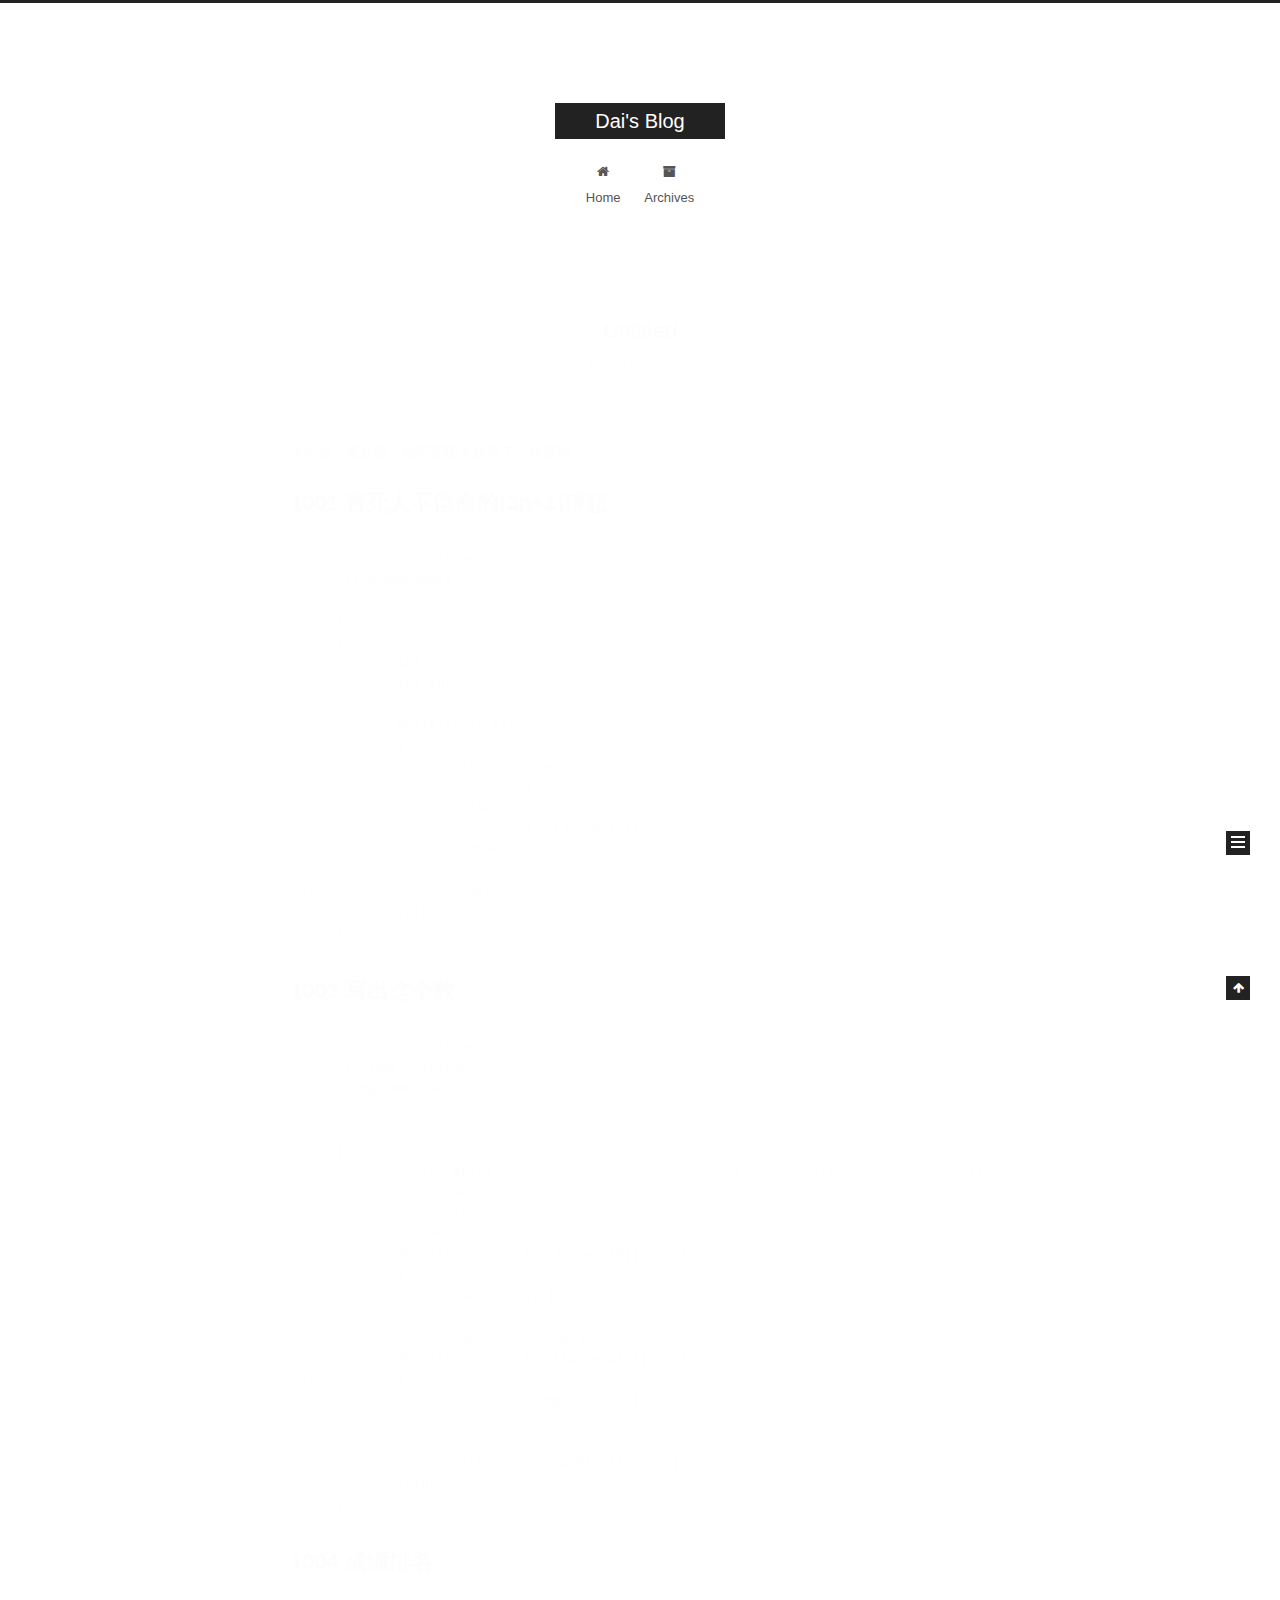
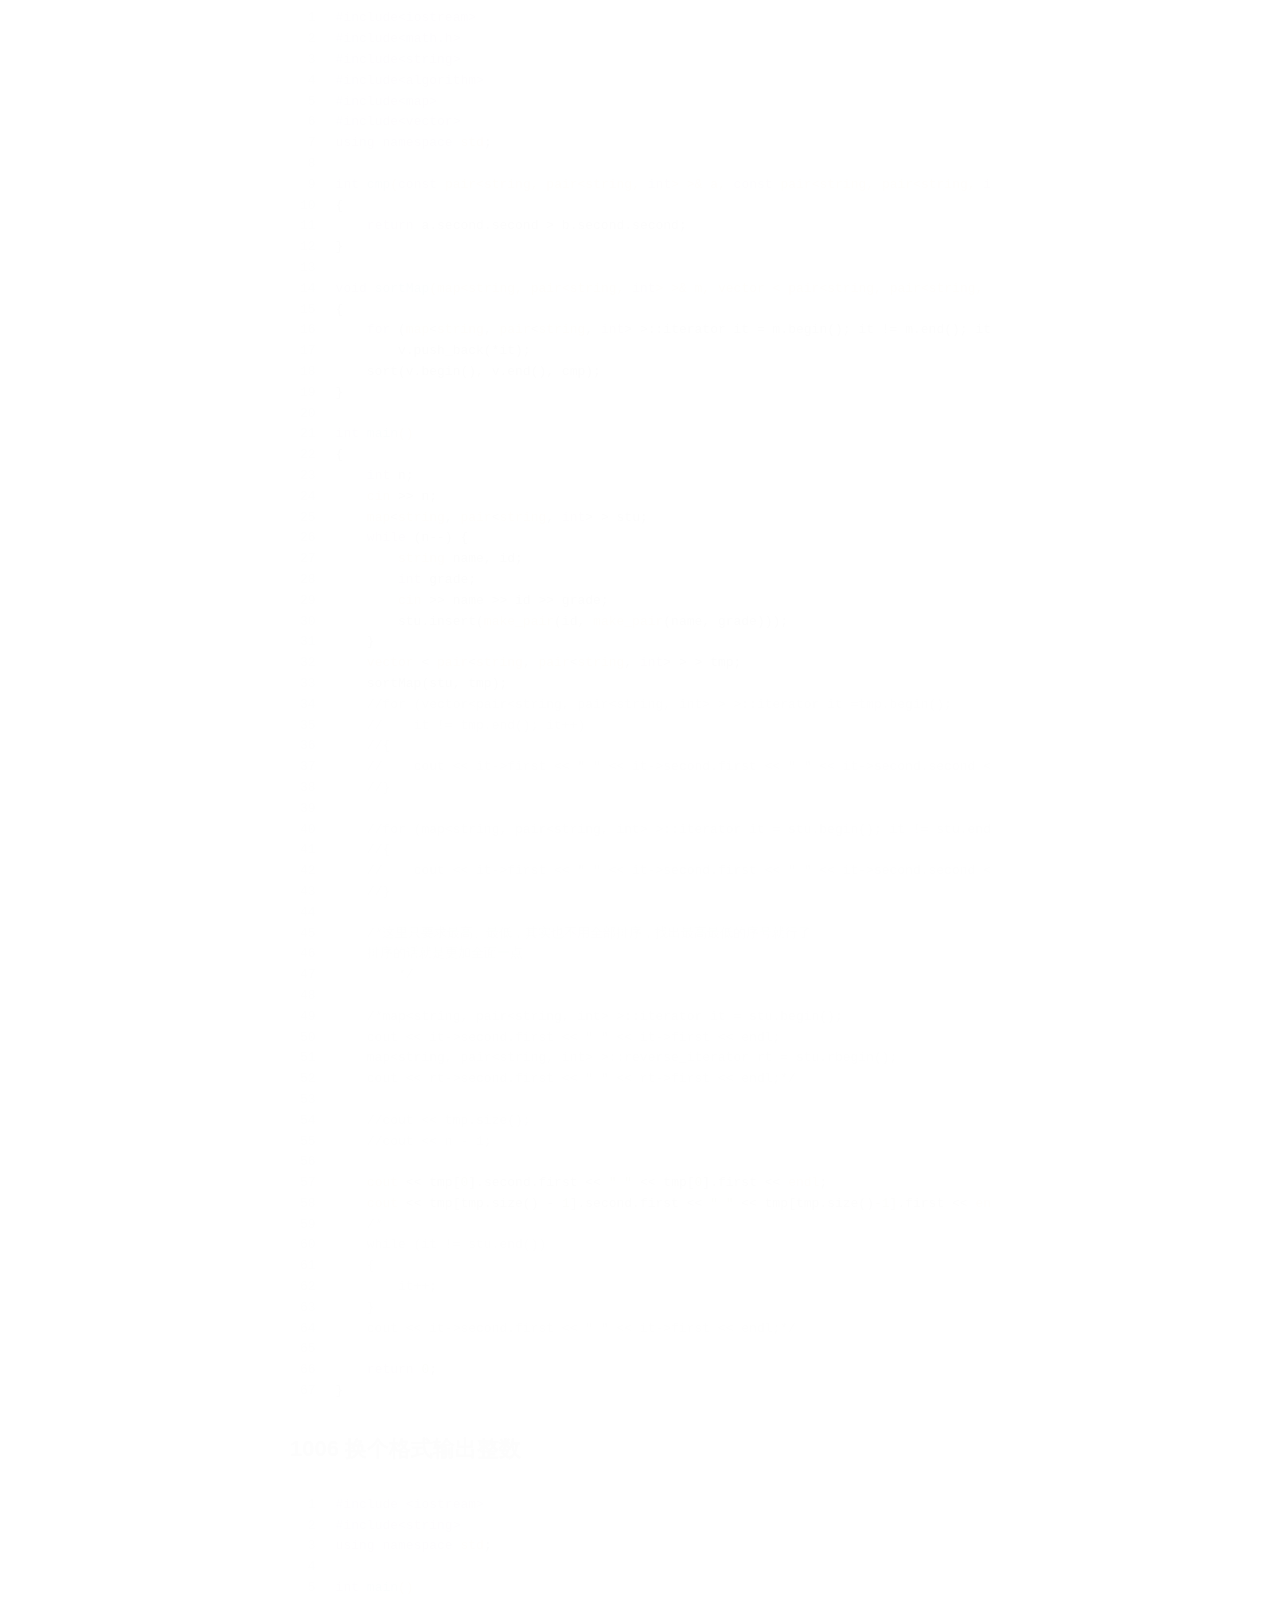
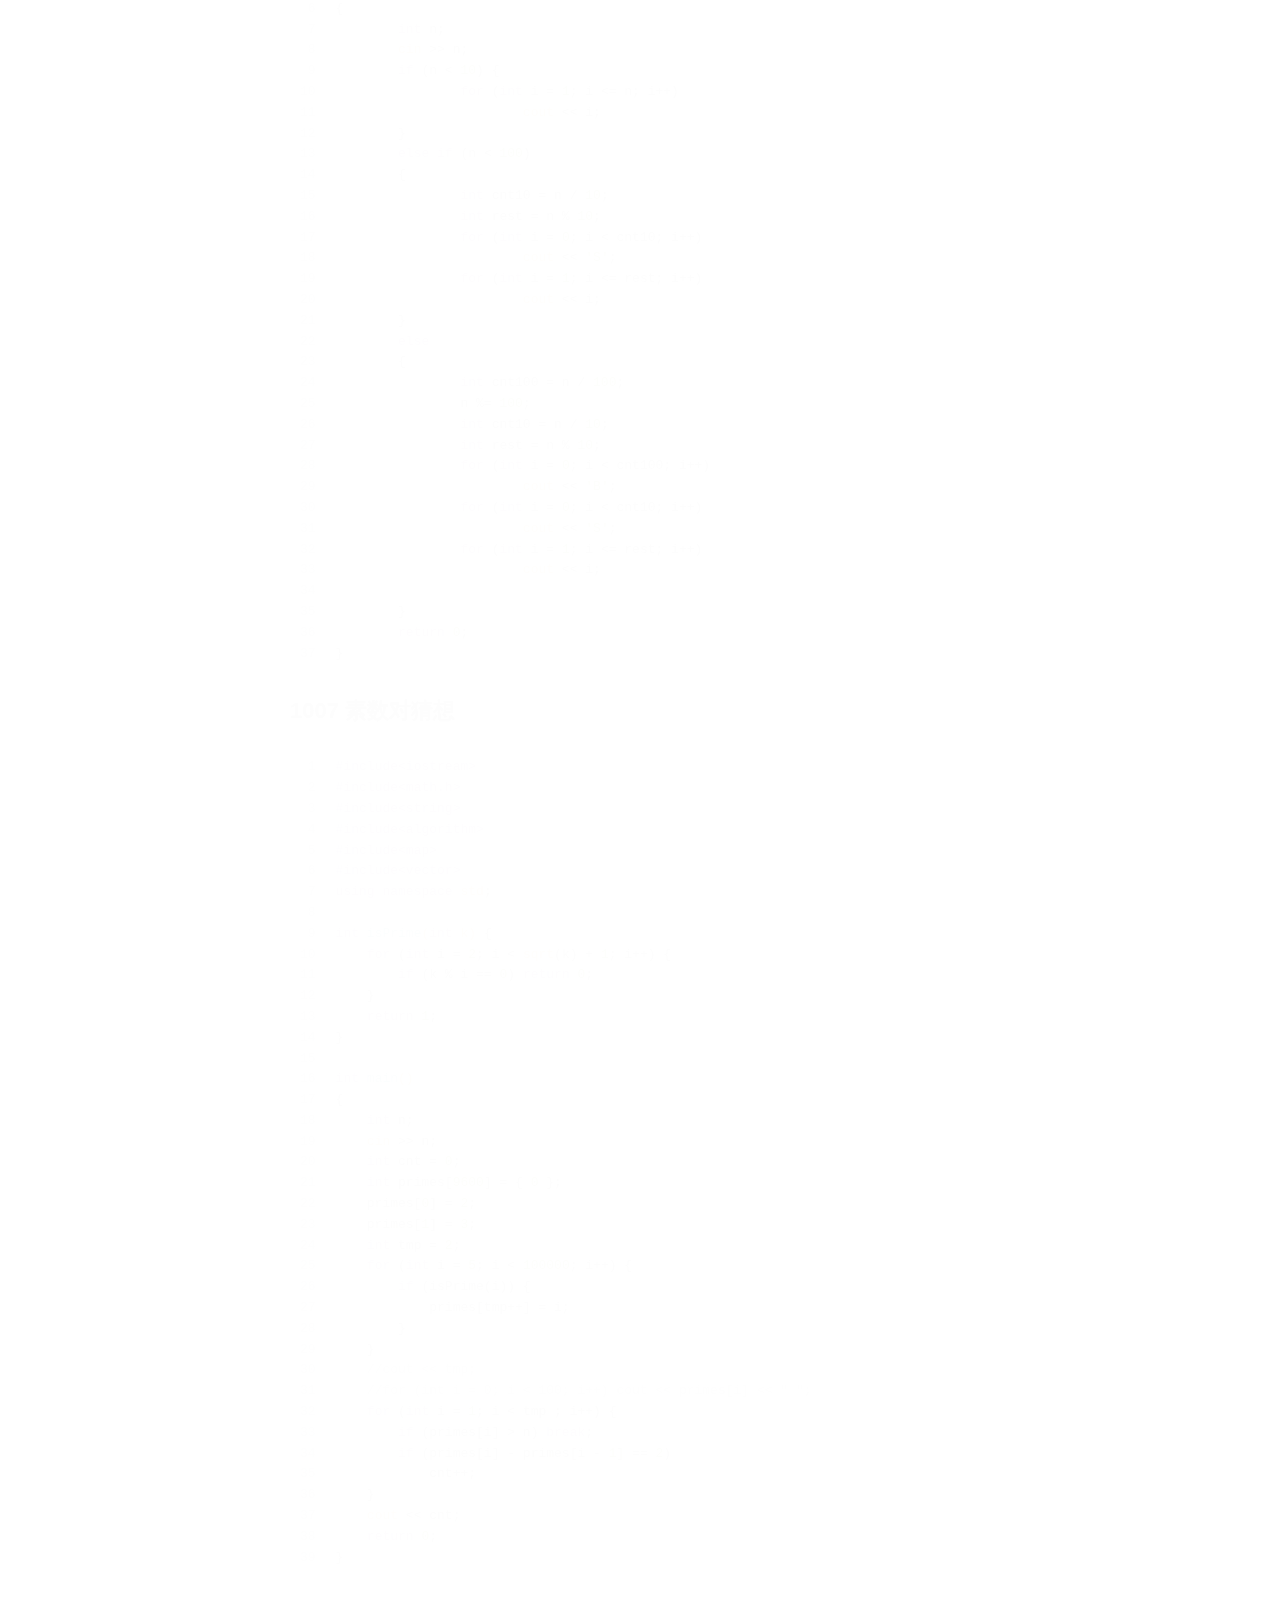
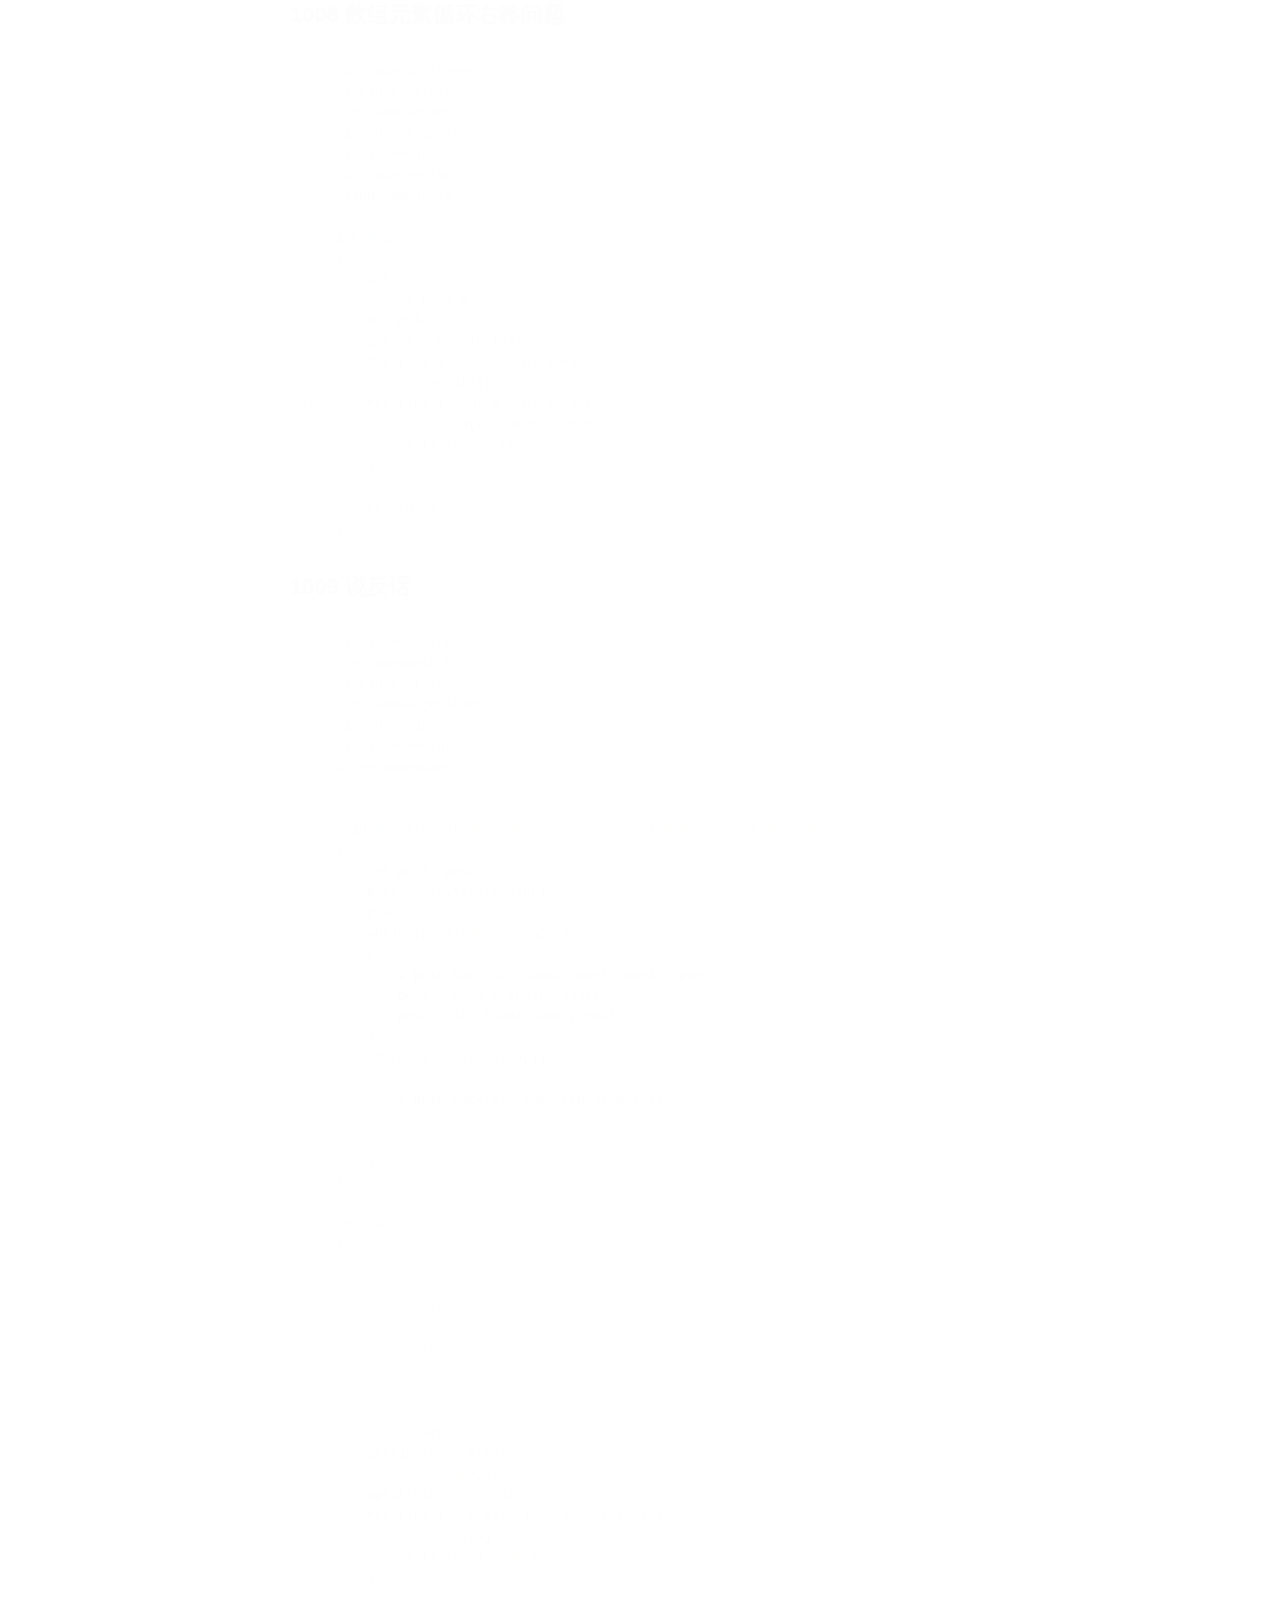
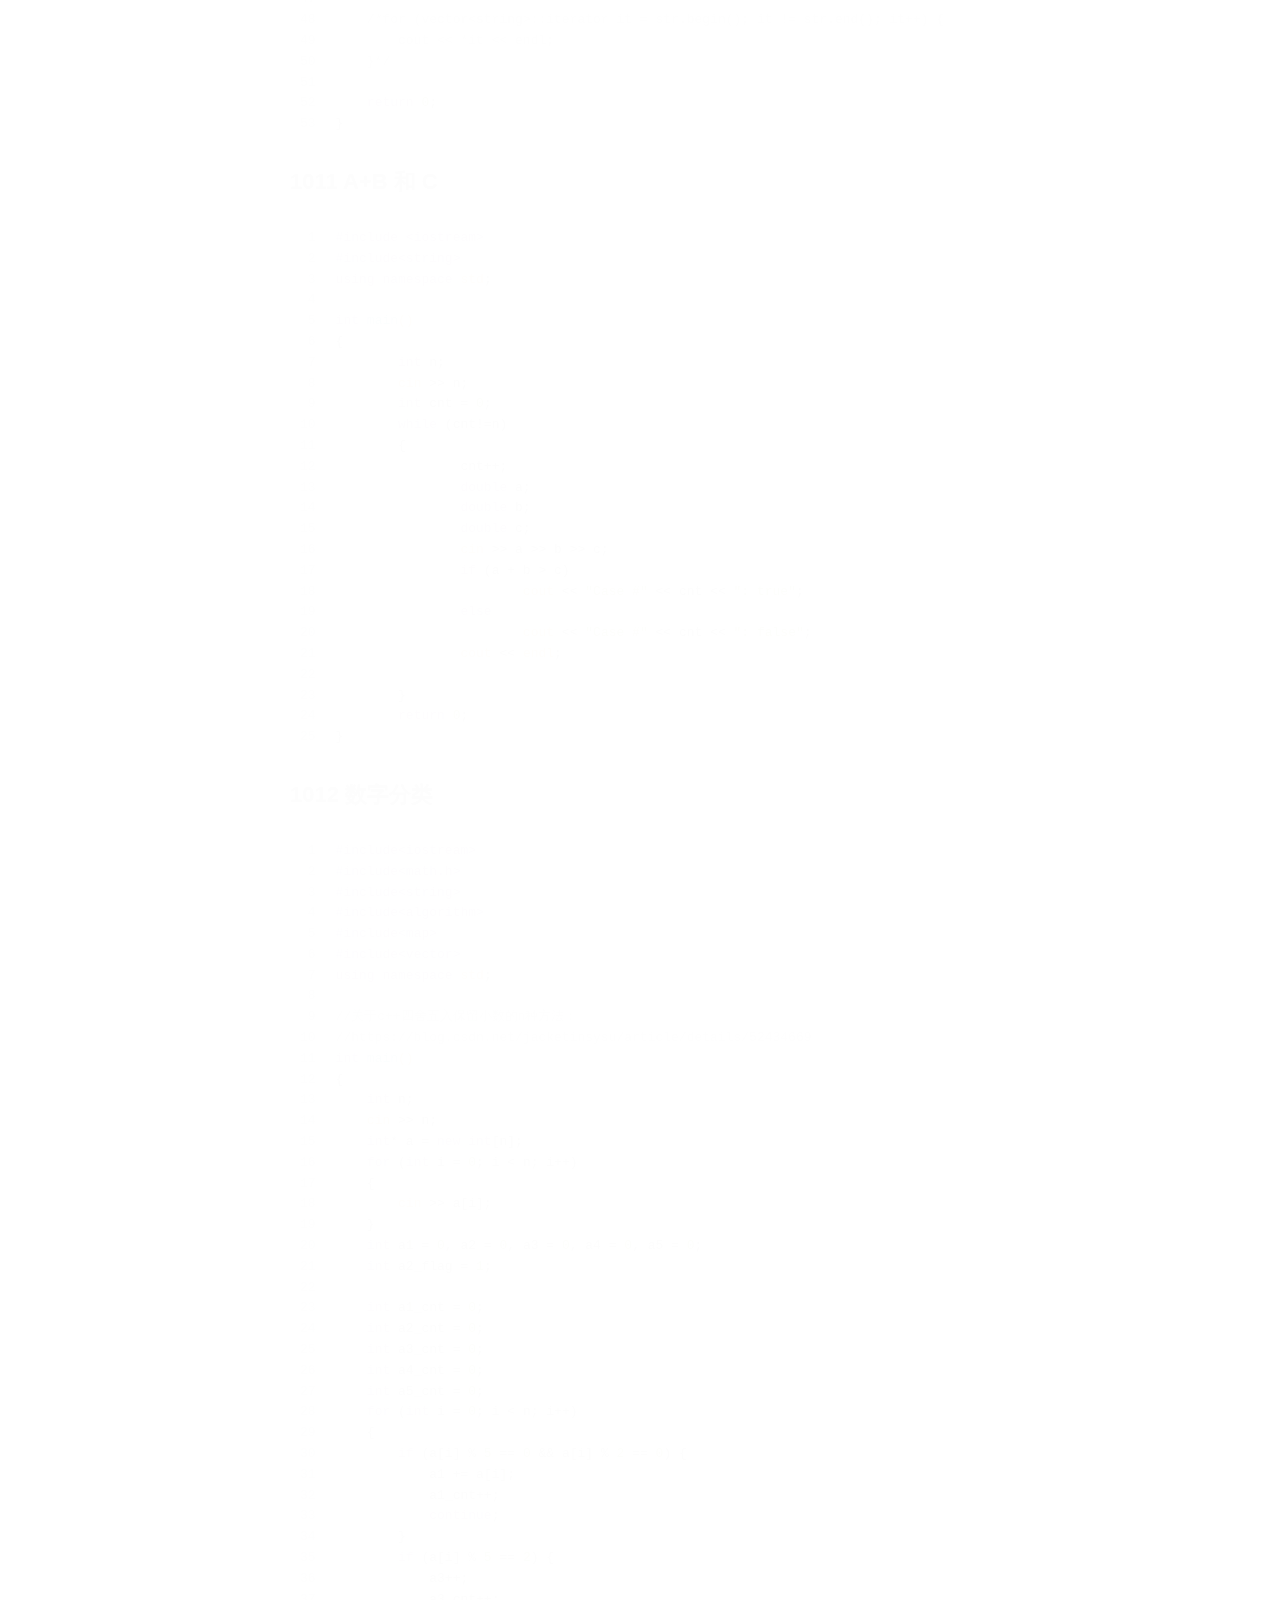
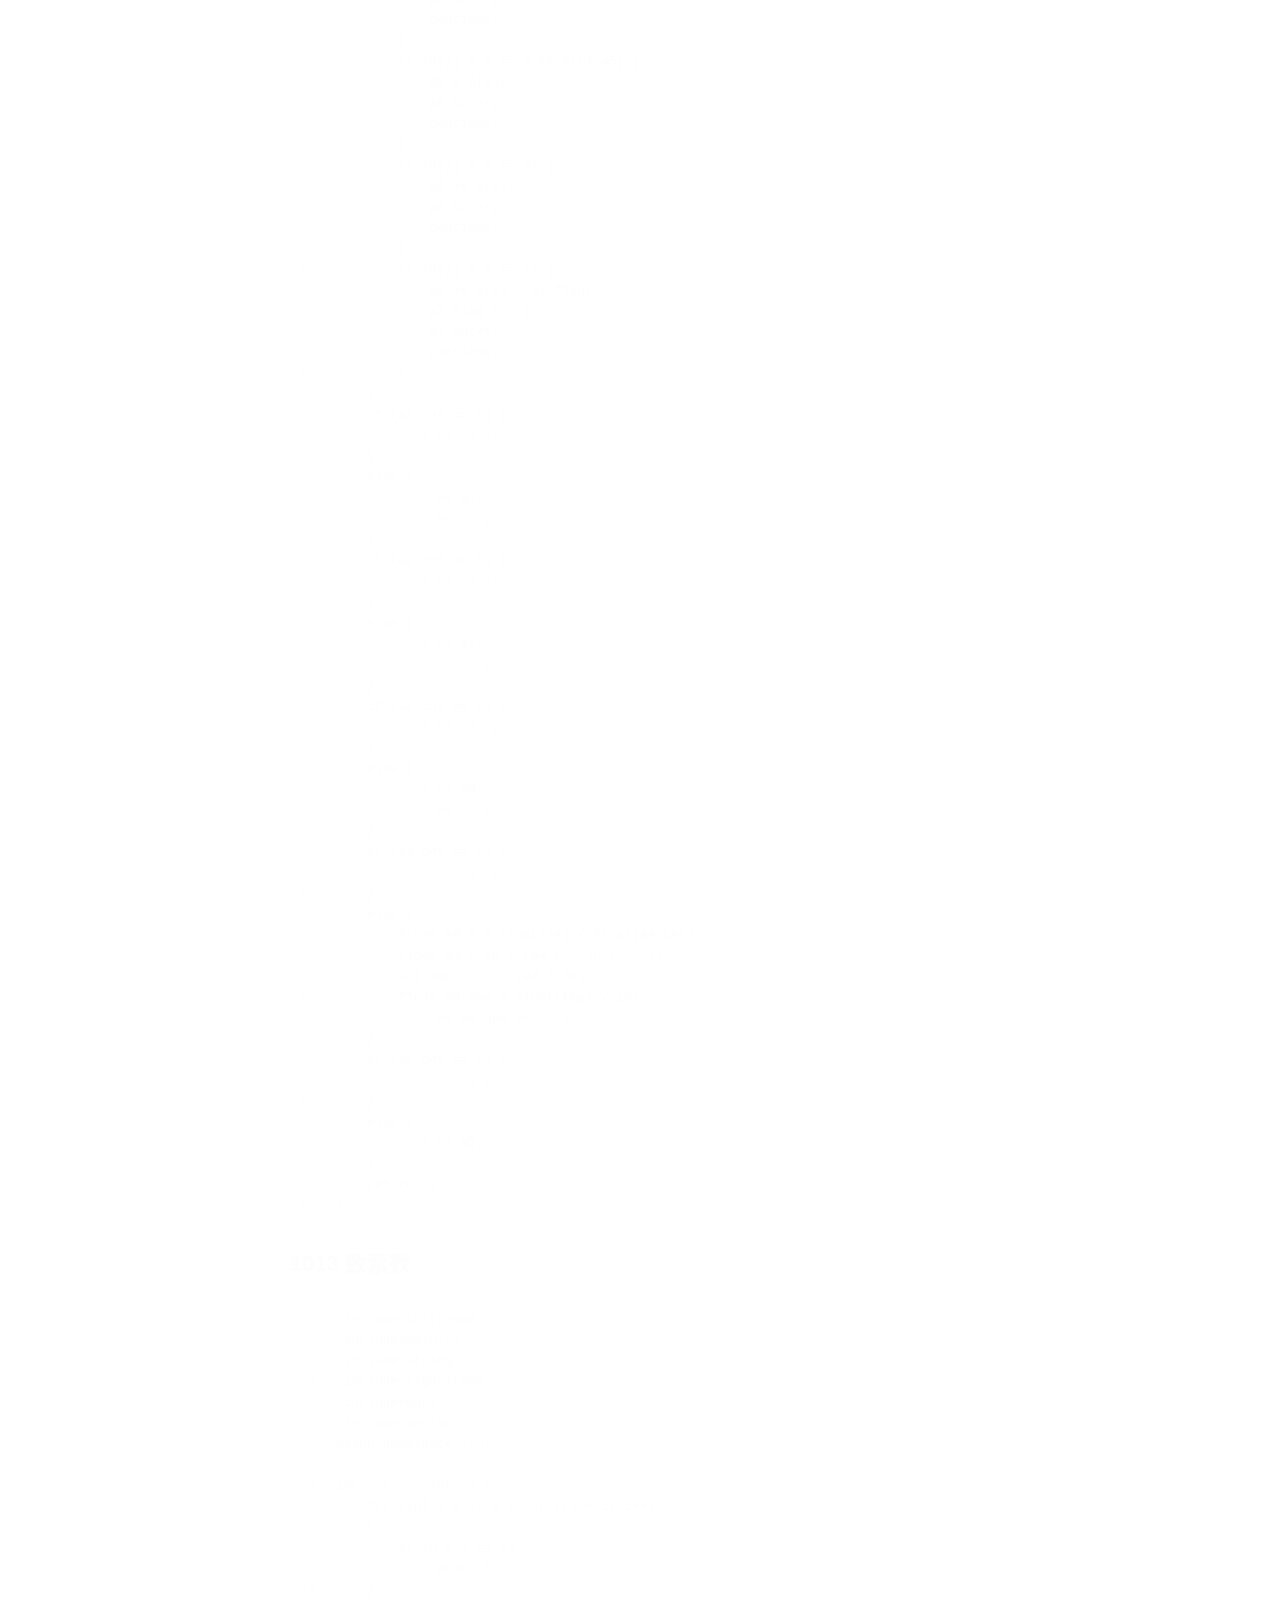
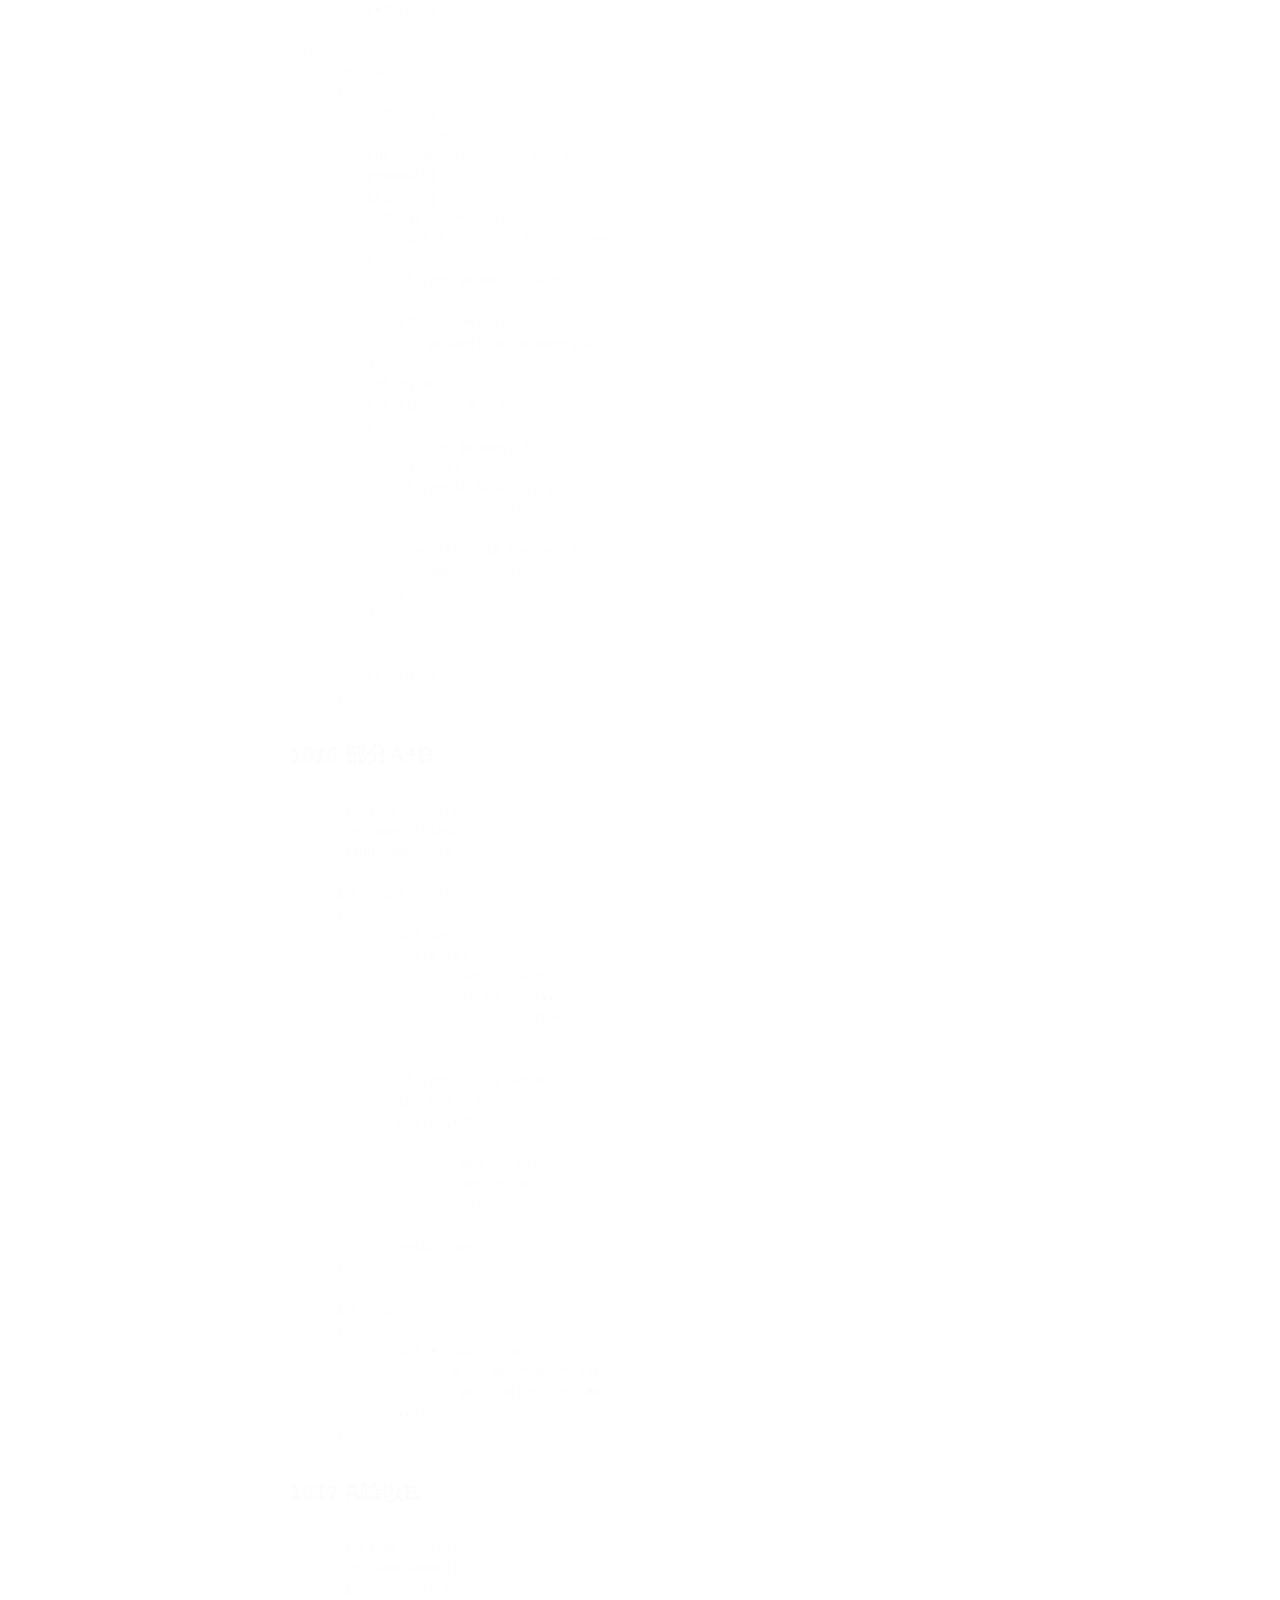
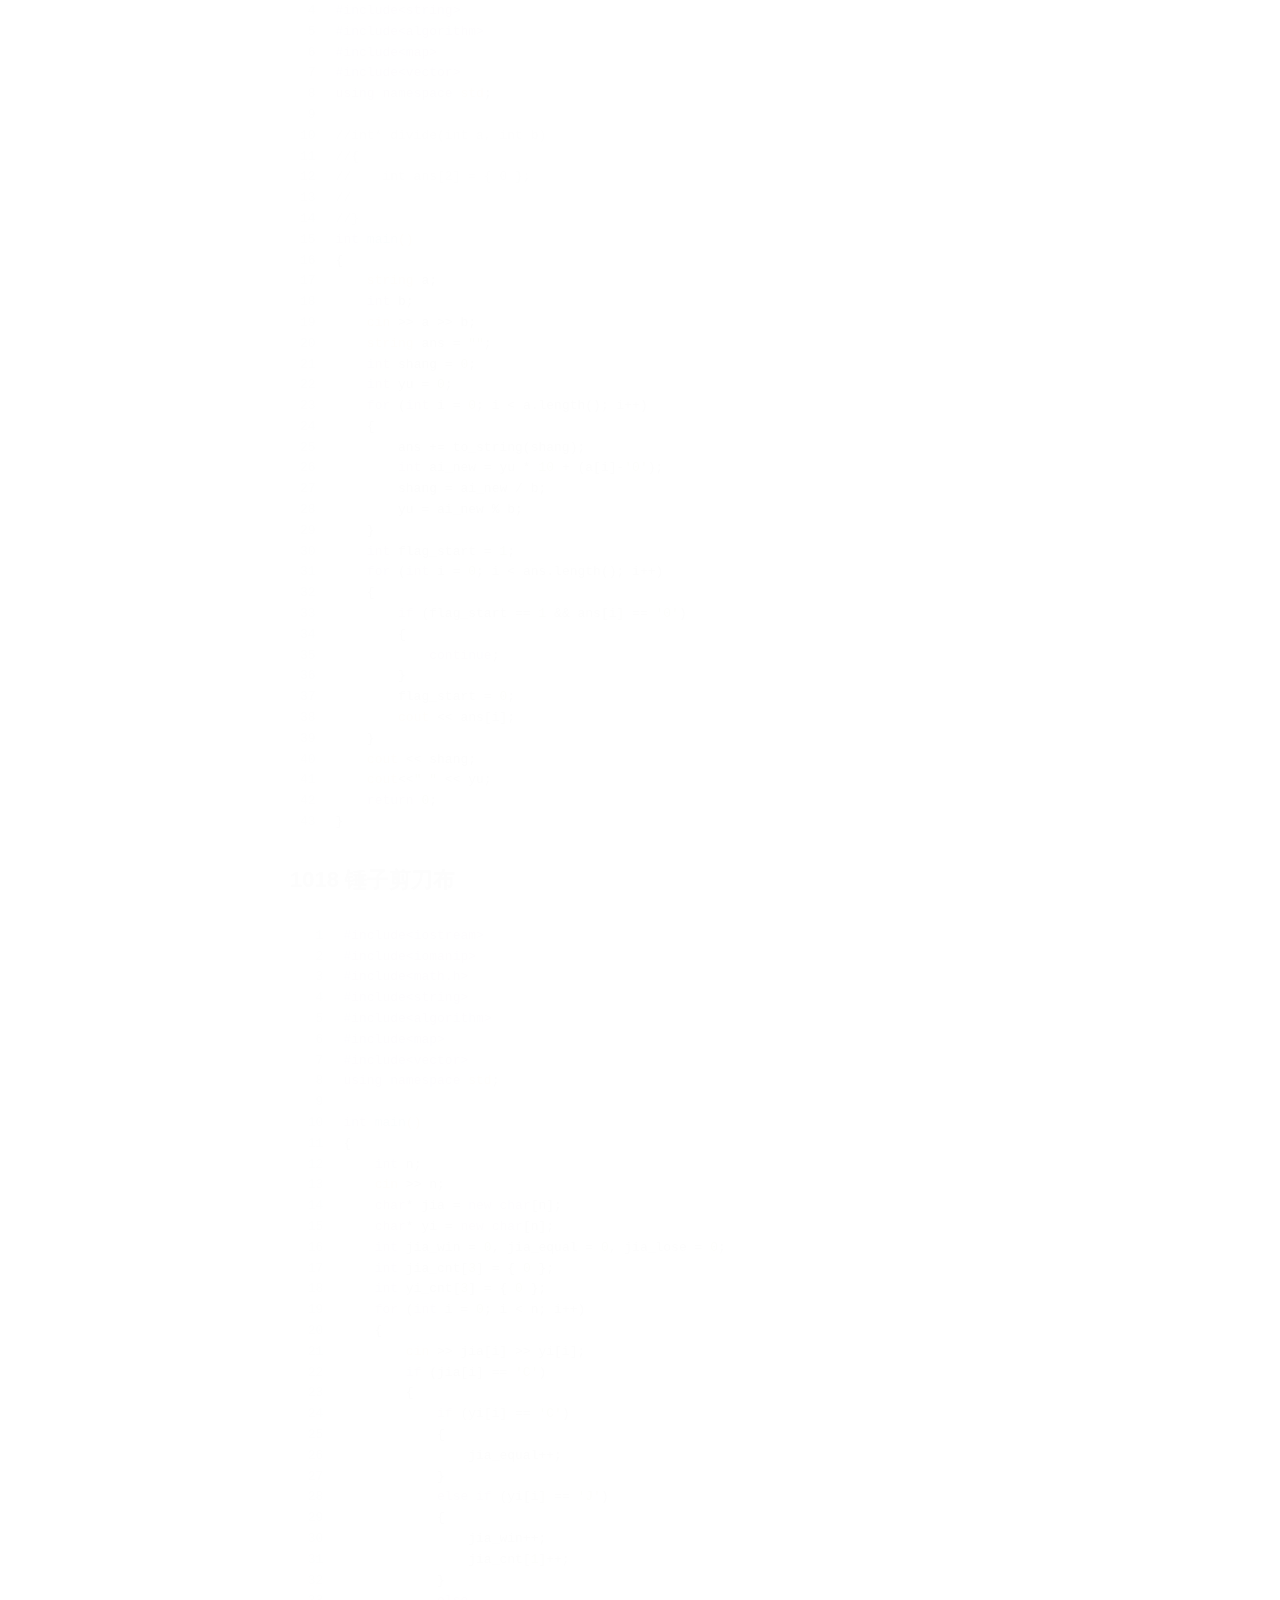
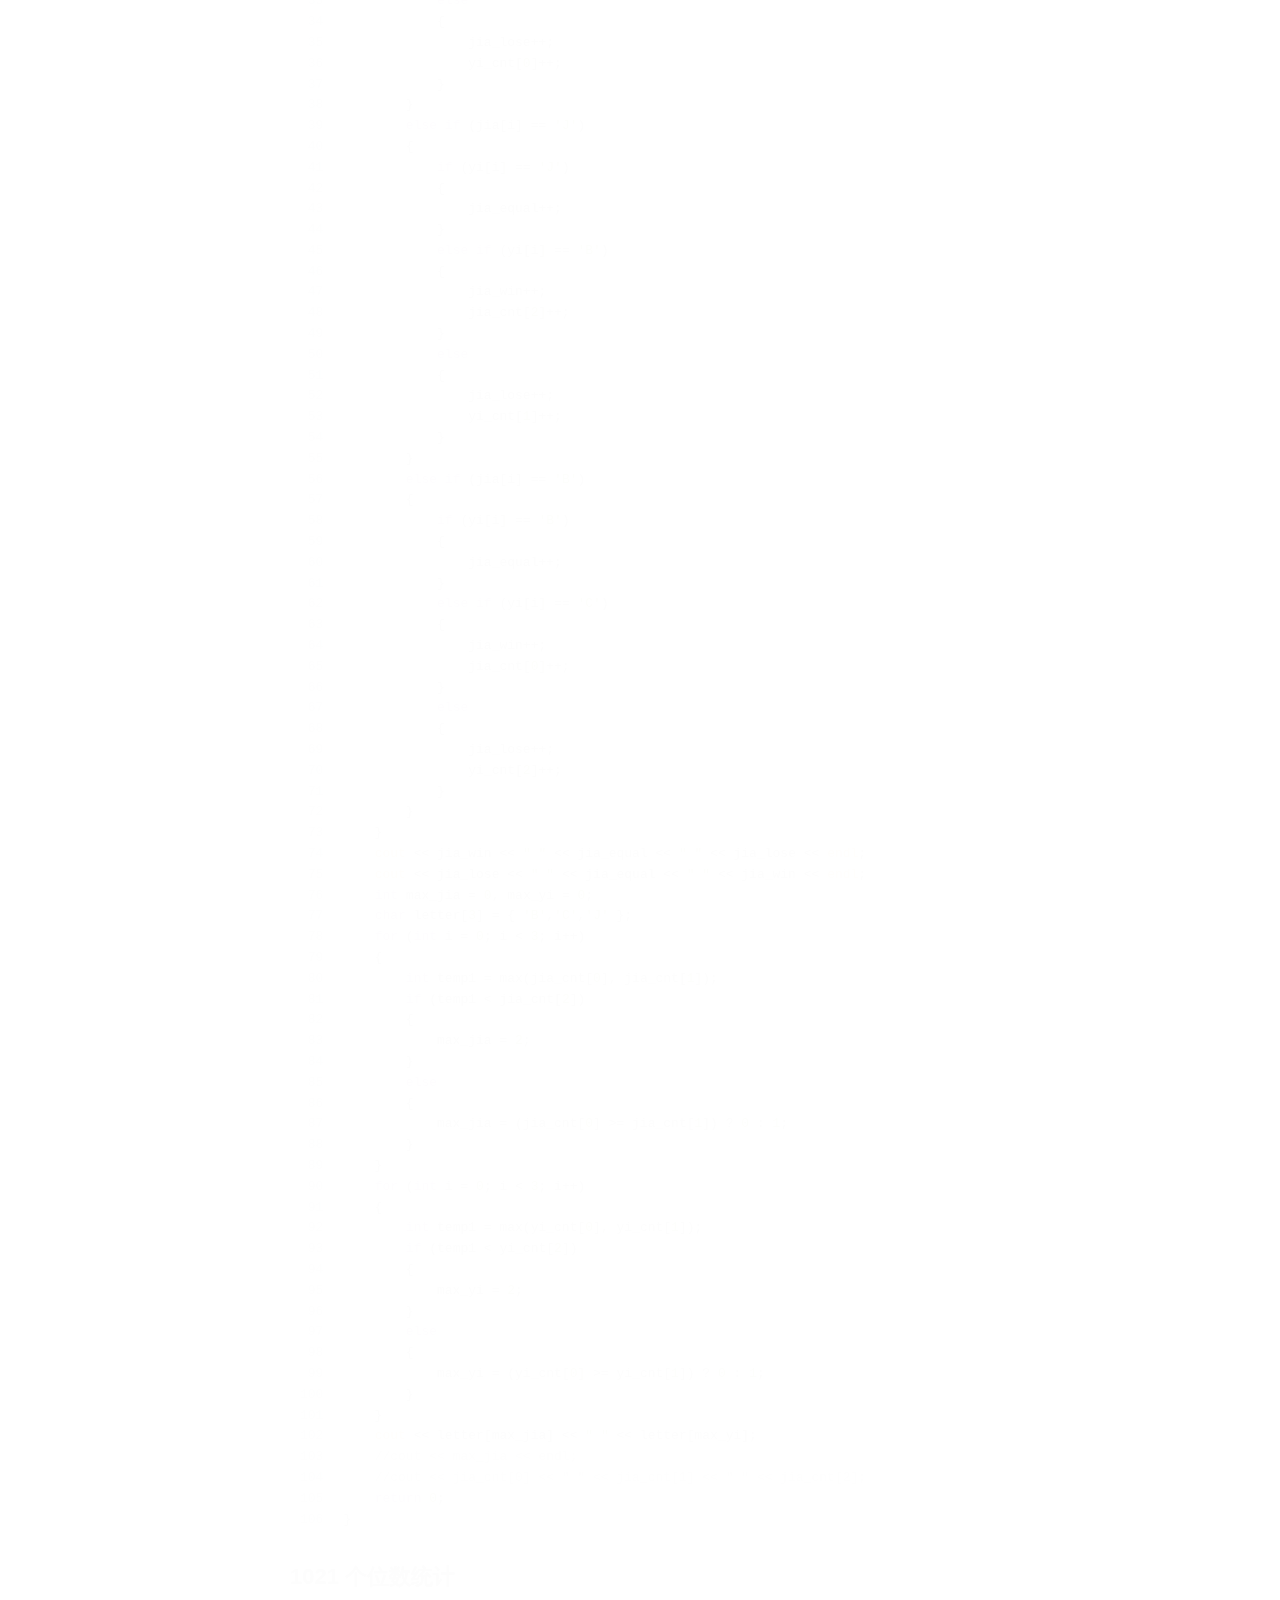
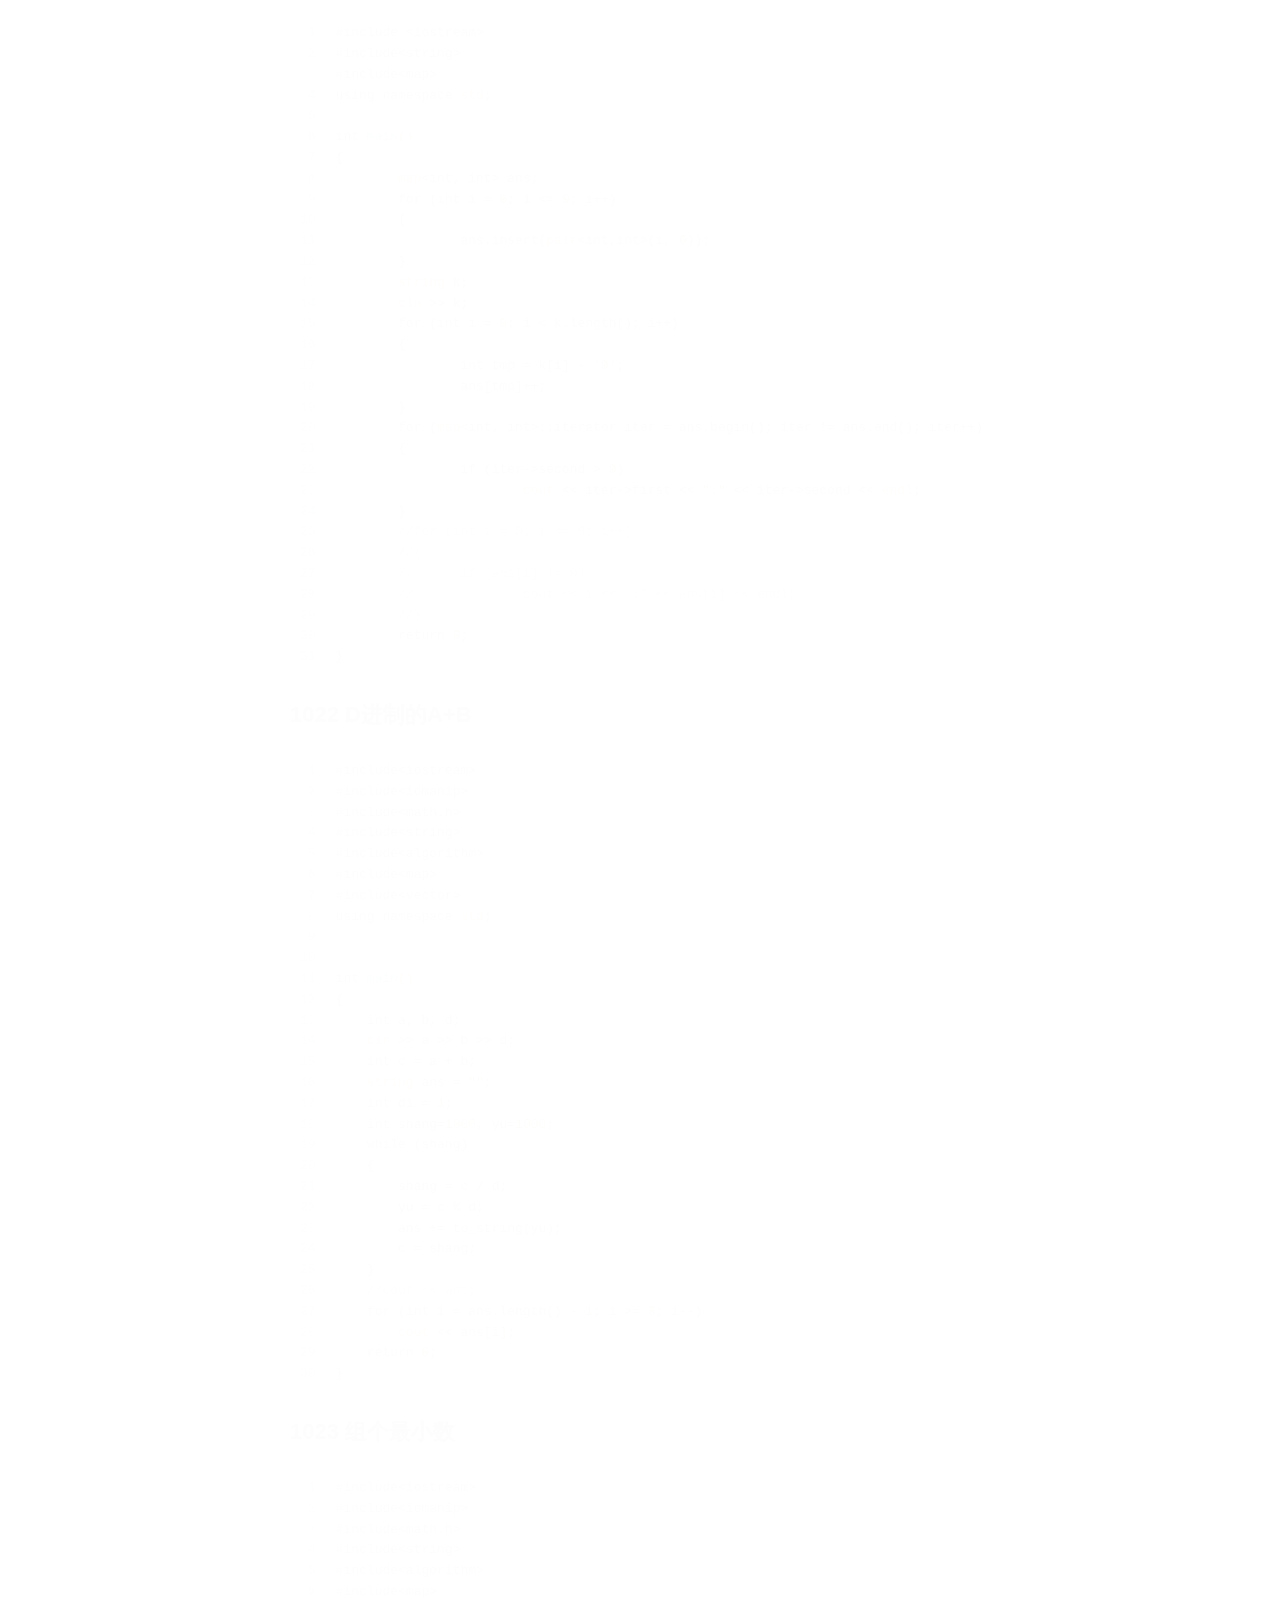
<file: index.html>
<!DOCTYPE html>



  


<html class="theme-next muse use-motion" lang="en">
<head>
  <meta charset="UTF-8"/>
<meta http-equiv="X-UA-Compatible" content="IE=edge" />
<meta name="viewport" content="width=device-width, initial-scale=1, maximum-scale=1"/>
<meta name="theme-color" content="#222">









<meta http-equiv="Cache-Control" content="no-transform" />
<meta http-equiv="Cache-Control" content="no-siteapp" />
















  
  
  <link href="/lib/fancybox/source/jquery.fancybox.css?v=2.1.5" rel="stylesheet" type="text/css" />







<link href="/lib/font-awesome/css/font-awesome.min.css?v=4.6.2" rel="stylesheet" type="text/css" />

<link href="/css/main.css?v=5.1.4" rel="stylesheet" type="text/css" />


  <link rel="apple-touch-icon" sizes="180x180" href="/images/apple-touch-icon-next.png?v=5.1.4">


  <link rel="icon" type="image/png" sizes="32x32" href="/images/favicon-32x32-next.png?v=5.1.4">


  <link rel="icon" type="image/png" sizes="16x16" href="/images/favicon-16x16-next.png?v=5.1.4">


  <link rel="mask-icon" href="/images/logo.svg?v=5.1.4" color="#222">





  <meta name="keywords" content="Hexo, NexT" />










<meta property="og:type" content="website">
<meta property="og:title" content="Dai&#39;s Blog">
<meta property="og:url" content="http://example.com/index.html">
<meta property="og:site_name" content="Dai&#39;s Blog">
<meta property="og:locale" content="en_US">
<meta property="article:author" content="DaiPei">
<meta name="twitter:card" content="summary">



<script type="text/javascript" id="hexo.configurations">
  var NexT = window.NexT || {};
  var CONFIG = {
    root: '',
    scheme: 'Muse',
    version: '5.1.4',
    sidebar: {"position":"left","display":"post","offset":12,"b2t":false,"scrollpercent":false,"onmobile":false},
    fancybox: true,
    tabs: true,
    motion: {"enable":true,"async":false,"transition":{"post_block":"fadeIn","post_header":"slideDownIn","post_body":"slideDownIn","coll_header":"slideLeftIn","sidebar":"slideUpIn"}},
    duoshuo: {
      userId: '0',
      author: 'Author'
    },
    algolia: {
      applicationID: '',
      apiKey: '',
      indexName: '',
      hits: {"per_page":10},
      labels: {"input_placeholder":"Search for Posts","hits_empty":"We didn't find any results for the search: ${query}","hits_stats":"${hits} results found in ${time} ms"}
    }
  };
</script>



  <link rel="canonical" href="http://example.com/"/>





  <title>Dai's Blog</title>
  








<meta name="generator" content="Hexo 5.2.0"></head>

<body itemscope itemtype="http://schema.org/WebPage" lang="en">

  
  
    
  

  <div class="container sidebar-position-left 
  page-home">
    <div class="headband"></div>

    <header id="header" class="header" itemscope itemtype="http://schema.org/WPHeader">
      <div class="header-inner"><div class="site-brand-wrapper">
  <div class="site-meta ">
    

    <div class="custom-logo-site-title">
      <a href="/"  class="brand" rel="start">
        <span class="logo-line-before"><i></i></span>
        <span class="site-title">Dai's Blog</span>
        <span class="logo-line-after"><i></i></span>
      </a>
    </div>
      
        <p class="site-subtitle"></p>
      
  </div>

  <div class="site-nav-toggle">
    <button>
      <span class="btn-bar"></span>
      <span class="btn-bar"></span>
      <span class="btn-bar"></span>
    </button>
  </div>
</div>

<nav class="site-nav">
  

  
    <ul id="menu" class="menu">
      
        
        <li class="menu-item menu-item-home">
          <a href="/%20" rel="section">
            
              <i class="menu-item-icon fa fa-fw fa-home"></i> <br />
            
            Home
          </a>
        </li>
      
        
        <li class="menu-item menu-item-archives">
          <a href="/archives/%20" rel="section">
            
              <i class="menu-item-icon fa fa-fw fa-archive"></i> <br />
            
            Archives
          </a>
        </li>
      

      
    </ul>
  

  
</nav>



 </div>
    </header>

    <main id="main" class="main">
      <div class="main-inner">
        <div class="content-wrap">
          <div id="content" class="content">
            
  <section id="posts" class="posts-expand">
    
      

  

  
  
  

  <article class="post post-type-normal" itemscope itemtype="http://schema.org/Article">
  
  
  
  <div class="post-block">
    <link itemprop="mainEntityOfPage" href="http://example.com/2020/10/27/%E3%80%90PAT%E4%B9%99%E7%BA%A7%E3%80%91%E5%88%B7%E9%A2%98%E8%AE%B0%E5%BD%95%EF%BC%88C++%EF%BC%89/">

    <span hidden itemprop="author" itemscope itemtype="http://schema.org/Person">
      <meta itemprop="name" content="">
      <meta itemprop="description" content="">
      <meta itemprop="image" content="/images/avatar.gif">
    </span>

    <span hidden itemprop="publisher" itemscope itemtype="http://schema.org/Organization">
      <meta itemprop="name" content="Dai's Blog">
    </span>

    
      <header class="post-header">

        
        
          <h1 class="post-title" itemprop="name headline">
                
                <a class="post-title-link" href="/2020/10/27/%E3%80%90PAT%E4%B9%99%E7%BA%A7%E3%80%91%E5%88%B7%E9%A2%98%E8%AE%B0%E5%BD%95%EF%BC%88C++%EF%BC%89/" itemprop="url">Untitled</a></h1>
        

        <div class="post-meta">
          <span class="post-time">
            
              <span class="post-meta-item-icon">
                <i class="fa fa-calendar-o"></i>
              </span>
              
                <span class="post-meta-item-text">Posted on</span>
              
              <time title="Post created" itemprop="dateCreated datePublished" datetime="2020-10-27T21:22:01+08:00">
                2020-10-27
              </time>
            

            

            
          </span>

          

          
            
          

          
          

          

          

          

        </div>
      </header>
    

    
    
    
    <div class="post-body" itemprop="articleBody">

      
      

      
        
          
            <p>水平差，更新慢，指不定哪天就停了，希望别</p>
<h1 id="1001-害死人不偿命的-3n-1-猜想"><a href="#1001-害死人不偿命的-3n-1-猜想" class="headerlink" title="1001 害死人不偿命的(3n+1)猜想"></a>1001 害死人不偿命的(3n+1)猜想</h1><figure class="highlight c"><table><tr><td class="gutter"><pre><span class="line">1</span><br><span class="line">2</span><br><span class="line">3</span><br><span class="line">4</span><br><span class="line">5</span><br><span class="line">6</span><br><span class="line">7</span><br><span class="line">8</span><br><span class="line">9</span><br><span class="line">10</span><br><span class="line">11</span><br><span class="line">12</span><br><span class="line">13</span><br><span class="line">14</span><br><span class="line">15</span><br><span class="line">16</span><br><span class="line">17</span><br><span class="line">18</span><br><span class="line">19</span><br></pre></td><td class="code"><pre><span class="line"><span class="meta">#<span class="meta-keyword">include</span> <span class="meta-string">&lt;iostream&gt;</span></span></span><br><span class="line"><span class="keyword">using</span> <span class="keyword">namespace</span> <span class="built_in">std</span>;</span><br><span class="line"></span><br><span class="line"><span class="function"><span class="keyword">int</span> <span class="title">main</span><span class="params">()</span></span></span><br><span class="line"><span class="function"></span>&#123;</span><br><span class="line">	<span class="keyword">int</span> n;</span><br><span class="line">	<span class="keyword">int</span> cnt = <span class="number">0</span>;</span><br><span class="line">	<span class="built_in">cin</span> &gt;&gt; n;</span><br><span class="line">	<span class="keyword">while</span> (n != <span class="number">1</span>)</span><br><span class="line">	&#123;</span><br><span class="line">		<span class="keyword">if</span> (n % <span class="number">2</span> == <span class="number">0</span>)</span><br><span class="line">			n /= <span class="number">2</span>;</span><br><span class="line">		<span class="keyword">else</span></span><br><span class="line">			n = (<span class="number">3</span> * n + <span class="number">1</span>) / <span class="number">2</span>;</span><br><span class="line">		cnt++;</span><br><span class="line">	&#125;</span><br><span class="line">	<span class="built_in">cout</span> &lt;&lt; cnt;</span><br><span class="line">	<span class="keyword">return</span> <span class="number">0</span>;</span><br><span class="line">&#125;</span><br></pre></td></tr></table></figure>
<h1 id="1002-写出这个数"><a href="#1002-写出这个数" class="headerlink" title="1002 写出这个数"></a>1002 写出这个数</h1><figure class="highlight c"><table><tr><td class="gutter"><pre><span class="line">1</span><br><span class="line">2</span><br><span class="line">3</span><br><span class="line">4</span><br><span class="line">5</span><br><span class="line">6</span><br><span class="line">7</span><br><span class="line">8</span><br><span class="line">9</span><br><span class="line">10</span><br><span class="line">11</span><br><span class="line">12</span><br><span class="line">13</span><br><span class="line">14</span><br><span class="line">15</span><br><span class="line">16</span><br><span class="line">17</span><br><span class="line">18</span><br><span class="line">19</span><br><span class="line">20</span><br><span class="line">21</span><br><span class="line">22</span><br><span class="line">23</span><br></pre></td><td class="code"><pre><span class="line"><span class="meta">#<span class="meta-keyword">include</span> <span class="meta-string">&lt;iostream&gt;</span></span></span><br><span class="line"><span class="meta">#<span class="meta-keyword">include</span> <span class="meta-string">&lt;string&gt;</span></span></span><br><span class="line"><span class="keyword">using</span> <span class="keyword">namespace</span> <span class="built_in">std</span>;</span><br><span class="line"></span><br><span class="line"><span class="function"><span class="keyword">int</span> <span class="title">main</span><span class="params">()</span></span></span><br><span class="line"><span class="function"></span>&#123;</span><br><span class="line">	<span class="built_in">string</span> a[<span class="number">10</span>] = &#123; <span class="string">&quot;ling&quot;</span>,<span class="string">&quot;yi&quot;</span>,<span class="string">&quot;er&quot;</span>,<span class="string">&quot;san&quot;</span> ,<span class="string">&quot;si&quot;</span> ,<span class="string">&quot;wu&quot;</span> ,<span class="string">&quot;liu&quot;</span> ,<span class="string">&quot;qi&quot;</span> ,<span class="string">&quot;ba&quot;</span> ,<span class="string">&quot;jiu&quot;</span> &#125;;</span><br><span class="line">	<span class="built_in">string</span> in;</span><br><span class="line">	<span class="built_in">cin</span> &gt;&gt; in;</span><br><span class="line">	<span class="keyword">int</span> ans = <span class="number">0</span>;</span><br><span class="line">	<span class="keyword">for</span> (<span class="keyword">int</span> i = <span class="number">0</span>; i &lt; in.length(); i++)</span><br><span class="line">	&#123;</span><br><span class="line">		ans += in[i] - <span class="string">&#x27;0&#x27;</span>;</span><br><span class="line">	&#125;</span><br><span class="line">	<span class="built_in">string</span> tmp = to_string(ans);</span><br><span class="line">	<span class="keyword">for</span> (<span class="keyword">int</span> i = <span class="number">0</span>; i &lt; tmp.length()<span class="number">-1</span>; i++)</span><br><span class="line">	&#123;</span><br><span class="line">		<span class="built_in">cout</span> &lt;&lt; a[tmp[i] - <span class="string">&#x27;0&#x27;</span>] &lt;&lt; <span class="string">&quot; &quot;</span>;</span><br><span class="line">	&#125;</span><br><span class="line"></span><br><span class="line">	<span class="built_in">cout</span> &lt;&lt; a[tmp[tmp.length()<span class="number">-1</span>] - <span class="string">&#x27;0&#x27;</span>];</span><br><span class="line">	<span class="keyword">return</span> <span class="number">0</span>;</span><br><span class="line">&#125;</span><br></pre></td></tr></table></figure>
<h1 id="1004-成绩排名"><a href="#1004-成绩排名" class="headerlink" title="1004 成绩排名"></a>1004 成绩排名</h1><figure class="highlight c"><table><tr><td class="gutter"><pre><span class="line">1</span><br><span class="line">2</span><br><span class="line">3</span><br><span class="line">4</span><br><span class="line">5</span><br><span class="line">6</span><br><span class="line">7</span><br><span class="line">8</span><br><span class="line">9</span><br><span class="line">10</span><br><span class="line">11</span><br><span class="line">12</span><br><span class="line">13</span><br><span class="line">14</span><br><span class="line">15</span><br><span class="line">16</span><br><span class="line">17</span><br><span class="line">18</span><br><span class="line">19</span><br><span class="line">20</span><br><span class="line">21</span><br><span class="line">22</span><br><span class="line">23</span><br><span class="line">24</span><br><span class="line">25</span><br><span class="line">26</span><br><span class="line">27</span><br><span class="line">28</span><br><span class="line">29</span><br><span class="line">30</span><br><span class="line">31</span><br><span class="line">32</span><br><span class="line">33</span><br><span class="line">34</span><br><span class="line">35</span><br><span class="line">36</span><br><span class="line">37</span><br><span class="line">38</span><br><span class="line">39</span><br><span class="line">40</span><br><span class="line">41</span><br><span class="line">42</span><br><span class="line">43</span><br><span class="line">44</span><br><span class="line">45</span><br><span class="line">46</span><br><span class="line">47</span><br><span class="line">48</span><br><span class="line">49</span><br><span class="line">50</span><br><span class="line">51</span><br><span class="line">52</span><br><span class="line">53</span><br><span class="line">54</span><br><span class="line">55</span><br><span class="line">56</span><br><span class="line">57</span><br><span class="line">58</span><br><span class="line">59</span><br><span class="line">60</span><br><span class="line">61</span><br><span class="line">62</span><br><span class="line">63</span><br><span class="line">64</span><br><span class="line">65</span><br><span class="line">66</span><br><span class="line">67</span><br></pre></td><td class="code"><pre><span class="line"><span class="meta">#<span class="meta-keyword">include</span><span class="meta-string">&lt;iostream&gt;</span></span></span><br><span class="line"><span class="meta">#<span class="meta-keyword">include</span><span class="meta-string">&lt;math.h&gt;</span></span></span><br><span class="line"><span class="meta">#<span class="meta-keyword">include</span><span class="meta-string">&lt;string&gt;</span></span></span><br><span class="line"><span class="meta">#<span class="meta-keyword">include</span><span class="meta-string">&lt;algorithm&gt;</span></span></span><br><span class="line"><span class="meta">#<span class="meta-keyword">include</span><span class="meta-string">&lt;map&gt;</span></span></span><br><span class="line"><span class="meta">#<span class="meta-keyword">include</span><span class="meta-string">&lt;vector&gt;</span></span></span><br><span class="line"><span class="keyword">using</span> <span class="keyword">namespace</span> <span class="built_in">std</span>;</span><br><span class="line"></span><br><span class="line"><span class="function"><span class="keyword">int</span> <span class="title">cmp</span><span class="params">(<span class="keyword">const</span> <span class="built_in">pair</span>&lt;<span class="built_in">string</span>, <span class="built_in">pair</span>&lt;<span class="built_in">string</span>, <span class="keyword">int</span>&gt; &gt;&amp; a, <span class="keyword">const</span> <span class="built_in">pair</span>&lt;<span class="built_in">string</span>, <span class="built_in">pair</span>&lt;<span class="built_in">string</span>, <span class="keyword">int</span>&gt; &gt;&amp; b)</span></span></span><br><span class="line"><span class="function"></span>&#123;</span><br><span class="line">    <span class="keyword">return</span> a.second.second &gt; b.second.second;</span><br><span class="line">&#125;</span><br><span class="line"></span><br><span class="line"><span class="function"><span class="keyword">void</span> <span class="title">sortMap</span><span class="params">(<span class="built_in">map</span>&lt;<span class="built_in">string</span>, <span class="built_in">pair</span>&lt;<span class="built_in">string</span>, <span class="keyword">int</span>&gt; &gt;&amp; m, <span class="built_in">vector</span> &lt; <span class="built_in">pair</span>&lt;<span class="built_in">string</span>, <span class="built_in">pair</span>&lt;<span class="built_in">string</span>, <span class="keyword">int</span>&gt; &gt; &gt; &amp;v)</span></span></span><br><span class="line"><span class="function"></span>&#123;</span><br><span class="line">    <span class="keyword">for</span> (<span class="built_in">map</span>&lt;<span class="built_in">string</span>, <span class="built_in">pair</span>&lt;<span class="built_in">string</span>, <span class="keyword">int</span>&gt; &gt;::iterator it = m.begin(); it != m.end(); it++)</span><br><span class="line">        v.push_back(*it);</span><br><span class="line">    sort(v.begin(), v.end(), cmp);</span><br><span class="line">&#125;</span><br><span class="line"></span><br><span class="line"><span class="function"><span class="keyword">int</span> <span class="title">main</span><span class="params">()</span></span></span><br><span class="line"><span class="function"></span>&#123;</span><br><span class="line">    <span class="keyword">int</span> n;</span><br><span class="line">    <span class="built_in">cin</span> &gt;&gt; n;</span><br><span class="line">    <span class="built_in">map</span>&lt;<span class="built_in">string</span>, <span class="built_in">pair</span>&lt;<span class="built_in">string</span>, <span class="keyword">int</span>&gt; &gt; stu;</span><br><span class="line">    <span class="keyword">while</span> (n--) &#123;</span><br><span class="line">        <span class="built_in">string</span> name, id;</span><br><span class="line">        <span class="keyword">int</span> grade;</span><br><span class="line">        <span class="built_in">cin</span> &gt;&gt; name &gt;&gt; id &gt;&gt; grade;</span><br><span class="line">        stu.insert(<span class="built_in">make_pair</span>(id, <span class="built_in">make_pair</span>(name, grade)));</span><br><span class="line">    &#125;</span><br><span class="line">    <span class="built_in">vector</span> &lt; <span class="built_in">pair</span>&lt;<span class="built_in">string</span>, <span class="built_in">pair</span>&lt;<span class="built_in">string</span>, <span class="keyword">int</span>&gt; &gt; &gt; tmp;</span><br><span class="line">    sortMap(stu, tmp);</span><br><span class="line">    <span class="comment">//for (vector&lt;pair&lt;string, pair&lt;string, int&gt; &gt; &gt;::iterator it =tmp.begin();</span></span><br><span class="line">    <span class="comment">//    it != tmp.end(); it++)</span></span><br><span class="line">    <span class="comment">//&#123;</span></span><br><span class="line">    <span class="comment">//    cout &lt;&lt; it-&gt;first &lt;&lt; &quot; &quot; &lt;&lt; it-&gt;second.first &lt;&lt; &quot; &quot; &lt;&lt; it-&gt;second.second &lt;&lt; endl;</span></span><br><span class="line">    <span class="comment">//&#125;</span></span><br><span class="line"></span><br><span class="line">    <span class="comment">//for (map&lt;string, pair&lt;string, int&gt; &gt;::iterator it = stu.begin(); it != stu.end(); it++)</span></span><br><span class="line">    <span class="comment">//&#123;</span></span><br><span class="line">    <span class="comment">//    cout &lt;&lt; it-&gt;first &lt;&lt; &quot; &quot; &lt;&lt; it-&gt;second.first &lt;&lt; &quot; &quot; &lt;&lt; it-&gt;second.second &lt;&lt; endl;</span></span><br><span class="line">    <span class="comment">//&#125;</span></span><br><span class="line"></span><br><span class="line">    <span class="comment">/*这里只要求最高、最低，其实也不用全部排序，找出最高最低的序号就行了</span></span><br><span class="line"><span class="comment">    排序的话就是更加全面一点</span></span><br><span class="line"><span class="comment">	*/</span></span><br><span class="line"></span><br><span class="line">    <span class="comment">/*map&lt;string, pair&lt;string, int&gt; &gt;::iterator it = stu.begin();</span></span><br><span class="line"><span class="comment">    cout &lt;&lt; it-&gt;second.first &lt;&lt; &quot; &quot; &lt;&lt; it-&gt;first &lt;&lt; endl;</span></span><br><span class="line"><span class="comment">    map&lt;string, pair&lt;string, int&gt; &gt;::reverse_iterator rt = stu.rbegin();</span></span><br><span class="line"><span class="comment">    cout &lt;&lt; rt-&gt;second.first &lt;&lt; &quot; &quot; &lt;&lt; rt-&gt;first &lt;&lt; endl;*/</span></span><br><span class="line"></span><br><span class="line">    <span class="comment">//cout &lt;&lt; tmp.size();</span></span><br><span class="line">    <span class="comment">//cout &lt;&lt; n - 1;</span></span><br><span class="line"></span><br><span class="line">    <span class="built_in">cout</span> &lt;&lt; tmp[<span class="number">0</span>].second.first &lt;&lt; <span class="string">&quot; &quot;</span> &lt;&lt; tmp[<span class="number">0</span>].first &lt;&lt; <span class="built_in">endl</span>;</span><br><span class="line">    <span class="built_in">cout</span> &lt;&lt; tmp[tmp.size() - <span class="number">1</span>].second.first &lt;&lt; <span class="string">&quot; &quot;</span> &lt;&lt; tmp[tmp.size()<span class="number">-1</span>].first &lt;&lt; <span class="built_in">endl</span>;</span><br><span class="line">    <span class="comment">/*</span></span><br><span class="line"><span class="comment">    while (it != stu.end())</span></span><br><span class="line"><span class="comment">    &#123;</span></span><br><span class="line"><span class="comment">        it++;</span></span><br><span class="line"><span class="comment">    &#125;</span></span><br><span class="line"><span class="comment">    cout &lt;&lt; it-&gt;second.first &lt;&lt; &quot; &quot; &lt;&lt; it-&gt;first &lt;&lt; endl;*/</span></span><br><span class="line"></span><br><span class="line">    <span class="keyword">return</span> <span class="number">0</span>;</span><br><span class="line">&#125;</span><br></pre></td></tr></table></figure>
<h1 id="1006-换个格式输出整数"><a href="#1006-换个格式输出整数" class="headerlink" title="1006 换个格式输出整数"></a>1006 换个格式输出整数</h1><figure class="highlight c"><table><tr><td class="gutter"><pre><span class="line">1</span><br><span class="line">2</span><br><span class="line">3</span><br><span class="line">4</span><br><span class="line">5</span><br><span class="line">6</span><br><span class="line">7</span><br><span class="line">8</span><br><span class="line">9</span><br><span class="line">10</span><br><span class="line">11</span><br><span class="line">12</span><br><span class="line">13</span><br><span class="line">14</span><br><span class="line">15</span><br><span class="line">16</span><br><span class="line">17</span><br><span class="line">18</span><br><span class="line">19</span><br><span class="line">20</span><br><span class="line">21</span><br><span class="line">22</span><br><span class="line">23</span><br><span class="line">24</span><br><span class="line">25</span><br><span class="line">26</span><br><span class="line">27</span><br><span class="line">28</span><br><span class="line">29</span><br><span class="line">30</span><br><span class="line">31</span><br><span class="line">32</span><br><span class="line">33</span><br><span class="line">34</span><br><span class="line">35</span><br><span class="line">36</span><br><span class="line">37</span><br></pre></td><td class="code"><pre><span class="line"><span class="meta">#<span class="meta-keyword">include</span> <span class="meta-string">&lt;iostream&gt;</span></span></span><br><span class="line"><span class="meta">#<span class="meta-keyword">include</span><span class="meta-string">&lt;string&gt;</span></span></span><br><span class="line"><span class="keyword">using</span> <span class="keyword">namespace</span> <span class="built_in">std</span>;</span><br><span class="line"></span><br><span class="line"><span class="function"><span class="keyword">int</span> <span class="title">main</span><span class="params">()</span></span></span><br><span class="line"><span class="function"></span>&#123;</span><br><span class="line">	<span class="keyword">int</span> n;</span><br><span class="line">	<span class="built_in">cin</span> &gt;&gt; n;</span><br><span class="line">	<span class="keyword">if</span> (n &lt; <span class="number">10</span>) &#123;</span><br><span class="line">		<span class="keyword">for</span> (<span class="keyword">int</span> i = <span class="number">1</span>; i &lt;= n; i++)</span><br><span class="line">			<span class="built_in">cout</span> &lt;&lt; i;</span><br><span class="line">	&#125;</span><br><span class="line">	<span class="keyword">else</span> <span class="keyword">if</span> (n &lt; <span class="number">100</span>)</span><br><span class="line">	&#123;</span><br><span class="line">		<span class="keyword">int</span> cnt10 = n / <span class="number">10</span>;</span><br><span class="line">		<span class="keyword">int</span> rest = n % <span class="number">10</span>;</span><br><span class="line">		<span class="keyword">for</span> (<span class="keyword">int</span> i = <span class="number">0</span>; i &lt; cnt10; i++)</span><br><span class="line">			<span class="built_in">cout</span> &lt;&lt; <span class="string">&#x27;S&#x27;</span>;</span><br><span class="line">		<span class="keyword">for</span> (<span class="keyword">int</span> i = <span class="number">1</span>; i &lt;= rest; i++)</span><br><span class="line">			<span class="built_in">cout</span> &lt;&lt; i;</span><br><span class="line">	&#125;</span><br><span class="line">	<span class="keyword">else</span></span><br><span class="line">	&#123;</span><br><span class="line">		<span class="keyword">int</span> cnt100 = n / <span class="number">100</span>;</span><br><span class="line">		n %= <span class="number">100</span>;</span><br><span class="line">		<span class="keyword">int</span> cnt10 = n / <span class="number">10</span>;</span><br><span class="line">		<span class="keyword">int</span> rest = n % <span class="number">10</span>;</span><br><span class="line">		<span class="keyword">for</span> (<span class="keyword">int</span> i = <span class="number">0</span>; i &lt; cnt100; i++)</span><br><span class="line">			<span class="built_in">cout</span> &lt;&lt; <span class="string">&#x27;B&#x27;</span>;</span><br><span class="line">		<span class="keyword">for</span> (<span class="keyword">int</span> i = <span class="number">0</span>; i &lt; cnt10; i++)</span><br><span class="line">			<span class="built_in">cout</span> &lt;&lt; <span class="string">&#x27;S&#x27;</span>;</span><br><span class="line">		<span class="keyword">for</span> (<span class="keyword">int</span> i = <span class="number">1</span>; i &lt;= rest; i++)</span><br><span class="line">			<span class="built_in">cout</span> &lt;&lt; i;</span><br><span class="line"></span><br><span class="line">	&#125;</span><br><span class="line">	<span class="keyword">return</span> <span class="number">0</span>;</span><br><span class="line">&#125;</span><br></pre></td></tr></table></figure>
<h1 id="1007-素数对猜想"><a href="#1007-素数对猜想" class="headerlink" title="1007 素数对猜想"></a>1007 素数对猜想</h1><figure class="highlight c"><table><tr><td class="gutter"><pre><span class="line">1</span><br><span class="line">2</span><br><span class="line">3</span><br><span class="line">4</span><br><span class="line">5</span><br><span class="line">6</span><br><span class="line">7</span><br><span class="line">8</span><br><span class="line">9</span><br><span class="line">10</span><br><span class="line">11</span><br><span class="line">12</span><br><span class="line">13</span><br><span class="line">14</span><br><span class="line">15</span><br><span class="line">16</span><br><span class="line">17</span><br><span class="line">18</span><br><span class="line">19</span><br><span class="line">20</span><br><span class="line">21</span><br><span class="line">22</span><br><span class="line">23</span><br><span class="line">24</span><br><span class="line">25</span><br><span class="line">26</span><br><span class="line">27</span><br><span class="line">28</span><br><span class="line">29</span><br><span class="line">30</span><br><span class="line">31</span><br><span class="line">32</span><br><span class="line">33</span><br><span class="line">34</span><br><span class="line">35</span><br><span class="line">36</span><br><span class="line">37</span><br><span class="line">38</span><br><span class="line">39</span><br></pre></td><td class="code"><pre><span class="line"><span class="meta">#<span class="meta-keyword">include</span><span class="meta-string">&lt;iostream&gt;</span></span></span><br><span class="line"><span class="meta">#<span class="meta-keyword">include</span><span class="meta-string">&lt;math.h&gt;</span></span></span><br><span class="line"><span class="meta">#<span class="meta-keyword">include</span><span class="meta-string">&lt;string&gt;</span></span></span><br><span class="line"><span class="meta">#<span class="meta-keyword">include</span><span class="meta-string">&lt;algorithm&gt;</span></span></span><br><span class="line"><span class="meta">#<span class="meta-keyword">include</span><span class="meta-string">&lt;map&gt;</span></span></span><br><span class="line"><span class="meta">#<span class="meta-keyword">include</span><span class="meta-string">&lt;vector&gt;</span></span></span><br><span class="line"><span class="keyword">using</span> <span class="keyword">namespace</span> <span class="built_in">std</span>;</span><br><span class="line"></span><br><span class="line"><span class="function"><span class="keyword">int</span> <span class="title">isPrime</span><span class="params">(<span class="keyword">int</span> k)</span> </span>&#123;</span><br><span class="line">    <span class="keyword">for</span> (<span class="keyword">int</span> i = <span class="number">2</span>; i &lt; <span class="built_in">sqrt</span>(k) + <span class="number">1</span>; i++) &#123;</span><br><span class="line">        <span class="keyword">if</span> (k % i == <span class="number">0</span>) <span class="keyword">return</span> <span class="number">0</span>;</span><br><span class="line">    &#125;</span><br><span class="line">    <span class="keyword">return</span> <span class="number">1</span>;</span><br><span class="line">&#125;</span><br><span class="line"></span><br><span class="line"><span class="function"><span class="keyword">int</span> <span class="title">main</span><span class="params">()</span></span></span><br><span class="line"><span class="function"></span>&#123;</span><br><span class="line">    <span class="keyword">int</span> n;</span><br><span class="line">    <span class="built_in">cin</span> &gt;&gt; n;</span><br><span class="line">    <span class="keyword">int</span> cnt = <span class="number">0</span>;</span><br><span class="line">    <span class="keyword">int</span> primes[<span class="number">9600</span>] = &#123; <span class="number">0</span> &#125;;</span><br><span class="line">    primes[<span class="number">0</span>] = <span class="number">2</span>;</span><br><span class="line">    primes[<span class="number">1</span>] = <span class="number">3</span>;</span><br><span class="line">    <span class="keyword">int</span> tmp = <span class="number">2</span>;</span><br><span class="line">    <span class="keyword">for</span> (<span class="keyword">int</span> i = <span class="number">5</span>; i &lt; <span class="number">100000</span>; i++) &#123;</span><br><span class="line">        <span class="keyword">if</span> (isPrime(i)) &#123;</span><br><span class="line">            primes[tmp++] = i;</span><br><span class="line">        &#125;</span><br><span class="line">    &#125;</span><br><span class="line">    <span class="comment">//cout &lt;&lt; tmp;</span></span><br><span class="line">    <span class="comment">//for (int i = 0; i &lt; 100; i++) cout &lt;&lt; primes[i] &lt;&lt; &quot; &quot;;</span></span><br><span class="line">    <span class="keyword">for</span> (<span class="keyword">int</span> i = <span class="number">1</span>; i &lt; tmp ; i++) &#123;</span><br><span class="line">        <span class="keyword">if</span> (primes[i] &gt; n) <span class="keyword">break</span>;</span><br><span class="line">        <span class="keyword">if</span> (primes[i] - primes[i - <span class="number">1</span>] == <span class="number">2</span>)</span><br><span class="line">            cnt++;</span><br><span class="line">    &#125;</span><br><span class="line">    <span class="built_in">cout</span> &lt;&lt; cnt;</span><br><span class="line">    <span class="keyword">return</span> <span class="number">0</span>;</span><br><span class="line">&#125;</span><br></pre></td></tr></table></figure>
<h1 id="1008-数组元素循环右移问题"><a href="#1008-数组元素循环右移问题" class="headerlink" title="1008 数组元素循环右移问题"></a>1008 数组元素循环右移问题</h1><figure class="highlight c"><table><tr><td class="gutter"><pre><span class="line">1</span><br><span class="line">2</span><br><span class="line">3</span><br><span class="line">4</span><br><span class="line">5</span><br><span class="line">6</span><br><span class="line">7</span><br><span class="line">8</span><br><span class="line">9</span><br><span class="line">10</span><br><span class="line">11</span><br><span class="line">12</span><br><span class="line">13</span><br><span class="line">14</span><br><span class="line">15</span><br><span class="line">16</span><br><span class="line">17</span><br><span class="line">18</span><br><span class="line">19</span><br><span class="line">20</span><br><span class="line">21</span><br><span class="line">22</span><br><span class="line">23</span><br></pre></td><td class="code"><pre><span class="line"><span class="meta">#<span class="meta-keyword">include</span><span class="meta-string">&lt;iostream&gt;</span></span></span><br><span class="line"><span class="meta">#<span class="meta-keyword">include</span><span class="meta-string">&lt;math.h&gt;</span></span></span><br><span class="line"><span class="meta">#<span class="meta-keyword">include</span><span class="meta-string">&lt;string&gt;</span></span></span><br><span class="line"><span class="meta">#<span class="meta-keyword">include</span><span class="meta-string">&lt;algorithm&gt;</span></span></span><br><span class="line"><span class="meta">#<span class="meta-keyword">include</span><span class="meta-string">&lt;map&gt;</span></span></span><br><span class="line"><span class="meta">#<span class="meta-keyword">include</span><span class="meta-string">&lt;vector&gt;</span></span></span><br><span class="line"><span class="keyword">using</span> <span class="keyword">namespace</span> <span class="built_in">std</span>;</span><br><span class="line"></span><br><span class="line"><span class="function"><span class="keyword">int</span> <span class="title">main</span><span class="params">()</span></span></span><br><span class="line"><span class="function"></span>&#123;</span><br><span class="line">    <span class="keyword">int</span> n, m;</span><br><span class="line">    <span class="built_in">cin</span> &gt;&gt; n &gt;&gt; m;</span><br><span class="line">    m = m % n;</span><br><span class="line">    <span class="keyword">int</span>* a = <span class="keyword">new</span> <span class="keyword">int</span>[n];</span><br><span class="line">    <span class="keyword">for</span> (<span class="keyword">int</span> i = <span class="number">0</span>; i &lt; n; i++)</span><br><span class="line">        <span class="built_in">cin</span> &gt;&gt; a[i];</span><br><span class="line">    <span class="keyword">for</span> (<span class="keyword">int</span> i = <span class="number">0</span>; i &lt; n; i++) &#123;</span><br><span class="line">        <span class="built_in">cout</span> &lt;&lt; a[(n - m + i) % n];</span><br><span class="line">        <span class="keyword">if</span> (i != n - <span class="number">1</span>) <span class="built_in">cout</span> &lt;&lt; <span class="string">&quot; &quot;</span>;</span><br><span class="line">    &#125;</span><br><span class="line"></span><br><span class="line">    <span class="keyword">return</span> <span class="number">0</span>;</span><br><span class="line">&#125;</span><br></pre></td></tr></table></figure>
<h1 id="1009-说反话"><a href="#1009-说反话" class="headerlink" title="1009 说反话"></a>1009 说反话</h1><figure class="highlight c"><table><tr><td class="gutter"><pre><span class="line">1</span><br><span class="line">2</span><br><span class="line">3</span><br><span class="line">4</span><br><span class="line">5</span><br><span class="line">6</span><br><span class="line">7</span><br><span class="line">8</span><br><span class="line">9</span><br><span class="line">10</span><br><span class="line">11</span><br><span class="line">12</span><br><span class="line">13</span><br><span class="line">14</span><br><span class="line">15</span><br><span class="line">16</span><br><span class="line">17</span><br><span class="line">18</span><br><span class="line">19</span><br><span class="line">20</span><br><span class="line">21</span><br><span class="line">22</span><br><span class="line">23</span><br><span class="line">24</span><br><span class="line">25</span><br><span class="line">26</span><br><span class="line">27</span><br><span class="line">28</span><br><span class="line">29</span><br><span class="line">30</span><br><span class="line">31</span><br><span class="line">32</span><br><span class="line">33</span><br><span class="line">34</span><br><span class="line">35</span><br><span class="line">36</span><br><span class="line">37</span><br><span class="line">38</span><br><span class="line">39</span><br><span class="line">40</span><br><span class="line">41</span><br><span class="line">42</span><br><span class="line">43</span><br><span class="line">44</span><br><span class="line">45</span><br><span class="line">46</span><br><span class="line">47</span><br><span class="line">48</span><br><span class="line">49</span><br><span class="line">50</span><br><span class="line">51</span><br><span class="line">52</span><br><span class="line">53</span><br></pre></td><td class="code"><pre><span class="line"><span class="meta">#<span class="meta-keyword">include</span><span class="meta-string">&lt;iostream&gt;</span></span></span><br><span class="line"><span class="meta">#<span class="meta-keyword">include</span><span class="meta-string">&lt;math.h&gt;</span></span></span><br><span class="line"><span class="meta">#<span class="meta-keyword">include</span><span class="meta-string">&lt;string&gt;</span></span></span><br><span class="line"><span class="meta">#<span class="meta-keyword">include</span><span class="meta-string">&lt;algorithm&gt;</span></span></span><br><span class="line"><span class="meta">#<span class="meta-keyword">include</span><span class="meta-string">&lt;map&gt;</span></span></span><br><span class="line"><span class="meta">#<span class="meta-keyword">include</span><span class="meta-string">&lt;vector&gt;</span></span></span><br><span class="line"><span class="keyword">using</span> <span class="keyword">namespace</span> <span class="built_in">std</span>;</span><br><span class="line"></span><br><span class="line"><span class="comment">//高效的string分割函数</span></span><br><span class="line"><span class="function"><span class="keyword">void</span> <span class="title">split</span><span class="params">(<span class="keyword">const</span> <span class="built_in">string</span>&amp; str, <span class="built_in">vector</span>&lt;<span class="built_in">string</span>&gt;&amp; v, <span class="keyword">const</span> <span class="built_in">string</span>&amp; substr)</span></span></span><br><span class="line"><span class="function"></span>&#123;</span><br><span class="line">    <span class="keyword">int</span> pos1, pos2;</span><br><span class="line">    pos2 = str.find(substr);</span><br><span class="line">    pos1 = <span class="number">0</span>;</span><br><span class="line">    <span class="keyword">while</span> (pos2!=<span class="built_in">string</span>::npos) </span><br><span class="line">    &#123;</span><br><span class="line">        v.push_back(str.substr(pos1, pos2 - pos1));<span class="comment">//substr函数的两个参数分别是，起始位置+长度</span></span><br><span class="line">        pos1 = pos2 + substr.size();</span><br><span class="line">        pos2 = str.find( substr,pos1);</span><br><span class="line">    &#125;</span><br><span class="line">    <span class="keyword">if</span> (pos1 != str.size())</span><br><span class="line">    &#123;</span><br><span class="line">        v.push_back(str.substr(pos1,pos2))  ;</span><br><span class="line">        <span class="comment">//比如是空格分割，如果string str最后没有空格</span></span><br><span class="line">        <span class="comment">//那么前面的while循环结束后，还有一个pos1后面的子字符串需要压栈</span></span><br><span class="line">    &#125;</span><br><span class="line">&#125;</span><br><span class="line"></span><br><span class="line"><span class="function"><span class="keyword">int</span> <span class="title">main</span><span class="params">()</span></span></span><br><span class="line"><span class="function"></span>&#123;</span><br><span class="line">    <span class="comment">//string s;</span></span><br><span class="line">    <span class="comment">//cin &gt;&gt; s;</span></span><br><span class="line">    <span class="comment">//while (s[0] !=&#x27;\n&#x27; ) &#123;</span></span><br><span class="line">    <span class="comment">//    //cout &lt;&lt; int(s[0]) &lt;&lt; endl;</span></span><br><span class="line">    <span class="comment">//    str.push_back(s);</span></span><br><span class="line">    <span class="comment">//    cin &gt;&gt; s;</span></span><br><span class="line">    <span class="comment">//&#125;</span></span><br><span class="line"></span><br><span class="line">    <span class="built_in">string</span> str;</span><br><span class="line">    getline(<span class="built_in">cin</span>, str);</span><br><span class="line">    <span class="built_in">vector</span>&lt;<span class="built_in">string</span>&gt; v;</span><br><span class="line">    split(str, v, <span class="string">&quot; &quot;</span>);</span><br><span class="line">    <span class="keyword">for</span> (<span class="keyword">int</span> i = v.size()<span class="number">-1</span>; i &gt;=<span class="number">0</span>; i--) &#123;</span><br><span class="line">        <span class="built_in">cout</span> &lt;&lt; v[i] ;</span><br><span class="line">        <span class="keyword">if</span> (i != <span class="number">0</span>) <span class="built_in">cout</span> &lt;&lt; <span class="string">&quot; &quot;</span>;</span><br><span class="line">    &#125;</span><br><span class="line"></span><br><span class="line">    <span class="comment">/*for (vector&lt;string&gt;::iterator it = str.begin(); it != str.end(); it++) &#123;</span></span><br><span class="line"><span class="comment">        cout &lt;&lt; *it &lt;&lt; endl;</span></span><br><span class="line"><span class="comment">    &#125;*/</span></span><br><span class="line"></span><br><span class="line">    <span class="keyword">return</span> <span class="number">0</span>;</span><br><span class="line">&#125;</span><br></pre></td></tr></table></figure>
<h1 id="1011-A-B-和-C"><a href="#1011-A-B-和-C" class="headerlink" title="1011 A+B 和 C"></a>1011 A+B 和 C</h1><figure class="highlight c"><table><tr><td class="gutter"><pre><span class="line">1</span><br><span class="line">2</span><br><span class="line">3</span><br><span class="line">4</span><br><span class="line">5</span><br><span class="line">6</span><br><span class="line">7</span><br><span class="line">8</span><br><span class="line">9</span><br><span class="line">10</span><br><span class="line">11</span><br><span class="line">12</span><br><span class="line">13</span><br><span class="line">14</span><br><span class="line">15</span><br><span class="line">16</span><br><span class="line">17</span><br><span class="line">18</span><br><span class="line">19</span><br><span class="line">20</span><br><span class="line">21</span><br><span class="line">22</span><br><span class="line">23</span><br><span class="line">24</span><br><span class="line">25</span><br></pre></td><td class="code"><pre><span class="line"><span class="meta">#<span class="meta-keyword">include</span> <span class="meta-string">&lt;iostream&gt;</span></span></span><br><span class="line"><span class="meta">#<span class="meta-keyword">include</span><span class="meta-string">&lt;string&gt;</span></span></span><br><span class="line"><span class="keyword">using</span> <span class="keyword">namespace</span> <span class="built_in">std</span>;</span><br><span class="line"></span><br><span class="line"><span class="function"><span class="keyword">int</span> <span class="title">main</span><span class="params">()</span></span></span><br><span class="line"><span class="function"></span>&#123;</span><br><span class="line">	<span class="keyword">int</span> n;</span><br><span class="line">	<span class="built_in">cin</span> &gt;&gt; n;</span><br><span class="line">	<span class="keyword">int</span> cnt = <span class="number">0</span>;</span><br><span class="line">	<span class="keyword">while</span> (cnt!=n)</span><br><span class="line">	&#123;</span><br><span class="line">		cnt++;</span><br><span class="line">		<span class="keyword">double</span> a;</span><br><span class="line">		<span class="keyword">double</span> b;</span><br><span class="line">		<span class="keyword">double</span> c;</span><br><span class="line">		<span class="built_in">cin</span> &gt;&gt; a &gt;&gt; b &gt;&gt; c;</span><br><span class="line">		<span class="keyword">if</span> (a + b &gt; c)</span><br><span class="line">			<span class="built_in">cout</span> &lt;&lt; <span class="string">&quot;Case #&quot;</span> &lt;&lt; cnt &lt;&lt; <span class="string">&quot;: true&quot;</span>;</span><br><span class="line">		<span class="keyword">else</span></span><br><span class="line">			<span class="built_in">cout</span> &lt;&lt; <span class="string">&quot;Case #&quot;</span> &lt;&lt; cnt &lt;&lt; <span class="string">&quot;: false&quot;</span>;</span><br><span class="line">		<span class="built_in">cout</span> &lt;&lt; <span class="built_in">endl</span>;</span><br><span class="line">		</span><br><span class="line">	&#125;</span><br><span class="line">	<span class="keyword">return</span> <span class="number">0</span>;</span><br><span class="line">&#125;</span><br></pre></td></tr></table></figure>
<h1 id="1012-数字分类"><a href="#1012-数字分类" class="headerlink" title="1012 数字分类"></a>1012 数字分类</h1><figure class="highlight c"><table><tr><td class="gutter"><pre><span class="line">1</span><br><span class="line">2</span><br><span class="line">3</span><br><span class="line">4</span><br><span class="line">5</span><br><span class="line">6</span><br><span class="line">7</span><br><span class="line">8</span><br><span class="line">9</span><br><span class="line">10</span><br><span class="line">11</span><br><span class="line">12</span><br><span class="line">13</span><br><span class="line">14</span><br><span class="line">15</span><br><span class="line">16</span><br><span class="line">17</span><br><span class="line">18</span><br><span class="line">19</span><br><span class="line">20</span><br><span class="line">21</span><br><span class="line">22</span><br><span class="line">23</span><br><span class="line">24</span><br><span class="line">25</span><br><span class="line">26</span><br><span class="line">27</span><br><span class="line">28</span><br><span class="line">29</span><br><span class="line">30</span><br><span class="line">31</span><br><span class="line">32</span><br><span class="line">33</span><br><span class="line">34</span><br><span class="line">35</span><br><span class="line">36</span><br><span class="line">37</span><br><span class="line">38</span><br><span class="line">39</span><br><span class="line">40</span><br><span class="line">41</span><br><span class="line">42</span><br><span class="line">43</span><br><span class="line">44</span><br><span class="line">45</span><br><span class="line">46</span><br><span class="line">47</span><br><span class="line">48</span><br><span class="line">49</span><br><span class="line">50</span><br><span class="line">51</span><br><span class="line">52</span><br><span class="line">53</span><br><span class="line">54</span><br><span class="line">55</span><br><span class="line">56</span><br><span class="line">57</span><br><span class="line">58</span><br><span class="line">59</span><br><span class="line">60</span><br><span class="line">61</span><br><span class="line">62</span><br><span class="line">63</span><br><span class="line">64</span><br><span class="line">65</span><br><span class="line">66</span><br><span class="line">67</span><br><span class="line">68</span><br><span class="line">69</span><br><span class="line">70</span><br><span class="line">71</span><br><span class="line">72</span><br><span class="line">73</span><br><span class="line">74</span><br><span class="line">75</span><br><span class="line">76</span><br><span class="line">77</span><br><span class="line">78</span><br><span class="line">79</span><br><span class="line">80</span><br><span class="line">81</span><br><span class="line">82</span><br><span class="line">83</span><br><span class="line">84</span><br><span class="line">85</span><br><span class="line">86</span><br><span class="line">87</span><br><span class="line">88</span><br><span class="line">89</span><br><span class="line">90</span><br><span class="line">91</span><br><span class="line">92</span><br><span class="line">93</span><br><span class="line">94</span><br><span class="line">95</span><br></pre></td><td class="code"><pre><span class="line"><span class="meta">#<span class="meta-keyword">include</span><span class="meta-string">&lt;iostream&gt;</span></span></span><br><span class="line"><span class="meta">#<span class="meta-keyword">include</span><span class="meta-string">&lt;math.h&gt;</span></span></span><br><span class="line"><span class="meta">#<span class="meta-keyword">include</span><span class="meta-string">&lt;string&gt;</span></span></span><br><span class="line"><span class="meta">#<span class="meta-keyword">include</span><span class="meta-string">&lt;algorithm&gt;</span></span></span><br><span class="line"><span class="meta">#<span class="meta-keyword">include</span><span class="meta-string">&lt;map&gt;</span></span></span><br><span class="line"><span class="meta">#<span class="meta-keyword">include</span><span class="meta-string">&lt;vector&gt;</span></span></span><br><span class="line"><span class="keyword">using</span> <span class="keyword">namespace</span> <span class="built_in">std</span>;</span><br><span class="line"></span><br><span class="line"><span class="comment">//关于c++四舍五入保留小数的n种方法：</span></span><br><span class="line"><span class="comment">//https://blog.csdn.net/jacketinsysu/article/details/52434669</span></span><br><span class="line"><span class="function"><span class="keyword">int</span> <span class="title">main</span><span class="params">()</span></span></span><br><span class="line"><span class="function"></span>&#123;</span><br><span class="line">    <span class="keyword">int</span> n;</span><br><span class="line">    <span class="built_in">cin</span> &gt;&gt; n;</span><br><span class="line">    <span class="keyword">int</span>* a = <span class="keyword">new</span> <span class="keyword">int</span>[n];</span><br><span class="line">    <span class="keyword">for</span> (<span class="keyword">int</span> i = <span class="number">0</span>; i &lt; n; i++)</span><br><span class="line">    &#123;</span><br><span class="line">        <span class="built_in">cin</span> &gt;&gt; a[i];</span><br><span class="line">    &#125;</span><br><span class="line">    <span class="keyword">int</span> a1 = <span class="number">0</span>, a2 = <span class="number">0</span>, a3 = <span class="number">0</span>, a4 = <span class="number">0</span>, a5 = <span class="number">0</span>;</span><br><span class="line">    <span class="keyword">int</span> a2_flag = <span class="number">1</span>;</span><br><span class="line"></span><br><span class="line">    <span class="keyword">int</span> a1_cnt = <span class="number">0</span>;</span><br><span class="line">    <span class="keyword">int</span> a2_cnt = <span class="number">0</span>;</span><br><span class="line">    <span class="keyword">int</span> a3_cnt = <span class="number">0</span>;</span><br><span class="line">    <span class="keyword">int</span> a4_cnt = <span class="number">0</span>;</span><br><span class="line">    <span class="keyword">int</span> a5_cnt = <span class="number">0</span>;</span><br><span class="line">    <span class="keyword">for</span> (<span class="keyword">int</span> i = <span class="number">0</span>; i &lt; n; i++)</span><br><span class="line">    &#123;</span><br><span class="line">        <span class="keyword">if</span> (a[i] % <span class="number">5</span> == <span class="number">0</span> &amp;&amp; a[i] % <span class="number">2</span> == <span class="number">0</span>) &#123;</span><br><span class="line">            a1 += a[i];</span><br><span class="line">            a1_cnt++;</span><br><span class="line">            <span class="keyword">continue</span>;</span><br><span class="line">        &#125;</span><br><span class="line">        <span class="keyword">if</span> (a[i] % <span class="number">5</span> == <span class="number">2</span>) &#123;</span><br><span class="line">            a3++;</span><br><span class="line">            a3_cnt++;</span><br><span class="line">            <span class="keyword">continue</span>;</span><br><span class="line">        &#125;</span><br><span class="line">        <span class="keyword">if</span> (a[i] % <span class="number">5</span> == <span class="number">4</span> &amp;&amp; a[i]&gt;a5) &#123;</span><br><span class="line">            a5 = a[i];</span><br><span class="line">            a5_cnt++;</span><br><span class="line">            <span class="keyword">continue</span>;</span><br><span class="line">        &#125;</span><br><span class="line">        <span class="keyword">if</span> (a[i] % <span class="number">5</span> == <span class="number">3</span>) &#123;</span><br><span class="line">            a4 += a[i];</span><br><span class="line">            a4_cnt++;</span><br><span class="line">            <span class="keyword">continue</span>;</span><br><span class="line">        &#125;</span><br><span class="line">        <span class="keyword">if</span> (a[i] % <span class="number">5</span> == <span class="number">1</span>) &#123;</span><br><span class="line">            a2 += a[i] * a2_flag;</span><br><span class="line">            a2_flag *= <span class="number">-1</span>;</span><br><span class="line">            a2_cnt++;</span><br><span class="line">            <span class="keyword">continue</span>;</span><br><span class="line">        &#125;</span><br><span class="line">    &#125;</span><br><span class="line">    <span class="keyword">if</span> (a1_cnt == <span class="number">0</span>) &#123;</span><br><span class="line">        <span class="built_in">cout</span> &lt;&lt; <span class="string">&quot;N &quot;</span>;</span><br><span class="line">    &#125;</span><br><span class="line">    <span class="keyword">else</span> &#123;</span><br><span class="line">        <span class="built_in">cout</span> &lt;&lt; a1;</span><br><span class="line">        <span class="built_in">cout</span> &lt;&lt; <span class="string">&quot; &quot;</span>;</span><br><span class="line">    &#125;</span><br><span class="line">    <span class="keyword">if</span> (a2_cnt == <span class="number">0</span>) &#123;</span><br><span class="line">        <span class="built_in">cout</span> &lt;&lt; <span class="string">&quot;N &quot;</span>;</span><br><span class="line">    &#125;</span><br><span class="line">    <span class="keyword">else</span> &#123;</span><br><span class="line">        <span class="built_in">cout</span> &lt;&lt; a2;</span><br><span class="line">        <span class="built_in">cout</span> &lt;&lt; <span class="string">&quot; &quot;</span>;</span><br><span class="line">    &#125;</span><br><span class="line">    <span class="keyword">if</span> (a3_cnt == <span class="number">0</span>) &#123;</span><br><span class="line">        <span class="built_in">cout</span> &lt;&lt; <span class="string">&quot;N &quot;</span>;</span><br><span class="line">    &#125;</span><br><span class="line">    <span class="keyword">else</span> &#123;</span><br><span class="line">        <span class="built_in">cout</span> &lt;&lt; a3;</span><br><span class="line">        <span class="built_in">cout</span> &lt;&lt; <span class="string">&quot; &quot;</span>;</span><br><span class="line">    &#125;</span><br><span class="line">    <span class="keyword">if</span> (a4_cnt == <span class="number">0</span>) &#123;</span><br><span class="line">        <span class="built_in">cout</span> &lt;&lt; <span class="string">&quot;N &quot;</span>;</span><br><span class="line">    &#125;</span><br><span class="line">    <span class="keyword">else</span> &#123;</span><br><span class="line">        <span class="keyword">float</span> a4_f = <span class="keyword">float</span>(a4) / <span class="keyword">float</span>(a4_cnt);</span><br><span class="line">        <span class="keyword">float</span> a4_f_10 = (a4_f * <span class="number">10</span> + <span class="number">0.5</span>);</span><br><span class="line">        <span class="keyword">int</span> tmp = <span class="built_in">floor</span>(a4_f_10);</span><br><span class="line">        <span class="keyword">float</span> a4_new = <span class="keyword">float</span>(tmp) / <span class="number">10</span>;</span><br><span class="line">        <span class="built_in">cout</span> &lt;&lt; a4_new &lt;&lt; <span class="string">&quot; &quot;</span>;</span><br><span class="line">    &#125;</span><br><span class="line">    <span class="keyword">if</span> (a5_cnt == <span class="number">0</span>) &#123;</span><br><span class="line">        <span class="built_in">cout</span> &lt;&lt; <span class="string">&quot;N&quot;</span>;</span><br><span class="line">    &#125;</span><br><span class="line">    <span class="keyword">else</span> &#123;</span><br><span class="line">        <span class="built_in">cout</span> &lt;&lt; a5;</span><br><span class="line">    &#125;</span><br><span class="line">    <span class="keyword">return</span> <span class="number">0</span>;</span><br><span class="line">&#125;</span><br></pre></td></tr></table></figure>
<h1 id="1013-数素数"><a href="#1013-数素数" class="headerlink" title="1013 数素数"></a>1013 数素数</h1><figure class="highlight c"><table><tr><td class="gutter"><pre><span class="line">1</span><br><span class="line">2</span><br><span class="line">3</span><br><span class="line">4</span><br><span class="line">5</span><br><span class="line">6</span><br><span class="line">7</span><br><span class="line">8</span><br><span class="line">9</span><br><span class="line">10</span><br><span class="line">11</span><br><span class="line">12</span><br><span class="line">13</span><br><span class="line">14</span><br><span class="line">15</span><br><span class="line">16</span><br><span class="line">17</span><br><span class="line">18</span><br><span class="line">19</span><br><span class="line">20</span><br><span class="line">21</span><br><span class="line">22</span><br><span class="line">23</span><br><span class="line">24</span><br><span class="line">25</span><br><span class="line">26</span><br><span class="line">27</span><br><span class="line">28</span><br><span class="line">29</span><br><span class="line">30</span><br><span class="line">31</span><br><span class="line">32</span><br><span class="line">33</span><br><span class="line">34</span><br><span class="line">35</span><br><span class="line">36</span><br><span class="line">37</span><br><span class="line">38</span><br><span class="line">39</span><br><span class="line">40</span><br><span class="line">41</span><br><span class="line">42</span><br><span class="line">43</span><br><span class="line">44</span><br><span class="line">45</span><br><span class="line">46</span><br><span class="line">47</span><br><span class="line">48</span><br></pre></td><td class="code"><pre><span class="line"><span class="meta">#<span class="meta-keyword">include</span><span class="meta-string">&lt;iostream&gt;</span></span></span><br><span class="line"><span class="meta">#<span class="meta-keyword">include</span><span class="meta-string">&lt;math.h&gt;</span></span></span><br><span class="line"><span class="meta">#<span class="meta-keyword">include</span><span class="meta-string">&lt;string&gt;</span></span></span><br><span class="line"><span class="meta">#<span class="meta-keyword">include</span><span class="meta-string">&lt;algorithm&gt;</span></span></span><br><span class="line"><span class="meta">#<span class="meta-keyword">include</span><span class="meta-string">&lt;map&gt;</span></span></span><br><span class="line"><span class="meta">#<span class="meta-keyword">include</span><span class="meta-string">&lt;vector&gt;</span></span></span><br><span class="line"><span class="keyword">using</span> <span class="keyword">namespace</span> <span class="built_in">std</span>;</span><br><span class="line"></span><br><span class="line"><span class="function"><span class="keyword">int</span> <span class="title">isPrime</span><span class="params">(<span class="keyword">int</span> n)</span> </span>&#123;</span><br><span class="line">    <span class="keyword">for</span> (<span class="keyword">int</span> i = <span class="number">2</span>; i &lt; <span class="built_in">sqrt</span>(n) + <span class="number">1</span>; i++)</span><br><span class="line">    &#123;</span><br><span class="line">        <span class="keyword">if</span> (n % i == <span class="number">0</span>)</span><br><span class="line">            <span class="keyword">return</span> <span class="number">0</span>;</span><br><span class="line">    &#125;</span><br><span class="line">    <span class="keyword">return</span> <span class="number">1</span>;</span><br><span class="line">&#125;</span><br><span class="line"></span><br><span class="line"><span class="function"><span class="keyword">int</span> <span class="title">main</span><span class="params">()</span></span></span><br><span class="line"><span class="function"></span>&#123;</span><br><span class="line">    <span class="keyword">int</span> m, n;</span><br><span class="line">    <span class="built_in">cin</span> &gt;&gt; m &gt;&gt; n;</span><br><span class="line">    <span class="keyword">int</span> primes[<span class="number">120000</span>] = &#123; <span class="number">0</span> &#125;;</span><br><span class="line">    primes[<span class="number">0</span>] = <span class="number">2</span>;</span><br><span class="line">    primes[<span class="number">1</span>] = <span class="number">3</span>;</span><br><span class="line">    <span class="keyword">int</span> cnt_prime = <span class="number">2</span>;</span><br><span class="line">    <span class="keyword">for</span> (<span class="keyword">int</span> i = <span class="number">5</span>; i &lt; <span class="number">120000</span>; i++)</span><br><span class="line">    &#123;</span><br><span class="line">        <span class="keyword">if</span> (cnt_prime &gt; <span class="number">10000</span>)</span><br><span class="line">            <span class="keyword">break</span>;</span><br><span class="line">        <span class="keyword">if</span>(isPrime(i))</span><br><span class="line">            primes[cnt_prime++] = i;</span><br><span class="line">    &#125;</span><br><span class="line">    <span class="keyword">int</span> cnt10 = <span class="number">0</span>;</span><br><span class="line">    <span class="keyword">for</span> (<span class="keyword">int</span> i = m - <span class="number">1</span>; i &lt; n; i++)</span><br><span class="line">    &#123;</span><br><span class="line">        <span class="built_in">cout</span> &lt;&lt; primes[i];</span><br><span class="line">        cnt10++;</span><br><span class="line">        <span class="keyword">if</span> (cnt10 %<span class="number">10</span>== <span class="number">0</span>) &#123;</span><br><span class="line">            <span class="built_in">cout</span> &lt;&lt; <span class="built_in">endl</span>;</span><br><span class="line">        &#125;</span><br><span class="line">        <span class="keyword">else</span> <span class="keyword">if</span>(cnt10 !=n-m+<span class="number">1</span> )&#123;</span><br><span class="line">            <span class="built_in">cout</span> &lt;&lt; <span class="string">&quot; &quot;</span>;</span><br><span class="line">        &#125;</span><br><span class="line">    &#125;</span><br><span class="line">    <span class="comment">//for (int i = 0; i &lt; 100; i++)</span></span><br><span class="line">        <span class="comment">//cout &lt;&lt; primes[i] &lt;&lt; &quot; &quot;;</span></span><br><span class="line">    <span class="keyword">return</span> <span class="number">0</span>;</span><br><span class="line">&#125;</span><br></pre></td></tr></table></figure>
<h1 id="1016-部分A-B"><a href="#1016-部分A-B" class="headerlink" title="1016 部分A+B"></a>1016 部分A+B</h1><figure class="highlight c"><table><tr><td class="gutter"><pre><span class="line">1</span><br><span class="line">2</span><br><span class="line">3</span><br><span class="line">4</span><br><span class="line">5</span><br><span class="line">6</span><br><span class="line">7</span><br><span class="line">8</span><br><span class="line">9</span><br><span class="line">10</span><br><span class="line">11</span><br><span class="line">12</span><br><span class="line">13</span><br><span class="line">14</span><br><span class="line">15</span><br><span class="line">16</span><br><span class="line">17</span><br><span class="line">18</span><br><span class="line">19</span><br><span class="line">20</span><br><span class="line">21</span><br><span class="line">22</span><br><span class="line">23</span><br><span class="line">24</span><br><span class="line">25</span><br><span class="line">26</span><br><span class="line">27</span><br><span class="line">28</span><br><span class="line">29</span><br><span class="line">30</span><br><span class="line">31</span><br></pre></td><td class="code"><pre><span class="line"><span class="meta">#<span class="meta-keyword">include</span> <span class="meta-string">&lt;iostream&gt;</span></span></span><br><span class="line"><span class="meta">#<span class="meta-keyword">include</span><span class="meta-string">&lt;string&gt;</span></span></span><br><span class="line"><span class="keyword">using</span> <span class="keyword">namespace</span> <span class="built_in">std</span>;</span><br><span class="line"></span><br><span class="line"><span class="function"><span class="keyword">int</span> <span class="title">p</span><span class="params">(<span class="keyword">int</span> a, <span class="keyword">int</span> da)</span></span></span><br><span class="line"><span class="function"></span>&#123;</span><br><span class="line">	<span class="keyword">int</span> cnt = <span class="number">0</span>;</span><br><span class="line">	<span class="keyword">while</span> (a) &#123;</span><br><span class="line">		<span class="keyword">int</span> x = a % <span class="number">10</span>;</span><br><span class="line">		<span class="keyword">if</span> (x == da)</span><br><span class="line">			cnt++;</span><br><span class="line">		a /= <span class="number">10</span>;</span><br><span class="line">	&#125;</span><br><span class="line">	<span class="keyword">if</span> (cnt == <span class="number">0</span>) <span class="keyword">return</span> <span class="number">0</span>;</span><br><span class="line">	<span class="keyword">int</span> ans = <span class="number">0</span>;</span><br><span class="line">	<span class="keyword">while</span> (cnt)</span><br><span class="line">	&#123;</span><br><span class="line">		ans *= <span class="number">10</span>;</span><br><span class="line">		ans += da;</span><br><span class="line">		cnt--;</span><br><span class="line">	&#125;</span><br><span class="line">	<span class="keyword">return</span> ans;</span><br><span class="line">&#125;</span><br><span class="line"></span><br><span class="line"><span class="function"><span class="keyword">int</span> <span class="title">main</span><span class="params">()</span></span></span><br><span class="line"><span class="function"></span>&#123;</span><br><span class="line">	<span class="keyword">int</span> a, da, b, db;</span><br><span class="line">	<span class="built_in">cin</span> &gt;&gt; a &gt;&gt; da &gt;&gt; b &gt;&gt; db;</span><br><span class="line">	<span class="built_in">cout</span> &lt;&lt; p(a, da) + p(b, db);</span><br><span class="line">	<span class="keyword">return</span> <span class="number">0</span>;</span><br><span class="line">&#125;</span><br></pre></td></tr></table></figure>
<h1 id="1017-A除以B"><a href="#1017-A除以B" class="headerlink" title="1017 A除以B"></a>1017 A除以B</h1><figure class="highlight c"><table><tr><td class="gutter"><pre><span class="line">1</span><br><span class="line">2</span><br><span class="line">3</span><br><span class="line">4</span><br><span class="line">5</span><br><span class="line">6</span><br><span class="line">7</span><br><span class="line">8</span><br><span class="line">9</span><br><span class="line">10</span><br><span class="line">11</span><br><span class="line">12</span><br><span class="line">13</span><br><span class="line">14</span><br><span class="line">15</span><br><span class="line">16</span><br><span class="line">17</span><br><span class="line">18</span><br><span class="line">19</span><br><span class="line">20</span><br><span class="line">21</span><br><span class="line">22</span><br><span class="line">23</span><br><span class="line">24</span><br><span class="line">25</span><br><span class="line">26</span><br><span class="line">27</span><br><span class="line">28</span><br><span class="line">29</span><br><span class="line">30</span><br><span class="line">31</span><br><span class="line">32</span><br><span class="line">33</span><br><span class="line">34</span><br><span class="line">35</span><br><span class="line">36</span><br><span class="line">37</span><br><span class="line">38</span><br><span class="line">39</span><br><span class="line">40</span><br><span class="line">41</span><br><span class="line">42</span><br><span class="line">43</span><br></pre></td><td class="code"><pre><span class="line"><span class="meta">#<span class="meta-keyword">include</span><span class="meta-string">&lt;iostream&gt;</span></span></span><br><span class="line"><span class="meta">#<span class="meta-keyword">include</span><span class="meta-string">&lt;iomanip&gt;</span></span></span><br><span class="line"><span class="meta">#<span class="meta-keyword">include</span><span class="meta-string">&lt;math.h&gt;</span></span></span><br><span class="line"><span class="meta">#<span class="meta-keyword">include</span><span class="meta-string">&lt;string&gt;</span></span></span><br><span class="line"><span class="meta">#<span class="meta-keyword">include</span><span class="meta-string">&lt;algorithm&gt;</span></span></span><br><span class="line"><span class="meta">#<span class="meta-keyword">include</span><span class="meta-string">&lt;map&gt;</span></span></span><br><span class="line"><span class="meta">#<span class="meta-keyword">include</span><span class="meta-string">&lt;vector&gt;</span></span></span><br><span class="line"><span class="keyword">using</span> <span class="keyword">namespace</span> <span class="built_in">std</span>;</span><br><span class="line"></span><br><span class="line"><span class="comment">//int* divide(int a, int b)</span></span><br><span class="line"><span class="comment">//&#123;</span></span><br><span class="line"><span class="comment">//    int ans[2] = &#123; 0 &#125;;</span></span><br><span class="line"><span class="comment">//</span></span><br><span class="line"><span class="comment">//&#125;</span></span><br><span class="line"><span class="function"><span class="keyword">int</span> <span class="title">main</span><span class="params">()</span></span></span><br><span class="line"><span class="function"></span>&#123;</span><br><span class="line">    <span class="built_in">string</span> a;</span><br><span class="line">    <span class="keyword">int</span> b;</span><br><span class="line">    <span class="built_in">cin</span> &gt;&gt; a &gt;&gt; b;</span><br><span class="line">    <span class="built_in">string</span> ans = <span class="string">&quot;&quot;</span>;</span><br><span class="line">    <span class="keyword">int</span> shang = <span class="number">0</span>;</span><br><span class="line">    <span class="keyword">int</span> yu = <span class="number">0</span>;</span><br><span class="line">    <span class="keyword">for</span> (<span class="keyword">int</span> i = <span class="number">0</span>; i &lt; a.length(); i++)</span><br><span class="line">    &#123;</span><br><span class="line">        ans += to_string(shang);</span><br><span class="line">        <span class="keyword">int</span> ai_new = yu * <span class="number">10</span> + (a[i]-<span class="string">&#x27;0&#x27;</span>);</span><br><span class="line">        shang = ai_new / b;</span><br><span class="line">        yu = ai_new % b;</span><br><span class="line">    &#125;</span><br><span class="line">    <span class="keyword">int</span> flag_start = <span class="number">1</span>;</span><br><span class="line">    <span class="keyword">for</span> (<span class="keyword">int</span> i = <span class="number">0</span>; i &lt; ans.length(); i++)</span><br><span class="line">    &#123;</span><br><span class="line">        <span class="keyword">if</span> (flag_start == <span class="number">1</span> &amp;&amp; ans[i] == <span class="string">&#x27;0&#x27;</span>)</span><br><span class="line">        &#123;</span><br><span class="line">            <span class="keyword">continue</span>;</span><br><span class="line">        &#125;</span><br><span class="line">        flag_start = <span class="number">0</span>;</span><br><span class="line">        <span class="built_in">cout</span> &lt;&lt; ans[i];</span><br><span class="line">    &#125;</span><br><span class="line">    <span class="built_in">cout</span> &lt;&lt; shang;</span><br><span class="line">    <span class="built_in">cout</span>&lt;&lt;<span class="string">&quot; &quot;</span> &lt;&lt; yu;</span><br><span class="line">    <span class="keyword">return</span> <span class="number">0</span>;</span><br><span class="line">&#125;</span><br></pre></td></tr></table></figure>
<h1 id="1018-锤子剪刀布"><a href="#1018-锤子剪刀布" class="headerlink" title="1018 锤子剪刀布"></a>1018 锤子剪刀布</h1><figure class="highlight c"><table><tr><td class="gutter"><pre><span class="line">1</span><br><span class="line">2</span><br><span class="line">3</span><br><span class="line">4</span><br><span class="line">5</span><br><span class="line">6</span><br><span class="line">7</span><br><span class="line">8</span><br><span class="line">9</span><br><span class="line">10</span><br><span class="line">11</span><br><span class="line">12</span><br><span class="line">13</span><br><span class="line">14</span><br><span class="line">15</span><br><span class="line">16</span><br><span class="line">17</span><br><span class="line">18</span><br><span class="line">19</span><br><span class="line">20</span><br><span class="line">21</span><br><span class="line">22</span><br><span class="line">23</span><br><span class="line">24</span><br><span class="line">25</span><br><span class="line">26</span><br><span class="line">27</span><br><span class="line">28</span><br><span class="line">29</span><br><span class="line">30</span><br><span class="line">31</span><br><span class="line">32</span><br><span class="line">33</span><br><span class="line">34</span><br><span class="line">35</span><br><span class="line">36</span><br><span class="line">37</span><br><span class="line">38</span><br><span class="line">39</span><br><span class="line">40</span><br><span class="line">41</span><br><span class="line">42</span><br><span class="line">43</span><br><span class="line">44</span><br><span class="line">45</span><br><span class="line">46</span><br><span class="line">47</span><br><span class="line">48</span><br><span class="line">49</span><br><span class="line">50</span><br><span class="line">51</span><br><span class="line">52</span><br><span class="line">53</span><br><span class="line">54</span><br><span class="line">55</span><br><span class="line">56</span><br><span class="line">57</span><br><span class="line">58</span><br><span class="line">59</span><br><span class="line">60</span><br><span class="line">61</span><br><span class="line">62</span><br><span class="line">63</span><br><span class="line">64</span><br><span class="line">65</span><br><span class="line">66</span><br><span class="line">67</span><br><span class="line">68</span><br><span class="line">69</span><br><span class="line">70</span><br><span class="line">71</span><br><span class="line">72</span><br><span class="line">73</span><br><span class="line">74</span><br><span class="line">75</span><br><span class="line">76</span><br><span class="line">77</span><br><span class="line">78</span><br><span class="line">79</span><br><span class="line">80</span><br><span class="line">81</span><br><span class="line">82</span><br><span class="line">83</span><br><span class="line">84</span><br><span class="line">85</span><br><span class="line">86</span><br><span class="line">87</span><br><span class="line">88</span><br><span class="line">89</span><br><span class="line">90</span><br><span class="line">91</span><br><span class="line">92</span><br><span class="line">93</span><br><span class="line">94</span><br><span class="line">95</span><br><span class="line">96</span><br><span class="line">97</span><br><span class="line">98</span><br><span class="line">99</span><br><span class="line">100</span><br><span class="line">101</span><br><span class="line">102</span><br><span class="line">103</span><br><span class="line">104</span><br><span class="line">105</span><br><span class="line">106</span><br></pre></td><td class="code"><pre><span class="line"><span class="meta">#<span class="meta-keyword">include</span><span class="meta-string">&lt;iostream&gt;</span></span></span><br><span class="line"><span class="meta">#<span class="meta-keyword">include</span><span class="meta-string">&lt;iomanip&gt;</span></span></span><br><span class="line"><span class="meta">#<span class="meta-keyword">include</span><span class="meta-string">&lt;math.h&gt;</span></span></span><br><span class="line"><span class="meta">#<span class="meta-keyword">include</span><span class="meta-string">&lt;string&gt;</span></span></span><br><span class="line"><span class="meta">#<span class="meta-keyword">include</span><span class="meta-string">&lt;algorithm&gt;</span></span></span><br><span class="line"><span class="meta">#<span class="meta-keyword">include</span><span class="meta-string">&lt;map&gt;</span></span></span><br><span class="line"><span class="meta">#<span class="meta-keyword">include</span><span class="meta-string">&lt;vector&gt;</span></span></span><br><span class="line"><span class="keyword">using</span> <span class="keyword">namespace</span> <span class="built_in">std</span>;</span><br><span class="line"></span><br><span class="line"><span class="function"><span class="keyword">int</span> <span class="title">main</span><span class="params">()</span></span></span><br><span class="line"><span class="function"></span>&#123;</span><br><span class="line">    <span class="keyword">int</span> n;</span><br><span class="line">    <span class="built_in">cin</span> &gt;&gt; n;</span><br><span class="line">    <span class="keyword">char</span>* jia = <span class="keyword">new</span> <span class="keyword">char</span>[n];</span><br><span class="line">    <span class="keyword">char</span>* yi = <span class="keyword">new</span> <span class="keyword">char</span>[n];</span><br><span class="line">    <span class="keyword">int</span> jia_win = <span class="number">0</span>, jia_equal = <span class="number">0</span>, jia_lose = <span class="number">0</span>;</span><br><span class="line">    <span class="keyword">int</span> jia_cnt[<span class="number">3</span>] = &#123; <span class="number">0</span> &#125;;</span><br><span class="line">    <span class="keyword">int</span> yi_cnt[<span class="number">3</span>] = &#123; <span class="number">0</span> &#125;;</span><br><span class="line">    <span class="keyword">for</span> (<span class="keyword">int</span> i = <span class="number">0</span>; i &lt; n; i++)</span><br><span class="line">    &#123;</span><br><span class="line">        <span class="built_in">cin</span> &gt;&gt; jia[i] &gt;&gt; yi[i];</span><br><span class="line">        <span class="keyword">if</span> (jia[i] == <span class="string">&#x27;C&#x27;</span>)</span><br><span class="line">        &#123;</span><br><span class="line">            <span class="keyword">if</span> (yi[i] == <span class="string">&#x27;C&#x27;</span>)</span><br><span class="line">            &#123;</span><br><span class="line">                jia_equal++;</span><br><span class="line">            &#125;</span><br><span class="line">            <span class="keyword">else</span> <span class="keyword">if</span> (yi[i] == <span class="string">&#x27;J&#x27;</span>)</span><br><span class="line">            &#123;</span><br><span class="line">                jia_win++;</span><br><span class="line">                jia_cnt[<span class="number">1</span>]++;</span><br><span class="line">            &#125;</span><br><span class="line">            <span class="keyword">else</span></span><br><span class="line">            &#123;</span><br><span class="line">                jia_lose++;</span><br><span class="line">                yi_cnt[<span class="number">0</span>]++;</span><br><span class="line">            &#125;</span><br><span class="line">        &#125;</span><br><span class="line">        <span class="keyword">else</span> <span class="keyword">if</span> (jia[i] == <span class="string">&#x27;J&#x27;</span>)</span><br><span class="line">        &#123;</span><br><span class="line">            <span class="keyword">if</span> (yi[i] == <span class="string">&#x27;J&#x27;</span>)</span><br><span class="line">            &#123;</span><br><span class="line">                jia_equal++;</span><br><span class="line">            &#125;</span><br><span class="line">            <span class="keyword">else</span> <span class="keyword">if</span> (yi[i] == <span class="string">&#x27;B&#x27;</span>)</span><br><span class="line">            &#123;</span><br><span class="line">                jia_win++;</span><br><span class="line">                jia_cnt[<span class="number">2</span>]++;</span><br><span class="line">            &#125;</span><br><span class="line">            <span class="keyword">else</span></span><br><span class="line">            &#123;</span><br><span class="line">                jia_lose++;</span><br><span class="line">                yi_cnt[<span class="number">1</span>]++;</span><br><span class="line">            &#125;</span><br><span class="line">        &#125;</span><br><span class="line">        <span class="keyword">else</span> <span class="keyword">if</span> (jia[i] == <span class="string">&#x27;B&#x27;</span>)</span><br><span class="line">        &#123;</span><br><span class="line">            <span class="keyword">if</span> (yi[i] == <span class="string">&#x27;B&#x27;</span>)</span><br><span class="line">            &#123;</span><br><span class="line">                jia_equal++;</span><br><span class="line">            &#125;</span><br><span class="line">            <span class="keyword">else</span> <span class="keyword">if</span> (yi[i] == <span class="string">&#x27;C&#x27;</span>)</span><br><span class="line">            &#123;</span><br><span class="line">                jia_win++;</span><br><span class="line">                jia_cnt[<span class="number">0</span>]++;</span><br><span class="line">            &#125;</span><br><span class="line">            <span class="keyword">else</span></span><br><span class="line">            &#123;</span><br><span class="line">                jia_lose++;</span><br><span class="line">                yi_cnt[<span class="number">2</span>]++;</span><br><span class="line">            &#125;</span><br><span class="line">        &#125;</span><br><span class="line">    &#125;</span><br><span class="line">    <span class="built_in">cout</span> &lt;&lt; jia_win &lt;&lt; <span class="string">&quot; &quot;</span> &lt;&lt; jia_equal &lt;&lt; <span class="string">&quot; &quot;</span> &lt;&lt; jia_lose &lt;&lt; <span class="built_in">endl</span>;</span><br><span class="line">    <span class="built_in">cout</span> &lt;&lt; jia_lose &lt;&lt; <span class="string">&quot; &quot;</span> &lt;&lt; jia_equal &lt;&lt; <span class="string">&quot; &quot;</span> &lt;&lt; jia_win &lt;&lt; <span class="built_in">endl</span>;</span><br><span class="line">    <span class="keyword">int</span> max_jia = <span class="number">0</span>, max_yi = <span class="number">0</span>;</span><br><span class="line">    <span class="keyword">char</span> letter[<span class="number">3</span>] = &#123; <span class="string">&#x27;B&#x27;</span>,<span class="string">&#x27;C&#x27;</span>,<span class="string">&#x27;J&#x27;</span> &#125;;</span><br><span class="line">    <span class="keyword">for</span> (<span class="keyword">int</span> i = <span class="number">0</span>; i &lt; <span class="number">3</span>; i++)</span><br><span class="line">    &#123;</span><br><span class="line">        <span class="keyword">int</span> temp1 = max(jia_cnt[<span class="number">0</span>], jia_cnt[<span class="number">1</span>]);</span><br><span class="line">        <span class="keyword">if</span> (temp1 &lt; jia_cnt[<span class="number">2</span>])</span><br><span class="line">        &#123;</span><br><span class="line">            max_jia = <span class="number">2</span>;</span><br><span class="line">        &#125;</span><br><span class="line">        <span class="keyword">else</span></span><br><span class="line">        &#123;</span><br><span class="line">            max_jia = (jia_cnt[<span class="number">0</span>] &gt;= jia_cnt[<span class="number">1</span>]) ? <span class="number">0</span> : <span class="number">1</span>;</span><br><span class="line">        &#125;</span><br><span class="line">    &#125;</span><br><span class="line">    <span class="keyword">for</span> (<span class="keyword">int</span> i = <span class="number">0</span>; i &lt; <span class="number">3</span>; i++)</span><br><span class="line">    &#123;</span><br><span class="line">        <span class="keyword">int</span> temp1 = max(yi_cnt[<span class="number">0</span>], yi_cnt[<span class="number">1</span>]);</span><br><span class="line">        <span class="keyword">if</span> (temp1 &lt; yi_cnt[<span class="number">2</span>])</span><br><span class="line">        &#123;</span><br><span class="line">            max_yi = <span class="number">2</span>;</span><br><span class="line">        &#125;</span><br><span class="line">        <span class="keyword">else</span></span><br><span class="line">        &#123;</span><br><span class="line">            max_yi = (yi_cnt[<span class="number">0</span>] &gt;= yi_cnt[<span class="number">1</span>]) ? <span class="number">0</span> : <span class="number">1</span>;</span><br><span class="line">        &#125;</span><br><span class="line">    &#125;</span><br><span class="line">    <span class="built_in">cout</span> &lt;&lt; letter[max_jia] &lt;&lt; <span class="string">&quot; &quot;</span> &lt;&lt; letter[max_yi];</span><br><span class="line">    <span class="comment">//cout &lt;&lt; max_jia &lt;&lt; endl;</span></span><br><span class="line">    <span class="comment">//cout &lt;&lt; jia_cnt[0] &lt;&lt; &quot; &quot; &lt;&lt; jia_cnt[1] &lt;&lt; &quot; &quot; &lt;&lt; jia_cnt[2];</span></span><br><span class="line">    <span class="keyword">return</span> <span class="number">0</span>;</span><br><span class="line">&#125;</span><br></pre></td></tr></table></figure>
<h1 id="1021-个位数统计"><a href="#1021-个位数统计" class="headerlink" title="1021 个位数统计"></a>1021 个位数统计</h1><figure class="highlight c"><table><tr><td class="gutter"><pre><span class="line">1</span><br><span class="line">2</span><br><span class="line">3</span><br><span class="line">4</span><br><span class="line">5</span><br><span class="line">6</span><br><span class="line">7</span><br><span class="line">8</span><br><span class="line">9</span><br><span class="line">10</span><br><span class="line">11</span><br><span class="line">12</span><br><span class="line">13</span><br><span class="line">14</span><br><span class="line">15</span><br><span class="line">16</span><br><span class="line">17</span><br><span class="line">18</span><br><span class="line">19</span><br><span class="line">20</span><br><span class="line">21</span><br><span class="line">22</span><br><span class="line">23</span><br><span class="line">24</span><br><span class="line">25</span><br><span class="line">26</span><br><span class="line">27</span><br><span class="line">28</span><br><span class="line">29</span><br><span class="line">30</span><br><span class="line">31</span><br></pre></td><td class="code"><pre><span class="line"><span class="meta">#<span class="meta-keyword">include</span> <span class="meta-string">&lt;iostream&gt;</span></span></span><br><span class="line"><span class="meta">#<span class="meta-keyword">include</span><span class="meta-string">&lt;string&gt;</span></span></span><br><span class="line"><span class="meta">#<span class="meta-keyword">include</span><span class="meta-string">&lt;map&gt;</span></span></span><br><span class="line"><span class="keyword">using</span> <span class="keyword">namespace</span> <span class="built_in">std</span>;</span><br><span class="line"></span><br><span class="line"><span class="function"><span class="keyword">int</span> <span class="title">main</span><span class="params">()</span></span></span><br><span class="line"><span class="function"></span>&#123;</span><br><span class="line">	<span class="built_in">map</span>&lt;<span class="keyword">int</span>, <span class="keyword">int</span>&gt; ans;</span><br><span class="line">	<span class="keyword">for</span> (<span class="keyword">int</span> i = <span class="number">0</span>; i &lt;= <span class="number">9</span>; i++)</span><br><span class="line">	&#123;</span><br><span class="line">		ans.insert(<span class="built_in">pair</span>&lt;<span class="keyword">int</span>,<span class="keyword">int</span>&gt;(i, <span class="number">0</span>));</span><br><span class="line">	&#125;</span><br><span class="line">	<span class="built_in">string</span> k;</span><br><span class="line">	<span class="built_in">cin</span> &gt;&gt; k;</span><br><span class="line">	<span class="keyword">for</span> (<span class="keyword">int</span> i = <span class="number">0</span>; i &lt; k.length(); i++)</span><br><span class="line">	&#123;</span><br><span class="line">		<span class="keyword">int</span> tmp = k[i] - <span class="string">&#x27;0&#x27;</span>;</span><br><span class="line">		ans[tmp]++;</span><br><span class="line">	&#125;</span><br><span class="line">	<span class="keyword">for</span> (<span class="built_in">map</span>&lt;<span class="keyword">int</span>, <span class="keyword">int</span>&gt;::iterator iter = ans.begin(); iter != ans.end(); iter++)</span><br><span class="line">	&#123;</span><br><span class="line">		<span class="keyword">if</span> (iter-&gt;second &gt; <span class="number">0</span>)</span><br><span class="line">			<span class="built_in">cout</span> &lt;&lt; iter-&gt;first &lt;&lt; <span class="string">&quot;:&quot;</span> &lt;&lt; iter-&gt;second &lt;&lt; <span class="built_in">endl</span>;</span><br><span class="line">	&#125;</span><br><span class="line">	<span class="comment">//for (int i = 0; i &lt;= 9; i++)</span></span><br><span class="line">	<span class="comment">//&#123;</span></span><br><span class="line">	<span class="comment">//	if (ans[i] != 0)</span></span><br><span class="line">	<span class="comment">//		cout &lt;&lt; i &lt;&lt; &quot;:&quot; &lt;&lt; ans[i] &lt;&lt; endl;</span></span><br><span class="line">	<span class="comment">//&#125;</span></span><br><span class="line">	<span class="keyword">return</span> <span class="number">0</span>;</span><br><span class="line">&#125;</span><br></pre></td></tr></table></figure>
<h1 id="1022-D进制的A-B"><a href="#1022-D进制的A-B" class="headerlink" title="1022 D进制的A+B"></a>1022 D进制的A+B</h1><figure class="highlight c"><table><tr><td class="gutter"><pre><span class="line">1</span><br><span class="line">2</span><br><span class="line">3</span><br><span class="line">4</span><br><span class="line">5</span><br><span class="line">6</span><br><span class="line">7</span><br><span class="line">8</span><br><span class="line">9</span><br><span class="line">10</span><br><span class="line">11</span><br><span class="line">12</span><br><span class="line">13</span><br><span class="line">14</span><br><span class="line">15</span><br><span class="line">16</span><br><span class="line">17</span><br><span class="line">18</span><br><span class="line">19</span><br><span class="line">20</span><br><span class="line">21</span><br><span class="line">22</span><br><span class="line">23</span><br><span class="line">24</span><br><span class="line">25</span><br><span class="line">26</span><br><span class="line">27</span><br><span class="line">28</span><br><span class="line">29</span><br><span class="line">30</span><br></pre></td><td class="code"><pre><span class="line"><span class="meta">#<span class="meta-keyword">include</span><span class="meta-string">&lt;iostream&gt;</span></span></span><br><span class="line"><span class="meta">#<span class="meta-keyword">include</span><span class="meta-string">&lt;iomanip&gt;</span></span></span><br><span class="line"><span class="meta">#<span class="meta-keyword">include</span><span class="meta-string">&lt;math.h&gt;</span></span></span><br><span class="line"><span class="meta">#<span class="meta-keyword">include</span><span class="meta-string">&lt;string&gt;</span></span></span><br><span class="line"><span class="meta">#<span class="meta-keyword">include</span><span class="meta-string">&lt;algorithm&gt;</span></span></span><br><span class="line"><span class="meta">#<span class="meta-keyword">include</span><span class="meta-string">&lt;map&gt;</span></span></span><br><span class="line"><span class="meta">#<span class="meta-keyword">include</span><span class="meta-string">&lt;vector&gt;</span></span></span><br><span class="line"><span class="keyword">using</span> <span class="keyword">namespace</span> <span class="built_in">std</span>;</span><br><span class="line"></span><br><span class="line"></span><br><span class="line"><span class="function"><span class="keyword">int</span> <span class="title">main</span><span class="params">()</span></span></span><br><span class="line"><span class="function"></span>&#123;</span><br><span class="line">    <span class="keyword">int</span> a, b, d;</span><br><span class="line">    <span class="built_in">cin</span> &gt;&gt; a &gt;&gt; b &gt;&gt; d;</span><br><span class="line">    <span class="keyword">int</span> c = a + b;</span><br><span class="line">    <span class="built_in">string</span> ans = <span class="string">&quot;&quot;</span>;</span><br><span class="line">    <span class="keyword">int</span> di = <span class="number">1</span>;</span><br><span class="line">    <span class="keyword">int</span> shang=<span class="number">1000</span>, yu=<span class="number">1000</span>;</span><br><span class="line">    <span class="keyword">while</span> (shang)</span><br><span class="line">    &#123;</span><br><span class="line">        shang = c / d;</span><br><span class="line">        yu = c % d;</span><br><span class="line">        ans += to_string(yu);</span><br><span class="line">        c = shang;</span><br><span class="line">    &#125;</span><br><span class="line">    <span class="comment">//cout &lt;&lt; ans;</span></span><br><span class="line">    <span class="keyword">for</span> (<span class="keyword">int</span> i = ans.length() - <span class="number">1</span>; i &gt;= <span class="number">0</span>; i--)</span><br><span class="line">        <span class="built_in">cout</span> &lt;&lt; ans[i];</span><br><span class="line">    <span class="keyword">return</span> <span class="number">0</span>;</span><br><span class="line">&#125;</span><br></pre></td></tr></table></figure>
<h1 id="1023-组个最小数"><a href="#1023-组个最小数" class="headerlink" title="1023 组个最小数"></a>1023 组个最小数</h1><figure class="highlight c"><table><tr><td class="gutter"><pre><span class="line">1</span><br><span class="line">2</span><br><span class="line">3</span><br><span class="line">4</span><br><span class="line">5</span><br><span class="line">6</span><br><span class="line">7</span><br><span class="line">8</span><br><span class="line">9</span><br><span class="line">10</span><br><span class="line">11</span><br><span class="line">12</span><br><span class="line">13</span><br><span class="line">14</span><br><span class="line">15</span><br><span class="line">16</span><br><span class="line">17</span><br><span class="line">18</span><br><span class="line">19</span><br><span class="line">20</span><br><span class="line">21</span><br><span class="line">22</span><br><span class="line">23</span><br><span class="line">24</span><br><span class="line">25</span><br><span class="line">26</span><br><span class="line">27</span><br><span class="line">28</span><br><span class="line">29</span><br><span class="line">30</span><br><span class="line">31</span><br><span class="line">32</span><br><span class="line">33</span><br><span class="line">34</span><br><span class="line">35</span><br><span class="line">36</span><br><span class="line">37</span><br><span class="line">38</span><br><span class="line">39</span><br><span class="line">40</span><br><span class="line">41</span><br><span class="line">42</span><br><span class="line">43</span><br><span class="line">44</span><br><span class="line">45</span><br><span class="line">46</span><br><span class="line">47</span><br><span class="line">48</span><br><span class="line">49</span><br><span class="line">50</span><br><span class="line">51</span><br><span class="line">52</span><br><span class="line">53</span><br></pre></td><td class="code"><pre><span class="line"><span class="meta">#<span class="meta-keyword">include</span><span class="meta-string">&lt;iostream&gt;</span></span></span><br><span class="line"><span class="meta">#<span class="meta-keyword">include</span><span class="meta-string">&lt;iomanip&gt;</span></span></span><br><span class="line"><span class="meta">#<span class="meta-keyword">include</span><span class="meta-string">&lt;math.h&gt;</span></span></span><br><span class="line"><span class="meta">#<span class="meta-keyword">include</span><span class="meta-string">&lt;string&gt;</span></span></span><br><span class="line"><span class="meta">#<span class="meta-keyword">include</span><span class="meta-string">&lt;algorithm&gt;</span></span></span><br><span class="line"><span class="meta">#<span class="meta-keyword">include</span><span class="meta-string">&lt;map&gt;</span></span></span><br><span class="line"><span class="meta">#<span class="meta-keyword">include</span><span class="meta-string">&lt;vector&gt;</span></span></span><br><span class="line"><span class="keyword">using</span> <span class="keyword">namespace</span> <span class="built_in">std</span>;</span><br><span class="line"></span><br><span class="line"><span class="function"><span class="keyword">bool</span> <span class="title">cmp</span><span class="params">(<span class="keyword">int</span>&amp; a, <span class="keyword">int</span>&amp; b)</span></span></span><br><span class="line"><span class="function"></span>&#123;</span><br><span class="line">    <span class="keyword">return</span> a &lt; b;</span><br><span class="line">&#125;</span><br><span class="line"></span><br><span class="line"><span class="function"><span class="keyword">int</span> <span class="title">main</span><span class="params">()</span></span></span><br><span class="line"><span class="function"></span>&#123;</span><br><span class="line">    <span class="built_in">vector</span>&lt;<span class="keyword">int</span>&gt; v;</span><br><span class="line">    <span class="keyword">int</span> cnt[<span class="number">10</span>] = &#123; <span class="number">0</span> &#125;;</span><br><span class="line">    <span class="keyword">for</span> (<span class="keyword">int</span> i = <span class="number">0</span>; i &lt; <span class="number">10</span>; i++)</span><br><span class="line">    &#123;</span><br><span class="line">        <span class="built_in">cin</span> &gt;&gt; cnt[i];</span><br><span class="line">    &#125;</span><br><span class="line">    <span class="keyword">for</span> (<span class="keyword">int</span> i = <span class="number">0</span>; i &lt; <span class="number">10</span>; i++)</span><br><span class="line">    &#123;</span><br><span class="line">        <span class="keyword">for</span> (<span class="keyword">int</span> j = <span class="number">0</span>; j &lt; cnt[i]; j++)</span><br><span class="line">        &#123;</span><br><span class="line">            v.push_back(i);</span><br><span class="line">        &#125;</span><br><span class="line">    &#125;</span><br><span class="line">    sort(v.begin(), v.end(), cmp);</span><br><span class="line">    <span class="comment">//for (int i = 0; i &lt; 10; i++)</span></span><br><span class="line">    <span class="comment">//&#123;</span></span><br><span class="line">    <span class="comment">//    cout &lt;&lt; v[i] &lt;&lt; &quot; &quot;;</span></span><br><span class="line">    <span class="comment">//&#125;</span></span><br><span class="line">    <span class="keyword">int</span> flag = <span class="number">1</span>;</span><br><span class="line">    <span class="keyword">for</span> (<span class="keyword">int</span> i = <span class="number">0</span>; i &lt; v.size(); i++)</span><br><span class="line">    &#123;</span><br><span class="line">        <span class="keyword">if</span> (flag == <span class="number">1</span> &amp;&amp; v[i] == <span class="number">0</span>)</span><br><span class="line">        &#123;</span><br><span class="line">            <span class="keyword">continue</span>;</span><br><span class="line">        &#125;</span><br><span class="line">        <span class="keyword">if</span> (flag == <span class="number">1</span> &amp;&amp; v[i] != <span class="number">0</span>)</span><br><span class="line">        &#123;</span><br><span class="line">            swap(v[i], v[<span class="number">0</span>]);</span><br><span class="line">            flag = <span class="number">0</span>;</span><br><span class="line">        &#125;</span><br><span class="line">    &#125;</span><br><span class="line">    <span class="keyword">for</span> (<span class="keyword">int</span> i = <span class="number">0</span>; i &lt; v.size(); i++)</span><br><span class="line">        &#123;</span><br><span class="line">        <span class="built_in">cout</span> &lt;&lt; v[i];</span><br><span class="line">        &#125;</span><br><span class="line">    <span class="keyword">return</span> <span class="number">0</span>;</span><br><span class="line">&#125;</span><br></pre></td></tr></table></figure>
<h1 id="1026-程序运行时间"><a href="#1026-程序运行时间" class="headerlink" title="1026 程序运行时间"></a>1026 程序运行时间</h1><figure class="highlight c"><table><tr><td class="gutter"><pre><span class="line">1</span><br><span class="line">2</span><br><span class="line">3</span><br><span class="line">4</span><br><span class="line">5</span><br><span class="line">6</span><br><span class="line">7</span><br><span class="line">8</span><br><span class="line">9</span><br><span class="line">10</span><br><span class="line">11</span><br><span class="line">12</span><br><span class="line">13</span><br><span class="line">14</span><br><span class="line">15</span><br><span class="line">16</span><br><span class="line">17</span><br><span class="line">18</span><br><span class="line">19</span><br><span class="line">20</span><br><span class="line">21</span><br><span class="line">22</span><br><span class="line">23</span><br><span class="line">24</span><br><span class="line">25</span><br><span class="line">26</span><br><span class="line">27</span><br><span class="line">28</span><br><span class="line">29</span><br><span class="line">30</span><br><span class="line">31</span><br><span class="line">32</span><br><span class="line">33</span><br><span class="line">34</span><br><span class="line">35</span><br><span class="line">36</span><br><span class="line">37</span><br><span class="line">38</span><br><span class="line">39</span><br><span class="line">40</span><br><span class="line">41</span><br><span class="line">42</span><br><span class="line">43</span><br><span class="line">44</span><br><span class="line">45</span><br><span class="line">46</span><br><span class="line">47</span><br><span class="line">48</span><br><span class="line">49</span><br><span class="line">50</span><br><span class="line">51</span><br><span class="line">52</span><br><span class="line">53</span><br><span class="line">54</span><br><span class="line">55</span><br></pre></td><td class="code"><pre><span class="line"><span class="meta">#<span class="meta-keyword">include</span><span class="meta-string">&lt;iostream&gt;</span></span></span><br><span class="line"><span class="meta">#<span class="meta-keyword">include</span><span class="meta-string">&lt;string&gt;</span></span></span><br><span class="line"><span class="meta">#<span class="meta-keyword">include</span><span class="meta-string">&lt;map&gt;</span></span></span><br><span class="line"><span class="meta">#<span class="meta-keyword">include</span><span class="meta-string">&lt;iomanip&gt;</span></span></span><br><span class="line"><span class="meta">#<span class="meta-keyword">include</span><span class="meta-string">&lt;math.h&gt;</span></span></span><br><span class="line"><span class="keyword">using</span> <span class="keyword">namespace</span> <span class="built_in">std</span>;</span><br><span class="line"></span><br><span class="line"><span class="function"><span class="keyword">int</span> <span class="title">main</span><span class="params">()</span></span></span><br><span class="line"><span class="function"></span>&#123;</span><br><span class="line">	<span class="keyword">double</span> s, e;</span><br><span class="line">	<span class="built_in">cin</span> &gt;&gt; s &gt;&gt; e;</span><br><span class="line">	<span class="keyword">double</span> tmp = e - s;</span><br><span class="line">	<span class="keyword">int</span> h = tmp / <span class="number">360000</span>;</span><br><span class="line">	tmp -= h * <span class="number">360000</span>;</span><br><span class="line">	<span class="keyword">int</span> m = tmp / <span class="number">6000</span>;</span><br><span class="line">	<span class="keyword">double</span> second = tmp - m * <span class="number">6000</span>;</span><br><span class="line">	<span class="keyword">int</span> ss = round(second / <span class="number">100</span>);</span><br><span class="line">	<span class="built_in">printf</span>(<span class="string">&quot;%02d:%02d:%02d&quot;</span>, h, m, ss);</span><br><span class="line">	<span class="comment">//if (h == 0)</span></span><br><span class="line">	<span class="comment">//&#123;</span></span><br><span class="line">	<span class="comment">//	if (m == 0) &#123;</span></span><br><span class="line">	<span class="comment">//		cout &lt;&lt; setw(2) &lt;&lt; second;</span></span><br><span class="line">	<span class="comment">//	&#125;</span></span><br><span class="line">	<span class="comment">//	else</span></span><br><span class="line">	<span class="comment">//	&#123;</span></span><br><span class="line">	<span class="comment">//		cout &lt;&lt; setw(2) &lt;&lt; m &lt;&lt; &quot;:&quot; &lt;&lt; setw(2) &lt;&lt; second;</span></span><br><span class="line">	<span class="comment">//	&#125;</span></span><br><span class="line">	<span class="comment">//&#125;</span></span><br><span class="line">	<span class="comment">//else</span></span><br><span class="line">	<span class="comment">//&#123;</span></span><br><span class="line">	<span class="comment">//	cout &lt;&lt; setw(2) &lt;&lt; h &lt;&lt; &quot;:&quot; &lt;&lt; setw(2) &lt;&lt; m &lt;&lt; &quot;:&quot; &lt;&lt; setw(2) &lt;&lt; second;</span></span><br><span class="line">	<span class="comment">//&#125;</span></span><br><span class="line">	<span class="comment">/*</span></span><br><span class="line"><span class="comment">	https://blog.csdn.net/aouixh/article/details/53483556?depth_1-utm_source=distribute.pc_relevant.none-task&amp;utm_source=distribute.pc_relevant.none-task</span></span><br><span class="line"><span class="comment">	ceil()、floor()、round()</span></span><br><span class="line"><span class="comment">	double floor(double x);</span></span><br><span class="line"><span class="comment"></span></span><br><span class="line"><span class="comment">double ceil(double x);</span></span><br><span class="line"><span class="comment"></span></span><br><span class="line"><span class="comment">使用floor函数。floor(x)返回的是小于或等于x的最大整数。</span></span><br><span class="line"><span class="comment">如：     floor(10.5) == 10    floor(-10.5) == -11</span></span><br><span class="line"><span class="comment"></span></span><br><span class="line"><span class="comment"></span></span><br><span class="line"><span class="comment">使用ceil函数。ceil(x)返回的是大于x的最小整数。</span></span><br><span class="line"><span class="comment">如：     ceil(10.5) == 11    ceil(-10.5) ==-10</span></span><br><span class="line"><span class="comment"></span></span><br><span class="line"><span class="comment"></span></span><br><span class="line"><span class="comment">floor()是向负无穷大舍入，floor(-10.5) == -11；</span></span><br><span class="line"><span class="comment">ceil()是向正无穷大舍入，ceil(-10.5) == -10</span></span><br><span class="line"><span class="comment">round()函数是四舍五入，除了直接用round函数外，还可以用floor实现四舍五入：</span></span><br><span class="line"><span class="comment">    int time=floor((C2-C1)/CLK_TCK+0.5);//floor实现四舍五入 </span></span><br><span class="line"><span class="comment">*/</span></span><br><span class="line"></span><br><span class="line">	<span class="keyword">return</span> <span class="number">0</span>;</span><br><span class="line">&#125;</span><br></pre></td></tr></table></figure>
<h1 id="1028-人口普查"><a href="#1028-人口普查" class="headerlink" title="1028 人口普查"></a>1028 人口普查</h1><figure class="highlight c"><table><tr><td class="gutter"><pre><span class="line">1</span><br><span class="line">2</span><br><span class="line">3</span><br><span class="line">4</span><br><span class="line">5</span><br><span class="line">6</span><br><span class="line">7</span><br><span class="line">8</span><br><span class="line">9</span><br><span class="line">10</span><br><span class="line">11</span><br><span class="line">12</span><br><span class="line">13</span><br><span class="line">14</span><br><span class="line">15</span><br><span class="line">16</span><br><span class="line">17</span><br><span class="line">18</span><br><span class="line">19</span><br><span class="line">20</span><br><span class="line">21</span><br><span class="line">22</span><br><span class="line">23</span><br><span class="line">24</span><br><span class="line">25</span><br><span class="line">26</span><br><span class="line">27</span><br><span class="line">28</span><br><span class="line">29</span><br><span class="line">30</span><br><span class="line">31</span><br><span class="line">32</span><br><span class="line">33</span><br><span class="line">34</span><br><span class="line">35</span><br><span class="line">36</span><br><span class="line">37</span><br><span class="line">38</span><br><span class="line">39</span><br><span class="line">40</span><br><span class="line">41</span><br><span class="line">42</span><br><span class="line">43</span><br><span class="line">44</span><br><span class="line">45</span><br><span class="line">46</span><br><span class="line">47</span><br><span class="line">48</span><br><span class="line">49</span><br><span class="line">50</span><br><span class="line">51</span><br><span class="line">52</span><br><span class="line">53</span><br><span class="line">54</span><br><span class="line">55</span><br><span class="line">56</span><br><span class="line">57</span><br><span class="line">58</span><br><span class="line">59</span><br><span class="line">60</span><br><span class="line">61</span><br><span class="line">62</span><br><span class="line">63</span><br><span class="line">64</span><br><span class="line">65</span><br><span class="line">66</span><br><span class="line">67</span><br><span class="line">68</span><br><span class="line">69</span><br><span class="line">70</span><br><span class="line">71</span><br><span class="line">72</span><br><span class="line">73</span><br><span class="line">74</span><br><span class="line">75</span><br><span class="line">76</span><br><span class="line">77</span><br><span class="line">78</span><br><span class="line">79</span><br><span class="line">80</span><br></pre></td><td class="code"><pre><span class="line"><span class="meta">#<span class="meta-keyword">include</span><span class="meta-string">&lt;iostream&gt;</span></span></span><br><span class="line"><span class="meta">#<span class="meta-keyword">include</span><span class="meta-string">&lt;iomanip&gt;</span></span></span><br><span class="line"><span class="meta">#<span class="meta-keyword">include</span><span class="meta-string">&lt;math.h&gt;</span></span></span><br><span class="line"><span class="meta">#<span class="meta-keyword">include</span><span class="meta-string">&lt;string&gt;</span></span></span><br><span class="line"><span class="meta">#<span class="meta-keyword">include</span><span class="meta-string">&lt;algorithm&gt;</span></span></span><br><span class="line"><span class="meta">#<span class="meta-keyword">include</span><span class="meta-string">&lt;map&gt;</span></span></span><br><span class="line"><span class="meta">#<span class="meta-keyword">include</span><span class="meta-string">&lt;vector&gt;</span></span></span><br><span class="line"><span class="keyword">using</span> <span class="keyword">namespace</span> <span class="built_in">std</span>;</span><br><span class="line"></span><br><span class="line"><span class="class"><span class="keyword">struct</span> <span class="title">person</span> &#123;</span></span><br><span class="line">	<span class="built_in">string</span> name;</span><br><span class="line">	<span class="keyword">int</span> year;</span><br><span class="line">	<span class="keyword">int</span> mon;</span><br><span class="line">	<span class="keyword">int</span> day;</span><br><span class="line">&#125;;</span><br><span class="line"></span><br><span class="line"><span class="function"><span class="keyword">int</span> <span class="title">cmp</span><span class="params">(person&amp; a, person&amp; b)</span></span></span><br><span class="line"><span class="function"></span>&#123;</span><br><span class="line">	<span class="keyword">if</span> (a.year != b.year)</span><br><span class="line">	&#123;</span><br><span class="line">		<span class="keyword">return</span> a.year &gt; b.year;</span><br><span class="line">	&#125;</span><br><span class="line">	<span class="keyword">else</span></span><br><span class="line">	&#123;</span><br><span class="line">		<span class="keyword">if</span> (a.mon != b.mon)</span><br><span class="line">		&#123;</span><br><span class="line">			<span class="keyword">return</span> a.mon &gt; b.mon;</span><br><span class="line">		&#125;</span><br><span class="line">		<span class="keyword">else</span> &#123;</span><br><span class="line">			<span class="keyword">return</span> a.day &gt; b.day;</span><br><span class="line">		&#125;</span><br><span class="line">	&#125;</span><br><span class="line">&#125;</span><br><span class="line"></span><br><span class="line"><span class="function"><span class="keyword">int</span> <span class="title">main</span><span class="params">()</span></span></span><br><span class="line"><span class="function"></span>&#123;</span><br><span class="line">	<span class="keyword">int</span> n;</span><br><span class="line">	<span class="built_in">cin</span> &gt;&gt; n;</span><br><span class="line">	<span class="function"><span class="built_in">vector</span>&lt;person&gt; <span class="title">people</span><span class="params">(n)</span></span>;</span><br><span class="line">	<span class="keyword">int</span> cnt = <span class="number">0</span>;</span><br><span class="line">	<span class="keyword">for</span> (<span class="keyword">int</span> i = <span class="number">0</span>; i &lt; n; i++)</span><br><span class="line">	&#123;</span><br><span class="line">		<span class="built_in">cin</span> &gt;&gt; people[i].name;</span><br><span class="line">		<span class="built_in">string</span> temp;</span><br><span class="line">		<span class="built_in">cin</span> &gt;&gt; temp;</span><br><span class="line">		<span class="built_in">string</span> year = temp.substr(<span class="number">0</span>, <span class="number">4</span>);</span><br><span class="line">		<span class="built_in">string</span> mon = temp.substr(<span class="number">5</span>, <span class="number">2</span>);</span><br><span class="line">		<span class="built_in">string</span> day = temp.substr(<span class="number">8</span>, <span class="number">2</span>);</span><br><span class="line">		<span class="keyword">const</span> <span class="keyword">char</span>* ch = year.c_str();</span><br><span class="line">		<span class="keyword">int</span> y = atoi(ch);</span><br><span class="line">		ch = mon.c_str();</span><br><span class="line">		<span class="keyword">int</span> m = atoi(ch);</span><br><span class="line">		ch = day.c_str();</span><br><span class="line">		<span class="keyword">int</span> d = atoi(ch);</span><br><span class="line">		<span class="keyword">if</span> (y &gt; <span class="number">2014</span>) <span class="keyword">continue</span>;</span><br><span class="line">		<span class="keyword">if</span> (y == <span class="number">2014</span> &amp;&amp; m &gt; <span class="number">9</span>) <span class="keyword">continue</span>;</span><br><span class="line">		<span class="keyword">if</span> (y == <span class="number">2014</span> &amp;&amp; m == <span class="number">9</span> &amp;&amp; d &gt; <span class="number">6</span>) <span class="keyword">continue</span>;</span><br><span class="line"></span><br><span class="line">		<span class="keyword">if</span> (y &lt; <span class="number">1814</span>) <span class="keyword">continue</span>;</span><br><span class="line">		<span class="keyword">if</span> (y == <span class="number">1814</span> &amp;&amp; m &lt; <span class="number">9</span>) <span class="keyword">continue</span>;</span><br><span class="line">		<span class="keyword">if</span> (y == <span class="number">1814</span> &amp;&amp; m == <span class="number">9</span> &amp;&amp; d &lt; <span class="number">6</span>) <span class="keyword">continue</span>;</span><br><span class="line"></span><br><span class="line"></span><br><span class="line">		people[i].year = y;</span><br><span class="line">		people[i].mon = m;</span><br><span class="line">		people[i].day = d;</span><br><span class="line">		cnt++;</span><br><span class="line"></span><br><span class="line">		<span class="comment">//cout &lt;&lt; people[i].name &lt;&lt; &quot; &quot; &lt;&lt; people[i].year &lt;&lt; &quot; &quot; &lt;&lt; people[i].mon &lt;&lt; &quot; &quot; &lt;&lt; people[i].day &lt;&lt; endl;</span></span><br><span class="line">	&#125;</span><br><span class="line"></span><br><span class="line">	sort(people.begin(), people.end(), cmp);</span><br><span class="line">	<span class="built_in">cout</span> &lt;&lt; cnt;</span><br><span class="line">	<span class="comment">//for (int i = 0; i &lt; cnt; i++)</span></span><br><span class="line">	<span class="comment">//&#123;</span></span><br><span class="line">	<span class="comment">//	cout &lt;&lt; people[i].name &lt;&lt; &quot; &quot; &lt;&lt; people[i].year &lt;&lt; &quot; &quot; &lt;&lt; people[i].mon &lt;&lt; &quot; &quot; &lt;&lt; people[i].day &lt;&lt; endl;</span></span><br><span class="line">	<span class="comment">//&#125;</span></span><br><span class="line">	<span class="keyword">if</span>(cnt&gt;=<span class="number">1</span>) <span class="built_in">cout</span> &lt;&lt;<span class="string">&quot; &quot;</span>&lt;&lt; people[cnt - <span class="number">1</span>].name &lt;&lt; <span class="string">&quot; &quot;</span> &lt;&lt; people[<span class="number">0</span>].name;</span><br><span class="line">	<span class="keyword">return</span> <span class="number">0</span>;</span><br><span class="line">&#125;</span><br></pre></td></tr></table></figure>
<h1 id="1031-查验身份证"><a href="#1031-查验身份证" class="headerlink" title="1031 查验身份证"></a>1031 查验身份证</h1><figure class="highlight c"><table><tr><td class="gutter"><pre><span class="line">1</span><br><span class="line">2</span><br><span class="line">3</span><br><span class="line">4</span><br><span class="line">5</span><br><span class="line">6</span><br><span class="line">7</span><br><span class="line">8</span><br><span class="line">9</span><br><span class="line">10</span><br><span class="line">11</span><br><span class="line">12</span><br><span class="line">13</span><br><span class="line">14</span><br><span class="line">15</span><br><span class="line">16</span><br><span class="line">17</span><br><span class="line">18</span><br><span class="line">19</span><br><span class="line">20</span><br><span class="line">21</span><br><span class="line">22</span><br><span class="line">23</span><br><span class="line">24</span><br><span class="line">25</span><br><span class="line">26</span><br><span class="line">27</span><br><span class="line">28</span><br><span class="line">29</span><br><span class="line">30</span><br><span class="line">31</span><br><span class="line">32</span><br><span class="line">33</span><br><span class="line">34</span><br><span class="line">35</span><br><span class="line">36</span><br><span class="line">37</span><br><span class="line">38</span><br><span class="line">39</span><br><span class="line">40</span><br><span class="line">41</span><br><span class="line">42</span><br><span class="line">43</span><br><span class="line">44</span><br><span class="line">45</span><br><span class="line">46</span><br><span class="line">47</span><br><span class="line">48</span><br><span class="line">49</span><br><span class="line">50</span><br></pre></td><td class="code"><pre><span class="line"><span class="meta">#<span class="meta-keyword">include</span> <span class="meta-string">&lt;iostream&gt;</span></span></span><br><span class="line"><span class="meta">#<span class="meta-keyword">include</span><span class="meta-string">&lt;string&gt;</span></span></span><br><span class="line"><span class="meta">#<span class="meta-keyword">include</span><span class="meta-string">&lt;map&gt;</span></span></span><br><span class="line"><span class="meta">#<span class="meta-keyword">include</span><span class="meta-string">&lt;iomanip&gt;</span></span></span><br><span class="line"><span class="meta">#<span class="meta-keyword">include</span><span class="meta-string">&lt;math.h&gt;</span></span></span><br><span class="line"><span class="keyword">using</span> <span class="keyword">namespace</span> <span class="built_in">std</span>;</span><br><span class="line"></span><br><span class="line"><span class="keyword">char</span> m[<span class="number">11</span>] = &#123; <span class="string">&#x27;1&#x27;</span>,<span class="string">&#x27;0&#x27;</span>,<span class="string">&#x27;X&#x27;</span>, <span class="string">&#x27;9&#x27;</span>, <span class="string">&#x27;8&#x27;</span>,<span class="string">&#x27;7&#x27;</span>, <span class="string">&#x27;6&#x27;</span>, <span class="string">&#x27;5&#x27;</span>,<span class="string">&#x27;4&#x27;</span>, <span class="string">&#x27;3&#x27;</span>,<span class="string">&#x27;2&#x27;</span> &#125;;</span><br><span class="line"><span class="keyword">int</span> weight[<span class="number">17</span>] = &#123; <span class="number">7</span>,<span class="number">9</span>,<span class="number">10</span>,<span class="number">5</span>,<span class="number">8</span>,<span class="number">4</span>,<span class="number">2</span>,<span class="number">1</span>,<span class="number">6</span>,<span class="number">3</span>,<span class="number">7</span>,<span class="number">9</span>,<span class="number">10</span>,<span class="number">5</span>,<span class="number">8</span>,<span class="number">4</span>,<span class="number">2</span> &#125;;</span><br><span class="line"><span class="function"><span class="keyword">int</span> <span class="title">main</span><span class="params">()</span></span></span><br><span class="line"><span class="function"></span>&#123;</span><br><span class="line">	<span class="keyword">int</span> n;</span><br><span class="line">	<span class="built_in">cin</span> &gt;&gt; n;</span><br><span class="line">	<span class="keyword">int</span> all_pass = <span class="number">1</span>;</span><br><span class="line">	<span class="keyword">while</span> (n) &#123;</span><br><span class="line">		n--;</span><br><span class="line">		<span class="built_in">string</span> id;</span><br><span class="line">		<span class="built_in">cin</span> &gt;&gt; id;</span><br><span class="line">		<span class="keyword">int</span> sum = <span class="number">0</span>;</span><br><span class="line">		<span class="keyword">int</span> flag = <span class="number">0</span>;</span><br><span class="line">		<span class="keyword">for</span> (<span class="keyword">int</span> i = <span class="number">0</span>; i &lt; id.length()<span class="number">-1</span>; i++)</span><br><span class="line">		&#123;</span><br><span class="line">			<span class="keyword">if</span> (id[i] - <span class="string">&#x27;0&#x27;</span>&lt;<span class="number">0</span> || id[i] - <span class="string">&#x27;0&#x27;</span> &gt;<span class="number">9</span>)</span><br><span class="line">			&#123;</span><br><span class="line">				<span class="built_in">cout</span> &lt;&lt; id &lt;&lt; <span class="built_in">endl</span>;<span class="comment">//最后一行的换行符要不要考虑</span></span><br><span class="line">				flag = <span class="number">1</span>;</span><br><span class="line">				all_pass = <span class="number">0</span>;</span><br><span class="line">				<span class="keyword">break</span>;</span><br><span class="line">			&#125;</span><br><span class="line">			sum += (id[i] - <span class="string">&#x27;0&#x27;</span>) * weight[i];</span><br><span class="line">		&#125;</span><br><span class="line">		<span class="keyword">if</span> (flag != <span class="number">1</span>) &#123;</span><br><span class="line">			<span class="keyword">int</span> z = sum % <span class="number">11</span>;</span><br><span class="line">			<span class="keyword">char</span> check = m[z];</span><br><span class="line">			<span class="keyword">if</span> (check != id[<span class="number">17</span>])</span><br><span class="line">			&#123;</span><br><span class="line">				<span class="built_in">cout</span> &lt;&lt; id &lt;&lt; <span class="built_in">endl</span>;</span><br><span class="line">				all_pass = <span class="number">0</span>;</span><br><span class="line">			&#125;</span><br><span class="line">		&#125;</span><br><span class="line">		</span><br><span class="line">	&#125;</span><br><span class="line">	<span class="keyword">if</span> (all_pass == <span class="number">1</span>)</span><br><span class="line">		<span class="built_in">cout</span> &lt;&lt; <span class="string">&quot;All passed&quot;</span>;</span><br><span class="line">	<span class="keyword">return</span> <span class="number">0</span>;</span><br><span class="line">&#125;</span><br><span class="line"></span><br><span class="line"><span class="comment">/*</span></span><br><span class="line"><span class="comment">记住ASCII码中常用的部分，比如，0是从48开始的，A是从65开始，a是从97开始</span></span><br><span class="line"><span class="comment">*/</span></span><br></pre></td></tr></table></figure>
<h1 id="1032-挖掘机技术哪家强"><a href="#1032-挖掘机技术哪家强" class="headerlink" title="1032 挖掘机技术哪家强"></a>1032 挖掘机技术哪家强</h1><figure class="highlight c"><table><tr><td class="gutter"><pre><span class="line">1</span><br><span class="line">2</span><br><span class="line">3</span><br><span class="line">4</span><br><span class="line">5</span><br><span class="line">6</span><br><span class="line">7</span><br><span class="line">8</span><br><span class="line">9</span><br><span class="line">10</span><br><span class="line">11</span><br><span class="line">12</span><br><span class="line">13</span><br><span class="line">14</span><br><span class="line">15</span><br><span class="line">16</span><br><span class="line">17</span><br><span class="line">18</span><br><span class="line">19</span><br><span class="line">20</span><br><span class="line">21</span><br><span class="line">22</span><br><span class="line">23</span><br><span class="line">24</span><br><span class="line">25</span><br><span class="line">26</span><br><span class="line">27</span><br><span class="line">28</span><br><span class="line">29</span><br><span class="line">30</span><br><span class="line">31</span><br><span class="line">32</span><br><span class="line">33</span><br><span class="line">34</span><br><span class="line">35</span><br><span class="line">36</span><br><span class="line">37</span><br><span class="line">38</span><br><span class="line">39</span><br><span class="line">40</span><br><span class="line">41</span><br><span class="line">42</span><br><span class="line">43</span><br><span class="line">44</span><br><span class="line">45</span><br><span class="line">46</span><br><span class="line">47</span><br></pre></td><td class="code"><pre><span class="line"><span class="meta">#<span class="meta-keyword">include</span><span class="meta-string">&lt;iostream&gt;</span></span></span><br><span class="line"><span class="meta">#<span class="meta-keyword">include</span><span class="meta-string">&lt;iomanip&gt;</span></span></span><br><span class="line"><span class="meta">#<span class="meta-keyword">include</span><span class="meta-string">&lt;math.h&gt;</span></span></span><br><span class="line"><span class="meta">#<span class="meta-keyword">include</span><span class="meta-string">&lt;string&gt;</span></span></span><br><span class="line"><span class="meta">#<span class="meta-keyword">include</span><span class="meta-string">&lt;algorithm&gt;</span></span></span><br><span class="line"><span class="meta">#<span class="meta-keyword">include</span><span class="meta-string">&lt;map&gt;</span></span></span><br><span class="line"><span class="meta">#<span class="meta-keyword">include</span><span class="meta-string">&lt;vector&gt;</span></span></span><br><span class="line"><span class="keyword">using</span> <span class="keyword">namespace</span> <span class="built_in">std</span>;</span><br><span class="line"></span><br><span class="line"><span class="function"><span class="keyword">int</span> <span class="title">cmp</span><span class="params">(<span class="built_in">pair</span>&lt;<span class="keyword">int</span>, <span class="keyword">int</span>&gt;&amp; a, <span class="built_in">pair</span>&lt;<span class="keyword">int</span>, <span class="keyword">int</span>&gt;&amp; b)</span></span></span><br><span class="line"><span class="function"></span>&#123;</span><br><span class="line">	<span class="keyword">return</span> a.second &gt; b.second;</span><br><span class="line">&#125;</span><br><span class="line"></span><br><span class="line"><span class="function"><span class="keyword">void</span> <span class="title">sortMap</span><span class="params">(<span class="built_in">map</span>&lt;<span class="keyword">int</span>, <span class="keyword">int</span>&gt;&amp; m, <span class="built_in">vector</span>&lt;<span class="built_in">pair</span>&lt;<span class="keyword">int</span>, <span class="keyword">int</span>&gt; &gt;&amp; v)</span></span></span><br><span class="line"><span class="function"></span>&#123;</span><br><span class="line">	<span class="built_in">map</span>&lt;<span class="keyword">int</span>, <span class="keyword">int</span>&gt;::iterator it;</span><br><span class="line">	<span class="keyword">for</span> (it = m.begin(); it != m.end(); it++)</span><br><span class="line">	&#123;</span><br><span class="line">		v.push_back(*it);</span><br><span class="line">	&#125;</span><br><span class="line">	sort(v.begin(), v.end(), cmp);</span><br><span class="line">&#125;</span><br><span class="line"><span class="function"><span class="keyword">int</span> <span class="title">main</span><span class="params">()</span></span></span><br><span class="line"><span class="function"></span>&#123;</span><br><span class="line">	<span class="keyword">int</span> n;</span><br><span class="line">	<span class="built_in">cin</span> &gt;&gt; n;</span><br><span class="line">	<span class="built_in">map</span>&lt;<span class="keyword">int</span>, <span class="keyword">int</span>&gt; school;</span><br><span class="line">	<span class="keyword">for</span> (<span class="keyword">int</span> i = <span class="number">0</span>; i &lt; n; i++)</span><br><span class="line">	&#123;</span><br><span class="line">		<span class="keyword">int</span> id, score;</span><br><span class="line">		<span class="built_in">cin</span> &gt;&gt; id &gt;&gt; score;</span><br><span class="line">		<span class="keyword">if</span> (school.find(id) != school.end())</span><br><span class="line">		&#123;</span><br><span class="line">			school.find(id)-&gt;second += score;</span><br><span class="line">		&#125;</span><br><span class="line">		<span class="keyword">else</span></span><br><span class="line">		&#123;</span><br><span class="line">			school.insert(<span class="built_in">make_pair</span>(id, score));</span><br><span class="line">		&#125;</span><br><span class="line">	&#125;</span><br><span class="line">	<span class="built_in">vector</span>&lt;<span class="built_in">pair</span>&lt;<span class="keyword">int</span>, <span class="keyword">int</span>&gt; &gt; v;</span><br><span class="line">	sortMap(school, v);</span><br><span class="line">	<span class="comment">//cout &lt;&lt; school.size();</span></span><br><span class="line">	<span class="built_in">cout</span> &lt;&lt; v[<span class="number">0</span>].first &lt;&lt; <span class="string">&quot; &quot;</span> &lt;&lt; v[<span class="number">0</span>].second;</span><br><span class="line">	<span class="keyword">return</span> <span class="number">0</span>;</span><br><span class="line">&#125;</span><br></pre></td></tr></table></figure>
<h1 id="1036-跟奥巴马一起编程"><a href="#1036-跟奥巴马一起编程" class="headerlink" title="1036 跟奥巴马一起编程"></a>1036 跟奥巴马一起编程</h1><figure class="highlight c"><table><tr><td class="gutter"><pre><span class="line">1</span><br><span class="line">2</span><br><span class="line">3</span><br><span class="line">4</span><br><span class="line">5</span><br><span class="line">6</span><br><span class="line">7</span><br><span class="line">8</span><br><span class="line">9</span><br><span class="line">10</span><br><span class="line">11</span><br><span class="line">12</span><br><span class="line">13</span><br><span class="line">14</span><br><span class="line">15</span><br><span class="line">16</span><br><span class="line">17</span><br><span class="line">18</span><br><span class="line">19</span><br><span class="line">20</span><br><span class="line">21</span><br><span class="line">22</span><br><span class="line">23</span><br><span class="line">24</span><br><span class="line">25</span><br><span class="line">26</span><br><span class="line">27</span><br><span class="line">28</span><br></pre></td><td class="code"><pre><span class="line"><span class="meta">#<span class="meta-keyword">include</span> <span class="meta-string">&lt;iostream&gt;</span></span></span><br><span class="line"><span class="meta">#<span class="meta-keyword">include</span><span class="meta-string">&lt;string&gt;</span></span></span><br><span class="line"><span class="meta">#<span class="meta-keyword">include</span><span class="meta-string">&lt;map&gt;</span></span></span><br><span class="line"><span class="meta">#<span class="meta-keyword">include</span><span class="meta-string">&lt;iomanip&gt;</span></span></span><br><span class="line"><span class="meta">#<span class="meta-keyword">include</span><span class="meta-string">&lt;math.h&gt;</span></span></span><br><span class="line"><span class="keyword">using</span> <span class="keyword">namespace</span> <span class="built_in">std</span>;</span><br><span class="line"></span><br><span class="line"><span class="function"><span class="keyword">int</span> <span class="title">main</span><span class="params">()</span></span></span><br><span class="line"><span class="function"></span>&#123;</span><br><span class="line">	<span class="keyword">int</span> n;</span><br><span class="line">	<span class="built_in">cin</span> &gt;&gt; n;</span><br><span class="line">	<span class="keyword">char</span> ch;</span><br><span class="line">	<span class="built_in">cin</span> &gt;&gt; ch;</span><br><span class="line">	<span class="keyword">for</span> (<span class="keyword">int</span> i = <span class="number">0</span>; i &lt; n; i++)</span><br><span class="line">		<span class="built_in">cout</span> &lt;&lt; ch;</span><br><span class="line">	<span class="built_in">cout</span> &lt;&lt; <span class="built_in">endl</span>;</span><br><span class="line">	<span class="keyword">for</span> (<span class="keyword">int</span> row = <span class="number">0</span>; row &lt; (round(<span class="keyword">double</span>(n)/<span class="number">2</span>)) - <span class="number">2</span>; row++)</span><br><span class="line">	&#123;</span><br><span class="line">		<span class="built_in">cout</span> &lt;&lt; ch;</span><br><span class="line">		<span class="keyword">for</span> (<span class="keyword">int</span> i = <span class="number">0</span>; i &lt; n - <span class="number">2</span>; i++)</span><br><span class="line">			<span class="built_in">cout</span> &lt;&lt; <span class="string">&quot; &quot;</span>;</span><br><span class="line">		<span class="built_in">cout</span> &lt;&lt; ch &lt;&lt; <span class="built_in">endl</span>;</span><br><span class="line">	&#125;</span><br><span class="line">	<span class="keyword">for</span> (<span class="keyword">int</span> i = <span class="number">0</span>; i &lt; n; i++)</span><br><span class="line">		<span class="built_in">cout</span> &lt;&lt; ch;</span><br><span class="line">	<span class="built_in">cout</span> &lt;&lt; <span class="built_in">endl</span>;</span><br><span class="line">	<span class="keyword">return</span> <span class="number">0</span>;</span><br><span class="line">&#125;</span><br></pre></td></tr></table></figure>
<h1 id="1037-在霍格沃茨找零钱"><a href="#1037-在霍格沃茨找零钱" class="headerlink" title="1037 在霍格沃茨找零钱"></a>1037 在霍格沃茨找零钱</h1><figure class="highlight c"><table><tr><td class="gutter"><pre><span class="line">1</span><br><span class="line">2</span><br><span class="line">3</span><br><span class="line">4</span><br><span class="line">5</span><br><span class="line">6</span><br><span class="line">7</span><br><span class="line">8</span><br><span class="line">9</span><br><span class="line">10</span><br><span class="line">11</span><br><span class="line">12</span><br><span class="line">13</span><br><span class="line">14</span><br><span class="line">15</span><br><span class="line">16</span><br><span class="line">17</span><br><span class="line">18</span><br><span class="line">19</span><br><span class="line">20</span><br><span class="line">21</span><br><span class="line">22</span><br><span class="line">23</span><br><span class="line">24</span><br><span class="line">25</span><br><span class="line">26</span><br><span class="line">27</span><br><span class="line">28</span><br><span class="line">29</span><br><span class="line">30</span><br><span class="line">31</span><br><span class="line">32</span><br><span class="line">33</span><br><span class="line">34</span><br><span class="line">35</span><br><span class="line">36</span><br><span class="line">37</span><br><span class="line">38</span><br><span class="line">39</span><br><span class="line">40</span><br><span class="line">41</span><br><span class="line">42</span><br><span class="line">43</span><br><span class="line">44</span><br><span class="line">45</span><br><span class="line">46</span><br><span class="line">47</span><br><span class="line">48</span><br><span class="line">49</span><br><span class="line">50</span><br><span class="line">51</span><br><span class="line">52</span><br><span class="line">53</span><br><span class="line">54</span><br><span class="line">55</span><br><span class="line">56</span><br><span class="line">57</span><br><span class="line">58</span><br><span class="line">59</span><br><span class="line">60</span><br><span class="line">61</span><br><span class="line">62</span><br><span class="line">63</span><br><span class="line">64</span><br></pre></td><td class="code"><pre><span class="line"><span class="meta">#<span class="meta-keyword">include</span><span class="meta-string">&lt;iostream&gt;</span></span></span><br><span class="line"><span class="meta">#<span class="meta-keyword">include</span><span class="meta-string">&lt;iomanip&gt;</span></span></span><br><span class="line"><span class="meta">#<span class="meta-keyword">include</span><span class="meta-string">&lt;math.h&gt;</span></span></span><br><span class="line"><span class="meta">#<span class="meta-keyword">include</span><span class="meta-string">&lt;string&gt;</span></span></span><br><span class="line"><span class="meta">#<span class="meta-keyword">include</span><span class="meta-string">&lt;algorithm&gt;</span></span></span><br><span class="line"><span class="meta">#<span class="meta-keyword">include</span><span class="meta-string">&lt;map&gt;</span></span></span><br><span class="line"><span class="meta">#<span class="meta-keyword">include</span><span class="meta-string">&lt;vector&gt;</span></span></span><br><span class="line"><span class="keyword">using</span> <span class="keyword">namespace</span> <span class="built_in">std</span>;</span><br><span class="line"></span><br><span class="line"><span class="function"><span class="keyword">void</span> <span class="title">split</span><span class="params">(<span class="built_in">string</span> a, <span class="built_in">vector</span>&lt;<span class="built_in">string</span>&gt; &amp;v,<span class="keyword">char</span> c)</span></span></span><br><span class="line"><span class="function"></span>&#123;</span><br><span class="line">	<span class="keyword">int</span> pos1 = <span class="number">0</span>, pos2 = <span class="number">0</span>;</span><br><span class="line">	pos2 = a.find(c, <span class="number">0</span>);</span><br><span class="line">	<span class="keyword">while</span> (pos2!=<span class="built_in">string</span>::npos)</span><br><span class="line">	&#123;</span><br><span class="line">		v.push_back(a.substr(pos1, pos2 - pos1));</span><br><span class="line">		pos1 = pos2 + <span class="number">1</span>;</span><br><span class="line">		pos2 = a.find(c, pos1);</span><br><span class="line">	&#125;</span><br><span class="line">	<span class="keyword">if</span> (pos1 != a.size())</span><br><span class="line">	&#123;</span><br><span class="line">		v.push_back(a.substr(pos1, a.size() - pos1));</span><br><span class="line">	&#125;</span><br><span class="line"></span><br><span class="line">&#125;</span><br><span class="line"></span><br><span class="line"><span class="function"><span class="keyword">int</span> <span class="title">main</span><span class="params">()</span></span></span><br><span class="line"><span class="function"></span>&#123;</span><br><span class="line">	<span class="built_in">string</span> a, b;</span><br><span class="line">	<span class="built_in">cin</span> &gt;&gt; a &gt;&gt; b;</span><br><span class="line">	<span class="built_in">vector</span>&lt;<span class="built_in">string</span>&gt; va;</span><br><span class="line">	<span class="built_in">vector</span>&lt;<span class="built_in">string</span>&gt; vb;</span><br><span class="line">	split(a, va, <span class="string">&#x27;.&#x27;</span>);</span><br><span class="line">	split(b, vb, <span class="string">&#x27;.&#x27;</span>);</span><br><span class="line">	<span class="comment">//for (int i = 0; i &lt; v.size(); i++)</span></span><br><span class="line">	<span class="comment">//&#123;</span></span><br><span class="line">	<span class="comment">//	cout &lt;&lt; v[i] &lt;&lt; &quot; &quot;;</span></span><br><span class="line">	<span class="comment">//&#125;</span></span><br><span class="line">	<span class="keyword">int</span> aint = atoi(va[<span class="number">0</span>].c_str()) * <span class="number">17</span> * <span class="number">29</span> + atoi(va[<span class="number">1</span>].c_str()) * <span class="number">29</span> + atoi(va[<span class="number">2</span>].c_str());</span><br><span class="line">	<span class="keyword">int</span> bint = atoi(vb[<span class="number">0</span>].c_str()) * <span class="number">17</span> * <span class="number">29</span> + atoi(vb[<span class="number">1</span>].c_str()) * <span class="number">29</span> + atoi(vb[<span class="number">2</span>].c_str());</span><br><span class="line">	<span class="keyword">int</span> flag = <span class="number">1</span>;</span><br><span class="line">	<span class="keyword">if</span> (aint &lt; bint)</span><br><span class="line">	&#123;</span><br><span class="line">		flag = <span class="number">-1</span>;</span><br><span class="line">	&#125;</span><br><span class="line">	<span class="keyword">if</span> (aint == bint)</span><br><span class="line">	&#123;</span><br><span class="line">		<span class="built_in">cout</span> &lt;&lt; <span class="string">&quot;0.0.0&quot;</span>;</span><br><span class="line">	&#125;</span><br><span class="line">	<span class="keyword">else</span></span><br><span class="line">	&#123;</span><br><span class="line">		<span class="keyword">int</span> cha = <span class="built_in">abs</span>(aint - bint);</span><br><span class="line">		<span class="keyword">int</span> g, s, k;</span><br><span class="line">		g = cha / (<span class="number">17</span> * <span class="number">29</span>);</span><br><span class="line">		s = (cha - g * <span class="number">17</span> * <span class="number">29</span>) / <span class="number">29</span>;</span><br><span class="line">		k = cha - g * <span class="number">17</span> * <span class="number">29</span> - s * <span class="number">29</span>;</span><br><span class="line">		<span class="keyword">if</span> (flag == <span class="number">1</span>)</span><br><span class="line">		&#123;</span><br><span class="line">			<span class="built_in">cout</span> &lt;&lt; <span class="string">&quot;-&quot;</span>;</span><br><span class="line">		&#125;</span><br><span class="line">		<span class="built_in">cout</span> &lt;&lt; g &lt;&lt; <span class="string">&quot;.&quot;</span> &lt;&lt; s &lt;&lt; <span class="string">&quot;.&quot;</span> &lt;&lt; k;</span><br><span class="line">	&#125;</span><br><span class="line">	<span class="keyword">return</span> <span class="number">0</span>;</span><br><span class="line">&#125;</span><br></pre></td></tr></table></figure>
<h1 id="1039-到底买不买"><a href="#1039-到底买不买" class="headerlink" title="1039 到底买不买"></a>1039 到底买不买</h1><figure class="highlight c"><table><tr><td class="gutter"><pre><span class="line">1</span><br><span class="line">2</span><br><span class="line">3</span><br><span class="line">4</span><br><span class="line">5</span><br><span class="line">6</span><br><span class="line">7</span><br><span class="line">8</span><br><span class="line">9</span><br><span class="line">10</span><br><span class="line">11</span><br><span class="line">12</span><br><span class="line">13</span><br><span class="line">14</span><br><span class="line">15</span><br><span class="line">16</span><br><span class="line">17</span><br><span class="line">18</span><br><span class="line">19</span><br><span class="line">20</span><br><span class="line">21</span><br><span class="line">22</span><br><span class="line">23</span><br><span class="line">24</span><br><span class="line">25</span><br><span class="line">26</span><br><span class="line">27</span><br><span class="line">28</span><br><span class="line">29</span><br><span class="line">30</span><br><span class="line">31</span><br><span class="line">32</span><br><span class="line">33</span><br><span class="line">34</span><br><span class="line">35</span><br><span class="line">36</span><br><span class="line">37</span><br><span class="line">38</span><br><span class="line">39</span><br><span class="line">40</span><br><span class="line">41</span><br><span class="line">42</span><br><span class="line">43</span><br><span class="line">44</span><br><span class="line">45</span><br><span class="line">46</span><br><span class="line">47</span><br><span class="line">48</span><br><span class="line">49</span><br><span class="line">50</span><br><span class="line">51</span><br><span class="line">52</span><br><span class="line">53</span><br><span class="line">54</span><br><span class="line">55</span><br><span class="line">56</span><br><span class="line">57</span><br><span class="line">58</span><br><span class="line">59</span><br><span class="line">60</span><br><span class="line">61</span><br><span class="line">62</span><br><span class="line">63</span><br><span class="line">64</span><br><span class="line">65</span><br><span class="line">66</span><br><span class="line">67</span><br><span class="line">68</span><br><span class="line">69</span><br><span class="line">70</span><br><span class="line">71</span><br><span class="line">72</span><br><span class="line">73</span><br><span class="line">74</span><br><span class="line">75</span><br><span class="line">76</span><br><span class="line">77</span><br><span class="line">78</span><br><span class="line">79</span><br><span class="line">80</span><br><span class="line">81</span><br><span class="line">82</span><br><span class="line">83</span><br><span class="line">84</span><br><span class="line">85</span><br><span class="line">86</span><br><span class="line">87</span><br><span class="line">88</span><br><span class="line">89</span><br><span class="line">90</span><br><span class="line">91</span><br><span class="line">92</span><br><span class="line">93</span><br><span class="line">94</span><br></pre></td><td class="code"><pre><span class="line"><span class="meta">#<span class="meta-keyword">include</span><span class="meta-string">&lt;iostream&gt;</span></span></span><br><span class="line"><span class="meta">#<span class="meta-keyword">include</span><span class="meta-string">&lt;iomanip&gt;</span></span></span><br><span class="line"><span class="meta">#<span class="meta-keyword">include</span><span class="meta-string">&lt;math.h&gt;</span></span></span><br><span class="line"><span class="meta">#<span class="meta-keyword">include</span><span class="meta-string">&lt;string&gt;</span></span></span><br><span class="line"><span class="meta">#<span class="meta-keyword">include</span><span class="meta-string">&lt;algorithm&gt;</span></span></span><br><span class="line"><span class="meta">#<span class="meta-keyword">include</span><span class="meta-string">&lt;map&gt;</span></span></span><br><span class="line"><span class="meta">#<span class="meta-keyword">include</span><span class="meta-string">&lt;vector&gt;</span></span></span><br><span class="line"><span class="keyword">using</span> <span class="keyword">namespace</span> <span class="built_in">std</span>;</span><br><span class="line"></span><br><span class="line"><span class="function"><span class="keyword">void</span> <span class="title">split</span><span class="params">(<span class="built_in">string</span> a, <span class="built_in">vector</span>&lt;<span class="built_in">string</span>&gt;&amp; v, <span class="keyword">char</span> c)</span></span></span><br><span class="line"><span class="function"></span>&#123;</span><br><span class="line">	<span class="keyword">int</span> pos1 = <span class="number">0</span>, pos2 = <span class="number">0</span>;</span><br><span class="line">	pos2 = a.find(c, <span class="number">0</span>);</span><br><span class="line">	<span class="keyword">while</span> (pos2 != <span class="built_in">string</span>::npos)</span><br><span class="line">	&#123;</span><br><span class="line">		v.push_back(a.substr(pos1, pos2 - pos1));</span><br><span class="line">		pos1 = pos2 + <span class="number">1</span>;</span><br><span class="line">		pos2 = a.find(c, pos1);</span><br><span class="line">	&#125;</span><br><span class="line">	<span class="keyword">if</span> (pos1 != a.size())</span><br><span class="line">	&#123;</span><br><span class="line">		v.push_back(a.substr(pos1, a.size() - pos1));</span><br><span class="line">	&#125;</span><br><span class="line"></span><br><span class="line">&#125;</span><br><span class="line"></span><br><span class="line"><span class="function"><span class="keyword">int</span> <span class="title">main</span><span class="params">()</span></span></span><br><span class="line"><span class="function"></span>&#123;</span><br><span class="line">	<span class="built_in">map</span>&lt;<span class="keyword">char</span>, <span class="keyword">int</span>&gt; tanzhu;</span><br><span class="line">	<span class="built_in">map</span>&lt;<span class="keyword">char</span>, <span class="keyword">int</span>&gt; xiaohong;</span><br><span class="line">	<span class="built_in">string</span> t, x;</span><br><span class="line">	<span class="built_in">cin</span> &gt;&gt; t &gt;&gt; x;</span><br><span class="line">	<span class="keyword">int</span> cnttan = <span class="number">0</span>, cnthong = <span class="number">0</span>;</span><br><span class="line">	<span class="keyword">for</span> (<span class="keyword">int</span> i = <span class="number">0</span>; i &lt; t.size(); i++)</span><br><span class="line">	&#123;</span><br><span class="line">		<span class="keyword">if</span> (tanzhu.find(t[i]) == tanzhu.end())</span><br><span class="line">		&#123;</span><br><span class="line">			tanzhu.insert(<span class="built_in">make_pair</span>(t[i], <span class="number">1</span>));</span><br><span class="line">		&#125;</span><br><span class="line">		<span class="keyword">else</span></span><br><span class="line">		&#123;</span><br><span class="line">			tanzhu.find(t[i])-&gt;second++;</span><br><span class="line">		&#125;</span><br><span class="line"></span><br><span class="line">	&#125;</span><br><span class="line">	<span class="keyword">for</span> (<span class="keyword">int</span> i = <span class="number">0</span>; i &lt; x.size(); i++)</span><br><span class="line">	&#123;</span><br><span class="line">		<span class="keyword">if</span> (xiaohong.find(x[i]) == xiaohong.end())</span><br><span class="line">		&#123;</span><br><span class="line">			xiaohong.insert(<span class="built_in">make_pair</span>(x[i], <span class="number">1</span>));</span><br><span class="line">		&#125;</span><br><span class="line">		<span class="keyword">else</span></span><br><span class="line">		&#123;</span><br><span class="line">			xiaohong.find(x[i])-&gt;second++;</span><br><span class="line">		&#125;</span><br><span class="line">	&#125;</span><br><span class="line">	<span class="keyword">int</span> duo = <span class="number">0</span>, shao = <span class="number">0</span>;</span><br><span class="line">	<span class="keyword">int</span> flag = <span class="number">0</span>;<span class="comment">//代表小红所需的珠子小于等于摊主提供的珠子</span></span><br><span class="line">	<span class="keyword">for</span> (<span class="built_in">map</span>&lt;<span class="keyword">char</span>, <span class="keyword">int</span>&gt;::iterator it = xiaohong.begin(); it != xiaohong.end(); it++)</span><br><span class="line">	&#123;</span><br><span class="line">		<span class="keyword">if</span> (tanzhu.find(it-&gt;first) == tanzhu.end())</span><br><span class="line">		&#123;</span><br><span class="line">			flag = <span class="number">1</span>;</span><br><span class="line">			shao += it-&gt;second;</span><br><span class="line">			<span class="keyword">continue</span>;</span><br><span class="line">		&#125;</span><br><span class="line">		<span class="keyword">else</span></span><br><span class="line">		&#123;</span><br><span class="line">			<span class="keyword">if</span> (tanzhu.find(it-&gt;first)-&gt;second &lt; it-&gt;second)</span><br><span class="line">			&#123;</span><br><span class="line">				flag = <span class="number">1</span>;</span><br><span class="line">				shao += it-&gt;second - tanzhu.find(it-&gt;first)-&gt;second;</span><br><span class="line">				<span class="keyword">continue</span>;</span><br><span class="line">			&#125;</span><br><span class="line">		&#125;</span><br><span class="line">	&#125;</span><br><span class="line">	<span class="keyword">for</span> (<span class="built_in">map</span>&lt;<span class="keyword">char</span>, <span class="keyword">int</span>&gt;::iterator it = xiaohong.begin(); it != xiaohong.end(); it++)</span><br><span class="line">	&#123;</span><br><span class="line">		cnthong += it-&gt;second;</span><br><span class="line">	&#125;</span><br><span class="line">	<span class="keyword">for</span> (<span class="built_in">map</span>&lt;<span class="keyword">char</span>, <span class="keyword">int</span>&gt;::iterator it = tanzhu.begin(); it != tanzhu.end(); it++)</span><br><span class="line">	&#123;</span><br><span class="line">		cnttan += it-&gt;second;</span><br><span class="line">	&#125;</span><br><span class="line">	<span class="keyword">if</span> (flag == <span class="number">1</span>)</span><br><span class="line">	&#123;</span><br><span class="line">		<span class="built_in">cout</span> &lt;&lt; <span class="string">&quot;No &quot;</span> &lt;&lt; shao;</span><br><span class="line">	&#125;</span><br><span class="line">	<span class="keyword">else</span></span><br><span class="line">	&#123;</span><br><span class="line">		<span class="built_in">cout</span> &lt;&lt; <span class="string">&quot;Yes &quot;</span> &lt;&lt; cnttan - cnthong;</span><br><span class="line">	&#125;</span><br><span class="line">	<span class="keyword">return</span> <span class="number">0</span>;</span><br><span class="line">&#125;</span><br></pre></td></tr></table></figure>
<h1 id="1041-考试座位号"><a href="#1041-考试座位号" class="headerlink" title="1041 考试座位号"></a>1041 考试座位号</h1><figure class="highlight c"><table><tr><td class="gutter"><pre><span class="line">1</span><br><span class="line">2</span><br><span class="line">3</span><br><span class="line">4</span><br><span class="line">5</span><br><span class="line">6</span><br><span class="line">7</span><br><span class="line">8</span><br><span class="line">9</span><br><span class="line">10</span><br><span class="line">11</span><br><span class="line">12</span><br><span class="line">13</span><br><span class="line">14</span><br><span class="line">15</span><br><span class="line">16</span><br><span class="line">17</span><br><span class="line">18</span><br><span class="line">19</span><br><span class="line">20</span><br><span class="line">21</span><br><span class="line">22</span><br><span class="line">23</span><br><span class="line">24</span><br><span class="line">25</span><br><span class="line">26</span><br><span class="line">27</span><br><span class="line">28</span><br><span class="line">29</span><br><span class="line">30</span><br><span class="line">31</span><br><span class="line">32</span><br><span class="line">33</span><br><span class="line">34</span><br></pre></td><td class="code"><pre><span class="line"><span class="meta">#<span class="meta-keyword">include</span> <span class="meta-string">&lt;iostream&gt;</span></span></span><br><span class="line"><span class="meta">#<span class="meta-keyword">include</span><span class="meta-string">&lt;string&gt;</span></span></span><br><span class="line"><span class="meta">#<span class="meta-keyword">include</span><span class="meta-string">&lt;map&gt;</span></span></span><br><span class="line"><span class="meta">#<span class="meta-keyword">include</span><span class="meta-string">&lt;iomanip&gt;</span></span></span><br><span class="line"><span class="meta">#<span class="meta-keyword">include</span><span class="meta-string">&lt;math.h&gt;</span></span></span><br><span class="line"><span class="keyword">using</span> <span class="keyword">namespace</span> <span class="built_in">std</span>;</span><br><span class="line"></span><br><span class="line"><span class="function"><span class="keyword">int</span> <span class="title">main</span><span class="params">()</span></span></span><br><span class="line"><span class="function"></span>&#123;</span><br><span class="line">	<span class="keyword">int</span> n;</span><br><span class="line">	<span class="built_in">cin</span> &gt;&gt; n;</span><br><span class="line">	<span class="built_in">map</span>&lt;<span class="keyword">int</span>, <span class="built_in">pair</span>&lt;<span class="keyword">int</span>, <span class="built_in">string</span>&gt; &gt; stu;</span><br><span class="line">	<span class="keyword">while</span> (n--)</span><br><span class="line">	&#123;</span><br><span class="line">		<span class="built_in">string</span> id;</span><br><span class="line">		<span class="keyword">int</span> test, exam;</span><br><span class="line">		<span class="built_in">cin</span> &gt;&gt; id &gt;&gt; test &gt;&gt; exam;</span><br><span class="line">		<span class="built_in">pair</span>&lt;<span class="keyword">int</span>, <span class="built_in">string</span>&gt; tmp = <span class="built_in">make_pair</span>(exam, id);</span><br><span class="line">		stu.insert(<span class="built_in">map</span>&lt;<span class="keyword">int</span>, <span class="built_in">pair</span>&lt;<span class="keyword">int</span>, <span class="built_in">string</span>&gt;&gt;::value_type(test, tmp));</span><br><span class="line">		<span class="comment">//pair&lt;int, pair&lt;int, int&gt; &gt; t;</span></span><br><span class="line">		<span class="comment">//map的用法：https://www.cnblogs.com/fnlingnzb-learner/p/5833051.html</span></span><br><span class="line">	&#125;</span><br><span class="line">	<span class="keyword">int</span> m;</span><br><span class="line">	<span class="built_in">cin</span> &gt;&gt; m;</span><br><span class="line">	<span class="keyword">while</span> (m--)</span><br><span class="line">	&#123;</span><br><span class="line">		<span class="keyword">int</span> test;</span><br><span class="line">		<span class="built_in">cin</span> &gt;&gt; test;</span><br><span class="line">		<span class="built_in">map</span>&lt;<span class="keyword">int</span>,<span class="built_in">pair</span>&lt;<span class="keyword">int</span>,<span class="built_in">string</span>&gt; &gt;::iterator it = stu.find(test);</span><br><span class="line">		<span class="built_in">pair</span>&lt;<span class="keyword">int</span>, <span class="built_in">string</span>&gt; tmp = it-&gt;second;</span><br><span class="line">		<span class="built_in">cout</span> &lt;&lt; tmp.second &lt;&lt; <span class="string">&quot; &quot;</span> &lt;&lt; tmp.first &lt;&lt; <span class="built_in">endl</span>;</span><br><span class="line">	&#125;</span><br><span class="line">	<span class="keyword">return</span> <span class="number">0</span>;</span><br><span class="line">&#125;</span><br></pre></td></tr></table></figure>
<h1 id="1042-字符统计"><a href="#1042-字符统计" class="headerlink" title="1042 字符统计"></a>1042 字符统计</h1><figure class="highlight c"><table><tr><td class="gutter"><pre><span class="line">1</span><br><span class="line">2</span><br><span class="line">3</span><br><span class="line">4</span><br><span class="line">5</span><br><span class="line">6</span><br><span class="line">7</span><br><span class="line">8</span><br><span class="line">9</span><br><span class="line">10</span><br><span class="line">11</span><br><span class="line">12</span><br><span class="line">13</span><br><span class="line">14</span><br><span class="line">15</span><br><span class="line">16</span><br><span class="line">17</span><br><span class="line">18</span><br><span class="line">19</span><br><span class="line">20</span><br><span class="line">21</span><br><span class="line">22</span><br><span class="line">23</span><br><span class="line">24</span><br><span class="line">25</span><br><span class="line">26</span><br><span class="line">27</span><br><span class="line">28</span><br><span class="line">29</span><br><span class="line">30</span><br><span class="line">31</span><br><span class="line">32</span><br><span class="line">33</span><br><span class="line">34</span><br><span class="line">35</span><br><span class="line">36</span><br><span class="line">37</span><br><span class="line">38</span><br><span class="line">39</span><br><span class="line">40</span><br><span class="line">41</span><br><span class="line">42</span><br><span class="line">43</span><br><span class="line">44</span><br><span class="line">45</span><br><span class="line">46</span><br><span class="line">47</span><br><span class="line">48</span><br><span class="line">49</span><br><span class="line">50</span><br><span class="line">51</span><br><span class="line">52</span><br><span class="line">53</span><br><span class="line">54</span><br><span class="line">55</span><br><span class="line">56</span><br><span class="line">57</span><br><span class="line">58</span><br><span class="line">59</span><br><span class="line">60</span><br><span class="line">61</span><br><span class="line">62</span><br><span class="line">63</span><br><span class="line">64</span><br><span class="line">65</span><br><span class="line">66</span><br><span class="line">67</span><br><span class="line">68</span><br><span class="line">69</span><br><span class="line">70</span><br><span class="line">71</span><br><span class="line">72</span><br><span class="line">73</span><br><span class="line">74</span><br></pre></td><td class="code"><pre><span class="line"><span class="meta">#<span class="meta-keyword">include</span><span class="meta-string">&lt;iostream&gt;</span></span></span><br><span class="line"><span class="meta">#<span class="meta-keyword">include</span><span class="meta-string">&lt;iomanip&gt;</span></span></span><br><span class="line"><span class="meta">#<span class="meta-keyword">include</span><span class="meta-string">&lt;math.h&gt;</span></span></span><br><span class="line"><span class="meta">#<span class="meta-keyword">include</span><span class="meta-string">&lt;string&gt;</span></span></span><br><span class="line"><span class="meta">#<span class="meta-keyword">include</span><span class="meta-string">&lt;algorithm&gt;</span></span></span><br><span class="line"><span class="meta">#<span class="meta-keyword">include</span><span class="meta-string">&lt;map&gt;</span></span></span><br><span class="line"><span class="meta">#<span class="meta-keyword">include</span><span class="meta-string">&lt;vector&gt;</span></span></span><br><span class="line"><span class="keyword">using</span> <span class="keyword">namespace</span> <span class="built_in">std</span>;</span><br><span class="line"></span><br><span class="line"><span class="comment">//https://www.cnblogs.com/balingybj/p/4678850.html </span></span><br><span class="line"><span class="comment">//string中，使用algorithm中的transform函数进行大小写转换，toupper，tolower</span></span><br><span class="line"></span><br><span class="line"><span class="function"><span class="keyword">void</span> <span class="title">split</span><span class="params">(<span class="built_in">string</span> a, <span class="built_in">vector</span>&lt;<span class="built_in">string</span>&gt;&amp; v, <span class="keyword">char</span> c)</span></span></span><br><span class="line"><span class="function"></span>&#123;</span><br><span class="line">	<span class="keyword">int</span> pos1 = <span class="number">0</span>, pos2 = <span class="number">0</span>;</span><br><span class="line">	pos2 = a.find(c, <span class="number">0</span>);</span><br><span class="line">	<span class="keyword">while</span> (pos2 != <span class="built_in">string</span>::npos)</span><br><span class="line">	&#123;</span><br><span class="line">		v.push_back(a.substr(pos1, pos2 - pos1));</span><br><span class="line">		pos1 = pos2 + <span class="number">1</span>;</span><br><span class="line">		pos2 = a.find(c, pos1);</span><br><span class="line">	&#125;</span><br><span class="line">	<span class="keyword">if</span> (pos1 != a.size())</span><br><span class="line">	&#123;</span><br><span class="line">		v.push_back(a.substr(pos1, a.size() - pos1));</span><br><span class="line">	&#125;</span><br><span class="line"></span><br><span class="line">&#125;</span><br><span class="line"></span><br><span class="line"><span class="function"><span class="keyword">int</span> <span class="title">main</span><span class="params">()</span></span></span><br><span class="line"><span class="function"></span>&#123;</span><br><span class="line">	<span class="built_in">string</span> line;</span><br><span class="line">	getline(<span class="built_in">cin</span>, line);</span><br><span class="line">	<span class="built_in">map</span>&lt;<span class="keyword">char</span>, <span class="keyword">int</span>&gt; str;</span><br><span class="line">	<span class="keyword">for</span> (<span class="keyword">int</span> i = <span class="number">0</span>; i &lt; line.size(); i++)</span><br><span class="line">	&#123;</span><br><span class="line">		<span class="keyword">if</span> (line[i] &gt;= <span class="string">&#x27;a&#x27;</span> &amp;&amp; line[i] &lt;= <span class="string">&#x27;z&#x27;</span>)</span><br><span class="line">		&#123;</span><br><span class="line">			<span class="keyword">if</span> (str.find(line[i]) == str.end())</span><br><span class="line">			&#123;</span><br><span class="line">				str.insert(<span class="built_in">make_pair</span>(line[i], <span class="number">1</span>));</span><br><span class="line">			&#125;</span><br><span class="line">			<span class="keyword">else</span></span><br><span class="line">			&#123;</span><br><span class="line">				str.find(line[i])-&gt;second++;</span><br><span class="line">			&#125;</span><br><span class="line">		&#125;</span><br><span class="line">		<span class="keyword">if</span> (line[i] &gt;= <span class="string">&#x27;A&#x27;</span> &amp;&amp; line[i] &lt;= <span class="string">&#x27;Z&#x27;</span>)</span><br><span class="line">		&#123;</span><br><span class="line">			<span class="keyword">char</span> temp = <span class="string">&#x27;a&#x27;</span> + (line[i] - <span class="string">&#x27;A&#x27;</span>);</span><br><span class="line">			<span class="keyword">if</span> (str.find(temp) == str.end())</span><br><span class="line">			&#123;</span><br><span class="line">				str.insert(<span class="built_in">make_pair</span>(temp, <span class="number">1</span>));</span><br><span class="line">			&#125;</span><br><span class="line">			<span class="keyword">else</span></span><br><span class="line">			&#123;</span><br><span class="line">				str.find(temp)-&gt;second++;</span><br><span class="line">			&#125;</span><br><span class="line">		&#125;</span><br><span class="line">	&#125;</span><br><span class="line">	<span class="keyword">int</span> maxl = <span class="number">0</span>;</span><br><span class="line">	<span class="keyword">char</span> ch;</span><br><span class="line">	<span class="keyword">for</span> (<span class="built_in">map</span>&lt;<span class="keyword">char</span>, <span class="keyword">int</span>&gt;::reverse_iterator rit = str.rbegin(); rit != str.rend(); rit++)</span><br><span class="line">	&#123;</span><br><span class="line">		<span class="comment">//cout &lt;&lt; it-&gt;first &lt;&lt; &quot; &quot; &lt;&lt; it-&gt;second &lt;&lt; endl;</span></span><br><span class="line">		<span class="keyword">if</span> (rit-&gt;second &gt;= maxl)</span><br><span class="line">		&#123;</span><br><span class="line">			ch = rit-&gt;first;</span><br><span class="line">			maxl = rit-&gt;second;</span><br><span class="line">		&#125;</span><br><span class="line">	&#125;</span><br><span class="line">	<span class="built_in">cout</span> &lt;&lt; ch &lt;&lt; <span class="string">&quot; &quot;</span> &lt;&lt; maxl;</span><br><span class="line">	<span class="keyword">return</span> <span class="number">0</span>;</span><br><span class="line">&#125;</span><br></pre></td></tr></table></figure>
<h1 id="1043-输出PATest"><a href="#1043-输出PATest" class="headerlink" title="1043 输出PATest"></a>1043 输出PATest</h1><figure class="highlight c"><table><tr><td class="gutter"><pre><span class="line">1</span><br><span class="line">2</span><br><span class="line">3</span><br><span class="line">4</span><br><span class="line">5</span><br><span class="line">6</span><br><span class="line">7</span><br><span class="line">8</span><br><span class="line">9</span><br><span class="line">10</span><br><span class="line">11</span><br><span class="line">12</span><br><span class="line">13</span><br><span class="line">14</span><br><span class="line">15</span><br><span class="line">16</span><br><span class="line">17</span><br><span class="line">18</span><br><span class="line">19</span><br><span class="line">20</span><br><span class="line">21</span><br><span class="line">22</span><br><span class="line">23</span><br><span class="line">24</span><br><span class="line">25</span><br><span class="line">26</span><br><span class="line">27</span><br><span class="line">28</span><br><span class="line">29</span><br><span class="line">30</span><br><span class="line">31</span><br><span class="line">32</span><br><span class="line">33</span><br><span class="line">34</span><br><span class="line">35</span><br><span class="line">36</span><br><span class="line">37</span><br><span class="line">38</span><br><span class="line">39</span><br><span class="line">40</span><br><span class="line">41</span><br><span class="line">42</span><br><span class="line">43</span><br><span class="line">44</span><br><span class="line">45</span><br><span class="line">46</span><br><span class="line">47</span><br><span class="line">48</span><br><span class="line">49</span><br><span class="line">50</span><br><span class="line">51</span><br><span class="line">52</span><br><span class="line">53</span><br><span class="line">54</span><br><span class="line">55</span><br><span class="line">56</span><br><span class="line">57</span><br><span class="line">58</span><br><span class="line">59</span><br><span class="line">60</span><br><span class="line">61</span><br><span class="line">62</span><br><span class="line">63</span><br></pre></td><td class="code"><pre><span class="line"><span class="meta">#<span class="meta-keyword">include</span><span class="meta-string">&lt;iostream&gt;</span></span></span><br><span class="line"><span class="meta">#<span class="meta-keyword">include</span><span class="meta-string">&lt;iomanip&gt;</span></span></span><br><span class="line"><span class="meta">#<span class="meta-keyword">include</span><span class="meta-string">&lt;math.h&gt;</span></span></span><br><span class="line"><span class="meta">#<span class="meta-keyword">include</span><span class="meta-string">&lt;string&gt;</span></span></span><br><span class="line"><span class="meta">#<span class="meta-keyword">include</span><span class="meta-string">&lt;algorithm&gt;</span></span></span><br><span class="line"><span class="meta">#<span class="meta-keyword">include</span><span class="meta-string">&lt;map&gt;</span></span></span><br><span class="line"><span class="meta">#<span class="meta-keyword">include</span><span class="meta-string">&lt;vector&gt;</span></span></span><br><span class="line"><span class="keyword">using</span> <span class="keyword">namespace</span> <span class="built_in">std</span>;</span><br><span class="line"></span><br><span class="line"><span class="comment">//https://www.cnblogs.com/balingybj/p/4678850.html </span></span><br><span class="line"><span class="comment">//string中，使用algorithm中的transform函数进行大小写转换，toupper，tolower</span></span><br><span class="line"></span><br><span class="line"><span class="function"><span class="keyword">void</span> <span class="title">split</span><span class="params">(<span class="built_in">string</span> a, <span class="built_in">vector</span>&lt;<span class="built_in">string</span>&gt;&amp; v, <span class="keyword">char</span> c)</span></span></span><br><span class="line"><span class="function"></span>&#123;</span><br><span class="line">	<span class="keyword">int</span> pos1 = <span class="number">0</span>, pos2 = <span class="number">0</span>;</span><br><span class="line">	pos2 = a.find(c, <span class="number">0</span>);</span><br><span class="line">	<span class="keyword">while</span> (pos2 != <span class="built_in">string</span>::npos)</span><br><span class="line">	&#123;</span><br><span class="line">		v.push_back(a.substr(pos1, pos2 - pos1));</span><br><span class="line">		pos1 = pos2 + <span class="number">1</span>;</span><br><span class="line">		pos2 = a.find(c, pos1);</span><br><span class="line">	&#125;</span><br><span class="line">	<span class="keyword">if</span> (pos1 != a.size())</span><br><span class="line">	&#123;</span><br><span class="line">		v.push_back(a.substr(pos1, a.size() - pos1));</span><br><span class="line">	&#125;</span><br><span class="line"></span><br><span class="line">&#125;</span><br><span class="line"></span><br><span class="line"><span class="function"><span class="keyword">int</span> <span class="title">main</span><span class="params">()</span></span></span><br><span class="line"><span class="function"></span>&#123;</span><br><span class="line">	<span class="function"><span class="built_in">vector</span>&lt;<span class="keyword">char</span>&gt; <span class="title">a</span><span class="params">(<span class="number">6</span>,<span class="number">0</span>)</span></span>;<span class="comment">//顺序0-5，分别是P A T e s t</span></span><br><span class="line"></span><br><span class="line">	<span class="built_in">string</span> str;<span class="comment">//所有输入是字符串的题目，都需要考虑字符串中包不包括空格，如果包括的话就需要用getline而不是cin</span></span><br><span class="line">	<span class="built_in">cin</span>&gt;&gt;str;</span><br><span class="line">    <span class="keyword">int</span> sum=<span class="number">0</span>;</span><br><span class="line">    <span class="keyword">char</span> letter[<span class="number">6</span>]=&#123;<span class="string">&#x27;P&#x27;</span>,<span class="string">&#x27;A&#x27;</span>,<span class="string">&#x27;T&#x27;</span>,<span class="string">&#x27;e&#x27;</span>,<span class="string">&#x27;s&#x27;</span>,<span class="string">&#x27;t&#x27;</span>&#125;;</span><br><span class="line">	<span class="keyword">for</span> (<span class="keyword">int</span> i = <span class="number">0</span>; i &lt; str.size(); i++)</span><br><span class="line">	&#123;</span><br><span class="line">        <span class="keyword">for</span>(<span class="keyword">int</span> j=<span class="number">0</span>;j&lt;<span class="number">6</span>;j++)</span><br><span class="line">        &#123;</span><br><span class="line">            <span class="keyword">if</span>(str[i]==letter[j])</span><br><span class="line">            &#123;</span><br><span class="line">                a[j]++;</span><br><span class="line">                sum++;</span><br><span class="line">                <span class="keyword">continue</span>;</span><br><span class="line">            &#125;</span><br><span class="line">        &#125;</span><br><span class="line">	&#125;</span><br><span class="line">	<span class="keyword">while</span> (sum)</span><br><span class="line">	&#123;</span><br><span class="line">        <span class="keyword">for</span>(<span class="keyword">int</span> i=<span class="number">0</span>;i&lt;<span class="number">6</span>;i++)</span><br><span class="line">        &#123;</span><br><span class="line">            <span class="keyword">if</span>(a[i])<span class="comment">//这里如果写a[i]&gt;0，最后一个用例点死活过不去，写成a[i]就可以了……为什么呢？？？？</span></span><br><span class="line">            &#123;</span><br><span class="line">                <span class="built_in">cout</span>&lt;&lt;letter[i];</span><br><span class="line">                a[i]--;</span><br><span class="line">                sum--;</span><br><span class="line">            &#125;</span><br><span class="line">        &#125;</span><br><span class="line">	&#125;</span><br><span class="line">	<span class="keyword">return</span> <span class="number">0</span>;</span><br><span class="line">&#125;</span><br></pre></td></tr></table></figure>
<h1 id="1046-划拳"><a href="#1046-划拳" class="headerlink" title="1046 划拳"></a>1046 划拳</h1><figure class="highlight c"><table><tr><td class="gutter"><pre><span class="line">1</span><br><span class="line">2</span><br><span class="line">3</span><br><span class="line">4</span><br><span class="line">5</span><br><span class="line">6</span><br><span class="line">7</span><br><span class="line">8</span><br><span class="line">9</span><br><span class="line">10</span><br><span class="line">11</span><br><span class="line">12</span><br><span class="line">13</span><br><span class="line">14</span><br><span class="line">15</span><br><span class="line">16</span><br><span class="line">17</span><br><span class="line">18</span><br><span class="line">19</span><br><span class="line">20</span><br><span class="line">21</span><br><span class="line">22</span><br><span class="line">23</span><br><span class="line">24</span><br></pre></td><td class="code"><pre><span class="line"><span class="meta">#<span class="meta-keyword">include</span> <span class="meta-string">&lt;iostream&gt;</span></span></span><br><span class="line"><span class="meta">#<span class="meta-keyword">include</span><span class="meta-string">&lt;string&gt;</span></span></span><br><span class="line"><span class="meta">#<span class="meta-keyword">include</span><span class="meta-string">&lt;map&gt;</span></span></span><br><span class="line"><span class="meta">#<span class="meta-keyword">include</span><span class="meta-string">&lt;iomanip&gt;</span></span></span><br><span class="line"><span class="meta">#<span class="meta-keyword">include</span><span class="meta-string">&lt;math.h&gt;</span></span></span><br><span class="line"><span class="keyword">using</span> <span class="keyword">namespace</span> <span class="built_in">std</span>;</span><br><span class="line"></span><br><span class="line"><span class="function"><span class="keyword">int</span> <span class="title">main</span><span class="params">()</span></span></span><br><span class="line"><span class="function"></span>&#123;</span><br><span class="line">	<span class="keyword">int</span> n;</span><br><span class="line">	<span class="built_in">cin</span> &gt;&gt; n;</span><br><span class="line">	<span class="keyword">int</span> cnta = <span class="number">0</span>, cntb = <span class="number">0</span>;</span><br><span class="line">	<span class="keyword">while</span> (n--) &#123;</span><br><span class="line">		<span class="keyword">int</span> a1, a2, b1, b2;</span><br><span class="line">		<span class="built_in">cin</span> &gt;&gt; a1 &gt;&gt; a2 &gt;&gt; b1 &gt;&gt; b2;</span><br><span class="line">		<span class="keyword">int</span> flaga = <span class="number">0</span>, flagb = <span class="number">0</span>;</span><br><span class="line">		<span class="keyword">if</span> (a1 + b1 == a2) flaga = <span class="number">1</span>;</span><br><span class="line">		<span class="keyword">if</span> (a1 + b1 == b2) flagb = <span class="number">1</span>;</span><br><span class="line">		<span class="keyword">if</span> (flaga == <span class="number">0</span> &amp;&amp; flagb == <span class="number">1</span>) cnta++;</span><br><span class="line">		<span class="keyword">if</span> (flaga == <span class="number">1</span> &amp;&amp; flagb == <span class="number">0</span>) cntb++;</span><br><span class="line">	&#125;</span><br><span class="line">	<span class="built_in">cout</span> &lt;&lt; cnta &lt;&lt; <span class="string">&quot; &quot;</span> &lt;&lt; cntb;</span><br><span class="line">	<span class="keyword">return</span> <span class="number">0</span>;</span><br><span class="line">&#125;</span><br></pre></td></tr></table></figure>
<h1 id="1047-编程团体赛"><a href="#1047-编程团体赛" class="headerlink" title="1047 编程团体赛"></a>1047 编程团体赛</h1><figure class="highlight c"><table><tr><td class="gutter"><pre><span class="line">1</span><br><span class="line">2</span><br><span class="line">3</span><br><span class="line">4</span><br><span class="line">5</span><br><span class="line">6</span><br><span class="line">7</span><br><span class="line">8</span><br><span class="line">9</span><br><span class="line">10</span><br><span class="line">11</span><br><span class="line">12</span><br><span class="line">13</span><br><span class="line">14</span><br><span class="line">15</span><br><span class="line">16</span><br><span class="line">17</span><br><span class="line">18</span><br><span class="line">19</span><br><span class="line">20</span><br><span class="line">21</span><br><span class="line">22</span><br><span class="line">23</span><br><span class="line">24</span><br><span class="line">25</span><br><span class="line">26</span><br><span class="line">27</span><br><span class="line">28</span><br><span class="line">29</span><br><span class="line">30</span><br><span class="line">31</span><br><span class="line">32</span><br><span class="line">33</span><br><span class="line">34</span><br><span class="line">35</span><br><span class="line">36</span><br><span class="line">37</span><br><span class="line">38</span><br><span class="line">39</span><br><span class="line">40</span><br><span class="line">41</span><br><span class="line">42</span><br><span class="line">43</span><br><span class="line">44</span><br><span class="line">45</span><br><span class="line">46</span><br><span class="line">47</span><br><span class="line">48</span><br><span class="line">49</span><br><span class="line">50</span><br><span class="line">51</span><br><span class="line">52</span><br><span class="line">53</span><br><span class="line">54</span><br><span class="line">55</span><br><span class="line">56</span><br><span class="line">57</span><br><span class="line">58</span><br><span class="line">59</span><br><span class="line">60</span><br><span class="line">61</span><br><span class="line">62</span><br><span class="line">63</span><br></pre></td><td class="code"><pre><span class="line"><span class="meta">#<span class="meta-keyword">include</span><span class="meta-string">&lt;iostream&gt;</span></span></span><br><span class="line"><span class="meta">#<span class="meta-keyword">include</span><span class="meta-string">&lt;iomanip&gt;</span></span></span><br><span class="line"><span class="meta">#<span class="meta-keyword">include</span><span class="meta-string">&lt;math.h&gt;</span></span></span><br><span class="line"><span class="meta">#<span class="meta-keyword">include</span><span class="meta-string">&lt;string&gt;</span></span></span><br><span class="line"><span class="meta">#<span class="meta-keyword">include</span><span class="meta-string">&lt;algorithm&gt;</span></span></span><br><span class="line"><span class="meta">#<span class="meta-keyword">include</span><span class="meta-string">&lt;map&gt;</span></span></span><br><span class="line"><span class="meta">#<span class="meta-keyword">include</span><span class="meta-string">&lt;vector&gt;</span></span></span><br><span class="line"><span class="keyword">using</span> <span class="keyword">namespace</span> <span class="built_in">std</span>;</span><br><span class="line"></span><br><span class="line"><span class="comment">//https://www.cnblogs.com/balingybj/p/4678850.html </span></span><br><span class="line"><span class="comment">//string中，使用algorithm中的transform函数进行大小写转换，toupper，tolower</span></span><br><span class="line"></span><br><span class="line"><span class="function"><span class="keyword">void</span> <span class="title">split</span><span class="params">(<span class="built_in">string</span> a, <span class="built_in">vector</span>&lt;<span class="built_in">string</span>&gt;&amp; v, <span class="keyword">char</span> c)</span></span></span><br><span class="line"><span class="function"></span>&#123;</span><br><span class="line">	<span class="keyword">int</span> pos1 = <span class="number">0</span>, pos2 = <span class="number">0</span>;</span><br><span class="line">	pos2 = a.find(c, <span class="number">0</span>);</span><br><span class="line">	<span class="keyword">while</span> (pos2 != <span class="built_in">string</span>::npos)</span><br><span class="line">	&#123;</span><br><span class="line">		v.push_back(a.substr(pos1, pos2 - pos1));</span><br><span class="line">		pos1 = pos2 + <span class="number">1</span>;</span><br><span class="line">		pos2 = a.find(c, pos1);</span><br><span class="line">	&#125;</span><br><span class="line">	<span class="keyword">if</span> (pos1 != a.size())</span><br><span class="line">	&#123;</span><br><span class="line">		v.push_back(a.substr(pos1, a.size() - pos1));</span><br><span class="line">	&#125;</span><br><span class="line"></span><br><span class="line">&#125;</span><br><span class="line"></span><br><span class="line"><span class="function"><span class="keyword">int</span> <span class="title">main</span><span class="params">()</span></span></span><br><span class="line"><span class="function"></span>&#123;</span><br><span class="line">	<span class="keyword">int</span> n;</span><br><span class="line">	<span class="built_in">cin</span> &gt;&gt; n;</span><br><span class="line">	<span class="built_in">map</span>&lt;<span class="keyword">int</span>, <span class="keyword">int</span>&gt; team;</span><br><span class="line">	<span class="keyword">while</span> (n--)</span><br><span class="line">	&#123;</span><br><span class="line">		<span class="built_in">string</span> a;</span><br><span class="line">		<span class="keyword">int</span> b;</span><br><span class="line">		<span class="built_in">cin</span> &gt;&gt; a &gt;&gt; b;</span><br><span class="line">		<span class="keyword">int</span> pos = a.find(<span class="string">&quot;-&quot;</span>);</span><br><span class="line">		<span class="keyword">int</span> tid = atoi(a.substr(<span class="number">0</span>, pos).c_str());</span><br><span class="line">		<span class="keyword">int</span> pid = atoi(a.substr(pos+<span class="number">1</span>, a.size()-pos<span class="number">-1</span>).c_str());</span><br><span class="line">		<span class="keyword">if</span> (team.find(tid) == team.end())</span><br><span class="line">		&#123;</span><br><span class="line">			team.insert(<span class="built_in">make_pair</span>(tid, b));</span><br><span class="line">		&#125;</span><br><span class="line">		<span class="keyword">else</span></span><br><span class="line">		&#123;</span><br><span class="line">			team.find(tid)-&gt;second += b;</span><br><span class="line">		&#125;</span><br><span class="line">	&#125;</span><br><span class="line">	<span class="keyword">int</span> maxg=<span class="number">0</span>, tid=<span class="number">0</span>;</span><br><span class="line">	<span class="keyword">for</span> (<span class="built_in">map</span>&lt;<span class="keyword">int</span>, <span class="keyword">int</span>&gt;::iterator it = team.begin(); it != team.end(); it++)</span><br><span class="line">	&#123;</span><br><span class="line">		<span class="keyword">if</span> (it-&gt;second &gt; maxg)</span><br><span class="line">		&#123;</span><br><span class="line">			maxg = it-&gt;second;</span><br><span class="line">			tid = it-&gt;first;</span><br><span class="line">		&#125;</span><br><span class="line">	&#125;</span><br><span class="line">	<span class="built_in">cout</span> &lt;&lt; tid &lt;&lt; <span class="string">&quot; &quot;</span> &lt;&lt; maxg;</span><br><span class="line">	<span class="keyword">return</span> <span class="number">0</span>;</span><br><span class="line">&#125;</span><br></pre></td></tr></table></figure>
<h1 id="1056-组合数的和"><a href="#1056-组合数的和" class="headerlink" title="1056 组合数的和"></a>1056 组合数的和</h1><figure class="highlight c"><table><tr><td class="gutter"><pre><span class="line">1</span><br><span class="line">2</span><br><span class="line">3</span><br><span class="line">4</span><br><span class="line">5</span><br><span class="line">6</span><br><span class="line">7</span><br><span class="line">8</span><br><span class="line">9</span><br><span class="line">10</span><br><span class="line">11</span><br><span class="line">12</span><br><span class="line">13</span><br><span class="line">14</span><br><span class="line">15</span><br><span class="line">16</span><br><span class="line">17</span><br><span class="line">18</span><br><span class="line">19</span><br><span class="line">20</span><br><span class="line">21</span><br><span class="line">22</span><br><span class="line">23</span><br><span class="line">24</span><br><span class="line">25</span><br></pre></td><td class="code"><pre><span class="line"><span class="meta">#<span class="meta-keyword">include</span> <span class="meta-string">&lt;iostream&gt;</span></span></span><br><span class="line"><span class="meta">#<span class="meta-keyword">include</span><span class="meta-string">&lt;string&gt;</span></span></span><br><span class="line"><span class="meta">#<span class="meta-keyword">include</span><span class="meta-string">&lt;map&gt;</span></span></span><br><span class="line"><span class="meta">#<span class="meta-keyword">include</span><span class="meta-string">&lt;iomanip&gt;</span></span></span><br><span class="line"><span class="meta">#<span class="meta-keyword">include</span><span class="meta-string">&lt;math.h&gt;</span></span></span><br><span class="line"><span class="keyword">using</span> <span class="keyword">namespace</span> <span class="built_in">std</span>;</span><br><span class="line"></span><br><span class="line"><span class="function"><span class="keyword">int</span> <span class="title">main</span><span class="params">()</span></span></span><br><span class="line"><span class="function"></span>&#123;</span><br><span class="line">	<span class="keyword">int</span> n;</span><br><span class="line">	<span class="built_in">cin</span> &gt;&gt; n;</span><br><span class="line">	<span class="keyword">int</span>* a = <span class="keyword">new</span> <span class="keyword">int</span>[n];</span><br><span class="line">	<span class="keyword">for</span> (<span class="keyword">int</span> i = <span class="number">0</span>; i &lt; n; i++) <span class="built_in">cin</span> &gt;&gt; a[i];</span><br><span class="line">	<span class="keyword">int</span> sum = <span class="number">0</span>;</span><br><span class="line">	<span class="keyword">for</span> (<span class="keyword">int</span> i = <span class="number">0</span>; i &lt; n; i++)</span><br><span class="line">	&#123;</span><br><span class="line">		<span class="keyword">for</span> (<span class="keyword">int</span> j = <span class="number">0</span>; j &lt; n; j++)</span><br><span class="line">		&#123;</span><br><span class="line">			<span class="keyword">if</span> (j == i) <span class="keyword">continue</span>;</span><br><span class="line">			sum += <span class="number">10</span> * a[i] + a[j];</span><br><span class="line">		&#125;</span><br><span class="line">	&#125;</span><br><span class="line">	<span class="built_in">cout</span> &lt;&lt; sum;</span><br><span class="line">	<span class="keyword">return</span> <span class="number">0</span>;</span><br><span class="line">&#125;</span><br></pre></td></tr></table></figure>
<h1 id="1057-数零壹"><a href="#1057-数零壹" class="headerlink" title="1057 数零壹"></a>1057 数零壹</h1><figure class="highlight c"><table><tr><td class="gutter"><pre><span class="line">1</span><br><span class="line">2</span><br><span class="line">3</span><br><span class="line">4</span><br><span class="line">5</span><br><span class="line">6</span><br><span class="line">7</span><br><span class="line">8</span><br><span class="line">9</span><br><span class="line">10</span><br><span class="line">11</span><br><span class="line">12</span><br><span class="line">13</span><br><span class="line">14</span><br><span class="line">15</span><br><span class="line">16</span><br><span class="line">17</span><br><span class="line">18</span><br><span class="line">19</span><br><span class="line">20</span><br><span class="line">21</span><br><span class="line">22</span><br><span class="line">23</span><br><span class="line">24</span><br><span class="line">25</span><br><span class="line">26</span><br><span class="line">27</span><br><span class="line">28</span><br><span class="line">29</span><br><span class="line">30</span><br><span class="line">31</span><br><span class="line">32</span><br><span class="line">33</span><br><span class="line">34</span><br><span class="line">35</span><br><span class="line">36</span><br><span class="line">37</span><br><span class="line">38</span><br><span class="line">39</span><br><span class="line">40</span><br><span class="line">41</span><br><span class="line">42</span><br><span class="line">43</span><br><span class="line">44</span><br><span class="line">45</span><br><span class="line">46</span><br><span class="line">47</span><br><span class="line">48</span><br><span class="line">49</span><br><span class="line">50</span><br><span class="line">51</span><br><span class="line">52</span><br><span class="line">53</span><br><span class="line">54</span><br><span class="line">55</span><br><span class="line">56</span><br><span class="line">57</span><br><span class="line">58</span><br><span class="line">59</span><br><span class="line">60</span><br><span class="line">61</span><br><span class="line">62</span><br></pre></td><td class="code"><pre><span class="line"><span class="meta">#<span class="meta-keyword">include</span><span class="meta-string">&lt;iostream&gt;</span></span></span><br><span class="line"><span class="meta">#<span class="meta-keyword">include</span><span class="meta-string">&lt;iomanip&gt;</span></span></span><br><span class="line"><span class="meta">#<span class="meta-keyword">include</span><span class="meta-string">&lt;math.h&gt;</span></span></span><br><span class="line"><span class="meta">#<span class="meta-keyword">include</span><span class="meta-string">&lt;string&gt;</span></span></span><br><span class="line"><span class="meta">#<span class="meta-keyword">include</span><span class="meta-string">&lt;algorithm&gt;</span></span></span><br><span class="line"><span class="meta">#<span class="meta-keyword">include</span><span class="meta-string">&lt;map&gt;</span></span></span><br><span class="line"><span class="meta">#<span class="meta-keyword">include</span><span class="meta-string">&lt;vector&gt;</span></span></span><br><span class="line"><span class="keyword">using</span> <span class="keyword">namespace</span> <span class="built_in">std</span>;</span><br><span class="line"></span><br><span class="line"><span class="comment">//https://www.cnblogs.com/balingybj/p/4678850.html </span></span><br><span class="line"><span class="comment">//string中，使用algorithm中的transform函数进行大小写转换，toupper，tolower</span></span><br><span class="line"></span><br><span class="line"><span class="function"><span class="keyword">void</span> <span class="title">split</span><span class="params">(<span class="built_in">string</span> a, <span class="built_in">vector</span>&lt;<span class="built_in">string</span>&gt;&amp; v, <span class="keyword">char</span> c)</span></span></span><br><span class="line"><span class="function"></span>&#123;</span><br><span class="line">	<span class="keyword">int</span> pos1 = <span class="number">0</span>, pos2 = <span class="number">0</span>;</span><br><span class="line">	pos2 = a.find(c, <span class="number">0</span>);</span><br><span class="line">	<span class="keyword">while</span> (pos2 != <span class="built_in">string</span>::npos)</span><br><span class="line">	&#123;</span><br><span class="line">		v.push_back(a.substr(pos1, pos2 - pos1));</span><br><span class="line">		pos1 = pos2 + <span class="number">1</span>;</span><br><span class="line">		pos2 = a.find(c, pos1);</span><br><span class="line">	&#125;</span><br><span class="line">	<span class="keyword">if</span> (pos1 != a.size())</span><br><span class="line">	&#123;</span><br><span class="line">		v.push_back(a.substr(pos1, a.size() - pos1));</span><br><span class="line">	&#125;</span><br><span class="line"></span><br><span class="line">&#125;</span><br><span class="line"></span><br><span class="line"><span class="function"><span class="keyword">int</span> <span class="title">main</span><span class="params">()</span></span></span><br><span class="line"><span class="function"></span>&#123;</span><br><span class="line">	<span class="built_in">string</span> str;</span><br><span class="line">	getline(<span class="built_in">cin</span>, str);</span><br><span class="line">	<span class="keyword">int</span> sum = <span class="number">0</span>;</span><br><span class="line">	<span class="keyword">for</span> (<span class="keyword">int</span> i = <span class="number">0</span>; i &lt; str.size(); i++)</span><br><span class="line">	&#123;</span><br><span class="line">		<span class="keyword">if</span> (str[i] &gt;= <span class="string">&#x27;a&#x27;</span> &amp;&amp; str[i] &lt;= <span class="string">&#x27;z&#x27;</span>)</span><br><span class="line">		&#123;</span><br><span class="line">			sum += str[i] - <span class="string">&#x27;a&#x27;</span>;</span><br><span class="line">			sum += <span class="number">1</span>;</span><br><span class="line">			<span class="comment">//cout &lt;&lt; str[i] - &#x27;a&#x27; &lt;&lt; endl;</span></span><br><span class="line">		&#125;</span><br><span class="line">		<span class="keyword">else</span> <span class="keyword">if</span> (str[i] &gt;= <span class="string">&#x27;A&#x27;</span> &amp;&amp; str[i] &lt;= <span class="string">&#x27;Z&#x27;</span>)</span><br><span class="line">		&#123;</span><br><span class="line">			sum += str[i] - <span class="string">&#x27;A&#x27;</span>;</span><br><span class="line">			sum += <span class="number">1</span>;</span><br><span class="line">			<span class="comment">//cout &lt;&lt; str[i] - &#x27;A&#x27; &lt;&lt; endl;</span></span><br><span class="line">		&#125;</span><br><span class="line">	&#125;</span><br><span class="line">	<span class="keyword">int</span> cnt0 = <span class="number">0</span>, cnt1 = <span class="number">0</span>;</span><br><span class="line">	<span class="comment">//cout &lt;&lt; sum &lt;&lt; endl;</span></span><br><span class="line">	<span class="keyword">while</span> (sum)</span><br><span class="line">	&#123;</span><br><span class="line">		<span class="keyword">int</span> yu = sum % <span class="number">2</span>;</span><br><span class="line">		<span class="comment">//cout &lt;&lt; yu;</span></span><br><span class="line">		sum /= <span class="number">2</span>;</span><br><span class="line">		<span class="keyword">if</span> (yu == <span class="number">0</span>) cnt0++;</span><br><span class="line">		<span class="keyword">else</span> cnt1++;</span><br><span class="line">	&#125;</span><br><span class="line">	<span class="built_in">cout</span> &lt;&lt; cnt0 &lt;&lt; <span class="string">&quot; &quot;</span> &lt;&lt; cnt1;</span><br><span class="line">	<span class="keyword">return</span> <span class="number">0</span>;</span><br><span class="line">&#125;</span><br></pre></td></tr></table></figure>
<h1 id="1061-判断题"><a href="#1061-判断题" class="headerlink" title="1061 判断题"></a>1061 判断题</h1><figure class="highlight c"><table><tr><td class="gutter"><pre><span class="line">1</span><br><span class="line">2</span><br><span class="line">3</span><br><span class="line">4</span><br><span class="line">5</span><br><span class="line">6</span><br><span class="line">7</span><br><span class="line">8</span><br><span class="line">9</span><br><span class="line">10</span><br><span class="line">11</span><br><span class="line">12</span><br><span class="line">13</span><br><span class="line">14</span><br><span class="line">15</span><br><span class="line">16</span><br><span class="line">17</span><br><span class="line">18</span><br><span class="line">19</span><br><span class="line">20</span><br><span class="line">21</span><br><span class="line">22</span><br><span class="line">23</span><br><span class="line">24</span><br><span class="line">25</span><br><span class="line">26</span><br><span class="line">27</span><br><span class="line">28</span><br><span class="line">29</span><br><span class="line">30</span><br><span class="line">31</span><br><span class="line">32</span><br><span class="line">33</span><br><span class="line">34</span><br></pre></td><td class="code"><pre><span class="line"><span class="meta">#<span class="meta-keyword">include</span> <span class="meta-string">&lt;iostream&gt;</span></span></span><br><span class="line"><span class="meta">#<span class="meta-keyword">include</span><span class="meta-string">&lt;string&gt;</span></span></span><br><span class="line"><span class="meta">#<span class="meta-keyword">include</span><span class="meta-string">&lt;map&gt;</span></span></span><br><span class="line"><span class="meta">#<span class="meta-keyword">include</span><span class="meta-string">&lt;iomanip&gt;</span></span></span><br><span class="line"><span class="meta">#<span class="meta-keyword">include</span><span class="meta-string">&lt;math.h&gt;</span></span></span><br><span class="line"><span class="keyword">using</span> <span class="keyword">namespace</span> <span class="built_in">std</span>;</span><br><span class="line"></span><br><span class="line"><span class="function"><span class="keyword">int</span> <span class="title">main</span><span class="params">()</span></span></span><br><span class="line"><span class="function"></span>&#123;</span><br><span class="line">	<span class="keyword">int</span> n, m;</span><br><span class="line">	<span class="built_in">cin</span> &gt;&gt; n &gt;&gt; m;</span><br><span class="line">	<span class="keyword">int</span> *weight = <span class="keyword">new</span> <span class="keyword">int</span>[m];</span><br><span class="line">	<span class="keyword">for</span> (<span class="keyword">int</span> i = <span class="number">0</span>; i &lt; m; i++)</span><br><span class="line">		<span class="built_in">cin</span> &gt;&gt; weight[i];</span><br><span class="line">	<span class="keyword">int</span>* ans = <span class="keyword">new</span> <span class="keyword">int</span>[m];</span><br><span class="line">	<span class="keyword">for</span> (<span class="keyword">int</span> i = <span class="number">0</span>; i &lt; m; i++)</span><br><span class="line">		<span class="built_in">cin</span> &gt;&gt; ans[i];</span><br><span class="line">	<span class="keyword">int</span>* stu = <span class="keyword">new</span> <span class="keyword">int</span>[m];</span><br><span class="line">	<span class="keyword">while</span> (n--) &#123;</span><br><span class="line">		<span class="keyword">int</span> score = <span class="number">0</span>;</span><br><span class="line">		<span class="keyword">for</span> (<span class="keyword">int</span> i = <span class="number">0</span>; i &lt; m; i++)</span><br><span class="line">		&#123;</span><br><span class="line">			<span class="built_in">cin</span> &gt;&gt; stu[i];</span><br><span class="line">			<span class="keyword">if</span> (stu[i] == ans[i])</span><br><span class="line">				score += weight[i];</span><br><span class="line">		&#125;</span><br><span class="line">		<span class="built_in">cout</span> &lt;&lt; score &lt;&lt; <span class="built_in">endl</span>;</span><br><span class="line"></span><br><span class="line">	&#125;</span><br><span class="line">	<span class="keyword">delete</span> weight;</span><br><span class="line">	<span class="keyword">delete</span> ans;</span><br><span class="line">	<span class="keyword">delete</span> stu;</span><br><span class="line">	<span class="keyword">return</span> <span class="number">0</span>;</span><br><span class="line">&#125;</span><br></pre></td></tr></table></figure>
<h1 id="1063-计算谱半径"><a href="#1063-计算谱半径" class="headerlink" title="1063 计算谱半径"></a>1063 计算谱半径</h1><figure class="highlight c"><table><tr><td class="gutter"><pre><span class="line">1</span><br><span class="line">2</span><br><span class="line">3</span><br><span class="line">4</span><br><span class="line">5</span><br><span class="line">6</span><br><span class="line">7</span><br><span class="line">8</span><br><span class="line">9</span><br><span class="line">10</span><br><span class="line">11</span><br><span class="line">12</span><br><span class="line">13</span><br><span class="line">14</span><br><span class="line">15</span><br><span class="line">16</span><br><span class="line">17</span><br><span class="line">18</span><br><span class="line">19</span><br><span class="line">20</span><br><span class="line">21</span><br><span class="line">22</span><br><span class="line">23</span><br><span class="line">24</span><br><span class="line">25</span><br><span class="line">26</span><br><span class="line">27</span><br><span class="line">28</span><br><span class="line">29</span><br><span class="line">30</span><br><span class="line">31</span><br><span class="line">32</span><br><span class="line">33</span><br><span class="line">34</span><br><span class="line">35</span><br></pre></td><td class="code"><pre><span class="line"><span class="meta">#<span class="meta-keyword">include</span><span class="meta-string">&lt;iostream&gt;</span></span></span><br><span class="line"><span class="meta">#<span class="meta-keyword">include</span><span class="meta-string">&lt;iomanip&gt;</span></span></span><br><span class="line"><span class="meta">#<span class="meta-keyword">include</span><span class="meta-string">&lt;math.h&gt;</span></span></span><br><span class="line"><span class="meta">#<span class="meta-keyword">include</span><span class="meta-string">&lt;string&gt;</span></span></span><br><span class="line"><span class="meta">#<span class="meta-keyword">include</span><span class="meta-string">&lt;algorithm&gt;</span></span></span><br><span class="line"><span class="meta">#<span class="meta-keyword">include</span><span class="meta-string">&lt;map&gt;</span></span></span><br><span class="line"><span class="meta">#<span class="meta-keyword">include</span><span class="meta-string">&lt;vector&gt;</span></span></span><br><span class="line"><span class="keyword">using</span> <span class="keyword">namespace</span> <span class="built_in">std</span>;</span><br><span class="line"></span><br><span class="line"><span class="comment">//https://www.cnblogs.com/balingybj/p/4678850.html </span></span><br><span class="line"><span class="comment">//string中，使用algorithm中的transform函数进行大小写转换，toupper，tolower</span></span><br><span class="line"></span><br><span class="line"><span class="function"><span class="keyword">int</span> <span class="title">main</span><span class="params">()</span></span></span><br><span class="line"><span class="function"></span>&#123;</span><br><span class="line">	<span class="keyword">int</span> n;</span><br><span class="line">	<span class="built_in">cin</span> &gt;&gt; n;</span><br><span class="line">	<span class="keyword">float</span> ans = <span class="number">-1.0</span>;</span><br><span class="line">	<span class="keyword">while</span> (n--)</span><br><span class="line">	&#123;</span><br><span class="line">		<span class="keyword">float</span> a, b;</span><br><span class="line">		<span class="built_in">cin</span> &gt;&gt; a &gt;&gt; b;</span><br><span class="line">		<span class="keyword">float</span> t = <span class="built_in">sqrt</span>(a * a + b * b);</span><br><span class="line">		t = t * <span class="number">100</span> + <span class="number">0.5</span>; <span class="comment">//4.1234567 * 100 = 412.34567   //+0.5 412.84567 //int()413 </span></span><br><span class="line">		<span class="keyword">int</span> x = t;<span class="comment">//round(t);</span></span><br><span class="line">		<span class="keyword">float</span> tt = (x * <span class="number">1.0</span>) / <span class="number">100</span>;</span><br><span class="line">		<span class="keyword">if</span> (tt &gt;= ans)</span><br><span class="line">		&#123;</span><br><span class="line">			ans = tt;</span><br><span class="line">		&#125;</span><br><span class="line">	&#125;</span><br><span class="line">	<span class="comment">//cout &lt;&lt; ans &lt;&lt; endl;</span></span><br><span class="line">	<span class="built_in">printf</span>(<span class="string">&quot;%0.2f&quot;</span>, ans); <span class="comment">//需要考虑当ans的精度不足2位时，还是按照保留两位精度输出</span></span><br><span class="line"></span><br><span class="line">	<span class="keyword">return</span> <span class="number">0</span>;</span><br><span class="line">&#125;</span><br></pre></td></tr></table></figure>
<h1 id="1064-朋友数"><a href="#1064-朋友数" class="headerlink" title="1064 朋友数"></a>1064 朋友数</h1><figure class="highlight c"><table><tr><td class="gutter"><pre><span class="line">1</span><br><span class="line">2</span><br><span class="line">3</span><br><span class="line">4</span><br><span class="line">5</span><br><span class="line">6</span><br><span class="line">7</span><br><span class="line">8</span><br><span class="line">9</span><br><span class="line">10</span><br><span class="line">11</span><br><span class="line">12</span><br><span class="line">13</span><br><span class="line">14</span><br><span class="line">15</span><br><span class="line">16</span><br><span class="line">17</span><br><span class="line">18</span><br><span class="line">19</span><br><span class="line">20</span><br><span class="line">21</span><br><span class="line">22</span><br><span class="line">23</span><br><span class="line">24</span><br><span class="line">25</span><br><span class="line">26</span><br><span class="line">27</span><br><span class="line">28</span><br><span class="line">29</span><br><span class="line">30</span><br><span class="line">31</span><br><span class="line">32</span><br><span class="line">33</span><br><span class="line">34</span><br><span class="line">35</span><br><span class="line">36</span><br><span class="line">37</span><br><span class="line">38</span><br><span class="line">39</span><br><span class="line">40</span><br><span class="line">41</span><br><span class="line">42</span><br><span class="line">43</span><br><span class="line">44</span><br><span class="line">45</span><br><span class="line">46</span><br><span class="line">47</span><br><span class="line">48</span><br><span class="line">49</span><br><span class="line">50</span><br><span class="line">51</span><br><span class="line">52</span><br><span class="line">53</span><br><span class="line">54</span><br><span class="line">55</span><br><span class="line">56</span><br><span class="line">57</span><br><span class="line">58</span><br><span class="line">59</span><br><span class="line">60</span><br><span class="line">61</span><br><span class="line">62</span><br><span class="line">63</span><br><span class="line">64</span><br><span class="line">65</span><br><span class="line">66</span><br><span class="line">67</span><br><span class="line">68</span><br><span class="line">69</span><br><span class="line">70</span><br></pre></td><td class="code"><pre><span class="line"><span class="meta">#<span class="meta-keyword">include</span><span class="meta-string">&lt;iostream&gt;</span></span></span><br><span class="line"><span class="meta">#<span class="meta-keyword">include</span><span class="meta-string">&lt;iomanip&gt;</span></span></span><br><span class="line"><span class="meta">#<span class="meta-keyword">include</span><span class="meta-string">&lt;math.h&gt;</span></span></span><br><span class="line"><span class="meta">#<span class="meta-keyword">include</span><span class="meta-string">&lt;string&gt;</span></span></span><br><span class="line"><span class="meta">#<span class="meta-keyword">include</span><span class="meta-string">&lt;algorithm&gt;</span></span></span><br><span class="line"><span class="meta">#<span class="meta-keyword">include</span><span class="meta-string">&lt;map&gt;</span></span></span><br><span class="line"><span class="meta">#<span class="meta-keyword">include</span><span class="meta-string">&lt;vector&gt;</span></span></span><br><span class="line"><span class="keyword">using</span> <span class="keyword">namespace</span> <span class="built_in">std</span>;</span><br><span class="line"></span><br><span class="line"><span class="comment">//https://www.cnblogs.com/balingybj/p/4678850.html </span></span><br><span class="line"><span class="comment">//string中，使用algorithm中的transform函数进行大小写转换，toupper，tolower</span></span><br><span class="line"></span><br><span class="line"><span class="function"><span class="keyword">void</span> <span class="title">split</span><span class="params">(<span class="built_in">string</span> a, <span class="built_in">vector</span>&lt;<span class="built_in">string</span>&gt;&amp; v, <span class="keyword">char</span> c)</span></span></span><br><span class="line"><span class="function"></span>&#123;</span><br><span class="line">	<span class="keyword">int</span> pos1 = <span class="number">0</span>, pos2 = <span class="number">0</span>;</span><br><span class="line">	pos2 = a.find(c, <span class="number">0</span>);</span><br><span class="line">	<span class="keyword">while</span> (pos2 != <span class="built_in">string</span>::npos)</span><br><span class="line">	&#123;</span><br><span class="line">		v.push_back(a.substr(pos1, pos2 - pos1));</span><br><span class="line">		pos1 = pos2 + <span class="number">1</span>;</span><br><span class="line">		pos2 = a.find(c, pos1);</span><br><span class="line">	&#125;</span><br><span class="line">	<span class="keyword">if</span> (pos1 != a.size())</span><br><span class="line">	&#123;</span><br><span class="line">		v.push_back(a.substr(pos1, a.size() - pos1));</span><br><span class="line">	&#125;</span><br><span class="line"></span><br><span class="line">&#125;</span><br><span class="line"></span><br><span class="line"><span class="function"><span class="keyword">int</span> <span class="title">main</span><span class="params">()</span></span></span><br><span class="line"><span class="function"></span>&#123;</span><br><span class="line">	<span class="keyword">int</span> n;</span><br><span class="line">	<span class="built_in">cin</span> &gt;&gt; n;</span><br><span class="line">	<span class="built_in">vector</span>&lt;<span class="keyword">int</span>&gt; ans;</span><br><span class="line">	<span class="keyword">while</span> (n--)</span><br><span class="line">	&#123;</span><br><span class="line">		<span class="built_in">string</span> t;</span><br><span class="line">		<span class="built_in">cin</span> &gt;&gt; t;</span><br><span class="line">		<span class="keyword">int</span> sum = <span class="number">0</span>;</span><br><span class="line">		<span class="keyword">for</span> (<span class="keyword">int</span> i = <span class="number">0</span>; i &lt; t.size(); i++)</span><br><span class="line">		&#123;</span><br><span class="line">			sum += t[i] - <span class="string">&#x27;0&#x27;</span>;</span><br><span class="line">		&#125;</span><br><span class="line">		<span class="keyword">if</span> (ans.empty())</span><br><span class="line">		&#123;</span><br><span class="line">			ans.push_back(sum);</span><br><span class="line">		&#125;</span><br><span class="line">		<span class="keyword">else</span> &#123;</span><br><span class="line">			<span class="keyword">int</span> flag = <span class="number">0</span>;</span><br><span class="line">			<span class="keyword">for</span> (<span class="keyword">int</span> i = <span class="number">0</span>; i &lt; ans.size(); i++)</span><br><span class="line">			&#123;</span><br><span class="line">				<span class="keyword">if</span> (ans[i] == sum)</span><br><span class="line">				&#123;</span><br><span class="line">					flag = <span class="number">1</span>;</span><br><span class="line">					<span class="keyword">break</span>;</span><br><span class="line">				&#125;</span><br><span class="line">			&#125;</span><br><span class="line">			<span class="keyword">if</span> (flag == <span class="number">0</span>)</span><br><span class="line">			&#123;</span><br><span class="line">				ans.push_back(sum);</span><br><span class="line">			&#125;</span><br><span class="line">		&#125;</span><br><span class="line">	&#125;</span><br><span class="line">	<span class="built_in">cout</span> &lt;&lt; ans.size() &lt;&lt; <span class="built_in">endl</span>;</span><br><span class="line">	sort(ans.begin(), ans.end());</span><br><span class="line">	<span class="keyword">for</span> (<span class="keyword">int</span> i = <span class="number">0</span>; i &lt; ans.size()<span class="number">-1</span>; i++)</span><br><span class="line">		<span class="built_in">cout</span> &lt;&lt; ans[i] &lt;&lt; <span class="string">&quot; &quot;</span>;</span><br><span class="line">    <span class="built_in">cout</span>&lt;&lt;ans[ans.size()<span class="number">-1</span>];</span><br><span class="line">	<span class="keyword">return</span> <span class="number">0</span>;</span><br><span class="line">&#125;</span><br></pre></td></tr></table></figure>
<h1 id="1066-图像过滤"><a href="#1066-图像过滤" class="headerlink" title="1066 图像过滤"></a>1066 图像过滤</h1><figure class="highlight c"><table><tr><td class="gutter"><pre><span class="line">1</span><br><span class="line">2</span><br><span class="line">3</span><br><span class="line">4</span><br><span class="line">5</span><br><span class="line">6</span><br><span class="line">7</span><br><span class="line">8</span><br><span class="line">9</span><br><span class="line">10</span><br><span class="line">11</span><br><span class="line">12</span><br><span class="line">13</span><br><span class="line">14</span><br><span class="line">15</span><br><span class="line">16</span><br><span class="line">17</span><br><span class="line">18</span><br><span class="line">19</span><br><span class="line">20</span><br><span class="line">21</span><br><span class="line">22</span><br><span class="line">23</span><br><span class="line">24</span><br><span class="line">25</span><br><span class="line">26</span><br><span class="line">27</span><br><span class="line">28</span><br><span class="line">29</span><br><span class="line">30</span><br><span class="line">31</span><br><span class="line">32</span><br><span class="line">33</span><br><span class="line">34</span><br><span class="line">35</span><br><span class="line">36</span><br></pre></td><td class="code"><pre><span class="line"><span class="meta">#<span class="meta-keyword">include</span> <span class="meta-string">&lt;iostream&gt;</span></span></span><br><span class="line"><span class="meta">#<span class="meta-keyword">include</span><span class="meta-string">&lt;string&gt;</span></span></span><br><span class="line"><span class="meta">#<span class="meta-keyword">include</span><span class="meta-string">&lt;map&gt;</span></span></span><br><span class="line"><span class="meta">#<span class="meta-keyword">include</span><span class="meta-string">&lt;iomanip&gt;</span></span></span><br><span class="line"><span class="meta">#<span class="meta-keyword">include</span><span class="meta-string">&lt;math.h&gt;</span></span></span><br><span class="line"><span class="meta">#<span class="meta-keyword">include</span><span class="meta-string">&lt;vector&gt;</span></span></span><br><span class="line"><span class="keyword">using</span> <span class="keyword">namespace</span> <span class="built_in">std</span>;</span><br><span class="line"></span><br><span class="line"><span class="function"><span class="keyword">int</span> <span class="title">main</span><span class="params">()</span></span></span><br><span class="line"><span class="function"></span>&#123;</span><br><span class="line">	<span class="keyword">int</span> n, m, pa, pb, grey;</span><br><span class="line">	<span class="built_in">cin</span> &gt;&gt; n &gt;&gt; m &gt;&gt; pa &gt;&gt; pb &gt;&gt; grey;</span><br><span class="line">	<span class="built_in">vector</span>&lt;<span class="built_in">vector</span>&lt;<span class="keyword">int</span>&gt; &gt; <span class="built_in">map</span>;</span><br><span class="line">	<span class="built_in">map</span>.resize(n);</span><br><span class="line">	<span class="keyword">for</span> (<span class="keyword">int</span> i = <span class="number">0</span>; i &lt; n; i++)</span><br><span class="line">		<span class="built_in">map</span>[i].resize(m);</span><br><span class="line">	<span class="keyword">for</span> (<span class="keyword">int</span> i = <span class="number">0</span>; i &lt; n; i++)</span><br><span class="line">	&#123;</span><br><span class="line">		<span class="keyword">for</span> (<span class="keyword">int</span> j = <span class="number">0</span>; j &lt; m; j++)</span><br><span class="line">		&#123;</span><br><span class="line">			<span class="built_in">cin</span> &gt;&gt; <span class="built_in">map</span>[i][j];</span><br><span class="line">			<span class="keyword">if</span> (<span class="built_in">map</span>[i][j] &gt;= pa &amp;&amp; <span class="built_in">map</span>[i][j] &lt;= pb)</span><br><span class="line">				<span class="built_in">map</span>[i][j] = grey;</span><br><span class="line">		&#125;</span><br><span class="line">	&#125;</span><br><span class="line">	<span class="keyword">for</span> (<span class="keyword">int</span> i = <span class="number">0</span>; i &lt; n; i++)</span><br><span class="line">	&#123;</span><br><span class="line">		<span class="keyword">for</span> (<span class="keyword">int</span> j = <span class="number">0</span>; j &lt; m; j++) &#123;</span><br><span class="line">			<span class="keyword">if</span> (j &lt; m - <span class="number">1</span>) <span class="built_in">printf</span>(<span class="string">&quot;%03d &quot;</span>, <span class="built_in">map</span>[i][j]);</span><br><span class="line">			<span class="keyword">else</span> <span class="built_in">printf</span>(<span class="string">&quot;%03d&quot;</span>, <span class="built_in">map</span>[i][j]);</span><br><span class="line">		&#125;</span><br><span class="line">		<span class="keyword">if</span>(i&lt;n<span class="number">-1</span>) <span class="built_in">cout</span> &lt;&lt; <span class="built_in">endl</span>;</span><br><span class="line">	&#125;</span><br><span class="line">	</span><br><span class="line">	<span class="keyword">return</span> <span class="number">0</span>;</span><br><span class="line">&#125;</span><br></pre></td></tr></table></figure>
<h1 id="1067-试密码"><a href="#1067-试密码" class="headerlink" title="1067 试密码"></a>1067 试密码</h1><figure class="highlight c"><table><tr><td class="gutter"><pre><span class="line">1</span><br><span class="line">2</span><br><span class="line">3</span><br><span class="line">4</span><br><span class="line">5</span><br><span class="line">6</span><br><span class="line">7</span><br><span class="line">8</span><br><span class="line">9</span><br><span class="line">10</span><br><span class="line">11</span><br><span class="line">12</span><br><span class="line">13</span><br><span class="line">14</span><br><span class="line">15</span><br><span class="line">16</span><br><span class="line">17</span><br><span class="line">18</span><br><span class="line">19</span><br><span class="line">20</span><br><span class="line">21</span><br><span class="line">22</span><br><span class="line">23</span><br><span class="line">24</span><br><span class="line">25</span><br><span class="line">26</span><br><span class="line">27</span><br><span class="line">28</span><br><span class="line">29</span><br><span class="line">30</span><br><span class="line">31</span><br><span class="line">32</span><br><span class="line">33</span><br><span class="line">34</span><br><span class="line">35</span><br><span class="line">36</span><br><span class="line">37</span><br><span class="line">38</span><br><span class="line">39</span><br><span class="line">40</span><br><span class="line">41</span><br><span class="line">42</span><br><span class="line">43</span><br><span class="line">44</span><br></pre></td><td class="code"><pre><span class="line"><span class="meta">#<span class="meta-keyword">include</span><span class="meta-string">&lt;iostream&gt;</span></span></span><br><span class="line"><span class="meta">#<span class="meta-keyword">include</span><span class="meta-string">&lt;iomanip&gt;</span></span></span><br><span class="line"><span class="meta">#<span class="meta-keyword">include</span><span class="meta-string">&lt;math.h&gt;</span></span></span><br><span class="line"><span class="meta">#<span class="meta-keyword">include</span><span class="meta-string">&lt;string&gt;</span></span></span><br><span class="line"><span class="meta">#<span class="meta-keyword">include</span><span class="meta-string">&lt;algorithm&gt;</span></span></span><br><span class="line"><span class="meta">#<span class="meta-keyword">include</span><span class="meta-string">&lt;map&gt;</span></span></span><br><span class="line"><span class="meta">#<span class="meta-keyword">include</span><span class="meta-string">&lt;vector&gt;</span></span></span><br><span class="line"><span class="keyword">using</span> <span class="keyword">namespace</span> <span class="built_in">std</span>;</span><br><span class="line"><span class="function"><span class="keyword">int</span> <span class="title">main</span><span class="params">()</span></span></span><br><span class="line"><span class="function"></span>&#123;</span><br><span class="line">	<span class="built_in">string</span> ans;</span><br><span class="line">	<span class="keyword">int</span> n;</span><br><span class="line">	<span class="built_in">cin</span> &gt;&gt; ans &gt;&gt; n;</span><br><span class="line">	getchar();<span class="comment">//吃掉回车</span></span><br><span class="line">	<span class="built_in">string</span> input;</span><br><span class="line">	getline(<span class="built_in">cin</span>, input);</span><br><span class="line">	<span class="keyword">int</span> cnt = <span class="number">0</span>;</span><br><span class="line">	<span class="keyword">int</span> nn = n;</span><br><span class="line">	<span class="keyword">while</span> (nn--)</span><br><span class="line">	&#123;</span><br><span class="line">		<span class="keyword">if</span> (input == <span class="string">&quot;#&quot;</span>)</span><br><span class="line">		&#123;</span><br><span class="line">			<span class="keyword">return</span> <span class="number">0</span>;</span><br><span class="line">		&#125;</span><br><span class="line">		<span class="keyword">if</span> (input == ans)</span><br><span class="line">		&#123;</span><br><span class="line">			<span class="built_in">cout</span> &lt;&lt; <span class="string">&quot;Welcome in&quot;</span>;</span><br><span class="line">			<span class="keyword">return</span> <span class="number">0</span>;</span><br><span class="line">		&#125;</span><br><span class="line">		<span class="keyword">else</span></span><br><span class="line">		&#123;</span><br><span class="line">			<span class="built_in">cout</span> &lt;&lt; <span class="string">&quot;Wrong password: &quot;</span> &lt;&lt; input &lt;&lt; <span class="built_in">endl</span>;</span><br><span class="line">			cnt++;</span><br><span class="line">			<span class="keyword">if</span> (cnt &gt;= n)</span><br><span class="line">			&#123;</span><br><span class="line">				<span class="built_in">cout</span> &lt;&lt; <span class="string">&quot;Account locked&quot;</span> &lt;&lt; <span class="built_in">endl</span>;</span><br><span class="line">				<span class="keyword">return</span> <span class="number">0</span>;</span><br><span class="line">			&#125;</span><br><span class="line">			getline(<span class="built_in">cin</span>, input);</span><br><span class="line">		&#125;</span><br><span class="line">	&#125;</span><br><span class="line">	<span class="built_in">cout</span> &lt;&lt; <span class="string">&quot;Account locked&quot;</span> &lt;&lt; <span class="built_in">endl</span>;</span><br><span class="line">	<span class="keyword">return</span> <span class="number">0</span>;</span><br><span class="line">&#125;</span><br></pre></td></tr></table></figure>
<h1 id="1069-微博转发抽奖"><a href="#1069-微博转发抽奖" class="headerlink" title="1069 微博转发抽奖"></a>1069 微博转发抽奖</h1><figure class="highlight c"><table><tr><td class="gutter"><pre><span class="line">1</span><br><span class="line">2</span><br><span class="line">3</span><br><span class="line">4</span><br><span class="line">5</span><br><span class="line">6</span><br><span class="line">7</span><br><span class="line">8</span><br><span class="line">9</span><br><span class="line">10</span><br><span class="line">11</span><br><span class="line">12</span><br><span class="line">13</span><br><span class="line">14</span><br><span class="line">15</span><br><span class="line">16</span><br><span class="line">17</span><br><span class="line">18</span><br><span class="line">19</span><br><span class="line">20</span><br><span class="line">21</span><br><span class="line">22</span><br><span class="line">23</span><br><span class="line">24</span><br><span class="line">25</span><br><span class="line">26</span><br><span class="line">27</span><br><span class="line">28</span><br><span class="line">29</span><br><span class="line">30</span><br><span class="line">31</span><br><span class="line">32</span><br><span class="line">33</span><br><span class="line">34</span><br><span class="line">35</span><br><span class="line">36</span><br><span class="line">37</span><br><span class="line">38</span><br><span class="line">39</span><br><span class="line">40</span><br><span class="line">41</span><br><span class="line">42</span><br><span class="line">43</span><br><span class="line">44</span><br><span class="line">45</span><br><span class="line">46</span><br><span class="line">47</span><br><span class="line">48</span><br><span class="line">49</span><br><span class="line">50</span><br><span class="line">51</span><br><span class="line">52</span><br><span class="line">53</span><br><span class="line">54</span><br><span class="line">55</span><br><span class="line">56</span><br><span class="line">57</span><br><span class="line">58</span><br><span class="line">59</span><br><span class="line">60</span><br><span class="line">61</span><br><span class="line">62</span><br><span class="line">63</span><br><span class="line">64</span><br><span class="line">65</span><br><span class="line">66</span><br><span class="line">67</span><br><span class="line">68</span><br><span class="line">69</span><br><span class="line">70</span><br><span class="line">71</span><br><span class="line">72</span><br><span class="line">73</span><br><span class="line">74</span><br><span class="line">75</span><br><span class="line">76</span><br><span class="line">77</span><br><span class="line">78</span><br><span class="line">79</span><br><span class="line">80</span><br><span class="line">81</span><br><span class="line">82</span><br><span class="line">83</span><br><span class="line">84</span><br><span class="line">85</span><br><span class="line">86</span><br><span class="line">87</span><br><span class="line">88</span><br><span class="line">89</span><br><span class="line">90</span><br></pre></td><td class="code"><pre><span class="line"><span class="meta">#<span class="meta-keyword">include</span><span class="meta-string">&lt;iostream&gt;</span></span></span><br><span class="line"><span class="meta">#<span class="meta-keyword">include</span><span class="meta-string">&lt;iomanip&gt;</span></span></span><br><span class="line"><span class="meta">#<span class="meta-keyword">include</span><span class="meta-string">&lt;math.h&gt;</span></span></span><br><span class="line"><span class="meta">#<span class="meta-keyword">include</span><span class="meta-string">&lt;string&gt;</span></span></span><br><span class="line"><span class="meta">#<span class="meta-keyword">include</span><span class="meta-string">&lt;algorithm&gt;</span></span></span><br><span class="line"><span class="meta">#<span class="meta-keyword">include</span><span class="meta-string">&lt;map&gt;</span></span></span><br><span class="line"><span class="meta">#<span class="meta-keyword">include</span><span class="meta-string">&lt;vector&gt;</span></span></span><br><span class="line"><span class="keyword">using</span> <span class="keyword">namespace</span> <span class="built_in">std</span>;</span><br><span class="line"></span><br><span class="line"><span class="class"><span class="keyword">struct</span> <span class="title">person</span></span></span><br><span class="line"><span class="class">&#123;</span></span><br><span class="line">	<span class="built_in">string</span> name;</span><br><span class="line">	<span class="keyword">int</span> flag = <span class="number">0</span>;<span class="comment">//代表没有中过奖，如果中过了，修改为1</span></span><br><span class="line">	person(<span class="built_in">string</span> nname, <span class="keyword">int</span> nflag)</span><br><span class="line">	&#123;</span><br><span class="line">		name = nname;</span><br><span class="line">		flag = nflag;</span><br><span class="line">	&#125;</span><br><span class="line">&#125;;</span><br><span class="line"></span><br><span class="line"><span class="function"><span class="keyword">void</span> <span class="title">split</span><span class="params">(<span class="built_in">string</span> a, <span class="built_in">vector</span>&lt;<span class="built_in">string</span>&gt;&amp; v, <span class="keyword">char</span> c)</span></span></span><br><span class="line"><span class="function"></span>&#123;</span><br><span class="line">	<span class="keyword">int</span> pos1 = <span class="number">0</span>, pos2 = <span class="number">0</span>;</span><br><span class="line">	pos2 = a.find(c, <span class="number">0</span>);</span><br><span class="line">	<span class="keyword">while</span> (pos2 != <span class="built_in">string</span>::npos)</span><br><span class="line">	&#123;</span><br><span class="line">		v.push_back(a.substr(pos1, pos2 - pos1));</span><br><span class="line">		pos1 = pos2 + <span class="number">1</span>;</span><br><span class="line">		pos2 = a.find(c, pos1);</span><br><span class="line">	&#125;</span><br><span class="line">	<span class="keyword">if</span> (pos1 != a.size())</span><br><span class="line">	&#123;</span><br><span class="line">		v.push_back(a.substr(pos1, a.size() - pos1));</span><br><span class="line">	&#125;</span><br><span class="line"></span><br><span class="line">&#125;</span><br><span class="line"></span><br><span class="line"><span class="function"><span class="keyword">int</span> <span class="title">main</span><span class="params">()</span></span></span><br><span class="line"><span class="function"></span>&#123;</span><br><span class="line">	<span class="keyword">int</span> m, n, s;</span><br><span class="line">	<span class="built_in">cin</span> &gt;&gt; m &gt;&gt; n &gt;&gt; s;</span><br><span class="line">	<span class="built_in">vector</span>&lt;person&gt; v;</span><br><span class="line">	<span class="keyword">int</span> temp = m;</span><br><span class="line">	<span class="keyword">while</span> (temp--)</span><br><span class="line">	&#123;</span><br><span class="line">		<span class="built_in">string</span> t;</span><br><span class="line">		<span class="built_in">cin</span> &gt;&gt; t;</span><br><span class="line">		v.push_back(person(t, <span class="number">0</span>));</span><br><span class="line">	&#125;</span><br><span class="line">	<span class="keyword">if</span> (s &gt; m)</span><br><span class="line">	&#123;</span><br><span class="line">		<span class="built_in">cout</span> &lt;&lt; <span class="string">&quot;Keep going...&quot;</span>;</span><br><span class="line">	&#125;</span><br><span class="line">	<span class="keyword">else</span></span><br><span class="line">	&#123;</span><br><span class="line">		<span class="keyword">int</span> cnt = <span class="number">0</span>;</span><br><span class="line">		<span class="built_in">cout</span> &lt;&lt; v[s - <span class="number">1</span>].name &lt;&lt; <span class="built_in">endl</span>;</span><br><span class="line">		<span class="keyword">for</span> (<span class="keyword">int</span> j = <span class="number">0</span>; j &lt; v.size(); j++)</span><br><span class="line">		&#123;</span><br><span class="line">			<span class="keyword">if</span> (v[j].name == v[s<span class="number">-1</span>].name)</span><br><span class="line">			&#123;</span><br><span class="line">				v[j].flag = <span class="number">1</span>;</span><br><span class="line">			&#125;</span><br><span class="line">		&#125;</span><br><span class="line">		<span class="keyword">for</span> (<span class="keyword">int</span> i = s ; i &lt; m; i++)</span><br><span class="line">		&#123;</span><br><span class="line">			cnt++;</span><br><span class="line">			<span class="keyword">if</span> (cnt == n)</span><br><span class="line">			&#123;</span><br><span class="line">				<span class="keyword">if</span> (v[i].flag == <span class="number">0</span>)</span><br><span class="line">				&#123;</span><br><span class="line">					<span class="built_in">cout</span> &lt;&lt; v[i].name &lt;&lt; <span class="built_in">endl</span>;</span><br><span class="line">					<span class="keyword">for</span> (<span class="keyword">int</span> j = <span class="number">0</span>; j &lt; v.size(); j++)</span><br><span class="line">					&#123;</span><br><span class="line">						<span class="keyword">if</span> (v[j].name == v[i].name)</span><br><span class="line">						&#123;</span><br><span class="line">							v[j].flag = <span class="number">1</span>;</span><br><span class="line">						&#125;</span><br><span class="line">					&#125;</span><br><span class="line">					cnt = <span class="number">0</span>;</span><br><span class="line">				&#125;</span><br><span class="line">				<span class="keyword">else</span></span><br><span class="line">				&#123;</span><br><span class="line">					cnt -= <span class="number">1</span>;</span><br><span class="line">				&#125;</span><br><span class="line">			&#125;</span><br><span class="line">		&#125;</span><br><span class="line">	&#125;</span><br><span class="line">	<span class="keyword">return</span> <span class="number">0</span>;</span><br><span class="line">&#125;</span><br></pre></td></tr></table></figure>
<h1 id="1071-小赌怡情"><a href="#1071-小赌怡情" class="headerlink" title="1071 小赌怡情"></a>1071 小赌怡情</h1><figure class="highlight c"><table><tr><td class="gutter"><pre><span class="line">1</span><br><span class="line">2</span><br><span class="line">3</span><br><span class="line">4</span><br><span class="line">5</span><br><span class="line">6</span><br><span class="line">7</span><br><span class="line">8</span><br><span class="line">9</span><br><span class="line">10</span><br><span class="line">11</span><br><span class="line">12</span><br><span class="line">13</span><br><span class="line">14</span><br><span class="line">15</span><br><span class="line">16</span><br><span class="line">17</span><br><span class="line">18</span><br><span class="line">19</span><br><span class="line">20</span><br><span class="line">21</span><br><span class="line">22</span><br><span class="line">23</span><br><span class="line">24</span><br><span class="line">25</span><br><span class="line">26</span><br><span class="line">27</span><br><span class="line">28</span><br><span class="line">29</span><br><span class="line">30</span><br><span class="line">31</span><br><span class="line">32</span><br><span class="line">33</span><br><span class="line">34</span><br><span class="line">35</span><br><span class="line">36</span><br><span class="line">37</span><br><span class="line">38</span><br><span class="line">39</span><br><span class="line">40</span><br></pre></td><td class="code"><pre><span class="line"><span class="meta">#<span class="meta-keyword">include</span><span class="meta-string">&lt;iostream&gt;</span></span></span><br><span class="line"><span class="meta">#<span class="meta-keyword">include</span><span class="meta-string">&lt;math.h&gt;</span></span></span><br><span class="line"><span class="meta">#<span class="meta-keyword">include</span><span class="meta-string">&lt;string&gt;</span></span></span><br><span class="line"><span class="meta">#<span class="meta-keyword">include</span><span class="meta-string">&lt;algorithm&gt;</span></span></span><br><span class="line"><span class="meta">#<span class="meta-keyword">include</span><span class="meta-string">&lt;map&gt;</span></span></span><br><span class="line"><span class="meta">#<span class="meta-keyword">include</span><span class="meta-string">&lt;vector&gt;</span></span></span><br><span class="line"><span class="keyword">using</span> <span class="keyword">namespace</span> <span class="built_in">std</span>;</span><br><span class="line"></span><br><span class="line"><span class="function"><span class="keyword">int</span> <span class="title">main</span><span class="params">()</span></span></span><br><span class="line"><span class="function"></span>&#123;</span><br><span class="line">    <span class="keyword">int</span> total, time;</span><br><span class="line">    <span class="built_in">cin</span> &gt;&gt; total &gt;&gt; time;</span><br><span class="line">    <span class="keyword">while</span> (time--) &#123;</span><br><span class="line">        <span class="keyword">int</span> n1, n2, b, t;</span><br><span class="line">        <span class="built_in">cin</span> &gt;&gt; n1 &gt;&gt; b &gt;&gt; t &gt;&gt; n2;</span><br><span class="line">        <span class="keyword">int</span> ans = <span class="number">0</span>;</span><br><span class="line">        <span class="keyword">if</span> (n1 &lt; n2)</span><br><span class="line">            ans = <span class="number">1</span>;</span><br><span class="line">       </span><br><span class="line">        <span class="keyword">if</span> (t &gt; total) &#123;</span><br><span class="line">            <span class="built_in">cout</span> &lt;&lt; <span class="string">&quot;Not enough tokens.  Total = &quot;</span> &lt;&lt; total &lt;&lt; <span class="string">&quot;.&quot;</span> &lt;&lt; <span class="built_in">endl</span>;</span><br><span class="line">            <span class="keyword">continue</span>;</span><br><span class="line">        &#125;</span><br><span class="line">        <span class="keyword">if</span> (b == ans) &#123;</span><br><span class="line">            total += t;</span><br><span class="line">            <span class="built_in">cout</span> &lt;&lt; <span class="string">&quot;Win &quot;</span> &lt;&lt; t &lt;&lt; <span class="string">&quot;!  Total = &quot;</span> &lt;&lt; total &lt;&lt; <span class="string">&quot;.&quot;</span> &lt;&lt; <span class="built_in">endl</span>;</span><br><span class="line">        &#125;</span><br><span class="line">        <span class="keyword">else</span></span><br><span class="line">        &#123;</span><br><span class="line">            total -= t;</span><br><span class="line">            <span class="built_in">cout</span> &lt;&lt; <span class="string">&quot;Lose &quot;</span> &lt;&lt; t &lt;&lt; <span class="string">&quot;.  Total = &quot;</span> &lt;&lt; total &lt;&lt; <span class="string">&quot;.&quot;</span> &lt;&lt; <span class="built_in">endl</span>;</span><br><span class="line">        &#125; </span><br><span class="line">        <span class="keyword">if</span> (total &lt;= <span class="number">0</span>) &#123;</span><br><span class="line">            <span class="built_in">cout</span> &lt;&lt; <span class="string">&quot;Game Over.&quot;</span> &lt;&lt; <span class="built_in">endl</span>;</span><br><span class="line">            <span class="keyword">break</span>;</span><br><span class="line">        &#125;</span><br><span class="line">    &#125;</span><br><span class="line">    <span class="keyword">return</span> <span class="number">0</span>;</span><br><span class="line">&#125;</span><br><span class="line"><span class="comment">//我草泥马！！！！！！！！！！！！！居然是因为game over的o没有大写而wa了好多好多好多次，看了半个小时也没找到错误我艹</span></span><br></pre></td></tr></table></figure>
<h1 id="1076-Wifi密码"><a href="#1076-Wifi密码" class="headerlink" title="1076 Wifi密码"></a>1076 Wifi密码</h1><figure class="highlight c"><table><tr><td class="gutter"><pre><span class="line">1</span><br><span class="line">2</span><br><span class="line">3</span><br><span class="line">4</span><br><span class="line">5</span><br><span class="line">6</span><br><span class="line">7</span><br><span class="line">8</span><br><span class="line">9</span><br><span class="line">10</span><br><span class="line">11</span><br><span class="line">12</span><br><span class="line">13</span><br><span class="line">14</span><br><span class="line">15</span><br><span class="line">16</span><br><span class="line">17</span><br><span class="line">18</span><br><span class="line">19</span><br><span class="line">20</span><br><span class="line">21</span><br><span class="line">22</span><br><span class="line">23</span><br><span class="line">24</span><br><span class="line">25</span><br><span class="line">26</span><br><span class="line">27</span><br><span class="line">28</span><br><span class="line">29</span><br></pre></td><td class="code"><pre><span class="line"><span class="meta">#<span class="meta-keyword">include</span><span class="meta-string">&lt;iostream&gt;</span></span></span><br><span class="line"><span class="meta">#<span class="meta-keyword">include</span><span class="meta-string">&lt;math.h&gt;</span></span></span><br><span class="line"><span class="meta">#<span class="meta-keyword">include</span><span class="meta-string">&lt;string&gt;</span></span></span><br><span class="line"><span class="meta">#<span class="meta-keyword">include</span><span class="meta-string">&lt;algorithm&gt;</span></span></span><br><span class="line"><span class="meta">#<span class="meta-keyword">include</span><span class="meta-string">&lt;map&gt;</span></span></span><br><span class="line"><span class="meta">#<span class="meta-keyword">include</span><span class="meta-string">&lt;vector&gt;</span></span></span><br><span class="line"><span class="keyword">using</span> <span class="keyword">namespace</span> <span class="built_in">std</span>;</span><br><span class="line"></span><br><span class="line"><span class="function"><span class="keyword">int</span> <span class="title">main</span><span class="params">()</span></span></span><br><span class="line"><span class="function"></span>&#123;</span><br><span class="line">    <span class="keyword">int</span> n;</span><br><span class="line">    <span class="built_in">cin</span> &gt;&gt; n;</span><br><span class="line">    <span class="built_in">string</span> ans = <span class="string">&quot;&quot;</span>;</span><br><span class="line">    <span class="keyword">while</span> (n--) &#123;</span><br><span class="line">        <span class="keyword">char</span> x = <span class="string">&#x27;A&#x27;</span>;</span><br><span class="line">        <span class="built_in">string</span> t;</span><br><span class="line">        <span class="keyword">for</span> (<span class="keyword">int</span> i = <span class="number">0</span>; i &lt; <span class="number">4</span>; i++) &#123;</span><br><span class="line">            <span class="built_in">cin</span> &gt;&gt; t;</span><br><span class="line">            <span class="keyword">if</span> (t[<span class="number">2</span>] == <span class="string">&#x27;T&#x27;</span>) &#123;</span><br><span class="line">                x = t[<span class="number">0</span>];</span><br><span class="line">            &#125;</span><br><span class="line">        &#125;</span><br><span class="line">        ans += x;</span><br><span class="line">    &#125;</span><br><span class="line">    <span class="keyword">for</span> (<span class="keyword">int</span> i = <span class="number">0</span>; i &lt; ans.length(); i++) &#123;</span><br><span class="line">        <span class="built_in">cout</span> &lt;&lt; ans[i] - <span class="string">&#x27;A&#x27;</span> + <span class="number">1</span>;</span><br><span class="line">    &#125;</span><br><span class="line">    <span class="keyword">return</span> <span class="number">0</span>;</span><br><span class="line">&#125;</span><br></pre></td></tr></table></figure>
<h1 id="1081-检查密码"><a href="#1081-检查密码" class="headerlink" title="1081 检查密码"></a>1081 检查密码</h1><figure class="highlight c"><table><tr><td class="gutter"><pre><span class="line">1</span><br><span class="line">2</span><br><span class="line">3</span><br><span class="line">4</span><br><span class="line">5</span><br><span class="line">6</span><br><span class="line">7</span><br><span class="line">8</span><br><span class="line">9</span><br><span class="line">10</span><br><span class="line">11</span><br><span class="line">12</span><br><span class="line">13</span><br><span class="line">14</span><br><span class="line">15</span><br><span class="line">16</span><br><span class="line">17</span><br><span class="line">18</span><br><span class="line">19</span><br><span class="line">20</span><br><span class="line">21</span><br><span class="line">22</span><br><span class="line">23</span><br><span class="line">24</span><br><span class="line">25</span><br><span class="line">26</span><br><span class="line">27</span><br><span class="line">28</span><br><span class="line">29</span><br><span class="line">30</span><br><span class="line">31</span><br><span class="line">32</span><br><span class="line">33</span><br><span class="line">34</span><br><span class="line">35</span><br><span class="line">36</span><br><span class="line">37</span><br><span class="line">38</span><br><span class="line">39</span><br><span class="line">40</span><br><span class="line">41</span><br><span class="line">42</span><br><span class="line">43</span><br><span class="line">44</span><br><span class="line">45</span><br><span class="line">46</span><br><span class="line">47</span><br><span class="line">48</span><br><span class="line">49</span><br><span class="line">50</span><br><span class="line">51</span><br><span class="line">52</span><br><span class="line">53</span><br><span class="line">54</span><br><span class="line">55</span><br><span class="line">56</span><br><span class="line">57</span><br><span class="line">58</span><br><span class="line">59</span><br><span class="line">60</span><br><span class="line">61</span><br><span class="line">62</span><br><span class="line">63</span><br><span class="line">64</span><br><span class="line">65</span><br><span class="line">66</span><br><span class="line">67</span><br><span class="line">68</span><br><span class="line">69</span><br><span class="line">70</span><br></pre></td><td class="code"><pre><span class="line"><span class="meta">#<span class="meta-keyword">include</span><span class="meta-string">&lt;iostream&gt;</span></span></span><br><span class="line"><span class="meta">#<span class="meta-keyword">include</span><span class="meta-string">&lt;math.h&gt;</span></span></span><br><span class="line"><span class="meta">#<span class="meta-keyword">include</span><span class="meta-string">&lt;string&gt;</span></span></span><br><span class="line"><span class="meta">#<span class="meta-keyword">include</span><span class="meta-string">&lt;algorithm&gt;</span></span></span><br><span class="line"><span class="meta">#<span class="meta-keyword">include</span><span class="meta-string">&lt;map&gt;</span></span></span><br><span class="line"><span class="meta">#<span class="meta-keyword">include</span><span class="meta-string">&lt;vector&gt;</span></span></span><br><span class="line"><span class="keyword">using</span> <span class="keyword">namespace</span> <span class="built_in">std</span>;</span><br><span class="line"></span><br><span class="line"><span class="function"><span class="keyword">int</span> <span class="title">main</span><span class="params">()</span></span></span><br><span class="line"><span class="function"></span>&#123;</span><br><span class="line">    <span class="comment">//来自网上：可能的坑点，一行当中存在空格，不能用cin &gt;&gt; string的方式，用getline一次输入一行即可</span></span><br><span class="line">    <span class="comment">//exo me？？什么叫做一行当中存在空格？？？？？这不是用户密码吗？？？为什么输入的一行密码中会存在空格？啊？好的吧我明白了</span></span><br><span class="line">    <span class="keyword">int</span> n;</span><br><span class="line">    <span class="built_in">cin</span> &gt;&gt; n;</span><br><span class="line">    getchar();</span><br><span class="line">    getchar();</span><br><span class="line">    getchar();</span><br><span class="line">    getchar();</span><br><span class="line">    getchar();</span><br><span class="line">    <span class="built_in">string</span> pwd;</span><br><span class="line">    <span class="keyword">while</span> (n--) &#123;</span><br><span class="line">        getline(<span class="built_in">cin</span>, pwd);</span><br><span class="line">        <span class="comment">//cin &gt;&gt; pwd;</span></span><br><span class="line">        <span class="keyword">if</span> (pwd.length() &lt; <span class="number">6</span>) &#123;</span><br><span class="line">            <span class="built_in">cout</span> &lt;&lt; <span class="string">&quot;Your password is tai duan le.&quot;</span> &lt;&lt; <span class="built_in">endl</span>;</span><br><span class="line">            <span class="keyword">continue</span>;</span><br><span class="line">        &#125;</span><br><span class="line">        <span class="keyword">int</span> has_num = <span class="number">0</span>;</span><br><span class="line">        <span class="keyword">int</span> has_letter = <span class="number">0</span>;</span><br><span class="line">        <span class="keyword">int</span> has_dot = <span class="number">0</span>;</span><br><span class="line">        <span class="keyword">int</span> has_luan = <span class="number">0</span>;</span><br><span class="line">        <span class="keyword">for</span> (<span class="keyword">int</span> i = <span class="number">0</span>; i &lt; pwd.length(); i++) &#123;</span><br><span class="line">            <span class="keyword">if</span> (pwd[i] &gt;= <span class="string">&#x27;A&#x27;</span> &amp;&amp; pwd[i] &lt;= <span class="string">&#x27;Z&#x27;</span> || pwd[i] &gt;= <span class="string">&#x27;a&#x27;</span> &amp;&amp; pwd[i] &lt;= <span class="string">&#x27;z&#x27;</span>) &#123;</span><br><span class="line">                has_letter += <span class="number">1</span>;</span><br><span class="line">                <span class="keyword">continue</span>;</span><br><span class="line">            &#125;</span><br><span class="line">            <span class="keyword">if</span> (pwd[i] &gt;= <span class="string">&#x27;0&#x27;</span> &amp;&amp; pwd[i] &lt;= <span class="string">&#x27;9&#x27;</span>) &#123;</span><br><span class="line">                has_num += <span class="number">1</span>;</span><br><span class="line">                <span class="keyword">continue</span>;</span><br><span class="line">            &#125;</span><br><span class="line">            <span class="keyword">if</span> (pwd[i] == <span class="string">&#x27;.&#x27;</span>) &#123;</span><br><span class="line">                has_dot += <span class="number">1</span>;</span><br><span class="line">                <span class="keyword">continue</span>;</span><br><span class="line">            &#125;</span><br><span class="line">            has_luan += <span class="number">1</span>;</span><br><span class="line">            </span><br><span class="line">        &#125;</span><br><span class="line">        <span class="comment">//cout &lt;&lt; has_dot;</span></span><br><span class="line">        <span class="keyword">if</span> (has_luan &gt;<span class="number">0</span>) &#123;</span><br><span class="line">            <span class="built_in">cout</span> &lt;&lt; <span class="string">&quot;Your password is tai luan le.&quot;</span> &lt;&lt; <span class="built_in">endl</span>;</span><br><span class="line">            <span class="keyword">continue</span>;</span><br><span class="line">        &#125;</span><br><span class="line">        <span class="keyword">if</span> (has_letter &gt; <span class="number">0</span> &amp;&amp; has_num == <span class="number">0</span>) &#123;</span><br><span class="line">            <span class="built_in">cout</span> &lt;&lt; <span class="string">&quot;Your password needs shu zi.&quot;</span> &lt;&lt; <span class="built_in">endl</span>;</span><br><span class="line">            <span class="keyword">continue</span>;</span><br><span class="line">        &#125;</span><br><span class="line">		<span class="keyword">if</span> (has_letter == <span class="number">0</span> &amp;&amp; has_num &gt; <span class="number">0</span>) &#123;</span><br><span class="line">            <span class="built_in">cout</span> &lt;&lt; <span class="string">&quot;Your password needs zi mu.&quot;</span> &lt;&lt; <span class="built_in">endl</span>;</span><br><span class="line">            <span class="keyword">continue</span>;</span><br><span class="line">        &#125;</span><br><span class="line">        <span class="keyword">if</span> (has_letter == <span class="number">0</span> &amp;&amp; has_num == <span class="number">0</span> &amp;&amp;has_dot&gt;<span class="number">0</span>) &#123;</span><br><span class="line">            <span class="built_in">cout</span> &lt;&lt; <span class="string">&quot;Your password needs zi mu.&quot;</span> &lt;&lt; <span class="built_in">endl</span>;</span><br><span class="line">            <span class="built_in">cout</span> &lt;&lt; <span class="string">&quot;Your password needs shu zi.&quot;</span> &lt;&lt; <span class="built_in">endl</span>;</span><br><span class="line"></span><br><span class="line">            <span class="keyword">continue</span>;</span><br><span class="line">        &#125;</span><br><span class="line">        <span class="built_in">cout</span> &lt;&lt; <span class="string">&quot;Your password is wan mei.&quot;</span> &lt;&lt; <span class="built_in">endl</span>;</span><br><span class="line">    &#125;</span><br><span class="line">    <span class="keyword">return</span> <span class="number">0</span>;</span><br><span class="line">&#125;</span><br></pre></td></tr></table></figure>
<h1 id="1086-就不告诉你"><a href="#1086-就不告诉你" class="headerlink" title="1086 就不告诉你"></a>1086 就不告诉你</h1><figure class="highlight c"><table><tr><td class="gutter"><pre><span class="line">1</span><br><span class="line">2</span><br><span class="line">3</span><br><span class="line">4</span><br><span class="line">5</span><br><span class="line">6</span><br><span class="line">7</span><br><span class="line">8</span><br><span class="line">9</span><br><span class="line">10</span><br><span class="line">11</span><br><span class="line">12</span><br><span class="line">13</span><br><span class="line">14</span><br><span class="line">15</span><br><span class="line">16</span><br><span class="line">17</span><br><span class="line">18</span><br><span class="line">19</span><br><span class="line">20</span><br><span class="line">21</span><br><span class="line">22</span><br><span class="line">23</span><br><span class="line">24</span><br><span class="line">25</span><br><span class="line">26</span><br><span class="line">27</span><br><span class="line">28</span><br><span class="line">29</span><br><span class="line">30</span><br><span class="line">31</span><br></pre></td><td class="code"><pre><span class="line"><span class="meta">#<span class="meta-keyword">include</span><span class="meta-string">&lt;iostream&gt;</span></span></span><br><span class="line"><span class="meta">#<span class="meta-keyword">include</span><span class="meta-string">&lt;math.h&gt;</span></span></span><br><span class="line"><span class="meta">#<span class="meta-keyword">include</span><span class="meta-string">&lt;string&gt;</span></span></span><br><span class="line"><span class="meta">#<span class="meta-keyword">include</span><span class="meta-string">&lt;algorithm&gt;</span></span></span><br><span class="line"><span class="meta">#<span class="meta-keyword">include</span><span class="meta-string">&lt;map&gt;</span></span></span><br><span class="line"><span class="meta">#<span class="meta-keyword">include</span><span class="meta-string">&lt;vector&gt;</span></span></span><br><span class="line"><span class="keyword">using</span> <span class="keyword">namespace</span> <span class="built_in">std</span>;</span><br><span class="line"></span><br><span class="line"><span class="function"><span class="keyword">int</span> <span class="title">main</span><span class="params">()</span></span></span><br><span class="line"><span class="function"></span>&#123;</span><br><span class="line">    <span class="keyword">int</span> a, b;</span><br><span class="line">    <span class="built_in">cin</span> &gt;&gt; a &gt;&gt; b;</span><br><span class="line">    <span class="keyword">int</span> an = a * b;</span><br><span class="line">    <span class="built_in">string</span> ans = to_string(an);</span><br><span class="line">    <span class="keyword">int</span> len = ans.length();</span><br><span class="line">    <span class="comment">/*for (int i = 0; i &lt;len/2+1; i++) &#123;</span></span><br><span class="line"><span class="comment">        char tmp = ans[i];</span></span><br><span class="line"><span class="comment">        ans[i] = ans[len - i - 1];</span></span><br><span class="line"><span class="comment">        ans[len - i - 1] = tmp;</span></span><br><span class="line"><span class="comment">    &#125;*/</span></span><br><span class="line">    <span class="keyword">int</span> flag = <span class="number">1</span>;</span><br><span class="line">    <span class="keyword">for</span> (<span class="keyword">int</span> i = len - <span class="number">1</span>; i &gt;= <span class="number">0</span>; i--)</span><br><span class="line">    &#123;</span><br><span class="line">        <span class="keyword">if</span> (flag == <span class="number">1</span> &amp;&amp; ans[i] == <span class="string">&#x27;0&#x27;</span>) &#123;</span><br><span class="line">            <span class="keyword">continue</span>;</span><br><span class="line">        &#125;</span><br><span class="line">        flag = <span class="number">0</span>;</span><br><span class="line">        <span class="built_in">cout</span> &lt;&lt; ans[i];</span><br><span class="line">    &#125;</span><br><span class="line">    <span class="keyword">return</span> <span class="number">0</span>;</span><br><span class="line">&#125;</span><br></pre></td></tr></table></figure>
<h1 id="1088-三人行"><a href="#1088-三人行" class="headerlink" title="1088 三人行"></a>1088 三人行</h1><figure class="highlight c"><table><tr><td class="gutter"><pre><span class="line">1</span><br><span class="line">2</span><br><span class="line">3</span><br><span class="line">4</span><br><span class="line">5</span><br><span class="line">6</span><br><span class="line">7</span><br><span class="line">8</span><br><span class="line">9</span><br><span class="line">10</span><br><span class="line">11</span><br><span class="line">12</span><br><span class="line">13</span><br><span class="line">14</span><br><span class="line">15</span><br><span class="line">16</span><br><span class="line">17</span><br><span class="line">18</span><br><span class="line">19</span><br><span class="line">20</span><br><span class="line">21</span><br><span class="line">22</span><br><span class="line">23</span><br><span class="line">24</span><br><span class="line">25</span><br><span class="line">26</span><br><span class="line">27</span><br><span class="line">28</span><br><span class="line">29</span><br><span class="line">30</span><br><span class="line">31</span><br><span class="line">32</span><br><span class="line">33</span><br><span class="line">34</span><br><span class="line">35</span><br><span class="line">36</span><br><span class="line">37</span><br><span class="line">38</span><br><span class="line">39</span><br><span class="line">40</span><br><span class="line">41</span><br><span class="line">42</span><br><span class="line">43</span><br><span class="line">44</span><br><span class="line">45</span><br><span class="line">46</span><br><span class="line">47</span><br><span class="line">48</span><br><span class="line">49</span><br></pre></td><td class="code"><pre><span class="line">	<span class="meta">#<span class="meta-keyword">include</span><span class="meta-string">&lt;iostream&gt;</span></span></span><br><span class="line">	<span class="meta">#<span class="meta-keyword">include</span><span class="meta-string">&lt;iomanip&gt;</span></span></span><br><span class="line">	<span class="meta">#<span class="meta-keyword">include</span><span class="meta-string">&lt;math.h&gt;</span></span></span><br><span class="line">	<span class="meta">#<span class="meta-keyword">include</span><span class="meta-string">&lt;string&gt;</span></span></span><br><span class="line">	<span class="meta">#<span class="meta-keyword">include</span><span class="meta-string">&lt;algorithm&gt;</span></span></span><br><span class="line">	<span class="meta">#<span class="meta-keyword">include</span><span class="meta-string">&lt;map&gt;</span></span></span><br><span class="line">	<span class="meta">#<span class="meta-keyword">include</span><span class="meta-string">&lt;vector&gt;</span></span></span><br><span class="line">	<span class="keyword">using</span> <span class="keyword">namespace</span> <span class="built_in">std</span>;</span><br><span class="line"></span><br><span class="line"></span><br><span class="line"><span class="comment">//死活过不了第4个测试点，它应该是考虑了丙为double，因此要把相关的都改成double，比如丙是1.2，1.2*5=6，所以乙还是可以是正整数</span></span><br><span class="line">	<span class="function"><span class="built_in">string</span> <span class="title">check</span><span class="params">(<span class="keyword">double</span> me, <span class="keyword">double</span> a)</span></span></span><br><span class="line"><span class="function">	</span>&#123;</span><br><span class="line">		<span class="keyword">if</span> (me == a)</span><br><span class="line">			<span class="keyword">return</span> <span class="string">&quot;Ping&quot;</span>;</span><br><span class="line">		<span class="keyword">if</span> (me &gt; a)</span><br><span class="line">			<span class="keyword">return</span> <span class="string">&quot;Gai&quot;</span>;</span><br><span class="line">		<span class="keyword">return</span> <span class="string">&quot;Cong&quot;</span>;</span><br><span class="line">	&#125;</span><br><span class="line"></span><br><span class="line">	<span class="function"><span class="keyword">int</span> <span class="title">main</span><span class="params">()</span></span></span><br><span class="line"><span class="function">	</span>&#123;</span><br><span class="line">		<span class="keyword">int</span> me, x, y;</span><br><span class="line">		<span class="built_in">cin</span> &gt;&gt; me &gt;&gt; x &gt;&gt; y;</span><br><span class="line">		<span class="keyword">double</span> jia, yi, bing;</span><br><span class="line">		<span class="keyword">int</span> flag = <span class="number">0</span>;</span><br><span class="line">		<span class="keyword">for</span> (<span class="keyword">int</span> i = <span class="number">99</span>; i &gt;= <span class="number">10</span>; i--)</span><br><span class="line">		&#123;</span><br><span class="line">            <span class="keyword">int</span> t=i/<span class="number">10</span>+<span class="number">10</span>*(i%<span class="number">10</span>);</span><br><span class="line">            <span class="keyword">double</span> tt = <span class="built_in">abs</span>(t - i) * <span class="number">1.0</span> / x;</span><br><span class="line">			<span class="keyword">if</span> (tt == t * <span class="number">1.0</span> / y) &#123;</span><br><span class="line">				jia = i;</span><br><span class="line">				yi = t;</span><br><span class="line">				bing = tt;</span><br><span class="line">				flag = <span class="number">1</span>;</span><br><span class="line">				<span class="keyword">break</span>;</span><br><span class="line">			&#125;</span><br><span class="line">		&#125;</span><br><span class="line">		<span class="keyword">if</span> (flag == <span class="number">0</span>)</span><br><span class="line">		&#123;</span><br><span class="line">			<span class="built_in">cout</span> &lt;&lt; <span class="string">&quot;No Solution&quot;</span>;</span><br><span class="line">		&#125;</span><br><span class="line">		<span class="keyword">else</span></span><br><span class="line">		&#123;</span><br><span class="line">			<span class="built_in">cout</span> &lt;&lt; jia &lt;&lt; <span class="string">&quot; &quot;</span>;</span><br><span class="line">			<span class="built_in">cout</span> &lt;&lt; check(me, jia) &lt;&lt; <span class="string">&quot; &quot;</span> &lt;&lt; check(me, yi) &lt;&lt; <span class="string">&quot; &quot;</span> &lt;&lt; check(me, bing);</span><br><span class="line">		&#125;</span><br><span class="line">		<span class="keyword">return</span> <span class="number">0</span>;</span><br><span class="line">	&#125;</span><br></pre></td></tr></table></figure>
<h1 id="1091-N-自守数"><a href="#1091-N-自守数" class="headerlink" title="1091 N-自守数"></a>1091 N-自守数</h1><figure class="highlight c"><table><tr><td class="gutter"><pre><span class="line">1</span><br><span class="line">2</span><br><span class="line">3</span><br><span class="line">4</span><br><span class="line">5</span><br><span class="line">6</span><br><span class="line">7</span><br><span class="line">8</span><br><span class="line">9</span><br><span class="line">10</span><br><span class="line">11</span><br><span class="line">12</span><br><span class="line">13</span><br><span class="line">14</span><br><span class="line">15</span><br><span class="line">16</span><br><span class="line">17</span><br><span class="line">18</span><br><span class="line">19</span><br><span class="line">20</span><br><span class="line">21</span><br><span class="line">22</span><br><span class="line">23</span><br><span class="line">24</span><br><span class="line">25</span><br><span class="line">26</span><br><span class="line">27</span><br><span class="line">28</span><br><span class="line">29</span><br><span class="line">30</span><br><span class="line">31</span><br><span class="line">32</span><br><span class="line">33</span><br><span class="line">34</span><br><span class="line">35</span><br><span class="line">36</span><br><span class="line">37</span><br><span class="line">38</span><br><span class="line">39</span><br><span class="line">40</span><br><span class="line">41</span><br><span class="line">42</span><br><span class="line">43</span><br><span class="line">44</span><br><span class="line">45</span><br><span class="line">46</span><br><span class="line">47</span><br><span class="line">48</span><br><span class="line">49</span><br><span class="line">50</span><br><span class="line">51</span><br><span class="line">52</span><br><span class="line">53</span><br><span class="line">54</span><br><span class="line">55</span><br><span class="line">56</span><br></pre></td><td class="code"><pre><span class="line"><span class="meta">#<span class="meta-keyword">include</span><span class="meta-string">&lt;iostream&gt;</span></span></span><br><span class="line"><span class="meta">#<span class="meta-keyword">include</span><span class="meta-string">&lt;math.h&gt;</span></span></span><br><span class="line"><span class="meta">#<span class="meta-keyword">include</span><span class="meta-string">&lt;string&gt;</span></span></span><br><span class="line"><span class="meta">#<span class="meta-keyword">include</span><span class="meta-string">&lt;algorithm&gt;</span></span></span><br><span class="line"><span class="meta">#<span class="meta-keyword">include</span><span class="meta-string">&lt;map&gt;</span></span></span><br><span class="line"><span class="meta">#<span class="meta-keyword">include</span><span class="meta-string">&lt;vector&gt;</span></span></span><br><span class="line"><span class="keyword">using</span> <span class="keyword">namespace</span> <span class="built_in">std</span>;</span><br><span class="line"></span><br><span class="line"><span class="function"><span class="keyword">int</span> <span class="title">main</span><span class="params">()</span></span></span><br><span class="line"><span class="function"></span>&#123;</span><br><span class="line">    <span class="keyword">int</span> m;</span><br><span class="line">    <span class="built_in">cin</span> &gt;&gt; m;</span><br><span class="line">    <span class="keyword">while</span> (m--) &#123;</span><br><span class="line">        <span class="keyword">int</span> ans_n = <span class="number">0</span>;</span><br><span class="line">        <span class="keyword">int</span> k;</span><br><span class="line">        <span class="built_in">cin</span> &gt;&gt; k;</span><br><span class="line">        <span class="keyword">if</span> (k == <span class="number">0</span>) &#123;</span><br><span class="line">            <span class="built_in">cout</span> &lt;&lt; <span class="string">&quot;1 0&quot;</span> &lt;&lt; <span class="built_in">endl</span>;</span><br><span class="line">            <span class="keyword">continue</span>;</span><br><span class="line">        &#125;</span><br><span class="line">        </span><br><span class="line">        <span class="keyword">if</span> (k == <span class="number">1</span>) &#123;</span><br><span class="line">            <span class="built_in">cout</span> &lt;&lt; <span class="string">&quot;1 1&quot;</span> &lt;&lt; <span class="built_in">endl</span>;</span><br><span class="line">            <span class="keyword">continue</span>;</span><br><span class="line">        &#125;</span><br><span class="line">        <span class="keyword">int</span> kk = k * k;</span><br><span class="line">        <span class="built_in">string</span> strk = to_string(k);</span><br><span class="line">        <span class="keyword">int</span> len = strk.size();</span><br><span class="line">        <span class="keyword">for</span> (<span class="keyword">int</span> i = <span class="number">1</span>; i &lt;= <span class="number">9</span>; i++) &#123;</span><br><span class="line">            <span class="keyword">int</span> tmp = i * kk;</span><br><span class="line">            <span class="built_in">string</span> t = to_string(tmp);</span><br><span class="line">            <span class="keyword">int</span> cnt_k = len ;</span><br><span class="line">            <span class="keyword">int</span> flag = <span class="number">0</span>;</span><br><span class="line">            <span class="keyword">for</span> (<span class="keyword">int</span> j = t.length() - <span class="number">1</span>; j &gt;= t.length() - len; j--)</span><br><span class="line">            &#123;</span><br><span class="line">                cnt_k--;</span><br><span class="line">                <span class="keyword">if</span> (t[j] != strk[cnt_k])</span><br><span class="line">                &#123;</span><br><span class="line">                    flag = <span class="number">1</span>;</span><br><span class="line">                    <span class="keyword">break</span>;</span><br><span class="line">                &#125;</span><br><span class="line">            &#125;</span><br><span class="line">            <span class="keyword">if</span> (flag == <span class="number">0</span>) &#123;</span><br><span class="line">                ans_n = i;</span><br><span class="line">                <span class="built_in">cout</span> &lt;&lt; ans_n &lt;&lt; <span class="string">&quot; &quot;</span> &lt;&lt; tmp &lt;&lt; <span class="built_in">endl</span>;</span><br><span class="line">                <span class="keyword">break</span>;</span><br><span class="line">            &#125;</span><br><span class="line"></span><br><span class="line">        &#125;</span><br><span class="line"></span><br><span class="line">        <span class="keyword">if</span> (ans_n == <span class="number">0</span>) &#123;</span><br><span class="line">            <span class="built_in">cout</span> &lt;&lt; <span class="string">&quot;No&quot;</span> &lt;&lt; <span class="built_in">endl</span>;</span><br><span class="line">        &#125;</span><br><span class="line">    &#125;</span><br><span class="line">    <span class="keyword">return</span> <span class="number">0</span>;</span><br><span class="line">&#125;</span><br></pre></td></tr></table></figure>
<h1 id="1092-最好吃的月饼"><a href="#1092-最好吃的月饼" class="headerlink" title="1092 最好吃的月饼"></a>1092 最好吃的月饼</h1><figure class="highlight c"><table><tr><td class="gutter"><pre><span class="line">1</span><br><span class="line">2</span><br><span class="line">3</span><br><span class="line">4</span><br><span class="line">5</span><br><span class="line">6</span><br><span class="line">7</span><br><span class="line">8</span><br><span class="line">9</span><br><span class="line">10</span><br><span class="line">11</span><br><span class="line">12</span><br><span class="line">13</span><br><span class="line">14</span><br><span class="line">15</span><br><span class="line">16</span><br><span class="line">17</span><br><span class="line">18</span><br><span class="line">19</span><br><span class="line">20</span><br><span class="line">21</span><br><span class="line">22</span><br><span class="line">23</span><br><span class="line">24</span><br><span class="line">25</span><br><span class="line">26</span><br><span class="line">27</span><br><span class="line">28</span><br><span class="line">29</span><br><span class="line">30</span><br><span class="line">31</span><br><span class="line">32</span><br><span class="line">33</span><br><span class="line">34</span><br><span class="line">35</span><br><span class="line">36</span><br><span class="line">37</span><br><span class="line">38</span><br><span class="line">39</span><br><span class="line">40</span><br><span class="line">41</span><br><span class="line">42</span><br><span class="line">43</span><br><span class="line">44</span><br><span class="line">45</span><br><span class="line">46</span><br><span class="line">47</span><br><span class="line">48</span><br><span class="line">49</span><br><span class="line">50</span><br><span class="line">51</span><br><span class="line">52</span><br><span class="line">53</span><br><span class="line">54</span><br><span class="line">55</span><br><span class="line">56</span><br><span class="line">57</span><br><span class="line">58</span><br><span class="line">59</span><br><span class="line">60</span><br><span class="line">61</span><br><span class="line">62</span><br><span class="line">63</span><br><span class="line">64</span><br><span class="line">65</span><br><span class="line">66</span><br><span class="line">67</span><br></pre></td><td class="code"><pre><span class="line"><span class="meta">#<span class="meta-keyword">include</span><span class="meta-string">&lt;iostream&gt;</span></span></span><br><span class="line"><span class="meta">#<span class="meta-keyword">include</span><span class="meta-string">&lt;iomanip&gt;</span></span></span><br><span class="line"><span class="meta">#<span class="meta-keyword">include</span><span class="meta-string">&lt;math.h&gt;</span></span></span><br><span class="line"><span class="meta">#<span class="meta-keyword">include</span><span class="meta-string">&lt;string&gt;</span></span></span><br><span class="line"><span class="meta">#<span class="meta-keyword">include</span><span class="meta-string">&lt;algorithm&gt;</span></span></span><br><span class="line"><span class="meta">#<span class="meta-keyword">include</span><span class="meta-string">&lt;map&gt;</span></span></span><br><span class="line"><span class="meta">#<span class="meta-keyword">include</span><span class="meta-string">&lt;vector&gt;</span></span></span><br><span class="line"><span class="keyword">using</span> <span class="keyword">namespace</span> <span class="built_in">std</span>;</span><br><span class="line"></span><br><span class="line"><span class="function"><span class="keyword">int</span> <span class="title">main</span><span class="params">()</span></span></span><br><span class="line"><span class="function"></span>&#123;</span><br><span class="line">	<span class="keyword">int</span> n, m;</span><br><span class="line">	<span class="built_in">cin</span> &gt;&gt; n &gt;&gt; m;</span><br><span class="line">	<span class="keyword">int</span> m1 = m;</span><br><span class="line">	<span class="built_in">map</span>&lt;<span class="keyword">int</span>, <span class="keyword">int</span>&gt; ans;</span><br><span class="line">	<span class="keyword">while</span> (m1--)</span><br><span class="line">	&#123;</span><br><span class="line">		<span class="keyword">for</span> (<span class="keyword">int</span> i = <span class="number">1</span>; i &lt;= n; i++)</span><br><span class="line">		&#123;</span><br><span class="line">			<span class="keyword">int</span> temp;</span><br><span class="line">			<span class="built_in">cin</span> &gt;&gt; temp;</span><br><span class="line">			<span class="keyword">if</span> (ans.find(i) != ans.end())</span><br><span class="line">			&#123;</span><br><span class="line">				ans.find(i)-&gt;second += temp;</span><br><span class="line">			&#125;</span><br><span class="line">			<span class="keyword">else</span></span><br><span class="line">			&#123;</span><br><span class="line">				ans.insert(<span class="built_in">make_pair</span>(i, temp));</span><br><span class="line">			&#125;</span><br><span class="line">		&#125;</span><br><span class="line">	&#125;</span><br><span class="line">	<span class="keyword">int</span> max = <span class="number">0</span>;</span><br><span class="line">	<span class="comment">//vector&lt;int&gt; pos;</span></span><br><span class="line">	<span class="keyword">for</span> (<span class="built_in">map</span>&lt;<span class="keyword">int</span>, <span class="keyword">int</span>&gt;::iterator it = ans.begin(); it != ans.end(); it++)</span><br><span class="line">	&#123;</span><br><span class="line">		<span class="keyword">if</span> (it-&gt;second &gt;= max)</span><br><span class="line">		&#123;</span><br><span class="line">			max = it-&gt;second;</span><br><span class="line">		&#125;</span><br><span class="line">		<span class="comment">//cout &lt;&lt; it-&gt;first &lt;&lt; &quot; &quot; &lt;&lt; it-&gt;second &lt;&lt; endl;</span></span><br><span class="line">	&#125;</span><br><span class="line">	<span class="keyword">int</span> cnt = <span class="number">0</span>;</span><br><span class="line">	<span class="keyword">for</span> (<span class="built_in">map</span>&lt;<span class="keyword">int</span>, <span class="keyword">int</span>&gt;::iterator it = ans.begin(); it != ans.end(); it++)</span><br><span class="line">	&#123;</span><br><span class="line">		<span class="keyword">if</span> (it-&gt;second == max)</span><br><span class="line">		&#123;</span><br><span class="line">			cnt++;</span><br><span class="line">		&#125;</span><br><span class="line">		<span class="comment">//cout &lt;&lt; it-&gt;first &lt;&lt; &quot; &quot; &lt;&lt; it-&gt;second &lt;&lt; endl;</span></span><br><span class="line">	&#125;</span><br><span class="line">	<span class="keyword">int</span> cnt1 = <span class="number">0</span>;</span><br><span class="line">	<span class="built_in">cout</span> &lt;&lt; max &lt;&lt; <span class="built_in">endl</span>;</span><br><span class="line">	<span class="keyword">for</span> (<span class="built_in">map</span>&lt;<span class="keyword">int</span>, <span class="keyword">int</span>&gt;::iterator it = ans.begin(); it != ans.end(); it++)</span><br><span class="line">	&#123;</span><br><span class="line">		<span class="keyword">if</span> (it-&gt;second == max)</span><br><span class="line">		&#123;</span><br><span class="line">			<span class="built_in">cout</span> &lt;&lt; it-&gt;first;</span><br><span class="line">			cnt1++;</span><br><span class="line">			<span class="keyword">if</span> (cnt1 != cnt)</span><br><span class="line">			&#123;</span><br><span class="line">				<span class="built_in">cout</span> &lt;&lt; <span class="string">&quot; &quot;</span>;</span><br><span class="line">			&#125;</span><br><span class="line">		&#125;</span><br><span class="line">		<span class="comment">//cout &lt;&lt; it-&gt;first &lt;&lt; &quot; &quot; &lt;&lt; it-&gt;second &lt;&lt; endl;</span></span><br><span class="line">	&#125;</span><br><span class="line">	<span class="keyword">return</span> <span class="number">0</span>;</span><br><span class="line">&#125;</span><br></pre></td></tr></table></figure>
<h1 id="1093-字符串A-B"><a href="#1093-字符串A-B" class="headerlink" title="1093 字符串A+B"></a>1093 字符串A+B</h1><figure class="highlight c"><table><tr><td class="gutter"><pre><span class="line">1</span><br><span class="line">2</span><br><span class="line">3</span><br><span class="line">4</span><br><span class="line">5</span><br><span class="line">6</span><br><span class="line">7</span><br><span class="line">8</span><br><span class="line">9</span><br><span class="line">10</span><br><span class="line">11</span><br><span class="line">12</span><br><span class="line">13</span><br><span class="line">14</span><br><span class="line">15</span><br><span class="line">16</span><br><span class="line">17</span><br><span class="line">18</span><br><span class="line">19</span><br><span class="line">20</span><br><span class="line">21</span><br><span class="line">22</span><br><span class="line">23</span><br><span class="line">24</span><br><span class="line">25</span><br><span class="line">26</span><br><span class="line">27</span><br><span class="line">28</span><br><span class="line">29</span><br><span class="line">30</span><br><span class="line">31</span><br><span class="line">32</span><br><span class="line">33</span><br><span class="line">34</span><br><span class="line">35</span><br><span class="line">36</span><br><span class="line">37</span><br><span class="line">38</span><br><span class="line">39</span><br><span class="line">40</span><br><span class="line">41</span><br><span class="line">42</span><br><span class="line">43</span><br><span class="line">44</span><br><span class="line">45</span><br><span class="line">46</span><br><span class="line">47</span><br><span class="line">48</span><br><span class="line">49</span><br><span class="line">50</span><br><span class="line">51</span><br><span class="line">52</span><br><span class="line">53</span><br><span class="line">54</span><br><span class="line">55</span><br><span class="line">56</span><br><span class="line">57</span><br><span class="line">58</span><br><span class="line">59</span><br><span class="line">60</span><br><span class="line">61</span><br><span class="line">62</span><br><span class="line">63</span><br><span class="line">64</span><br><span class="line">65</span><br><span class="line">66</span><br></pre></td><td class="code"><pre><span class="line"><span class="meta">#<span class="meta-keyword">include</span><span class="meta-string">&lt;iostream&gt;</span></span></span><br><span class="line"><span class="meta">#<span class="meta-keyword">include</span><span class="meta-string">&lt;iomanip&gt;</span></span></span><br><span class="line"><span class="meta">#<span class="meta-keyword">include</span><span class="meta-string">&lt;math.h&gt;</span></span></span><br><span class="line"><span class="meta">#<span class="meta-keyword">include</span><span class="meta-string">&lt;string&gt;</span></span></span><br><span class="line"><span class="meta">#<span class="meta-keyword">include</span><span class="meta-string">&lt;algorithm&gt;</span></span></span><br><span class="line"><span class="meta">#<span class="meta-keyword">include</span><span class="meta-string">&lt;map&gt;</span></span></span><br><span class="line"><span class="meta">#<span class="meta-keyword">include</span><span class="meta-string">&lt;vector&gt;</span></span></span><br><span class="line"><span class="keyword">using</span> <span class="keyword">namespace</span> <span class="built_in">std</span>;</span><br><span class="line"></span><br><span class="line"><span class="function"><span class="keyword">int</span> <span class="title">cmp</span><span class="params">(<span class="built_in">pair</span>&lt;<span class="keyword">char</span>, <span class="keyword">int</span>&gt;&amp; a, <span class="built_in">pair</span>&lt;<span class="keyword">char</span>, <span class="keyword">int</span>&gt;&amp; b)</span></span></span><br><span class="line"><span class="function"></span>&#123;</span><br><span class="line">	<span class="keyword">return</span> a.second &lt; b.second;</span><br><span class="line">&#125;</span><br><span class="line"><span class="function"><span class="keyword">void</span> <span class="title">sortMap</span><span class="params">(<span class="built_in">vector</span>&lt;<span class="built_in">pair</span>&lt;<span class="keyword">char</span>, <span class="keyword">int</span>&gt; &gt;&amp; v, <span class="built_in">map</span>&lt;<span class="keyword">char</span>, <span class="keyword">int</span>&gt;&amp; m)</span></span></span><br><span class="line"><span class="function"></span>&#123;</span><br><span class="line">	<span class="keyword">for</span> (<span class="built_in">map</span>&lt;<span class="keyword">char</span>, <span class="keyword">int</span>&gt;::iterator it = m.begin(); it != m.end(); it++)</span><br><span class="line">	&#123;</span><br><span class="line">		v.push_back(*it);</span><br><span class="line">	&#125;</span><br><span class="line">	sort(v.begin(), v.end(), cmp);</span><br><span class="line">&#125;</span><br><span class="line"></span><br><span class="line"><span class="function"><span class="keyword">int</span> <span class="title">main</span><span class="params">()</span></span></span><br><span class="line"><span class="function"></span>&#123;</span><br><span class="line">	<span class="built_in">string</span> line1, line2;</span><br><span class="line">	<span class="built_in">map</span>&lt;<span class="keyword">int</span>, <span class="keyword">int</span>&gt; m1;</span><br><span class="line">	<span class="built_in">map</span>&lt;<span class="keyword">int</span>, <span class="keyword">int</span>&gt; m2;</span><br><span class="line">	getline(<span class="built_in">cin</span>, line1);</span><br><span class="line">	getline(<span class="built_in">cin</span>, line2);</span><br><span class="line">	<span class="built_in">map</span>&lt;<span class="keyword">char</span>, <span class="keyword">int</span>&gt; ans;</span><br><span class="line">	<span class="keyword">int</span> cnt = <span class="number">0</span>;</span><br><span class="line">	<span class="keyword">for</span> (<span class="keyword">int</span> i = <span class="number">0</span>; i &lt; line1.size(); i++)</span><br><span class="line">	&#123;</span><br><span class="line">		<span class="comment">//int temp = int(line1[i]);</span></span><br><span class="line">		<span class="keyword">if</span> (ans.find(line1[i]) == ans.end())</span><br><span class="line">		&#123;</span><br><span class="line">			<span class="comment">//cout &lt;&lt; line1[i] &lt;&lt; &quot; &quot;;</span></span><br><span class="line">			ans.insert(<span class="built_in">make_pair</span>(line1[i], cnt));</span><br><span class="line">			cnt++;</span><br><span class="line">		&#125;</span><br><span class="line">	&#125;</span><br><span class="line">	<span class="comment">//cout &lt;&lt; endl;</span></span><br><span class="line">	<span class="keyword">for</span> (<span class="keyword">int</span> i = <span class="number">0</span>; i &lt; line2.size(); i++)</span><br><span class="line">	&#123;</span><br><span class="line">		<span class="comment">//int temp = int(line2[i]);</span></span><br><span class="line">		<span class="keyword">if</span> (ans.find(line2[i]) == ans.end())</span><br><span class="line">		&#123;</span><br><span class="line">			<span class="comment">//cout &lt;&lt; line2[i] &lt;&lt; &quot; &quot;;</span></span><br><span class="line">			ans.insert(<span class="built_in">make_pair</span>(line2[i], cnt));</span><br><span class="line">			cnt++;</span><br><span class="line">		&#125;</span><br><span class="line">	&#125;</span><br><span class="line">	<span class="comment">//cout &lt;&lt; endl;</span></span><br><span class="line"></span><br><span class="line">	<span class="built_in">vector</span>&lt;<span class="built_in">pair</span>&lt;<span class="keyword">char</span>, <span class="keyword">int</span>&gt; &gt; v;</span><br><span class="line">	sortMap(v, ans);</span><br><span class="line">	<span class="comment">//for (map&lt;char, int&gt;::iterator it = ans.begin(); it != ans.end(); it++)</span></span><br><span class="line">	<span class="comment">//&#123;</span></span><br><span class="line">	<span class="comment">//	cout &lt;&lt; it-&gt;first &lt;&lt; &quot; &quot; &lt;&lt; it-&gt;second;</span></span><br><span class="line">	<span class="comment">//&#125;</span></span><br><span class="line">	<span class="keyword">for</span> (<span class="keyword">int</span> i = <span class="number">0</span>; i &lt; v.size(); i++)</span><br><span class="line">	&#123;</span><br><span class="line">		<span class="built_in">cout</span> &lt;&lt; v[i].first;</span><br><span class="line">	&#125;</span><br><span class="line">	<span class="keyword">return</span> <span class="number">0</span>;</span><br><span class="line">&#125;</span><br></pre></td></tr></table></figure>
<h1 id="废话"><a href="#废话" class="headerlink" title="废话"></a>废话</h1><p>去年保研时，我因为机试太垃圾而失去了一个很好的机会，导致最后只能远走他乡去了别的学校。这件事给了我很大的打击，也让我真正认清了自己的基础有多糟糕。我本打算利用保研后的空闲时间好好刷题，但是显然我太不自律，所以那段时间还是在混吃等死。</p>
<p>毕设我做的也是一堆垃圾，这几天毕设快要答辩了，即将成为研究生的我也终于开始正视自己能力极差这个问题。所以我打算写个博客记录自己的刷题经历，预想的路线是pat乙——pat甲——leetcode（简单和中级）。希望能够好好补一下自己的基础，为两年半后的实习和校招做准备。</p>
<p>祝所有人都有个光明的前程。</p>

          
        
      
    </div>
    
    
    

    

    

    

    <footer class="post-footer">
      

      

      

      
      
        <div class="post-eof"></div>
      
    </footer>
  </div>
  
  
  
  </article>


    
  </section>

  


          </div>
          


          

        </div>
        
          
  
  <div class="sidebar-toggle">
    <div class="sidebar-toggle-line-wrap">
      <span class="sidebar-toggle-line sidebar-toggle-line-first"></span>
      <span class="sidebar-toggle-line sidebar-toggle-line-middle"></span>
      <span class="sidebar-toggle-line sidebar-toggle-line-last"></span>
    </div>
  </div>

  <aside id="sidebar" class="sidebar">
    
    <div class="sidebar-inner">

      

      

      <section class="site-overview-wrap sidebar-panel sidebar-panel-active">
        <div class="site-overview">
          <div class="site-author motion-element" itemprop="author" itemscope itemtype="http://schema.org/Person">
            
              <p class="site-author-name" itemprop="name"></p>
              <p class="site-description motion-element" itemprop="description"></p>
          </div>

          <nav class="site-state motion-element">

            
              <div class="site-state-item site-state-posts">
              
                <a href="/archives/%20%7C%7C%20archive">
              
                  <span class="site-state-item-count">1</span>
                  <span class="site-state-item-name">posts</span>
                </a>
              </div>
            

            

            

          </nav>

          

          

          
          

          
          

          

        </div>
      </section>

      

      

    </div>
  </aside>


        
      </div>
    </main>

    <footer id="footer" class="footer">
      <div class="footer-inner">
        <div class="copyright">&copy; <span itemprop="copyrightYear">2020</span>
  <span class="with-love">
    <i class="fa fa-user"></i>
  </span>
  <span class="author" itemprop="copyrightHolder">DaiPei</span>

  
</div>


  <div class="powered-by">Powered by <a class="theme-link" target="_blank" href="https://hexo.io">Hexo</a></div>



  <span class="post-meta-divider">|</span>



  <div class="theme-info">Theme &mdash; <a class="theme-link" target="_blank" href="https://github.com/iissnan/hexo-theme-next">NexT.Muse</a> v5.1.4</div>




        







        
      </div>
    </footer>

    
      <div class="back-to-top">
        <i class="fa fa-arrow-up"></i>
        
      </div>
    

    

  </div>

  

<script type="text/javascript">
  if (Object.prototype.toString.call(window.Promise) !== '[object Function]') {
    window.Promise = null;
  }
</script>









  












  
  
    <script type="text/javascript" src="/lib/jquery/index.js?v=2.1.3"></script>
  

  
  
    <script type="text/javascript" src="/lib/fastclick/lib/fastclick.min.js?v=1.0.6"></script>
  

  
  
    <script type="text/javascript" src="/lib/jquery_lazyload/jquery.lazyload.js?v=1.9.7"></script>
  

  
  
    <script type="text/javascript" src="/lib/velocity/velocity.min.js?v=1.2.1"></script>
  

  
  
    <script type="text/javascript" src="/lib/velocity/velocity.ui.min.js?v=1.2.1"></script>
  

  
  
    <script type="text/javascript" src="/lib/fancybox/source/jquery.fancybox.pack.js?v=2.1.5"></script>
  


  


  <script type="text/javascript" src="/js/src/utils.js?v=5.1.4"></script>

  <script type="text/javascript" src="/js/src/motion.js?v=5.1.4"></script>



  
  

  

  


  <script type="text/javascript" src="/js/src/bootstrap.js?v=5.1.4"></script>



  


  




	





  





  












  





  

  

  

  
  

  

  

  

</body>
</html>
</file>
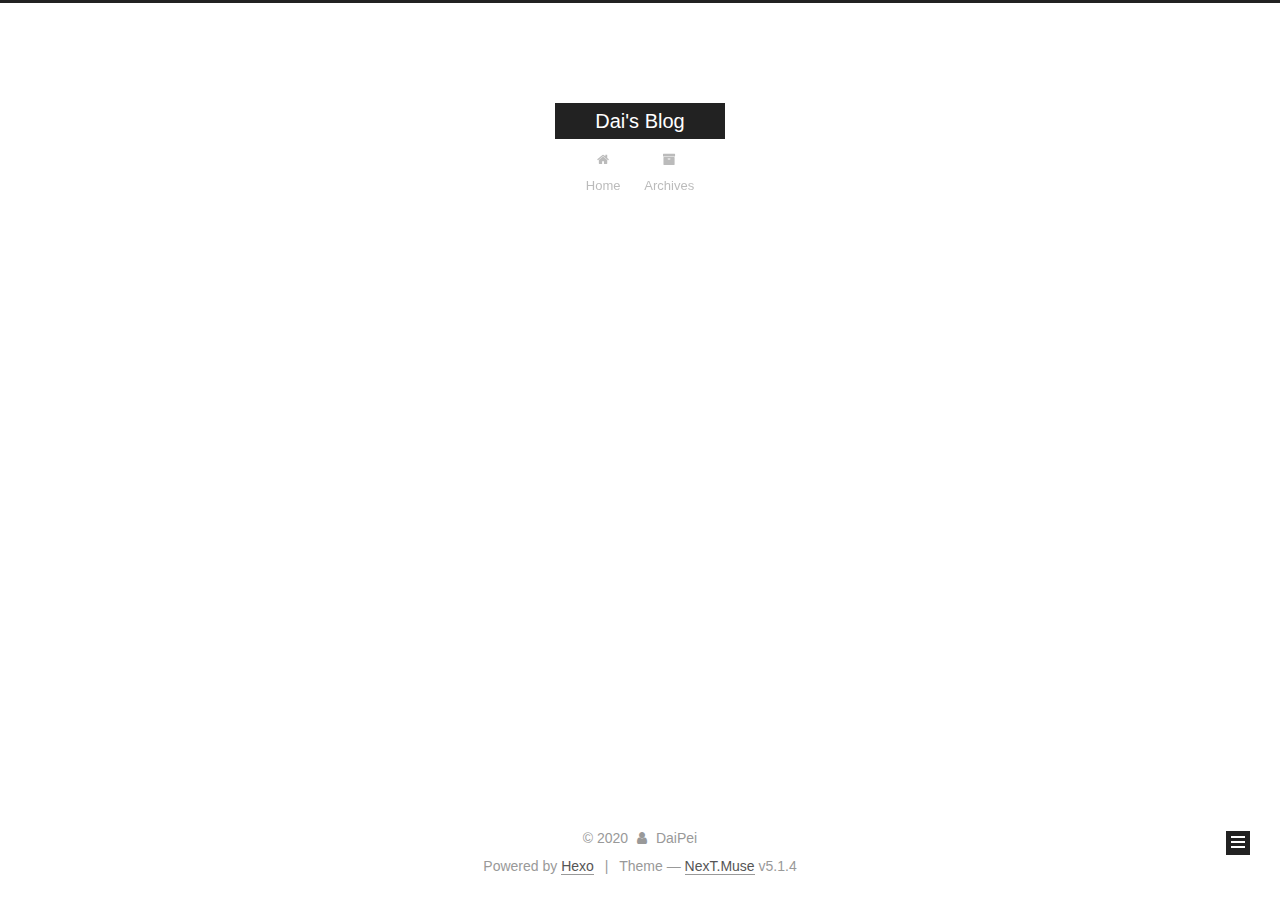
<file: archives/index.html>
<!DOCTYPE html>



  


<html class="theme-next muse use-motion" lang="en">
<head>
  <meta charset="UTF-8"/>
<meta http-equiv="X-UA-Compatible" content="IE=edge" />
<meta name="viewport" content="width=device-width, initial-scale=1, maximum-scale=1"/>
<meta name="theme-color" content="#222">









<meta http-equiv="Cache-Control" content="no-transform" />
<meta http-equiv="Cache-Control" content="no-siteapp" />
















  
  
  <link href="/lib/fancybox/source/jquery.fancybox.css?v=2.1.5" rel="stylesheet" type="text/css" />







<link href="/lib/font-awesome/css/font-awesome.min.css?v=4.6.2" rel="stylesheet" type="text/css" />

<link href="/css/main.css?v=5.1.4" rel="stylesheet" type="text/css" />


  <link rel="apple-touch-icon" sizes="180x180" href="/images/apple-touch-icon-next.png?v=5.1.4">


  <link rel="icon" type="image/png" sizes="32x32" href="/images/favicon-32x32-next.png?v=5.1.4">


  <link rel="icon" type="image/png" sizes="16x16" href="/images/favicon-16x16-next.png?v=5.1.4">


  <link rel="mask-icon" href="/images/logo.svg?v=5.1.4" color="#222">





  <meta name="keywords" content="Hexo, NexT" />










<meta property="og:type" content="website">
<meta property="og:title" content="Dai&#39;s Blog">
<meta property="og:url" content="http://example.com/archives/index.html">
<meta property="og:site_name" content="Dai&#39;s Blog">
<meta property="og:locale" content="en_US">
<meta property="article:author" content="DaiPei">
<meta name="twitter:card" content="summary">



<script type="text/javascript" id="hexo.configurations">
  var NexT = window.NexT || {};
  var CONFIG = {
    root: '',
    scheme: 'Muse',
    version: '5.1.4',
    sidebar: {"position":"left","display":"post","offset":12,"b2t":false,"scrollpercent":false,"onmobile":false},
    fancybox: true,
    tabs: true,
    motion: {"enable":true,"async":false,"transition":{"post_block":"fadeIn","post_header":"slideDownIn","post_body":"slideDownIn","coll_header":"slideLeftIn","sidebar":"slideUpIn"}},
    duoshuo: {
      userId: '0',
      author: 'Author'
    },
    algolia: {
      applicationID: '',
      apiKey: '',
      indexName: '',
      hits: {"per_page":10},
      labels: {"input_placeholder":"Search for Posts","hits_empty":"We didn't find any results for the search: ${query}","hits_stats":"${hits} results found in ${time} ms"}
    }
  };
</script>



  <link rel="canonical" href="http://example.com/archives/"/>





  <title>Archive | Dai's Blog</title>
  








<meta name="generator" content="Hexo 5.2.0"></head>

<body itemscope itemtype="http://schema.org/WebPage" lang="en">

  
  
    
  

  <div class="container sidebar-position-left page-archive">
    <div class="headband"></div>

    <header id="header" class="header" itemscope itemtype="http://schema.org/WPHeader">
      <div class="header-inner"><div class="site-brand-wrapper">
  <div class="site-meta ">
    

    <div class="custom-logo-site-title">
      <a href="/"  class="brand" rel="start">
        <span class="logo-line-before"><i></i></span>
        <span class="site-title">Dai's Blog</span>
        <span class="logo-line-after"><i></i></span>
      </a>
    </div>
      
        <p class="site-subtitle"></p>
      
  </div>

  <div class="site-nav-toggle">
    <button>
      <span class="btn-bar"></span>
      <span class="btn-bar"></span>
      <span class="btn-bar"></span>
    </button>
  </div>
</div>

<nav class="site-nav">
  

  
    <ul id="menu" class="menu">
      
        
        <li class="menu-item menu-item-home">
          <a href="/%20" rel="section">
            
              <i class="menu-item-icon fa fa-fw fa-home"></i> <br />
            
            Home
          </a>
        </li>
      
        
        <li class="menu-item menu-item-archives">
          <a href="/archives/%20" rel="section">
            
              <i class="menu-item-icon fa fa-fw fa-archive"></i> <br />
            
            Archives
          </a>
        </li>
      

      
    </ul>
  

  
</nav>



 </div>
    </header>

    <main id="main" class="main">
      <div class="main-inner">
        <div class="content-wrap">
          <div id="content" class="content">
            

  
  
  
  <div class="post-block archive">
    <div id="posts" class="posts-collapse">
      <span class="archive-move-on"></span>

      <span class="archive-page-counter">
        
        
        
          
        
        Um..! 1 post. Keep on posting.
      </span>

      

        
        
        

        
          
          <div class="collection-title">
            <h1 class="archive-year" id="archive-year-2020">2020</h1>
          </div>
        
        

        

  <article class="post post-type-normal" itemscope itemtype="http://schema.org/Article">
    <header class="post-header">

      <h2 class="post-title">
        
            <a class="post-title-link" href="/2020/10/27/%E3%80%90PAT%E4%B9%99%E7%BA%A7%E3%80%91%E5%88%B7%E9%A2%98%E8%AE%B0%E5%BD%95%EF%BC%88C++%EF%BC%89/" itemprop="url">
              
                <span itemprop="name">Untitled</span>
              
            </a>
        
      </h2>

      <div class="post-meta">
        <time class="post-time" itemprop="dateCreated"
              datetime="2020-10-27T21:22:01+08:00"
              content="2020-10-27" >
          10-27
        </time>
      </div>

    </header>
  </article>



      

    </div>
  </div>
  
  
  

  



          </div>
          


          

        </div>
        
          
  
  <div class="sidebar-toggle">
    <div class="sidebar-toggle-line-wrap">
      <span class="sidebar-toggle-line sidebar-toggle-line-first"></span>
      <span class="sidebar-toggle-line sidebar-toggle-line-middle"></span>
      <span class="sidebar-toggle-line sidebar-toggle-line-last"></span>
    </div>
  </div>

  <aside id="sidebar" class="sidebar">
    
    <div class="sidebar-inner">

      

      

      <section class="site-overview-wrap sidebar-panel sidebar-panel-active">
        <div class="site-overview">
          <div class="site-author motion-element" itemprop="author" itemscope itemtype="http://schema.org/Person">
            
              <p class="site-author-name" itemprop="name"></p>
              <p class="site-description motion-element" itemprop="description"></p>
          </div>

          <nav class="site-state motion-element">

            
              <div class="site-state-item site-state-posts">
              
                <a href="/archives/%20%7C%7C%20archive">
              
                  <span class="site-state-item-count">1</span>
                  <span class="site-state-item-name">posts</span>
                </a>
              </div>
            

            

            

          </nav>

          

          

          
          

          
          

          

        </div>
      </section>

      

      

    </div>
  </aside>


        
      </div>
    </main>

    <footer id="footer" class="footer">
      <div class="footer-inner">
        <div class="copyright">&copy; <span itemprop="copyrightYear">2020</span>
  <span class="with-love">
    <i class="fa fa-user"></i>
  </span>
  <span class="author" itemprop="copyrightHolder">DaiPei</span>

  
</div>


  <div class="powered-by">Powered by <a class="theme-link" target="_blank" href="https://hexo.io">Hexo</a></div>



  <span class="post-meta-divider">|</span>



  <div class="theme-info">Theme &mdash; <a class="theme-link" target="_blank" href="https://github.com/iissnan/hexo-theme-next">NexT.Muse</a> v5.1.4</div>




        







        
      </div>
    </footer>

    
      <div class="back-to-top">
        <i class="fa fa-arrow-up"></i>
        
      </div>
    

    

  </div>

  

<script type="text/javascript">
  if (Object.prototype.toString.call(window.Promise) !== '[object Function]') {
    window.Promise = null;
  }
</script>









  












  
  
    <script type="text/javascript" src="/lib/jquery/index.js?v=2.1.3"></script>
  

  
  
    <script type="text/javascript" src="/lib/fastclick/lib/fastclick.min.js?v=1.0.6"></script>
  

  
  
    <script type="text/javascript" src="/lib/jquery_lazyload/jquery.lazyload.js?v=1.9.7"></script>
  

  
  
    <script type="text/javascript" src="/lib/velocity/velocity.min.js?v=1.2.1"></script>
  

  
  
    <script type="text/javascript" src="/lib/velocity/velocity.ui.min.js?v=1.2.1"></script>
  

  
  
    <script type="text/javascript" src="/lib/fancybox/source/jquery.fancybox.pack.js?v=2.1.5"></script>
  


  


  <script type="text/javascript" src="/js/src/utils.js?v=5.1.4"></script>

  <script type="text/javascript" src="/js/src/motion.js?v=5.1.4"></script>



  
  

  

  


  <script type="text/javascript" src="/js/src/bootstrap.js?v=5.1.4"></script>



  


  




	





  





  












  





  

  

  

  
  

  

  

  

</body>
</html>
</file>
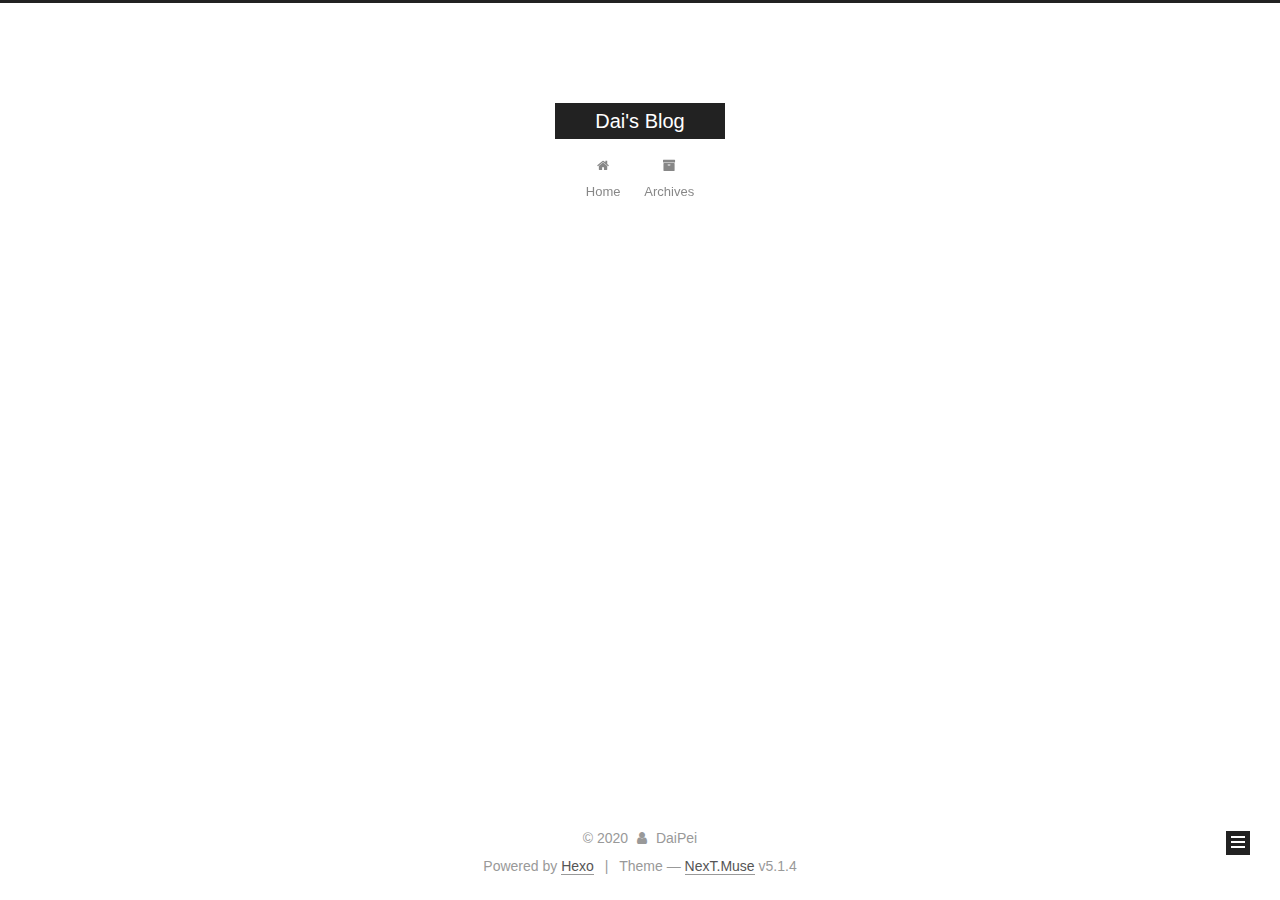
<file: archives/2020/index.html>
<!DOCTYPE html>



  


<html class="theme-next muse use-motion" lang="en">
<head>
  <meta charset="UTF-8"/>
<meta http-equiv="X-UA-Compatible" content="IE=edge" />
<meta name="viewport" content="width=device-width, initial-scale=1, maximum-scale=1"/>
<meta name="theme-color" content="#222">









<meta http-equiv="Cache-Control" content="no-transform" />
<meta http-equiv="Cache-Control" content="no-siteapp" />
















  
  
  <link href="/lib/fancybox/source/jquery.fancybox.css?v=2.1.5" rel="stylesheet" type="text/css" />







<link href="/lib/font-awesome/css/font-awesome.min.css?v=4.6.2" rel="stylesheet" type="text/css" />

<link href="/css/main.css?v=5.1.4" rel="stylesheet" type="text/css" />


  <link rel="apple-touch-icon" sizes="180x180" href="/images/apple-touch-icon-next.png?v=5.1.4">


  <link rel="icon" type="image/png" sizes="32x32" href="/images/favicon-32x32-next.png?v=5.1.4">


  <link rel="icon" type="image/png" sizes="16x16" href="/images/favicon-16x16-next.png?v=5.1.4">


  <link rel="mask-icon" href="/images/logo.svg?v=5.1.4" color="#222">





  <meta name="keywords" content="Hexo, NexT" />










<meta property="og:type" content="website">
<meta property="og:title" content="Dai&#39;s Blog">
<meta property="og:url" content="http://example.com/archives/2020/index.html">
<meta property="og:site_name" content="Dai&#39;s Blog">
<meta property="og:locale" content="en_US">
<meta property="article:author" content="DaiPei">
<meta name="twitter:card" content="summary">



<script type="text/javascript" id="hexo.configurations">
  var NexT = window.NexT || {};
  var CONFIG = {
    root: '',
    scheme: 'Muse',
    version: '5.1.4',
    sidebar: {"position":"left","display":"post","offset":12,"b2t":false,"scrollpercent":false,"onmobile":false},
    fancybox: true,
    tabs: true,
    motion: {"enable":true,"async":false,"transition":{"post_block":"fadeIn","post_header":"slideDownIn","post_body":"slideDownIn","coll_header":"slideLeftIn","sidebar":"slideUpIn"}},
    duoshuo: {
      userId: '0',
      author: 'Author'
    },
    algolia: {
      applicationID: '',
      apiKey: '',
      indexName: '',
      hits: {"per_page":10},
      labels: {"input_placeholder":"Search for Posts","hits_empty":"We didn't find any results for the search: ${query}","hits_stats":"${hits} results found in ${time} ms"}
    }
  };
</script>



  <link rel="canonical" href="http://example.com/archives/2020/"/>





  <title>Archive | Dai's Blog</title>
  








<meta name="generator" content="Hexo 5.2.0"></head>

<body itemscope itemtype="http://schema.org/WebPage" lang="en">

  
  
    
  

  <div class="container sidebar-position-left page-archive">
    <div class="headband"></div>

    <header id="header" class="header" itemscope itemtype="http://schema.org/WPHeader">
      <div class="header-inner"><div class="site-brand-wrapper">
  <div class="site-meta ">
    

    <div class="custom-logo-site-title">
      <a href="/"  class="brand" rel="start">
        <span class="logo-line-before"><i></i></span>
        <span class="site-title">Dai's Blog</span>
        <span class="logo-line-after"><i></i></span>
      </a>
    </div>
      
        <p class="site-subtitle"></p>
      
  </div>

  <div class="site-nav-toggle">
    <button>
      <span class="btn-bar"></span>
      <span class="btn-bar"></span>
      <span class="btn-bar"></span>
    </button>
  </div>
</div>

<nav class="site-nav">
  

  
    <ul id="menu" class="menu">
      
        
        <li class="menu-item menu-item-home">
          <a href="/%20" rel="section">
            
              <i class="menu-item-icon fa fa-fw fa-home"></i> <br />
            
            Home
          </a>
        </li>
      
        
        <li class="menu-item menu-item-archives">
          <a href="/archives/%20" rel="section">
            
              <i class="menu-item-icon fa fa-fw fa-archive"></i> <br />
            
            Archives
          </a>
        </li>
      

      
    </ul>
  

  
</nav>



 </div>
    </header>

    <main id="main" class="main">
      <div class="main-inner">
        <div class="content-wrap">
          <div id="content" class="content">
            

  
  
  
  <div class="post-block archive">
    <div id="posts" class="posts-collapse">
      <span class="archive-move-on"></span>

      <span class="archive-page-counter">
        
        
        
          
        
        Um..! 1 post. Keep on posting.
      </span>

      

        
        
        

        
          
          <div class="collection-title">
            <h1 class="archive-year" id="archive-year-2020">2020</h1>
          </div>
        
        

        

  <article class="post post-type-normal" itemscope itemtype="http://schema.org/Article">
    <header class="post-header">

      <h2 class="post-title">
        
            <a class="post-title-link" href="/2020/10/27/%E3%80%90PAT%E4%B9%99%E7%BA%A7%E3%80%91%E5%88%B7%E9%A2%98%E8%AE%B0%E5%BD%95%EF%BC%88C++%EF%BC%89/" itemprop="url">
              
                <span itemprop="name">Untitled</span>
              
            </a>
        
      </h2>

      <div class="post-meta">
        <time class="post-time" itemprop="dateCreated"
              datetime="2020-10-27T21:22:01+08:00"
              content="2020-10-27" >
          10-27
        </time>
      </div>

    </header>
  </article>



      

    </div>
  </div>
  
  
  

  



          </div>
          


          

        </div>
        
          
  
  <div class="sidebar-toggle">
    <div class="sidebar-toggle-line-wrap">
      <span class="sidebar-toggle-line sidebar-toggle-line-first"></span>
      <span class="sidebar-toggle-line sidebar-toggle-line-middle"></span>
      <span class="sidebar-toggle-line sidebar-toggle-line-last"></span>
    </div>
  </div>

  <aside id="sidebar" class="sidebar">
    
    <div class="sidebar-inner">

      

      

      <section class="site-overview-wrap sidebar-panel sidebar-panel-active">
        <div class="site-overview">
          <div class="site-author motion-element" itemprop="author" itemscope itemtype="http://schema.org/Person">
            
              <p class="site-author-name" itemprop="name"></p>
              <p class="site-description motion-element" itemprop="description"></p>
          </div>

          <nav class="site-state motion-element">

            
              <div class="site-state-item site-state-posts">
              
                <a href="/archives/%20%7C%7C%20archive">
              
                  <span class="site-state-item-count">1</span>
                  <span class="site-state-item-name">posts</span>
                </a>
              </div>
            

            

            

          </nav>

          

          

          
          

          
          

          

        </div>
      </section>

      

      

    </div>
  </aside>


        
      </div>
    </main>

    <footer id="footer" class="footer">
      <div class="footer-inner">
        <div class="copyright">&copy; <span itemprop="copyrightYear">2020</span>
  <span class="with-love">
    <i class="fa fa-user"></i>
  </span>
  <span class="author" itemprop="copyrightHolder">DaiPei</span>

  
</div>


  <div class="powered-by">Powered by <a class="theme-link" target="_blank" href="https://hexo.io">Hexo</a></div>



  <span class="post-meta-divider">|</span>



  <div class="theme-info">Theme &mdash; <a class="theme-link" target="_blank" href="https://github.com/iissnan/hexo-theme-next">NexT.Muse</a> v5.1.4</div>




        







        
      </div>
    </footer>

    
      <div class="back-to-top">
        <i class="fa fa-arrow-up"></i>
        
      </div>
    

    

  </div>

  

<script type="text/javascript">
  if (Object.prototype.toString.call(window.Promise) !== '[object Function]') {
    window.Promise = null;
  }
</script>









  












  
  
    <script type="text/javascript" src="/lib/jquery/index.js?v=2.1.3"></script>
  

  
  
    <script type="text/javascript" src="/lib/fastclick/lib/fastclick.min.js?v=1.0.6"></script>
  

  
  
    <script type="text/javascript" src="/lib/jquery_lazyload/jquery.lazyload.js?v=1.9.7"></script>
  

  
  
    <script type="text/javascript" src="/lib/velocity/velocity.min.js?v=1.2.1"></script>
  

  
  
    <script type="text/javascript" src="/lib/velocity/velocity.ui.min.js?v=1.2.1"></script>
  

  
  
    <script type="text/javascript" src="/lib/fancybox/source/jquery.fancybox.pack.js?v=2.1.5"></script>
  


  


  <script type="text/javascript" src="/js/src/utils.js?v=5.1.4"></script>

  <script type="text/javascript" src="/js/src/motion.js?v=5.1.4"></script>



  
  

  

  


  <script type="text/javascript" src="/js/src/bootstrap.js?v=5.1.4"></script>



  


  




	





  





  












  





  

  

  

  
  

  

  

  

</body>
</html>
</file>
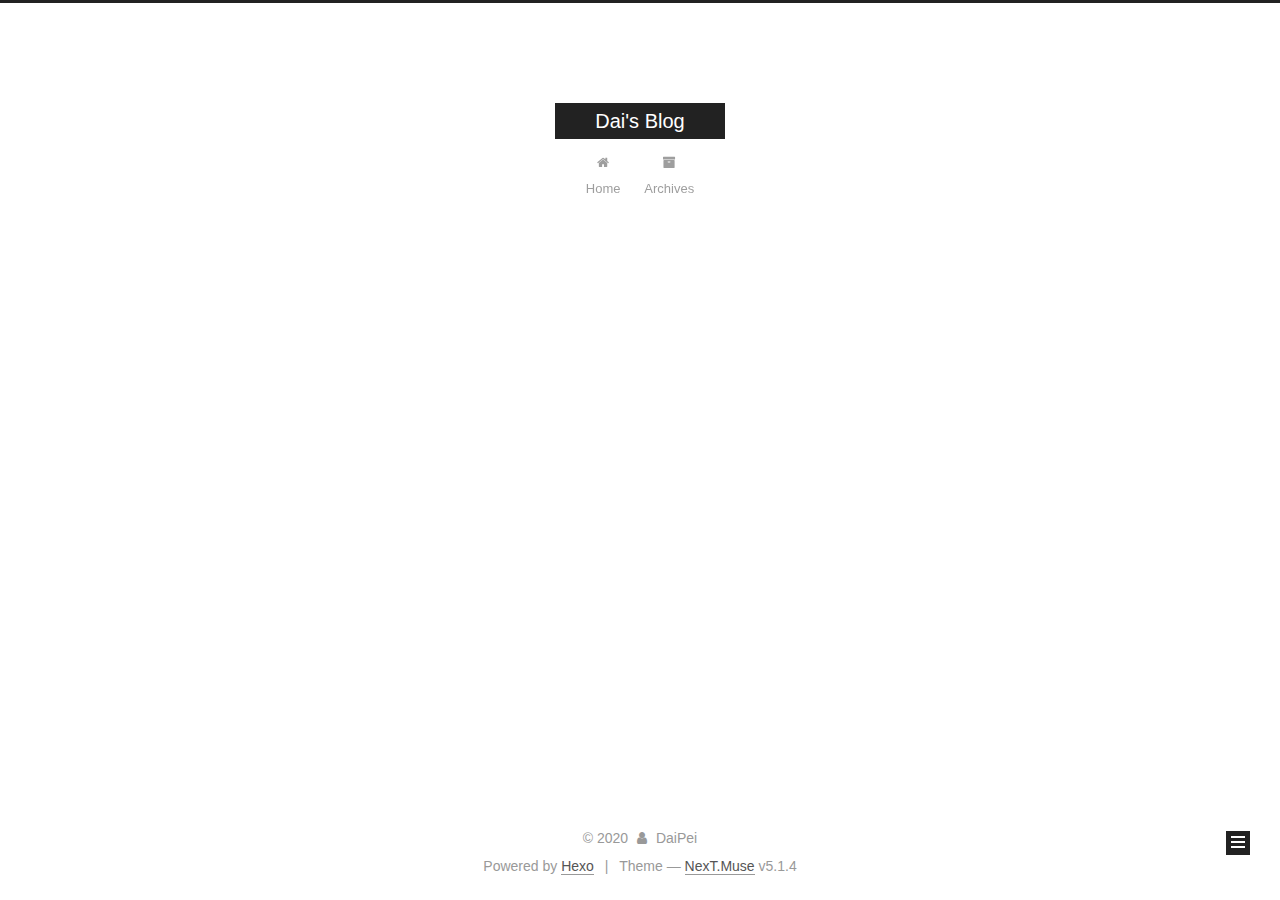
<file: archives/2020/10/index.html>
<!DOCTYPE html>



  


<html class="theme-next muse use-motion" lang="en">
<head>
  <meta charset="UTF-8"/>
<meta http-equiv="X-UA-Compatible" content="IE=edge" />
<meta name="viewport" content="width=device-width, initial-scale=1, maximum-scale=1"/>
<meta name="theme-color" content="#222">









<meta http-equiv="Cache-Control" content="no-transform" />
<meta http-equiv="Cache-Control" content="no-siteapp" />
















  
  
  <link href="/lib/fancybox/source/jquery.fancybox.css?v=2.1.5" rel="stylesheet" type="text/css" />







<link href="/lib/font-awesome/css/font-awesome.min.css?v=4.6.2" rel="stylesheet" type="text/css" />

<link href="/css/main.css?v=5.1.4" rel="stylesheet" type="text/css" />


  <link rel="apple-touch-icon" sizes="180x180" href="/images/apple-touch-icon-next.png?v=5.1.4">


  <link rel="icon" type="image/png" sizes="32x32" href="/images/favicon-32x32-next.png?v=5.1.4">


  <link rel="icon" type="image/png" sizes="16x16" href="/images/favicon-16x16-next.png?v=5.1.4">


  <link rel="mask-icon" href="/images/logo.svg?v=5.1.4" color="#222">





  <meta name="keywords" content="Hexo, NexT" />










<meta property="og:type" content="website">
<meta property="og:title" content="Dai&#39;s Blog">
<meta property="og:url" content="http://example.com/archives/2020/10/index.html">
<meta property="og:site_name" content="Dai&#39;s Blog">
<meta property="og:locale" content="en_US">
<meta property="article:author" content="DaiPei">
<meta name="twitter:card" content="summary">



<script type="text/javascript" id="hexo.configurations">
  var NexT = window.NexT || {};
  var CONFIG = {
    root: '',
    scheme: 'Muse',
    version: '5.1.4',
    sidebar: {"position":"left","display":"post","offset":12,"b2t":false,"scrollpercent":false,"onmobile":false},
    fancybox: true,
    tabs: true,
    motion: {"enable":true,"async":false,"transition":{"post_block":"fadeIn","post_header":"slideDownIn","post_body":"slideDownIn","coll_header":"slideLeftIn","sidebar":"slideUpIn"}},
    duoshuo: {
      userId: '0',
      author: 'Author'
    },
    algolia: {
      applicationID: '',
      apiKey: '',
      indexName: '',
      hits: {"per_page":10},
      labels: {"input_placeholder":"Search for Posts","hits_empty":"We didn't find any results for the search: ${query}","hits_stats":"${hits} results found in ${time} ms"}
    }
  };
</script>



  <link rel="canonical" href="http://example.com/archives/2020/10/"/>





  <title>Archive | Dai's Blog</title>
  








<meta name="generator" content="Hexo 5.2.0"></head>

<body itemscope itemtype="http://schema.org/WebPage" lang="en">

  
  
    
  

  <div class="container sidebar-position-left page-archive">
    <div class="headband"></div>

    <header id="header" class="header" itemscope itemtype="http://schema.org/WPHeader">
      <div class="header-inner"><div class="site-brand-wrapper">
  <div class="site-meta ">
    

    <div class="custom-logo-site-title">
      <a href="/"  class="brand" rel="start">
        <span class="logo-line-before"><i></i></span>
        <span class="site-title">Dai's Blog</span>
        <span class="logo-line-after"><i></i></span>
      </a>
    </div>
      
        <p class="site-subtitle"></p>
      
  </div>

  <div class="site-nav-toggle">
    <button>
      <span class="btn-bar"></span>
      <span class="btn-bar"></span>
      <span class="btn-bar"></span>
    </button>
  </div>
</div>

<nav class="site-nav">
  

  
    <ul id="menu" class="menu">
      
        
        <li class="menu-item menu-item-home">
          <a href="/%20" rel="section">
            
              <i class="menu-item-icon fa fa-fw fa-home"></i> <br />
            
            Home
          </a>
        </li>
      
        
        <li class="menu-item menu-item-archives">
          <a href="/archives/%20" rel="section">
            
              <i class="menu-item-icon fa fa-fw fa-archive"></i> <br />
            
            Archives
          </a>
        </li>
      

      
    </ul>
  

  
</nav>



 </div>
    </header>

    <main id="main" class="main">
      <div class="main-inner">
        <div class="content-wrap">
          <div id="content" class="content">
            

  
  
  
  <div class="post-block archive">
    <div id="posts" class="posts-collapse">
      <span class="archive-move-on"></span>

      <span class="archive-page-counter">
        
        
        
          
        
        Um..! 1 post. Keep on posting.
      </span>

      

        
        
        

        
          
          <div class="collection-title">
            <h1 class="archive-year" id="archive-year-2020">2020</h1>
          </div>
        
        

        

  <article class="post post-type-normal" itemscope itemtype="http://schema.org/Article">
    <header class="post-header">

      <h2 class="post-title">
        
            <a class="post-title-link" href="/2020/10/27/%E3%80%90PAT%E4%B9%99%E7%BA%A7%E3%80%91%E5%88%B7%E9%A2%98%E8%AE%B0%E5%BD%95%EF%BC%88C++%EF%BC%89/" itemprop="url">
              
                <span itemprop="name">Untitled</span>
              
            </a>
        
      </h2>

      <div class="post-meta">
        <time class="post-time" itemprop="dateCreated"
              datetime="2020-10-27T21:22:01+08:00"
              content="2020-10-27" >
          10-27
        </time>
      </div>

    </header>
  </article>



      

    </div>
  </div>
  
  
  

  



          </div>
          


          

        </div>
        
          
  
  <div class="sidebar-toggle">
    <div class="sidebar-toggle-line-wrap">
      <span class="sidebar-toggle-line sidebar-toggle-line-first"></span>
      <span class="sidebar-toggle-line sidebar-toggle-line-middle"></span>
      <span class="sidebar-toggle-line sidebar-toggle-line-last"></span>
    </div>
  </div>

  <aside id="sidebar" class="sidebar">
    
    <div class="sidebar-inner">

      

      

      <section class="site-overview-wrap sidebar-panel sidebar-panel-active">
        <div class="site-overview">
          <div class="site-author motion-element" itemprop="author" itemscope itemtype="http://schema.org/Person">
            
              <p class="site-author-name" itemprop="name"></p>
              <p class="site-description motion-element" itemprop="description"></p>
          </div>

          <nav class="site-state motion-element">

            
              <div class="site-state-item site-state-posts">
              
                <a href="/archives/%20%7C%7C%20archive">
              
                  <span class="site-state-item-count">1</span>
                  <span class="site-state-item-name">posts</span>
                </a>
              </div>
            

            

            

          </nav>

          

          

          
          

          
          

          

        </div>
      </section>

      

      

    </div>
  </aside>


        
      </div>
    </main>

    <footer id="footer" class="footer">
      <div class="footer-inner">
        <div class="copyright">&copy; <span itemprop="copyrightYear">2020</span>
  <span class="with-love">
    <i class="fa fa-user"></i>
  </span>
  <span class="author" itemprop="copyrightHolder">DaiPei</span>

  
</div>


  <div class="powered-by">Powered by <a class="theme-link" target="_blank" href="https://hexo.io">Hexo</a></div>



  <span class="post-meta-divider">|</span>



  <div class="theme-info">Theme &mdash; <a class="theme-link" target="_blank" href="https://github.com/iissnan/hexo-theme-next">NexT.Muse</a> v5.1.4</div>




        







        
      </div>
    </footer>

    
      <div class="back-to-top">
        <i class="fa fa-arrow-up"></i>
        
      </div>
    

    

  </div>

  

<script type="text/javascript">
  if (Object.prototype.toString.call(window.Promise) !== '[object Function]') {
    window.Promise = null;
  }
</script>









  












  
  
    <script type="text/javascript" src="/lib/jquery/index.js?v=2.1.3"></script>
  

  
  
    <script type="text/javascript" src="/lib/fastclick/lib/fastclick.min.js?v=1.0.6"></script>
  

  
  
    <script type="text/javascript" src="/lib/jquery_lazyload/jquery.lazyload.js?v=1.9.7"></script>
  

  
  
    <script type="text/javascript" src="/lib/velocity/velocity.min.js?v=1.2.1"></script>
  

  
  
    <script type="text/javascript" src="/lib/velocity/velocity.ui.min.js?v=1.2.1"></script>
  

  
  
    <script type="text/javascript" src="/lib/fancybox/source/jquery.fancybox.pack.js?v=2.1.5"></script>
  


  


  <script type="text/javascript" src="/js/src/utils.js?v=5.1.4"></script>

  <script type="text/javascript" src="/js/src/motion.js?v=5.1.4"></script>



  
  

  

  


  <script type="text/javascript" src="/js/src/bootstrap.js?v=5.1.4"></script>



  


  




	





  





  












  





  

  

  

  
  

  

  

  

</body>
</html>
</file>
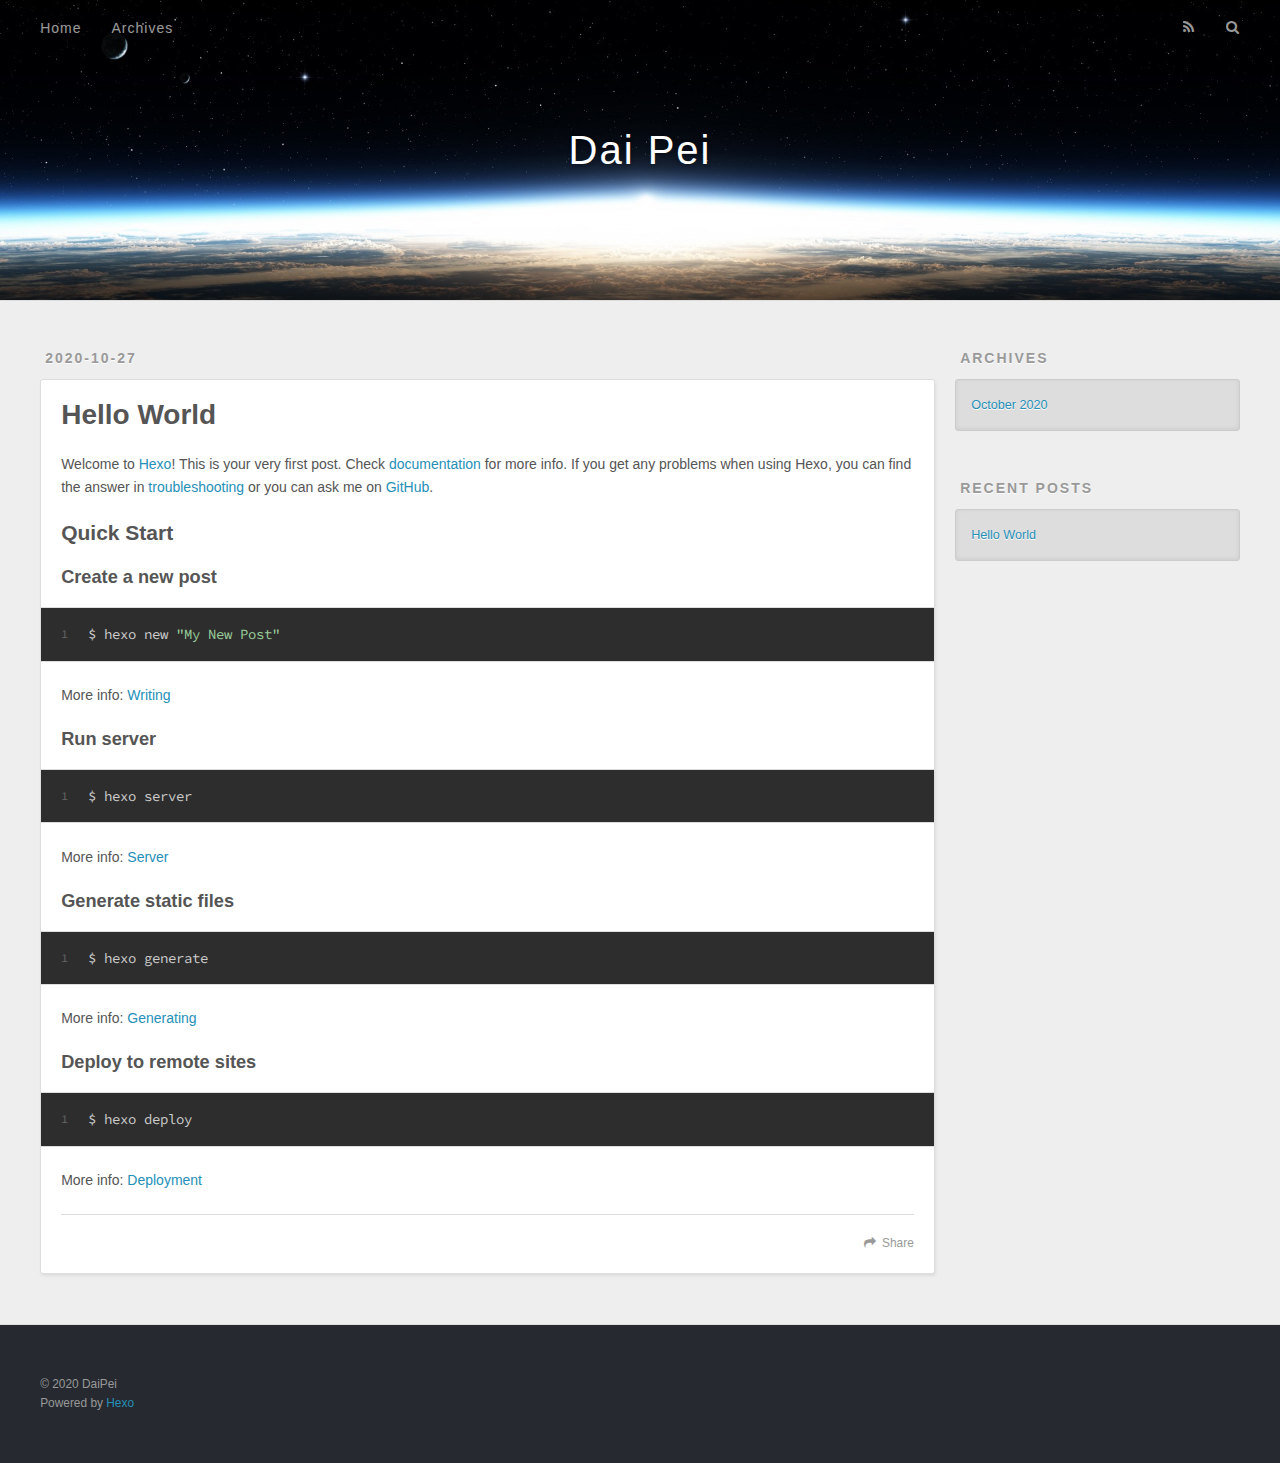
<file: 2020/10/27/hello-world/index.html>
<!DOCTYPE html>
<html>
<head>
  <meta charset="utf-8">
  

  
  <title>Hello World | Dai Pei</title>
  <meta name="viewport" content="width=device-width, initial-scale=1, maximum-scale=1">
  <meta name="description" content="Welcome to Hexo! This is your very first post. Check documentation for more info. If you get any problems when using Hexo, you can find the answer in troubleshooting or you can ask me on GitHub. Quick">
<meta property="og:type" content="article">
<meta property="og:title" content="Hello World">
<meta property="og:url" content="http://example.com/2020/10/27/hello-world/index.html">
<meta property="og:site_name" content="Dai Pei">
<meta property="og:description" content="Welcome to Hexo! This is your very first post. Check documentation for more info. If you get any problems when using Hexo, you can find the answer in troubleshooting or you can ask me on GitHub. Quick">
<meta property="og:locale" content="en_US">
<meta property="article:published_time" content="2020-10-27T13:22:01.357Z">
<meta property="article:modified_time" content="2020-10-27T13:22:01.357Z">
<meta property="article:author" content="DaiPei">
<meta name="twitter:card" content="summary">
  
    <link rel="alternate" href="/atom.xml" title="Dai Pei" type="application/atom+xml">
  
  
    <link rel="icon" href="/favicon.png">
  
  
    <link href="//fonts.googleapis.com/css?family=Source+Code+Pro" rel="stylesheet" type="text/css">
  
  
<link rel="stylesheet" href="/css/style.css">

<meta name="generator" content="Hexo 5.2.0"></head>

<body>
  <div id="container">
    <div id="wrap">
      <header id="header">
  <div id="banner"></div>
  <div id="header-outer" class="outer">
    <div id="header-title" class="inner">
      <h1 id="logo-wrap">
        <a href="/" id="logo">Dai Pei</a>
      </h1>
      
    </div>
    <div id="header-inner" class="inner">
      <nav id="main-nav">
        <a id="main-nav-toggle" class="nav-icon"></a>
        
          <a class="main-nav-link" href="/">Home</a>
        
          <a class="main-nav-link" href="/archives">Archives</a>
        
      </nav>
      <nav id="sub-nav">
        
          <a id="nav-rss-link" class="nav-icon" href="/atom.xml" title="RSS Feed"></a>
        
        <a id="nav-search-btn" class="nav-icon" title="Search"></a>
      </nav>
      <div id="search-form-wrap">
        <form action="//google.com/search" method="get" accept-charset="UTF-8" class="search-form"><input type="search" name="q" class="search-form-input" placeholder="Search"><button type="submit" class="search-form-submit">&#xF002;</button><input type="hidden" name="sitesearch" value="http://example.com"></form>
      </div>
    </div>
  </div>
</header>
      <div class="outer">
        <section id="main"><article id="post-hello-world" class="article article-type-post" itemscope itemprop="blogPost">
  <div class="article-meta">
    <a href="/2020/10/27/hello-world/" class="article-date">
  <time datetime="2020-10-27T13:22:01.357Z" itemprop="datePublished">2020-10-27</time>
</a>
    
  </div>
  <div class="article-inner">
    
    
      <header class="article-header">
        
  
    <h1 class="article-title" itemprop="name">
      Hello World
    </h1>
  

      </header>
    
    <div class="article-entry" itemprop="articleBody">
      
        <p>Welcome to <a target="_blank" rel="noopener" href="https://hexo.io/">Hexo</a>! This is your very first post. Check <a target="_blank" rel="noopener" href="https://hexo.io/docs/">documentation</a> for more info. If you get any problems when using Hexo, you can find the answer in <a target="_blank" rel="noopener" href="https://hexo.io/docs/troubleshooting.html">troubleshooting</a> or you can ask me on <a target="_blank" rel="noopener" href="https://github.com/hexojs/hexo/issues">GitHub</a>.</p>
<h2 id="Quick-Start"><a href="#Quick-Start" class="headerlink" title="Quick Start"></a>Quick Start</h2><h3 id="Create-a-new-post"><a href="#Create-a-new-post" class="headerlink" title="Create a new post"></a>Create a new post</h3><figure class="highlight bash"><table><tr><td class="gutter"><pre><span class="line">1</span><br></pre></td><td class="code"><pre><span class="line">$ hexo new <span class="string">&quot;My New Post&quot;</span></span><br></pre></td></tr></table></figure>

<p>More info: <a target="_blank" rel="noopener" href="https://hexo.io/docs/writing.html">Writing</a></p>
<h3 id="Run-server"><a href="#Run-server" class="headerlink" title="Run server"></a>Run server</h3><figure class="highlight bash"><table><tr><td class="gutter"><pre><span class="line">1</span><br></pre></td><td class="code"><pre><span class="line">$ hexo server</span><br></pre></td></tr></table></figure>

<p>More info: <a target="_blank" rel="noopener" href="https://hexo.io/docs/server.html">Server</a></p>
<h3 id="Generate-static-files"><a href="#Generate-static-files" class="headerlink" title="Generate static files"></a>Generate static files</h3><figure class="highlight bash"><table><tr><td class="gutter"><pre><span class="line">1</span><br></pre></td><td class="code"><pre><span class="line">$ hexo generate</span><br></pre></td></tr></table></figure>

<p>More info: <a target="_blank" rel="noopener" href="https://hexo.io/docs/generating.html">Generating</a></p>
<h3 id="Deploy-to-remote-sites"><a href="#Deploy-to-remote-sites" class="headerlink" title="Deploy to remote sites"></a>Deploy to remote sites</h3><figure class="highlight bash"><table><tr><td class="gutter"><pre><span class="line">1</span><br></pre></td><td class="code"><pre><span class="line">$ hexo deploy</span><br></pre></td></tr></table></figure>

<p>More info: <a target="_blank" rel="noopener" href="https://hexo.io/docs/one-command-deployment.html">Deployment</a></p>

      
    </div>
    <footer class="article-footer">
      <a data-url="http://example.com/2020/10/27/hello-world/" data-id="ckgs344w1000038u1gc2ocup3" class="article-share-link">Share</a>
      
      
    </footer>
  </div>
  
    
  
</article>

</section>
        
          <aside id="sidebar">
  
    

  
    

  
    
  
    
  <div class="widget-wrap">
    <h3 class="widget-title">Archives</h3>
    <div class="widget">
      <ul class="archive-list"><li class="archive-list-item"><a class="archive-list-link" href="/archives/2020/10/">October 2020</a></li></ul>
    </div>
  </div>


  
    
  <div class="widget-wrap">
    <h3 class="widget-title">Recent Posts</h3>
    <div class="widget">
      <ul>
        
          <li>
            <a href="/2020/10/27/hello-world/">Hello World</a>
          </li>
        
      </ul>
    </div>
  </div>

  
</aside>
        
      </div>
      <footer id="footer">
  
  <div class="outer">
    <div id="footer-info" class="inner">
      &copy; 2020 DaiPei<br>
      Powered by <a href="http://hexo.io/" target="_blank">Hexo</a>
    </div>
  </div>
</footer>
    </div>
    <nav id="mobile-nav">
  
    <a href="/" class="mobile-nav-link">Home</a>
  
    <a href="/archives" class="mobile-nav-link">Archives</a>
  
</nav>
    

<script src="//ajax.googleapis.com/ajax/libs/jquery/2.0.3/jquery.min.js"></script>


  
<link rel="stylesheet" href="/fancybox/jquery.fancybox.css">

  
<script src="/fancybox/jquery.fancybox.pack.js"></script>




<script src="/js/script.js"></script>




  </div>
</body>
</html>
</file>
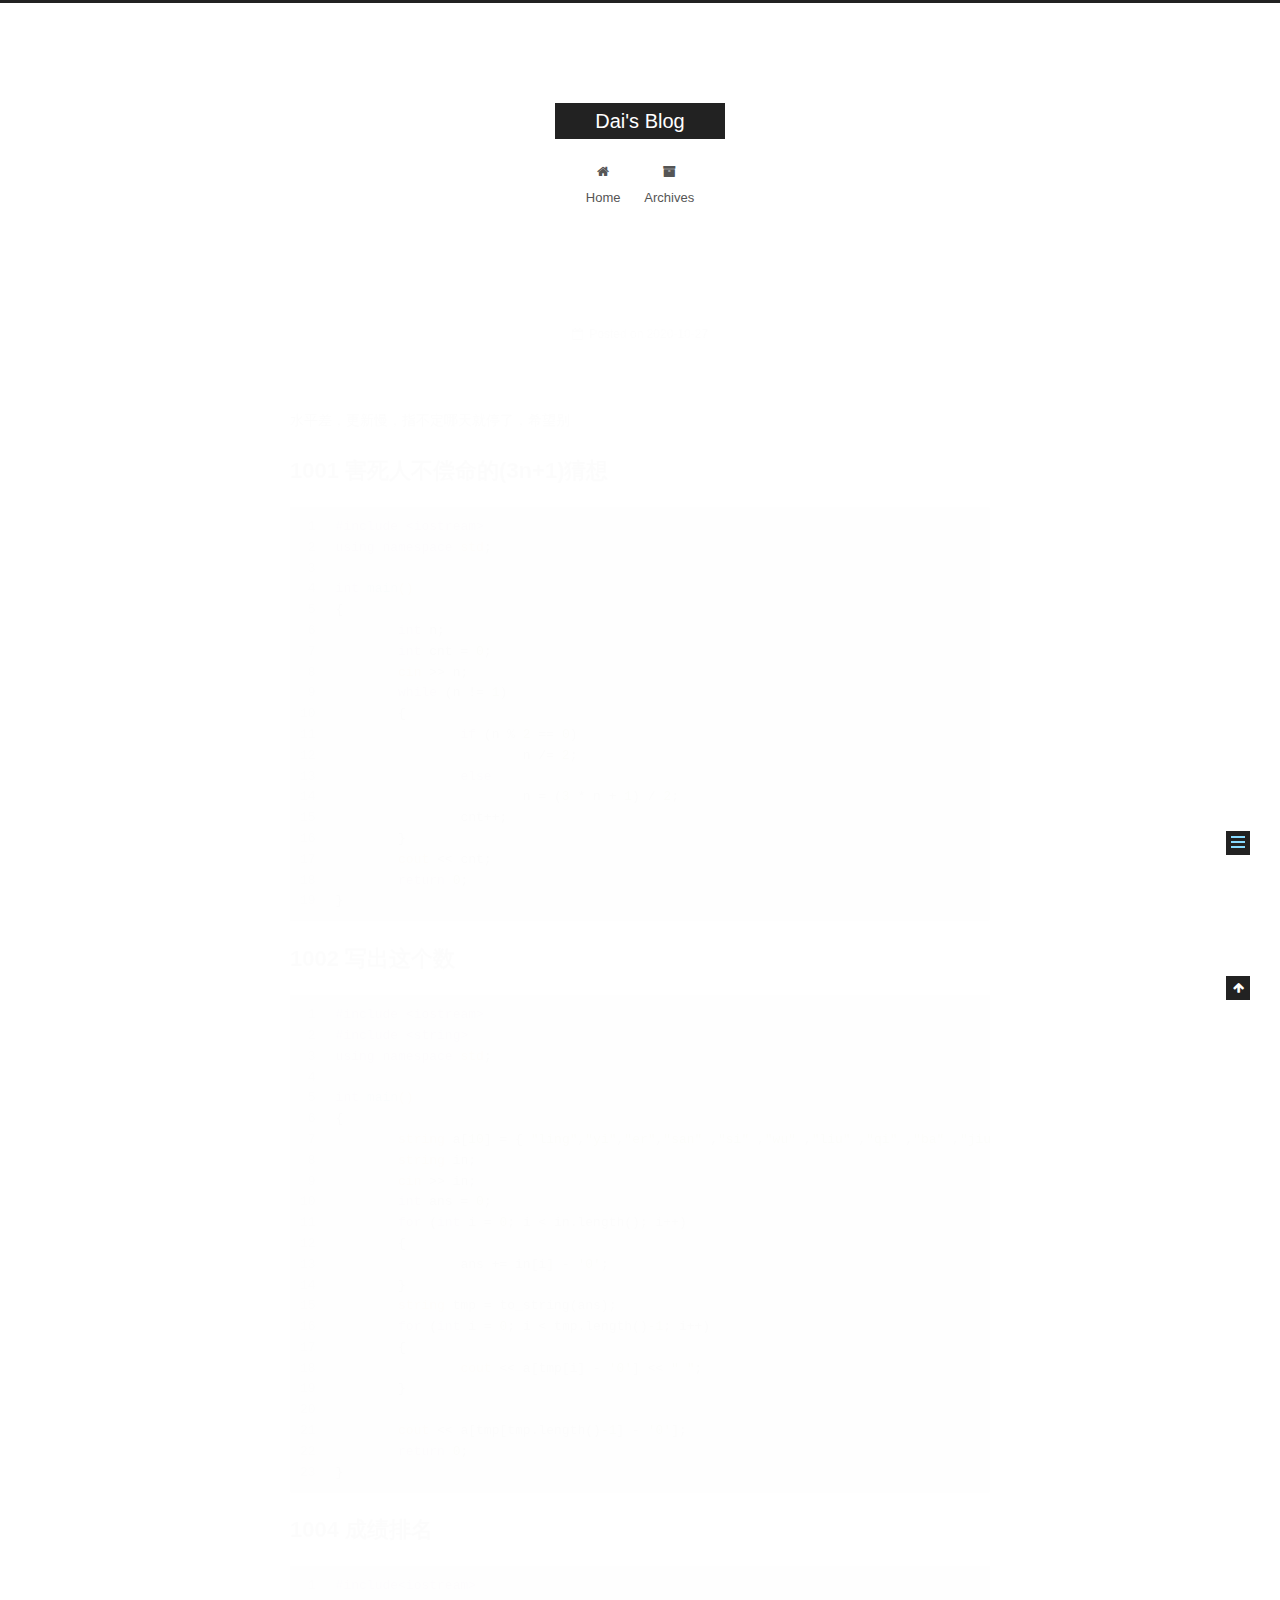
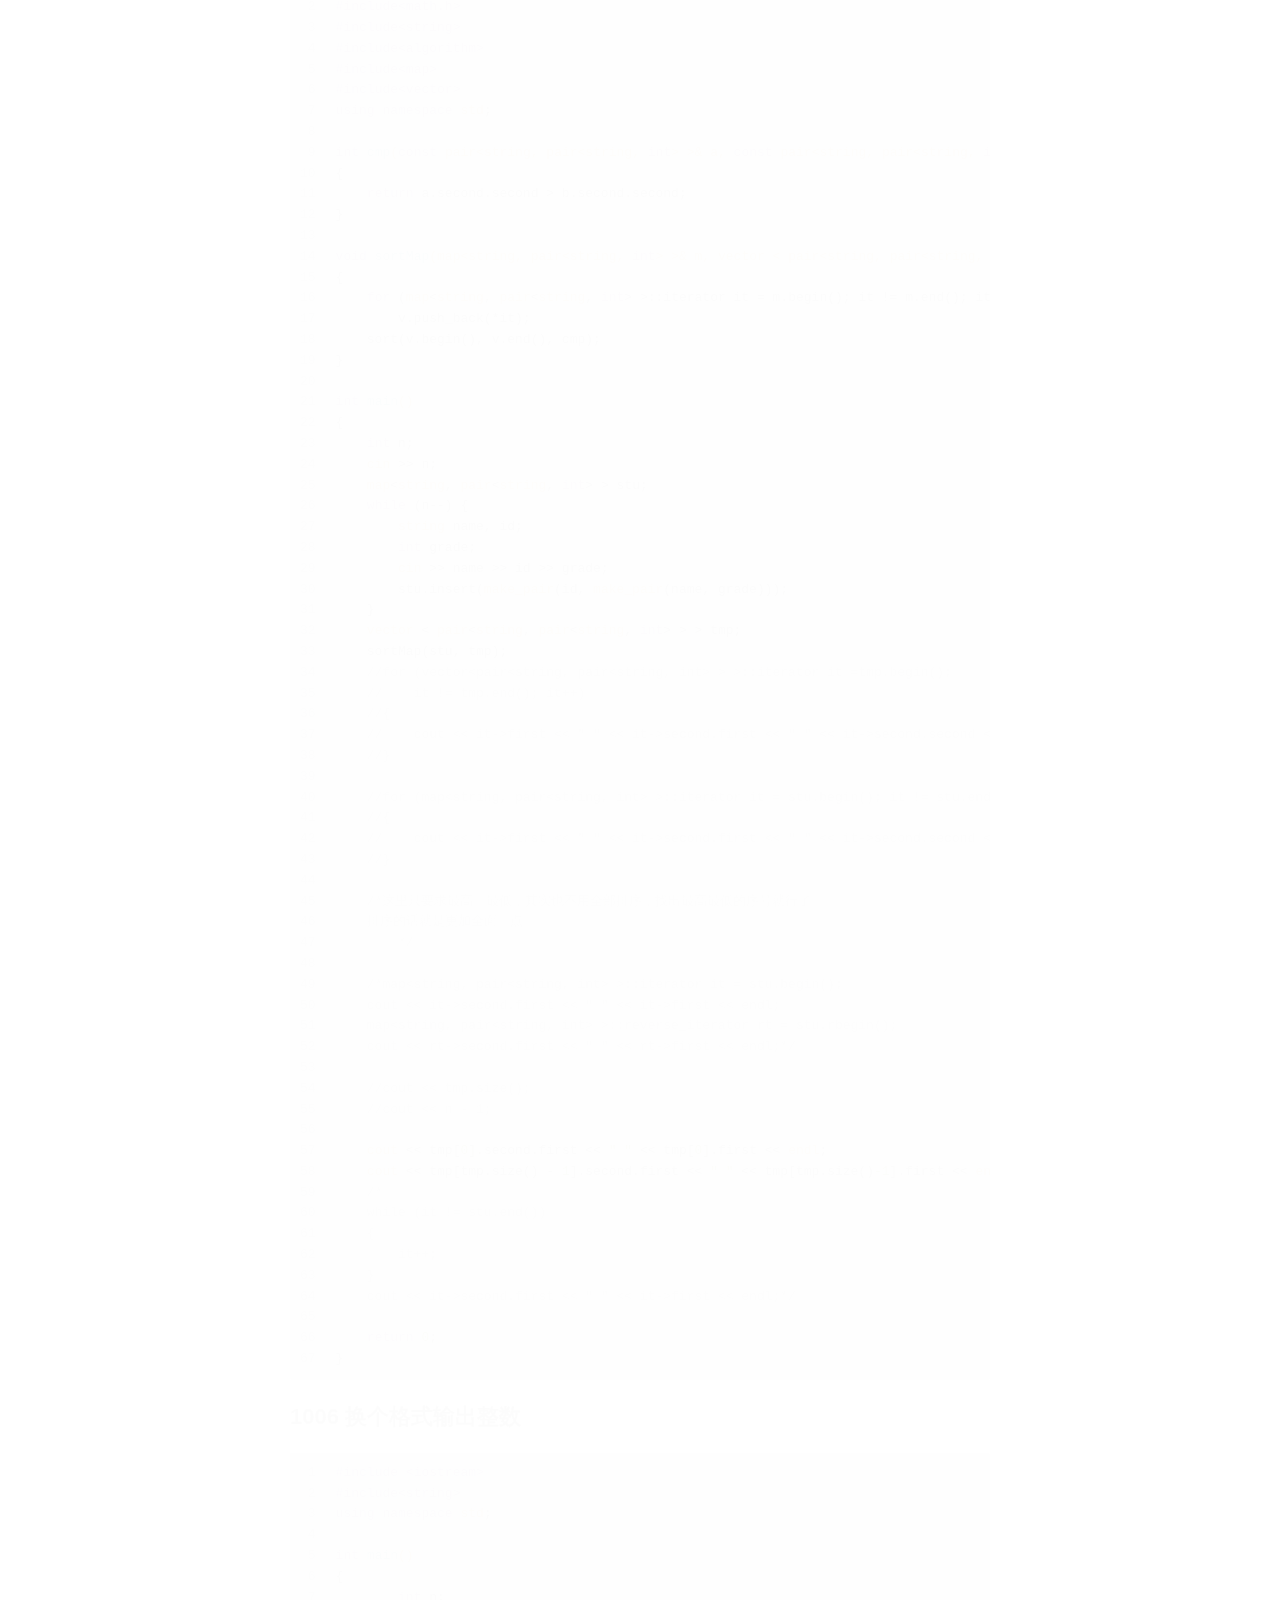
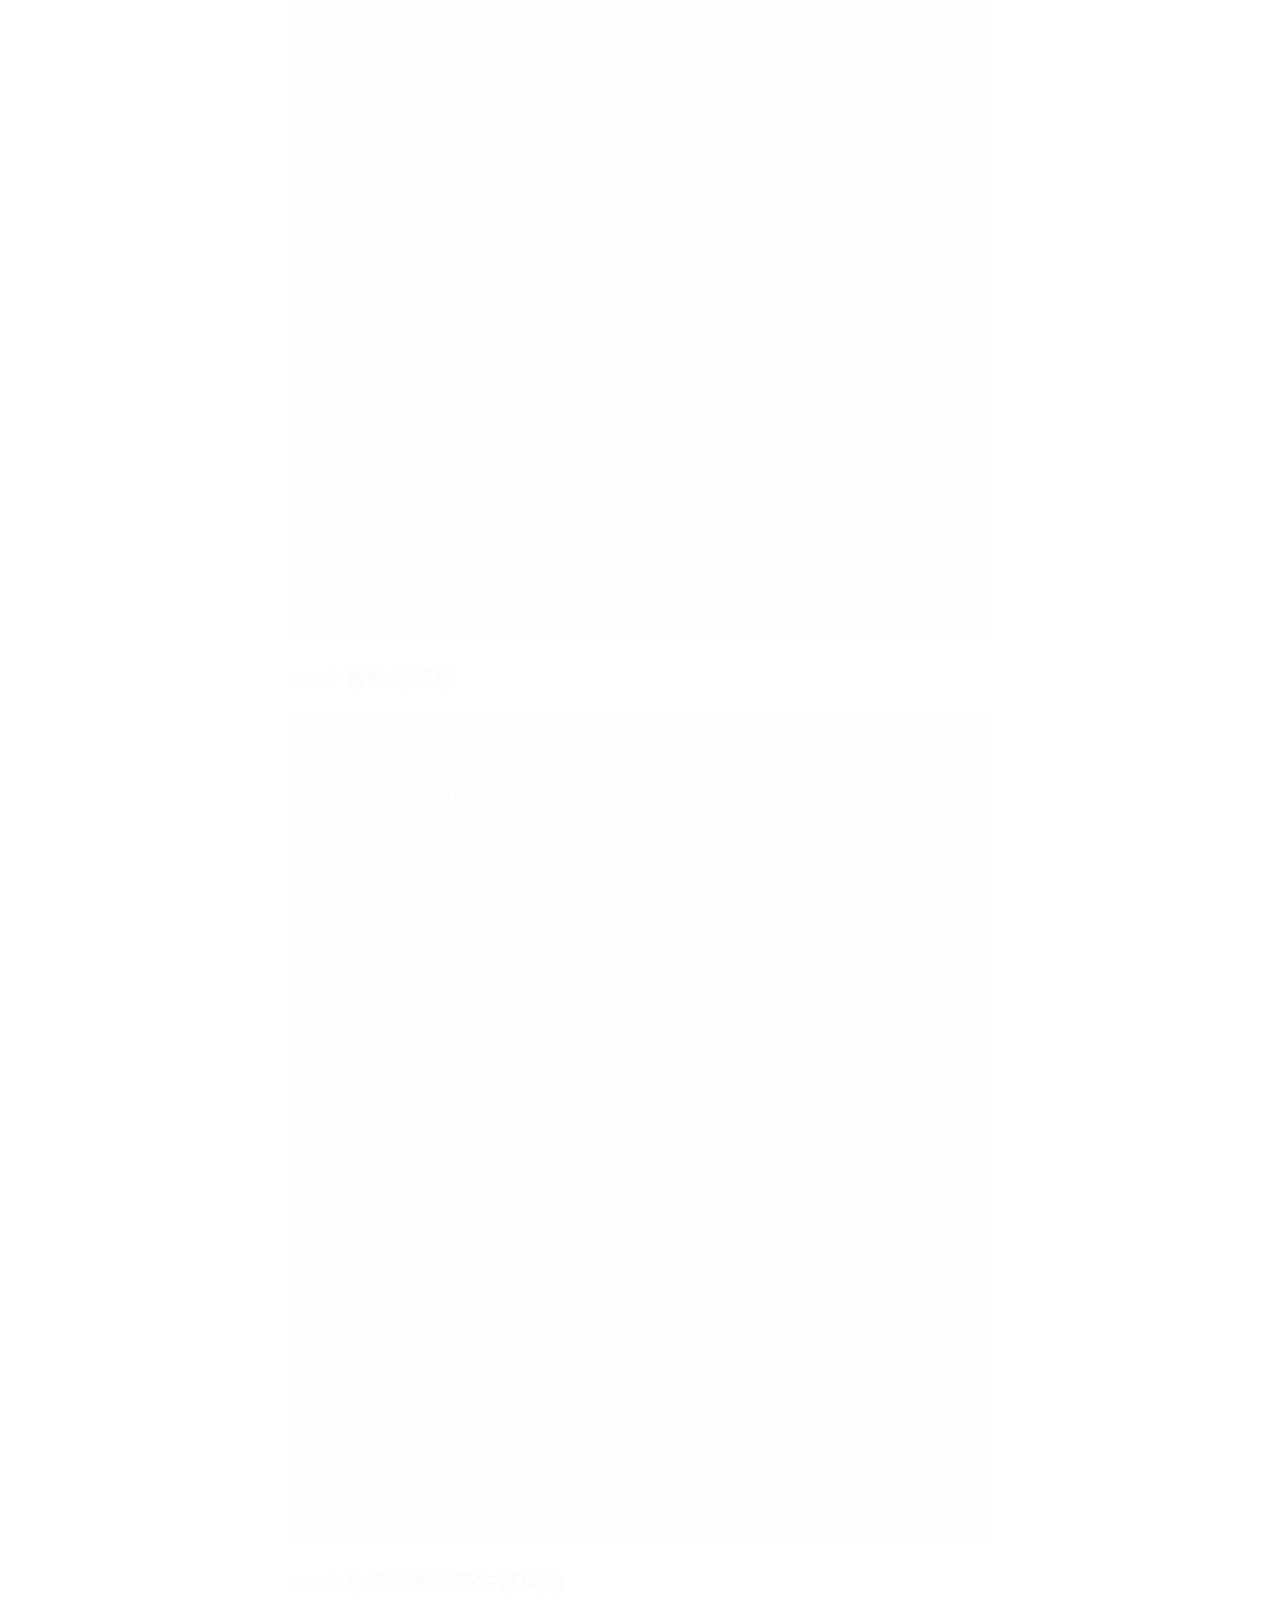
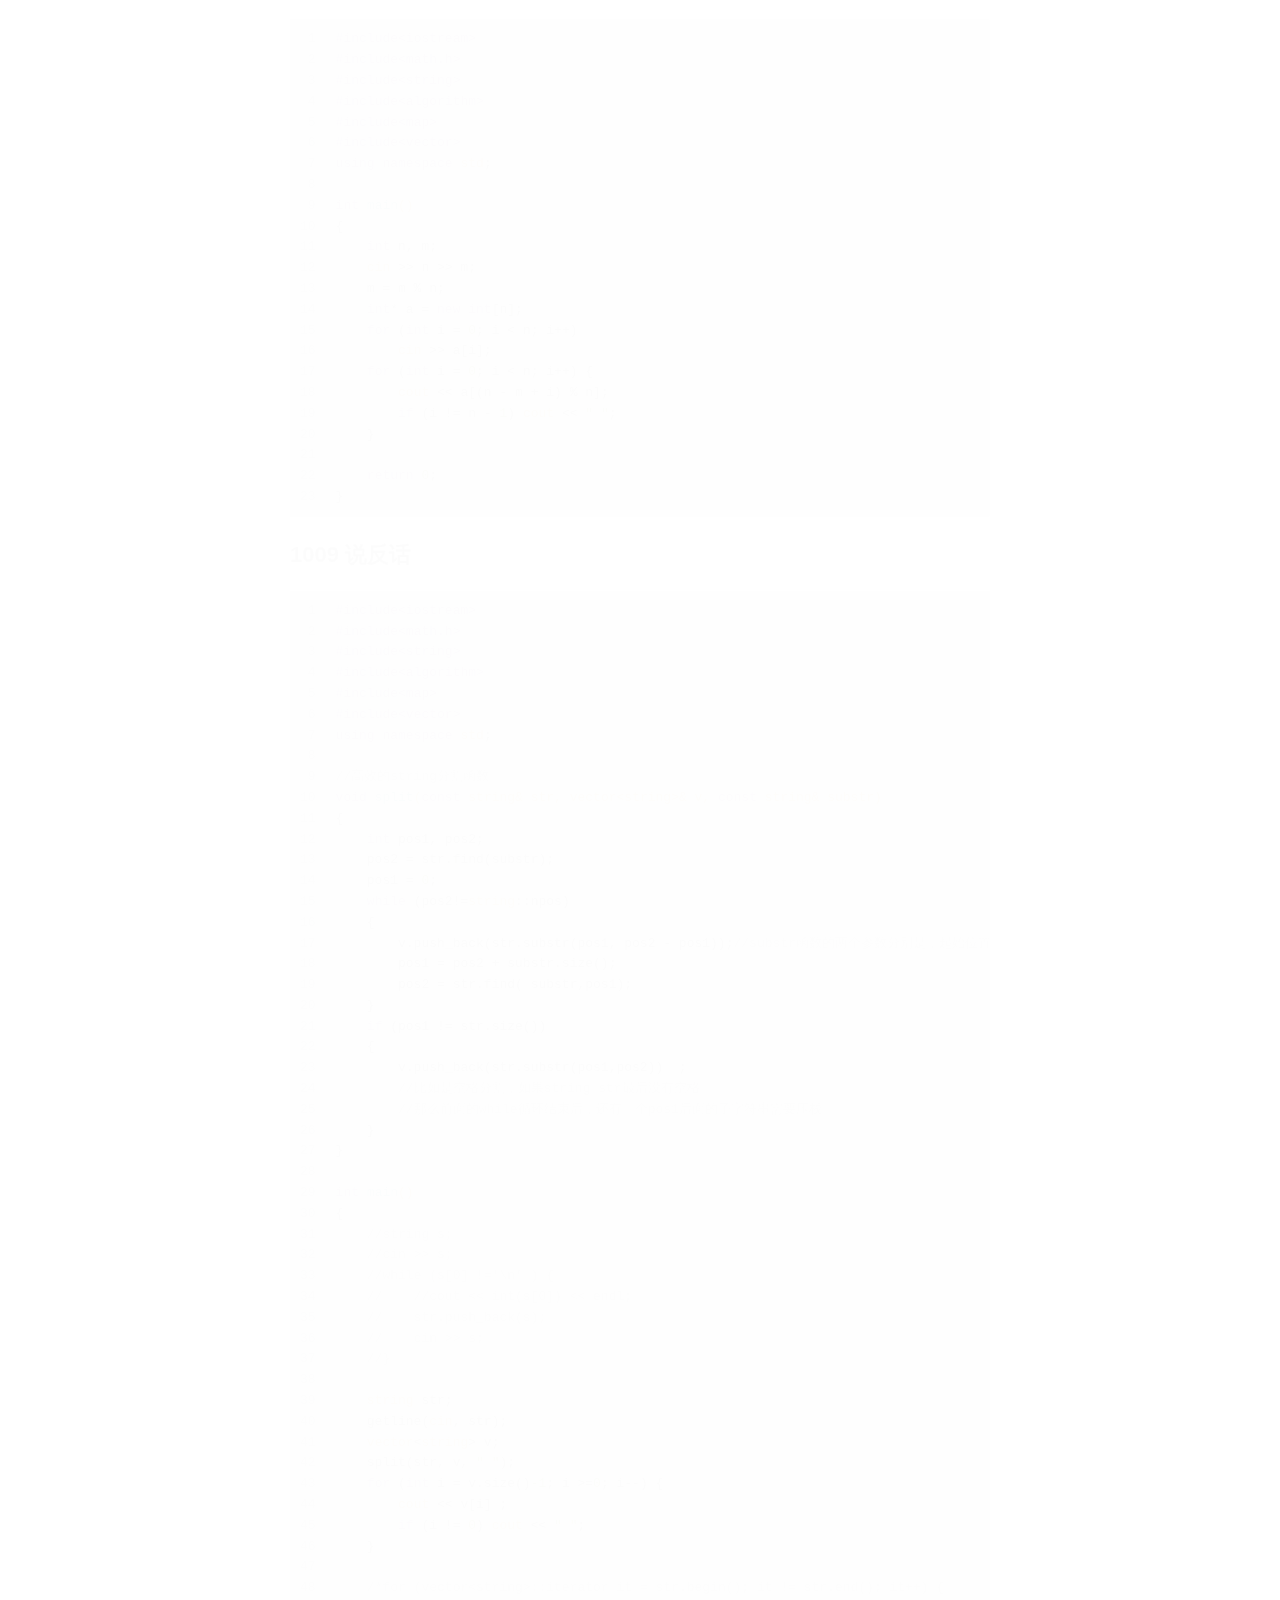
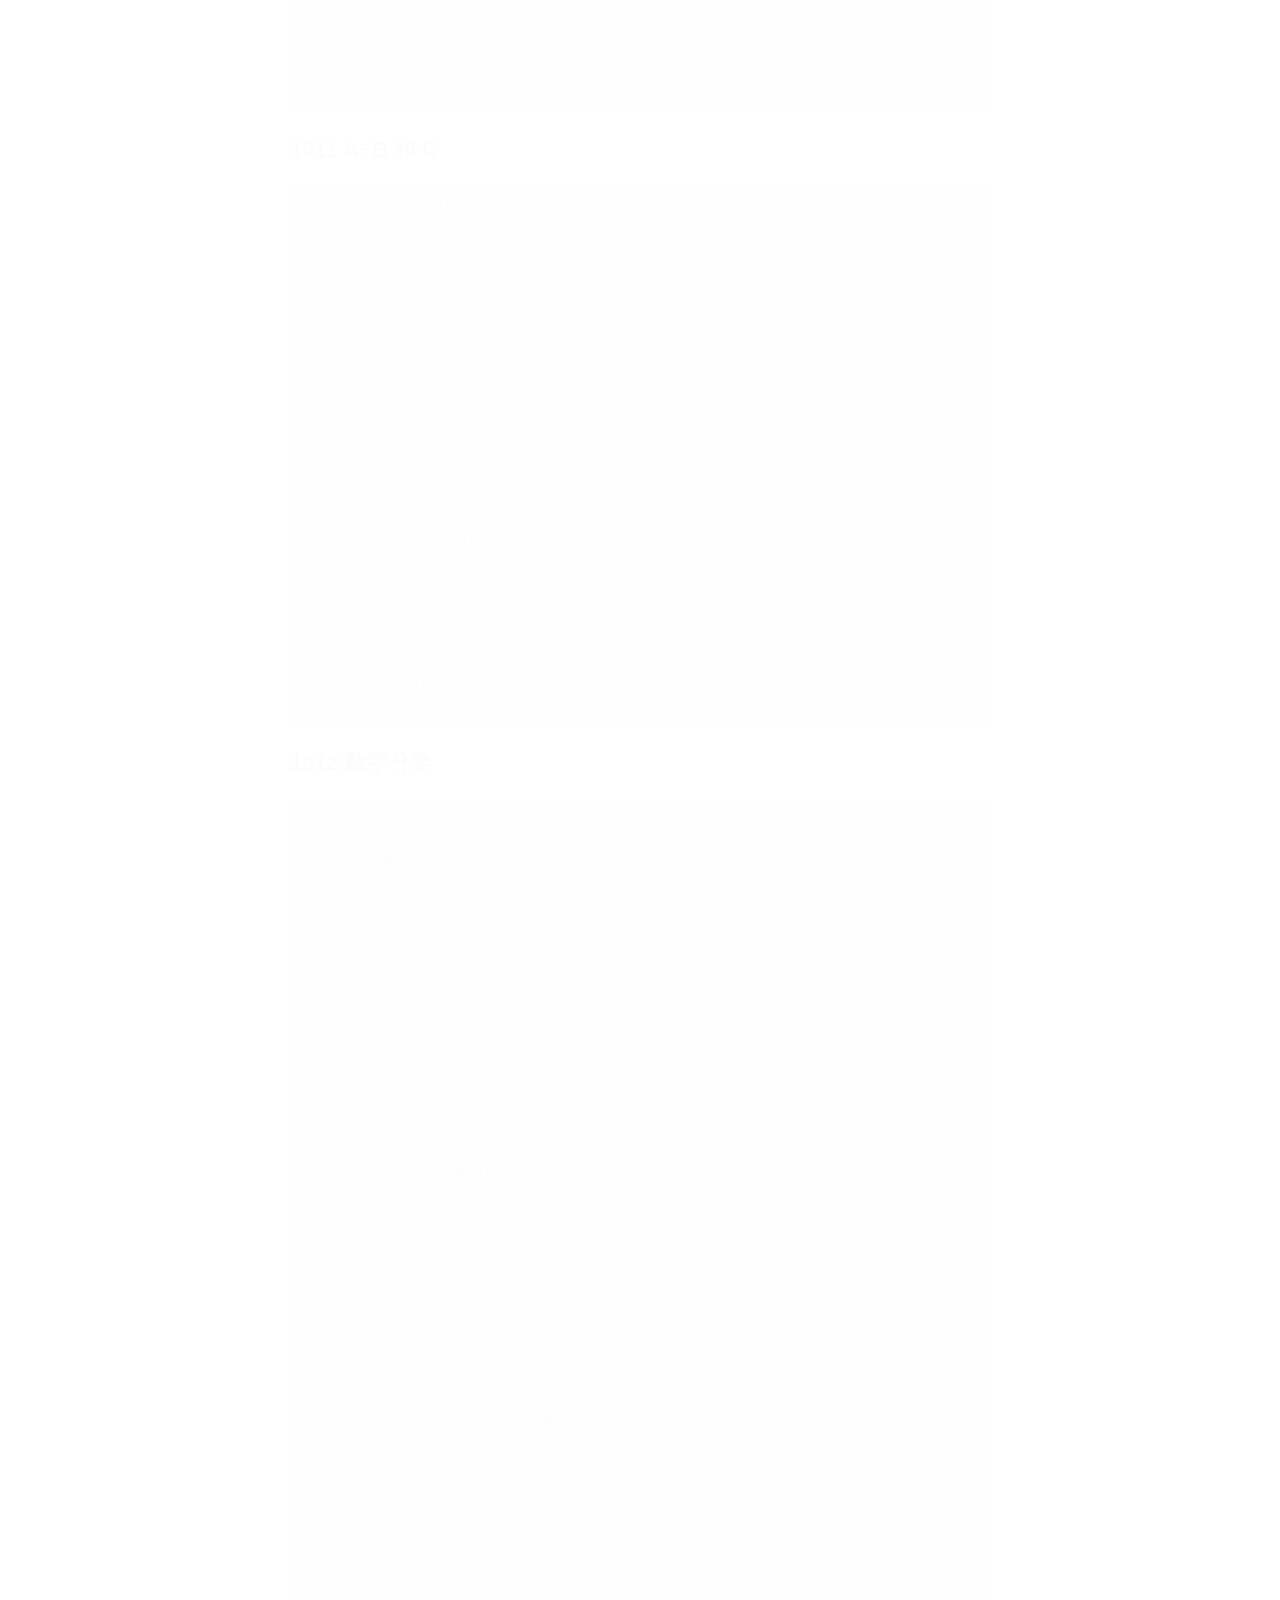
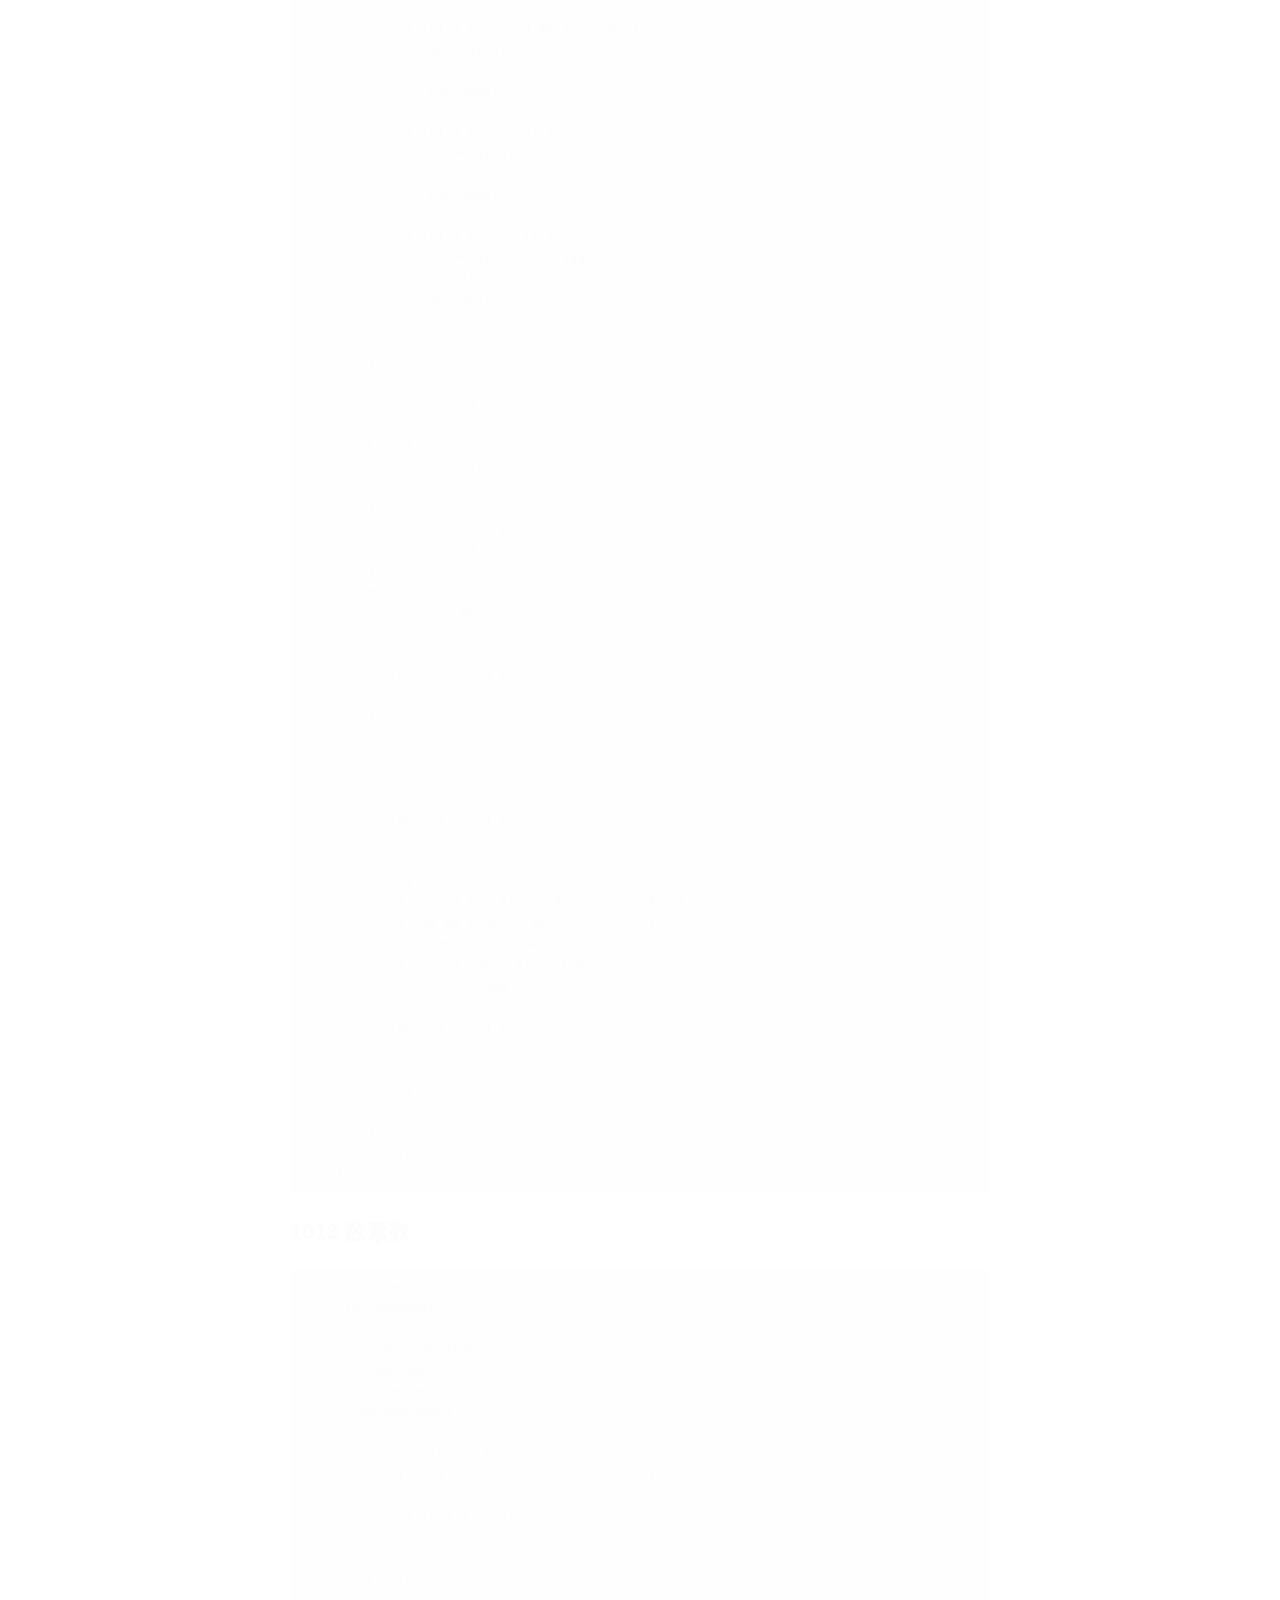
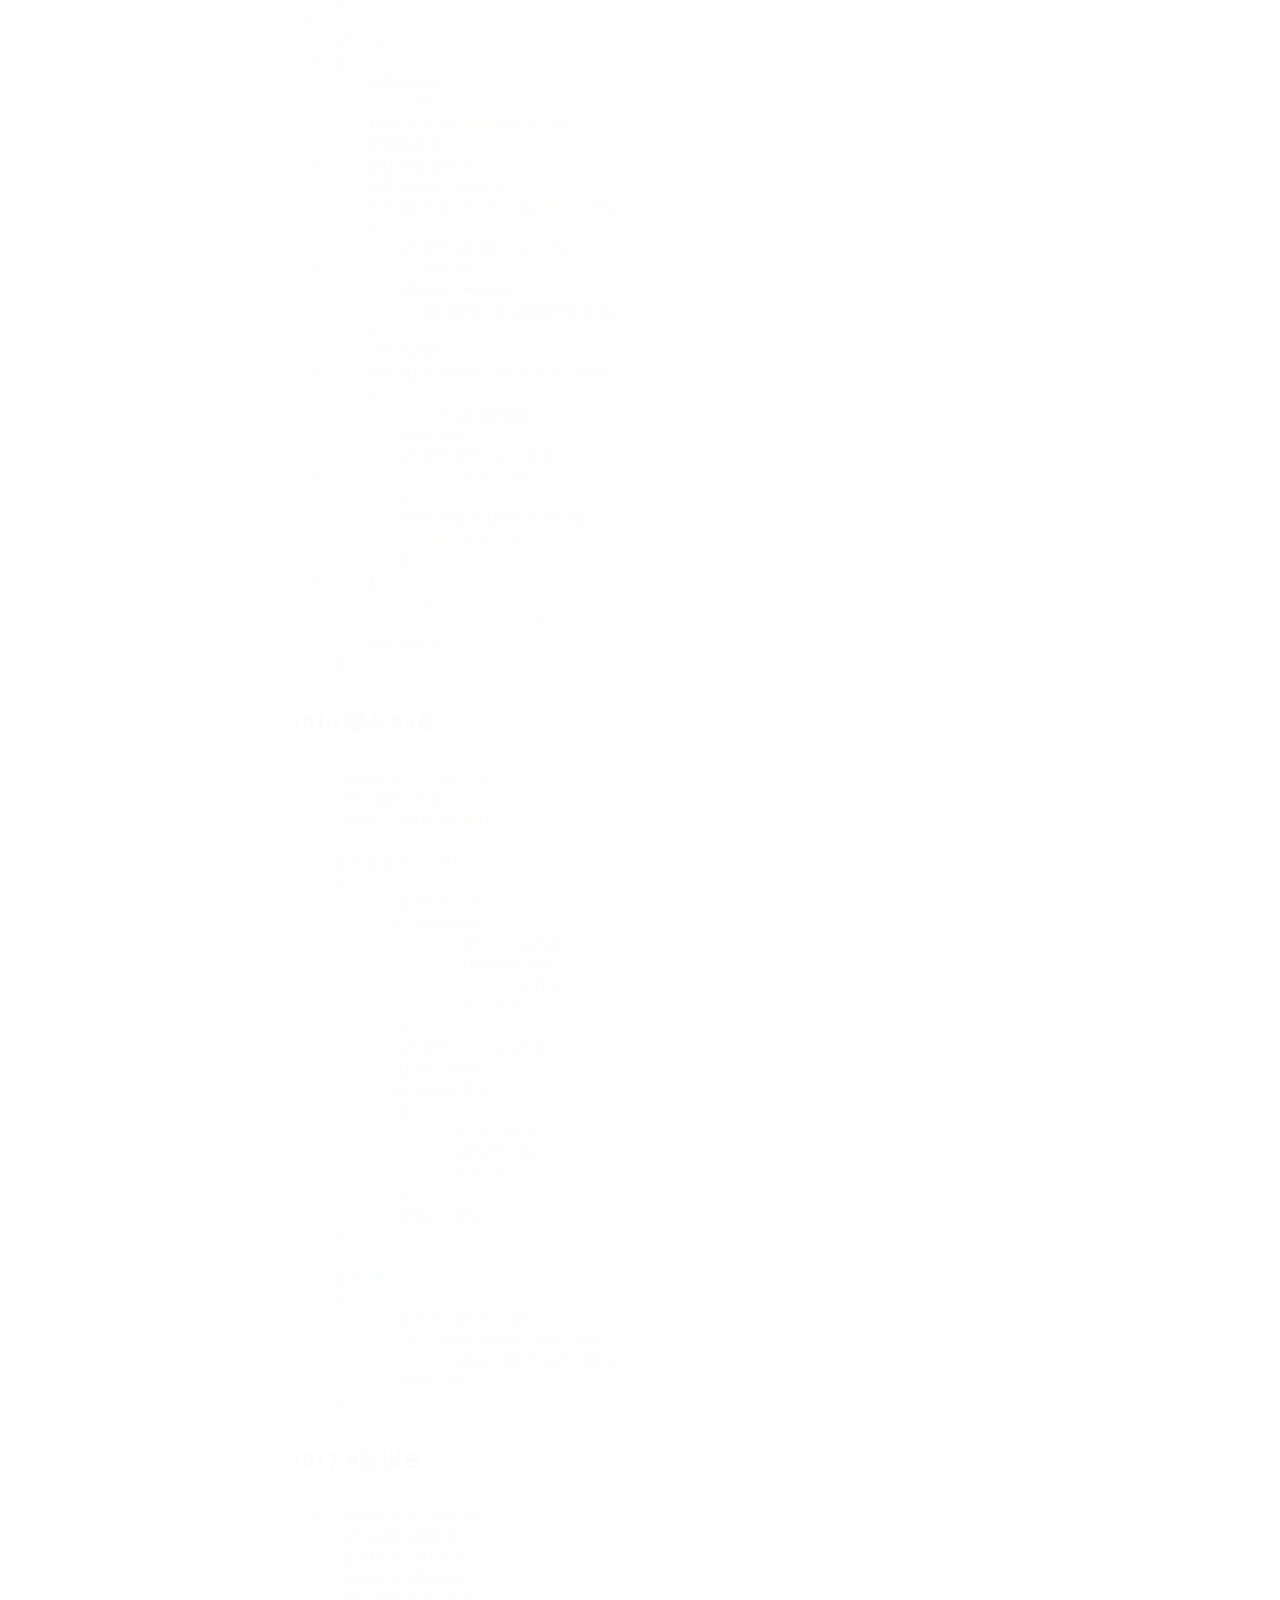
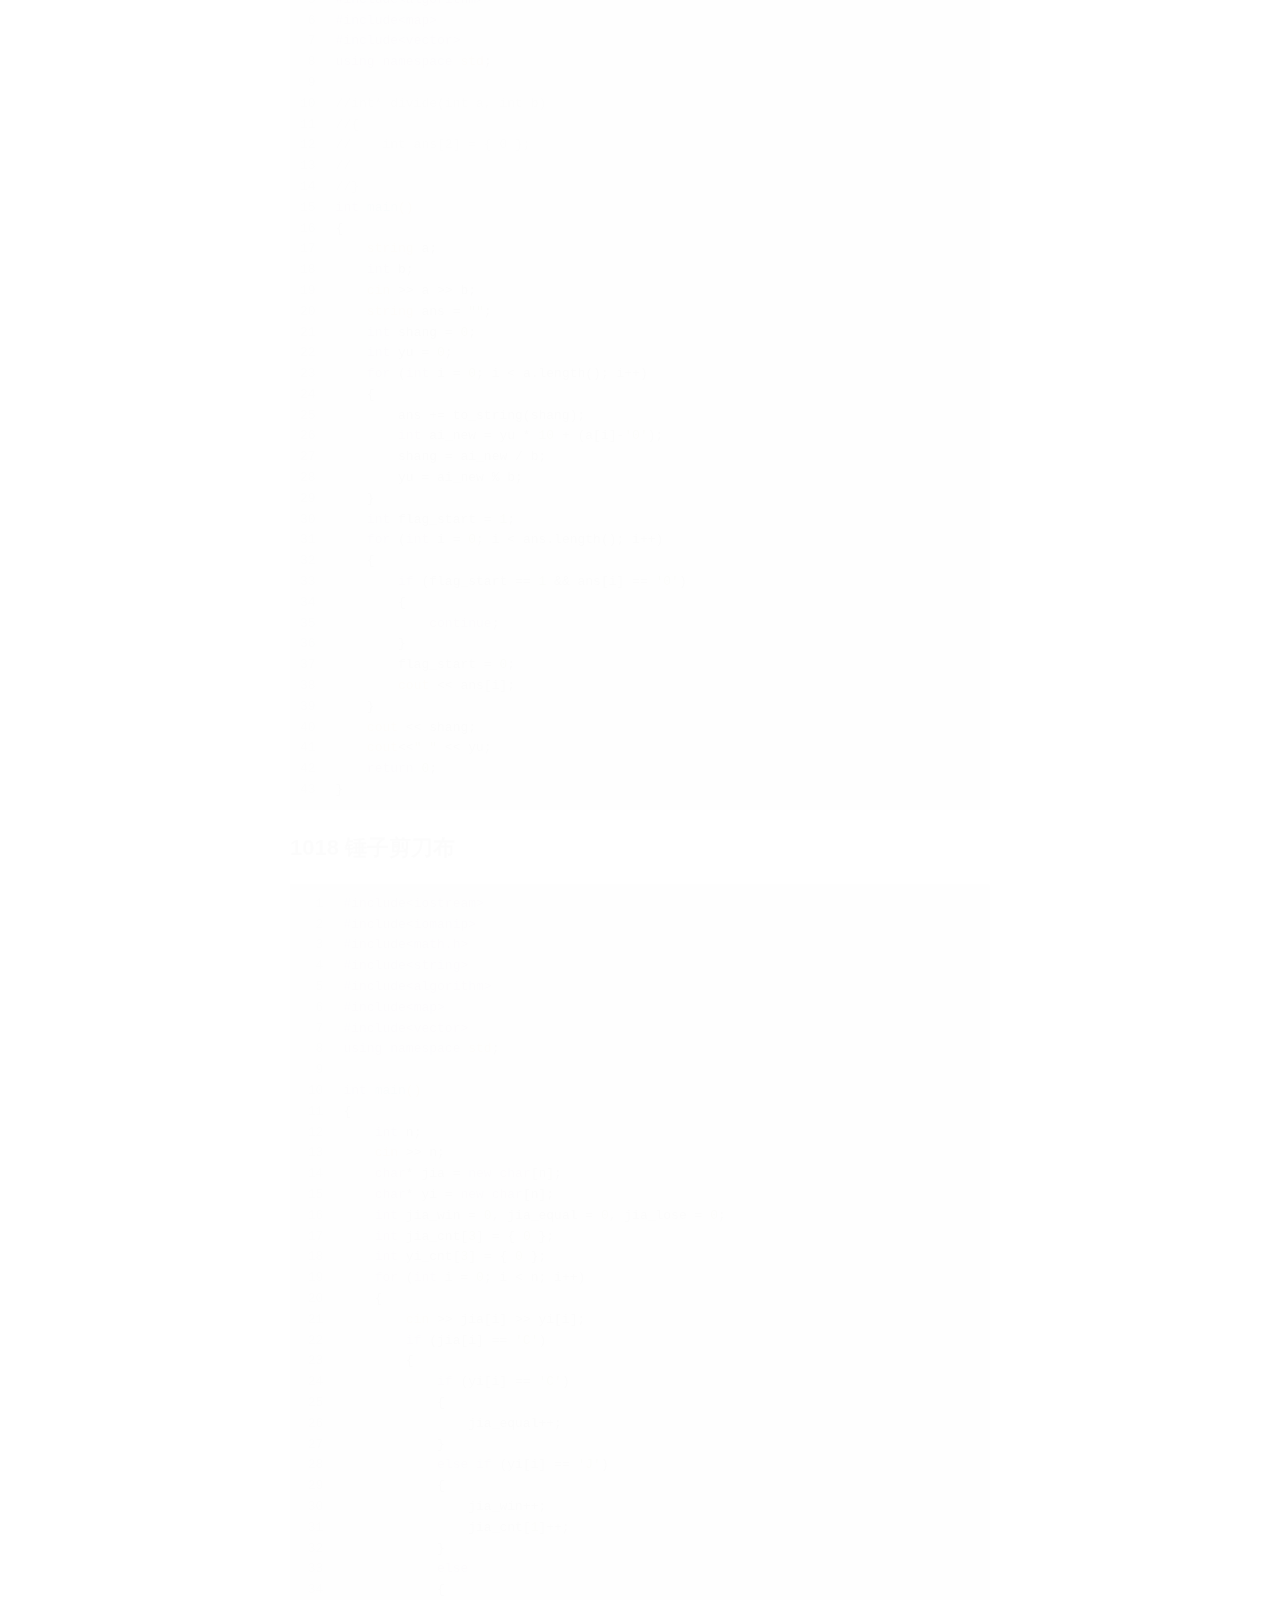
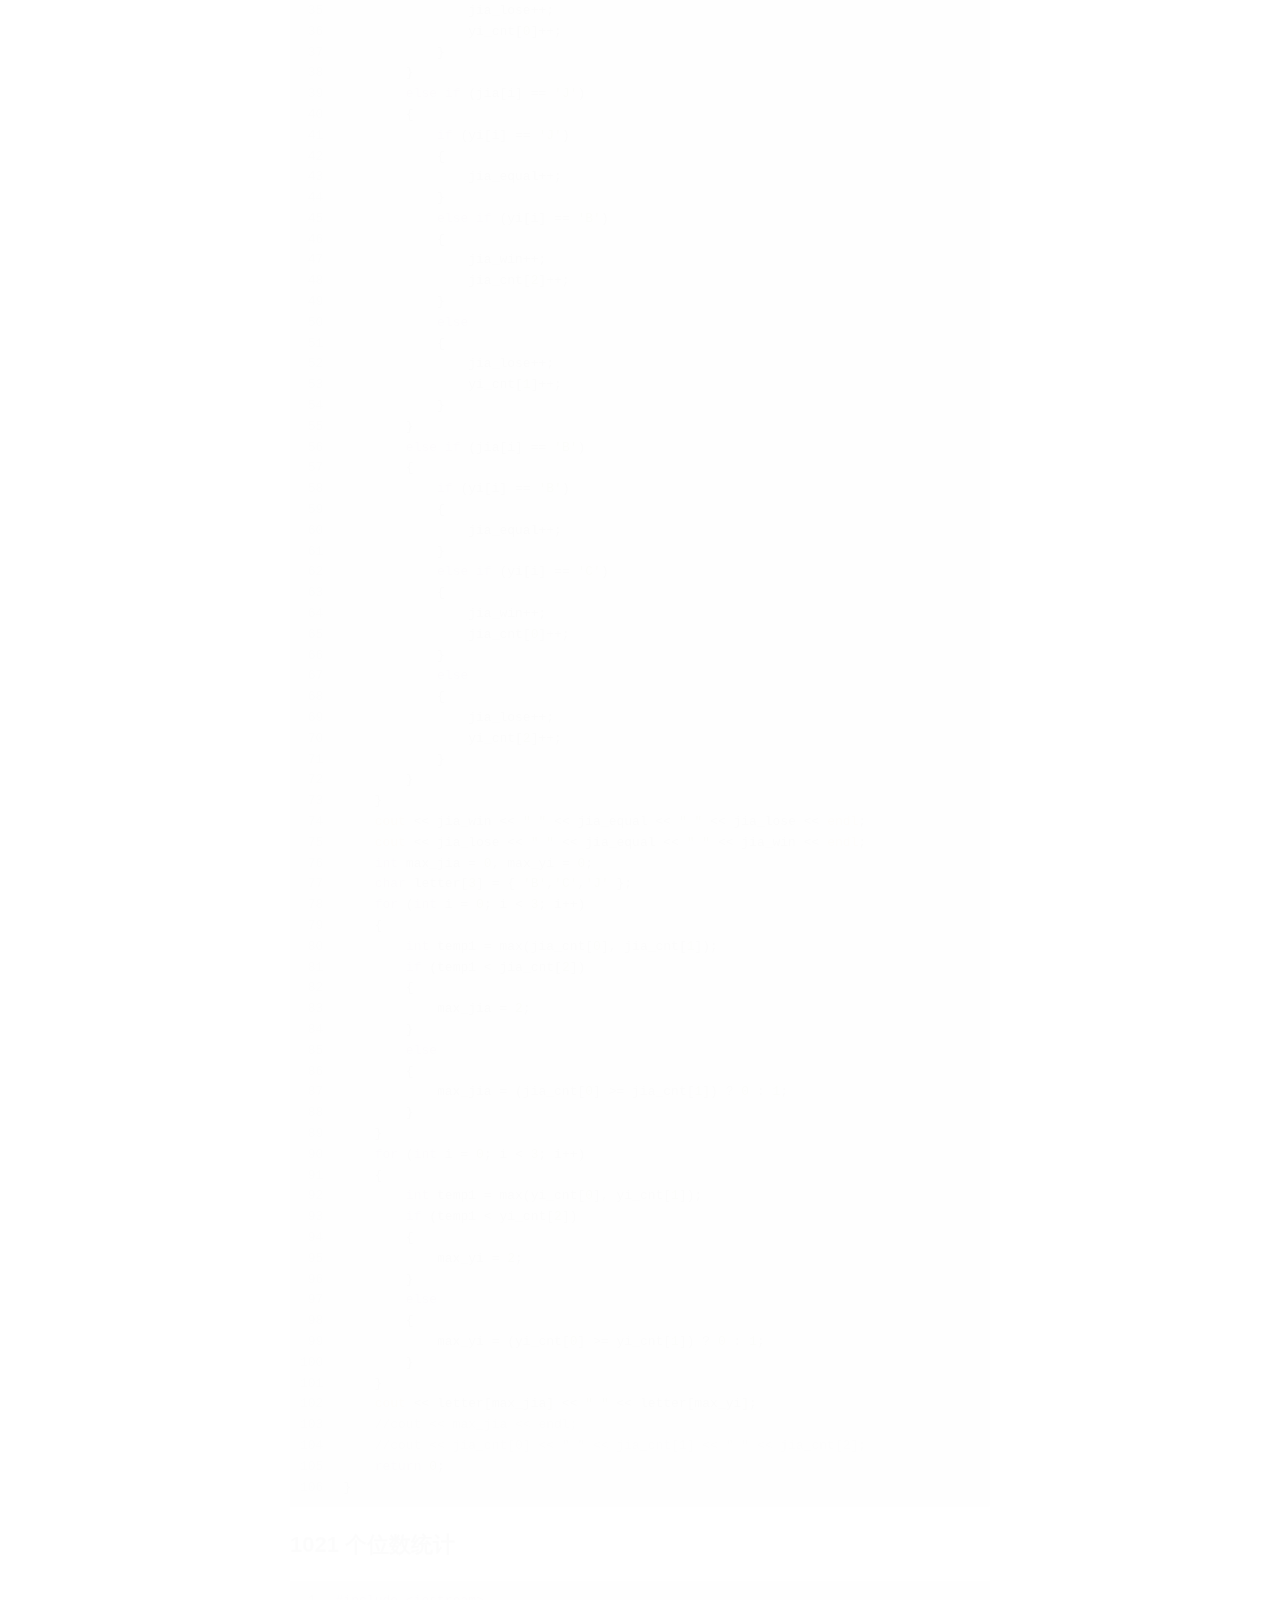
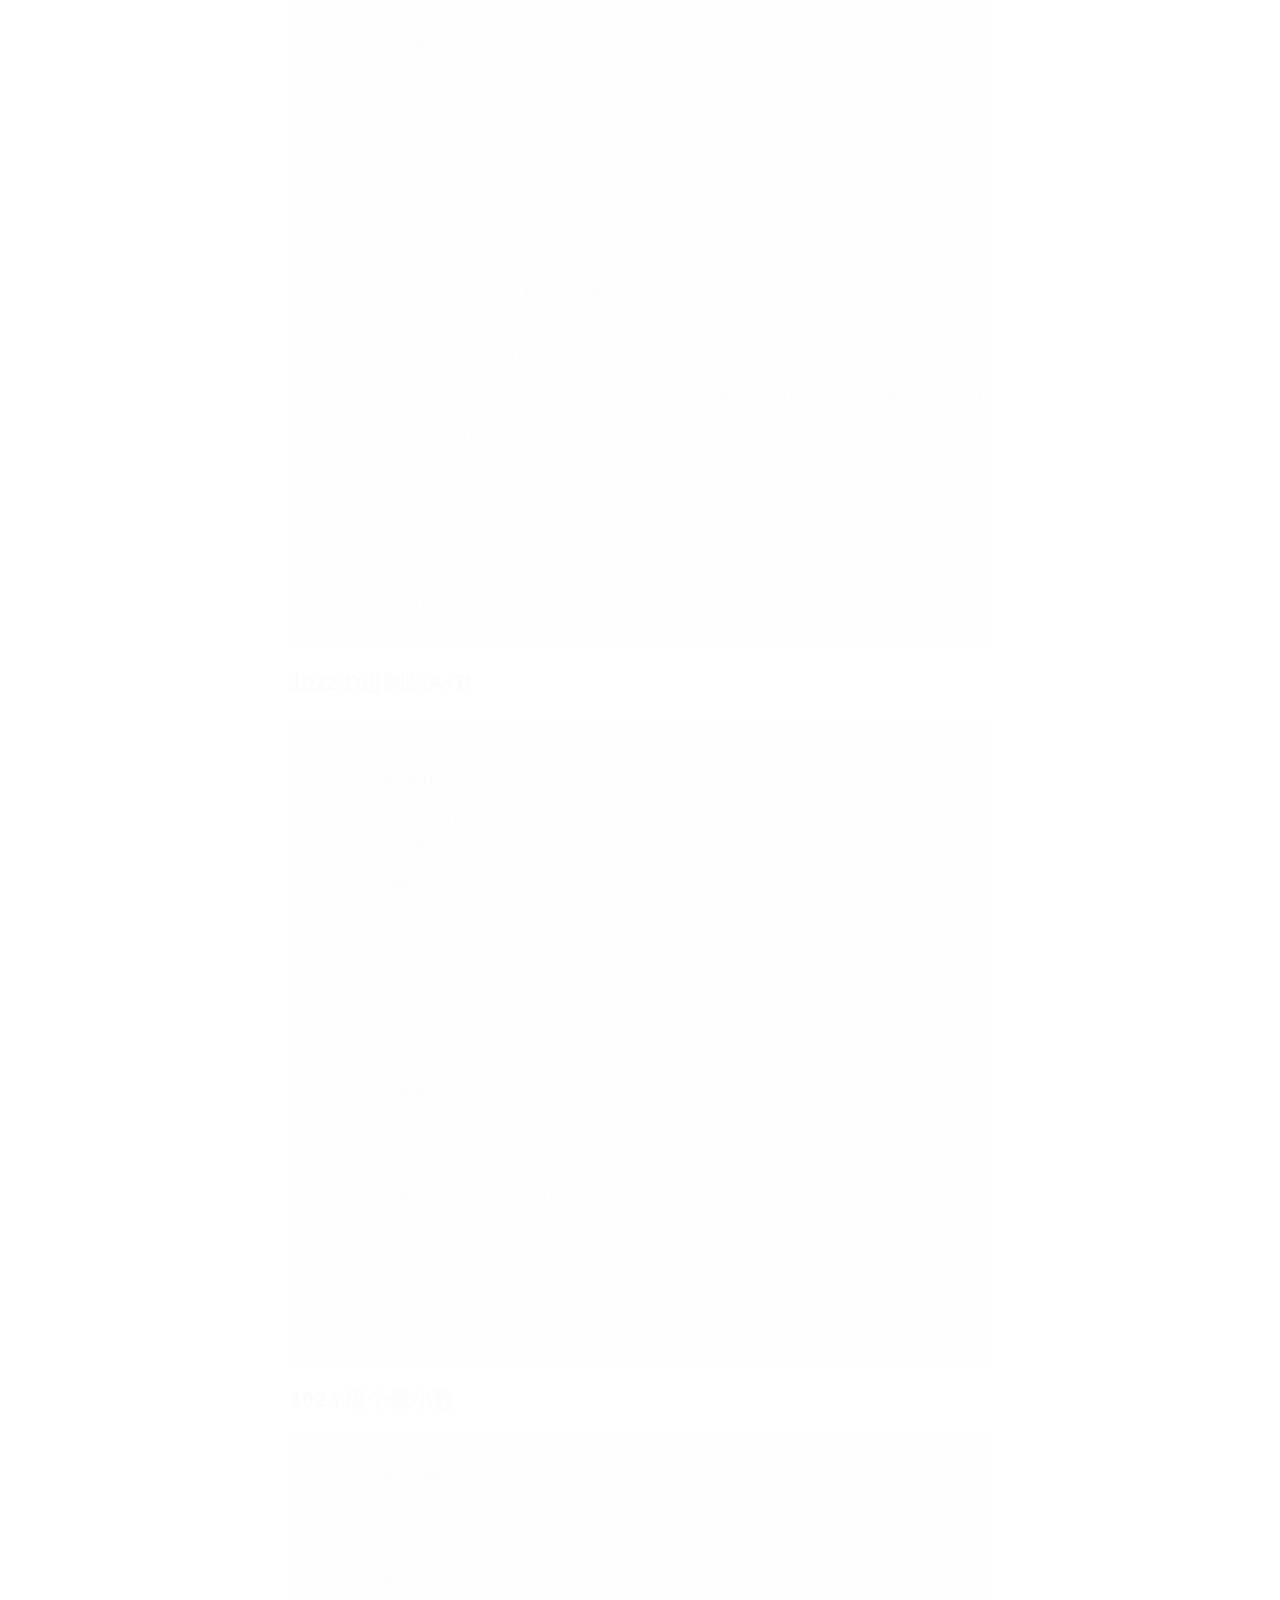
<file: 2020/10/27/【PAT乙级】刷题记录（C++）/index.html>
<!DOCTYPE html>



  


<html class="theme-next muse use-motion" lang="en">
<head>
  <meta charset="UTF-8"/>
<meta http-equiv="X-UA-Compatible" content="IE=edge" />
<meta name="viewport" content="width=device-width, initial-scale=1, maximum-scale=1"/>
<meta name="theme-color" content="#222">









<meta http-equiv="Cache-Control" content="no-transform" />
<meta http-equiv="Cache-Control" content="no-siteapp" />
















  
  
  <link href="/lib/fancybox/source/jquery.fancybox.css?v=2.1.5" rel="stylesheet" type="text/css" />







<link href="/lib/font-awesome/css/font-awesome.min.css?v=4.6.2" rel="stylesheet" type="text/css" />

<link href="/css/main.css?v=5.1.4" rel="stylesheet" type="text/css" />


  <link rel="apple-touch-icon" sizes="180x180" href="/images/apple-touch-icon-next.png?v=5.1.4">


  <link rel="icon" type="image/png" sizes="32x32" href="/images/favicon-32x32-next.png?v=5.1.4">


  <link rel="icon" type="image/png" sizes="16x16" href="/images/favicon-16x16-next.png?v=5.1.4">


  <link rel="mask-icon" href="/images/logo.svg?v=5.1.4" color="#222">





  <meta name="keywords" content="Hexo, NexT" />










<meta name="description" content="水平差，更新慢，指不定哪天就停了，希望别 1001 害死人不偿命的(3n+1)猜想12345678910111213141516171819#include &lt;iostream&gt;using namespace std;int main()&amp;#123;	int n;	int cnt &#x3D; 0;	cin &gt;&gt; n;	while (n !&#x3D; 1)	&amp;#123;		if (n % 2">
<meta property="og:type" content="article">
<meta property="og:title" content="Dai&#39;s Blog">
<meta property="og:url" content="http://example.com/2020/10/27/%E3%80%90PAT%E4%B9%99%E7%BA%A7%E3%80%91%E5%88%B7%E9%A2%98%E8%AE%B0%E5%BD%95%EF%BC%88C++%EF%BC%89/index.html">
<meta property="og:site_name" content="Dai&#39;s Blog">
<meta property="og:description" content="水平差，更新慢，指不定哪天就停了，希望别 1001 害死人不偿命的(3n+1)猜想12345678910111213141516171819#include &lt;iostream&gt;using namespace std;int main()&amp;#123;	int n;	int cnt &#x3D; 0;	cin &gt;&gt; n;	while (n !&#x3D; 1)	&amp;#123;		if (n % 2">
<meta property="og:locale" content="en_US">
<meta property="article:published_time" content="2020-10-27T13:22:01.357Z">
<meta property="article:modified_time" content="2020-10-27T15:14:46.345Z">
<meta property="article:author" content="DaiPei">
<meta name="twitter:card" content="summary">



<script type="text/javascript" id="hexo.configurations">
  var NexT = window.NexT || {};
  var CONFIG = {
    root: '',
    scheme: 'Muse',
    version: '5.1.4',
    sidebar: {"position":"left","display":"post","offset":12,"b2t":false,"scrollpercent":false,"onmobile":false},
    fancybox: true,
    tabs: true,
    motion: {"enable":true,"async":false,"transition":{"post_block":"fadeIn","post_header":"slideDownIn","post_body":"slideDownIn","coll_header":"slideLeftIn","sidebar":"slideUpIn"}},
    duoshuo: {
      userId: '0',
      author: 'Author'
    },
    algolia: {
      applicationID: '',
      apiKey: '',
      indexName: '',
      hits: {"per_page":10},
      labels: {"input_placeholder":"Search for Posts","hits_empty":"We didn't find any results for the search: ${query}","hits_stats":"${hits} results found in ${time} ms"}
    }
  };
</script>



  <link rel="canonical" href="http://example.com/2020/10/27/【PAT乙级】刷题记录（C++）/"/>





  <title> | Dai's Blog</title>
  








<meta name="generator" content="Hexo 5.2.0"></head>

<body itemscope itemtype="http://schema.org/WebPage" lang="en">

  
  
    
  

  <div class="container sidebar-position-left page-post-detail">
    <div class="headband"></div>

    <header id="header" class="header" itemscope itemtype="http://schema.org/WPHeader">
      <div class="header-inner"><div class="site-brand-wrapper">
  <div class="site-meta ">
    

    <div class="custom-logo-site-title">
      <a href="/"  class="brand" rel="start">
        <span class="logo-line-before"><i></i></span>
        <span class="site-title">Dai's Blog</span>
        <span class="logo-line-after"><i></i></span>
      </a>
    </div>
      
        <p class="site-subtitle"></p>
      
  </div>

  <div class="site-nav-toggle">
    <button>
      <span class="btn-bar"></span>
      <span class="btn-bar"></span>
      <span class="btn-bar"></span>
    </button>
  </div>
</div>

<nav class="site-nav">
  

  
    <ul id="menu" class="menu">
      
        
        <li class="menu-item menu-item-home">
          <a href="/%20" rel="section">
            
              <i class="menu-item-icon fa fa-fw fa-home"></i> <br />
            
            Home
          </a>
        </li>
      
        
        <li class="menu-item menu-item-archives">
          <a href="/archives/%20" rel="section">
            
              <i class="menu-item-icon fa fa-fw fa-archive"></i> <br />
            
            Archives
          </a>
        </li>
      

      
    </ul>
  

  
</nav>



 </div>
    </header>

    <main id="main" class="main">
      <div class="main-inner">
        <div class="content-wrap">
          <div id="content" class="content">
            

  <div id="posts" class="posts-expand">
    

  

  
  
  

  <article class="post post-type-normal" itemscope itemtype="http://schema.org/Article">
  
  
  
  <div class="post-block">
    <link itemprop="mainEntityOfPage" href="http://example.com/2020/10/27/%E3%80%90PAT%E4%B9%99%E7%BA%A7%E3%80%91%E5%88%B7%E9%A2%98%E8%AE%B0%E5%BD%95%EF%BC%88C++%EF%BC%89/">

    <span hidden itemprop="author" itemscope itemtype="http://schema.org/Person">
      <meta itemprop="name" content="">
      <meta itemprop="description" content="">
      <meta itemprop="image" content="/images/avatar.gif">
    </span>

    <span hidden itemprop="publisher" itemscope itemtype="http://schema.org/Organization">
      <meta itemprop="name" content="Dai's Blog">
    </span>

    
      <header class="post-header">

        
        
          <h1 class="post-title" itemprop="name headline"></h1>
        

        <div class="post-meta">
          <span class="post-time">
            
              <span class="post-meta-item-icon">
                <i class="fa fa-calendar-o"></i>
              </span>
              
                <span class="post-meta-item-text">Posted on</span>
              
              <time title="Post created" itemprop="dateCreated datePublished" datetime="2020-10-27T21:22:01+08:00">
                2020-10-27
              </time>
            

            

            
          </span>

          

          
            
          

          
          

          

          

          

        </div>
      </header>
    

    
    
    
    <div class="post-body" itemprop="articleBody">

      
      

      
        <p>水平差，更新慢，指不定哪天就停了，希望别</p>
<h1 id="1001-害死人不偿命的-3n-1-猜想"><a href="#1001-害死人不偿命的-3n-1-猜想" class="headerlink" title="1001 害死人不偿命的(3n+1)猜想"></a>1001 害死人不偿命的(3n+1)猜想</h1><figure class="highlight c"><table><tr><td class="gutter"><pre><span class="line">1</span><br><span class="line">2</span><br><span class="line">3</span><br><span class="line">4</span><br><span class="line">5</span><br><span class="line">6</span><br><span class="line">7</span><br><span class="line">8</span><br><span class="line">9</span><br><span class="line">10</span><br><span class="line">11</span><br><span class="line">12</span><br><span class="line">13</span><br><span class="line">14</span><br><span class="line">15</span><br><span class="line">16</span><br><span class="line">17</span><br><span class="line">18</span><br><span class="line">19</span><br></pre></td><td class="code"><pre><span class="line"><span class="meta">#<span class="meta-keyword">include</span> <span class="meta-string">&lt;iostream&gt;</span></span></span><br><span class="line"><span class="keyword">using</span> <span class="keyword">namespace</span> <span class="built_in">std</span>;</span><br><span class="line"></span><br><span class="line"><span class="function"><span class="keyword">int</span> <span class="title">main</span><span class="params">()</span></span></span><br><span class="line"><span class="function"></span>&#123;</span><br><span class="line">	<span class="keyword">int</span> n;</span><br><span class="line">	<span class="keyword">int</span> cnt = <span class="number">0</span>;</span><br><span class="line">	<span class="built_in">cin</span> &gt;&gt; n;</span><br><span class="line">	<span class="keyword">while</span> (n != <span class="number">1</span>)</span><br><span class="line">	&#123;</span><br><span class="line">		<span class="keyword">if</span> (n % <span class="number">2</span> == <span class="number">0</span>)</span><br><span class="line">			n /= <span class="number">2</span>;</span><br><span class="line">		<span class="keyword">else</span></span><br><span class="line">			n = (<span class="number">3</span> * n + <span class="number">1</span>) / <span class="number">2</span>;</span><br><span class="line">		cnt++;</span><br><span class="line">	&#125;</span><br><span class="line">	<span class="built_in">cout</span> &lt;&lt; cnt;</span><br><span class="line">	<span class="keyword">return</span> <span class="number">0</span>;</span><br><span class="line">&#125;</span><br></pre></td></tr></table></figure>
<h1 id="1002-写出这个数"><a href="#1002-写出这个数" class="headerlink" title="1002 写出这个数"></a>1002 写出这个数</h1><figure class="highlight c"><table><tr><td class="gutter"><pre><span class="line">1</span><br><span class="line">2</span><br><span class="line">3</span><br><span class="line">4</span><br><span class="line">5</span><br><span class="line">6</span><br><span class="line">7</span><br><span class="line">8</span><br><span class="line">9</span><br><span class="line">10</span><br><span class="line">11</span><br><span class="line">12</span><br><span class="line">13</span><br><span class="line">14</span><br><span class="line">15</span><br><span class="line">16</span><br><span class="line">17</span><br><span class="line">18</span><br><span class="line">19</span><br><span class="line">20</span><br><span class="line">21</span><br><span class="line">22</span><br><span class="line">23</span><br></pre></td><td class="code"><pre><span class="line"><span class="meta">#<span class="meta-keyword">include</span> <span class="meta-string">&lt;iostream&gt;</span></span></span><br><span class="line"><span class="meta">#<span class="meta-keyword">include</span> <span class="meta-string">&lt;string&gt;</span></span></span><br><span class="line"><span class="keyword">using</span> <span class="keyword">namespace</span> <span class="built_in">std</span>;</span><br><span class="line"></span><br><span class="line"><span class="function"><span class="keyword">int</span> <span class="title">main</span><span class="params">()</span></span></span><br><span class="line"><span class="function"></span>&#123;</span><br><span class="line">	<span class="built_in">string</span> a[<span class="number">10</span>] = &#123; <span class="string">&quot;ling&quot;</span>,<span class="string">&quot;yi&quot;</span>,<span class="string">&quot;er&quot;</span>,<span class="string">&quot;san&quot;</span> ,<span class="string">&quot;si&quot;</span> ,<span class="string">&quot;wu&quot;</span> ,<span class="string">&quot;liu&quot;</span> ,<span class="string">&quot;qi&quot;</span> ,<span class="string">&quot;ba&quot;</span> ,<span class="string">&quot;jiu&quot;</span> &#125;;</span><br><span class="line">	<span class="built_in">string</span> in;</span><br><span class="line">	<span class="built_in">cin</span> &gt;&gt; in;</span><br><span class="line">	<span class="keyword">int</span> ans = <span class="number">0</span>;</span><br><span class="line">	<span class="keyword">for</span> (<span class="keyword">int</span> i = <span class="number">0</span>; i &lt; in.length(); i++)</span><br><span class="line">	&#123;</span><br><span class="line">		ans += in[i] - <span class="string">&#x27;0&#x27;</span>;</span><br><span class="line">	&#125;</span><br><span class="line">	<span class="built_in">string</span> tmp = to_string(ans);</span><br><span class="line">	<span class="keyword">for</span> (<span class="keyword">int</span> i = <span class="number">0</span>; i &lt; tmp.length()<span class="number">-1</span>; i++)</span><br><span class="line">	&#123;</span><br><span class="line">		<span class="built_in">cout</span> &lt;&lt; a[tmp[i] - <span class="string">&#x27;0&#x27;</span>] &lt;&lt; <span class="string">&quot; &quot;</span>;</span><br><span class="line">	&#125;</span><br><span class="line"></span><br><span class="line">	<span class="built_in">cout</span> &lt;&lt; a[tmp[tmp.length()<span class="number">-1</span>] - <span class="string">&#x27;0&#x27;</span>];</span><br><span class="line">	<span class="keyword">return</span> <span class="number">0</span>;</span><br><span class="line">&#125;</span><br></pre></td></tr></table></figure>
<h1 id="1004-成绩排名"><a href="#1004-成绩排名" class="headerlink" title="1004 成绩排名"></a>1004 成绩排名</h1><figure class="highlight c"><table><tr><td class="gutter"><pre><span class="line">1</span><br><span class="line">2</span><br><span class="line">3</span><br><span class="line">4</span><br><span class="line">5</span><br><span class="line">6</span><br><span class="line">7</span><br><span class="line">8</span><br><span class="line">9</span><br><span class="line">10</span><br><span class="line">11</span><br><span class="line">12</span><br><span class="line">13</span><br><span class="line">14</span><br><span class="line">15</span><br><span class="line">16</span><br><span class="line">17</span><br><span class="line">18</span><br><span class="line">19</span><br><span class="line">20</span><br><span class="line">21</span><br><span class="line">22</span><br><span class="line">23</span><br><span class="line">24</span><br><span class="line">25</span><br><span class="line">26</span><br><span class="line">27</span><br><span class="line">28</span><br><span class="line">29</span><br><span class="line">30</span><br><span class="line">31</span><br><span class="line">32</span><br><span class="line">33</span><br><span class="line">34</span><br><span class="line">35</span><br><span class="line">36</span><br><span class="line">37</span><br><span class="line">38</span><br><span class="line">39</span><br><span class="line">40</span><br><span class="line">41</span><br><span class="line">42</span><br><span class="line">43</span><br><span class="line">44</span><br><span class="line">45</span><br><span class="line">46</span><br><span class="line">47</span><br><span class="line">48</span><br><span class="line">49</span><br><span class="line">50</span><br><span class="line">51</span><br><span class="line">52</span><br><span class="line">53</span><br><span class="line">54</span><br><span class="line">55</span><br><span class="line">56</span><br><span class="line">57</span><br><span class="line">58</span><br><span class="line">59</span><br><span class="line">60</span><br><span class="line">61</span><br><span class="line">62</span><br><span class="line">63</span><br><span class="line">64</span><br><span class="line">65</span><br><span class="line">66</span><br><span class="line">67</span><br></pre></td><td class="code"><pre><span class="line"><span class="meta">#<span class="meta-keyword">include</span><span class="meta-string">&lt;iostream&gt;</span></span></span><br><span class="line"><span class="meta">#<span class="meta-keyword">include</span><span class="meta-string">&lt;math.h&gt;</span></span></span><br><span class="line"><span class="meta">#<span class="meta-keyword">include</span><span class="meta-string">&lt;string&gt;</span></span></span><br><span class="line"><span class="meta">#<span class="meta-keyword">include</span><span class="meta-string">&lt;algorithm&gt;</span></span></span><br><span class="line"><span class="meta">#<span class="meta-keyword">include</span><span class="meta-string">&lt;map&gt;</span></span></span><br><span class="line"><span class="meta">#<span class="meta-keyword">include</span><span class="meta-string">&lt;vector&gt;</span></span></span><br><span class="line"><span class="keyword">using</span> <span class="keyword">namespace</span> <span class="built_in">std</span>;</span><br><span class="line"></span><br><span class="line"><span class="function"><span class="keyword">int</span> <span class="title">cmp</span><span class="params">(<span class="keyword">const</span> <span class="built_in">pair</span>&lt;<span class="built_in">string</span>, <span class="built_in">pair</span>&lt;<span class="built_in">string</span>, <span class="keyword">int</span>&gt; &gt;&amp; a, <span class="keyword">const</span> <span class="built_in">pair</span>&lt;<span class="built_in">string</span>, <span class="built_in">pair</span>&lt;<span class="built_in">string</span>, <span class="keyword">int</span>&gt; &gt;&amp; b)</span></span></span><br><span class="line"><span class="function"></span>&#123;</span><br><span class="line">    <span class="keyword">return</span> a.second.second &gt; b.second.second;</span><br><span class="line">&#125;</span><br><span class="line"></span><br><span class="line"><span class="function"><span class="keyword">void</span> <span class="title">sortMap</span><span class="params">(<span class="built_in">map</span>&lt;<span class="built_in">string</span>, <span class="built_in">pair</span>&lt;<span class="built_in">string</span>, <span class="keyword">int</span>&gt; &gt;&amp; m, <span class="built_in">vector</span> &lt; <span class="built_in">pair</span>&lt;<span class="built_in">string</span>, <span class="built_in">pair</span>&lt;<span class="built_in">string</span>, <span class="keyword">int</span>&gt; &gt; &gt; &amp;v)</span></span></span><br><span class="line"><span class="function"></span>&#123;</span><br><span class="line">    <span class="keyword">for</span> (<span class="built_in">map</span>&lt;<span class="built_in">string</span>, <span class="built_in">pair</span>&lt;<span class="built_in">string</span>, <span class="keyword">int</span>&gt; &gt;::iterator it = m.begin(); it != m.end(); it++)</span><br><span class="line">        v.push_back(*it);</span><br><span class="line">    sort(v.begin(), v.end(), cmp);</span><br><span class="line">&#125;</span><br><span class="line"></span><br><span class="line"><span class="function"><span class="keyword">int</span> <span class="title">main</span><span class="params">()</span></span></span><br><span class="line"><span class="function"></span>&#123;</span><br><span class="line">    <span class="keyword">int</span> n;</span><br><span class="line">    <span class="built_in">cin</span> &gt;&gt; n;</span><br><span class="line">    <span class="built_in">map</span>&lt;<span class="built_in">string</span>, <span class="built_in">pair</span>&lt;<span class="built_in">string</span>, <span class="keyword">int</span>&gt; &gt; stu;</span><br><span class="line">    <span class="keyword">while</span> (n--) &#123;</span><br><span class="line">        <span class="built_in">string</span> name, id;</span><br><span class="line">        <span class="keyword">int</span> grade;</span><br><span class="line">        <span class="built_in">cin</span> &gt;&gt; name &gt;&gt; id &gt;&gt; grade;</span><br><span class="line">        stu.insert(<span class="built_in">make_pair</span>(id, <span class="built_in">make_pair</span>(name, grade)));</span><br><span class="line">    &#125;</span><br><span class="line">    <span class="built_in">vector</span> &lt; <span class="built_in">pair</span>&lt;<span class="built_in">string</span>, <span class="built_in">pair</span>&lt;<span class="built_in">string</span>, <span class="keyword">int</span>&gt; &gt; &gt; tmp;</span><br><span class="line">    sortMap(stu, tmp);</span><br><span class="line">    <span class="comment">//for (vector&lt;pair&lt;string, pair&lt;string, int&gt; &gt; &gt;::iterator it =tmp.begin();</span></span><br><span class="line">    <span class="comment">//    it != tmp.end(); it++)</span></span><br><span class="line">    <span class="comment">//&#123;</span></span><br><span class="line">    <span class="comment">//    cout &lt;&lt; it-&gt;first &lt;&lt; &quot; &quot; &lt;&lt; it-&gt;second.first &lt;&lt; &quot; &quot; &lt;&lt; it-&gt;second.second &lt;&lt; endl;</span></span><br><span class="line">    <span class="comment">//&#125;</span></span><br><span class="line"></span><br><span class="line">    <span class="comment">//for (map&lt;string, pair&lt;string, int&gt; &gt;::iterator it = stu.begin(); it != stu.end(); it++)</span></span><br><span class="line">    <span class="comment">//&#123;</span></span><br><span class="line">    <span class="comment">//    cout &lt;&lt; it-&gt;first &lt;&lt; &quot; &quot; &lt;&lt; it-&gt;second.first &lt;&lt; &quot; &quot; &lt;&lt; it-&gt;second.second &lt;&lt; endl;</span></span><br><span class="line">    <span class="comment">//&#125;</span></span><br><span class="line"></span><br><span class="line">    <span class="comment">/*这里只要求最高、最低，其实也不用全部排序，找出最高最低的序号就行了</span></span><br><span class="line"><span class="comment">    排序的话就是更加全面一点</span></span><br><span class="line"><span class="comment">	*/</span></span><br><span class="line"></span><br><span class="line">    <span class="comment">/*map&lt;string, pair&lt;string, int&gt; &gt;::iterator it = stu.begin();</span></span><br><span class="line"><span class="comment">    cout &lt;&lt; it-&gt;second.first &lt;&lt; &quot; &quot; &lt;&lt; it-&gt;first &lt;&lt; endl;</span></span><br><span class="line"><span class="comment">    map&lt;string, pair&lt;string, int&gt; &gt;::reverse_iterator rt = stu.rbegin();</span></span><br><span class="line"><span class="comment">    cout &lt;&lt; rt-&gt;second.first &lt;&lt; &quot; &quot; &lt;&lt; rt-&gt;first &lt;&lt; endl;*/</span></span><br><span class="line"></span><br><span class="line">    <span class="comment">//cout &lt;&lt; tmp.size();</span></span><br><span class="line">    <span class="comment">//cout &lt;&lt; n - 1;</span></span><br><span class="line"></span><br><span class="line">    <span class="built_in">cout</span> &lt;&lt; tmp[<span class="number">0</span>].second.first &lt;&lt; <span class="string">&quot; &quot;</span> &lt;&lt; tmp[<span class="number">0</span>].first &lt;&lt; <span class="built_in">endl</span>;</span><br><span class="line">    <span class="built_in">cout</span> &lt;&lt; tmp[tmp.size() - <span class="number">1</span>].second.first &lt;&lt; <span class="string">&quot; &quot;</span> &lt;&lt; tmp[tmp.size()<span class="number">-1</span>].first &lt;&lt; <span class="built_in">endl</span>;</span><br><span class="line">    <span class="comment">/*</span></span><br><span class="line"><span class="comment">    while (it != stu.end())</span></span><br><span class="line"><span class="comment">    &#123;</span></span><br><span class="line"><span class="comment">        it++;</span></span><br><span class="line"><span class="comment">    &#125;</span></span><br><span class="line"><span class="comment">    cout &lt;&lt; it-&gt;second.first &lt;&lt; &quot; &quot; &lt;&lt; it-&gt;first &lt;&lt; endl;*/</span></span><br><span class="line"></span><br><span class="line">    <span class="keyword">return</span> <span class="number">0</span>;</span><br><span class="line">&#125;</span><br></pre></td></tr></table></figure>
<h1 id="1006-换个格式输出整数"><a href="#1006-换个格式输出整数" class="headerlink" title="1006 换个格式输出整数"></a>1006 换个格式输出整数</h1><figure class="highlight c"><table><tr><td class="gutter"><pre><span class="line">1</span><br><span class="line">2</span><br><span class="line">3</span><br><span class="line">4</span><br><span class="line">5</span><br><span class="line">6</span><br><span class="line">7</span><br><span class="line">8</span><br><span class="line">9</span><br><span class="line">10</span><br><span class="line">11</span><br><span class="line">12</span><br><span class="line">13</span><br><span class="line">14</span><br><span class="line">15</span><br><span class="line">16</span><br><span class="line">17</span><br><span class="line">18</span><br><span class="line">19</span><br><span class="line">20</span><br><span class="line">21</span><br><span class="line">22</span><br><span class="line">23</span><br><span class="line">24</span><br><span class="line">25</span><br><span class="line">26</span><br><span class="line">27</span><br><span class="line">28</span><br><span class="line">29</span><br><span class="line">30</span><br><span class="line">31</span><br><span class="line">32</span><br><span class="line">33</span><br><span class="line">34</span><br><span class="line">35</span><br><span class="line">36</span><br><span class="line">37</span><br></pre></td><td class="code"><pre><span class="line"><span class="meta">#<span class="meta-keyword">include</span> <span class="meta-string">&lt;iostream&gt;</span></span></span><br><span class="line"><span class="meta">#<span class="meta-keyword">include</span><span class="meta-string">&lt;string&gt;</span></span></span><br><span class="line"><span class="keyword">using</span> <span class="keyword">namespace</span> <span class="built_in">std</span>;</span><br><span class="line"></span><br><span class="line"><span class="function"><span class="keyword">int</span> <span class="title">main</span><span class="params">()</span></span></span><br><span class="line"><span class="function"></span>&#123;</span><br><span class="line">	<span class="keyword">int</span> n;</span><br><span class="line">	<span class="built_in">cin</span> &gt;&gt; n;</span><br><span class="line">	<span class="keyword">if</span> (n &lt; <span class="number">10</span>) &#123;</span><br><span class="line">		<span class="keyword">for</span> (<span class="keyword">int</span> i = <span class="number">1</span>; i &lt;= n; i++)</span><br><span class="line">			<span class="built_in">cout</span> &lt;&lt; i;</span><br><span class="line">	&#125;</span><br><span class="line">	<span class="keyword">else</span> <span class="keyword">if</span> (n &lt; <span class="number">100</span>)</span><br><span class="line">	&#123;</span><br><span class="line">		<span class="keyword">int</span> cnt10 = n / <span class="number">10</span>;</span><br><span class="line">		<span class="keyword">int</span> rest = n % <span class="number">10</span>;</span><br><span class="line">		<span class="keyword">for</span> (<span class="keyword">int</span> i = <span class="number">0</span>; i &lt; cnt10; i++)</span><br><span class="line">			<span class="built_in">cout</span> &lt;&lt; <span class="string">&#x27;S&#x27;</span>;</span><br><span class="line">		<span class="keyword">for</span> (<span class="keyword">int</span> i = <span class="number">1</span>; i &lt;= rest; i++)</span><br><span class="line">			<span class="built_in">cout</span> &lt;&lt; i;</span><br><span class="line">	&#125;</span><br><span class="line">	<span class="keyword">else</span></span><br><span class="line">	&#123;</span><br><span class="line">		<span class="keyword">int</span> cnt100 = n / <span class="number">100</span>;</span><br><span class="line">		n %= <span class="number">100</span>;</span><br><span class="line">		<span class="keyword">int</span> cnt10 = n / <span class="number">10</span>;</span><br><span class="line">		<span class="keyword">int</span> rest = n % <span class="number">10</span>;</span><br><span class="line">		<span class="keyword">for</span> (<span class="keyword">int</span> i = <span class="number">0</span>; i &lt; cnt100; i++)</span><br><span class="line">			<span class="built_in">cout</span> &lt;&lt; <span class="string">&#x27;B&#x27;</span>;</span><br><span class="line">		<span class="keyword">for</span> (<span class="keyword">int</span> i = <span class="number">0</span>; i &lt; cnt10; i++)</span><br><span class="line">			<span class="built_in">cout</span> &lt;&lt; <span class="string">&#x27;S&#x27;</span>;</span><br><span class="line">		<span class="keyword">for</span> (<span class="keyword">int</span> i = <span class="number">1</span>; i &lt;= rest; i++)</span><br><span class="line">			<span class="built_in">cout</span> &lt;&lt; i;</span><br><span class="line"></span><br><span class="line">	&#125;</span><br><span class="line">	<span class="keyword">return</span> <span class="number">0</span>;</span><br><span class="line">&#125;</span><br></pre></td></tr></table></figure>
<h1 id="1007-素数对猜想"><a href="#1007-素数对猜想" class="headerlink" title="1007 素数对猜想"></a>1007 素数对猜想</h1><figure class="highlight c"><table><tr><td class="gutter"><pre><span class="line">1</span><br><span class="line">2</span><br><span class="line">3</span><br><span class="line">4</span><br><span class="line">5</span><br><span class="line">6</span><br><span class="line">7</span><br><span class="line">8</span><br><span class="line">9</span><br><span class="line">10</span><br><span class="line">11</span><br><span class="line">12</span><br><span class="line">13</span><br><span class="line">14</span><br><span class="line">15</span><br><span class="line">16</span><br><span class="line">17</span><br><span class="line">18</span><br><span class="line">19</span><br><span class="line">20</span><br><span class="line">21</span><br><span class="line">22</span><br><span class="line">23</span><br><span class="line">24</span><br><span class="line">25</span><br><span class="line">26</span><br><span class="line">27</span><br><span class="line">28</span><br><span class="line">29</span><br><span class="line">30</span><br><span class="line">31</span><br><span class="line">32</span><br><span class="line">33</span><br><span class="line">34</span><br><span class="line">35</span><br><span class="line">36</span><br><span class="line">37</span><br><span class="line">38</span><br><span class="line">39</span><br></pre></td><td class="code"><pre><span class="line"><span class="meta">#<span class="meta-keyword">include</span><span class="meta-string">&lt;iostream&gt;</span></span></span><br><span class="line"><span class="meta">#<span class="meta-keyword">include</span><span class="meta-string">&lt;math.h&gt;</span></span></span><br><span class="line"><span class="meta">#<span class="meta-keyword">include</span><span class="meta-string">&lt;string&gt;</span></span></span><br><span class="line"><span class="meta">#<span class="meta-keyword">include</span><span class="meta-string">&lt;algorithm&gt;</span></span></span><br><span class="line"><span class="meta">#<span class="meta-keyword">include</span><span class="meta-string">&lt;map&gt;</span></span></span><br><span class="line"><span class="meta">#<span class="meta-keyword">include</span><span class="meta-string">&lt;vector&gt;</span></span></span><br><span class="line"><span class="keyword">using</span> <span class="keyword">namespace</span> <span class="built_in">std</span>;</span><br><span class="line"></span><br><span class="line"><span class="function"><span class="keyword">int</span> <span class="title">isPrime</span><span class="params">(<span class="keyword">int</span> k)</span> </span>&#123;</span><br><span class="line">    <span class="keyword">for</span> (<span class="keyword">int</span> i = <span class="number">2</span>; i &lt; <span class="built_in">sqrt</span>(k) + <span class="number">1</span>; i++) &#123;</span><br><span class="line">        <span class="keyword">if</span> (k % i == <span class="number">0</span>) <span class="keyword">return</span> <span class="number">0</span>;</span><br><span class="line">    &#125;</span><br><span class="line">    <span class="keyword">return</span> <span class="number">1</span>;</span><br><span class="line">&#125;</span><br><span class="line"></span><br><span class="line"><span class="function"><span class="keyword">int</span> <span class="title">main</span><span class="params">()</span></span></span><br><span class="line"><span class="function"></span>&#123;</span><br><span class="line">    <span class="keyword">int</span> n;</span><br><span class="line">    <span class="built_in">cin</span> &gt;&gt; n;</span><br><span class="line">    <span class="keyword">int</span> cnt = <span class="number">0</span>;</span><br><span class="line">    <span class="keyword">int</span> primes[<span class="number">9600</span>] = &#123; <span class="number">0</span> &#125;;</span><br><span class="line">    primes[<span class="number">0</span>] = <span class="number">2</span>;</span><br><span class="line">    primes[<span class="number">1</span>] = <span class="number">3</span>;</span><br><span class="line">    <span class="keyword">int</span> tmp = <span class="number">2</span>;</span><br><span class="line">    <span class="keyword">for</span> (<span class="keyword">int</span> i = <span class="number">5</span>; i &lt; <span class="number">100000</span>; i++) &#123;</span><br><span class="line">        <span class="keyword">if</span> (isPrime(i)) &#123;</span><br><span class="line">            primes[tmp++] = i;</span><br><span class="line">        &#125;</span><br><span class="line">    &#125;</span><br><span class="line">    <span class="comment">//cout &lt;&lt; tmp;</span></span><br><span class="line">    <span class="comment">//for (int i = 0; i &lt; 100; i++) cout &lt;&lt; primes[i] &lt;&lt; &quot; &quot;;</span></span><br><span class="line">    <span class="keyword">for</span> (<span class="keyword">int</span> i = <span class="number">1</span>; i &lt; tmp ; i++) &#123;</span><br><span class="line">        <span class="keyword">if</span> (primes[i] &gt; n) <span class="keyword">break</span>;</span><br><span class="line">        <span class="keyword">if</span> (primes[i] - primes[i - <span class="number">1</span>] == <span class="number">2</span>)</span><br><span class="line">            cnt++;</span><br><span class="line">    &#125;</span><br><span class="line">    <span class="built_in">cout</span> &lt;&lt; cnt;</span><br><span class="line">    <span class="keyword">return</span> <span class="number">0</span>;</span><br><span class="line">&#125;</span><br></pre></td></tr></table></figure>
<h1 id="1008-数组元素循环右移问题"><a href="#1008-数组元素循环右移问题" class="headerlink" title="1008 数组元素循环右移问题"></a>1008 数组元素循环右移问题</h1><figure class="highlight c"><table><tr><td class="gutter"><pre><span class="line">1</span><br><span class="line">2</span><br><span class="line">3</span><br><span class="line">4</span><br><span class="line">5</span><br><span class="line">6</span><br><span class="line">7</span><br><span class="line">8</span><br><span class="line">9</span><br><span class="line">10</span><br><span class="line">11</span><br><span class="line">12</span><br><span class="line">13</span><br><span class="line">14</span><br><span class="line">15</span><br><span class="line">16</span><br><span class="line">17</span><br><span class="line">18</span><br><span class="line">19</span><br><span class="line">20</span><br><span class="line">21</span><br><span class="line">22</span><br><span class="line">23</span><br></pre></td><td class="code"><pre><span class="line"><span class="meta">#<span class="meta-keyword">include</span><span class="meta-string">&lt;iostream&gt;</span></span></span><br><span class="line"><span class="meta">#<span class="meta-keyword">include</span><span class="meta-string">&lt;math.h&gt;</span></span></span><br><span class="line"><span class="meta">#<span class="meta-keyword">include</span><span class="meta-string">&lt;string&gt;</span></span></span><br><span class="line"><span class="meta">#<span class="meta-keyword">include</span><span class="meta-string">&lt;algorithm&gt;</span></span></span><br><span class="line"><span class="meta">#<span class="meta-keyword">include</span><span class="meta-string">&lt;map&gt;</span></span></span><br><span class="line"><span class="meta">#<span class="meta-keyword">include</span><span class="meta-string">&lt;vector&gt;</span></span></span><br><span class="line"><span class="keyword">using</span> <span class="keyword">namespace</span> <span class="built_in">std</span>;</span><br><span class="line"></span><br><span class="line"><span class="function"><span class="keyword">int</span> <span class="title">main</span><span class="params">()</span></span></span><br><span class="line"><span class="function"></span>&#123;</span><br><span class="line">    <span class="keyword">int</span> n, m;</span><br><span class="line">    <span class="built_in">cin</span> &gt;&gt; n &gt;&gt; m;</span><br><span class="line">    m = m % n;</span><br><span class="line">    <span class="keyword">int</span>* a = <span class="keyword">new</span> <span class="keyword">int</span>[n];</span><br><span class="line">    <span class="keyword">for</span> (<span class="keyword">int</span> i = <span class="number">0</span>; i &lt; n; i++)</span><br><span class="line">        <span class="built_in">cin</span> &gt;&gt; a[i];</span><br><span class="line">    <span class="keyword">for</span> (<span class="keyword">int</span> i = <span class="number">0</span>; i &lt; n; i++) &#123;</span><br><span class="line">        <span class="built_in">cout</span> &lt;&lt; a[(n - m + i) % n];</span><br><span class="line">        <span class="keyword">if</span> (i != n - <span class="number">1</span>) <span class="built_in">cout</span> &lt;&lt; <span class="string">&quot; &quot;</span>;</span><br><span class="line">    &#125;</span><br><span class="line"></span><br><span class="line">    <span class="keyword">return</span> <span class="number">0</span>;</span><br><span class="line">&#125;</span><br></pre></td></tr></table></figure>
<h1 id="1009-说反话"><a href="#1009-说反话" class="headerlink" title="1009 说反话"></a>1009 说反话</h1><figure class="highlight c"><table><tr><td class="gutter"><pre><span class="line">1</span><br><span class="line">2</span><br><span class="line">3</span><br><span class="line">4</span><br><span class="line">5</span><br><span class="line">6</span><br><span class="line">7</span><br><span class="line">8</span><br><span class="line">9</span><br><span class="line">10</span><br><span class="line">11</span><br><span class="line">12</span><br><span class="line">13</span><br><span class="line">14</span><br><span class="line">15</span><br><span class="line">16</span><br><span class="line">17</span><br><span class="line">18</span><br><span class="line">19</span><br><span class="line">20</span><br><span class="line">21</span><br><span class="line">22</span><br><span class="line">23</span><br><span class="line">24</span><br><span class="line">25</span><br><span class="line">26</span><br><span class="line">27</span><br><span class="line">28</span><br><span class="line">29</span><br><span class="line">30</span><br><span class="line">31</span><br><span class="line">32</span><br><span class="line">33</span><br><span class="line">34</span><br><span class="line">35</span><br><span class="line">36</span><br><span class="line">37</span><br><span class="line">38</span><br><span class="line">39</span><br><span class="line">40</span><br><span class="line">41</span><br><span class="line">42</span><br><span class="line">43</span><br><span class="line">44</span><br><span class="line">45</span><br><span class="line">46</span><br><span class="line">47</span><br><span class="line">48</span><br><span class="line">49</span><br><span class="line">50</span><br><span class="line">51</span><br><span class="line">52</span><br><span class="line">53</span><br></pre></td><td class="code"><pre><span class="line"><span class="meta">#<span class="meta-keyword">include</span><span class="meta-string">&lt;iostream&gt;</span></span></span><br><span class="line"><span class="meta">#<span class="meta-keyword">include</span><span class="meta-string">&lt;math.h&gt;</span></span></span><br><span class="line"><span class="meta">#<span class="meta-keyword">include</span><span class="meta-string">&lt;string&gt;</span></span></span><br><span class="line"><span class="meta">#<span class="meta-keyword">include</span><span class="meta-string">&lt;algorithm&gt;</span></span></span><br><span class="line"><span class="meta">#<span class="meta-keyword">include</span><span class="meta-string">&lt;map&gt;</span></span></span><br><span class="line"><span class="meta">#<span class="meta-keyword">include</span><span class="meta-string">&lt;vector&gt;</span></span></span><br><span class="line"><span class="keyword">using</span> <span class="keyword">namespace</span> <span class="built_in">std</span>;</span><br><span class="line"></span><br><span class="line"><span class="comment">//高效的string分割函数</span></span><br><span class="line"><span class="function"><span class="keyword">void</span> <span class="title">split</span><span class="params">(<span class="keyword">const</span> <span class="built_in">string</span>&amp; str, <span class="built_in">vector</span>&lt;<span class="built_in">string</span>&gt;&amp; v, <span class="keyword">const</span> <span class="built_in">string</span>&amp; substr)</span></span></span><br><span class="line"><span class="function"></span>&#123;</span><br><span class="line">    <span class="keyword">int</span> pos1, pos2;</span><br><span class="line">    pos2 = str.find(substr);</span><br><span class="line">    pos1 = <span class="number">0</span>;</span><br><span class="line">    <span class="keyword">while</span> (pos2!=<span class="built_in">string</span>::npos) </span><br><span class="line">    &#123;</span><br><span class="line">        v.push_back(str.substr(pos1, pos2 - pos1));<span class="comment">//substr函数的两个参数分别是，起始位置+长度</span></span><br><span class="line">        pos1 = pos2 + substr.size();</span><br><span class="line">        pos2 = str.find( substr,pos1);</span><br><span class="line">    &#125;</span><br><span class="line">    <span class="keyword">if</span> (pos1 != str.size())</span><br><span class="line">    &#123;</span><br><span class="line">        v.push_back(str.substr(pos1,pos2))  ;</span><br><span class="line">        <span class="comment">//比如是空格分割，如果string str最后没有空格</span></span><br><span class="line">        <span class="comment">//那么前面的while循环结束后，还有一个pos1后面的子字符串需要压栈</span></span><br><span class="line">    &#125;</span><br><span class="line">&#125;</span><br><span class="line"></span><br><span class="line"><span class="function"><span class="keyword">int</span> <span class="title">main</span><span class="params">()</span></span></span><br><span class="line"><span class="function"></span>&#123;</span><br><span class="line">    <span class="comment">//string s;</span></span><br><span class="line">    <span class="comment">//cin &gt;&gt; s;</span></span><br><span class="line">    <span class="comment">//while (s[0] !=&#x27;\n&#x27; ) &#123;</span></span><br><span class="line">    <span class="comment">//    //cout &lt;&lt; int(s[0]) &lt;&lt; endl;</span></span><br><span class="line">    <span class="comment">//    str.push_back(s);</span></span><br><span class="line">    <span class="comment">//    cin &gt;&gt; s;</span></span><br><span class="line">    <span class="comment">//&#125;</span></span><br><span class="line"></span><br><span class="line">    <span class="built_in">string</span> str;</span><br><span class="line">    getline(<span class="built_in">cin</span>, str);</span><br><span class="line">    <span class="built_in">vector</span>&lt;<span class="built_in">string</span>&gt; v;</span><br><span class="line">    split(str, v, <span class="string">&quot; &quot;</span>);</span><br><span class="line">    <span class="keyword">for</span> (<span class="keyword">int</span> i = v.size()<span class="number">-1</span>; i &gt;=<span class="number">0</span>; i--) &#123;</span><br><span class="line">        <span class="built_in">cout</span> &lt;&lt; v[i] ;</span><br><span class="line">        <span class="keyword">if</span> (i != <span class="number">0</span>) <span class="built_in">cout</span> &lt;&lt; <span class="string">&quot; &quot;</span>;</span><br><span class="line">    &#125;</span><br><span class="line"></span><br><span class="line">    <span class="comment">/*for (vector&lt;string&gt;::iterator it = str.begin(); it != str.end(); it++) &#123;</span></span><br><span class="line"><span class="comment">        cout &lt;&lt; *it &lt;&lt; endl;</span></span><br><span class="line"><span class="comment">    &#125;*/</span></span><br><span class="line"></span><br><span class="line">    <span class="keyword">return</span> <span class="number">0</span>;</span><br><span class="line">&#125;</span><br></pre></td></tr></table></figure>
<h1 id="1011-A-B-和-C"><a href="#1011-A-B-和-C" class="headerlink" title="1011 A+B 和 C"></a>1011 A+B 和 C</h1><figure class="highlight c"><table><tr><td class="gutter"><pre><span class="line">1</span><br><span class="line">2</span><br><span class="line">3</span><br><span class="line">4</span><br><span class="line">5</span><br><span class="line">6</span><br><span class="line">7</span><br><span class="line">8</span><br><span class="line">9</span><br><span class="line">10</span><br><span class="line">11</span><br><span class="line">12</span><br><span class="line">13</span><br><span class="line">14</span><br><span class="line">15</span><br><span class="line">16</span><br><span class="line">17</span><br><span class="line">18</span><br><span class="line">19</span><br><span class="line">20</span><br><span class="line">21</span><br><span class="line">22</span><br><span class="line">23</span><br><span class="line">24</span><br><span class="line">25</span><br></pre></td><td class="code"><pre><span class="line"><span class="meta">#<span class="meta-keyword">include</span> <span class="meta-string">&lt;iostream&gt;</span></span></span><br><span class="line"><span class="meta">#<span class="meta-keyword">include</span><span class="meta-string">&lt;string&gt;</span></span></span><br><span class="line"><span class="keyword">using</span> <span class="keyword">namespace</span> <span class="built_in">std</span>;</span><br><span class="line"></span><br><span class="line"><span class="function"><span class="keyword">int</span> <span class="title">main</span><span class="params">()</span></span></span><br><span class="line"><span class="function"></span>&#123;</span><br><span class="line">	<span class="keyword">int</span> n;</span><br><span class="line">	<span class="built_in">cin</span> &gt;&gt; n;</span><br><span class="line">	<span class="keyword">int</span> cnt = <span class="number">0</span>;</span><br><span class="line">	<span class="keyword">while</span> (cnt!=n)</span><br><span class="line">	&#123;</span><br><span class="line">		cnt++;</span><br><span class="line">		<span class="keyword">double</span> a;</span><br><span class="line">		<span class="keyword">double</span> b;</span><br><span class="line">		<span class="keyword">double</span> c;</span><br><span class="line">		<span class="built_in">cin</span> &gt;&gt; a &gt;&gt; b &gt;&gt; c;</span><br><span class="line">		<span class="keyword">if</span> (a + b &gt; c)</span><br><span class="line">			<span class="built_in">cout</span> &lt;&lt; <span class="string">&quot;Case #&quot;</span> &lt;&lt; cnt &lt;&lt; <span class="string">&quot;: true&quot;</span>;</span><br><span class="line">		<span class="keyword">else</span></span><br><span class="line">			<span class="built_in">cout</span> &lt;&lt; <span class="string">&quot;Case #&quot;</span> &lt;&lt; cnt &lt;&lt; <span class="string">&quot;: false&quot;</span>;</span><br><span class="line">		<span class="built_in">cout</span> &lt;&lt; <span class="built_in">endl</span>;</span><br><span class="line">		</span><br><span class="line">	&#125;</span><br><span class="line">	<span class="keyword">return</span> <span class="number">0</span>;</span><br><span class="line">&#125;</span><br></pre></td></tr></table></figure>
<h1 id="1012-数字分类"><a href="#1012-数字分类" class="headerlink" title="1012 数字分类"></a>1012 数字分类</h1><figure class="highlight c"><table><tr><td class="gutter"><pre><span class="line">1</span><br><span class="line">2</span><br><span class="line">3</span><br><span class="line">4</span><br><span class="line">5</span><br><span class="line">6</span><br><span class="line">7</span><br><span class="line">8</span><br><span class="line">9</span><br><span class="line">10</span><br><span class="line">11</span><br><span class="line">12</span><br><span class="line">13</span><br><span class="line">14</span><br><span class="line">15</span><br><span class="line">16</span><br><span class="line">17</span><br><span class="line">18</span><br><span class="line">19</span><br><span class="line">20</span><br><span class="line">21</span><br><span class="line">22</span><br><span class="line">23</span><br><span class="line">24</span><br><span class="line">25</span><br><span class="line">26</span><br><span class="line">27</span><br><span class="line">28</span><br><span class="line">29</span><br><span class="line">30</span><br><span class="line">31</span><br><span class="line">32</span><br><span class="line">33</span><br><span class="line">34</span><br><span class="line">35</span><br><span class="line">36</span><br><span class="line">37</span><br><span class="line">38</span><br><span class="line">39</span><br><span class="line">40</span><br><span class="line">41</span><br><span class="line">42</span><br><span class="line">43</span><br><span class="line">44</span><br><span class="line">45</span><br><span class="line">46</span><br><span class="line">47</span><br><span class="line">48</span><br><span class="line">49</span><br><span class="line">50</span><br><span class="line">51</span><br><span class="line">52</span><br><span class="line">53</span><br><span class="line">54</span><br><span class="line">55</span><br><span class="line">56</span><br><span class="line">57</span><br><span class="line">58</span><br><span class="line">59</span><br><span class="line">60</span><br><span class="line">61</span><br><span class="line">62</span><br><span class="line">63</span><br><span class="line">64</span><br><span class="line">65</span><br><span class="line">66</span><br><span class="line">67</span><br><span class="line">68</span><br><span class="line">69</span><br><span class="line">70</span><br><span class="line">71</span><br><span class="line">72</span><br><span class="line">73</span><br><span class="line">74</span><br><span class="line">75</span><br><span class="line">76</span><br><span class="line">77</span><br><span class="line">78</span><br><span class="line">79</span><br><span class="line">80</span><br><span class="line">81</span><br><span class="line">82</span><br><span class="line">83</span><br><span class="line">84</span><br><span class="line">85</span><br><span class="line">86</span><br><span class="line">87</span><br><span class="line">88</span><br><span class="line">89</span><br><span class="line">90</span><br><span class="line">91</span><br><span class="line">92</span><br><span class="line">93</span><br><span class="line">94</span><br><span class="line">95</span><br></pre></td><td class="code"><pre><span class="line"><span class="meta">#<span class="meta-keyword">include</span><span class="meta-string">&lt;iostream&gt;</span></span></span><br><span class="line"><span class="meta">#<span class="meta-keyword">include</span><span class="meta-string">&lt;math.h&gt;</span></span></span><br><span class="line"><span class="meta">#<span class="meta-keyword">include</span><span class="meta-string">&lt;string&gt;</span></span></span><br><span class="line"><span class="meta">#<span class="meta-keyword">include</span><span class="meta-string">&lt;algorithm&gt;</span></span></span><br><span class="line"><span class="meta">#<span class="meta-keyword">include</span><span class="meta-string">&lt;map&gt;</span></span></span><br><span class="line"><span class="meta">#<span class="meta-keyword">include</span><span class="meta-string">&lt;vector&gt;</span></span></span><br><span class="line"><span class="keyword">using</span> <span class="keyword">namespace</span> <span class="built_in">std</span>;</span><br><span class="line"></span><br><span class="line"><span class="comment">//关于c++四舍五入保留小数的n种方法：</span></span><br><span class="line"><span class="comment">//https://blog.csdn.net/jacketinsysu/article/details/52434669</span></span><br><span class="line"><span class="function"><span class="keyword">int</span> <span class="title">main</span><span class="params">()</span></span></span><br><span class="line"><span class="function"></span>&#123;</span><br><span class="line">    <span class="keyword">int</span> n;</span><br><span class="line">    <span class="built_in">cin</span> &gt;&gt; n;</span><br><span class="line">    <span class="keyword">int</span>* a = <span class="keyword">new</span> <span class="keyword">int</span>[n];</span><br><span class="line">    <span class="keyword">for</span> (<span class="keyword">int</span> i = <span class="number">0</span>; i &lt; n; i++)</span><br><span class="line">    &#123;</span><br><span class="line">        <span class="built_in">cin</span> &gt;&gt; a[i];</span><br><span class="line">    &#125;</span><br><span class="line">    <span class="keyword">int</span> a1 = <span class="number">0</span>, a2 = <span class="number">0</span>, a3 = <span class="number">0</span>, a4 = <span class="number">0</span>, a5 = <span class="number">0</span>;</span><br><span class="line">    <span class="keyword">int</span> a2_flag = <span class="number">1</span>;</span><br><span class="line"></span><br><span class="line">    <span class="keyword">int</span> a1_cnt = <span class="number">0</span>;</span><br><span class="line">    <span class="keyword">int</span> a2_cnt = <span class="number">0</span>;</span><br><span class="line">    <span class="keyword">int</span> a3_cnt = <span class="number">0</span>;</span><br><span class="line">    <span class="keyword">int</span> a4_cnt = <span class="number">0</span>;</span><br><span class="line">    <span class="keyword">int</span> a5_cnt = <span class="number">0</span>;</span><br><span class="line">    <span class="keyword">for</span> (<span class="keyword">int</span> i = <span class="number">0</span>; i &lt; n; i++)</span><br><span class="line">    &#123;</span><br><span class="line">        <span class="keyword">if</span> (a[i] % <span class="number">5</span> == <span class="number">0</span> &amp;&amp; a[i] % <span class="number">2</span> == <span class="number">0</span>) &#123;</span><br><span class="line">            a1 += a[i];</span><br><span class="line">            a1_cnt++;</span><br><span class="line">            <span class="keyword">continue</span>;</span><br><span class="line">        &#125;</span><br><span class="line">        <span class="keyword">if</span> (a[i] % <span class="number">5</span> == <span class="number">2</span>) &#123;</span><br><span class="line">            a3++;</span><br><span class="line">            a3_cnt++;</span><br><span class="line">            <span class="keyword">continue</span>;</span><br><span class="line">        &#125;</span><br><span class="line">        <span class="keyword">if</span> (a[i] % <span class="number">5</span> == <span class="number">4</span> &amp;&amp; a[i]&gt;a5) &#123;</span><br><span class="line">            a5 = a[i];</span><br><span class="line">            a5_cnt++;</span><br><span class="line">            <span class="keyword">continue</span>;</span><br><span class="line">        &#125;</span><br><span class="line">        <span class="keyword">if</span> (a[i] % <span class="number">5</span> == <span class="number">3</span>) &#123;</span><br><span class="line">            a4 += a[i];</span><br><span class="line">            a4_cnt++;</span><br><span class="line">            <span class="keyword">continue</span>;</span><br><span class="line">        &#125;</span><br><span class="line">        <span class="keyword">if</span> (a[i] % <span class="number">5</span> == <span class="number">1</span>) &#123;</span><br><span class="line">            a2 += a[i] * a2_flag;</span><br><span class="line">            a2_flag *= <span class="number">-1</span>;</span><br><span class="line">            a2_cnt++;</span><br><span class="line">            <span class="keyword">continue</span>;</span><br><span class="line">        &#125;</span><br><span class="line">    &#125;</span><br><span class="line">    <span class="keyword">if</span> (a1_cnt == <span class="number">0</span>) &#123;</span><br><span class="line">        <span class="built_in">cout</span> &lt;&lt; <span class="string">&quot;N &quot;</span>;</span><br><span class="line">    &#125;</span><br><span class="line">    <span class="keyword">else</span> &#123;</span><br><span class="line">        <span class="built_in">cout</span> &lt;&lt; a1;</span><br><span class="line">        <span class="built_in">cout</span> &lt;&lt; <span class="string">&quot; &quot;</span>;</span><br><span class="line">    &#125;</span><br><span class="line">    <span class="keyword">if</span> (a2_cnt == <span class="number">0</span>) &#123;</span><br><span class="line">        <span class="built_in">cout</span> &lt;&lt; <span class="string">&quot;N &quot;</span>;</span><br><span class="line">    &#125;</span><br><span class="line">    <span class="keyword">else</span> &#123;</span><br><span class="line">        <span class="built_in">cout</span> &lt;&lt; a2;</span><br><span class="line">        <span class="built_in">cout</span> &lt;&lt; <span class="string">&quot; &quot;</span>;</span><br><span class="line">    &#125;</span><br><span class="line">    <span class="keyword">if</span> (a3_cnt == <span class="number">0</span>) &#123;</span><br><span class="line">        <span class="built_in">cout</span> &lt;&lt; <span class="string">&quot;N &quot;</span>;</span><br><span class="line">    &#125;</span><br><span class="line">    <span class="keyword">else</span> &#123;</span><br><span class="line">        <span class="built_in">cout</span> &lt;&lt; a3;</span><br><span class="line">        <span class="built_in">cout</span> &lt;&lt; <span class="string">&quot; &quot;</span>;</span><br><span class="line">    &#125;</span><br><span class="line">    <span class="keyword">if</span> (a4_cnt == <span class="number">0</span>) &#123;</span><br><span class="line">        <span class="built_in">cout</span> &lt;&lt; <span class="string">&quot;N &quot;</span>;</span><br><span class="line">    &#125;</span><br><span class="line">    <span class="keyword">else</span> &#123;</span><br><span class="line">        <span class="keyword">float</span> a4_f = <span class="keyword">float</span>(a4) / <span class="keyword">float</span>(a4_cnt);</span><br><span class="line">        <span class="keyword">float</span> a4_f_10 = (a4_f * <span class="number">10</span> + <span class="number">0.5</span>);</span><br><span class="line">        <span class="keyword">int</span> tmp = <span class="built_in">floor</span>(a4_f_10);</span><br><span class="line">        <span class="keyword">float</span> a4_new = <span class="keyword">float</span>(tmp) / <span class="number">10</span>;</span><br><span class="line">        <span class="built_in">cout</span> &lt;&lt; a4_new &lt;&lt; <span class="string">&quot; &quot;</span>;</span><br><span class="line">    &#125;</span><br><span class="line">    <span class="keyword">if</span> (a5_cnt == <span class="number">0</span>) &#123;</span><br><span class="line">        <span class="built_in">cout</span> &lt;&lt; <span class="string">&quot;N&quot;</span>;</span><br><span class="line">    &#125;</span><br><span class="line">    <span class="keyword">else</span> &#123;</span><br><span class="line">        <span class="built_in">cout</span> &lt;&lt; a5;</span><br><span class="line">    &#125;</span><br><span class="line">    <span class="keyword">return</span> <span class="number">0</span>;</span><br><span class="line">&#125;</span><br></pre></td></tr></table></figure>
<h1 id="1013-数素数"><a href="#1013-数素数" class="headerlink" title="1013 数素数"></a>1013 数素数</h1><figure class="highlight c"><table><tr><td class="gutter"><pre><span class="line">1</span><br><span class="line">2</span><br><span class="line">3</span><br><span class="line">4</span><br><span class="line">5</span><br><span class="line">6</span><br><span class="line">7</span><br><span class="line">8</span><br><span class="line">9</span><br><span class="line">10</span><br><span class="line">11</span><br><span class="line">12</span><br><span class="line">13</span><br><span class="line">14</span><br><span class="line">15</span><br><span class="line">16</span><br><span class="line">17</span><br><span class="line">18</span><br><span class="line">19</span><br><span class="line">20</span><br><span class="line">21</span><br><span class="line">22</span><br><span class="line">23</span><br><span class="line">24</span><br><span class="line">25</span><br><span class="line">26</span><br><span class="line">27</span><br><span class="line">28</span><br><span class="line">29</span><br><span class="line">30</span><br><span class="line">31</span><br><span class="line">32</span><br><span class="line">33</span><br><span class="line">34</span><br><span class="line">35</span><br><span class="line">36</span><br><span class="line">37</span><br><span class="line">38</span><br><span class="line">39</span><br><span class="line">40</span><br><span class="line">41</span><br><span class="line">42</span><br><span class="line">43</span><br><span class="line">44</span><br><span class="line">45</span><br><span class="line">46</span><br><span class="line">47</span><br><span class="line">48</span><br></pre></td><td class="code"><pre><span class="line"><span class="meta">#<span class="meta-keyword">include</span><span class="meta-string">&lt;iostream&gt;</span></span></span><br><span class="line"><span class="meta">#<span class="meta-keyword">include</span><span class="meta-string">&lt;math.h&gt;</span></span></span><br><span class="line"><span class="meta">#<span class="meta-keyword">include</span><span class="meta-string">&lt;string&gt;</span></span></span><br><span class="line"><span class="meta">#<span class="meta-keyword">include</span><span class="meta-string">&lt;algorithm&gt;</span></span></span><br><span class="line"><span class="meta">#<span class="meta-keyword">include</span><span class="meta-string">&lt;map&gt;</span></span></span><br><span class="line"><span class="meta">#<span class="meta-keyword">include</span><span class="meta-string">&lt;vector&gt;</span></span></span><br><span class="line"><span class="keyword">using</span> <span class="keyword">namespace</span> <span class="built_in">std</span>;</span><br><span class="line"></span><br><span class="line"><span class="function"><span class="keyword">int</span> <span class="title">isPrime</span><span class="params">(<span class="keyword">int</span> n)</span> </span>&#123;</span><br><span class="line">    <span class="keyword">for</span> (<span class="keyword">int</span> i = <span class="number">2</span>; i &lt; <span class="built_in">sqrt</span>(n) + <span class="number">1</span>; i++)</span><br><span class="line">    &#123;</span><br><span class="line">        <span class="keyword">if</span> (n % i == <span class="number">0</span>)</span><br><span class="line">            <span class="keyword">return</span> <span class="number">0</span>;</span><br><span class="line">    &#125;</span><br><span class="line">    <span class="keyword">return</span> <span class="number">1</span>;</span><br><span class="line">&#125;</span><br><span class="line"></span><br><span class="line"><span class="function"><span class="keyword">int</span> <span class="title">main</span><span class="params">()</span></span></span><br><span class="line"><span class="function"></span>&#123;</span><br><span class="line">    <span class="keyword">int</span> m, n;</span><br><span class="line">    <span class="built_in">cin</span> &gt;&gt; m &gt;&gt; n;</span><br><span class="line">    <span class="keyword">int</span> primes[<span class="number">120000</span>] = &#123; <span class="number">0</span> &#125;;</span><br><span class="line">    primes[<span class="number">0</span>] = <span class="number">2</span>;</span><br><span class="line">    primes[<span class="number">1</span>] = <span class="number">3</span>;</span><br><span class="line">    <span class="keyword">int</span> cnt_prime = <span class="number">2</span>;</span><br><span class="line">    <span class="keyword">for</span> (<span class="keyword">int</span> i = <span class="number">5</span>; i &lt; <span class="number">120000</span>; i++)</span><br><span class="line">    &#123;</span><br><span class="line">        <span class="keyword">if</span> (cnt_prime &gt; <span class="number">10000</span>)</span><br><span class="line">            <span class="keyword">break</span>;</span><br><span class="line">        <span class="keyword">if</span>(isPrime(i))</span><br><span class="line">            primes[cnt_prime++] = i;</span><br><span class="line">    &#125;</span><br><span class="line">    <span class="keyword">int</span> cnt10 = <span class="number">0</span>;</span><br><span class="line">    <span class="keyword">for</span> (<span class="keyword">int</span> i = m - <span class="number">1</span>; i &lt; n; i++)</span><br><span class="line">    &#123;</span><br><span class="line">        <span class="built_in">cout</span> &lt;&lt; primes[i];</span><br><span class="line">        cnt10++;</span><br><span class="line">        <span class="keyword">if</span> (cnt10 %<span class="number">10</span>== <span class="number">0</span>) &#123;</span><br><span class="line">            <span class="built_in">cout</span> &lt;&lt; <span class="built_in">endl</span>;</span><br><span class="line">        &#125;</span><br><span class="line">        <span class="keyword">else</span> <span class="keyword">if</span>(cnt10 !=n-m+<span class="number">1</span> )&#123;</span><br><span class="line">            <span class="built_in">cout</span> &lt;&lt; <span class="string">&quot; &quot;</span>;</span><br><span class="line">        &#125;</span><br><span class="line">    &#125;</span><br><span class="line">    <span class="comment">//for (int i = 0; i &lt; 100; i++)</span></span><br><span class="line">        <span class="comment">//cout &lt;&lt; primes[i] &lt;&lt; &quot; &quot;;</span></span><br><span class="line">    <span class="keyword">return</span> <span class="number">0</span>;</span><br><span class="line">&#125;</span><br></pre></td></tr></table></figure>
<h1 id="1016-部分A-B"><a href="#1016-部分A-B" class="headerlink" title="1016 部分A+B"></a>1016 部分A+B</h1><figure class="highlight c"><table><tr><td class="gutter"><pre><span class="line">1</span><br><span class="line">2</span><br><span class="line">3</span><br><span class="line">4</span><br><span class="line">5</span><br><span class="line">6</span><br><span class="line">7</span><br><span class="line">8</span><br><span class="line">9</span><br><span class="line">10</span><br><span class="line">11</span><br><span class="line">12</span><br><span class="line">13</span><br><span class="line">14</span><br><span class="line">15</span><br><span class="line">16</span><br><span class="line">17</span><br><span class="line">18</span><br><span class="line">19</span><br><span class="line">20</span><br><span class="line">21</span><br><span class="line">22</span><br><span class="line">23</span><br><span class="line">24</span><br><span class="line">25</span><br><span class="line">26</span><br><span class="line">27</span><br><span class="line">28</span><br><span class="line">29</span><br><span class="line">30</span><br><span class="line">31</span><br></pre></td><td class="code"><pre><span class="line"><span class="meta">#<span class="meta-keyword">include</span> <span class="meta-string">&lt;iostream&gt;</span></span></span><br><span class="line"><span class="meta">#<span class="meta-keyword">include</span><span class="meta-string">&lt;string&gt;</span></span></span><br><span class="line"><span class="keyword">using</span> <span class="keyword">namespace</span> <span class="built_in">std</span>;</span><br><span class="line"></span><br><span class="line"><span class="function"><span class="keyword">int</span> <span class="title">p</span><span class="params">(<span class="keyword">int</span> a, <span class="keyword">int</span> da)</span></span></span><br><span class="line"><span class="function"></span>&#123;</span><br><span class="line">	<span class="keyword">int</span> cnt = <span class="number">0</span>;</span><br><span class="line">	<span class="keyword">while</span> (a) &#123;</span><br><span class="line">		<span class="keyword">int</span> x = a % <span class="number">10</span>;</span><br><span class="line">		<span class="keyword">if</span> (x == da)</span><br><span class="line">			cnt++;</span><br><span class="line">		a /= <span class="number">10</span>;</span><br><span class="line">	&#125;</span><br><span class="line">	<span class="keyword">if</span> (cnt == <span class="number">0</span>) <span class="keyword">return</span> <span class="number">0</span>;</span><br><span class="line">	<span class="keyword">int</span> ans = <span class="number">0</span>;</span><br><span class="line">	<span class="keyword">while</span> (cnt)</span><br><span class="line">	&#123;</span><br><span class="line">		ans *= <span class="number">10</span>;</span><br><span class="line">		ans += da;</span><br><span class="line">		cnt--;</span><br><span class="line">	&#125;</span><br><span class="line">	<span class="keyword">return</span> ans;</span><br><span class="line">&#125;</span><br><span class="line"></span><br><span class="line"><span class="function"><span class="keyword">int</span> <span class="title">main</span><span class="params">()</span></span></span><br><span class="line"><span class="function"></span>&#123;</span><br><span class="line">	<span class="keyword">int</span> a, da, b, db;</span><br><span class="line">	<span class="built_in">cin</span> &gt;&gt; a &gt;&gt; da &gt;&gt; b &gt;&gt; db;</span><br><span class="line">	<span class="built_in">cout</span> &lt;&lt; p(a, da) + p(b, db);</span><br><span class="line">	<span class="keyword">return</span> <span class="number">0</span>;</span><br><span class="line">&#125;</span><br></pre></td></tr></table></figure>
<h1 id="1017-A除以B"><a href="#1017-A除以B" class="headerlink" title="1017 A除以B"></a>1017 A除以B</h1><figure class="highlight c"><table><tr><td class="gutter"><pre><span class="line">1</span><br><span class="line">2</span><br><span class="line">3</span><br><span class="line">4</span><br><span class="line">5</span><br><span class="line">6</span><br><span class="line">7</span><br><span class="line">8</span><br><span class="line">9</span><br><span class="line">10</span><br><span class="line">11</span><br><span class="line">12</span><br><span class="line">13</span><br><span class="line">14</span><br><span class="line">15</span><br><span class="line">16</span><br><span class="line">17</span><br><span class="line">18</span><br><span class="line">19</span><br><span class="line">20</span><br><span class="line">21</span><br><span class="line">22</span><br><span class="line">23</span><br><span class="line">24</span><br><span class="line">25</span><br><span class="line">26</span><br><span class="line">27</span><br><span class="line">28</span><br><span class="line">29</span><br><span class="line">30</span><br><span class="line">31</span><br><span class="line">32</span><br><span class="line">33</span><br><span class="line">34</span><br><span class="line">35</span><br><span class="line">36</span><br><span class="line">37</span><br><span class="line">38</span><br><span class="line">39</span><br><span class="line">40</span><br><span class="line">41</span><br><span class="line">42</span><br><span class="line">43</span><br></pre></td><td class="code"><pre><span class="line"><span class="meta">#<span class="meta-keyword">include</span><span class="meta-string">&lt;iostream&gt;</span></span></span><br><span class="line"><span class="meta">#<span class="meta-keyword">include</span><span class="meta-string">&lt;iomanip&gt;</span></span></span><br><span class="line"><span class="meta">#<span class="meta-keyword">include</span><span class="meta-string">&lt;math.h&gt;</span></span></span><br><span class="line"><span class="meta">#<span class="meta-keyword">include</span><span class="meta-string">&lt;string&gt;</span></span></span><br><span class="line"><span class="meta">#<span class="meta-keyword">include</span><span class="meta-string">&lt;algorithm&gt;</span></span></span><br><span class="line"><span class="meta">#<span class="meta-keyword">include</span><span class="meta-string">&lt;map&gt;</span></span></span><br><span class="line"><span class="meta">#<span class="meta-keyword">include</span><span class="meta-string">&lt;vector&gt;</span></span></span><br><span class="line"><span class="keyword">using</span> <span class="keyword">namespace</span> <span class="built_in">std</span>;</span><br><span class="line"></span><br><span class="line"><span class="comment">//int* divide(int a, int b)</span></span><br><span class="line"><span class="comment">//&#123;</span></span><br><span class="line"><span class="comment">//    int ans[2] = &#123; 0 &#125;;</span></span><br><span class="line"><span class="comment">//</span></span><br><span class="line"><span class="comment">//&#125;</span></span><br><span class="line"><span class="function"><span class="keyword">int</span> <span class="title">main</span><span class="params">()</span></span></span><br><span class="line"><span class="function"></span>&#123;</span><br><span class="line">    <span class="built_in">string</span> a;</span><br><span class="line">    <span class="keyword">int</span> b;</span><br><span class="line">    <span class="built_in">cin</span> &gt;&gt; a &gt;&gt; b;</span><br><span class="line">    <span class="built_in">string</span> ans = <span class="string">&quot;&quot;</span>;</span><br><span class="line">    <span class="keyword">int</span> shang = <span class="number">0</span>;</span><br><span class="line">    <span class="keyword">int</span> yu = <span class="number">0</span>;</span><br><span class="line">    <span class="keyword">for</span> (<span class="keyword">int</span> i = <span class="number">0</span>; i &lt; a.length(); i++)</span><br><span class="line">    &#123;</span><br><span class="line">        ans += to_string(shang);</span><br><span class="line">        <span class="keyword">int</span> ai_new = yu * <span class="number">10</span> + (a[i]-<span class="string">&#x27;0&#x27;</span>);</span><br><span class="line">        shang = ai_new / b;</span><br><span class="line">        yu = ai_new % b;</span><br><span class="line">    &#125;</span><br><span class="line">    <span class="keyword">int</span> flag_start = <span class="number">1</span>;</span><br><span class="line">    <span class="keyword">for</span> (<span class="keyword">int</span> i = <span class="number">0</span>; i &lt; ans.length(); i++)</span><br><span class="line">    &#123;</span><br><span class="line">        <span class="keyword">if</span> (flag_start == <span class="number">1</span> &amp;&amp; ans[i] == <span class="string">&#x27;0&#x27;</span>)</span><br><span class="line">        &#123;</span><br><span class="line">            <span class="keyword">continue</span>;</span><br><span class="line">        &#125;</span><br><span class="line">        flag_start = <span class="number">0</span>;</span><br><span class="line">        <span class="built_in">cout</span> &lt;&lt; ans[i];</span><br><span class="line">    &#125;</span><br><span class="line">    <span class="built_in">cout</span> &lt;&lt; shang;</span><br><span class="line">    <span class="built_in">cout</span>&lt;&lt;<span class="string">&quot; &quot;</span> &lt;&lt; yu;</span><br><span class="line">    <span class="keyword">return</span> <span class="number">0</span>;</span><br><span class="line">&#125;</span><br></pre></td></tr></table></figure>
<h1 id="1018-锤子剪刀布"><a href="#1018-锤子剪刀布" class="headerlink" title="1018 锤子剪刀布"></a>1018 锤子剪刀布</h1><figure class="highlight c"><table><tr><td class="gutter"><pre><span class="line">1</span><br><span class="line">2</span><br><span class="line">3</span><br><span class="line">4</span><br><span class="line">5</span><br><span class="line">6</span><br><span class="line">7</span><br><span class="line">8</span><br><span class="line">9</span><br><span class="line">10</span><br><span class="line">11</span><br><span class="line">12</span><br><span class="line">13</span><br><span class="line">14</span><br><span class="line">15</span><br><span class="line">16</span><br><span class="line">17</span><br><span class="line">18</span><br><span class="line">19</span><br><span class="line">20</span><br><span class="line">21</span><br><span class="line">22</span><br><span class="line">23</span><br><span class="line">24</span><br><span class="line">25</span><br><span class="line">26</span><br><span class="line">27</span><br><span class="line">28</span><br><span class="line">29</span><br><span class="line">30</span><br><span class="line">31</span><br><span class="line">32</span><br><span class="line">33</span><br><span class="line">34</span><br><span class="line">35</span><br><span class="line">36</span><br><span class="line">37</span><br><span class="line">38</span><br><span class="line">39</span><br><span class="line">40</span><br><span class="line">41</span><br><span class="line">42</span><br><span class="line">43</span><br><span class="line">44</span><br><span class="line">45</span><br><span class="line">46</span><br><span class="line">47</span><br><span class="line">48</span><br><span class="line">49</span><br><span class="line">50</span><br><span class="line">51</span><br><span class="line">52</span><br><span class="line">53</span><br><span class="line">54</span><br><span class="line">55</span><br><span class="line">56</span><br><span class="line">57</span><br><span class="line">58</span><br><span class="line">59</span><br><span class="line">60</span><br><span class="line">61</span><br><span class="line">62</span><br><span class="line">63</span><br><span class="line">64</span><br><span class="line">65</span><br><span class="line">66</span><br><span class="line">67</span><br><span class="line">68</span><br><span class="line">69</span><br><span class="line">70</span><br><span class="line">71</span><br><span class="line">72</span><br><span class="line">73</span><br><span class="line">74</span><br><span class="line">75</span><br><span class="line">76</span><br><span class="line">77</span><br><span class="line">78</span><br><span class="line">79</span><br><span class="line">80</span><br><span class="line">81</span><br><span class="line">82</span><br><span class="line">83</span><br><span class="line">84</span><br><span class="line">85</span><br><span class="line">86</span><br><span class="line">87</span><br><span class="line">88</span><br><span class="line">89</span><br><span class="line">90</span><br><span class="line">91</span><br><span class="line">92</span><br><span class="line">93</span><br><span class="line">94</span><br><span class="line">95</span><br><span class="line">96</span><br><span class="line">97</span><br><span class="line">98</span><br><span class="line">99</span><br><span class="line">100</span><br><span class="line">101</span><br><span class="line">102</span><br><span class="line">103</span><br><span class="line">104</span><br><span class="line">105</span><br><span class="line">106</span><br></pre></td><td class="code"><pre><span class="line"><span class="meta">#<span class="meta-keyword">include</span><span class="meta-string">&lt;iostream&gt;</span></span></span><br><span class="line"><span class="meta">#<span class="meta-keyword">include</span><span class="meta-string">&lt;iomanip&gt;</span></span></span><br><span class="line"><span class="meta">#<span class="meta-keyword">include</span><span class="meta-string">&lt;math.h&gt;</span></span></span><br><span class="line"><span class="meta">#<span class="meta-keyword">include</span><span class="meta-string">&lt;string&gt;</span></span></span><br><span class="line"><span class="meta">#<span class="meta-keyword">include</span><span class="meta-string">&lt;algorithm&gt;</span></span></span><br><span class="line"><span class="meta">#<span class="meta-keyword">include</span><span class="meta-string">&lt;map&gt;</span></span></span><br><span class="line"><span class="meta">#<span class="meta-keyword">include</span><span class="meta-string">&lt;vector&gt;</span></span></span><br><span class="line"><span class="keyword">using</span> <span class="keyword">namespace</span> <span class="built_in">std</span>;</span><br><span class="line"></span><br><span class="line"><span class="function"><span class="keyword">int</span> <span class="title">main</span><span class="params">()</span></span></span><br><span class="line"><span class="function"></span>&#123;</span><br><span class="line">    <span class="keyword">int</span> n;</span><br><span class="line">    <span class="built_in">cin</span> &gt;&gt; n;</span><br><span class="line">    <span class="keyword">char</span>* jia = <span class="keyword">new</span> <span class="keyword">char</span>[n];</span><br><span class="line">    <span class="keyword">char</span>* yi = <span class="keyword">new</span> <span class="keyword">char</span>[n];</span><br><span class="line">    <span class="keyword">int</span> jia_win = <span class="number">0</span>, jia_equal = <span class="number">0</span>, jia_lose = <span class="number">0</span>;</span><br><span class="line">    <span class="keyword">int</span> jia_cnt[<span class="number">3</span>] = &#123; <span class="number">0</span> &#125;;</span><br><span class="line">    <span class="keyword">int</span> yi_cnt[<span class="number">3</span>] = &#123; <span class="number">0</span> &#125;;</span><br><span class="line">    <span class="keyword">for</span> (<span class="keyword">int</span> i = <span class="number">0</span>; i &lt; n; i++)</span><br><span class="line">    &#123;</span><br><span class="line">        <span class="built_in">cin</span> &gt;&gt; jia[i] &gt;&gt; yi[i];</span><br><span class="line">        <span class="keyword">if</span> (jia[i] == <span class="string">&#x27;C&#x27;</span>)</span><br><span class="line">        &#123;</span><br><span class="line">            <span class="keyword">if</span> (yi[i] == <span class="string">&#x27;C&#x27;</span>)</span><br><span class="line">            &#123;</span><br><span class="line">                jia_equal++;</span><br><span class="line">            &#125;</span><br><span class="line">            <span class="keyword">else</span> <span class="keyword">if</span> (yi[i] == <span class="string">&#x27;J&#x27;</span>)</span><br><span class="line">            &#123;</span><br><span class="line">                jia_win++;</span><br><span class="line">                jia_cnt[<span class="number">1</span>]++;</span><br><span class="line">            &#125;</span><br><span class="line">            <span class="keyword">else</span></span><br><span class="line">            &#123;</span><br><span class="line">                jia_lose++;</span><br><span class="line">                yi_cnt[<span class="number">0</span>]++;</span><br><span class="line">            &#125;</span><br><span class="line">        &#125;</span><br><span class="line">        <span class="keyword">else</span> <span class="keyword">if</span> (jia[i] == <span class="string">&#x27;J&#x27;</span>)</span><br><span class="line">        &#123;</span><br><span class="line">            <span class="keyword">if</span> (yi[i] == <span class="string">&#x27;J&#x27;</span>)</span><br><span class="line">            &#123;</span><br><span class="line">                jia_equal++;</span><br><span class="line">            &#125;</span><br><span class="line">            <span class="keyword">else</span> <span class="keyword">if</span> (yi[i] == <span class="string">&#x27;B&#x27;</span>)</span><br><span class="line">            &#123;</span><br><span class="line">                jia_win++;</span><br><span class="line">                jia_cnt[<span class="number">2</span>]++;</span><br><span class="line">            &#125;</span><br><span class="line">            <span class="keyword">else</span></span><br><span class="line">            &#123;</span><br><span class="line">                jia_lose++;</span><br><span class="line">                yi_cnt[<span class="number">1</span>]++;</span><br><span class="line">            &#125;</span><br><span class="line">        &#125;</span><br><span class="line">        <span class="keyword">else</span> <span class="keyword">if</span> (jia[i] == <span class="string">&#x27;B&#x27;</span>)</span><br><span class="line">        &#123;</span><br><span class="line">            <span class="keyword">if</span> (yi[i] == <span class="string">&#x27;B&#x27;</span>)</span><br><span class="line">            &#123;</span><br><span class="line">                jia_equal++;</span><br><span class="line">            &#125;</span><br><span class="line">            <span class="keyword">else</span> <span class="keyword">if</span> (yi[i] == <span class="string">&#x27;C&#x27;</span>)</span><br><span class="line">            &#123;</span><br><span class="line">                jia_win++;</span><br><span class="line">                jia_cnt[<span class="number">0</span>]++;</span><br><span class="line">            &#125;</span><br><span class="line">            <span class="keyword">else</span></span><br><span class="line">            &#123;</span><br><span class="line">                jia_lose++;</span><br><span class="line">                yi_cnt[<span class="number">2</span>]++;</span><br><span class="line">            &#125;</span><br><span class="line">        &#125;</span><br><span class="line">    &#125;</span><br><span class="line">    <span class="built_in">cout</span> &lt;&lt; jia_win &lt;&lt; <span class="string">&quot; &quot;</span> &lt;&lt; jia_equal &lt;&lt; <span class="string">&quot; &quot;</span> &lt;&lt; jia_lose &lt;&lt; <span class="built_in">endl</span>;</span><br><span class="line">    <span class="built_in">cout</span> &lt;&lt; jia_lose &lt;&lt; <span class="string">&quot; &quot;</span> &lt;&lt; jia_equal &lt;&lt; <span class="string">&quot; &quot;</span> &lt;&lt; jia_win &lt;&lt; <span class="built_in">endl</span>;</span><br><span class="line">    <span class="keyword">int</span> max_jia = <span class="number">0</span>, max_yi = <span class="number">0</span>;</span><br><span class="line">    <span class="keyword">char</span> letter[<span class="number">3</span>] = &#123; <span class="string">&#x27;B&#x27;</span>,<span class="string">&#x27;C&#x27;</span>,<span class="string">&#x27;J&#x27;</span> &#125;;</span><br><span class="line">    <span class="keyword">for</span> (<span class="keyword">int</span> i = <span class="number">0</span>; i &lt; <span class="number">3</span>; i++)</span><br><span class="line">    &#123;</span><br><span class="line">        <span class="keyword">int</span> temp1 = max(jia_cnt[<span class="number">0</span>], jia_cnt[<span class="number">1</span>]);</span><br><span class="line">        <span class="keyword">if</span> (temp1 &lt; jia_cnt[<span class="number">2</span>])</span><br><span class="line">        &#123;</span><br><span class="line">            max_jia = <span class="number">2</span>;</span><br><span class="line">        &#125;</span><br><span class="line">        <span class="keyword">else</span></span><br><span class="line">        &#123;</span><br><span class="line">            max_jia = (jia_cnt[<span class="number">0</span>] &gt;= jia_cnt[<span class="number">1</span>]) ? <span class="number">0</span> : <span class="number">1</span>;</span><br><span class="line">        &#125;</span><br><span class="line">    &#125;</span><br><span class="line">    <span class="keyword">for</span> (<span class="keyword">int</span> i = <span class="number">0</span>; i &lt; <span class="number">3</span>; i++)</span><br><span class="line">    &#123;</span><br><span class="line">        <span class="keyword">int</span> temp1 = max(yi_cnt[<span class="number">0</span>], yi_cnt[<span class="number">1</span>]);</span><br><span class="line">        <span class="keyword">if</span> (temp1 &lt; yi_cnt[<span class="number">2</span>])</span><br><span class="line">        &#123;</span><br><span class="line">            max_yi = <span class="number">2</span>;</span><br><span class="line">        &#125;</span><br><span class="line">        <span class="keyword">else</span></span><br><span class="line">        &#123;</span><br><span class="line">            max_yi = (yi_cnt[<span class="number">0</span>] &gt;= yi_cnt[<span class="number">1</span>]) ? <span class="number">0</span> : <span class="number">1</span>;</span><br><span class="line">        &#125;</span><br><span class="line">    &#125;</span><br><span class="line">    <span class="built_in">cout</span> &lt;&lt; letter[max_jia] &lt;&lt; <span class="string">&quot; &quot;</span> &lt;&lt; letter[max_yi];</span><br><span class="line">    <span class="comment">//cout &lt;&lt; max_jia &lt;&lt; endl;</span></span><br><span class="line">    <span class="comment">//cout &lt;&lt; jia_cnt[0] &lt;&lt; &quot; &quot; &lt;&lt; jia_cnt[1] &lt;&lt; &quot; &quot; &lt;&lt; jia_cnt[2];</span></span><br><span class="line">    <span class="keyword">return</span> <span class="number">0</span>;</span><br><span class="line">&#125;</span><br></pre></td></tr></table></figure>
<h1 id="1021-个位数统计"><a href="#1021-个位数统计" class="headerlink" title="1021 个位数统计"></a>1021 个位数统计</h1><figure class="highlight c"><table><tr><td class="gutter"><pre><span class="line">1</span><br><span class="line">2</span><br><span class="line">3</span><br><span class="line">4</span><br><span class="line">5</span><br><span class="line">6</span><br><span class="line">7</span><br><span class="line">8</span><br><span class="line">9</span><br><span class="line">10</span><br><span class="line">11</span><br><span class="line">12</span><br><span class="line">13</span><br><span class="line">14</span><br><span class="line">15</span><br><span class="line">16</span><br><span class="line">17</span><br><span class="line">18</span><br><span class="line">19</span><br><span class="line">20</span><br><span class="line">21</span><br><span class="line">22</span><br><span class="line">23</span><br><span class="line">24</span><br><span class="line">25</span><br><span class="line">26</span><br><span class="line">27</span><br><span class="line">28</span><br><span class="line">29</span><br><span class="line">30</span><br><span class="line">31</span><br></pre></td><td class="code"><pre><span class="line"><span class="meta">#<span class="meta-keyword">include</span> <span class="meta-string">&lt;iostream&gt;</span></span></span><br><span class="line"><span class="meta">#<span class="meta-keyword">include</span><span class="meta-string">&lt;string&gt;</span></span></span><br><span class="line"><span class="meta">#<span class="meta-keyword">include</span><span class="meta-string">&lt;map&gt;</span></span></span><br><span class="line"><span class="keyword">using</span> <span class="keyword">namespace</span> <span class="built_in">std</span>;</span><br><span class="line"></span><br><span class="line"><span class="function"><span class="keyword">int</span> <span class="title">main</span><span class="params">()</span></span></span><br><span class="line"><span class="function"></span>&#123;</span><br><span class="line">	<span class="built_in">map</span>&lt;<span class="keyword">int</span>, <span class="keyword">int</span>&gt; ans;</span><br><span class="line">	<span class="keyword">for</span> (<span class="keyword">int</span> i = <span class="number">0</span>; i &lt;= <span class="number">9</span>; i++)</span><br><span class="line">	&#123;</span><br><span class="line">		ans.insert(<span class="built_in">pair</span>&lt;<span class="keyword">int</span>,<span class="keyword">int</span>&gt;(i, <span class="number">0</span>));</span><br><span class="line">	&#125;</span><br><span class="line">	<span class="built_in">string</span> k;</span><br><span class="line">	<span class="built_in">cin</span> &gt;&gt; k;</span><br><span class="line">	<span class="keyword">for</span> (<span class="keyword">int</span> i = <span class="number">0</span>; i &lt; k.length(); i++)</span><br><span class="line">	&#123;</span><br><span class="line">		<span class="keyword">int</span> tmp = k[i] - <span class="string">&#x27;0&#x27;</span>;</span><br><span class="line">		ans[tmp]++;</span><br><span class="line">	&#125;</span><br><span class="line">	<span class="keyword">for</span> (<span class="built_in">map</span>&lt;<span class="keyword">int</span>, <span class="keyword">int</span>&gt;::iterator iter = ans.begin(); iter != ans.end(); iter++)</span><br><span class="line">	&#123;</span><br><span class="line">		<span class="keyword">if</span> (iter-&gt;second &gt; <span class="number">0</span>)</span><br><span class="line">			<span class="built_in">cout</span> &lt;&lt; iter-&gt;first &lt;&lt; <span class="string">&quot;:&quot;</span> &lt;&lt; iter-&gt;second &lt;&lt; <span class="built_in">endl</span>;</span><br><span class="line">	&#125;</span><br><span class="line">	<span class="comment">//for (int i = 0; i &lt;= 9; i++)</span></span><br><span class="line">	<span class="comment">//&#123;</span></span><br><span class="line">	<span class="comment">//	if (ans[i] != 0)</span></span><br><span class="line">	<span class="comment">//		cout &lt;&lt; i &lt;&lt; &quot;:&quot; &lt;&lt; ans[i] &lt;&lt; endl;</span></span><br><span class="line">	<span class="comment">//&#125;</span></span><br><span class="line">	<span class="keyword">return</span> <span class="number">0</span>;</span><br><span class="line">&#125;</span><br></pre></td></tr></table></figure>
<h1 id="1022-D进制的A-B"><a href="#1022-D进制的A-B" class="headerlink" title="1022 D进制的A+B"></a>1022 D进制的A+B</h1><figure class="highlight c"><table><tr><td class="gutter"><pre><span class="line">1</span><br><span class="line">2</span><br><span class="line">3</span><br><span class="line">4</span><br><span class="line">5</span><br><span class="line">6</span><br><span class="line">7</span><br><span class="line">8</span><br><span class="line">9</span><br><span class="line">10</span><br><span class="line">11</span><br><span class="line">12</span><br><span class="line">13</span><br><span class="line">14</span><br><span class="line">15</span><br><span class="line">16</span><br><span class="line">17</span><br><span class="line">18</span><br><span class="line">19</span><br><span class="line">20</span><br><span class="line">21</span><br><span class="line">22</span><br><span class="line">23</span><br><span class="line">24</span><br><span class="line">25</span><br><span class="line">26</span><br><span class="line">27</span><br><span class="line">28</span><br><span class="line">29</span><br><span class="line">30</span><br></pre></td><td class="code"><pre><span class="line"><span class="meta">#<span class="meta-keyword">include</span><span class="meta-string">&lt;iostream&gt;</span></span></span><br><span class="line"><span class="meta">#<span class="meta-keyword">include</span><span class="meta-string">&lt;iomanip&gt;</span></span></span><br><span class="line"><span class="meta">#<span class="meta-keyword">include</span><span class="meta-string">&lt;math.h&gt;</span></span></span><br><span class="line"><span class="meta">#<span class="meta-keyword">include</span><span class="meta-string">&lt;string&gt;</span></span></span><br><span class="line"><span class="meta">#<span class="meta-keyword">include</span><span class="meta-string">&lt;algorithm&gt;</span></span></span><br><span class="line"><span class="meta">#<span class="meta-keyword">include</span><span class="meta-string">&lt;map&gt;</span></span></span><br><span class="line"><span class="meta">#<span class="meta-keyword">include</span><span class="meta-string">&lt;vector&gt;</span></span></span><br><span class="line"><span class="keyword">using</span> <span class="keyword">namespace</span> <span class="built_in">std</span>;</span><br><span class="line"></span><br><span class="line"></span><br><span class="line"><span class="function"><span class="keyword">int</span> <span class="title">main</span><span class="params">()</span></span></span><br><span class="line"><span class="function"></span>&#123;</span><br><span class="line">    <span class="keyword">int</span> a, b, d;</span><br><span class="line">    <span class="built_in">cin</span> &gt;&gt; a &gt;&gt; b &gt;&gt; d;</span><br><span class="line">    <span class="keyword">int</span> c = a + b;</span><br><span class="line">    <span class="built_in">string</span> ans = <span class="string">&quot;&quot;</span>;</span><br><span class="line">    <span class="keyword">int</span> di = <span class="number">1</span>;</span><br><span class="line">    <span class="keyword">int</span> shang=<span class="number">1000</span>, yu=<span class="number">1000</span>;</span><br><span class="line">    <span class="keyword">while</span> (shang)</span><br><span class="line">    &#123;</span><br><span class="line">        shang = c / d;</span><br><span class="line">        yu = c % d;</span><br><span class="line">        ans += to_string(yu);</span><br><span class="line">        c = shang;</span><br><span class="line">    &#125;</span><br><span class="line">    <span class="comment">//cout &lt;&lt; ans;</span></span><br><span class="line">    <span class="keyword">for</span> (<span class="keyword">int</span> i = ans.length() - <span class="number">1</span>; i &gt;= <span class="number">0</span>; i--)</span><br><span class="line">        <span class="built_in">cout</span> &lt;&lt; ans[i];</span><br><span class="line">    <span class="keyword">return</span> <span class="number">0</span>;</span><br><span class="line">&#125;</span><br></pre></td></tr></table></figure>
<h1 id="1023-组个最小数"><a href="#1023-组个最小数" class="headerlink" title="1023 组个最小数"></a>1023 组个最小数</h1><figure class="highlight c"><table><tr><td class="gutter"><pre><span class="line">1</span><br><span class="line">2</span><br><span class="line">3</span><br><span class="line">4</span><br><span class="line">5</span><br><span class="line">6</span><br><span class="line">7</span><br><span class="line">8</span><br><span class="line">9</span><br><span class="line">10</span><br><span class="line">11</span><br><span class="line">12</span><br><span class="line">13</span><br><span class="line">14</span><br><span class="line">15</span><br><span class="line">16</span><br><span class="line">17</span><br><span class="line">18</span><br><span class="line">19</span><br><span class="line">20</span><br><span class="line">21</span><br><span class="line">22</span><br><span class="line">23</span><br><span class="line">24</span><br><span class="line">25</span><br><span class="line">26</span><br><span class="line">27</span><br><span class="line">28</span><br><span class="line">29</span><br><span class="line">30</span><br><span class="line">31</span><br><span class="line">32</span><br><span class="line">33</span><br><span class="line">34</span><br><span class="line">35</span><br><span class="line">36</span><br><span class="line">37</span><br><span class="line">38</span><br><span class="line">39</span><br><span class="line">40</span><br><span class="line">41</span><br><span class="line">42</span><br><span class="line">43</span><br><span class="line">44</span><br><span class="line">45</span><br><span class="line">46</span><br><span class="line">47</span><br><span class="line">48</span><br><span class="line">49</span><br><span class="line">50</span><br><span class="line">51</span><br><span class="line">52</span><br><span class="line">53</span><br></pre></td><td class="code"><pre><span class="line"><span class="meta">#<span class="meta-keyword">include</span><span class="meta-string">&lt;iostream&gt;</span></span></span><br><span class="line"><span class="meta">#<span class="meta-keyword">include</span><span class="meta-string">&lt;iomanip&gt;</span></span></span><br><span class="line"><span class="meta">#<span class="meta-keyword">include</span><span class="meta-string">&lt;math.h&gt;</span></span></span><br><span class="line"><span class="meta">#<span class="meta-keyword">include</span><span class="meta-string">&lt;string&gt;</span></span></span><br><span class="line"><span class="meta">#<span class="meta-keyword">include</span><span class="meta-string">&lt;algorithm&gt;</span></span></span><br><span class="line"><span class="meta">#<span class="meta-keyword">include</span><span class="meta-string">&lt;map&gt;</span></span></span><br><span class="line"><span class="meta">#<span class="meta-keyword">include</span><span class="meta-string">&lt;vector&gt;</span></span></span><br><span class="line"><span class="keyword">using</span> <span class="keyword">namespace</span> <span class="built_in">std</span>;</span><br><span class="line"></span><br><span class="line"><span class="function"><span class="keyword">bool</span> <span class="title">cmp</span><span class="params">(<span class="keyword">int</span>&amp; a, <span class="keyword">int</span>&amp; b)</span></span></span><br><span class="line"><span class="function"></span>&#123;</span><br><span class="line">    <span class="keyword">return</span> a &lt; b;</span><br><span class="line">&#125;</span><br><span class="line"></span><br><span class="line"><span class="function"><span class="keyword">int</span> <span class="title">main</span><span class="params">()</span></span></span><br><span class="line"><span class="function"></span>&#123;</span><br><span class="line">    <span class="built_in">vector</span>&lt;<span class="keyword">int</span>&gt; v;</span><br><span class="line">    <span class="keyword">int</span> cnt[<span class="number">10</span>] = &#123; <span class="number">0</span> &#125;;</span><br><span class="line">    <span class="keyword">for</span> (<span class="keyword">int</span> i = <span class="number">0</span>; i &lt; <span class="number">10</span>; i++)</span><br><span class="line">    &#123;</span><br><span class="line">        <span class="built_in">cin</span> &gt;&gt; cnt[i];</span><br><span class="line">    &#125;</span><br><span class="line">    <span class="keyword">for</span> (<span class="keyword">int</span> i = <span class="number">0</span>; i &lt; <span class="number">10</span>; i++)</span><br><span class="line">    &#123;</span><br><span class="line">        <span class="keyword">for</span> (<span class="keyword">int</span> j = <span class="number">0</span>; j &lt; cnt[i]; j++)</span><br><span class="line">        &#123;</span><br><span class="line">            v.push_back(i);</span><br><span class="line">        &#125;</span><br><span class="line">    &#125;</span><br><span class="line">    sort(v.begin(), v.end(), cmp);</span><br><span class="line">    <span class="comment">//for (int i = 0; i &lt; 10; i++)</span></span><br><span class="line">    <span class="comment">//&#123;</span></span><br><span class="line">    <span class="comment">//    cout &lt;&lt; v[i] &lt;&lt; &quot; &quot;;</span></span><br><span class="line">    <span class="comment">//&#125;</span></span><br><span class="line">    <span class="keyword">int</span> flag = <span class="number">1</span>;</span><br><span class="line">    <span class="keyword">for</span> (<span class="keyword">int</span> i = <span class="number">0</span>; i &lt; v.size(); i++)</span><br><span class="line">    &#123;</span><br><span class="line">        <span class="keyword">if</span> (flag == <span class="number">1</span> &amp;&amp; v[i] == <span class="number">0</span>)</span><br><span class="line">        &#123;</span><br><span class="line">            <span class="keyword">continue</span>;</span><br><span class="line">        &#125;</span><br><span class="line">        <span class="keyword">if</span> (flag == <span class="number">1</span> &amp;&amp; v[i] != <span class="number">0</span>)</span><br><span class="line">        &#123;</span><br><span class="line">            swap(v[i], v[<span class="number">0</span>]);</span><br><span class="line">            flag = <span class="number">0</span>;</span><br><span class="line">        &#125;</span><br><span class="line">    &#125;</span><br><span class="line">    <span class="keyword">for</span> (<span class="keyword">int</span> i = <span class="number">0</span>; i &lt; v.size(); i++)</span><br><span class="line">        &#123;</span><br><span class="line">        <span class="built_in">cout</span> &lt;&lt; v[i];</span><br><span class="line">        &#125;</span><br><span class="line">    <span class="keyword">return</span> <span class="number">0</span>;</span><br><span class="line">&#125;</span><br></pre></td></tr></table></figure>
<h1 id="1026-程序运行时间"><a href="#1026-程序运行时间" class="headerlink" title="1026 程序运行时间"></a>1026 程序运行时间</h1><figure class="highlight c"><table><tr><td class="gutter"><pre><span class="line">1</span><br><span class="line">2</span><br><span class="line">3</span><br><span class="line">4</span><br><span class="line">5</span><br><span class="line">6</span><br><span class="line">7</span><br><span class="line">8</span><br><span class="line">9</span><br><span class="line">10</span><br><span class="line">11</span><br><span class="line">12</span><br><span class="line">13</span><br><span class="line">14</span><br><span class="line">15</span><br><span class="line">16</span><br><span class="line">17</span><br><span class="line">18</span><br><span class="line">19</span><br><span class="line">20</span><br><span class="line">21</span><br><span class="line">22</span><br><span class="line">23</span><br><span class="line">24</span><br><span class="line">25</span><br><span class="line">26</span><br><span class="line">27</span><br><span class="line">28</span><br><span class="line">29</span><br><span class="line">30</span><br><span class="line">31</span><br><span class="line">32</span><br><span class="line">33</span><br><span class="line">34</span><br><span class="line">35</span><br><span class="line">36</span><br><span class="line">37</span><br><span class="line">38</span><br><span class="line">39</span><br><span class="line">40</span><br><span class="line">41</span><br><span class="line">42</span><br><span class="line">43</span><br><span class="line">44</span><br><span class="line">45</span><br><span class="line">46</span><br><span class="line">47</span><br><span class="line">48</span><br><span class="line">49</span><br><span class="line">50</span><br><span class="line">51</span><br><span class="line">52</span><br><span class="line">53</span><br><span class="line">54</span><br><span class="line">55</span><br></pre></td><td class="code"><pre><span class="line"><span class="meta">#<span class="meta-keyword">include</span><span class="meta-string">&lt;iostream&gt;</span></span></span><br><span class="line"><span class="meta">#<span class="meta-keyword">include</span><span class="meta-string">&lt;string&gt;</span></span></span><br><span class="line"><span class="meta">#<span class="meta-keyword">include</span><span class="meta-string">&lt;map&gt;</span></span></span><br><span class="line"><span class="meta">#<span class="meta-keyword">include</span><span class="meta-string">&lt;iomanip&gt;</span></span></span><br><span class="line"><span class="meta">#<span class="meta-keyword">include</span><span class="meta-string">&lt;math.h&gt;</span></span></span><br><span class="line"><span class="keyword">using</span> <span class="keyword">namespace</span> <span class="built_in">std</span>;</span><br><span class="line"></span><br><span class="line"><span class="function"><span class="keyword">int</span> <span class="title">main</span><span class="params">()</span></span></span><br><span class="line"><span class="function"></span>&#123;</span><br><span class="line">	<span class="keyword">double</span> s, e;</span><br><span class="line">	<span class="built_in">cin</span> &gt;&gt; s &gt;&gt; e;</span><br><span class="line">	<span class="keyword">double</span> tmp = e - s;</span><br><span class="line">	<span class="keyword">int</span> h = tmp / <span class="number">360000</span>;</span><br><span class="line">	tmp -= h * <span class="number">360000</span>;</span><br><span class="line">	<span class="keyword">int</span> m = tmp / <span class="number">6000</span>;</span><br><span class="line">	<span class="keyword">double</span> second = tmp - m * <span class="number">6000</span>;</span><br><span class="line">	<span class="keyword">int</span> ss = round(second / <span class="number">100</span>);</span><br><span class="line">	<span class="built_in">printf</span>(<span class="string">&quot;%02d:%02d:%02d&quot;</span>, h, m, ss);</span><br><span class="line">	<span class="comment">//if (h == 0)</span></span><br><span class="line">	<span class="comment">//&#123;</span></span><br><span class="line">	<span class="comment">//	if (m == 0) &#123;</span></span><br><span class="line">	<span class="comment">//		cout &lt;&lt; setw(2) &lt;&lt; second;</span></span><br><span class="line">	<span class="comment">//	&#125;</span></span><br><span class="line">	<span class="comment">//	else</span></span><br><span class="line">	<span class="comment">//	&#123;</span></span><br><span class="line">	<span class="comment">//		cout &lt;&lt; setw(2) &lt;&lt; m &lt;&lt; &quot;:&quot; &lt;&lt; setw(2) &lt;&lt; second;</span></span><br><span class="line">	<span class="comment">//	&#125;</span></span><br><span class="line">	<span class="comment">//&#125;</span></span><br><span class="line">	<span class="comment">//else</span></span><br><span class="line">	<span class="comment">//&#123;</span></span><br><span class="line">	<span class="comment">//	cout &lt;&lt; setw(2) &lt;&lt; h &lt;&lt; &quot;:&quot; &lt;&lt; setw(2) &lt;&lt; m &lt;&lt; &quot;:&quot; &lt;&lt; setw(2) &lt;&lt; second;</span></span><br><span class="line">	<span class="comment">//&#125;</span></span><br><span class="line">	<span class="comment">/*</span></span><br><span class="line"><span class="comment">	https://blog.csdn.net/aouixh/article/details/53483556?depth_1-utm_source=distribute.pc_relevant.none-task&amp;utm_source=distribute.pc_relevant.none-task</span></span><br><span class="line"><span class="comment">	ceil()、floor()、round()</span></span><br><span class="line"><span class="comment">	double floor(double x);</span></span><br><span class="line"><span class="comment"></span></span><br><span class="line"><span class="comment">double ceil(double x);</span></span><br><span class="line"><span class="comment"></span></span><br><span class="line"><span class="comment">使用floor函数。floor(x)返回的是小于或等于x的最大整数。</span></span><br><span class="line"><span class="comment">如：     floor(10.5) == 10    floor(-10.5) == -11</span></span><br><span class="line"><span class="comment"></span></span><br><span class="line"><span class="comment"></span></span><br><span class="line"><span class="comment">使用ceil函数。ceil(x)返回的是大于x的最小整数。</span></span><br><span class="line"><span class="comment">如：     ceil(10.5) == 11    ceil(-10.5) ==-10</span></span><br><span class="line"><span class="comment"></span></span><br><span class="line"><span class="comment"></span></span><br><span class="line"><span class="comment">floor()是向负无穷大舍入，floor(-10.5) == -11；</span></span><br><span class="line"><span class="comment">ceil()是向正无穷大舍入，ceil(-10.5) == -10</span></span><br><span class="line"><span class="comment">round()函数是四舍五入，除了直接用round函数外，还可以用floor实现四舍五入：</span></span><br><span class="line"><span class="comment">    int time=floor((C2-C1)/CLK_TCK+0.5);//floor实现四舍五入 </span></span><br><span class="line"><span class="comment">*/</span></span><br><span class="line"></span><br><span class="line">	<span class="keyword">return</span> <span class="number">0</span>;</span><br><span class="line">&#125;</span><br></pre></td></tr></table></figure>
<h1 id="1028-人口普查"><a href="#1028-人口普查" class="headerlink" title="1028 人口普查"></a>1028 人口普查</h1><figure class="highlight c"><table><tr><td class="gutter"><pre><span class="line">1</span><br><span class="line">2</span><br><span class="line">3</span><br><span class="line">4</span><br><span class="line">5</span><br><span class="line">6</span><br><span class="line">7</span><br><span class="line">8</span><br><span class="line">9</span><br><span class="line">10</span><br><span class="line">11</span><br><span class="line">12</span><br><span class="line">13</span><br><span class="line">14</span><br><span class="line">15</span><br><span class="line">16</span><br><span class="line">17</span><br><span class="line">18</span><br><span class="line">19</span><br><span class="line">20</span><br><span class="line">21</span><br><span class="line">22</span><br><span class="line">23</span><br><span class="line">24</span><br><span class="line">25</span><br><span class="line">26</span><br><span class="line">27</span><br><span class="line">28</span><br><span class="line">29</span><br><span class="line">30</span><br><span class="line">31</span><br><span class="line">32</span><br><span class="line">33</span><br><span class="line">34</span><br><span class="line">35</span><br><span class="line">36</span><br><span class="line">37</span><br><span class="line">38</span><br><span class="line">39</span><br><span class="line">40</span><br><span class="line">41</span><br><span class="line">42</span><br><span class="line">43</span><br><span class="line">44</span><br><span class="line">45</span><br><span class="line">46</span><br><span class="line">47</span><br><span class="line">48</span><br><span class="line">49</span><br><span class="line">50</span><br><span class="line">51</span><br><span class="line">52</span><br><span class="line">53</span><br><span class="line">54</span><br><span class="line">55</span><br><span class="line">56</span><br><span class="line">57</span><br><span class="line">58</span><br><span class="line">59</span><br><span class="line">60</span><br><span class="line">61</span><br><span class="line">62</span><br><span class="line">63</span><br><span class="line">64</span><br><span class="line">65</span><br><span class="line">66</span><br><span class="line">67</span><br><span class="line">68</span><br><span class="line">69</span><br><span class="line">70</span><br><span class="line">71</span><br><span class="line">72</span><br><span class="line">73</span><br><span class="line">74</span><br><span class="line">75</span><br><span class="line">76</span><br><span class="line">77</span><br><span class="line">78</span><br><span class="line">79</span><br><span class="line">80</span><br></pre></td><td class="code"><pre><span class="line"><span class="meta">#<span class="meta-keyword">include</span><span class="meta-string">&lt;iostream&gt;</span></span></span><br><span class="line"><span class="meta">#<span class="meta-keyword">include</span><span class="meta-string">&lt;iomanip&gt;</span></span></span><br><span class="line"><span class="meta">#<span class="meta-keyword">include</span><span class="meta-string">&lt;math.h&gt;</span></span></span><br><span class="line"><span class="meta">#<span class="meta-keyword">include</span><span class="meta-string">&lt;string&gt;</span></span></span><br><span class="line"><span class="meta">#<span class="meta-keyword">include</span><span class="meta-string">&lt;algorithm&gt;</span></span></span><br><span class="line"><span class="meta">#<span class="meta-keyword">include</span><span class="meta-string">&lt;map&gt;</span></span></span><br><span class="line"><span class="meta">#<span class="meta-keyword">include</span><span class="meta-string">&lt;vector&gt;</span></span></span><br><span class="line"><span class="keyword">using</span> <span class="keyword">namespace</span> <span class="built_in">std</span>;</span><br><span class="line"></span><br><span class="line"><span class="class"><span class="keyword">struct</span> <span class="title">person</span> &#123;</span></span><br><span class="line">	<span class="built_in">string</span> name;</span><br><span class="line">	<span class="keyword">int</span> year;</span><br><span class="line">	<span class="keyword">int</span> mon;</span><br><span class="line">	<span class="keyword">int</span> day;</span><br><span class="line">&#125;;</span><br><span class="line"></span><br><span class="line"><span class="function"><span class="keyword">int</span> <span class="title">cmp</span><span class="params">(person&amp; a, person&amp; b)</span></span></span><br><span class="line"><span class="function"></span>&#123;</span><br><span class="line">	<span class="keyword">if</span> (a.year != b.year)</span><br><span class="line">	&#123;</span><br><span class="line">		<span class="keyword">return</span> a.year &gt; b.year;</span><br><span class="line">	&#125;</span><br><span class="line">	<span class="keyword">else</span></span><br><span class="line">	&#123;</span><br><span class="line">		<span class="keyword">if</span> (a.mon != b.mon)</span><br><span class="line">		&#123;</span><br><span class="line">			<span class="keyword">return</span> a.mon &gt; b.mon;</span><br><span class="line">		&#125;</span><br><span class="line">		<span class="keyword">else</span> &#123;</span><br><span class="line">			<span class="keyword">return</span> a.day &gt; b.day;</span><br><span class="line">		&#125;</span><br><span class="line">	&#125;</span><br><span class="line">&#125;</span><br><span class="line"></span><br><span class="line"><span class="function"><span class="keyword">int</span> <span class="title">main</span><span class="params">()</span></span></span><br><span class="line"><span class="function"></span>&#123;</span><br><span class="line">	<span class="keyword">int</span> n;</span><br><span class="line">	<span class="built_in">cin</span> &gt;&gt; n;</span><br><span class="line">	<span class="function"><span class="built_in">vector</span>&lt;person&gt; <span class="title">people</span><span class="params">(n)</span></span>;</span><br><span class="line">	<span class="keyword">int</span> cnt = <span class="number">0</span>;</span><br><span class="line">	<span class="keyword">for</span> (<span class="keyword">int</span> i = <span class="number">0</span>; i &lt; n; i++)</span><br><span class="line">	&#123;</span><br><span class="line">		<span class="built_in">cin</span> &gt;&gt; people[i].name;</span><br><span class="line">		<span class="built_in">string</span> temp;</span><br><span class="line">		<span class="built_in">cin</span> &gt;&gt; temp;</span><br><span class="line">		<span class="built_in">string</span> year = temp.substr(<span class="number">0</span>, <span class="number">4</span>);</span><br><span class="line">		<span class="built_in">string</span> mon = temp.substr(<span class="number">5</span>, <span class="number">2</span>);</span><br><span class="line">		<span class="built_in">string</span> day = temp.substr(<span class="number">8</span>, <span class="number">2</span>);</span><br><span class="line">		<span class="keyword">const</span> <span class="keyword">char</span>* ch = year.c_str();</span><br><span class="line">		<span class="keyword">int</span> y = atoi(ch);</span><br><span class="line">		ch = mon.c_str();</span><br><span class="line">		<span class="keyword">int</span> m = atoi(ch);</span><br><span class="line">		ch = day.c_str();</span><br><span class="line">		<span class="keyword">int</span> d = atoi(ch);</span><br><span class="line">		<span class="keyword">if</span> (y &gt; <span class="number">2014</span>) <span class="keyword">continue</span>;</span><br><span class="line">		<span class="keyword">if</span> (y == <span class="number">2014</span> &amp;&amp; m &gt; <span class="number">9</span>) <span class="keyword">continue</span>;</span><br><span class="line">		<span class="keyword">if</span> (y == <span class="number">2014</span> &amp;&amp; m == <span class="number">9</span> &amp;&amp; d &gt; <span class="number">6</span>) <span class="keyword">continue</span>;</span><br><span class="line"></span><br><span class="line">		<span class="keyword">if</span> (y &lt; <span class="number">1814</span>) <span class="keyword">continue</span>;</span><br><span class="line">		<span class="keyword">if</span> (y == <span class="number">1814</span> &amp;&amp; m &lt; <span class="number">9</span>) <span class="keyword">continue</span>;</span><br><span class="line">		<span class="keyword">if</span> (y == <span class="number">1814</span> &amp;&amp; m == <span class="number">9</span> &amp;&amp; d &lt; <span class="number">6</span>) <span class="keyword">continue</span>;</span><br><span class="line"></span><br><span class="line"></span><br><span class="line">		people[i].year = y;</span><br><span class="line">		people[i].mon = m;</span><br><span class="line">		people[i].day = d;</span><br><span class="line">		cnt++;</span><br><span class="line"></span><br><span class="line">		<span class="comment">//cout &lt;&lt; people[i].name &lt;&lt; &quot; &quot; &lt;&lt; people[i].year &lt;&lt; &quot; &quot; &lt;&lt; people[i].mon &lt;&lt; &quot; &quot; &lt;&lt; people[i].day &lt;&lt; endl;</span></span><br><span class="line">	&#125;</span><br><span class="line"></span><br><span class="line">	sort(people.begin(), people.end(), cmp);</span><br><span class="line">	<span class="built_in">cout</span> &lt;&lt; cnt;</span><br><span class="line">	<span class="comment">//for (int i = 0; i &lt; cnt; i++)</span></span><br><span class="line">	<span class="comment">//&#123;</span></span><br><span class="line">	<span class="comment">//	cout &lt;&lt; people[i].name &lt;&lt; &quot; &quot; &lt;&lt; people[i].year &lt;&lt; &quot; &quot; &lt;&lt; people[i].mon &lt;&lt; &quot; &quot; &lt;&lt; people[i].day &lt;&lt; endl;</span></span><br><span class="line">	<span class="comment">//&#125;</span></span><br><span class="line">	<span class="keyword">if</span>(cnt&gt;=<span class="number">1</span>) <span class="built_in">cout</span> &lt;&lt;<span class="string">&quot; &quot;</span>&lt;&lt; people[cnt - <span class="number">1</span>].name &lt;&lt; <span class="string">&quot; &quot;</span> &lt;&lt; people[<span class="number">0</span>].name;</span><br><span class="line">	<span class="keyword">return</span> <span class="number">0</span>;</span><br><span class="line">&#125;</span><br></pre></td></tr></table></figure>
<h1 id="1031-查验身份证"><a href="#1031-查验身份证" class="headerlink" title="1031 查验身份证"></a>1031 查验身份证</h1><figure class="highlight c"><table><tr><td class="gutter"><pre><span class="line">1</span><br><span class="line">2</span><br><span class="line">3</span><br><span class="line">4</span><br><span class="line">5</span><br><span class="line">6</span><br><span class="line">7</span><br><span class="line">8</span><br><span class="line">9</span><br><span class="line">10</span><br><span class="line">11</span><br><span class="line">12</span><br><span class="line">13</span><br><span class="line">14</span><br><span class="line">15</span><br><span class="line">16</span><br><span class="line">17</span><br><span class="line">18</span><br><span class="line">19</span><br><span class="line">20</span><br><span class="line">21</span><br><span class="line">22</span><br><span class="line">23</span><br><span class="line">24</span><br><span class="line">25</span><br><span class="line">26</span><br><span class="line">27</span><br><span class="line">28</span><br><span class="line">29</span><br><span class="line">30</span><br><span class="line">31</span><br><span class="line">32</span><br><span class="line">33</span><br><span class="line">34</span><br><span class="line">35</span><br><span class="line">36</span><br><span class="line">37</span><br><span class="line">38</span><br><span class="line">39</span><br><span class="line">40</span><br><span class="line">41</span><br><span class="line">42</span><br><span class="line">43</span><br><span class="line">44</span><br><span class="line">45</span><br><span class="line">46</span><br><span class="line">47</span><br><span class="line">48</span><br><span class="line">49</span><br><span class="line">50</span><br></pre></td><td class="code"><pre><span class="line"><span class="meta">#<span class="meta-keyword">include</span> <span class="meta-string">&lt;iostream&gt;</span></span></span><br><span class="line"><span class="meta">#<span class="meta-keyword">include</span><span class="meta-string">&lt;string&gt;</span></span></span><br><span class="line"><span class="meta">#<span class="meta-keyword">include</span><span class="meta-string">&lt;map&gt;</span></span></span><br><span class="line"><span class="meta">#<span class="meta-keyword">include</span><span class="meta-string">&lt;iomanip&gt;</span></span></span><br><span class="line"><span class="meta">#<span class="meta-keyword">include</span><span class="meta-string">&lt;math.h&gt;</span></span></span><br><span class="line"><span class="keyword">using</span> <span class="keyword">namespace</span> <span class="built_in">std</span>;</span><br><span class="line"></span><br><span class="line"><span class="keyword">char</span> m[<span class="number">11</span>] = &#123; <span class="string">&#x27;1&#x27;</span>,<span class="string">&#x27;0&#x27;</span>,<span class="string">&#x27;X&#x27;</span>, <span class="string">&#x27;9&#x27;</span>, <span class="string">&#x27;8&#x27;</span>,<span class="string">&#x27;7&#x27;</span>, <span class="string">&#x27;6&#x27;</span>, <span class="string">&#x27;5&#x27;</span>,<span class="string">&#x27;4&#x27;</span>, <span class="string">&#x27;3&#x27;</span>,<span class="string">&#x27;2&#x27;</span> &#125;;</span><br><span class="line"><span class="keyword">int</span> weight[<span class="number">17</span>] = &#123; <span class="number">7</span>,<span class="number">9</span>,<span class="number">10</span>,<span class="number">5</span>,<span class="number">8</span>,<span class="number">4</span>,<span class="number">2</span>,<span class="number">1</span>,<span class="number">6</span>,<span class="number">3</span>,<span class="number">7</span>,<span class="number">9</span>,<span class="number">10</span>,<span class="number">5</span>,<span class="number">8</span>,<span class="number">4</span>,<span class="number">2</span> &#125;;</span><br><span class="line"><span class="function"><span class="keyword">int</span> <span class="title">main</span><span class="params">()</span></span></span><br><span class="line"><span class="function"></span>&#123;</span><br><span class="line">	<span class="keyword">int</span> n;</span><br><span class="line">	<span class="built_in">cin</span> &gt;&gt; n;</span><br><span class="line">	<span class="keyword">int</span> all_pass = <span class="number">1</span>;</span><br><span class="line">	<span class="keyword">while</span> (n) &#123;</span><br><span class="line">		n--;</span><br><span class="line">		<span class="built_in">string</span> id;</span><br><span class="line">		<span class="built_in">cin</span> &gt;&gt; id;</span><br><span class="line">		<span class="keyword">int</span> sum = <span class="number">0</span>;</span><br><span class="line">		<span class="keyword">int</span> flag = <span class="number">0</span>;</span><br><span class="line">		<span class="keyword">for</span> (<span class="keyword">int</span> i = <span class="number">0</span>; i &lt; id.length()<span class="number">-1</span>; i++)</span><br><span class="line">		&#123;</span><br><span class="line">			<span class="keyword">if</span> (id[i] - <span class="string">&#x27;0&#x27;</span>&lt;<span class="number">0</span> || id[i] - <span class="string">&#x27;0&#x27;</span> &gt;<span class="number">9</span>)</span><br><span class="line">			&#123;</span><br><span class="line">				<span class="built_in">cout</span> &lt;&lt; id &lt;&lt; <span class="built_in">endl</span>;<span class="comment">//最后一行的换行符要不要考虑</span></span><br><span class="line">				flag = <span class="number">1</span>;</span><br><span class="line">				all_pass = <span class="number">0</span>;</span><br><span class="line">				<span class="keyword">break</span>;</span><br><span class="line">			&#125;</span><br><span class="line">			sum += (id[i] - <span class="string">&#x27;0&#x27;</span>) * weight[i];</span><br><span class="line">		&#125;</span><br><span class="line">		<span class="keyword">if</span> (flag != <span class="number">1</span>) &#123;</span><br><span class="line">			<span class="keyword">int</span> z = sum % <span class="number">11</span>;</span><br><span class="line">			<span class="keyword">char</span> check = m[z];</span><br><span class="line">			<span class="keyword">if</span> (check != id[<span class="number">17</span>])</span><br><span class="line">			&#123;</span><br><span class="line">				<span class="built_in">cout</span> &lt;&lt; id &lt;&lt; <span class="built_in">endl</span>;</span><br><span class="line">				all_pass = <span class="number">0</span>;</span><br><span class="line">			&#125;</span><br><span class="line">		&#125;</span><br><span class="line">		</span><br><span class="line">	&#125;</span><br><span class="line">	<span class="keyword">if</span> (all_pass == <span class="number">1</span>)</span><br><span class="line">		<span class="built_in">cout</span> &lt;&lt; <span class="string">&quot;All passed&quot;</span>;</span><br><span class="line">	<span class="keyword">return</span> <span class="number">0</span>;</span><br><span class="line">&#125;</span><br><span class="line"></span><br><span class="line"><span class="comment">/*</span></span><br><span class="line"><span class="comment">记住ASCII码中常用的部分，比如，0是从48开始的，A是从65开始，a是从97开始</span></span><br><span class="line"><span class="comment">*/</span></span><br></pre></td></tr></table></figure>
<h1 id="1032-挖掘机技术哪家强"><a href="#1032-挖掘机技术哪家强" class="headerlink" title="1032 挖掘机技术哪家强"></a>1032 挖掘机技术哪家强</h1><figure class="highlight c"><table><tr><td class="gutter"><pre><span class="line">1</span><br><span class="line">2</span><br><span class="line">3</span><br><span class="line">4</span><br><span class="line">5</span><br><span class="line">6</span><br><span class="line">7</span><br><span class="line">8</span><br><span class="line">9</span><br><span class="line">10</span><br><span class="line">11</span><br><span class="line">12</span><br><span class="line">13</span><br><span class="line">14</span><br><span class="line">15</span><br><span class="line">16</span><br><span class="line">17</span><br><span class="line">18</span><br><span class="line">19</span><br><span class="line">20</span><br><span class="line">21</span><br><span class="line">22</span><br><span class="line">23</span><br><span class="line">24</span><br><span class="line">25</span><br><span class="line">26</span><br><span class="line">27</span><br><span class="line">28</span><br><span class="line">29</span><br><span class="line">30</span><br><span class="line">31</span><br><span class="line">32</span><br><span class="line">33</span><br><span class="line">34</span><br><span class="line">35</span><br><span class="line">36</span><br><span class="line">37</span><br><span class="line">38</span><br><span class="line">39</span><br><span class="line">40</span><br><span class="line">41</span><br><span class="line">42</span><br><span class="line">43</span><br><span class="line">44</span><br><span class="line">45</span><br><span class="line">46</span><br><span class="line">47</span><br></pre></td><td class="code"><pre><span class="line"><span class="meta">#<span class="meta-keyword">include</span><span class="meta-string">&lt;iostream&gt;</span></span></span><br><span class="line"><span class="meta">#<span class="meta-keyword">include</span><span class="meta-string">&lt;iomanip&gt;</span></span></span><br><span class="line"><span class="meta">#<span class="meta-keyword">include</span><span class="meta-string">&lt;math.h&gt;</span></span></span><br><span class="line"><span class="meta">#<span class="meta-keyword">include</span><span class="meta-string">&lt;string&gt;</span></span></span><br><span class="line"><span class="meta">#<span class="meta-keyword">include</span><span class="meta-string">&lt;algorithm&gt;</span></span></span><br><span class="line"><span class="meta">#<span class="meta-keyword">include</span><span class="meta-string">&lt;map&gt;</span></span></span><br><span class="line"><span class="meta">#<span class="meta-keyword">include</span><span class="meta-string">&lt;vector&gt;</span></span></span><br><span class="line"><span class="keyword">using</span> <span class="keyword">namespace</span> <span class="built_in">std</span>;</span><br><span class="line"></span><br><span class="line"><span class="function"><span class="keyword">int</span> <span class="title">cmp</span><span class="params">(<span class="built_in">pair</span>&lt;<span class="keyword">int</span>, <span class="keyword">int</span>&gt;&amp; a, <span class="built_in">pair</span>&lt;<span class="keyword">int</span>, <span class="keyword">int</span>&gt;&amp; b)</span></span></span><br><span class="line"><span class="function"></span>&#123;</span><br><span class="line">	<span class="keyword">return</span> a.second &gt; b.second;</span><br><span class="line">&#125;</span><br><span class="line"></span><br><span class="line"><span class="function"><span class="keyword">void</span> <span class="title">sortMap</span><span class="params">(<span class="built_in">map</span>&lt;<span class="keyword">int</span>, <span class="keyword">int</span>&gt;&amp; m, <span class="built_in">vector</span>&lt;<span class="built_in">pair</span>&lt;<span class="keyword">int</span>, <span class="keyword">int</span>&gt; &gt;&amp; v)</span></span></span><br><span class="line"><span class="function"></span>&#123;</span><br><span class="line">	<span class="built_in">map</span>&lt;<span class="keyword">int</span>, <span class="keyword">int</span>&gt;::iterator it;</span><br><span class="line">	<span class="keyword">for</span> (it = m.begin(); it != m.end(); it++)</span><br><span class="line">	&#123;</span><br><span class="line">		v.push_back(*it);</span><br><span class="line">	&#125;</span><br><span class="line">	sort(v.begin(), v.end(), cmp);</span><br><span class="line">&#125;</span><br><span class="line"><span class="function"><span class="keyword">int</span> <span class="title">main</span><span class="params">()</span></span></span><br><span class="line"><span class="function"></span>&#123;</span><br><span class="line">	<span class="keyword">int</span> n;</span><br><span class="line">	<span class="built_in">cin</span> &gt;&gt; n;</span><br><span class="line">	<span class="built_in">map</span>&lt;<span class="keyword">int</span>, <span class="keyword">int</span>&gt; school;</span><br><span class="line">	<span class="keyword">for</span> (<span class="keyword">int</span> i = <span class="number">0</span>; i &lt; n; i++)</span><br><span class="line">	&#123;</span><br><span class="line">		<span class="keyword">int</span> id, score;</span><br><span class="line">		<span class="built_in">cin</span> &gt;&gt; id &gt;&gt; score;</span><br><span class="line">		<span class="keyword">if</span> (school.find(id) != school.end())</span><br><span class="line">		&#123;</span><br><span class="line">			school.find(id)-&gt;second += score;</span><br><span class="line">		&#125;</span><br><span class="line">		<span class="keyword">else</span></span><br><span class="line">		&#123;</span><br><span class="line">			school.insert(<span class="built_in">make_pair</span>(id, score));</span><br><span class="line">		&#125;</span><br><span class="line">	&#125;</span><br><span class="line">	<span class="built_in">vector</span>&lt;<span class="built_in">pair</span>&lt;<span class="keyword">int</span>, <span class="keyword">int</span>&gt; &gt; v;</span><br><span class="line">	sortMap(school, v);</span><br><span class="line">	<span class="comment">//cout &lt;&lt; school.size();</span></span><br><span class="line">	<span class="built_in">cout</span> &lt;&lt; v[<span class="number">0</span>].first &lt;&lt; <span class="string">&quot; &quot;</span> &lt;&lt; v[<span class="number">0</span>].second;</span><br><span class="line">	<span class="keyword">return</span> <span class="number">0</span>;</span><br><span class="line">&#125;</span><br></pre></td></tr></table></figure>
<h1 id="1036-跟奥巴马一起编程"><a href="#1036-跟奥巴马一起编程" class="headerlink" title="1036 跟奥巴马一起编程"></a>1036 跟奥巴马一起编程</h1><figure class="highlight c"><table><tr><td class="gutter"><pre><span class="line">1</span><br><span class="line">2</span><br><span class="line">3</span><br><span class="line">4</span><br><span class="line">5</span><br><span class="line">6</span><br><span class="line">7</span><br><span class="line">8</span><br><span class="line">9</span><br><span class="line">10</span><br><span class="line">11</span><br><span class="line">12</span><br><span class="line">13</span><br><span class="line">14</span><br><span class="line">15</span><br><span class="line">16</span><br><span class="line">17</span><br><span class="line">18</span><br><span class="line">19</span><br><span class="line">20</span><br><span class="line">21</span><br><span class="line">22</span><br><span class="line">23</span><br><span class="line">24</span><br><span class="line">25</span><br><span class="line">26</span><br><span class="line">27</span><br><span class="line">28</span><br></pre></td><td class="code"><pre><span class="line"><span class="meta">#<span class="meta-keyword">include</span> <span class="meta-string">&lt;iostream&gt;</span></span></span><br><span class="line"><span class="meta">#<span class="meta-keyword">include</span><span class="meta-string">&lt;string&gt;</span></span></span><br><span class="line"><span class="meta">#<span class="meta-keyword">include</span><span class="meta-string">&lt;map&gt;</span></span></span><br><span class="line"><span class="meta">#<span class="meta-keyword">include</span><span class="meta-string">&lt;iomanip&gt;</span></span></span><br><span class="line"><span class="meta">#<span class="meta-keyword">include</span><span class="meta-string">&lt;math.h&gt;</span></span></span><br><span class="line"><span class="keyword">using</span> <span class="keyword">namespace</span> <span class="built_in">std</span>;</span><br><span class="line"></span><br><span class="line"><span class="function"><span class="keyword">int</span> <span class="title">main</span><span class="params">()</span></span></span><br><span class="line"><span class="function"></span>&#123;</span><br><span class="line">	<span class="keyword">int</span> n;</span><br><span class="line">	<span class="built_in">cin</span> &gt;&gt; n;</span><br><span class="line">	<span class="keyword">char</span> ch;</span><br><span class="line">	<span class="built_in">cin</span> &gt;&gt; ch;</span><br><span class="line">	<span class="keyword">for</span> (<span class="keyword">int</span> i = <span class="number">0</span>; i &lt; n; i++)</span><br><span class="line">		<span class="built_in">cout</span> &lt;&lt; ch;</span><br><span class="line">	<span class="built_in">cout</span> &lt;&lt; <span class="built_in">endl</span>;</span><br><span class="line">	<span class="keyword">for</span> (<span class="keyword">int</span> row = <span class="number">0</span>; row &lt; (round(<span class="keyword">double</span>(n)/<span class="number">2</span>)) - <span class="number">2</span>; row++)</span><br><span class="line">	&#123;</span><br><span class="line">		<span class="built_in">cout</span> &lt;&lt; ch;</span><br><span class="line">		<span class="keyword">for</span> (<span class="keyword">int</span> i = <span class="number">0</span>; i &lt; n - <span class="number">2</span>; i++)</span><br><span class="line">			<span class="built_in">cout</span> &lt;&lt; <span class="string">&quot; &quot;</span>;</span><br><span class="line">		<span class="built_in">cout</span> &lt;&lt; ch &lt;&lt; <span class="built_in">endl</span>;</span><br><span class="line">	&#125;</span><br><span class="line">	<span class="keyword">for</span> (<span class="keyword">int</span> i = <span class="number">0</span>; i &lt; n; i++)</span><br><span class="line">		<span class="built_in">cout</span> &lt;&lt; ch;</span><br><span class="line">	<span class="built_in">cout</span> &lt;&lt; <span class="built_in">endl</span>;</span><br><span class="line">	<span class="keyword">return</span> <span class="number">0</span>;</span><br><span class="line">&#125;</span><br></pre></td></tr></table></figure>
<h1 id="1037-在霍格沃茨找零钱"><a href="#1037-在霍格沃茨找零钱" class="headerlink" title="1037 在霍格沃茨找零钱"></a>1037 在霍格沃茨找零钱</h1><figure class="highlight c"><table><tr><td class="gutter"><pre><span class="line">1</span><br><span class="line">2</span><br><span class="line">3</span><br><span class="line">4</span><br><span class="line">5</span><br><span class="line">6</span><br><span class="line">7</span><br><span class="line">8</span><br><span class="line">9</span><br><span class="line">10</span><br><span class="line">11</span><br><span class="line">12</span><br><span class="line">13</span><br><span class="line">14</span><br><span class="line">15</span><br><span class="line">16</span><br><span class="line">17</span><br><span class="line">18</span><br><span class="line">19</span><br><span class="line">20</span><br><span class="line">21</span><br><span class="line">22</span><br><span class="line">23</span><br><span class="line">24</span><br><span class="line">25</span><br><span class="line">26</span><br><span class="line">27</span><br><span class="line">28</span><br><span class="line">29</span><br><span class="line">30</span><br><span class="line">31</span><br><span class="line">32</span><br><span class="line">33</span><br><span class="line">34</span><br><span class="line">35</span><br><span class="line">36</span><br><span class="line">37</span><br><span class="line">38</span><br><span class="line">39</span><br><span class="line">40</span><br><span class="line">41</span><br><span class="line">42</span><br><span class="line">43</span><br><span class="line">44</span><br><span class="line">45</span><br><span class="line">46</span><br><span class="line">47</span><br><span class="line">48</span><br><span class="line">49</span><br><span class="line">50</span><br><span class="line">51</span><br><span class="line">52</span><br><span class="line">53</span><br><span class="line">54</span><br><span class="line">55</span><br><span class="line">56</span><br><span class="line">57</span><br><span class="line">58</span><br><span class="line">59</span><br><span class="line">60</span><br><span class="line">61</span><br><span class="line">62</span><br><span class="line">63</span><br><span class="line">64</span><br></pre></td><td class="code"><pre><span class="line"><span class="meta">#<span class="meta-keyword">include</span><span class="meta-string">&lt;iostream&gt;</span></span></span><br><span class="line"><span class="meta">#<span class="meta-keyword">include</span><span class="meta-string">&lt;iomanip&gt;</span></span></span><br><span class="line"><span class="meta">#<span class="meta-keyword">include</span><span class="meta-string">&lt;math.h&gt;</span></span></span><br><span class="line"><span class="meta">#<span class="meta-keyword">include</span><span class="meta-string">&lt;string&gt;</span></span></span><br><span class="line"><span class="meta">#<span class="meta-keyword">include</span><span class="meta-string">&lt;algorithm&gt;</span></span></span><br><span class="line"><span class="meta">#<span class="meta-keyword">include</span><span class="meta-string">&lt;map&gt;</span></span></span><br><span class="line"><span class="meta">#<span class="meta-keyword">include</span><span class="meta-string">&lt;vector&gt;</span></span></span><br><span class="line"><span class="keyword">using</span> <span class="keyword">namespace</span> <span class="built_in">std</span>;</span><br><span class="line"></span><br><span class="line"><span class="function"><span class="keyword">void</span> <span class="title">split</span><span class="params">(<span class="built_in">string</span> a, <span class="built_in">vector</span>&lt;<span class="built_in">string</span>&gt; &amp;v,<span class="keyword">char</span> c)</span></span></span><br><span class="line"><span class="function"></span>&#123;</span><br><span class="line">	<span class="keyword">int</span> pos1 = <span class="number">0</span>, pos2 = <span class="number">0</span>;</span><br><span class="line">	pos2 = a.find(c, <span class="number">0</span>);</span><br><span class="line">	<span class="keyword">while</span> (pos2!=<span class="built_in">string</span>::npos)</span><br><span class="line">	&#123;</span><br><span class="line">		v.push_back(a.substr(pos1, pos2 - pos1));</span><br><span class="line">		pos1 = pos2 + <span class="number">1</span>;</span><br><span class="line">		pos2 = a.find(c, pos1);</span><br><span class="line">	&#125;</span><br><span class="line">	<span class="keyword">if</span> (pos1 != a.size())</span><br><span class="line">	&#123;</span><br><span class="line">		v.push_back(a.substr(pos1, a.size() - pos1));</span><br><span class="line">	&#125;</span><br><span class="line"></span><br><span class="line">&#125;</span><br><span class="line"></span><br><span class="line"><span class="function"><span class="keyword">int</span> <span class="title">main</span><span class="params">()</span></span></span><br><span class="line"><span class="function"></span>&#123;</span><br><span class="line">	<span class="built_in">string</span> a, b;</span><br><span class="line">	<span class="built_in">cin</span> &gt;&gt; a &gt;&gt; b;</span><br><span class="line">	<span class="built_in">vector</span>&lt;<span class="built_in">string</span>&gt; va;</span><br><span class="line">	<span class="built_in">vector</span>&lt;<span class="built_in">string</span>&gt; vb;</span><br><span class="line">	split(a, va, <span class="string">&#x27;.&#x27;</span>);</span><br><span class="line">	split(b, vb, <span class="string">&#x27;.&#x27;</span>);</span><br><span class="line">	<span class="comment">//for (int i = 0; i &lt; v.size(); i++)</span></span><br><span class="line">	<span class="comment">//&#123;</span></span><br><span class="line">	<span class="comment">//	cout &lt;&lt; v[i] &lt;&lt; &quot; &quot;;</span></span><br><span class="line">	<span class="comment">//&#125;</span></span><br><span class="line">	<span class="keyword">int</span> aint = atoi(va[<span class="number">0</span>].c_str()) * <span class="number">17</span> * <span class="number">29</span> + atoi(va[<span class="number">1</span>].c_str()) * <span class="number">29</span> + atoi(va[<span class="number">2</span>].c_str());</span><br><span class="line">	<span class="keyword">int</span> bint = atoi(vb[<span class="number">0</span>].c_str()) * <span class="number">17</span> * <span class="number">29</span> + atoi(vb[<span class="number">1</span>].c_str()) * <span class="number">29</span> + atoi(vb[<span class="number">2</span>].c_str());</span><br><span class="line">	<span class="keyword">int</span> flag = <span class="number">1</span>;</span><br><span class="line">	<span class="keyword">if</span> (aint &lt; bint)</span><br><span class="line">	&#123;</span><br><span class="line">		flag = <span class="number">-1</span>;</span><br><span class="line">	&#125;</span><br><span class="line">	<span class="keyword">if</span> (aint == bint)</span><br><span class="line">	&#123;</span><br><span class="line">		<span class="built_in">cout</span> &lt;&lt; <span class="string">&quot;0.0.0&quot;</span>;</span><br><span class="line">	&#125;</span><br><span class="line">	<span class="keyword">else</span></span><br><span class="line">	&#123;</span><br><span class="line">		<span class="keyword">int</span> cha = <span class="built_in">abs</span>(aint - bint);</span><br><span class="line">		<span class="keyword">int</span> g, s, k;</span><br><span class="line">		g = cha / (<span class="number">17</span> * <span class="number">29</span>);</span><br><span class="line">		s = (cha - g * <span class="number">17</span> * <span class="number">29</span>) / <span class="number">29</span>;</span><br><span class="line">		k = cha - g * <span class="number">17</span> * <span class="number">29</span> - s * <span class="number">29</span>;</span><br><span class="line">		<span class="keyword">if</span> (flag == <span class="number">1</span>)</span><br><span class="line">		&#123;</span><br><span class="line">			<span class="built_in">cout</span> &lt;&lt; <span class="string">&quot;-&quot;</span>;</span><br><span class="line">		&#125;</span><br><span class="line">		<span class="built_in">cout</span> &lt;&lt; g &lt;&lt; <span class="string">&quot;.&quot;</span> &lt;&lt; s &lt;&lt; <span class="string">&quot;.&quot;</span> &lt;&lt; k;</span><br><span class="line">	&#125;</span><br><span class="line">	<span class="keyword">return</span> <span class="number">0</span>;</span><br><span class="line">&#125;</span><br></pre></td></tr></table></figure>
<h1 id="1039-到底买不买"><a href="#1039-到底买不买" class="headerlink" title="1039 到底买不买"></a>1039 到底买不买</h1><figure class="highlight c"><table><tr><td class="gutter"><pre><span class="line">1</span><br><span class="line">2</span><br><span class="line">3</span><br><span class="line">4</span><br><span class="line">5</span><br><span class="line">6</span><br><span class="line">7</span><br><span class="line">8</span><br><span class="line">9</span><br><span class="line">10</span><br><span class="line">11</span><br><span class="line">12</span><br><span class="line">13</span><br><span class="line">14</span><br><span class="line">15</span><br><span class="line">16</span><br><span class="line">17</span><br><span class="line">18</span><br><span class="line">19</span><br><span class="line">20</span><br><span class="line">21</span><br><span class="line">22</span><br><span class="line">23</span><br><span class="line">24</span><br><span class="line">25</span><br><span class="line">26</span><br><span class="line">27</span><br><span class="line">28</span><br><span class="line">29</span><br><span class="line">30</span><br><span class="line">31</span><br><span class="line">32</span><br><span class="line">33</span><br><span class="line">34</span><br><span class="line">35</span><br><span class="line">36</span><br><span class="line">37</span><br><span class="line">38</span><br><span class="line">39</span><br><span class="line">40</span><br><span class="line">41</span><br><span class="line">42</span><br><span class="line">43</span><br><span class="line">44</span><br><span class="line">45</span><br><span class="line">46</span><br><span class="line">47</span><br><span class="line">48</span><br><span class="line">49</span><br><span class="line">50</span><br><span class="line">51</span><br><span class="line">52</span><br><span class="line">53</span><br><span class="line">54</span><br><span class="line">55</span><br><span class="line">56</span><br><span class="line">57</span><br><span class="line">58</span><br><span class="line">59</span><br><span class="line">60</span><br><span class="line">61</span><br><span class="line">62</span><br><span class="line">63</span><br><span class="line">64</span><br><span class="line">65</span><br><span class="line">66</span><br><span class="line">67</span><br><span class="line">68</span><br><span class="line">69</span><br><span class="line">70</span><br><span class="line">71</span><br><span class="line">72</span><br><span class="line">73</span><br><span class="line">74</span><br><span class="line">75</span><br><span class="line">76</span><br><span class="line">77</span><br><span class="line">78</span><br><span class="line">79</span><br><span class="line">80</span><br><span class="line">81</span><br><span class="line">82</span><br><span class="line">83</span><br><span class="line">84</span><br><span class="line">85</span><br><span class="line">86</span><br><span class="line">87</span><br><span class="line">88</span><br><span class="line">89</span><br><span class="line">90</span><br><span class="line">91</span><br><span class="line">92</span><br><span class="line">93</span><br><span class="line">94</span><br></pre></td><td class="code"><pre><span class="line"><span class="meta">#<span class="meta-keyword">include</span><span class="meta-string">&lt;iostream&gt;</span></span></span><br><span class="line"><span class="meta">#<span class="meta-keyword">include</span><span class="meta-string">&lt;iomanip&gt;</span></span></span><br><span class="line"><span class="meta">#<span class="meta-keyword">include</span><span class="meta-string">&lt;math.h&gt;</span></span></span><br><span class="line"><span class="meta">#<span class="meta-keyword">include</span><span class="meta-string">&lt;string&gt;</span></span></span><br><span class="line"><span class="meta">#<span class="meta-keyword">include</span><span class="meta-string">&lt;algorithm&gt;</span></span></span><br><span class="line"><span class="meta">#<span class="meta-keyword">include</span><span class="meta-string">&lt;map&gt;</span></span></span><br><span class="line"><span class="meta">#<span class="meta-keyword">include</span><span class="meta-string">&lt;vector&gt;</span></span></span><br><span class="line"><span class="keyword">using</span> <span class="keyword">namespace</span> <span class="built_in">std</span>;</span><br><span class="line"></span><br><span class="line"><span class="function"><span class="keyword">void</span> <span class="title">split</span><span class="params">(<span class="built_in">string</span> a, <span class="built_in">vector</span>&lt;<span class="built_in">string</span>&gt;&amp; v, <span class="keyword">char</span> c)</span></span></span><br><span class="line"><span class="function"></span>&#123;</span><br><span class="line">	<span class="keyword">int</span> pos1 = <span class="number">0</span>, pos2 = <span class="number">0</span>;</span><br><span class="line">	pos2 = a.find(c, <span class="number">0</span>);</span><br><span class="line">	<span class="keyword">while</span> (pos2 != <span class="built_in">string</span>::npos)</span><br><span class="line">	&#123;</span><br><span class="line">		v.push_back(a.substr(pos1, pos2 - pos1));</span><br><span class="line">		pos1 = pos2 + <span class="number">1</span>;</span><br><span class="line">		pos2 = a.find(c, pos1);</span><br><span class="line">	&#125;</span><br><span class="line">	<span class="keyword">if</span> (pos1 != a.size())</span><br><span class="line">	&#123;</span><br><span class="line">		v.push_back(a.substr(pos1, a.size() - pos1));</span><br><span class="line">	&#125;</span><br><span class="line"></span><br><span class="line">&#125;</span><br><span class="line"></span><br><span class="line"><span class="function"><span class="keyword">int</span> <span class="title">main</span><span class="params">()</span></span></span><br><span class="line"><span class="function"></span>&#123;</span><br><span class="line">	<span class="built_in">map</span>&lt;<span class="keyword">char</span>, <span class="keyword">int</span>&gt; tanzhu;</span><br><span class="line">	<span class="built_in">map</span>&lt;<span class="keyword">char</span>, <span class="keyword">int</span>&gt; xiaohong;</span><br><span class="line">	<span class="built_in">string</span> t, x;</span><br><span class="line">	<span class="built_in">cin</span> &gt;&gt; t &gt;&gt; x;</span><br><span class="line">	<span class="keyword">int</span> cnttan = <span class="number">0</span>, cnthong = <span class="number">0</span>;</span><br><span class="line">	<span class="keyword">for</span> (<span class="keyword">int</span> i = <span class="number">0</span>; i &lt; t.size(); i++)</span><br><span class="line">	&#123;</span><br><span class="line">		<span class="keyword">if</span> (tanzhu.find(t[i]) == tanzhu.end())</span><br><span class="line">		&#123;</span><br><span class="line">			tanzhu.insert(<span class="built_in">make_pair</span>(t[i], <span class="number">1</span>));</span><br><span class="line">		&#125;</span><br><span class="line">		<span class="keyword">else</span></span><br><span class="line">		&#123;</span><br><span class="line">			tanzhu.find(t[i])-&gt;second++;</span><br><span class="line">		&#125;</span><br><span class="line"></span><br><span class="line">	&#125;</span><br><span class="line">	<span class="keyword">for</span> (<span class="keyword">int</span> i = <span class="number">0</span>; i &lt; x.size(); i++)</span><br><span class="line">	&#123;</span><br><span class="line">		<span class="keyword">if</span> (xiaohong.find(x[i]) == xiaohong.end())</span><br><span class="line">		&#123;</span><br><span class="line">			xiaohong.insert(<span class="built_in">make_pair</span>(x[i], <span class="number">1</span>));</span><br><span class="line">		&#125;</span><br><span class="line">		<span class="keyword">else</span></span><br><span class="line">		&#123;</span><br><span class="line">			xiaohong.find(x[i])-&gt;second++;</span><br><span class="line">		&#125;</span><br><span class="line">	&#125;</span><br><span class="line">	<span class="keyword">int</span> duo = <span class="number">0</span>, shao = <span class="number">0</span>;</span><br><span class="line">	<span class="keyword">int</span> flag = <span class="number">0</span>;<span class="comment">//代表小红所需的珠子小于等于摊主提供的珠子</span></span><br><span class="line">	<span class="keyword">for</span> (<span class="built_in">map</span>&lt;<span class="keyword">char</span>, <span class="keyword">int</span>&gt;::iterator it = xiaohong.begin(); it != xiaohong.end(); it++)</span><br><span class="line">	&#123;</span><br><span class="line">		<span class="keyword">if</span> (tanzhu.find(it-&gt;first) == tanzhu.end())</span><br><span class="line">		&#123;</span><br><span class="line">			flag = <span class="number">1</span>;</span><br><span class="line">			shao += it-&gt;second;</span><br><span class="line">			<span class="keyword">continue</span>;</span><br><span class="line">		&#125;</span><br><span class="line">		<span class="keyword">else</span></span><br><span class="line">		&#123;</span><br><span class="line">			<span class="keyword">if</span> (tanzhu.find(it-&gt;first)-&gt;second &lt; it-&gt;second)</span><br><span class="line">			&#123;</span><br><span class="line">				flag = <span class="number">1</span>;</span><br><span class="line">				shao += it-&gt;second - tanzhu.find(it-&gt;first)-&gt;second;</span><br><span class="line">				<span class="keyword">continue</span>;</span><br><span class="line">			&#125;</span><br><span class="line">		&#125;</span><br><span class="line">	&#125;</span><br><span class="line">	<span class="keyword">for</span> (<span class="built_in">map</span>&lt;<span class="keyword">char</span>, <span class="keyword">int</span>&gt;::iterator it = xiaohong.begin(); it != xiaohong.end(); it++)</span><br><span class="line">	&#123;</span><br><span class="line">		cnthong += it-&gt;second;</span><br><span class="line">	&#125;</span><br><span class="line">	<span class="keyword">for</span> (<span class="built_in">map</span>&lt;<span class="keyword">char</span>, <span class="keyword">int</span>&gt;::iterator it = tanzhu.begin(); it != tanzhu.end(); it++)</span><br><span class="line">	&#123;</span><br><span class="line">		cnttan += it-&gt;second;</span><br><span class="line">	&#125;</span><br><span class="line">	<span class="keyword">if</span> (flag == <span class="number">1</span>)</span><br><span class="line">	&#123;</span><br><span class="line">		<span class="built_in">cout</span> &lt;&lt; <span class="string">&quot;No &quot;</span> &lt;&lt; shao;</span><br><span class="line">	&#125;</span><br><span class="line">	<span class="keyword">else</span></span><br><span class="line">	&#123;</span><br><span class="line">		<span class="built_in">cout</span> &lt;&lt; <span class="string">&quot;Yes &quot;</span> &lt;&lt; cnttan - cnthong;</span><br><span class="line">	&#125;</span><br><span class="line">	<span class="keyword">return</span> <span class="number">0</span>;</span><br><span class="line">&#125;</span><br></pre></td></tr></table></figure>
<h1 id="1041-考试座位号"><a href="#1041-考试座位号" class="headerlink" title="1041 考试座位号"></a>1041 考试座位号</h1><figure class="highlight c"><table><tr><td class="gutter"><pre><span class="line">1</span><br><span class="line">2</span><br><span class="line">3</span><br><span class="line">4</span><br><span class="line">5</span><br><span class="line">6</span><br><span class="line">7</span><br><span class="line">8</span><br><span class="line">9</span><br><span class="line">10</span><br><span class="line">11</span><br><span class="line">12</span><br><span class="line">13</span><br><span class="line">14</span><br><span class="line">15</span><br><span class="line">16</span><br><span class="line">17</span><br><span class="line">18</span><br><span class="line">19</span><br><span class="line">20</span><br><span class="line">21</span><br><span class="line">22</span><br><span class="line">23</span><br><span class="line">24</span><br><span class="line">25</span><br><span class="line">26</span><br><span class="line">27</span><br><span class="line">28</span><br><span class="line">29</span><br><span class="line">30</span><br><span class="line">31</span><br><span class="line">32</span><br><span class="line">33</span><br><span class="line">34</span><br></pre></td><td class="code"><pre><span class="line"><span class="meta">#<span class="meta-keyword">include</span> <span class="meta-string">&lt;iostream&gt;</span></span></span><br><span class="line"><span class="meta">#<span class="meta-keyword">include</span><span class="meta-string">&lt;string&gt;</span></span></span><br><span class="line"><span class="meta">#<span class="meta-keyword">include</span><span class="meta-string">&lt;map&gt;</span></span></span><br><span class="line"><span class="meta">#<span class="meta-keyword">include</span><span class="meta-string">&lt;iomanip&gt;</span></span></span><br><span class="line"><span class="meta">#<span class="meta-keyword">include</span><span class="meta-string">&lt;math.h&gt;</span></span></span><br><span class="line"><span class="keyword">using</span> <span class="keyword">namespace</span> <span class="built_in">std</span>;</span><br><span class="line"></span><br><span class="line"><span class="function"><span class="keyword">int</span> <span class="title">main</span><span class="params">()</span></span></span><br><span class="line"><span class="function"></span>&#123;</span><br><span class="line">	<span class="keyword">int</span> n;</span><br><span class="line">	<span class="built_in">cin</span> &gt;&gt; n;</span><br><span class="line">	<span class="built_in">map</span>&lt;<span class="keyword">int</span>, <span class="built_in">pair</span>&lt;<span class="keyword">int</span>, <span class="built_in">string</span>&gt; &gt; stu;</span><br><span class="line">	<span class="keyword">while</span> (n--)</span><br><span class="line">	&#123;</span><br><span class="line">		<span class="built_in">string</span> id;</span><br><span class="line">		<span class="keyword">int</span> test, exam;</span><br><span class="line">		<span class="built_in">cin</span> &gt;&gt; id &gt;&gt; test &gt;&gt; exam;</span><br><span class="line">		<span class="built_in">pair</span>&lt;<span class="keyword">int</span>, <span class="built_in">string</span>&gt; tmp = <span class="built_in">make_pair</span>(exam, id);</span><br><span class="line">		stu.insert(<span class="built_in">map</span>&lt;<span class="keyword">int</span>, <span class="built_in">pair</span>&lt;<span class="keyword">int</span>, <span class="built_in">string</span>&gt;&gt;::value_type(test, tmp));</span><br><span class="line">		<span class="comment">//pair&lt;int, pair&lt;int, int&gt; &gt; t;</span></span><br><span class="line">		<span class="comment">//map的用法：https://www.cnblogs.com/fnlingnzb-learner/p/5833051.html</span></span><br><span class="line">	&#125;</span><br><span class="line">	<span class="keyword">int</span> m;</span><br><span class="line">	<span class="built_in">cin</span> &gt;&gt; m;</span><br><span class="line">	<span class="keyword">while</span> (m--)</span><br><span class="line">	&#123;</span><br><span class="line">		<span class="keyword">int</span> test;</span><br><span class="line">		<span class="built_in">cin</span> &gt;&gt; test;</span><br><span class="line">		<span class="built_in">map</span>&lt;<span class="keyword">int</span>,<span class="built_in">pair</span>&lt;<span class="keyword">int</span>,<span class="built_in">string</span>&gt; &gt;::iterator it = stu.find(test);</span><br><span class="line">		<span class="built_in">pair</span>&lt;<span class="keyword">int</span>, <span class="built_in">string</span>&gt; tmp = it-&gt;second;</span><br><span class="line">		<span class="built_in">cout</span> &lt;&lt; tmp.second &lt;&lt; <span class="string">&quot; &quot;</span> &lt;&lt; tmp.first &lt;&lt; <span class="built_in">endl</span>;</span><br><span class="line">	&#125;</span><br><span class="line">	<span class="keyword">return</span> <span class="number">0</span>;</span><br><span class="line">&#125;</span><br></pre></td></tr></table></figure>
<h1 id="1042-字符统计"><a href="#1042-字符统计" class="headerlink" title="1042 字符统计"></a>1042 字符统计</h1><figure class="highlight c"><table><tr><td class="gutter"><pre><span class="line">1</span><br><span class="line">2</span><br><span class="line">3</span><br><span class="line">4</span><br><span class="line">5</span><br><span class="line">6</span><br><span class="line">7</span><br><span class="line">8</span><br><span class="line">9</span><br><span class="line">10</span><br><span class="line">11</span><br><span class="line">12</span><br><span class="line">13</span><br><span class="line">14</span><br><span class="line">15</span><br><span class="line">16</span><br><span class="line">17</span><br><span class="line">18</span><br><span class="line">19</span><br><span class="line">20</span><br><span class="line">21</span><br><span class="line">22</span><br><span class="line">23</span><br><span class="line">24</span><br><span class="line">25</span><br><span class="line">26</span><br><span class="line">27</span><br><span class="line">28</span><br><span class="line">29</span><br><span class="line">30</span><br><span class="line">31</span><br><span class="line">32</span><br><span class="line">33</span><br><span class="line">34</span><br><span class="line">35</span><br><span class="line">36</span><br><span class="line">37</span><br><span class="line">38</span><br><span class="line">39</span><br><span class="line">40</span><br><span class="line">41</span><br><span class="line">42</span><br><span class="line">43</span><br><span class="line">44</span><br><span class="line">45</span><br><span class="line">46</span><br><span class="line">47</span><br><span class="line">48</span><br><span class="line">49</span><br><span class="line">50</span><br><span class="line">51</span><br><span class="line">52</span><br><span class="line">53</span><br><span class="line">54</span><br><span class="line">55</span><br><span class="line">56</span><br><span class="line">57</span><br><span class="line">58</span><br><span class="line">59</span><br><span class="line">60</span><br><span class="line">61</span><br><span class="line">62</span><br><span class="line">63</span><br><span class="line">64</span><br><span class="line">65</span><br><span class="line">66</span><br><span class="line">67</span><br><span class="line">68</span><br><span class="line">69</span><br><span class="line">70</span><br><span class="line">71</span><br><span class="line">72</span><br><span class="line">73</span><br><span class="line">74</span><br></pre></td><td class="code"><pre><span class="line"><span class="meta">#<span class="meta-keyword">include</span><span class="meta-string">&lt;iostream&gt;</span></span></span><br><span class="line"><span class="meta">#<span class="meta-keyword">include</span><span class="meta-string">&lt;iomanip&gt;</span></span></span><br><span class="line"><span class="meta">#<span class="meta-keyword">include</span><span class="meta-string">&lt;math.h&gt;</span></span></span><br><span class="line"><span class="meta">#<span class="meta-keyword">include</span><span class="meta-string">&lt;string&gt;</span></span></span><br><span class="line"><span class="meta">#<span class="meta-keyword">include</span><span class="meta-string">&lt;algorithm&gt;</span></span></span><br><span class="line"><span class="meta">#<span class="meta-keyword">include</span><span class="meta-string">&lt;map&gt;</span></span></span><br><span class="line"><span class="meta">#<span class="meta-keyword">include</span><span class="meta-string">&lt;vector&gt;</span></span></span><br><span class="line"><span class="keyword">using</span> <span class="keyword">namespace</span> <span class="built_in">std</span>;</span><br><span class="line"></span><br><span class="line"><span class="comment">//https://www.cnblogs.com/balingybj/p/4678850.html </span></span><br><span class="line"><span class="comment">//string中，使用algorithm中的transform函数进行大小写转换，toupper，tolower</span></span><br><span class="line"></span><br><span class="line"><span class="function"><span class="keyword">void</span> <span class="title">split</span><span class="params">(<span class="built_in">string</span> a, <span class="built_in">vector</span>&lt;<span class="built_in">string</span>&gt;&amp; v, <span class="keyword">char</span> c)</span></span></span><br><span class="line"><span class="function"></span>&#123;</span><br><span class="line">	<span class="keyword">int</span> pos1 = <span class="number">0</span>, pos2 = <span class="number">0</span>;</span><br><span class="line">	pos2 = a.find(c, <span class="number">0</span>);</span><br><span class="line">	<span class="keyword">while</span> (pos2 != <span class="built_in">string</span>::npos)</span><br><span class="line">	&#123;</span><br><span class="line">		v.push_back(a.substr(pos1, pos2 - pos1));</span><br><span class="line">		pos1 = pos2 + <span class="number">1</span>;</span><br><span class="line">		pos2 = a.find(c, pos1);</span><br><span class="line">	&#125;</span><br><span class="line">	<span class="keyword">if</span> (pos1 != a.size())</span><br><span class="line">	&#123;</span><br><span class="line">		v.push_back(a.substr(pos1, a.size() - pos1));</span><br><span class="line">	&#125;</span><br><span class="line"></span><br><span class="line">&#125;</span><br><span class="line"></span><br><span class="line"><span class="function"><span class="keyword">int</span> <span class="title">main</span><span class="params">()</span></span></span><br><span class="line"><span class="function"></span>&#123;</span><br><span class="line">	<span class="built_in">string</span> line;</span><br><span class="line">	getline(<span class="built_in">cin</span>, line);</span><br><span class="line">	<span class="built_in">map</span>&lt;<span class="keyword">char</span>, <span class="keyword">int</span>&gt; str;</span><br><span class="line">	<span class="keyword">for</span> (<span class="keyword">int</span> i = <span class="number">0</span>; i &lt; line.size(); i++)</span><br><span class="line">	&#123;</span><br><span class="line">		<span class="keyword">if</span> (line[i] &gt;= <span class="string">&#x27;a&#x27;</span> &amp;&amp; line[i] &lt;= <span class="string">&#x27;z&#x27;</span>)</span><br><span class="line">		&#123;</span><br><span class="line">			<span class="keyword">if</span> (str.find(line[i]) == str.end())</span><br><span class="line">			&#123;</span><br><span class="line">				str.insert(<span class="built_in">make_pair</span>(line[i], <span class="number">1</span>));</span><br><span class="line">			&#125;</span><br><span class="line">			<span class="keyword">else</span></span><br><span class="line">			&#123;</span><br><span class="line">				str.find(line[i])-&gt;second++;</span><br><span class="line">			&#125;</span><br><span class="line">		&#125;</span><br><span class="line">		<span class="keyword">if</span> (line[i] &gt;= <span class="string">&#x27;A&#x27;</span> &amp;&amp; line[i] &lt;= <span class="string">&#x27;Z&#x27;</span>)</span><br><span class="line">		&#123;</span><br><span class="line">			<span class="keyword">char</span> temp = <span class="string">&#x27;a&#x27;</span> + (line[i] - <span class="string">&#x27;A&#x27;</span>);</span><br><span class="line">			<span class="keyword">if</span> (str.find(temp) == str.end())</span><br><span class="line">			&#123;</span><br><span class="line">				str.insert(<span class="built_in">make_pair</span>(temp, <span class="number">1</span>));</span><br><span class="line">			&#125;</span><br><span class="line">			<span class="keyword">else</span></span><br><span class="line">			&#123;</span><br><span class="line">				str.find(temp)-&gt;second++;</span><br><span class="line">			&#125;</span><br><span class="line">		&#125;</span><br><span class="line">	&#125;</span><br><span class="line">	<span class="keyword">int</span> maxl = <span class="number">0</span>;</span><br><span class="line">	<span class="keyword">char</span> ch;</span><br><span class="line">	<span class="keyword">for</span> (<span class="built_in">map</span>&lt;<span class="keyword">char</span>, <span class="keyword">int</span>&gt;::reverse_iterator rit = str.rbegin(); rit != str.rend(); rit++)</span><br><span class="line">	&#123;</span><br><span class="line">		<span class="comment">//cout &lt;&lt; it-&gt;first &lt;&lt; &quot; &quot; &lt;&lt; it-&gt;second &lt;&lt; endl;</span></span><br><span class="line">		<span class="keyword">if</span> (rit-&gt;second &gt;= maxl)</span><br><span class="line">		&#123;</span><br><span class="line">			ch = rit-&gt;first;</span><br><span class="line">			maxl = rit-&gt;second;</span><br><span class="line">		&#125;</span><br><span class="line">	&#125;</span><br><span class="line">	<span class="built_in">cout</span> &lt;&lt; ch &lt;&lt; <span class="string">&quot; &quot;</span> &lt;&lt; maxl;</span><br><span class="line">	<span class="keyword">return</span> <span class="number">0</span>;</span><br><span class="line">&#125;</span><br></pre></td></tr></table></figure>
<h1 id="1043-输出PATest"><a href="#1043-输出PATest" class="headerlink" title="1043 输出PATest"></a>1043 输出PATest</h1><figure class="highlight c"><table><tr><td class="gutter"><pre><span class="line">1</span><br><span class="line">2</span><br><span class="line">3</span><br><span class="line">4</span><br><span class="line">5</span><br><span class="line">6</span><br><span class="line">7</span><br><span class="line">8</span><br><span class="line">9</span><br><span class="line">10</span><br><span class="line">11</span><br><span class="line">12</span><br><span class="line">13</span><br><span class="line">14</span><br><span class="line">15</span><br><span class="line">16</span><br><span class="line">17</span><br><span class="line">18</span><br><span class="line">19</span><br><span class="line">20</span><br><span class="line">21</span><br><span class="line">22</span><br><span class="line">23</span><br><span class="line">24</span><br><span class="line">25</span><br><span class="line">26</span><br><span class="line">27</span><br><span class="line">28</span><br><span class="line">29</span><br><span class="line">30</span><br><span class="line">31</span><br><span class="line">32</span><br><span class="line">33</span><br><span class="line">34</span><br><span class="line">35</span><br><span class="line">36</span><br><span class="line">37</span><br><span class="line">38</span><br><span class="line">39</span><br><span class="line">40</span><br><span class="line">41</span><br><span class="line">42</span><br><span class="line">43</span><br><span class="line">44</span><br><span class="line">45</span><br><span class="line">46</span><br><span class="line">47</span><br><span class="line">48</span><br><span class="line">49</span><br><span class="line">50</span><br><span class="line">51</span><br><span class="line">52</span><br><span class="line">53</span><br><span class="line">54</span><br><span class="line">55</span><br><span class="line">56</span><br><span class="line">57</span><br><span class="line">58</span><br><span class="line">59</span><br><span class="line">60</span><br><span class="line">61</span><br><span class="line">62</span><br><span class="line">63</span><br></pre></td><td class="code"><pre><span class="line"><span class="meta">#<span class="meta-keyword">include</span><span class="meta-string">&lt;iostream&gt;</span></span></span><br><span class="line"><span class="meta">#<span class="meta-keyword">include</span><span class="meta-string">&lt;iomanip&gt;</span></span></span><br><span class="line"><span class="meta">#<span class="meta-keyword">include</span><span class="meta-string">&lt;math.h&gt;</span></span></span><br><span class="line"><span class="meta">#<span class="meta-keyword">include</span><span class="meta-string">&lt;string&gt;</span></span></span><br><span class="line"><span class="meta">#<span class="meta-keyword">include</span><span class="meta-string">&lt;algorithm&gt;</span></span></span><br><span class="line"><span class="meta">#<span class="meta-keyword">include</span><span class="meta-string">&lt;map&gt;</span></span></span><br><span class="line"><span class="meta">#<span class="meta-keyword">include</span><span class="meta-string">&lt;vector&gt;</span></span></span><br><span class="line"><span class="keyword">using</span> <span class="keyword">namespace</span> <span class="built_in">std</span>;</span><br><span class="line"></span><br><span class="line"><span class="comment">//https://www.cnblogs.com/balingybj/p/4678850.html </span></span><br><span class="line"><span class="comment">//string中，使用algorithm中的transform函数进行大小写转换，toupper，tolower</span></span><br><span class="line"></span><br><span class="line"><span class="function"><span class="keyword">void</span> <span class="title">split</span><span class="params">(<span class="built_in">string</span> a, <span class="built_in">vector</span>&lt;<span class="built_in">string</span>&gt;&amp; v, <span class="keyword">char</span> c)</span></span></span><br><span class="line"><span class="function"></span>&#123;</span><br><span class="line">	<span class="keyword">int</span> pos1 = <span class="number">0</span>, pos2 = <span class="number">0</span>;</span><br><span class="line">	pos2 = a.find(c, <span class="number">0</span>);</span><br><span class="line">	<span class="keyword">while</span> (pos2 != <span class="built_in">string</span>::npos)</span><br><span class="line">	&#123;</span><br><span class="line">		v.push_back(a.substr(pos1, pos2 - pos1));</span><br><span class="line">		pos1 = pos2 + <span class="number">1</span>;</span><br><span class="line">		pos2 = a.find(c, pos1);</span><br><span class="line">	&#125;</span><br><span class="line">	<span class="keyword">if</span> (pos1 != a.size())</span><br><span class="line">	&#123;</span><br><span class="line">		v.push_back(a.substr(pos1, a.size() - pos1));</span><br><span class="line">	&#125;</span><br><span class="line"></span><br><span class="line">&#125;</span><br><span class="line"></span><br><span class="line"><span class="function"><span class="keyword">int</span> <span class="title">main</span><span class="params">()</span></span></span><br><span class="line"><span class="function"></span>&#123;</span><br><span class="line">	<span class="function"><span class="built_in">vector</span>&lt;<span class="keyword">char</span>&gt; <span class="title">a</span><span class="params">(<span class="number">6</span>,<span class="number">0</span>)</span></span>;<span class="comment">//顺序0-5，分别是P A T e s t</span></span><br><span class="line"></span><br><span class="line">	<span class="built_in">string</span> str;<span class="comment">//所有输入是字符串的题目，都需要考虑字符串中包不包括空格，如果包括的话就需要用getline而不是cin</span></span><br><span class="line">	<span class="built_in">cin</span>&gt;&gt;str;</span><br><span class="line">    <span class="keyword">int</span> sum=<span class="number">0</span>;</span><br><span class="line">    <span class="keyword">char</span> letter[<span class="number">6</span>]=&#123;<span class="string">&#x27;P&#x27;</span>,<span class="string">&#x27;A&#x27;</span>,<span class="string">&#x27;T&#x27;</span>,<span class="string">&#x27;e&#x27;</span>,<span class="string">&#x27;s&#x27;</span>,<span class="string">&#x27;t&#x27;</span>&#125;;</span><br><span class="line">	<span class="keyword">for</span> (<span class="keyword">int</span> i = <span class="number">0</span>; i &lt; str.size(); i++)</span><br><span class="line">	&#123;</span><br><span class="line">        <span class="keyword">for</span>(<span class="keyword">int</span> j=<span class="number">0</span>;j&lt;<span class="number">6</span>;j++)</span><br><span class="line">        &#123;</span><br><span class="line">            <span class="keyword">if</span>(str[i]==letter[j])</span><br><span class="line">            &#123;</span><br><span class="line">                a[j]++;</span><br><span class="line">                sum++;</span><br><span class="line">                <span class="keyword">continue</span>;</span><br><span class="line">            &#125;</span><br><span class="line">        &#125;</span><br><span class="line">	&#125;</span><br><span class="line">	<span class="keyword">while</span> (sum)</span><br><span class="line">	&#123;</span><br><span class="line">        <span class="keyword">for</span>(<span class="keyword">int</span> i=<span class="number">0</span>;i&lt;<span class="number">6</span>;i++)</span><br><span class="line">        &#123;</span><br><span class="line">            <span class="keyword">if</span>(a[i])<span class="comment">//这里如果写a[i]&gt;0，最后一个用例点死活过不去，写成a[i]就可以了……为什么呢？？？？</span></span><br><span class="line">            &#123;</span><br><span class="line">                <span class="built_in">cout</span>&lt;&lt;letter[i];</span><br><span class="line">                a[i]--;</span><br><span class="line">                sum--;</span><br><span class="line">            &#125;</span><br><span class="line">        &#125;</span><br><span class="line">	&#125;</span><br><span class="line">	<span class="keyword">return</span> <span class="number">0</span>;</span><br><span class="line">&#125;</span><br></pre></td></tr></table></figure>
<h1 id="1046-划拳"><a href="#1046-划拳" class="headerlink" title="1046 划拳"></a>1046 划拳</h1><figure class="highlight c"><table><tr><td class="gutter"><pre><span class="line">1</span><br><span class="line">2</span><br><span class="line">3</span><br><span class="line">4</span><br><span class="line">5</span><br><span class="line">6</span><br><span class="line">7</span><br><span class="line">8</span><br><span class="line">9</span><br><span class="line">10</span><br><span class="line">11</span><br><span class="line">12</span><br><span class="line">13</span><br><span class="line">14</span><br><span class="line">15</span><br><span class="line">16</span><br><span class="line">17</span><br><span class="line">18</span><br><span class="line">19</span><br><span class="line">20</span><br><span class="line">21</span><br><span class="line">22</span><br><span class="line">23</span><br><span class="line">24</span><br></pre></td><td class="code"><pre><span class="line"><span class="meta">#<span class="meta-keyword">include</span> <span class="meta-string">&lt;iostream&gt;</span></span></span><br><span class="line"><span class="meta">#<span class="meta-keyword">include</span><span class="meta-string">&lt;string&gt;</span></span></span><br><span class="line"><span class="meta">#<span class="meta-keyword">include</span><span class="meta-string">&lt;map&gt;</span></span></span><br><span class="line"><span class="meta">#<span class="meta-keyword">include</span><span class="meta-string">&lt;iomanip&gt;</span></span></span><br><span class="line"><span class="meta">#<span class="meta-keyword">include</span><span class="meta-string">&lt;math.h&gt;</span></span></span><br><span class="line"><span class="keyword">using</span> <span class="keyword">namespace</span> <span class="built_in">std</span>;</span><br><span class="line"></span><br><span class="line"><span class="function"><span class="keyword">int</span> <span class="title">main</span><span class="params">()</span></span></span><br><span class="line"><span class="function"></span>&#123;</span><br><span class="line">	<span class="keyword">int</span> n;</span><br><span class="line">	<span class="built_in">cin</span> &gt;&gt; n;</span><br><span class="line">	<span class="keyword">int</span> cnta = <span class="number">0</span>, cntb = <span class="number">0</span>;</span><br><span class="line">	<span class="keyword">while</span> (n--) &#123;</span><br><span class="line">		<span class="keyword">int</span> a1, a2, b1, b2;</span><br><span class="line">		<span class="built_in">cin</span> &gt;&gt; a1 &gt;&gt; a2 &gt;&gt; b1 &gt;&gt; b2;</span><br><span class="line">		<span class="keyword">int</span> flaga = <span class="number">0</span>, flagb = <span class="number">0</span>;</span><br><span class="line">		<span class="keyword">if</span> (a1 + b1 == a2) flaga = <span class="number">1</span>;</span><br><span class="line">		<span class="keyword">if</span> (a1 + b1 == b2) flagb = <span class="number">1</span>;</span><br><span class="line">		<span class="keyword">if</span> (flaga == <span class="number">0</span> &amp;&amp; flagb == <span class="number">1</span>) cnta++;</span><br><span class="line">		<span class="keyword">if</span> (flaga == <span class="number">1</span> &amp;&amp; flagb == <span class="number">0</span>) cntb++;</span><br><span class="line">	&#125;</span><br><span class="line">	<span class="built_in">cout</span> &lt;&lt; cnta &lt;&lt; <span class="string">&quot; &quot;</span> &lt;&lt; cntb;</span><br><span class="line">	<span class="keyword">return</span> <span class="number">0</span>;</span><br><span class="line">&#125;</span><br></pre></td></tr></table></figure>
<h1 id="1047-编程团体赛"><a href="#1047-编程团体赛" class="headerlink" title="1047 编程团体赛"></a>1047 编程团体赛</h1><figure class="highlight c"><table><tr><td class="gutter"><pre><span class="line">1</span><br><span class="line">2</span><br><span class="line">3</span><br><span class="line">4</span><br><span class="line">5</span><br><span class="line">6</span><br><span class="line">7</span><br><span class="line">8</span><br><span class="line">9</span><br><span class="line">10</span><br><span class="line">11</span><br><span class="line">12</span><br><span class="line">13</span><br><span class="line">14</span><br><span class="line">15</span><br><span class="line">16</span><br><span class="line">17</span><br><span class="line">18</span><br><span class="line">19</span><br><span class="line">20</span><br><span class="line">21</span><br><span class="line">22</span><br><span class="line">23</span><br><span class="line">24</span><br><span class="line">25</span><br><span class="line">26</span><br><span class="line">27</span><br><span class="line">28</span><br><span class="line">29</span><br><span class="line">30</span><br><span class="line">31</span><br><span class="line">32</span><br><span class="line">33</span><br><span class="line">34</span><br><span class="line">35</span><br><span class="line">36</span><br><span class="line">37</span><br><span class="line">38</span><br><span class="line">39</span><br><span class="line">40</span><br><span class="line">41</span><br><span class="line">42</span><br><span class="line">43</span><br><span class="line">44</span><br><span class="line">45</span><br><span class="line">46</span><br><span class="line">47</span><br><span class="line">48</span><br><span class="line">49</span><br><span class="line">50</span><br><span class="line">51</span><br><span class="line">52</span><br><span class="line">53</span><br><span class="line">54</span><br><span class="line">55</span><br><span class="line">56</span><br><span class="line">57</span><br><span class="line">58</span><br><span class="line">59</span><br><span class="line">60</span><br><span class="line">61</span><br><span class="line">62</span><br><span class="line">63</span><br></pre></td><td class="code"><pre><span class="line"><span class="meta">#<span class="meta-keyword">include</span><span class="meta-string">&lt;iostream&gt;</span></span></span><br><span class="line"><span class="meta">#<span class="meta-keyword">include</span><span class="meta-string">&lt;iomanip&gt;</span></span></span><br><span class="line"><span class="meta">#<span class="meta-keyword">include</span><span class="meta-string">&lt;math.h&gt;</span></span></span><br><span class="line"><span class="meta">#<span class="meta-keyword">include</span><span class="meta-string">&lt;string&gt;</span></span></span><br><span class="line"><span class="meta">#<span class="meta-keyword">include</span><span class="meta-string">&lt;algorithm&gt;</span></span></span><br><span class="line"><span class="meta">#<span class="meta-keyword">include</span><span class="meta-string">&lt;map&gt;</span></span></span><br><span class="line"><span class="meta">#<span class="meta-keyword">include</span><span class="meta-string">&lt;vector&gt;</span></span></span><br><span class="line"><span class="keyword">using</span> <span class="keyword">namespace</span> <span class="built_in">std</span>;</span><br><span class="line"></span><br><span class="line"><span class="comment">//https://www.cnblogs.com/balingybj/p/4678850.html </span></span><br><span class="line"><span class="comment">//string中，使用algorithm中的transform函数进行大小写转换，toupper，tolower</span></span><br><span class="line"></span><br><span class="line"><span class="function"><span class="keyword">void</span> <span class="title">split</span><span class="params">(<span class="built_in">string</span> a, <span class="built_in">vector</span>&lt;<span class="built_in">string</span>&gt;&amp; v, <span class="keyword">char</span> c)</span></span></span><br><span class="line"><span class="function"></span>&#123;</span><br><span class="line">	<span class="keyword">int</span> pos1 = <span class="number">0</span>, pos2 = <span class="number">0</span>;</span><br><span class="line">	pos2 = a.find(c, <span class="number">0</span>);</span><br><span class="line">	<span class="keyword">while</span> (pos2 != <span class="built_in">string</span>::npos)</span><br><span class="line">	&#123;</span><br><span class="line">		v.push_back(a.substr(pos1, pos2 - pos1));</span><br><span class="line">		pos1 = pos2 + <span class="number">1</span>;</span><br><span class="line">		pos2 = a.find(c, pos1);</span><br><span class="line">	&#125;</span><br><span class="line">	<span class="keyword">if</span> (pos1 != a.size())</span><br><span class="line">	&#123;</span><br><span class="line">		v.push_back(a.substr(pos1, a.size() - pos1));</span><br><span class="line">	&#125;</span><br><span class="line"></span><br><span class="line">&#125;</span><br><span class="line"></span><br><span class="line"><span class="function"><span class="keyword">int</span> <span class="title">main</span><span class="params">()</span></span></span><br><span class="line"><span class="function"></span>&#123;</span><br><span class="line">	<span class="keyword">int</span> n;</span><br><span class="line">	<span class="built_in">cin</span> &gt;&gt; n;</span><br><span class="line">	<span class="built_in">map</span>&lt;<span class="keyword">int</span>, <span class="keyword">int</span>&gt; team;</span><br><span class="line">	<span class="keyword">while</span> (n--)</span><br><span class="line">	&#123;</span><br><span class="line">		<span class="built_in">string</span> a;</span><br><span class="line">		<span class="keyword">int</span> b;</span><br><span class="line">		<span class="built_in">cin</span> &gt;&gt; a &gt;&gt; b;</span><br><span class="line">		<span class="keyword">int</span> pos = a.find(<span class="string">&quot;-&quot;</span>);</span><br><span class="line">		<span class="keyword">int</span> tid = atoi(a.substr(<span class="number">0</span>, pos).c_str());</span><br><span class="line">		<span class="keyword">int</span> pid = atoi(a.substr(pos+<span class="number">1</span>, a.size()-pos<span class="number">-1</span>).c_str());</span><br><span class="line">		<span class="keyword">if</span> (team.find(tid) == team.end())</span><br><span class="line">		&#123;</span><br><span class="line">			team.insert(<span class="built_in">make_pair</span>(tid, b));</span><br><span class="line">		&#125;</span><br><span class="line">		<span class="keyword">else</span></span><br><span class="line">		&#123;</span><br><span class="line">			team.find(tid)-&gt;second += b;</span><br><span class="line">		&#125;</span><br><span class="line">	&#125;</span><br><span class="line">	<span class="keyword">int</span> maxg=<span class="number">0</span>, tid=<span class="number">0</span>;</span><br><span class="line">	<span class="keyword">for</span> (<span class="built_in">map</span>&lt;<span class="keyword">int</span>, <span class="keyword">int</span>&gt;::iterator it = team.begin(); it != team.end(); it++)</span><br><span class="line">	&#123;</span><br><span class="line">		<span class="keyword">if</span> (it-&gt;second &gt; maxg)</span><br><span class="line">		&#123;</span><br><span class="line">			maxg = it-&gt;second;</span><br><span class="line">			tid = it-&gt;first;</span><br><span class="line">		&#125;</span><br><span class="line">	&#125;</span><br><span class="line">	<span class="built_in">cout</span> &lt;&lt; tid &lt;&lt; <span class="string">&quot; &quot;</span> &lt;&lt; maxg;</span><br><span class="line">	<span class="keyword">return</span> <span class="number">0</span>;</span><br><span class="line">&#125;</span><br></pre></td></tr></table></figure>
<h1 id="1056-组合数的和"><a href="#1056-组合数的和" class="headerlink" title="1056 组合数的和"></a>1056 组合数的和</h1><figure class="highlight c"><table><tr><td class="gutter"><pre><span class="line">1</span><br><span class="line">2</span><br><span class="line">3</span><br><span class="line">4</span><br><span class="line">5</span><br><span class="line">6</span><br><span class="line">7</span><br><span class="line">8</span><br><span class="line">9</span><br><span class="line">10</span><br><span class="line">11</span><br><span class="line">12</span><br><span class="line">13</span><br><span class="line">14</span><br><span class="line">15</span><br><span class="line">16</span><br><span class="line">17</span><br><span class="line">18</span><br><span class="line">19</span><br><span class="line">20</span><br><span class="line">21</span><br><span class="line">22</span><br><span class="line">23</span><br><span class="line">24</span><br><span class="line">25</span><br></pre></td><td class="code"><pre><span class="line"><span class="meta">#<span class="meta-keyword">include</span> <span class="meta-string">&lt;iostream&gt;</span></span></span><br><span class="line"><span class="meta">#<span class="meta-keyword">include</span><span class="meta-string">&lt;string&gt;</span></span></span><br><span class="line"><span class="meta">#<span class="meta-keyword">include</span><span class="meta-string">&lt;map&gt;</span></span></span><br><span class="line"><span class="meta">#<span class="meta-keyword">include</span><span class="meta-string">&lt;iomanip&gt;</span></span></span><br><span class="line"><span class="meta">#<span class="meta-keyword">include</span><span class="meta-string">&lt;math.h&gt;</span></span></span><br><span class="line"><span class="keyword">using</span> <span class="keyword">namespace</span> <span class="built_in">std</span>;</span><br><span class="line"></span><br><span class="line"><span class="function"><span class="keyword">int</span> <span class="title">main</span><span class="params">()</span></span></span><br><span class="line"><span class="function"></span>&#123;</span><br><span class="line">	<span class="keyword">int</span> n;</span><br><span class="line">	<span class="built_in">cin</span> &gt;&gt; n;</span><br><span class="line">	<span class="keyword">int</span>* a = <span class="keyword">new</span> <span class="keyword">int</span>[n];</span><br><span class="line">	<span class="keyword">for</span> (<span class="keyword">int</span> i = <span class="number">0</span>; i &lt; n; i++) <span class="built_in">cin</span> &gt;&gt; a[i];</span><br><span class="line">	<span class="keyword">int</span> sum = <span class="number">0</span>;</span><br><span class="line">	<span class="keyword">for</span> (<span class="keyword">int</span> i = <span class="number">0</span>; i &lt; n; i++)</span><br><span class="line">	&#123;</span><br><span class="line">		<span class="keyword">for</span> (<span class="keyword">int</span> j = <span class="number">0</span>; j &lt; n; j++)</span><br><span class="line">		&#123;</span><br><span class="line">			<span class="keyword">if</span> (j == i) <span class="keyword">continue</span>;</span><br><span class="line">			sum += <span class="number">10</span> * a[i] + a[j];</span><br><span class="line">		&#125;</span><br><span class="line">	&#125;</span><br><span class="line">	<span class="built_in">cout</span> &lt;&lt; sum;</span><br><span class="line">	<span class="keyword">return</span> <span class="number">0</span>;</span><br><span class="line">&#125;</span><br></pre></td></tr></table></figure>
<h1 id="1057-数零壹"><a href="#1057-数零壹" class="headerlink" title="1057 数零壹"></a>1057 数零壹</h1><figure class="highlight c"><table><tr><td class="gutter"><pre><span class="line">1</span><br><span class="line">2</span><br><span class="line">3</span><br><span class="line">4</span><br><span class="line">5</span><br><span class="line">6</span><br><span class="line">7</span><br><span class="line">8</span><br><span class="line">9</span><br><span class="line">10</span><br><span class="line">11</span><br><span class="line">12</span><br><span class="line">13</span><br><span class="line">14</span><br><span class="line">15</span><br><span class="line">16</span><br><span class="line">17</span><br><span class="line">18</span><br><span class="line">19</span><br><span class="line">20</span><br><span class="line">21</span><br><span class="line">22</span><br><span class="line">23</span><br><span class="line">24</span><br><span class="line">25</span><br><span class="line">26</span><br><span class="line">27</span><br><span class="line">28</span><br><span class="line">29</span><br><span class="line">30</span><br><span class="line">31</span><br><span class="line">32</span><br><span class="line">33</span><br><span class="line">34</span><br><span class="line">35</span><br><span class="line">36</span><br><span class="line">37</span><br><span class="line">38</span><br><span class="line">39</span><br><span class="line">40</span><br><span class="line">41</span><br><span class="line">42</span><br><span class="line">43</span><br><span class="line">44</span><br><span class="line">45</span><br><span class="line">46</span><br><span class="line">47</span><br><span class="line">48</span><br><span class="line">49</span><br><span class="line">50</span><br><span class="line">51</span><br><span class="line">52</span><br><span class="line">53</span><br><span class="line">54</span><br><span class="line">55</span><br><span class="line">56</span><br><span class="line">57</span><br><span class="line">58</span><br><span class="line">59</span><br><span class="line">60</span><br><span class="line">61</span><br><span class="line">62</span><br></pre></td><td class="code"><pre><span class="line"><span class="meta">#<span class="meta-keyword">include</span><span class="meta-string">&lt;iostream&gt;</span></span></span><br><span class="line"><span class="meta">#<span class="meta-keyword">include</span><span class="meta-string">&lt;iomanip&gt;</span></span></span><br><span class="line"><span class="meta">#<span class="meta-keyword">include</span><span class="meta-string">&lt;math.h&gt;</span></span></span><br><span class="line"><span class="meta">#<span class="meta-keyword">include</span><span class="meta-string">&lt;string&gt;</span></span></span><br><span class="line"><span class="meta">#<span class="meta-keyword">include</span><span class="meta-string">&lt;algorithm&gt;</span></span></span><br><span class="line"><span class="meta">#<span class="meta-keyword">include</span><span class="meta-string">&lt;map&gt;</span></span></span><br><span class="line"><span class="meta">#<span class="meta-keyword">include</span><span class="meta-string">&lt;vector&gt;</span></span></span><br><span class="line"><span class="keyword">using</span> <span class="keyword">namespace</span> <span class="built_in">std</span>;</span><br><span class="line"></span><br><span class="line"><span class="comment">//https://www.cnblogs.com/balingybj/p/4678850.html </span></span><br><span class="line"><span class="comment">//string中，使用algorithm中的transform函数进行大小写转换，toupper，tolower</span></span><br><span class="line"></span><br><span class="line"><span class="function"><span class="keyword">void</span> <span class="title">split</span><span class="params">(<span class="built_in">string</span> a, <span class="built_in">vector</span>&lt;<span class="built_in">string</span>&gt;&amp; v, <span class="keyword">char</span> c)</span></span></span><br><span class="line"><span class="function"></span>&#123;</span><br><span class="line">	<span class="keyword">int</span> pos1 = <span class="number">0</span>, pos2 = <span class="number">0</span>;</span><br><span class="line">	pos2 = a.find(c, <span class="number">0</span>);</span><br><span class="line">	<span class="keyword">while</span> (pos2 != <span class="built_in">string</span>::npos)</span><br><span class="line">	&#123;</span><br><span class="line">		v.push_back(a.substr(pos1, pos2 - pos1));</span><br><span class="line">		pos1 = pos2 + <span class="number">1</span>;</span><br><span class="line">		pos2 = a.find(c, pos1);</span><br><span class="line">	&#125;</span><br><span class="line">	<span class="keyword">if</span> (pos1 != a.size())</span><br><span class="line">	&#123;</span><br><span class="line">		v.push_back(a.substr(pos1, a.size() - pos1));</span><br><span class="line">	&#125;</span><br><span class="line"></span><br><span class="line">&#125;</span><br><span class="line"></span><br><span class="line"><span class="function"><span class="keyword">int</span> <span class="title">main</span><span class="params">()</span></span></span><br><span class="line"><span class="function"></span>&#123;</span><br><span class="line">	<span class="built_in">string</span> str;</span><br><span class="line">	getline(<span class="built_in">cin</span>, str);</span><br><span class="line">	<span class="keyword">int</span> sum = <span class="number">0</span>;</span><br><span class="line">	<span class="keyword">for</span> (<span class="keyword">int</span> i = <span class="number">0</span>; i &lt; str.size(); i++)</span><br><span class="line">	&#123;</span><br><span class="line">		<span class="keyword">if</span> (str[i] &gt;= <span class="string">&#x27;a&#x27;</span> &amp;&amp; str[i] &lt;= <span class="string">&#x27;z&#x27;</span>)</span><br><span class="line">		&#123;</span><br><span class="line">			sum += str[i] - <span class="string">&#x27;a&#x27;</span>;</span><br><span class="line">			sum += <span class="number">1</span>;</span><br><span class="line">			<span class="comment">//cout &lt;&lt; str[i] - &#x27;a&#x27; &lt;&lt; endl;</span></span><br><span class="line">		&#125;</span><br><span class="line">		<span class="keyword">else</span> <span class="keyword">if</span> (str[i] &gt;= <span class="string">&#x27;A&#x27;</span> &amp;&amp; str[i] &lt;= <span class="string">&#x27;Z&#x27;</span>)</span><br><span class="line">		&#123;</span><br><span class="line">			sum += str[i] - <span class="string">&#x27;A&#x27;</span>;</span><br><span class="line">			sum += <span class="number">1</span>;</span><br><span class="line">			<span class="comment">//cout &lt;&lt; str[i] - &#x27;A&#x27; &lt;&lt; endl;</span></span><br><span class="line">		&#125;</span><br><span class="line">	&#125;</span><br><span class="line">	<span class="keyword">int</span> cnt0 = <span class="number">0</span>, cnt1 = <span class="number">0</span>;</span><br><span class="line">	<span class="comment">//cout &lt;&lt; sum &lt;&lt; endl;</span></span><br><span class="line">	<span class="keyword">while</span> (sum)</span><br><span class="line">	&#123;</span><br><span class="line">		<span class="keyword">int</span> yu = sum % <span class="number">2</span>;</span><br><span class="line">		<span class="comment">//cout &lt;&lt; yu;</span></span><br><span class="line">		sum /= <span class="number">2</span>;</span><br><span class="line">		<span class="keyword">if</span> (yu == <span class="number">0</span>) cnt0++;</span><br><span class="line">		<span class="keyword">else</span> cnt1++;</span><br><span class="line">	&#125;</span><br><span class="line">	<span class="built_in">cout</span> &lt;&lt; cnt0 &lt;&lt; <span class="string">&quot; &quot;</span> &lt;&lt; cnt1;</span><br><span class="line">	<span class="keyword">return</span> <span class="number">0</span>;</span><br><span class="line">&#125;</span><br></pre></td></tr></table></figure>
<h1 id="1061-判断题"><a href="#1061-判断题" class="headerlink" title="1061 判断题"></a>1061 判断题</h1><figure class="highlight c"><table><tr><td class="gutter"><pre><span class="line">1</span><br><span class="line">2</span><br><span class="line">3</span><br><span class="line">4</span><br><span class="line">5</span><br><span class="line">6</span><br><span class="line">7</span><br><span class="line">8</span><br><span class="line">9</span><br><span class="line">10</span><br><span class="line">11</span><br><span class="line">12</span><br><span class="line">13</span><br><span class="line">14</span><br><span class="line">15</span><br><span class="line">16</span><br><span class="line">17</span><br><span class="line">18</span><br><span class="line">19</span><br><span class="line">20</span><br><span class="line">21</span><br><span class="line">22</span><br><span class="line">23</span><br><span class="line">24</span><br><span class="line">25</span><br><span class="line">26</span><br><span class="line">27</span><br><span class="line">28</span><br><span class="line">29</span><br><span class="line">30</span><br><span class="line">31</span><br><span class="line">32</span><br><span class="line">33</span><br><span class="line">34</span><br></pre></td><td class="code"><pre><span class="line"><span class="meta">#<span class="meta-keyword">include</span> <span class="meta-string">&lt;iostream&gt;</span></span></span><br><span class="line"><span class="meta">#<span class="meta-keyword">include</span><span class="meta-string">&lt;string&gt;</span></span></span><br><span class="line"><span class="meta">#<span class="meta-keyword">include</span><span class="meta-string">&lt;map&gt;</span></span></span><br><span class="line"><span class="meta">#<span class="meta-keyword">include</span><span class="meta-string">&lt;iomanip&gt;</span></span></span><br><span class="line"><span class="meta">#<span class="meta-keyword">include</span><span class="meta-string">&lt;math.h&gt;</span></span></span><br><span class="line"><span class="keyword">using</span> <span class="keyword">namespace</span> <span class="built_in">std</span>;</span><br><span class="line"></span><br><span class="line"><span class="function"><span class="keyword">int</span> <span class="title">main</span><span class="params">()</span></span></span><br><span class="line"><span class="function"></span>&#123;</span><br><span class="line">	<span class="keyword">int</span> n, m;</span><br><span class="line">	<span class="built_in">cin</span> &gt;&gt; n &gt;&gt; m;</span><br><span class="line">	<span class="keyword">int</span> *weight = <span class="keyword">new</span> <span class="keyword">int</span>[m];</span><br><span class="line">	<span class="keyword">for</span> (<span class="keyword">int</span> i = <span class="number">0</span>; i &lt; m; i++)</span><br><span class="line">		<span class="built_in">cin</span> &gt;&gt; weight[i];</span><br><span class="line">	<span class="keyword">int</span>* ans = <span class="keyword">new</span> <span class="keyword">int</span>[m];</span><br><span class="line">	<span class="keyword">for</span> (<span class="keyword">int</span> i = <span class="number">0</span>; i &lt; m; i++)</span><br><span class="line">		<span class="built_in">cin</span> &gt;&gt; ans[i];</span><br><span class="line">	<span class="keyword">int</span>* stu = <span class="keyword">new</span> <span class="keyword">int</span>[m];</span><br><span class="line">	<span class="keyword">while</span> (n--) &#123;</span><br><span class="line">		<span class="keyword">int</span> score = <span class="number">0</span>;</span><br><span class="line">		<span class="keyword">for</span> (<span class="keyword">int</span> i = <span class="number">0</span>; i &lt; m; i++)</span><br><span class="line">		&#123;</span><br><span class="line">			<span class="built_in">cin</span> &gt;&gt; stu[i];</span><br><span class="line">			<span class="keyword">if</span> (stu[i] == ans[i])</span><br><span class="line">				score += weight[i];</span><br><span class="line">		&#125;</span><br><span class="line">		<span class="built_in">cout</span> &lt;&lt; score &lt;&lt; <span class="built_in">endl</span>;</span><br><span class="line"></span><br><span class="line">	&#125;</span><br><span class="line">	<span class="keyword">delete</span> weight;</span><br><span class="line">	<span class="keyword">delete</span> ans;</span><br><span class="line">	<span class="keyword">delete</span> stu;</span><br><span class="line">	<span class="keyword">return</span> <span class="number">0</span>;</span><br><span class="line">&#125;</span><br></pre></td></tr></table></figure>
<h1 id="1063-计算谱半径"><a href="#1063-计算谱半径" class="headerlink" title="1063 计算谱半径"></a>1063 计算谱半径</h1><figure class="highlight c"><table><tr><td class="gutter"><pre><span class="line">1</span><br><span class="line">2</span><br><span class="line">3</span><br><span class="line">4</span><br><span class="line">5</span><br><span class="line">6</span><br><span class="line">7</span><br><span class="line">8</span><br><span class="line">9</span><br><span class="line">10</span><br><span class="line">11</span><br><span class="line">12</span><br><span class="line">13</span><br><span class="line">14</span><br><span class="line">15</span><br><span class="line">16</span><br><span class="line">17</span><br><span class="line">18</span><br><span class="line">19</span><br><span class="line">20</span><br><span class="line">21</span><br><span class="line">22</span><br><span class="line">23</span><br><span class="line">24</span><br><span class="line">25</span><br><span class="line">26</span><br><span class="line">27</span><br><span class="line">28</span><br><span class="line">29</span><br><span class="line">30</span><br><span class="line">31</span><br><span class="line">32</span><br><span class="line">33</span><br><span class="line">34</span><br><span class="line">35</span><br></pre></td><td class="code"><pre><span class="line"><span class="meta">#<span class="meta-keyword">include</span><span class="meta-string">&lt;iostream&gt;</span></span></span><br><span class="line"><span class="meta">#<span class="meta-keyword">include</span><span class="meta-string">&lt;iomanip&gt;</span></span></span><br><span class="line"><span class="meta">#<span class="meta-keyword">include</span><span class="meta-string">&lt;math.h&gt;</span></span></span><br><span class="line"><span class="meta">#<span class="meta-keyword">include</span><span class="meta-string">&lt;string&gt;</span></span></span><br><span class="line"><span class="meta">#<span class="meta-keyword">include</span><span class="meta-string">&lt;algorithm&gt;</span></span></span><br><span class="line"><span class="meta">#<span class="meta-keyword">include</span><span class="meta-string">&lt;map&gt;</span></span></span><br><span class="line"><span class="meta">#<span class="meta-keyword">include</span><span class="meta-string">&lt;vector&gt;</span></span></span><br><span class="line"><span class="keyword">using</span> <span class="keyword">namespace</span> <span class="built_in">std</span>;</span><br><span class="line"></span><br><span class="line"><span class="comment">//https://www.cnblogs.com/balingybj/p/4678850.html </span></span><br><span class="line"><span class="comment">//string中，使用algorithm中的transform函数进行大小写转换，toupper，tolower</span></span><br><span class="line"></span><br><span class="line"><span class="function"><span class="keyword">int</span> <span class="title">main</span><span class="params">()</span></span></span><br><span class="line"><span class="function"></span>&#123;</span><br><span class="line">	<span class="keyword">int</span> n;</span><br><span class="line">	<span class="built_in">cin</span> &gt;&gt; n;</span><br><span class="line">	<span class="keyword">float</span> ans = <span class="number">-1.0</span>;</span><br><span class="line">	<span class="keyword">while</span> (n--)</span><br><span class="line">	&#123;</span><br><span class="line">		<span class="keyword">float</span> a, b;</span><br><span class="line">		<span class="built_in">cin</span> &gt;&gt; a &gt;&gt; b;</span><br><span class="line">		<span class="keyword">float</span> t = <span class="built_in">sqrt</span>(a * a + b * b);</span><br><span class="line">		t = t * <span class="number">100</span> + <span class="number">0.5</span>; <span class="comment">//4.1234567 * 100 = 412.34567   //+0.5 412.84567 //int()413 </span></span><br><span class="line">		<span class="keyword">int</span> x = t;<span class="comment">//round(t);</span></span><br><span class="line">		<span class="keyword">float</span> tt = (x * <span class="number">1.0</span>) / <span class="number">100</span>;</span><br><span class="line">		<span class="keyword">if</span> (tt &gt;= ans)</span><br><span class="line">		&#123;</span><br><span class="line">			ans = tt;</span><br><span class="line">		&#125;</span><br><span class="line">	&#125;</span><br><span class="line">	<span class="comment">//cout &lt;&lt; ans &lt;&lt; endl;</span></span><br><span class="line">	<span class="built_in">printf</span>(<span class="string">&quot;%0.2f&quot;</span>, ans); <span class="comment">//需要考虑当ans的精度不足2位时，还是按照保留两位精度输出</span></span><br><span class="line"></span><br><span class="line">	<span class="keyword">return</span> <span class="number">0</span>;</span><br><span class="line">&#125;</span><br></pre></td></tr></table></figure>
<h1 id="1064-朋友数"><a href="#1064-朋友数" class="headerlink" title="1064 朋友数"></a>1064 朋友数</h1><figure class="highlight c"><table><tr><td class="gutter"><pre><span class="line">1</span><br><span class="line">2</span><br><span class="line">3</span><br><span class="line">4</span><br><span class="line">5</span><br><span class="line">6</span><br><span class="line">7</span><br><span class="line">8</span><br><span class="line">9</span><br><span class="line">10</span><br><span class="line">11</span><br><span class="line">12</span><br><span class="line">13</span><br><span class="line">14</span><br><span class="line">15</span><br><span class="line">16</span><br><span class="line">17</span><br><span class="line">18</span><br><span class="line">19</span><br><span class="line">20</span><br><span class="line">21</span><br><span class="line">22</span><br><span class="line">23</span><br><span class="line">24</span><br><span class="line">25</span><br><span class="line">26</span><br><span class="line">27</span><br><span class="line">28</span><br><span class="line">29</span><br><span class="line">30</span><br><span class="line">31</span><br><span class="line">32</span><br><span class="line">33</span><br><span class="line">34</span><br><span class="line">35</span><br><span class="line">36</span><br><span class="line">37</span><br><span class="line">38</span><br><span class="line">39</span><br><span class="line">40</span><br><span class="line">41</span><br><span class="line">42</span><br><span class="line">43</span><br><span class="line">44</span><br><span class="line">45</span><br><span class="line">46</span><br><span class="line">47</span><br><span class="line">48</span><br><span class="line">49</span><br><span class="line">50</span><br><span class="line">51</span><br><span class="line">52</span><br><span class="line">53</span><br><span class="line">54</span><br><span class="line">55</span><br><span class="line">56</span><br><span class="line">57</span><br><span class="line">58</span><br><span class="line">59</span><br><span class="line">60</span><br><span class="line">61</span><br><span class="line">62</span><br><span class="line">63</span><br><span class="line">64</span><br><span class="line">65</span><br><span class="line">66</span><br><span class="line">67</span><br><span class="line">68</span><br><span class="line">69</span><br><span class="line">70</span><br></pre></td><td class="code"><pre><span class="line"><span class="meta">#<span class="meta-keyword">include</span><span class="meta-string">&lt;iostream&gt;</span></span></span><br><span class="line"><span class="meta">#<span class="meta-keyword">include</span><span class="meta-string">&lt;iomanip&gt;</span></span></span><br><span class="line"><span class="meta">#<span class="meta-keyword">include</span><span class="meta-string">&lt;math.h&gt;</span></span></span><br><span class="line"><span class="meta">#<span class="meta-keyword">include</span><span class="meta-string">&lt;string&gt;</span></span></span><br><span class="line"><span class="meta">#<span class="meta-keyword">include</span><span class="meta-string">&lt;algorithm&gt;</span></span></span><br><span class="line"><span class="meta">#<span class="meta-keyword">include</span><span class="meta-string">&lt;map&gt;</span></span></span><br><span class="line"><span class="meta">#<span class="meta-keyword">include</span><span class="meta-string">&lt;vector&gt;</span></span></span><br><span class="line"><span class="keyword">using</span> <span class="keyword">namespace</span> <span class="built_in">std</span>;</span><br><span class="line"></span><br><span class="line"><span class="comment">//https://www.cnblogs.com/balingybj/p/4678850.html </span></span><br><span class="line"><span class="comment">//string中，使用algorithm中的transform函数进行大小写转换，toupper，tolower</span></span><br><span class="line"></span><br><span class="line"><span class="function"><span class="keyword">void</span> <span class="title">split</span><span class="params">(<span class="built_in">string</span> a, <span class="built_in">vector</span>&lt;<span class="built_in">string</span>&gt;&amp; v, <span class="keyword">char</span> c)</span></span></span><br><span class="line"><span class="function"></span>&#123;</span><br><span class="line">	<span class="keyword">int</span> pos1 = <span class="number">0</span>, pos2 = <span class="number">0</span>;</span><br><span class="line">	pos2 = a.find(c, <span class="number">0</span>);</span><br><span class="line">	<span class="keyword">while</span> (pos2 != <span class="built_in">string</span>::npos)</span><br><span class="line">	&#123;</span><br><span class="line">		v.push_back(a.substr(pos1, pos2 - pos1));</span><br><span class="line">		pos1 = pos2 + <span class="number">1</span>;</span><br><span class="line">		pos2 = a.find(c, pos1);</span><br><span class="line">	&#125;</span><br><span class="line">	<span class="keyword">if</span> (pos1 != a.size())</span><br><span class="line">	&#123;</span><br><span class="line">		v.push_back(a.substr(pos1, a.size() - pos1));</span><br><span class="line">	&#125;</span><br><span class="line"></span><br><span class="line">&#125;</span><br><span class="line"></span><br><span class="line"><span class="function"><span class="keyword">int</span> <span class="title">main</span><span class="params">()</span></span></span><br><span class="line"><span class="function"></span>&#123;</span><br><span class="line">	<span class="keyword">int</span> n;</span><br><span class="line">	<span class="built_in">cin</span> &gt;&gt; n;</span><br><span class="line">	<span class="built_in">vector</span>&lt;<span class="keyword">int</span>&gt; ans;</span><br><span class="line">	<span class="keyword">while</span> (n--)</span><br><span class="line">	&#123;</span><br><span class="line">		<span class="built_in">string</span> t;</span><br><span class="line">		<span class="built_in">cin</span> &gt;&gt; t;</span><br><span class="line">		<span class="keyword">int</span> sum = <span class="number">0</span>;</span><br><span class="line">		<span class="keyword">for</span> (<span class="keyword">int</span> i = <span class="number">0</span>; i &lt; t.size(); i++)</span><br><span class="line">		&#123;</span><br><span class="line">			sum += t[i] - <span class="string">&#x27;0&#x27;</span>;</span><br><span class="line">		&#125;</span><br><span class="line">		<span class="keyword">if</span> (ans.empty())</span><br><span class="line">		&#123;</span><br><span class="line">			ans.push_back(sum);</span><br><span class="line">		&#125;</span><br><span class="line">		<span class="keyword">else</span> &#123;</span><br><span class="line">			<span class="keyword">int</span> flag = <span class="number">0</span>;</span><br><span class="line">			<span class="keyword">for</span> (<span class="keyword">int</span> i = <span class="number">0</span>; i &lt; ans.size(); i++)</span><br><span class="line">			&#123;</span><br><span class="line">				<span class="keyword">if</span> (ans[i] == sum)</span><br><span class="line">				&#123;</span><br><span class="line">					flag = <span class="number">1</span>;</span><br><span class="line">					<span class="keyword">break</span>;</span><br><span class="line">				&#125;</span><br><span class="line">			&#125;</span><br><span class="line">			<span class="keyword">if</span> (flag == <span class="number">0</span>)</span><br><span class="line">			&#123;</span><br><span class="line">				ans.push_back(sum);</span><br><span class="line">			&#125;</span><br><span class="line">		&#125;</span><br><span class="line">	&#125;</span><br><span class="line">	<span class="built_in">cout</span> &lt;&lt; ans.size() &lt;&lt; <span class="built_in">endl</span>;</span><br><span class="line">	sort(ans.begin(), ans.end());</span><br><span class="line">	<span class="keyword">for</span> (<span class="keyword">int</span> i = <span class="number">0</span>; i &lt; ans.size()<span class="number">-1</span>; i++)</span><br><span class="line">		<span class="built_in">cout</span> &lt;&lt; ans[i] &lt;&lt; <span class="string">&quot; &quot;</span>;</span><br><span class="line">    <span class="built_in">cout</span>&lt;&lt;ans[ans.size()<span class="number">-1</span>];</span><br><span class="line">	<span class="keyword">return</span> <span class="number">0</span>;</span><br><span class="line">&#125;</span><br></pre></td></tr></table></figure>
<h1 id="1066-图像过滤"><a href="#1066-图像过滤" class="headerlink" title="1066 图像过滤"></a>1066 图像过滤</h1><figure class="highlight c"><table><tr><td class="gutter"><pre><span class="line">1</span><br><span class="line">2</span><br><span class="line">3</span><br><span class="line">4</span><br><span class="line">5</span><br><span class="line">6</span><br><span class="line">7</span><br><span class="line">8</span><br><span class="line">9</span><br><span class="line">10</span><br><span class="line">11</span><br><span class="line">12</span><br><span class="line">13</span><br><span class="line">14</span><br><span class="line">15</span><br><span class="line">16</span><br><span class="line">17</span><br><span class="line">18</span><br><span class="line">19</span><br><span class="line">20</span><br><span class="line">21</span><br><span class="line">22</span><br><span class="line">23</span><br><span class="line">24</span><br><span class="line">25</span><br><span class="line">26</span><br><span class="line">27</span><br><span class="line">28</span><br><span class="line">29</span><br><span class="line">30</span><br><span class="line">31</span><br><span class="line">32</span><br><span class="line">33</span><br><span class="line">34</span><br><span class="line">35</span><br><span class="line">36</span><br></pre></td><td class="code"><pre><span class="line"><span class="meta">#<span class="meta-keyword">include</span> <span class="meta-string">&lt;iostream&gt;</span></span></span><br><span class="line"><span class="meta">#<span class="meta-keyword">include</span><span class="meta-string">&lt;string&gt;</span></span></span><br><span class="line"><span class="meta">#<span class="meta-keyword">include</span><span class="meta-string">&lt;map&gt;</span></span></span><br><span class="line"><span class="meta">#<span class="meta-keyword">include</span><span class="meta-string">&lt;iomanip&gt;</span></span></span><br><span class="line"><span class="meta">#<span class="meta-keyword">include</span><span class="meta-string">&lt;math.h&gt;</span></span></span><br><span class="line"><span class="meta">#<span class="meta-keyword">include</span><span class="meta-string">&lt;vector&gt;</span></span></span><br><span class="line"><span class="keyword">using</span> <span class="keyword">namespace</span> <span class="built_in">std</span>;</span><br><span class="line"></span><br><span class="line"><span class="function"><span class="keyword">int</span> <span class="title">main</span><span class="params">()</span></span></span><br><span class="line"><span class="function"></span>&#123;</span><br><span class="line">	<span class="keyword">int</span> n, m, pa, pb, grey;</span><br><span class="line">	<span class="built_in">cin</span> &gt;&gt; n &gt;&gt; m &gt;&gt; pa &gt;&gt; pb &gt;&gt; grey;</span><br><span class="line">	<span class="built_in">vector</span>&lt;<span class="built_in">vector</span>&lt;<span class="keyword">int</span>&gt; &gt; <span class="built_in">map</span>;</span><br><span class="line">	<span class="built_in">map</span>.resize(n);</span><br><span class="line">	<span class="keyword">for</span> (<span class="keyword">int</span> i = <span class="number">0</span>; i &lt; n; i++)</span><br><span class="line">		<span class="built_in">map</span>[i].resize(m);</span><br><span class="line">	<span class="keyword">for</span> (<span class="keyword">int</span> i = <span class="number">0</span>; i &lt; n; i++)</span><br><span class="line">	&#123;</span><br><span class="line">		<span class="keyword">for</span> (<span class="keyword">int</span> j = <span class="number">0</span>; j &lt; m; j++)</span><br><span class="line">		&#123;</span><br><span class="line">			<span class="built_in">cin</span> &gt;&gt; <span class="built_in">map</span>[i][j];</span><br><span class="line">			<span class="keyword">if</span> (<span class="built_in">map</span>[i][j] &gt;= pa &amp;&amp; <span class="built_in">map</span>[i][j] &lt;= pb)</span><br><span class="line">				<span class="built_in">map</span>[i][j] = grey;</span><br><span class="line">		&#125;</span><br><span class="line">	&#125;</span><br><span class="line">	<span class="keyword">for</span> (<span class="keyword">int</span> i = <span class="number">0</span>; i &lt; n; i++)</span><br><span class="line">	&#123;</span><br><span class="line">		<span class="keyword">for</span> (<span class="keyword">int</span> j = <span class="number">0</span>; j &lt; m; j++) &#123;</span><br><span class="line">			<span class="keyword">if</span> (j &lt; m - <span class="number">1</span>) <span class="built_in">printf</span>(<span class="string">&quot;%03d &quot;</span>, <span class="built_in">map</span>[i][j]);</span><br><span class="line">			<span class="keyword">else</span> <span class="built_in">printf</span>(<span class="string">&quot;%03d&quot;</span>, <span class="built_in">map</span>[i][j]);</span><br><span class="line">		&#125;</span><br><span class="line">		<span class="keyword">if</span>(i&lt;n<span class="number">-1</span>) <span class="built_in">cout</span> &lt;&lt; <span class="built_in">endl</span>;</span><br><span class="line">	&#125;</span><br><span class="line">	</span><br><span class="line">	<span class="keyword">return</span> <span class="number">0</span>;</span><br><span class="line">&#125;</span><br></pre></td></tr></table></figure>
<h1 id="1067-试密码"><a href="#1067-试密码" class="headerlink" title="1067 试密码"></a>1067 试密码</h1><figure class="highlight c"><table><tr><td class="gutter"><pre><span class="line">1</span><br><span class="line">2</span><br><span class="line">3</span><br><span class="line">4</span><br><span class="line">5</span><br><span class="line">6</span><br><span class="line">7</span><br><span class="line">8</span><br><span class="line">9</span><br><span class="line">10</span><br><span class="line">11</span><br><span class="line">12</span><br><span class="line">13</span><br><span class="line">14</span><br><span class="line">15</span><br><span class="line">16</span><br><span class="line">17</span><br><span class="line">18</span><br><span class="line">19</span><br><span class="line">20</span><br><span class="line">21</span><br><span class="line">22</span><br><span class="line">23</span><br><span class="line">24</span><br><span class="line">25</span><br><span class="line">26</span><br><span class="line">27</span><br><span class="line">28</span><br><span class="line">29</span><br><span class="line">30</span><br><span class="line">31</span><br><span class="line">32</span><br><span class="line">33</span><br><span class="line">34</span><br><span class="line">35</span><br><span class="line">36</span><br><span class="line">37</span><br><span class="line">38</span><br><span class="line">39</span><br><span class="line">40</span><br><span class="line">41</span><br><span class="line">42</span><br><span class="line">43</span><br><span class="line">44</span><br></pre></td><td class="code"><pre><span class="line"><span class="meta">#<span class="meta-keyword">include</span><span class="meta-string">&lt;iostream&gt;</span></span></span><br><span class="line"><span class="meta">#<span class="meta-keyword">include</span><span class="meta-string">&lt;iomanip&gt;</span></span></span><br><span class="line"><span class="meta">#<span class="meta-keyword">include</span><span class="meta-string">&lt;math.h&gt;</span></span></span><br><span class="line"><span class="meta">#<span class="meta-keyword">include</span><span class="meta-string">&lt;string&gt;</span></span></span><br><span class="line"><span class="meta">#<span class="meta-keyword">include</span><span class="meta-string">&lt;algorithm&gt;</span></span></span><br><span class="line"><span class="meta">#<span class="meta-keyword">include</span><span class="meta-string">&lt;map&gt;</span></span></span><br><span class="line"><span class="meta">#<span class="meta-keyword">include</span><span class="meta-string">&lt;vector&gt;</span></span></span><br><span class="line"><span class="keyword">using</span> <span class="keyword">namespace</span> <span class="built_in">std</span>;</span><br><span class="line"><span class="function"><span class="keyword">int</span> <span class="title">main</span><span class="params">()</span></span></span><br><span class="line"><span class="function"></span>&#123;</span><br><span class="line">	<span class="built_in">string</span> ans;</span><br><span class="line">	<span class="keyword">int</span> n;</span><br><span class="line">	<span class="built_in">cin</span> &gt;&gt; ans &gt;&gt; n;</span><br><span class="line">	getchar();<span class="comment">//吃掉回车</span></span><br><span class="line">	<span class="built_in">string</span> input;</span><br><span class="line">	getline(<span class="built_in">cin</span>, input);</span><br><span class="line">	<span class="keyword">int</span> cnt = <span class="number">0</span>;</span><br><span class="line">	<span class="keyword">int</span> nn = n;</span><br><span class="line">	<span class="keyword">while</span> (nn--)</span><br><span class="line">	&#123;</span><br><span class="line">		<span class="keyword">if</span> (input == <span class="string">&quot;#&quot;</span>)</span><br><span class="line">		&#123;</span><br><span class="line">			<span class="keyword">return</span> <span class="number">0</span>;</span><br><span class="line">		&#125;</span><br><span class="line">		<span class="keyword">if</span> (input == ans)</span><br><span class="line">		&#123;</span><br><span class="line">			<span class="built_in">cout</span> &lt;&lt; <span class="string">&quot;Welcome in&quot;</span>;</span><br><span class="line">			<span class="keyword">return</span> <span class="number">0</span>;</span><br><span class="line">		&#125;</span><br><span class="line">		<span class="keyword">else</span></span><br><span class="line">		&#123;</span><br><span class="line">			<span class="built_in">cout</span> &lt;&lt; <span class="string">&quot;Wrong password: &quot;</span> &lt;&lt; input &lt;&lt; <span class="built_in">endl</span>;</span><br><span class="line">			cnt++;</span><br><span class="line">			<span class="keyword">if</span> (cnt &gt;= n)</span><br><span class="line">			&#123;</span><br><span class="line">				<span class="built_in">cout</span> &lt;&lt; <span class="string">&quot;Account locked&quot;</span> &lt;&lt; <span class="built_in">endl</span>;</span><br><span class="line">				<span class="keyword">return</span> <span class="number">0</span>;</span><br><span class="line">			&#125;</span><br><span class="line">			getline(<span class="built_in">cin</span>, input);</span><br><span class="line">		&#125;</span><br><span class="line">	&#125;</span><br><span class="line">	<span class="built_in">cout</span> &lt;&lt; <span class="string">&quot;Account locked&quot;</span> &lt;&lt; <span class="built_in">endl</span>;</span><br><span class="line">	<span class="keyword">return</span> <span class="number">0</span>;</span><br><span class="line">&#125;</span><br></pre></td></tr></table></figure>
<h1 id="1069-微博转发抽奖"><a href="#1069-微博转发抽奖" class="headerlink" title="1069 微博转发抽奖"></a>1069 微博转发抽奖</h1><figure class="highlight c"><table><tr><td class="gutter"><pre><span class="line">1</span><br><span class="line">2</span><br><span class="line">3</span><br><span class="line">4</span><br><span class="line">5</span><br><span class="line">6</span><br><span class="line">7</span><br><span class="line">8</span><br><span class="line">9</span><br><span class="line">10</span><br><span class="line">11</span><br><span class="line">12</span><br><span class="line">13</span><br><span class="line">14</span><br><span class="line">15</span><br><span class="line">16</span><br><span class="line">17</span><br><span class="line">18</span><br><span class="line">19</span><br><span class="line">20</span><br><span class="line">21</span><br><span class="line">22</span><br><span class="line">23</span><br><span class="line">24</span><br><span class="line">25</span><br><span class="line">26</span><br><span class="line">27</span><br><span class="line">28</span><br><span class="line">29</span><br><span class="line">30</span><br><span class="line">31</span><br><span class="line">32</span><br><span class="line">33</span><br><span class="line">34</span><br><span class="line">35</span><br><span class="line">36</span><br><span class="line">37</span><br><span class="line">38</span><br><span class="line">39</span><br><span class="line">40</span><br><span class="line">41</span><br><span class="line">42</span><br><span class="line">43</span><br><span class="line">44</span><br><span class="line">45</span><br><span class="line">46</span><br><span class="line">47</span><br><span class="line">48</span><br><span class="line">49</span><br><span class="line">50</span><br><span class="line">51</span><br><span class="line">52</span><br><span class="line">53</span><br><span class="line">54</span><br><span class="line">55</span><br><span class="line">56</span><br><span class="line">57</span><br><span class="line">58</span><br><span class="line">59</span><br><span class="line">60</span><br><span class="line">61</span><br><span class="line">62</span><br><span class="line">63</span><br><span class="line">64</span><br><span class="line">65</span><br><span class="line">66</span><br><span class="line">67</span><br><span class="line">68</span><br><span class="line">69</span><br><span class="line">70</span><br><span class="line">71</span><br><span class="line">72</span><br><span class="line">73</span><br><span class="line">74</span><br><span class="line">75</span><br><span class="line">76</span><br><span class="line">77</span><br><span class="line">78</span><br><span class="line">79</span><br><span class="line">80</span><br><span class="line">81</span><br><span class="line">82</span><br><span class="line">83</span><br><span class="line">84</span><br><span class="line">85</span><br><span class="line">86</span><br><span class="line">87</span><br><span class="line">88</span><br><span class="line">89</span><br><span class="line">90</span><br></pre></td><td class="code"><pre><span class="line"><span class="meta">#<span class="meta-keyword">include</span><span class="meta-string">&lt;iostream&gt;</span></span></span><br><span class="line"><span class="meta">#<span class="meta-keyword">include</span><span class="meta-string">&lt;iomanip&gt;</span></span></span><br><span class="line"><span class="meta">#<span class="meta-keyword">include</span><span class="meta-string">&lt;math.h&gt;</span></span></span><br><span class="line"><span class="meta">#<span class="meta-keyword">include</span><span class="meta-string">&lt;string&gt;</span></span></span><br><span class="line"><span class="meta">#<span class="meta-keyword">include</span><span class="meta-string">&lt;algorithm&gt;</span></span></span><br><span class="line"><span class="meta">#<span class="meta-keyword">include</span><span class="meta-string">&lt;map&gt;</span></span></span><br><span class="line"><span class="meta">#<span class="meta-keyword">include</span><span class="meta-string">&lt;vector&gt;</span></span></span><br><span class="line"><span class="keyword">using</span> <span class="keyword">namespace</span> <span class="built_in">std</span>;</span><br><span class="line"></span><br><span class="line"><span class="class"><span class="keyword">struct</span> <span class="title">person</span></span></span><br><span class="line"><span class="class">&#123;</span></span><br><span class="line">	<span class="built_in">string</span> name;</span><br><span class="line">	<span class="keyword">int</span> flag = <span class="number">0</span>;<span class="comment">//代表没有中过奖，如果中过了，修改为1</span></span><br><span class="line">	person(<span class="built_in">string</span> nname, <span class="keyword">int</span> nflag)</span><br><span class="line">	&#123;</span><br><span class="line">		name = nname;</span><br><span class="line">		flag = nflag;</span><br><span class="line">	&#125;</span><br><span class="line">&#125;;</span><br><span class="line"></span><br><span class="line"><span class="function"><span class="keyword">void</span> <span class="title">split</span><span class="params">(<span class="built_in">string</span> a, <span class="built_in">vector</span>&lt;<span class="built_in">string</span>&gt;&amp; v, <span class="keyword">char</span> c)</span></span></span><br><span class="line"><span class="function"></span>&#123;</span><br><span class="line">	<span class="keyword">int</span> pos1 = <span class="number">0</span>, pos2 = <span class="number">0</span>;</span><br><span class="line">	pos2 = a.find(c, <span class="number">0</span>);</span><br><span class="line">	<span class="keyword">while</span> (pos2 != <span class="built_in">string</span>::npos)</span><br><span class="line">	&#123;</span><br><span class="line">		v.push_back(a.substr(pos1, pos2 - pos1));</span><br><span class="line">		pos1 = pos2 + <span class="number">1</span>;</span><br><span class="line">		pos2 = a.find(c, pos1);</span><br><span class="line">	&#125;</span><br><span class="line">	<span class="keyword">if</span> (pos1 != a.size())</span><br><span class="line">	&#123;</span><br><span class="line">		v.push_back(a.substr(pos1, a.size() - pos1));</span><br><span class="line">	&#125;</span><br><span class="line"></span><br><span class="line">&#125;</span><br><span class="line"></span><br><span class="line"><span class="function"><span class="keyword">int</span> <span class="title">main</span><span class="params">()</span></span></span><br><span class="line"><span class="function"></span>&#123;</span><br><span class="line">	<span class="keyword">int</span> m, n, s;</span><br><span class="line">	<span class="built_in">cin</span> &gt;&gt; m &gt;&gt; n &gt;&gt; s;</span><br><span class="line">	<span class="built_in">vector</span>&lt;person&gt; v;</span><br><span class="line">	<span class="keyword">int</span> temp = m;</span><br><span class="line">	<span class="keyword">while</span> (temp--)</span><br><span class="line">	&#123;</span><br><span class="line">		<span class="built_in">string</span> t;</span><br><span class="line">		<span class="built_in">cin</span> &gt;&gt; t;</span><br><span class="line">		v.push_back(person(t, <span class="number">0</span>));</span><br><span class="line">	&#125;</span><br><span class="line">	<span class="keyword">if</span> (s &gt; m)</span><br><span class="line">	&#123;</span><br><span class="line">		<span class="built_in">cout</span> &lt;&lt; <span class="string">&quot;Keep going...&quot;</span>;</span><br><span class="line">	&#125;</span><br><span class="line">	<span class="keyword">else</span></span><br><span class="line">	&#123;</span><br><span class="line">		<span class="keyword">int</span> cnt = <span class="number">0</span>;</span><br><span class="line">		<span class="built_in">cout</span> &lt;&lt; v[s - <span class="number">1</span>].name &lt;&lt; <span class="built_in">endl</span>;</span><br><span class="line">		<span class="keyword">for</span> (<span class="keyword">int</span> j = <span class="number">0</span>; j &lt; v.size(); j++)</span><br><span class="line">		&#123;</span><br><span class="line">			<span class="keyword">if</span> (v[j].name == v[s<span class="number">-1</span>].name)</span><br><span class="line">			&#123;</span><br><span class="line">				v[j].flag = <span class="number">1</span>;</span><br><span class="line">			&#125;</span><br><span class="line">		&#125;</span><br><span class="line">		<span class="keyword">for</span> (<span class="keyword">int</span> i = s ; i &lt; m; i++)</span><br><span class="line">		&#123;</span><br><span class="line">			cnt++;</span><br><span class="line">			<span class="keyword">if</span> (cnt == n)</span><br><span class="line">			&#123;</span><br><span class="line">				<span class="keyword">if</span> (v[i].flag == <span class="number">0</span>)</span><br><span class="line">				&#123;</span><br><span class="line">					<span class="built_in">cout</span> &lt;&lt; v[i].name &lt;&lt; <span class="built_in">endl</span>;</span><br><span class="line">					<span class="keyword">for</span> (<span class="keyword">int</span> j = <span class="number">0</span>; j &lt; v.size(); j++)</span><br><span class="line">					&#123;</span><br><span class="line">						<span class="keyword">if</span> (v[j].name == v[i].name)</span><br><span class="line">						&#123;</span><br><span class="line">							v[j].flag = <span class="number">1</span>;</span><br><span class="line">						&#125;</span><br><span class="line">					&#125;</span><br><span class="line">					cnt = <span class="number">0</span>;</span><br><span class="line">				&#125;</span><br><span class="line">				<span class="keyword">else</span></span><br><span class="line">				&#123;</span><br><span class="line">					cnt -= <span class="number">1</span>;</span><br><span class="line">				&#125;</span><br><span class="line">			&#125;</span><br><span class="line">		&#125;</span><br><span class="line">	&#125;</span><br><span class="line">	<span class="keyword">return</span> <span class="number">0</span>;</span><br><span class="line">&#125;</span><br></pre></td></tr></table></figure>
<h1 id="1071-小赌怡情"><a href="#1071-小赌怡情" class="headerlink" title="1071 小赌怡情"></a>1071 小赌怡情</h1><figure class="highlight c"><table><tr><td class="gutter"><pre><span class="line">1</span><br><span class="line">2</span><br><span class="line">3</span><br><span class="line">4</span><br><span class="line">5</span><br><span class="line">6</span><br><span class="line">7</span><br><span class="line">8</span><br><span class="line">9</span><br><span class="line">10</span><br><span class="line">11</span><br><span class="line">12</span><br><span class="line">13</span><br><span class="line">14</span><br><span class="line">15</span><br><span class="line">16</span><br><span class="line">17</span><br><span class="line">18</span><br><span class="line">19</span><br><span class="line">20</span><br><span class="line">21</span><br><span class="line">22</span><br><span class="line">23</span><br><span class="line">24</span><br><span class="line">25</span><br><span class="line">26</span><br><span class="line">27</span><br><span class="line">28</span><br><span class="line">29</span><br><span class="line">30</span><br><span class="line">31</span><br><span class="line">32</span><br><span class="line">33</span><br><span class="line">34</span><br><span class="line">35</span><br><span class="line">36</span><br><span class="line">37</span><br><span class="line">38</span><br><span class="line">39</span><br><span class="line">40</span><br></pre></td><td class="code"><pre><span class="line"><span class="meta">#<span class="meta-keyword">include</span><span class="meta-string">&lt;iostream&gt;</span></span></span><br><span class="line"><span class="meta">#<span class="meta-keyword">include</span><span class="meta-string">&lt;math.h&gt;</span></span></span><br><span class="line"><span class="meta">#<span class="meta-keyword">include</span><span class="meta-string">&lt;string&gt;</span></span></span><br><span class="line"><span class="meta">#<span class="meta-keyword">include</span><span class="meta-string">&lt;algorithm&gt;</span></span></span><br><span class="line"><span class="meta">#<span class="meta-keyword">include</span><span class="meta-string">&lt;map&gt;</span></span></span><br><span class="line"><span class="meta">#<span class="meta-keyword">include</span><span class="meta-string">&lt;vector&gt;</span></span></span><br><span class="line"><span class="keyword">using</span> <span class="keyword">namespace</span> <span class="built_in">std</span>;</span><br><span class="line"></span><br><span class="line"><span class="function"><span class="keyword">int</span> <span class="title">main</span><span class="params">()</span></span></span><br><span class="line"><span class="function"></span>&#123;</span><br><span class="line">    <span class="keyword">int</span> total, time;</span><br><span class="line">    <span class="built_in">cin</span> &gt;&gt; total &gt;&gt; time;</span><br><span class="line">    <span class="keyword">while</span> (time--) &#123;</span><br><span class="line">        <span class="keyword">int</span> n1, n2, b, t;</span><br><span class="line">        <span class="built_in">cin</span> &gt;&gt; n1 &gt;&gt; b &gt;&gt; t &gt;&gt; n2;</span><br><span class="line">        <span class="keyword">int</span> ans = <span class="number">0</span>;</span><br><span class="line">        <span class="keyword">if</span> (n1 &lt; n2)</span><br><span class="line">            ans = <span class="number">1</span>;</span><br><span class="line">       </span><br><span class="line">        <span class="keyword">if</span> (t &gt; total) &#123;</span><br><span class="line">            <span class="built_in">cout</span> &lt;&lt; <span class="string">&quot;Not enough tokens.  Total = &quot;</span> &lt;&lt; total &lt;&lt; <span class="string">&quot;.&quot;</span> &lt;&lt; <span class="built_in">endl</span>;</span><br><span class="line">            <span class="keyword">continue</span>;</span><br><span class="line">        &#125;</span><br><span class="line">        <span class="keyword">if</span> (b == ans) &#123;</span><br><span class="line">            total += t;</span><br><span class="line">            <span class="built_in">cout</span> &lt;&lt; <span class="string">&quot;Win &quot;</span> &lt;&lt; t &lt;&lt; <span class="string">&quot;!  Total = &quot;</span> &lt;&lt; total &lt;&lt; <span class="string">&quot;.&quot;</span> &lt;&lt; <span class="built_in">endl</span>;</span><br><span class="line">        &#125;</span><br><span class="line">        <span class="keyword">else</span></span><br><span class="line">        &#123;</span><br><span class="line">            total -= t;</span><br><span class="line">            <span class="built_in">cout</span> &lt;&lt; <span class="string">&quot;Lose &quot;</span> &lt;&lt; t &lt;&lt; <span class="string">&quot;.  Total = &quot;</span> &lt;&lt; total &lt;&lt; <span class="string">&quot;.&quot;</span> &lt;&lt; <span class="built_in">endl</span>;</span><br><span class="line">        &#125; </span><br><span class="line">        <span class="keyword">if</span> (total &lt;= <span class="number">0</span>) &#123;</span><br><span class="line">            <span class="built_in">cout</span> &lt;&lt; <span class="string">&quot;Game Over.&quot;</span> &lt;&lt; <span class="built_in">endl</span>;</span><br><span class="line">            <span class="keyword">break</span>;</span><br><span class="line">        &#125;</span><br><span class="line">    &#125;</span><br><span class="line">    <span class="keyword">return</span> <span class="number">0</span>;</span><br><span class="line">&#125;</span><br><span class="line"><span class="comment">//我草泥马！！！！！！！！！！！！！居然是因为game over的o没有大写而wa了好多好多好多次，看了半个小时也没找到错误我艹</span></span><br></pre></td></tr></table></figure>
<h1 id="1076-Wifi密码"><a href="#1076-Wifi密码" class="headerlink" title="1076 Wifi密码"></a>1076 Wifi密码</h1><figure class="highlight c"><table><tr><td class="gutter"><pre><span class="line">1</span><br><span class="line">2</span><br><span class="line">3</span><br><span class="line">4</span><br><span class="line">5</span><br><span class="line">6</span><br><span class="line">7</span><br><span class="line">8</span><br><span class="line">9</span><br><span class="line">10</span><br><span class="line">11</span><br><span class="line">12</span><br><span class="line">13</span><br><span class="line">14</span><br><span class="line">15</span><br><span class="line">16</span><br><span class="line">17</span><br><span class="line">18</span><br><span class="line">19</span><br><span class="line">20</span><br><span class="line">21</span><br><span class="line">22</span><br><span class="line">23</span><br><span class="line">24</span><br><span class="line">25</span><br><span class="line">26</span><br><span class="line">27</span><br><span class="line">28</span><br><span class="line">29</span><br></pre></td><td class="code"><pre><span class="line"><span class="meta">#<span class="meta-keyword">include</span><span class="meta-string">&lt;iostream&gt;</span></span></span><br><span class="line"><span class="meta">#<span class="meta-keyword">include</span><span class="meta-string">&lt;math.h&gt;</span></span></span><br><span class="line"><span class="meta">#<span class="meta-keyword">include</span><span class="meta-string">&lt;string&gt;</span></span></span><br><span class="line"><span class="meta">#<span class="meta-keyword">include</span><span class="meta-string">&lt;algorithm&gt;</span></span></span><br><span class="line"><span class="meta">#<span class="meta-keyword">include</span><span class="meta-string">&lt;map&gt;</span></span></span><br><span class="line"><span class="meta">#<span class="meta-keyword">include</span><span class="meta-string">&lt;vector&gt;</span></span></span><br><span class="line"><span class="keyword">using</span> <span class="keyword">namespace</span> <span class="built_in">std</span>;</span><br><span class="line"></span><br><span class="line"><span class="function"><span class="keyword">int</span> <span class="title">main</span><span class="params">()</span></span></span><br><span class="line"><span class="function"></span>&#123;</span><br><span class="line">    <span class="keyword">int</span> n;</span><br><span class="line">    <span class="built_in">cin</span> &gt;&gt; n;</span><br><span class="line">    <span class="built_in">string</span> ans = <span class="string">&quot;&quot;</span>;</span><br><span class="line">    <span class="keyword">while</span> (n--) &#123;</span><br><span class="line">        <span class="keyword">char</span> x = <span class="string">&#x27;A&#x27;</span>;</span><br><span class="line">        <span class="built_in">string</span> t;</span><br><span class="line">        <span class="keyword">for</span> (<span class="keyword">int</span> i = <span class="number">0</span>; i &lt; <span class="number">4</span>; i++) &#123;</span><br><span class="line">            <span class="built_in">cin</span> &gt;&gt; t;</span><br><span class="line">            <span class="keyword">if</span> (t[<span class="number">2</span>] == <span class="string">&#x27;T&#x27;</span>) &#123;</span><br><span class="line">                x = t[<span class="number">0</span>];</span><br><span class="line">            &#125;</span><br><span class="line">        &#125;</span><br><span class="line">        ans += x;</span><br><span class="line">    &#125;</span><br><span class="line">    <span class="keyword">for</span> (<span class="keyword">int</span> i = <span class="number">0</span>; i &lt; ans.length(); i++) &#123;</span><br><span class="line">        <span class="built_in">cout</span> &lt;&lt; ans[i] - <span class="string">&#x27;A&#x27;</span> + <span class="number">1</span>;</span><br><span class="line">    &#125;</span><br><span class="line">    <span class="keyword">return</span> <span class="number">0</span>;</span><br><span class="line">&#125;</span><br></pre></td></tr></table></figure>
<h1 id="1081-检查密码"><a href="#1081-检查密码" class="headerlink" title="1081 检查密码"></a>1081 检查密码</h1><figure class="highlight c"><table><tr><td class="gutter"><pre><span class="line">1</span><br><span class="line">2</span><br><span class="line">3</span><br><span class="line">4</span><br><span class="line">5</span><br><span class="line">6</span><br><span class="line">7</span><br><span class="line">8</span><br><span class="line">9</span><br><span class="line">10</span><br><span class="line">11</span><br><span class="line">12</span><br><span class="line">13</span><br><span class="line">14</span><br><span class="line">15</span><br><span class="line">16</span><br><span class="line">17</span><br><span class="line">18</span><br><span class="line">19</span><br><span class="line">20</span><br><span class="line">21</span><br><span class="line">22</span><br><span class="line">23</span><br><span class="line">24</span><br><span class="line">25</span><br><span class="line">26</span><br><span class="line">27</span><br><span class="line">28</span><br><span class="line">29</span><br><span class="line">30</span><br><span class="line">31</span><br><span class="line">32</span><br><span class="line">33</span><br><span class="line">34</span><br><span class="line">35</span><br><span class="line">36</span><br><span class="line">37</span><br><span class="line">38</span><br><span class="line">39</span><br><span class="line">40</span><br><span class="line">41</span><br><span class="line">42</span><br><span class="line">43</span><br><span class="line">44</span><br><span class="line">45</span><br><span class="line">46</span><br><span class="line">47</span><br><span class="line">48</span><br><span class="line">49</span><br><span class="line">50</span><br><span class="line">51</span><br><span class="line">52</span><br><span class="line">53</span><br><span class="line">54</span><br><span class="line">55</span><br><span class="line">56</span><br><span class="line">57</span><br><span class="line">58</span><br><span class="line">59</span><br><span class="line">60</span><br><span class="line">61</span><br><span class="line">62</span><br><span class="line">63</span><br><span class="line">64</span><br><span class="line">65</span><br><span class="line">66</span><br><span class="line">67</span><br><span class="line">68</span><br><span class="line">69</span><br><span class="line">70</span><br></pre></td><td class="code"><pre><span class="line"><span class="meta">#<span class="meta-keyword">include</span><span class="meta-string">&lt;iostream&gt;</span></span></span><br><span class="line"><span class="meta">#<span class="meta-keyword">include</span><span class="meta-string">&lt;math.h&gt;</span></span></span><br><span class="line"><span class="meta">#<span class="meta-keyword">include</span><span class="meta-string">&lt;string&gt;</span></span></span><br><span class="line"><span class="meta">#<span class="meta-keyword">include</span><span class="meta-string">&lt;algorithm&gt;</span></span></span><br><span class="line"><span class="meta">#<span class="meta-keyword">include</span><span class="meta-string">&lt;map&gt;</span></span></span><br><span class="line"><span class="meta">#<span class="meta-keyword">include</span><span class="meta-string">&lt;vector&gt;</span></span></span><br><span class="line"><span class="keyword">using</span> <span class="keyword">namespace</span> <span class="built_in">std</span>;</span><br><span class="line"></span><br><span class="line"><span class="function"><span class="keyword">int</span> <span class="title">main</span><span class="params">()</span></span></span><br><span class="line"><span class="function"></span>&#123;</span><br><span class="line">    <span class="comment">//来自网上：可能的坑点，一行当中存在空格，不能用cin &gt;&gt; string的方式，用getline一次输入一行即可</span></span><br><span class="line">    <span class="comment">//exo me？？什么叫做一行当中存在空格？？？？？这不是用户密码吗？？？为什么输入的一行密码中会存在空格？啊？好的吧我明白了</span></span><br><span class="line">    <span class="keyword">int</span> n;</span><br><span class="line">    <span class="built_in">cin</span> &gt;&gt; n;</span><br><span class="line">    getchar();</span><br><span class="line">    getchar();</span><br><span class="line">    getchar();</span><br><span class="line">    getchar();</span><br><span class="line">    getchar();</span><br><span class="line">    <span class="built_in">string</span> pwd;</span><br><span class="line">    <span class="keyword">while</span> (n--) &#123;</span><br><span class="line">        getline(<span class="built_in">cin</span>, pwd);</span><br><span class="line">        <span class="comment">//cin &gt;&gt; pwd;</span></span><br><span class="line">        <span class="keyword">if</span> (pwd.length() &lt; <span class="number">6</span>) &#123;</span><br><span class="line">            <span class="built_in">cout</span> &lt;&lt; <span class="string">&quot;Your password is tai duan le.&quot;</span> &lt;&lt; <span class="built_in">endl</span>;</span><br><span class="line">            <span class="keyword">continue</span>;</span><br><span class="line">        &#125;</span><br><span class="line">        <span class="keyword">int</span> has_num = <span class="number">0</span>;</span><br><span class="line">        <span class="keyword">int</span> has_letter = <span class="number">0</span>;</span><br><span class="line">        <span class="keyword">int</span> has_dot = <span class="number">0</span>;</span><br><span class="line">        <span class="keyword">int</span> has_luan = <span class="number">0</span>;</span><br><span class="line">        <span class="keyword">for</span> (<span class="keyword">int</span> i = <span class="number">0</span>; i &lt; pwd.length(); i++) &#123;</span><br><span class="line">            <span class="keyword">if</span> (pwd[i] &gt;= <span class="string">&#x27;A&#x27;</span> &amp;&amp; pwd[i] &lt;= <span class="string">&#x27;Z&#x27;</span> || pwd[i] &gt;= <span class="string">&#x27;a&#x27;</span> &amp;&amp; pwd[i] &lt;= <span class="string">&#x27;z&#x27;</span>) &#123;</span><br><span class="line">                has_letter += <span class="number">1</span>;</span><br><span class="line">                <span class="keyword">continue</span>;</span><br><span class="line">            &#125;</span><br><span class="line">            <span class="keyword">if</span> (pwd[i] &gt;= <span class="string">&#x27;0&#x27;</span> &amp;&amp; pwd[i] &lt;= <span class="string">&#x27;9&#x27;</span>) &#123;</span><br><span class="line">                has_num += <span class="number">1</span>;</span><br><span class="line">                <span class="keyword">continue</span>;</span><br><span class="line">            &#125;</span><br><span class="line">            <span class="keyword">if</span> (pwd[i] == <span class="string">&#x27;.&#x27;</span>) &#123;</span><br><span class="line">                has_dot += <span class="number">1</span>;</span><br><span class="line">                <span class="keyword">continue</span>;</span><br><span class="line">            &#125;</span><br><span class="line">            has_luan += <span class="number">1</span>;</span><br><span class="line">            </span><br><span class="line">        &#125;</span><br><span class="line">        <span class="comment">//cout &lt;&lt; has_dot;</span></span><br><span class="line">        <span class="keyword">if</span> (has_luan &gt;<span class="number">0</span>) &#123;</span><br><span class="line">            <span class="built_in">cout</span> &lt;&lt; <span class="string">&quot;Your password is tai luan le.&quot;</span> &lt;&lt; <span class="built_in">endl</span>;</span><br><span class="line">            <span class="keyword">continue</span>;</span><br><span class="line">        &#125;</span><br><span class="line">        <span class="keyword">if</span> (has_letter &gt; <span class="number">0</span> &amp;&amp; has_num == <span class="number">0</span>) &#123;</span><br><span class="line">            <span class="built_in">cout</span> &lt;&lt; <span class="string">&quot;Your password needs shu zi.&quot;</span> &lt;&lt; <span class="built_in">endl</span>;</span><br><span class="line">            <span class="keyword">continue</span>;</span><br><span class="line">        &#125;</span><br><span class="line">		<span class="keyword">if</span> (has_letter == <span class="number">0</span> &amp;&amp; has_num &gt; <span class="number">0</span>) &#123;</span><br><span class="line">            <span class="built_in">cout</span> &lt;&lt; <span class="string">&quot;Your password needs zi mu.&quot;</span> &lt;&lt; <span class="built_in">endl</span>;</span><br><span class="line">            <span class="keyword">continue</span>;</span><br><span class="line">        &#125;</span><br><span class="line">        <span class="keyword">if</span> (has_letter == <span class="number">0</span> &amp;&amp; has_num == <span class="number">0</span> &amp;&amp;has_dot&gt;<span class="number">0</span>) &#123;</span><br><span class="line">            <span class="built_in">cout</span> &lt;&lt; <span class="string">&quot;Your password needs zi mu.&quot;</span> &lt;&lt; <span class="built_in">endl</span>;</span><br><span class="line">            <span class="built_in">cout</span> &lt;&lt; <span class="string">&quot;Your password needs shu zi.&quot;</span> &lt;&lt; <span class="built_in">endl</span>;</span><br><span class="line"></span><br><span class="line">            <span class="keyword">continue</span>;</span><br><span class="line">        &#125;</span><br><span class="line">        <span class="built_in">cout</span> &lt;&lt; <span class="string">&quot;Your password is wan mei.&quot;</span> &lt;&lt; <span class="built_in">endl</span>;</span><br><span class="line">    &#125;</span><br><span class="line">    <span class="keyword">return</span> <span class="number">0</span>;</span><br><span class="line">&#125;</span><br></pre></td></tr></table></figure>
<h1 id="1086-就不告诉你"><a href="#1086-就不告诉你" class="headerlink" title="1086 就不告诉你"></a>1086 就不告诉你</h1><figure class="highlight c"><table><tr><td class="gutter"><pre><span class="line">1</span><br><span class="line">2</span><br><span class="line">3</span><br><span class="line">4</span><br><span class="line">5</span><br><span class="line">6</span><br><span class="line">7</span><br><span class="line">8</span><br><span class="line">9</span><br><span class="line">10</span><br><span class="line">11</span><br><span class="line">12</span><br><span class="line">13</span><br><span class="line">14</span><br><span class="line">15</span><br><span class="line">16</span><br><span class="line">17</span><br><span class="line">18</span><br><span class="line">19</span><br><span class="line">20</span><br><span class="line">21</span><br><span class="line">22</span><br><span class="line">23</span><br><span class="line">24</span><br><span class="line">25</span><br><span class="line">26</span><br><span class="line">27</span><br><span class="line">28</span><br><span class="line">29</span><br><span class="line">30</span><br><span class="line">31</span><br></pre></td><td class="code"><pre><span class="line"><span class="meta">#<span class="meta-keyword">include</span><span class="meta-string">&lt;iostream&gt;</span></span></span><br><span class="line"><span class="meta">#<span class="meta-keyword">include</span><span class="meta-string">&lt;math.h&gt;</span></span></span><br><span class="line"><span class="meta">#<span class="meta-keyword">include</span><span class="meta-string">&lt;string&gt;</span></span></span><br><span class="line"><span class="meta">#<span class="meta-keyword">include</span><span class="meta-string">&lt;algorithm&gt;</span></span></span><br><span class="line"><span class="meta">#<span class="meta-keyword">include</span><span class="meta-string">&lt;map&gt;</span></span></span><br><span class="line"><span class="meta">#<span class="meta-keyword">include</span><span class="meta-string">&lt;vector&gt;</span></span></span><br><span class="line"><span class="keyword">using</span> <span class="keyword">namespace</span> <span class="built_in">std</span>;</span><br><span class="line"></span><br><span class="line"><span class="function"><span class="keyword">int</span> <span class="title">main</span><span class="params">()</span></span></span><br><span class="line"><span class="function"></span>&#123;</span><br><span class="line">    <span class="keyword">int</span> a, b;</span><br><span class="line">    <span class="built_in">cin</span> &gt;&gt; a &gt;&gt; b;</span><br><span class="line">    <span class="keyword">int</span> an = a * b;</span><br><span class="line">    <span class="built_in">string</span> ans = to_string(an);</span><br><span class="line">    <span class="keyword">int</span> len = ans.length();</span><br><span class="line">    <span class="comment">/*for (int i = 0; i &lt;len/2+1; i++) &#123;</span></span><br><span class="line"><span class="comment">        char tmp = ans[i];</span></span><br><span class="line"><span class="comment">        ans[i] = ans[len - i - 1];</span></span><br><span class="line"><span class="comment">        ans[len - i - 1] = tmp;</span></span><br><span class="line"><span class="comment">    &#125;*/</span></span><br><span class="line">    <span class="keyword">int</span> flag = <span class="number">1</span>;</span><br><span class="line">    <span class="keyword">for</span> (<span class="keyword">int</span> i = len - <span class="number">1</span>; i &gt;= <span class="number">0</span>; i--)</span><br><span class="line">    &#123;</span><br><span class="line">        <span class="keyword">if</span> (flag == <span class="number">1</span> &amp;&amp; ans[i] == <span class="string">&#x27;0&#x27;</span>) &#123;</span><br><span class="line">            <span class="keyword">continue</span>;</span><br><span class="line">        &#125;</span><br><span class="line">        flag = <span class="number">0</span>;</span><br><span class="line">        <span class="built_in">cout</span> &lt;&lt; ans[i];</span><br><span class="line">    &#125;</span><br><span class="line">    <span class="keyword">return</span> <span class="number">0</span>;</span><br><span class="line">&#125;</span><br></pre></td></tr></table></figure>
<h1 id="1088-三人行"><a href="#1088-三人行" class="headerlink" title="1088 三人行"></a>1088 三人行</h1><figure class="highlight c"><table><tr><td class="gutter"><pre><span class="line">1</span><br><span class="line">2</span><br><span class="line">3</span><br><span class="line">4</span><br><span class="line">5</span><br><span class="line">6</span><br><span class="line">7</span><br><span class="line">8</span><br><span class="line">9</span><br><span class="line">10</span><br><span class="line">11</span><br><span class="line">12</span><br><span class="line">13</span><br><span class="line">14</span><br><span class="line">15</span><br><span class="line">16</span><br><span class="line">17</span><br><span class="line">18</span><br><span class="line">19</span><br><span class="line">20</span><br><span class="line">21</span><br><span class="line">22</span><br><span class="line">23</span><br><span class="line">24</span><br><span class="line">25</span><br><span class="line">26</span><br><span class="line">27</span><br><span class="line">28</span><br><span class="line">29</span><br><span class="line">30</span><br><span class="line">31</span><br><span class="line">32</span><br><span class="line">33</span><br><span class="line">34</span><br><span class="line">35</span><br><span class="line">36</span><br><span class="line">37</span><br><span class="line">38</span><br><span class="line">39</span><br><span class="line">40</span><br><span class="line">41</span><br><span class="line">42</span><br><span class="line">43</span><br><span class="line">44</span><br><span class="line">45</span><br><span class="line">46</span><br><span class="line">47</span><br><span class="line">48</span><br><span class="line">49</span><br></pre></td><td class="code"><pre><span class="line">	<span class="meta">#<span class="meta-keyword">include</span><span class="meta-string">&lt;iostream&gt;</span></span></span><br><span class="line">	<span class="meta">#<span class="meta-keyword">include</span><span class="meta-string">&lt;iomanip&gt;</span></span></span><br><span class="line">	<span class="meta">#<span class="meta-keyword">include</span><span class="meta-string">&lt;math.h&gt;</span></span></span><br><span class="line">	<span class="meta">#<span class="meta-keyword">include</span><span class="meta-string">&lt;string&gt;</span></span></span><br><span class="line">	<span class="meta">#<span class="meta-keyword">include</span><span class="meta-string">&lt;algorithm&gt;</span></span></span><br><span class="line">	<span class="meta">#<span class="meta-keyword">include</span><span class="meta-string">&lt;map&gt;</span></span></span><br><span class="line">	<span class="meta">#<span class="meta-keyword">include</span><span class="meta-string">&lt;vector&gt;</span></span></span><br><span class="line">	<span class="keyword">using</span> <span class="keyword">namespace</span> <span class="built_in">std</span>;</span><br><span class="line"></span><br><span class="line"></span><br><span class="line"><span class="comment">//死活过不了第4个测试点，它应该是考虑了丙为double，因此要把相关的都改成double，比如丙是1.2，1.2*5=6，所以乙还是可以是正整数</span></span><br><span class="line">	<span class="function"><span class="built_in">string</span> <span class="title">check</span><span class="params">(<span class="keyword">double</span> me, <span class="keyword">double</span> a)</span></span></span><br><span class="line"><span class="function">	</span>&#123;</span><br><span class="line">		<span class="keyword">if</span> (me == a)</span><br><span class="line">			<span class="keyword">return</span> <span class="string">&quot;Ping&quot;</span>;</span><br><span class="line">		<span class="keyword">if</span> (me &gt; a)</span><br><span class="line">			<span class="keyword">return</span> <span class="string">&quot;Gai&quot;</span>;</span><br><span class="line">		<span class="keyword">return</span> <span class="string">&quot;Cong&quot;</span>;</span><br><span class="line">	&#125;</span><br><span class="line"></span><br><span class="line">	<span class="function"><span class="keyword">int</span> <span class="title">main</span><span class="params">()</span></span></span><br><span class="line"><span class="function">	</span>&#123;</span><br><span class="line">		<span class="keyword">int</span> me, x, y;</span><br><span class="line">		<span class="built_in">cin</span> &gt;&gt; me &gt;&gt; x &gt;&gt; y;</span><br><span class="line">		<span class="keyword">double</span> jia, yi, bing;</span><br><span class="line">		<span class="keyword">int</span> flag = <span class="number">0</span>;</span><br><span class="line">		<span class="keyword">for</span> (<span class="keyword">int</span> i = <span class="number">99</span>; i &gt;= <span class="number">10</span>; i--)</span><br><span class="line">		&#123;</span><br><span class="line">            <span class="keyword">int</span> t=i/<span class="number">10</span>+<span class="number">10</span>*(i%<span class="number">10</span>);</span><br><span class="line">            <span class="keyword">double</span> tt = <span class="built_in">abs</span>(t - i) * <span class="number">1.0</span> / x;</span><br><span class="line">			<span class="keyword">if</span> (tt == t * <span class="number">1.0</span> / y) &#123;</span><br><span class="line">				jia = i;</span><br><span class="line">				yi = t;</span><br><span class="line">				bing = tt;</span><br><span class="line">				flag = <span class="number">1</span>;</span><br><span class="line">				<span class="keyword">break</span>;</span><br><span class="line">			&#125;</span><br><span class="line">		&#125;</span><br><span class="line">		<span class="keyword">if</span> (flag == <span class="number">0</span>)</span><br><span class="line">		&#123;</span><br><span class="line">			<span class="built_in">cout</span> &lt;&lt; <span class="string">&quot;No Solution&quot;</span>;</span><br><span class="line">		&#125;</span><br><span class="line">		<span class="keyword">else</span></span><br><span class="line">		&#123;</span><br><span class="line">			<span class="built_in">cout</span> &lt;&lt; jia &lt;&lt; <span class="string">&quot; &quot;</span>;</span><br><span class="line">			<span class="built_in">cout</span> &lt;&lt; check(me, jia) &lt;&lt; <span class="string">&quot; &quot;</span> &lt;&lt; check(me, yi) &lt;&lt; <span class="string">&quot; &quot;</span> &lt;&lt; check(me, bing);</span><br><span class="line">		&#125;</span><br><span class="line">		<span class="keyword">return</span> <span class="number">0</span>;</span><br><span class="line">	&#125;</span><br></pre></td></tr></table></figure>
<h1 id="1091-N-自守数"><a href="#1091-N-自守数" class="headerlink" title="1091 N-自守数"></a>1091 N-自守数</h1><figure class="highlight c"><table><tr><td class="gutter"><pre><span class="line">1</span><br><span class="line">2</span><br><span class="line">3</span><br><span class="line">4</span><br><span class="line">5</span><br><span class="line">6</span><br><span class="line">7</span><br><span class="line">8</span><br><span class="line">9</span><br><span class="line">10</span><br><span class="line">11</span><br><span class="line">12</span><br><span class="line">13</span><br><span class="line">14</span><br><span class="line">15</span><br><span class="line">16</span><br><span class="line">17</span><br><span class="line">18</span><br><span class="line">19</span><br><span class="line">20</span><br><span class="line">21</span><br><span class="line">22</span><br><span class="line">23</span><br><span class="line">24</span><br><span class="line">25</span><br><span class="line">26</span><br><span class="line">27</span><br><span class="line">28</span><br><span class="line">29</span><br><span class="line">30</span><br><span class="line">31</span><br><span class="line">32</span><br><span class="line">33</span><br><span class="line">34</span><br><span class="line">35</span><br><span class="line">36</span><br><span class="line">37</span><br><span class="line">38</span><br><span class="line">39</span><br><span class="line">40</span><br><span class="line">41</span><br><span class="line">42</span><br><span class="line">43</span><br><span class="line">44</span><br><span class="line">45</span><br><span class="line">46</span><br><span class="line">47</span><br><span class="line">48</span><br><span class="line">49</span><br><span class="line">50</span><br><span class="line">51</span><br><span class="line">52</span><br><span class="line">53</span><br><span class="line">54</span><br><span class="line">55</span><br><span class="line">56</span><br></pre></td><td class="code"><pre><span class="line"><span class="meta">#<span class="meta-keyword">include</span><span class="meta-string">&lt;iostream&gt;</span></span></span><br><span class="line"><span class="meta">#<span class="meta-keyword">include</span><span class="meta-string">&lt;math.h&gt;</span></span></span><br><span class="line"><span class="meta">#<span class="meta-keyword">include</span><span class="meta-string">&lt;string&gt;</span></span></span><br><span class="line"><span class="meta">#<span class="meta-keyword">include</span><span class="meta-string">&lt;algorithm&gt;</span></span></span><br><span class="line"><span class="meta">#<span class="meta-keyword">include</span><span class="meta-string">&lt;map&gt;</span></span></span><br><span class="line"><span class="meta">#<span class="meta-keyword">include</span><span class="meta-string">&lt;vector&gt;</span></span></span><br><span class="line"><span class="keyword">using</span> <span class="keyword">namespace</span> <span class="built_in">std</span>;</span><br><span class="line"></span><br><span class="line"><span class="function"><span class="keyword">int</span> <span class="title">main</span><span class="params">()</span></span></span><br><span class="line"><span class="function"></span>&#123;</span><br><span class="line">    <span class="keyword">int</span> m;</span><br><span class="line">    <span class="built_in">cin</span> &gt;&gt; m;</span><br><span class="line">    <span class="keyword">while</span> (m--) &#123;</span><br><span class="line">        <span class="keyword">int</span> ans_n = <span class="number">0</span>;</span><br><span class="line">        <span class="keyword">int</span> k;</span><br><span class="line">        <span class="built_in">cin</span> &gt;&gt; k;</span><br><span class="line">        <span class="keyword">if</span> (k == <span class="number">0</span>) &#123;</span><br><span class="line">            <span class="built_in">cout</span> &lt;&lt; <span class="string">&quot;1 0&quot;</span> &lt;&lt; <span class="built_in">endl</span>;</span><br><span class="line">            <span class="keyword">continue</span>;</span><br><span class="line">        &#125;</span><br><span class="line">        </span><br><span class="line">        <span class="keyword">if</span> (k == <span class="number">1</span>) &#123;</span><br><span class="line">            <span class="built_in">cout</span> &lt;&lt; <span class="string">&quot;1 1&quot;</span> &lt;&lt; <span class="built_in">endl</span>;</span><br><span class="line">            <span class="keyword">continue</span>;</span><br><span class="line">        &#125;</span><br><span class="line">        <span class="keyword">int</span> kk = k * k;</span><br><span class="line">        <span class="built_in">string</span> strk = to_string(k);</span><br><span class="line">        <span class="keyword">int</span> len = strk.size();</span><br><span class="line">        <span class="keyword">for</span> (<span class="keyword">int</span> i = <span class="number">1</span>; i &lt;= <span class="number">9</span>; i++) &#123;</span><br><span class="line">            <span class="keyword">int</span> tmp = i * kk;</span><br><span class="line">            <span class="built_in">string</span> t = to_string(tmp);</span><br><span class="line">            <span class="keyword">int</span> cnt_k = len ;</span><br><span class="line">            <span class="keyword">int</span> flag = <span class="number">0</span>;</span><br><span class="line">            <span class="keyword">for</span> (<span class="keyword">int</span> j = t.length() - <span class="number">1</span>; j &gt;= t.length() - len; j--)</span><br><span class="line">            &#123;</span><br><span class="line">                cnt_k--;</span><br><span class="line">                <span class="keyword">if</span> (t[j] != strk[cnt_k])</span><br><span class="line">                &#123;</span><br><span class="line">                    flag = <span class="number">1</span>;</span><br><span class="line">                    <span class="keyword">break</span>;</span><br><span class="line">                &#125;</span><br><span class="line">            &#125;</span><br><span class="line">            <span class="keyword">if</span> (flag == <span class="number">0</span>) &#123;</span><br><span class="line">                ans_n = i;</span><br><span class="line">                <span class="built_in">cout</span> &lt;&lt; ans_n &lt;&lt; <span class="string">&quot; &quot;</span> &lt;&lt; tmp &lt;&lt; <span class="built_in">endl</span>;</span><br><span class="line">                <span class="keyword">break</span>;</span><br><span class="line">            &#125;</span><br><span class="line"></span><br><span class="line">        &#125;</span><br><span class="line"></span><br><span class="line">        <span class="keyword">if</span> (ans_n == <span class="number">0</span>) &#123;</span><br><span class="line">            <span class="built_in">cout</span> &lt;&lt; <span class="string">&quot;No&quot;</span> &lt;&lt; <span class="built_in">endl</span>;</span><br><span class="line">        &#125;</span><br><span class="line">    &#125;</span><br><span class="line">    <span class="keyword">return</span> <span class="number">0</span>;</span><br><span class="line">&#125;</span><br></pre></td></tr></table></figure>
<h1 id="1092-最好吃的月饼"><a href="#1092-最好吃的月饼" class="headerlink" title="1092 最好吃的月饼"></a>1092 最好吃的月饼</h1><figure class="highlight c"><table><tr><td class="gutter"><pre><span class="line">1</span><br><span class="line">2</span><br><span class="line">3</span><br><span class="line">4</span><br><span class="line">5</span><br><span class="line">6</span><br><span class="line">7</span><br><span class="line">8</span><br><span class="line">9</span><br><span class="line">10</span><br><span class="line">11</span><br><span class="line">12</span><br><span class="line">13</span><br><span class="line">14</span><br><span class="line">15</span><br><span class="line">16</span><br><span class="line">17</span><br><span class="line">18</span><br><span class="line">19</span><br><span class="line">20</span><br><span class="line">21</span><br><span class="line">22</span><br><span class="line">23</span><br><span class="line">24</span><br><span class="line">25</span><br><span class="line">26</span><br><span class="line">27</span><br><span class="line">28</span><br><span class="line">29</span><br><span class="line">30</span><br><span class="line">31</span><br><span class="line">32</span><br><span class="line">33</span><br><span class="line">34</span><br><span class="line">35</span><br><span class="line">36</span><br><span class="line">37</span><br><span class="line">38</span><br><span class="line">39</span><br><span class="line">40</span><br><span class="line">41</span><br><span class="line">42</span><br><span class="line">43</span><br><span class="line">44</span><br><span class="line">45</span><br><span class="line">46</span><br><span class="line">47</span><br><span class="line">48</span><br><span class="line">49</span><br><span class="line">50</span><br><span class="line">51</span><br><span class="line">52</span><br><span class="line">53</span><br><span class="line">54</span><br><span class="line">55</span><br><span class="line">56</span><br><span class="line">57</span><br><span class="line">58</span><br><span class="line">59</span><br><span class="line">60</span><br><span class="line">61</span><br><span class="line">62</span><br><span class="line">63</span><br><span class="line">64</span><br><span class="line">65</span><br><span class="line">66</span><br><span class="line">67</span><br></pre></td><td class="code"><pre><span class="line"><span class="meta">#<span class="meta-keyword">include</span><span class="meta-string">&lt;iostream&gt;</span></span></span><br><span class="line"><span class="meta">#<span class="meta-keyword">include</span><span class="meta-string">&lt;iomanip&gt;</span></span></span><br><span class="line"><span class="meta">#<span class="meta-keyword">include</span><span class="meta-string">&lt;math.h&gt;</span></span></span><br><span class="line"><span class="meta">#<span class="meta-keyword">include</span><span class="meta-string">&lt;string&gt;</span></span></span><br><span class="line"><span class="meta">#<span class="meta-keyword">include</span><span class="meta-string">&lt;algorithm&gt;</span></span></span><br><span class="line"><span class="meta">#<span class="meta-keyword">include</span><span class="meta-string">&lt;map&gt;</span></span></span><br><span class="line"><span class="meta">#<span class="meta-keyword">include</span><span class="meta-string">&lt;vector&gt;</span></span></span><br><span class="line"><span class="keyword">using</span> <span class="keyword">namespace</span> <span class="built_in">std</span>;</span><br><span class="line"></span><br><span class="line"><span class="function"><span class="keyword">int</span> <span class="title">main</span><span class="params">()</span></span></span><br><span class="line"><span class="function"></span>&#123;</span><br><span class="line">	<span class="keyword">int</span> n, m;</span><br><span class="line">	<span class="built_in">cin</span> &gt;&gt; n &gt;&gt; m;</span><br><span class="line">	<span class="keyword">int</span> m1 = m;</span><br><span class="line">	<span class="built_in">map</span>&lt;<span class="keyword">int</span>, <span class="keyword">int</span>&gt; ans;</span><br><span class="line">	<span class="keyword">while</span> (m1--)</span><br><span class="line">	&#123;</span><br><span class="line">		<span class="keyword">for</span> (<span class="keyword">int</span> i = <span class="number">1</span>; i &lt;= n; i++)</span><br><span class="line">		&#123;</span><br><span class="line">			<span class="keyword">int</span> temp;</span><br><span class="line">			<span class="built_in">cin</span> &gt;&gt; temp;</span><br><span class="line">			<span class="keyword">if</span> (ans.find(i) != ans.end())</span><br><span class="line">			&#123;</span><br><span class="line">				ans.find(i)-&gt;second += temp;</span><br><span class="line">			&#125;</span><br><span class="line">			<span class="keyword">else</span></span><br><span class="line">			&#123;</span><br><span class="line">				ans.insert(<span class="built_in">make_pair</span>(i, temp));</span><br><span class="line">			&#125;</span><br><span class="line">		&#125;</span><br><span class="line">	&#125;</span><br><span class="line">	<span class="keyword">int</span> max = <span class="number">0</span>;</span><br><span class="line">	<span class="comment">//vector&lt;int&gt; pos;</span></span><br><span class="line">	<span class="keyword">for</span> (<span class="built_in">map</span>&lt;<span class="keyword">int</span>, <span class="keyword">int</span>&gt;::iterator it = ans.begin(); it != ans.end(); it++)</span><br><span class="line">	&#123;</span><br><span class="line">		<span class="keyword">if</span> (it-&gt;second &gt;= max)</span><br><span class="line">		&#123;</span><br><span class="line">			max = it-&gt;second;</span><br><span class="line">		&#125;</span><br><span class="line">		<span class="comment">//cout &lt;&lt; it-&gt;first &lt;&lt; &quot; &quot; &lt;&lt; it-&gt;second &lt;&lt; endl;</span></span><br><span class="line">	&#125;</span><br><span class="line">	<span class="keyword">int</span> cnt = <span class="number">0</span>;</span><br><span class="line">	<span class="keyword">for</span> (<span class="built_in">map</span>&lt;<span class="keyword">int</span>, <span class="keyword">int</span>&gt;::iterator it = ans.begin(); it != ans.end(); it++)</span><br><span class="line">	&#123;</span><br><span class="line">		<span class="keyword">if</span> (it-&gt;second == max)</span><br><span class="line">		&#123;</span><br><span class="line">			cnt++;</span><br><span class="line">		&#125;</span><br><span class="line">		<span class="comment">//cout &lt;&lt; it-&gt;first &lt;&lt; &quot; &quot; &lt;&lt; it-&gt;second &lt;&lt; endl;</span></span><br><span class="line">	&#125;</span><br><span class="line">	<span class="keyword">int</span> cnt1 = <span class="number">0</span>;</span><br><span class="line">	<span class="built_in">cout</span> &lt;&lt; max &lt;&lt; <span class="built_in">endl</span>;</span><br><span class="line">	<span class="keyword">for</span> (<span class="built_in">map</span>&lt;<span class="keyword">int</span>, <span class="keyword">int</span>&gt;::iterator it = ans.begin(); it != ans.end(); it++)</span><br><span class="line">	&#123;</span><br><span class="line">		<span class="keyword">if</span> (it-&gt;second == max)</span><br><span class="line">		&#123;</span><br><span class="line">			<span class="built_in">cout</span> &lt;&lt; it-&gt;first;</span><br><span class="line">			cnt1++;</span><br><span class="line">			<span class="keyword">if</span> (cnt1 != cnt)</span><br><span class="line">			&#123;</span><br><span class="line">				<span class="built_in">cout</span> &lt;&lt; <span class="string">&quot; &quot;</span>;</span><br><span class="line">			&#125;</span><br><span class="line">		&#125;</span><br><span class="line">		<span class="comment">//cout &lt;&lt; it-&gt;first &lt;&lt; &quot; &quot; &lt;&lt; it-&gt;second &lt;&lt; endl;</span></span><br><span class="line">	&#125;</span><br><span class="line">	<span class="keyword">return</span> <span class="number">0</span>;</span><br><span class="line">&#125;</span><br></pre></td></tr></table></figure>
<h1 id="1093-字符串A-B"><a href="#1093-字符串A-B" class="headerlink" title="1093 字符串A+B"></a>1093 字符串A+B</h1><figure class="highlight c"><table><tr><td class="gutter"><pre><span class="line">1</span><br><span class="line">2</span><br><span class="line">3</span><br><span class="line">4</span><br><span class="line">5</span><br><span class="line">6</span><br><span class="line">7</span><br><span class="line">8</span><br><span class="line">9</span><br><span class="line">10</span><br><span class="line">11</span><br><span class="line">12</span><br><span class="line">13</span><br><span class="line">14</span><br><span class="line">15</span><br><span class="line">16</span><br><span class="line">17</span><br><span class="line">18</span><br><span class="line">19</span><br><span class="line">20</span><br><span class="line">21</span><br><span class="line">22</span><br><span class="line">23</span><br><span class="line">24</span><br><span class="line">25</span><br><span class="line">26</span><br><span class="line">27</span><br><span class="line">28</span><br><span class="line">29</span><br><span class="line">30</span><br><span class="line">31</span><br><span class="line">32</span><br><span class="line">33</span><br><span class="line">34</span><br><span class="line">35</span><br><span class="line">36</span><br><span class="line">37</span><br><span class="line">38</span><br><span class="line">39</span><br><span class="line">40</span><br><span class="line">41</span><br><span class="line">42</span><br><span class="line">43</span><br><span class="line">44</span><br><span class="line">45</span><br><span class="line">46</span><br><span class="line">47</span><br><span class="line">48</span><br><span class="line">49</span><br><span class="line">50</span><br><span class="line">51</span><br><span class="line">52</span><br><span class="line">53</span><br><span class="line">54</span><br><span class="line">55</span><br><span class="line">56</span><br><span class="line">57</span><br><span class="line">58</span><br><span class="line">59</span><br><span class="line">60</span><br><span class="line">61</span><br><span class="line">62</span><br><span class="line">63</span><br><span class="line">64</span><br><span class="line">65</span><br><span class="line">66</span><br></pre></td><td class="code"><pre><span class="line"><span class="meta">#<span class="meta-keyword">include</span><span class="meta-string">&lt;iostream&gt;</span></span></span><br><span class="line"><span class="meta">#<span class="meta-keyword">include</span><span class="meta-string">&lt;iomanip&gt;</span></span></span><br><span class="line"><span class="meta">#<span class="meta-keyword">include</span><span class="meta-string">&lt;math.h&gt;</span></span></span><br><span class="line"><span class="meta">#<span class="meta-keyword">include</span><span class="meta-string">&lt;string&gt;</span></span></span><br><span class="line"><span class="meta">#<span class="meta-keyword">include</span><span class="meta-string">&lt;algorithm&gt;</span></span></span><br><span class="line"><span class="meta">#<span class="meta-keyword">include</span><span class="meta-string">&lt;map&gt;</span></span></span><br><span class="line"><span class="meta">#<span class="meta-keyword">include</span><span class="meta-string">&lt;vector&gt;</span></span></span><br><span class="line"><span class="keyword">using</span> <span class="keyword">namespace</span> <span class="built_in">std</span>;</span><br><span class="line"></span><br><span class="line"><span class="function"><span class="keyword">int</span> <span class="title">cmp</span><span class="params">(<span class="built_in">pair</span>&lt;<span class="keyword">char</span>, <span class="keyword">int</span>&gt;&amp; a, <span class="built_in">pair</span>&lt;<span class="keyword">char</span>, <span class="keyword">int</span>&gt;&amp; b)</span></span></span><br><span class="line"><span class="function"></span>&#123;</span><br><span class="line">	<span class="keyword">return</span> a.second &lt; b.second;</span><br><span class="line">&#125;</span><br><span class="line"><span class="function"><span class="keyword">void</span> <span class="title">sortMap</span><span class="params">(<span class="built_in">vector</span>&lt;<span class="built_in">pair</span>&lt;<span class="keyword">char</span>, <span class="keyword">int</span>&gt; &gt;&amp; v, <span class="built_in">map</span>&lt;<span class="keyword">char</span>, <span class="keyword">int</span>&gt;&amp; m)</span></span></span><br><span class="line"><span class="function"></span>&#123;</span><br><span class="line">	<span class="keyword">for</span> (<span class="built_in">map</span>&lt;<span class="keyword">char</span>, <span class="keyword">int</span>&gt;::iterator it = m.begin(); it != m.end(); it++)</span><br><span class="line">	&#123;</span><br><span class="line">		v.push_back(*it);</span><br><span class="line">	&#125;</span><br><span class="line">	sort(v.begin(), v.end(), cmp);</span><br><span class="line">&#125;</span><br><span class="line"></span><br><span class="line"><span class="function"><span class="keyword">int</span> <span class="title">main</span><span class="params">()</span></span></span><br><span class="line"><span class="function"></span>&#123;</span><br><span class="line">	<span class="built_in">string</span> line1, line2;</span><br><span class="line">	<span class="built_in">map</span>&lt;<span class="keyword">int</span>, <span class="keyword">int</span>&gt; m1;</span><br><span class="line">	<span class="built_in">map</span>&lt;<span class="keyword">int</span>, <span class="keyword">int</span>&gt; m2;</span><br><span class="line">	getline(<span class="built_in">cin</span>, line1);</span><br><span class="line">	getline(<span class="built_in">cin</span>, line2);</span><br><span class="line">	<span class="built_in">map</span>&lt;<span class="keyword">char</span>, <span class="keyword">int</span>&gt; ans;</span><br><span class="line">	<span class="keyword">int</span> cnt = <span class="number">0</span>;</span><br><span class="line">	<span class="keyword">for</span> (<span class="keyword">int</span> i = <span class="number">0</span>; i &lt; line1.size(); i++)</span><br><span class="line">	&#123;</span><br><span class="line">		<span class="comment">//int temp = int(line1[i]);</span></span><br><span class="line">		<span class="keyword">if</span> (ans.find(line1[i]) == ans.end())</span><br><span class="line">		&#123;</span><br><span class="line">			<span class="comment">//cout &lt;&lt; line1[i] &lt;&lt; &quot; &quot;;</span></span><br><span class="line">			ans.insert(<span class="built_in">make_pair</span>(line1[i], cnt));</span><br><span class="line">			cnt++;</span><br><span class="line">		&#125;</span><br><span class="line">	&#125;</span><br><span class="line">	<span class="comment">//cout &lt;&lt; endl;</span></span><br><span class="line">	<span class="keyword">for</span> (<span class="keyword">int</span> i = <span class="number">0</span>; i &lt; line2.size(); i++)</span><br><span class="line">	&#123;</span><br><span class="line">		<span class="comment">//int temp = int(line2[i]);</span></span><br><span class="line">		<span class="keyword">if</span> (ans.find(line2[i]) == ans.end())</span><br><span class="line">		&#123;</span><br><span class="line">			<span class="comment">//cout &lt;&lt; line2[i] &lt;&lt; &quot; &quot;;</span></span><br><span class="line">			ans.insert(<span class="built_in">make_pair</span>(line2[i], cnt));</span><br><span class="line">			cnt++;</span><br><span class="line">		&#125;</span><br><span class="line">	&#125;</span><br><span class="line">	<span class="comment">//cout &lt;&lt; endl;</span></span><br><span class="line"></span><br><span class="line">	<span class="built_in">vector</span>&lt;<span class="built_in">pair</span>&lt;<span class="keyword">char</span>, <span class="keyword">int</span>&gt; &gt; v;</span><br><span class="line">	sortMap(v, ans);</span><br><span class="line">	<span class="comment">//for (map&lt;char, int&gt;::iterator it = ans.begin(); it != ans.end(); it++)</span></span><br><span class="line">	<span class="comment">//&#123;</span></span><br><span class="line">	<span class="comment">//	cout &lt;&lt; it-&gt;first &lt;&lt; &quot; &quot; &lt;&lt; it-&gt;second;</span></span><br><span class="line">	<span class="comment">//&#125;</span></span><br><span class="line">	<span class="keyword">for</span> (<span class="keyword">int</span> i = <span class="number">0</span>; i &lt; v.size(); i++)</span><br><span class="line">	&#123;</span><br><span class="line">		<span class="built_in">cout</span> &lt;&lt; v[i].first;</span><br><span class="line">	&#125;</span><br><span class="line">	<span class="keyword">return</span> <span class="number">0</span>;</span><br><span class="line">&#125;</span><br></pre></td></tr></table></figure>
<h1 id="废话"><a href="#废话" class="headerlink" title="废话"></a>废话</h1><p>去年保研时，我因为机试太垃圾而失去了一个很好的机会，导致最后只能远走他乡去了别的学校。这件事给了我很大的打击，也让我真正认清了自己的基础有多糟糕。我本打算利用保研后的空闲时间好好刷题，但是显然我太不自律，所以那段时间还是在混吃等死。</p>
<p>毕设我做的也是一堆垃圾，这几天毕设快要答辩了，即将成为研究生的我也终于开始正视自己能力极差这个问题。所以我打算写个博客记录自己的刷题经历，预想的路线是pat乙——pat甲——leetcode（简单和中级）。希望能够好好补一下自己的基础，为两年半后的实习和校招做准备。</p>
<p>祝所有人都有个光明的前程。</p>

      
    </div>
    
    
    

    

    

    

    <footer class="post-footer">
      

      
      
      

      

      
      
    </footer>
  </div>
  
  
  
  </article>



    <div class="post-spread">
      
    </div>
  </div>


          </div>
          


          

  



        </div>
        
          
  
  <div class="sidebar-toggle">
    <div class="sidebar-toggle-line-wrap">
      <span class="sidebar-toggle-line sidebar-toggle-line-first"></span>
      <span class="sidebar-toggle-line sidebar-toggle-line-middle"></span>
      <span class="sidebar-toggle-line sidebar-toggle-line-last"></span>
    </div>
  </div>

  <aside id="sidebar" class="sidebar">
    
    <div class="sidebar-inner">

      

      
        <ul class="sidebar-nav motion-element">
          <li class="sidebar-nav-toc sidebar-nav-active" data-target="post-toc-wrap">
            Table of Contents
          </li>
          <li class="sidebar-nav-overview" data-target="site-overview-wrap">
            Overview
          </li>
        </ul>
      

      <section class="site-overview-wrap sidebar-panel">
        <div class="site-overview">
          <div class="site-author motion-element" itemprop="author" itemscope itemtype="http://schema.org/Person">
            
              <p class="site-author-name" itemprop="name"></p>
              <p class="site-description motion-element" itemprop="description"></p>
          </div>

          <nav class="site-state motion-element">

            
              <div class="site-state-item site-state-posts">
              
                <a href="/archives/%20%7C%7C%20archive">
              
                  <span class="site-state-item-count">1</span>
                  <span class="site-state-item-name">posts</span>
                </a>
              </div>
            

            

            

          </nav>

          

          

          
          

          
          

          

        </div>
      </section>

      
      <!--noindex-->
        <section class="post-toc-wrap motion-element sidebar-panel sidebar-panel-active">
          <div class="post-toc">

            
              
            

            
              <div class="post-toc-content"><ol class="nav"><li class="nav-item nav-level-1"><a class="nav-link" href="#1001-%E5%AE%B3%E6%AD%BB%E4%BA%BA%E4%B8%8D%E5%81%BF%E5%91%BD%E7%9A%84-3n-1-%E7%8C%9C%E6%83%B3"><span class="nav-number">1.</span> <span class="nav-text">1001 害死人不偿命的(3n+1)猜想</span></a></li><li class="nav-item nav-level-1"><a class="nav-link" href="#1002-%E5%86%99%E5%87%BA%E8%BF%99%E4%B8%AA%E6%95%B0"><span class="nav-number">2.</span> <span class="nav-text">1002 写出这个数</span></a></li><li class="nav-item nav-level-1"><a class="nav-link" href="#1004-%E6%88%90%E7%BB%A9%E6%8E%92%E5%90%8D"><span class="nav-number">3.</span> <span class="nav-text">1004 成绩排名</span></a></li><li class="nav-item nav-level-1"><a class="nav-link" href="#1006-%E6%8D%A2%E4%B8%AA%E6%A0%BC%E5%BC%8F%E8%BE%93%E5%87%BA%E6%95%B4%E6%95%B0"><span class="nav-number">4.</span> <span class="nav-text">1006 换个格式输出整数</span></a></li><li class="nav-item nav-level-1"><a class="nav-link" href="#1007-%E7%B4%A0%E6%95%B0%E5%AF%B9%E7%8C%9C%E6%83%B3"><span class="nav-number">5.</span> <span class="nav-text">1007 素数对猜想</span></a></li><li class="nav-item nav-level-1"><a class="nav-link" href="#1008-%E6%95%B0%E7%BB%84%E5%85%83%E7%B4%A0%E5%BE%AA%E7%8E%AF%E5%8F%B3%E7%A7%BB%E9%97%AE%E9%A2%98"><span class="nav-number">6.</span> <span class="nav-text">1008 数组元素循环右移问题</span></a></li><li class="nav-item nav-level-1"><a class="nav-link" href="#1009-%E8%AF%B4%E5%8F%8D%E8%AF%9D"><span class="nav-number">7.</span> <span class="nav-text">1009 说反话</span></a></li><li class="nav-item nav-level-1"><a class="nav-link" href="#1011-A-B-%E5%92%8C-C"><span class="nav-number">8.</span> <span class="nav-text">1011 A+B 和 C</span></a></li><li class="nav-item nav-level-1"><a class="nav-link" href="#1012-%E6%95%B0%E5%AD%97%E5%88%86%E7%B1%BB"><span class="nav-number">9.</span> <span class="nav-text">1012 数字分类</span></a></li><li class="nav-item nav-level-1"><a class="nav-link" href="#1013-%E6%95%B0%E7%B4%A0%E6%95%B0"><span class="nav-number">10.</span> <span class="nav-text">1013 数素数</span></a></li><li class="nav-item nav-level-1"><a class="nav-link" href="#1016-%E9%83%A8%E5%88%86A-B"><span class="nav-number">11.</span> <span class="nav-text">1016 部分A+B</span></a></li><li class="nav-item nav-level-1"><a class="nav-link" href="#1017-A%E9%99%A4%E4%BB%A5B"><span class="nav-number">12.</span> <span class="nav-text">1017 A除以B</span></a></li><li class="nav-item nav-level-1"><a class="nav-link" href="#1018-%E9%94%A4%E5%AD%90%E5%89%AA%E5%88%80%E5%B8%83"><span class="nav-number">13.</span> <span class="nav-text">1018 锤子剪刀布</span></a></li><li class="nav-item nav-level-1"><a class="nav-link" href="#1021-%E4%B8%AA%E4%BD%8D%E6%95%B0%E7%BB%9F%E8%AE%A1"><span class="nav-number">14.</span> <span class="nav-text">1021 个位数统计</span></a></li><li class="nav-item nav-level-1"><a class="nav-link" href="#1022-D%E8%BF%9B%E5%88%B6%E7%9A%84A-B"><span class="nav-number">15.</span> <span class="nav-text">1022 D进制的A+B</span></a></li><li class="nav-item nav-level-1"><a class="nav-link" href="#1023-%E7%BB%84%E4%B8%AA%E6%9C%80%E5%B0%8F%E6%95%B0"><span class="nav-number">16.</span> <span class="nav-text">1023 组个最小数</span></a></li><li class="nav-item nav-level-1"><a class="nav-link" href="#1026-%E7%A8%8B%E5%BA%8F%E8%BF%90%E8%A1%8C%E6%97%B6%E9%97%B4"><span class="nav-number">17.</span> <span class="nav-text">1026 程序运行时间</span></a></li><li class="nav-item nav-level-1"><a class="nav-link" href="#1028-%E4%BA%BA%E5%8F%A3%E6%99%AE%E6%9F%A5"><span class="nav-number">18.</span> <span class="nav-text">1028 人口普查</span></a></li><li class="nav-item nav-level-1"><a class="nav-link" href="#1031-%E6%9F%A5%E9%AA%8C%E8%BA%AB%E4%BB%BD%E8%AF%81"><span class="nav-number">19.</span> <span class="nav-text">1031 查验身份证</span></a></li><li class="nav-item nav-level-1"><a class="nav-link" href="#1032-%E6%8C%96%E6%8E%98%E6%9C%BA%E6%8A%80%E6%9C%AF%E5%93%AA%E5%AE%B6%E5%BC%BA"><span class="nav-number">20.</span> <span class="nav-text">1032 挖掘机技术哪家强</span></a></li><li class="nav-item nav-level-1"><a class="nav-link" href="#1036-%E8%B7%9F%E5%A5%A5%E5%B7%B4%E9%A9%AC%E4%B8%80%E8%B5%B7%E7%BC%96%E7%A8%8B"><span class="nav-number">21.</span> <span class="nav-text">1036 跟奥巴马一起编程</span></a></li><li class="nav-item nav-level-1"><a class="nav-link" href="#1037-%E5%9C%A8%E9%9C%8D%E6%A0%BC%E6%B2%83%E8%8C%A8%E6%89%BE%E9%9B%B6%E9%92%B1"><span class="nav-number">22.</span> <span class="nav-text">1037 在霍格沃茨找零钱</span></a></li><li class="nav-item nav-level-1"><a class="nav-link" href="#1039-%E5%88%B0%E5%BA%95%E4%B9%B0%E4%B8%8D%E4%B9%B0"><span class="nav-number">23.</span> <span class="nav-text">1039 到底买不买</span></a></li><li class="nav-item nav-level-1"><a class="nav-link" href="#1041-%E8%80%83%E8%AF%95%E5%BA%A7%E4%BD%8D%E5%8F%B7"><span class="nav-number">24.</span> <span class="nav-text">1041 考试座位号</span></a></li><li class="nav-item nav-level-1"><a class="nav-link" href="#1042-%E5%AD%97%E7%AC%A6%E7%BB%9F%E8%AE%A1"><span class="nav-number">25.</span> <span class="nav-text">1042 字符统计</span></a></li><li class="nav-item nav-level-1"><a class="nav-link" href="#1043-%E8%BE%93%E5%87%BAPATest"><span class="nav-number">26.</span> <span class="nav-text">1043 输出PATest</span></a></li><li class="nav-item nav-level-1"><a class="nav-link" href="#1046-%E5%88%92%E6%8B%B3"><span class="nav-number">27.</span> <span class="nav-text">1046 划拳</span></a></li><li class="nav-item nav-level-1"><a class="nav-link" href="#1047-%E7%BC%96%E7%A8%8B%E5%9B%A2%E4%BD%93%E8%B5%9B"><span class="nav-number">28.</span> <span class="nav-text">1047 编程团体赛</span></a></li><li class="nav-item nav-level-1"><a class="nav-link" href="#1056-%E7%BB%84%E5%90%88%E6%95%B0%E7%9A%84%E5%92%8C"><span class="nav-number">29.</span> <span class="nav-text">1056 组合数的和</span></a></li><li class="nav-item nav-level-1"><a class="nav-link" href="#1057-%E6%95%B0%E9%9B%B6%E5%A3%B9"><span class="nav-number">30.</span> <span class="nav-text">1057 数零壹</span></a></li><li class="nav-item nav-level-1"><a class="nav-link" href="#1061-%E5%88%A4%E6%96%AD%E9%A2%98"><span class="nav-number">31.</span> <span class="nav-text">1061 判断题</span></a></li><li class="nav-item nav-level-1"><a class="nav-link" href="#1063-%E8%AE%A1%E7%AE%97%E8%B0%B1%E5%8D%8A%E5%BE%84"><span class="nav-number">32.</span> <span class="nav-text">1063 计算谱半径</span></a></li><li class="nav-item nav-level-1"><a class="nav-link" href="#1064-%E6%9C%8B%E5%8F%8B%E6%95%B0"><span class="nav-number">33.</span> <span class="nav-text">1064 朋友数</span></a></li><li class="nav-item nav-level-1"><a class="nav-link" href="#1066-%E5%9B%BE%E5%83%8F%E8%BF%87%E6%BB%A4"><span class="nav-number">34.</span> <span class="nav-text">1066 图像过滤</span></a></li><li class="nav-item nav-level-1"><a class="nav-link" href="#1067-%E8%AF%95%E5%AF%86%E7%A0%81"><span class="nav-number">35.</span> <span class="nav-text">1067 试密码</span></a></li><li class="nav-item nav-level-1"><a class="nav-link" href="#1069-%E5%BE%AE%E5%8D%9A%E8%BD%AC%E5%8F%91%E6%8A%BD%E5%A5%96"><span class="nav-number">36.</span> <span class="nav-text">1069 微博转发抽奖</span></a></li><li class="nav-item nav-level-1"><a class="nav-link" href="#1071-%E5%B0%8F%E8%B5%8C%E6%80%A1%E6%83%85"><span class="nav-number">37.</span> <span class="nav-text">1071 小赌怡情</span></a></li><li class="nav-item nav-level-1"><a class="nav-link" href="#1076-Wifi%E5%AF%86%E7%A0%81"><span class="nav-number">38.</span> <span class="nav-text">1076 Wifi密码</span></a></li><li class="nav-item nav-level-1"><a class="nav-link" href="#1081-%E6%A3%80%E6%9F%A5%E5%AF%86%E7%A0%81"><span class="nav-number">39.</span> <span class="nav-text">1081 检查密码</span></a></li><li class="nav-item nav-level-1"><a class="nav-link" href="#1086-%E5%B0%B1%E4%B8%8D%E5%91%8A%E8%AF%89%E4%BD%A0"><span class="nav-number">40.</span> <span class="nav-text">1086 就不告诉你</span></a></li><li class="nav-item nav-level-1"><a class="nav-link" href="#1088-%E4%B8%89%E4%BA%BA%E8%A1%8C"><span class="nav-number">41.</span> <span class="nav-text">1088 三人行</span></a></li><li class="nav-item nav-level-1"><a class="nav-link" href="#1091-N-%E8%87%AA%E5%AE%88%E6%95%B0"><span class="nav-number">42.</span> <span class="nav-text">1091 N-自守数</span></a></li><li class="nav-item nav-level-1"><a class="nav-link" href="#1092-%E6%9C%80%E5%A5%BD%E5%90%83%E7%9A%84%E6%9C%88%E9%A5%BC"><span class="nav-number">43.</span> <span class="nav-text">1092 最好吃的月饼</span></a></li><li class="nav-item nav-level-1"><a class="nav-link" href="#1093-%E5%AD%97%E7%AC%A6%E4%B8%B2A-B"><span class="nav-number">44.</span> <span class="nav-text">1093 字符串A+B</span></a></li><li class="nav-item nav-level-1"><a class="nav-link" href="#%E5%BA%9F%E8%AF%9D"><span class="nav-number">45.</span> <span class="nav-text">废话</span></a></li></ol></div>
            

          </div>
        </section>
      <!--/noindex-->
      

      

    </div>
  </aside>


        
      </div>
    </main>

    <footer id="footer" class="footer">
      <div class="footer-inner">
        <div class="copyright">&copy; <span itemprop="copyrightYear">2020</span>
  <span class="with-love">
    <i class="fa fa-user"></i>
  </span>
  <span class="author" itemprop="copyrightHolder">DaiPei</span>

  
</div>


  <div class="powered-by">Powered by <a class="theme-link" target="_blank" href="https://hexo.io">Hexo</a></div>



  <span class="post-meta-divider">|</span>



  <div class="theme-info">Theme &mdash; <a class="theme-link" target="_blank" href="https://github.com/iissnan/hexo-theme-next">NexT.Muse</a> v5.1.4</div>




        







        
      </div>
    </footer>

    
      <div class="back-to-top">
        <i class="fa fa-arrow-up"></i>
        
      </div>
    

    

  </div>

  

<script type="text/javascript">
  if (Object.prototype.toString.call(window.Promise) !== '[object Function]') {
    window.Promise = null;
  }
</script>









  












  
  
    <script type="text/javascript" src="/lib/jquery/index.js?v=2.1.3"></script>
  

  
  
    <script type="text/javascript" src="/lib/fastclick/lib/fastclick.min.js?v=1.0.6"></script>
  

  
  
    <script type="text/javascript" src="/lib/jquery_lazyload/jquery.lazyload.js?v=1.9.7"></script>
  

  
  
    <script type="text/javascript" src="/lib/velocity/velocity.min.js?v=1.2.1"></script>
  

  
  
    <script type="text/javascript" src="/lib/velocity/velocity.ui.min.js?v=1.2.1"></script>
  

  
  
    <script type="text/javascript" src="/lib/fancybox/source/jquery.fancybox.pack.js?v=2.1.5"></script>
  


  


  <script type="text/javascript" src="/js/src/utils.js?v=5.1.4"></script>

  <script type="text/javascript" src="/js/src/motion.js?v=5.1.4"></script>



  
  

  
  <script type="text/javascript" src="/js/src/scrollspy.js?v=5.1.4"></script>
<script type="text/javascript" src="/js/src/post-details.js?v=5.1.4"></script>



  


  <script type="text/javascript" src="/js/src/bootstrap.js?v=5.1.4"></script>



  


  




	





  





  












  





  

  

  

  
  

  

  

  

</body>
</html>
</file>
<file: css/style.css>
body {
  width: 100%;
}
body:before,
body:after {
  content: "";
  display: table;
}
body:after {
  clear: both;
}
html,
body,
div,
span,
applet,
object,
iframe,
h1,
h2,
h3,
h4,
h5,
h6,
p,
blockquote,
pre,
a,
abbr,
acronym,
address,
big,
cite,
code,
del,
dfn,
em,
img,
ins,
kbd,
q,
s,
samp,
small,
strike,
strong,
sub,
sup,
tt,
var,
dl,
dt,
dd,
ol,
ul,
li,
fieldset,
form,
label,
legend,
table,
caption,
tbody,
tfoot,
thead,
tr,
th,
td {
  margin: 0;
  padding: 0;
  border: 0;
  outline: 0;
  font-weight: inherit;
  font-style: inherit;
  font-family: inherit;
  font-size: 100%;
  vertical-align: baseline;
}
body {
  line-height: 1;
  color: #000;
  background: #fff;
}
ol,
ul {
  list-style: none;
}
table {
  border-collapse: separate;
  border-spacing: 0;
  vertical-align: middle;
}
caption,
th,
td {
  text-align: left;
  font-weight: normal;
  vertical-align: middle;
}
a img {
  border: none;
}
input,
button {
  margin: 0;
  padding: 0;
}
input::-moz-focus-inner,
button::-moz-focus-inner {
  border: 0;
  padding: 0;
}
@font-face {
  font-family: FontAwesome;
  font-style: normal;
  font-weight: normal;
  src: url("fonts/fontawesome-webfont.eot?v=#4.0.3");
  src: url("fonts/fontawesome-webfont.eot?#iefix&v=#4.0.3") format("embedded-opentype"), url("fonts/fontawesome-webfont.woff?v=#4.0.3") format("woff"), url("fonts/fontawesome-webfont.ttf?v=#4.0.3") format("truetype"), url("fonts/fontawesome-webfont.svg#fontawesomeregular?v=#4.0.3") format("svg");
}
html,
body,
#container {
  height: 100%;
}
body {
  background: #eee;
  font: 14px -apple-system, BlinkMacSystemFont, "Segoe UI", "Roboto", "Oxygen", "Ubuntu", "Cantarell", "Fira Sans", "Droid Sans", "Helvetica Neue", sans-serif;
  -webkit-text-size-adjust: 100%;
}
.outer {
  max-width: 1220px;
  margin: 0 auto;
  padding: 0 20px;
}
.outer:before,
.outer:after {
  content: "";
  display: table;
}
.outer:after {
  clear: both;
}
.inner {
  display: inline;
  float: left;
  width: 98.33333333333333%;
  margin: 0 0.833333333333333%;
}
.left,
.alignleft {
  float: left;
}
.right,
.alignright {
  float: right;
}
.clear {
  clear: both;
}
#container {
  position: relative;
}
.mobile-nav-on {
  overflow: hidden;
}
#wrap {
  height: 100%;
  width: 100%;
  position: absolute;
  top: 0;
  left: 0;
  -webkit-transition: 0.2s ease-out;
  -moz-transition: 0.2s ease-out;
  -ms-transition: 0.2s ease-out;
  transition: 0.2s ease-out;
  z-index: 1;
  background: #eee;
}
.mobile-nav-on #wrap {
  left: 280px;
}
@media screen and (min-width: 768px) {
  #main {
    display: inline;
    float: left;
    width: 73.33333333333333%;
    margin: 0 0.833333333333333%;
  }
}
.article-date,
.article-category-link,
.archive-year,
.widget-title {
  text-decoration: none;
  text-transform: uppercase;
  letter-spacing: 2px;
  color: #999;
  margin-bottom: 1em;
  margin-left: 5px;
  line-height: 1em;
  text-shadow: 0 1px #fff;
  font-weight: bold;
}
.article-inner,
.archive-article-inner {
  background: #fff;
  -webkit-box-shadow: 1px 2px 3px #ddd;
  box-shadow: 1px 2px 3px #ddd;
  border: 1px solid #ddd;
  border-radius: 3px;
}
.article-entry h1,
.widget h1 {
  font-size: 2em;
}
.article-entry h2,
.widget h2 {
  font-size: 1.5em;
}
.article-entry h3,
.widget h3 {
  font-size: 1.3em;
}
.article-entry h4,
.widget h4 {
  font-size: 1.2em;
}
.article-entry h5,
.widget h5 {
  font-size: 1em;
}
.article-entry h6,
.widget h6 {
  font-size: 1em;
  color: #999;
}
.article-entry hr,
.widget hr {
  border: 1px dashed #ddd;
}
.article-entry strong,
.widget strong {
  font-weight: bold;
}
.article-entry em,
.widget em,
.article-entry cite,
.widget cite {
  font-style: italic;
}
.article-entry sup,
.widget sup,
.article-entry sub,
.widget sub {
  font-size: 0.75em;
  line-height: 0;
  position: relative;
  vertical-align: baseline;
}
.article-entry sup,
.widget sup {
  top: -0.5em;
}
.article-entry sub,
.widget sub {
  bottom: -0.2em;
}
.article-entry small,
.widget small {
  font-size: 0.85em;
}
.article-entry acronym,
.widget acronym,
.article-entry abbr,
.widget abbr {
  border-bottom: 1px dotted;
}
.article-entry ul,
.widget ul,
.article-entry ol,
.widget ol,
.article-entry dl,
.widget dl {
  margin: 0 20px;
  line-height: 1.6em;
}
.article-entry ul ul,
.widget ul ul,
.article-entry ol ul,
.widget ol ul,
.article-entry ul ol,
.widget ul ol,
.article-entry ol ol,
.widget ol ol {
  margin-top: 0;
  margin-bottom: 0;
}
.article-entry ul,
.widget ul {
  list-style: disc;
}
.article-entry ol,
.widget ol {
  list-style: decimal;
}
.article-entry dt,
.widget dt {
  font-weight: bold;
}
#header {
  height: 300px;
  position: relative;
  border-bottom: 1px solid #ddd;
}
#header:before,
#header:after {
  content: "";
  position: absolute;
  left: 0;
  right: 0;
  height: 40px;
}
#header:before {
  top: 0;
  background: -webkit-linear-gradient(rgba(0,0,0,0.2), transparent);
  background: -moz-linear-gradient(rgba(0,0,0,0.2), transparent);
  background: -ms-linear-gradient(rgba(0,0,0,0.2), transparent);
  background: linear-gradient(rgba(0,0,0,0.2), transparent);
}
#header:after {
  bottom: 0;
  background: -webkit-linear-gradient(transparent, rgba(0,0,0,0.2));
  background: -moz-linear-gradient(transparent, rgba(0,0,0,0.2));
  background: -ms-linear-gradient(transparent, rgba(0,0,0,0.2));
  background: linear-gradient(transparent, rgba(0,0,0,0.2));
}
#header-outer {
  height: 100%;
  position: relative;
}
#header-inner {
  position: relative;
  overflow: hidden;
}
#banner {
  position: absolute;
  top: 0;
  left: 0;
  width: 100%;
  height: 100%;
  background: url("images/banner.jpg") center #000;
  -webkit-background-size: cover;
  -moz-background-size: cover;
  background-size: cover;
  z-index: -1;
}
#header-title {
  text-align: center;
  height: 40px;
  position: absolute;
  top: 50%;
  left: 0;
  margin-top: -20px;
}
#logo,
#subtitle {
  text-decoration: none;
  color: #fff;
  font-weight: 300;
  text-shadow: 0 1px 4px rgba(0,0,0,0.3);
}
#logo {
  font-size: 40px;
  line-height: 40px;
  letter-spacing: 2px;
}
#subtitle {
  font-size: 16px;
  line-height: 16px;
  letter-spacing: 1px;
}
#subtitle-wrap {
  margin-top: 16px;
}
#main-nav {
  float: left;
  margin-left: -15px;
}
.nav-icon,
.main-nav-link {
  float: left;
  color: #fff;
  opacity: 0.6;
  text-decoration: none;
  text-shadow: 0 1px rgba(0,0,0,0.2);
  -webkit-transition: opacity 0.2s;
  -moz-transition: opacity 0.2s;
  -ms-transition: opacity 0.2s;
  transition: opacity 0.2s;
  display: block;
  padding: 20px 15px;
}
.nav-icon:hover,
.main-nav-link:hover {
  opacity: 1;
}
.nav-icon {
  font-family: FontAwesome;
  text-align: center;
  font-size: 14px;
  width: 14px;
  height: 14px;
  padding: 20px 15px;
  position: relative;
  cursor: pointer;
}
.main-nav-link {
  font-weight: 300;
  letter-spacing: 1px;
}
@media screen and (max-width: 479px) {
  .main-nav-link {
    display: none;
  }
}
#main-nav-toggle {
  display: none;
}
#main-nav-toggle:before {
  content: "\f0c9";
}
@media screen and (max-width: 479px) {
  #main-nav-toggle {
    display: block;
  }
}
#sub-nav {
  float: right;
  margin-right: -15px;
}
#nav-rss-link:before {
  content: "\f09e";
}
#nav-search-btn:before {
  content: "\f002";
}
#search-form-wrap {
  position: absolute;
  top: 15px;
  width: 150px;
  height: 30px;
  right: -150px;
  opacity: 0;
  -webkit-transition: 0.2s ease-out;
  -moz-transition: 0.2s ease-out;
  -ms-transition: 0.2s ease-out;
  transition: 0.2s ease-out;
}
#search-form-wrap.on {
  opacity: 1;
  right: 0;
}
@media screen and (max-width: 479px) {
  #search-form-wrap {
    width: 100%;
    right: -100%;
  }
}
.search-form {
  position: absolute;
  top: 0;
  left: 0;
  right: 0;
  background: #fff;
  padding: 5px 15px;
  border-radius: 15px;
  -webkit-box-shadow: 0 0 10px rgba(0,0,0,0.3);
  box-shadow: 0 0 10px rgba(0,0,0,0.3);
}
.search-form-input {
  border: none;
  background: none;
  color: #555;
  width: 100%;
  font: 13px -apple-system, BlinkMacSystemFont, "Segoe UI", "Roboto", "Oxygen", "Ubuntu", "Cantarell", "Fira Sans", "Droid Sans", "Helvetica Neue", sans-serif;
  outline: none;
}
.search-form-input::-webkit-search-results-decoration,
.search-form-input::-webkit-search-cancel-button {
  -webkit-appearance: none;
}
.search-form-submit {
  position: absolute;
  top: 50%;
  right: 10px;
  margin-top: -7px;
  font: 13px FontAwesome;
  border: none;
  background: none;
  color: #bbb;
  cursor: pointer;
}
.search-form-submit:hover,
.search-form-submit:focus {
  color: #777;
}
.article {
  margin: 50px 0;
}
.article-inner {
  overflow: hidden;
}
.article-meta:before,
.article-meta:after {
  content: "";
  display: table;
}
.article-meta:after {
  clear: both;
}
.article-date {
  float: left;
}
.article-category {
  float: left;
  line-height: 1em;
  color: #ccc;
  text-shadow: 0 1px #fff;
  margin-left: 8px;
}
.article-category:before {
  content: "\2022";
}
.article-category-link {
  margin: 0 12px 1em;
}
.article-header {
  padding: 20px 20px 0;
}
.article-title {
  text-decoration: none;
  font-size: 2em;
  font-weight: bold;
  color: #555;
  line-height: 1.1em;
  -webkit-transition: color 0.2s;
  -moz-transition: color 0.2s;
  -ms-transition: color 0.2s;
  transition: color 0.2s;
}
a.article-title:hover {
  color: #258fb8;
}
.article-entry {
  color: #555;
  padding: 0 20px;
}
.article-entry:before,
.article-entry:after {
  content: "";
  display: table;
}
.article-entry:after {
  clear: both;
}
.article-entry p,
.article-entry table {
  line-height: 1.6em;
  margin: 1.6em 0;
}
.article-entry h1,
.article-entry h2,
.article-entry h3,
.article-entry h4,
.article-entry h5,
.article-entry h6 {
  font-weight: bold;
}
.article-entry h1,
.article-entry h2,
.article-entry h3,
.article-entry h4,
.article-entry h5,
.article-entry h6 {
  line-height: 1.1em;
  margin: 1.1em 0;
}
.article-entry a {
  color: #258fb8;
  text-decoration: none;
}
.article-entry a:hover {
  text-decoration: underline;
}
.article-entry ul,
.article-entry ol,
.article-entry dl {
  margin-top: 1.6em;
  margin-bottom: 1.6em;
}
.article-entry img,
.article-entry video {
  max-width: 100%;
  height: auto;
  display: block;
  margin: auto;
}
.article-entry iframe {
  border: none;
}
.article-entry table {
  width: 100%;
  border-collapse: collapse;
  border-spacing: 0;
}
.article-entry th {
  font-weight: bold;
  border-bottom: 3px solid #ddd;
  padding-bottom: 0.5em;
}
.article-entry td {
  border-bottom: 1px solid #ddd;
  padding: 10px 0;
}
.article-entry blockquote {
  font-family: Georgia, "Times New Roman", serif;
  font-size: 1.4em;
  margin: 1.6em 20px;
  text-align: center;
}
.article-entry blockquote footer {
  font-size: 14px;
  margin: 1.6em 0;
  font-family: -apple-system, BlinkMacSystemFont, "Segoe UI", "Roboto", "Oxygen", "Ubuntu", "Cantarell", "Fira Sans", "Droid Sans", "Helvetica Neue", sans-serif;
}
.article-entry blockquote footer cite:before {
  content: "—";
  padding: 0 0.5em;
}
.article-entry .pullquote {
  text-align: left;
  width: 45%;
  margin: 0;
}
.article-entry .pullquote.left {
  margin-left: 0.5em;
  margin-right: 1em;
}
.article-entry .pullquote.right {
  margin-right: 0.5em;
  margin-left: 1em;
}
.article-entry .caption {
  color: #999;
  display: block;
  font-size: 0.9em;
  margin-top: 0.5em;
  position: relative;
  text-align: center;
}
.article-entry .video-container {
  position: relative;
  padding-top: 56.25%;
  height: 0;
  overflow: hidden;
}
.article-entry .video-container iframe,
.article-entry .video-container object,
.article-entry .video-container embed {
  position: absolute;
  top: 0;
  left: 0;
  width: 100%;
  height: 100%;
  margin-top: 0;
}
.article-more-link a {
  display: inline-block;
  line-height: 1em;
  padding: 6px 15px;
  border-radius: 15px;
  background: #eee;
  color: #999;
  text-shadow: 0 1px #fff;
  text-decoration: none;
}
.article-more-link a:hover {
  background: #258fb8;
  color: #fff;
  text-decoration: none;
  text-shadow: 0 1px #1e7293;
}
.article-footer {
  font-size: 0.85em;
  line-height: 1.6em;
  border-top: 1px solid #ddd;
  padding-top: 1.6em;
  margin: 0 20px 20px;
}
.article-footer:before,
.article-footer:after {
  content: "";
  display: table;
}
.article-footer:after {
  clear: both;
}
.article-footer a {
  color: #999;
  text-decoration: none;
}
.article-footer a:hover {
  color: #555;
}
.article-tag-list-item {
  float: left;
  margin-right: 10px;
}
.article-tag-list-link:before {
  content: "#";
}
.article-comment-link {
  float: right;
}
.article-comment-link:before {
  content: "\f075";
  font-family: FontAwesome;
  padding-right: 8px;
}
.article-share-link {
  cursor: pointer;
  float: right;
  margin-left: 20px;
}
.article-share-link:before {
  content: "\f064";
  font-family: FontAwesome;
  padding-right: 6px;
}
#article-nav {
  position: relative;
}
#article-nav:before,
#article-nav:after {
  content: "";
  display: table;
}
#article-nav:after {
  clear: both;
}
@media screen and (min-width: 768px) {
  #article-nav {
    margin: 50px 0;
  }
  #article-nav:before {
    width: 8px;
    height: 8px;
    position: absolute;
    top: 50%;
    left: 50%;
    margin-top: -4px;
    margin-left: -4px;
    content: "";
    border-radius: 50%;
    background: #ddd;
    -webkit-box-shadow: 0 1px 2px #fff;
    box-shadow: 0 1px 2px #fff;
  }
}
.article-nav-link-wrap {
  text-decoration: none;
  text-shadow: 0 1px #fff;
  color: #999;
  -webkit-box-sizing: border-box;
  -moz-box-sizing: border-box;
  box-sizing: border-box;
  margin-top: 50px;
  text-align: center;
  display: block;
}
.article-nav-link-wrap:hover {
  color: #555;
}
@media screen and (min-width: 768px) {
  .article-nav-link-wrap {
    width: 50%;
    margin-top: 0;
  }
}
@media screen and (min-width: 768px) {
  #article-nav-newer {
    float: left;
    text-align: right;
    padding-right: 20px;
  }
}
@media screen and (min-width: 768px) {
  #article-nav-older {
    float: right;
    text-align: left;
    padding-left: 20px;
  }
}
.article-nav-caption {
  text-transform: uppercase;
  letter-spacing: 2px;
  color: #ddd;
  line-height: 1em;
  font-weight: bold;
}
#article-nav-newer .article-nav-caption {
  margin-right: -2px;
}
.article-nav-title {
  font-size: 0.85em;
  line-height: 1.6em;
  margin-top: 0.5em;
}
.article-share-box {
  position: absolute;
  display: none;
  background: #fff;
  -webkit-box-shadow: 1px 2px 10px rgba(0,0,0,0.2);
  box-shadow: 1px 2px 10px rgba(0,0,0,0.2);
  border-radius: 3px;
  margin-left: -145px;
  overflow: hidden;
  z-index: 1;
}
.article-share-box.on {
  display: block;
}
.article-share-input {
  width: 100%;
  background: none;
  -webkit-box-sizing: border-box;
  -moz-box-sizing: border-box;
  box-sizing: border-box;
  font: 14px -apple-system, BlinkMacSystemFont, "Segoe UI", "Roboto", "Oxygen", "Ubuntu", "Cantarell", "Fira Sans", "Droid Sans", "Helvetica Neue", sans-serif;
  padding: 0 15px;
  color: #555;
  outline: none;
  border: 1px solid #ddd;
  border-radius: 3px 3px 0 0;
  height: 36px;
  line-height: 36px;
}
.article-share-links {
  background: #eee;
}
.article-share-links:before,
.article-share-links:after {
  content: "";
  display: table;
}
.article-share-links:after {
  clear: both;
}
.article-share-twitter,
.article-share-facebook,
.article-share-pinterest,
.article-share-google {
  width: 50px;
  height: 36px;
  display: block;
  float: left;
  position: relative;
  color: #999;
  text-shadow: 0 1px #fff;
}
.article-share-twitter:before,
.article-share-facebook:before,
.article-share-pinterest:before,
.article-share-google:before {
  font-size: 20px;
  font-family: FontAwesome;
  width: 20px;
  height: 20px;
  position: absolute;
  top: 50%;
  left: 50%;
  margin-top: -10px;
  margin-left: -10px;
  text-align: center;
}
.article-share-twitter:hover,
.article-share-facebook:hover,
.article-share-pinterest:hover,
.article-share-google:hover {
  color: #fff;
}
.article-share-twitter:before {
  content: "\f099";
}
.article-share-twitter:hover {
  background: #00aced;
  text-shadow: 0 1px #008abe;
}
.article-share-facebook:before {
  content: "\f09a";
}
.article-share-facebook:hover {
  background: #3b5998;
  text-shadow: 0 1px #2f477a;
}
.article-share-pinterest:before {
  content: "\f0d2";
}
.article-share-pinterest:hover {
  background: #cb2027;
  text-shadow: 0 1px #a21a1f;
}
.article-share-google:before {
  content: "\f0d5";
}
.article-share-google:hover {
  background: #dd4b39;
  text-shadow: 0 1px #be3221;
}
.article-gallery {
  background: #000;
  position: relative;
}
.article-gallery-photos {
  position: relative;
  overflow: hidden;
}
.article-gallery-img {
  display: none;
  max-width: 100%;
}
.article-gallery-img:first-child {
  display: block;
}
.article-gallery-img.loaded {
  position: absolute;
  display: block;
}
.article-gallery-img img {
  display: block;
  max-width: 100%;
  margin: 0 auto;
}
#comments {
  background: #fff;
  -webkit-box-shadow: 1px 2px 3px #ddd;
  box-shadow: 1px 2px 3px #ddd;
  padding: 20px;
  border: 1px solid #ddd;
  border-radius: 3px;
  margin: 50px 0;
}
#comments a {
  color: #258fb8;
}
.archives-wrap {
  margin: 50px 0;
}
.archives:before,
.archives:after {
  content: "";
  display: table;
}
.archives:after {
  clear: both;
}
.archive-year-wrap {
  margin-bottom: 1em;
}
.archives {
  -webkit-column-gap: 10px;
  -moz-column-gap: 10px;
  column-gap: 10px;
}
@media screen and (min-width: 480px) and (max-width: 767px) {
  .archives {
    -webkit-column-count: 2;
    -moz-column-count: 2;
    column-count: 2;
  }
}
@media screen and (min-width: 768px) {
  .archives {
    -webkit-column-count: 3;
    -moz-column-count: 3;
    column-count: 3;
  }
}
.archive-article {
  -webkit-column-break-inside: avoid;
  page-break-inside: avoid;
  overflow: hidden;
  break-inside: avoid-column;
}
.archive-article-inner {
  padding: 10px;
  margin-bottom: 15px;
}
.archive-article-title {
  text-decoration: none;
  font-weight: bold;
  color: #555;
  -webkit-transition: color 0.2s;
  -moz-transition: color 0.2s;
  -ms-transition: color 0.2s;
  transition: color 0.2s;
  line-height: 1.6em;
}
.archive-article-title:hover {
  color: #258fb8;
}
.archive-article-footer {
  margin-top: 1em;
}
.archive-article-date {
  color: #999;
  text-decoration: none;
  font-size: 0.85em;
  line-height: 1em;
  margin-bottom: 0.5em;
  display: block;
}
#page-nav {
  margin: 50px auto;
  background: #fff;
  -webkit-box-shadow: 1px 2px 3px #ddd;
  box-shadow: 1px 2px 3px #ddd;
  border: 1px solid #ddd;
  border-radius: 3px;
  text-align: center;
  color: #999;
  overflow: hidden;
}
#page-nav:before,
#page-nav:after {
  content: "";
  display: table;
}
#page-nav:after {
  clear: both;
}
#page-nav a,
#page-nav span {
  padding: 10px 20px;
  line-height: 1;
  height: 2ex;
}
#page-nav a {
  color: #999;
  text-decoration: none;
}
#page-nav a:hover {
  background: #999;
  color: #fff;
}
#page-nav .prev {
  float: left;
}
#page-nav .next {
  float: right;
}
#page-nav .page-number {
  display: inline-block;
}
@media screen and (max-width: 479px) {
  #page-nav .page-number {
    display: none;
  }
}
#page-nav .current {
  color: #555;
  font-weight: bold;
}
#page-nav .space {
  color: #ddd;
}
#footer {
  background: #262a30;
  padding: 50px 0;
  border-top: 1px solid #ddd;
  color: #999;
}
#footer a {
  color: #258fb8;
  text-decoration: none;
}
#footer a:hover {
  text-decoration: underline;
}
#footer-info {
  line-height: 1.6em;
  font-size: 0.85em;
}
.article-entry pre,
.article-entry .highlight {
  background: #2d2d2d;
  margin: 0 -20px;
  padding: 15px 20px;
  border-style: solid;
  border-color: #ddd;
  border-width: 1px 0;
  overflow: auto;
  color: #ccc;
  line-height: 22.400000000000002px;
}
.article-entry .highlight .gutter pre,
.article-entry .gist .gist-file .gist-data .line-numbers {
  color: #666;
  font-size: 0.85em;
}
.article-entry pre,
.article-entry code {
  font-family: "Source Code Pro", Consolas, Monaco, Menlo, Consolas, monospace;
}
.article-entry code {
  background: #eee;
  text-shadow: 0 1px #fff;
  padding: 0 0.3em;
}
.article-entry pre code {
  background: none;
  text-shadow: none;
  padding: 0;
}
.article-entry .highlight pre {
  border: none;
  margin: 0;
  padding: 0;
}
.article-entry .highlight table {
  margin: 0;
  width: auto;
}
.article-entry .highlight td {
  border: none;
  padding: 0;
}
.article-entry .highlight figcaption {
  font-size: 0.85em;
  color: #999;
  line-height: 1em;
  margin-bottom: 1em;
}
.article-entry .highlight figcaption:before,
.article-entry .highlight figcaption:after {
  content: "";
  display: table;
}
.article-entry .highlight figcaption:after {
  clear: both;
}
.article-entry .highlight figcaption a {
  float: right;
}
.article-entry .highlight .gutter pre {
  text-align: right;
  padding-right: 20px;
}
.article-entry .highlight .line {
  height: 22.400000000000002px;
}
.article-entry .highlight .line.marked {
  background: #515151;
}
.article-entry .gist {
  margin: 0 -20px;
  border-style: solid;
  border-color: #ddd;
  border-width: 1px 0;
  background: #2d2d2d;
  padding: 15px 20px 15px 0;
}
.article-entry .gist .gist-file {
  border: none;
  font-family: "Source Code Pro", Consolas, Monaco, Menlo, Consolas, monospace;
  margin: 0;
}
.article-entry .gist .gist-file .gist-data {
  background: none;
  border: none;
}
.article-entry .gist .gist-file .gist-data .line-numbers {
  background: none;
  border: none;
  padding: 0 20px 0 0;
}
.article-entry .gist .gist-file .gist-data .line-data {
  padding: 0 !important;
}
.article-entry .gist .gist-file .highlight {
  margin: 0;
  padding: 0;
  border: none;
}
.article-entry .gist .gist-file .gist-meta {
  background: #2d2d2d;
  color: #999;
  font: 0.85em -apple-system, BlinkMacSystemFont, "Segoe UI", "Roboto", "Oxygen", "Ubuntu", "Cantarell", "Fira Sans", "Droid Sans", "Helvetica Neue", sans-serif;
  text-shadow: 0 0;
  padding: 0;
  margin-top: 1em;
  margin-left: 20px;
}
.article-entry .gist .gist-file .gist-meta a {
  color: #258fb8;
  font-weight: normal;
}
.article-entry .gist .gist-file .gist-meta a:hover {
  text-decoration: underline;
}
pre .comment,
pre .title {
  color: #999;
}
pre .variable,
pre .attribute,
pre .tag,
pre .regexp,
pre .ruby .constant,
pre .xml .tag .title,
pre .xml .pi,
pre .xml .doctype,
pre .html .doctype,
pre .css .id,
pre .css .class,
pre .css .pseudo {
  color: #f2777a;
}
pre .number,
pre .preprocessor,
pre .built_in,
pre .literal,
pre .params,
pre .constant {
  color: #f99157;
}
pre .class,
pre .ruby .class .title,
pre .css .rules .attribute {
  color: #9c9;
}
pre .string,
pre .value,
pre .inheritance,
pre .header,
pre .ruby .symbol,
pre .xml .cdata {
  color: #9c9;
}
pre .css .hexcolor {
  color: #6cc;
}
pre .function,
pre .python .decorator,
pre .python .title,
pre .ruby .function .title,
pre .ruby .title .keyword,
pre .perl .sub,
pre .javascript .title,
pre .coffeescript .title {
  color: #69c;
}
pre .keyword,
pre .javascript .function {
  color: #c9c;
}
@media screen and (max-width: 479px) {
  #mobile-nav {
    position: absolute;
    top: 0;
    left: 0;
    width: 280px;
    height: 100%;
    background: #191919;
    border-right: 1px solid #fff;
  }
}
@media screen and (max-width: 479px) {
  .mobile-nav-link {
    display: block;
    color: #999;
    text-decoration: none;
    padding: 15px 20px;
    font-weight: bold;
  }
  .mobile-nav-link:hover {
    color: #fff;
  }
}
@media screen and (min-width: 768px) {
  #sidebar {
    display: inline;
    float: left;
    width: 23.333333333333332%;
    margin: 0 0.833333333333333%;
  }
}
.widget-wrap {
  margin: 50px 0;
}
.widget {
  color: #777;
  text-shadow: 0 1px #fff;
  background: #ddd;
  -webkit-box-shadow: 0 -1px 4px #ccc inset;
  box-shadow: 0 -1px 4px #ccc inset;
  border: 1px solid #ccc;
  padding: 15px;
  border-radius: 3px;
}
.widget a {
  color: #258fb8;
  text-decoration: none;
}
.widget a:hover {
  text-decoration: underline;
}
.widget ul ul,
.widget ol ul,
.widget dl ul,
.widget ul ol,
.widget ol ol,
.widget dl ol,
.widget ul dl,
.widget ol dl,
.widget dl dl {
  margin-left: 15px;
  list-style: disc;
}
.widget {
  line-height: 1.6em;
  word-wrap: break-word;
  font-size: 0.9em;
}
.widget ul,
.widget ol {
  list-style: none;
  margin: 0;
}
.widget ul ul,
.widget ol ul,
.widget ul ol,
.widget ol ol {
  margin: 0 20px;
}
.widget ul ul,
.widget ol ul {
  list-style: disc;
}
.widget ul ol,
.widget ol ol {
  list-style: decimal;
}
.category-list-count,
.tag-list-count,
.archive-list-count {
  padding-left: 5px;
  color: #999;
  font-size: 0.85em;
}
.category-list-count:before,
.tag-list-count:before,
.archive-list-count:before {
  content: "(";
}
.category-list-count:after,
.tag-list-count:after,
.archive-list-count:after {
  content: ")";
}
.tagcloud a {
  margin-right: 5px;
  display: inline-block;
}
</file>
<file: css/main.css>
/* normalize.css v3.0.2 | MIT License | git.io/normalize */
html {
  font-family: sans-serif; /* 1 */
  -ms-text-size-adjust: 100%; /* 2 */
  -webkit-text-size-adjust: 100%; /* 2 */
}
body {
  margin: 0;
}
article,
aside,
details,
figcaption,
figure,
footer,
header,
hgroup,
main,
menu,
nav,
section,
summary {
  display: block;
}
audio,
canvas,
progress,
video {
  display: inline-block; /* 1 */
  vertical-align: baseline; /* 2 */
}
audio:not([controls]) {
  display: none;
  height: 0;
}
[hidden],
template {
  display: none;
}
a {
  background-color: transparent;
}
a:active,
a:hover {
  outline: 0;
}
abbr[title] {
  border-bottom: 1px dotted;
}
b,
strong {
  font-weight: bold;
}
dfn {
  font-style: italic;
}
h1 {
  font-size: 2em;
  margin: 0.67em 0;
}
mark {
  background: #ff0;
  color: #000;
}
small {
  font-size: 80%;
}
sub,
sup {
  font-size: 75%;
  line-height: 0;
  position: relative;
  vertical-align: baseline;
}
sup {
  top: -0.5em;
}
sub {
  bottom: -0.25em;
}
img {
  border: 0;
}
svg:not(:root) {
  overflow: hidden;
}
figure {
  margin: 1em 40px;
}
hr {
  -moz-box-sizing: content-box;
  box-sizing: content-box;
  height: 0;
}
pre {
  overflow: auto;
}
code,
kbd,
pre,
samp {
  font-family: monospace, monospace;
  font-size: 1em;
}
button,
input,
optgroup,
select,
textarea {
  color: inherit; /* 1 */
  font: inherit; /* 2 */
  margin: 0; /* 3 */
}
button {
  overflow: visible;
}
button,
select {
  text-transform: none;
}
button,
html input[type="button"],
input[type="reset"],
input[type="submit"] {
  -webkit-appearance: button; /* 2 */
  cursor: pointer; /* 3 */
}
button[disabled],
html input[disabled] {
  cursor: default;
}
button::-moz-focus-inner,
input::-moz-focus-inner {
  border: 0;
  padding: 0;
}
input {
  line-height: normal;
}
input[type="checkbox"],
input[type="radio"] {
  box-sizing: border-box; /* 1 */
  padding: 0; /* 2 */
}
input[type="number"]::-webkit-inner-spin-button,
input[type="number"]::-webkit-outer-spin-button {
  height: auto;
}
input[type="search"] {
  -webkit-appearance: textfield; /* 1 */
  -moz-box-sizing: content-box;
  -webkit-box-sizing: content-box; /* 2 */
  box-sizing: content-box;
}
input[type="search"]::-webkit-search-cancel-button,
input[type="search"]::-webkit-search-decoration {
  -webkit-appearance: none;
}
fieldset {
  border: 1px solid #c0c0c0;
  margin: 0 2px;
  padding: 0.35em 0.625em 0.75em;
}
legend {
  border: 0; /* 1 */
  padding: 0; /* 2 */
}
textarea {
  overflow: auto;
}
optgroup {
  font-weight: bold;
}
table {
  border-collapse: collapse;
  border-spacing: 0;
}
td,
th {
  padding: 0;
}
::selection {
  background: #262a30;
  color: #fff;
}
body {
  position: relative;
  font-family: 'Lato', "PingFang SC", "Microsoft YaHei", sans-serif;
  font-size: 14px;
  line-height: 2;
  color: #555;
  background: #fff;
}
@media (max-width: 767px) {
  body {
    padding-right: 0 !important;
  }
}
@media (min-width: 768px) and (max-width: 991px) {
  body {
    padding-right: 0 !important;
  }
}
@media (min-width: 1600px) {
  body {
    font-size: 16px;
  }
}
h1,
h2,
h3,
h4,
h5,
h6 {
  margin: 0;
  padding: 0;
  font-weight: bold;
  line-height: 1.5;
  font-family: 'Lato', "PingFang SC", "Microsoft YaHei", sans-serif;
}
h2,
h3,
h4,
h5,
h6 {
  margin: 20px 0 15px;
}
h1 {
  font-size: 22px;
}
@media (max-width: 767px) {
  h1 {
    font-size: 18px;
  }
}
h2 {
  font-size: 20px;
}
@media (max-width: 767px) {
  h2 {
    font-size: 16px;
  }
}
h3 {
  font-size: 18px;
}
@media (max-width: 767px) {
  h3 {
    font-size: 14px;
  }
}
h4 {
  font-size: 16px;
}
@media (max-width: 767px) {
  h4 {
    font-size: 12px;
  }
}
h5 {
  font-size: 14px;
}
@media (max-width: 767px) {
  h5 {
    font-size: 10px;
  }
}
h6 {
  font-size: 12px;
}
@media (max-width: 767px) {
  h6 {
    font-size: 8px;
  }
}
p {
  margin: 0 0 20px 0;
}
a {
  color: #555;
  text-decoration: none;
  outline: none;
  border-bottom: 1px solid #999;
  word-wrap: break-word;
}
a:hover {
  color: #222;
  border-bottom-color: #222;
}
blockquote {
  margin: 0;
  padding: 0;
}
img {
  display: block;
  margin: auto;
  max-width: 100%;
  height: auto;
}
hr {
  margin: 40px 0;
  height: 3px;
  border: none;
  background-color: #ddd;
  background-image: repeating-linear-gradient(-45deg, #fff, #fff 4px, transparent 4px, transparent 8px);
}
blockquote {
  padding: 0 15px;
  color: #666;
  border-left: 4px solid #ddd;
}
blockquote cite::before {
  content: "-";
  padding: 0 5px;
}
dt {
  font-weight: 700;
}
dd {
  margin: 0;
  padding: 0;
}
kbd {
  border: 1px solid #ccc;
  border-radius: 0.2em;
  box-shadow: 0.1em 0.1em 0.2em rgba(0,0,0,0.1);
  background-color: #f9f9f9;
  font-family: inherit;
  background-image: -webkit-linear-gradient(top, #eee, #fff, #eee);
  padding: 0.1em 0.3em;
  white-space: nowrap;
}
.text-left {
  text-align: left;
}
.text-center {
  text-align: center;
}
.text-right {
  text-align: right;
}
.text-justify {
  text-align: justify;
}
.text-nowrap {
  white-space: nowrap;
}
.text-lowercase {
  text-transform: lowercase;
}
.text-uppercase {
  text-transform: uppercase;
}
.text-capitalize {
  text-transform: capitalize;
}
.center-block {
  display: block;
  margin-left: auto;
  margin-right: auto;
}
.clearfix:before,
.clearfix:after {
  content: " ";
  display: table;
}
.clearfix:after {
  clear: both;
}
.pullquote {
  width: 45%;
}
.pullquote.left {
  float: left;
  margin-left: 5px;
  margin-right: 10px;
}
.pullquote.right {
  float: right;
  margin-left: 10px;
  margin-right: 5px;
}
.affix.affix.affix {
  position: fixed;
}
.translation {
  margin-top: -20px;
  font-size: 14px;
  color: #999;
}
.scrollbar-measure {
  width: 100px;
  height: 100px;
  overflow: scroll;
  position: absolute;
  top: -9999px;
}
.use-motion .motion-element {
  opacity: 0;
}
table {
  margin: 20px 0;
  width: 100%;
  border-collapse: collapse;
  border-spacing: 0;
  border: 1px solid #ddd;
  font-size: 14px;
  table-layout: fixed;
  word-wrap: break-all;
}
table>tbody>tr:nth-of-type(odd) {
  background-color: #f9f9f9;
}
table>tbody>tr:hover {
  background-color: #f5f5f5;
}
caption,
th,
td {
  padding: 8px;
  text-align: left;
  vertical-align: middle;
  font-weight: normal;
}
th,
td {
  border-bottom: 3px solid #ddd;
  border-right: 1px solid #eee;
}
th {
  padding-bottom: 10px;
  font-weight: 700;
}
td {
  border-bottom-width: 1px;
}
html,
body {
  height: 100%;
}
.container {
  position: relative;
  min-height: 100%;
}
.header-inner {
  margin: 0 auto;
  padding: 100px 0 70px;
  width: 700px;
}
@media (min-width: 1600px) {
  .container .header-inner {
    width: 900px;
  }
}
.main {
  padding-bottom: 150px;
}
.main-inner {
  margin: 0 auto;
  width: 700px;
}
@media (min-width: 1600px) {
  .container .main-inner {
    width: 900px;
  }
}
.footer {
  position: absolute;
  left: 0;
  bottom: 0;
  width: 100%;
  min-height: 50px;
}
.footer-inner {
  box-sizing: border-box;
  margin: 20px auto;
  width: 700px;
}
@media (min-width: 1600px) {
  .container .footer-inner {
    width: 900px;
  }
}
pre,
.highlight {
  overflow: auto;
  margin: 20px 0;
  padding: 0;
  font-size: 13px;
  color: #4d4d4c;
  background: #f7f7f7;
  line-height: 1.6;
}
pre,
code {
  font-family: consolas, Menlo, "PingFang SC", "Microsoft YaHei", monospace;
}
code {
  padding: 2px 4px;
  word-wrap: break-word;
  color: #555;
  background: #eee;
  border-radius: 3px;
  font-size: 13px;
}
pre {
  padding: 10px;
}
pre code {
  padding: 0;
  color: #4d4d4c;
  background: none;
  text-shadow: none;
}
.highlight {
  border-radius: 1px;
}
.highlight pre {
  border: none;
  margin: 0;
  padding: 10px 0;
}
.highlight table {
  margin: 0;
  width: auto;
  border: none;
}
.highlight td {
  border: none;
  padding: 0;
}
.highlight figcaption {
  font-size: 1em;
  color: #4d4d4c;
  line-height: 1em;
  margin-bottom: 1em;
}
.highlight figcaption:before,
.highlight figcaption:after {
  content: " ";
  display: table;
}
.highlight figcaption:after {
  clear: both;
}
.highlight figcaption a {
  float: right;
  color: #4d4d4c;
}
.highlight figcaption a:hover {
  border-bottom-color: #4d4d4c;
}
.highlight .gutter pre {
  padding-left: 10px;
  padding-right: 10px;
  color: #869194;
  text-align: right;
  background-color: #eff2f3;
}
.highlight .code pre {
  width: 100%;
  padding-left: 10px;
  padding-right: 10px;
  background-color: #f7f7f7;
}
.highlight .line {
  height: 20px;
}
.gutter {
  -webkit-user-select: none;
  -moz-user-select: none;
  -ms-user-select: none;
  user-select: none;
}
.gist table {
  width: auto;
}
.gist table td {
  border: none;
}
pre .deletion {
  background: #fdd;
}
pre .addition {
  background: #dfd;
}
pre .meta {
  color: #8959a8;
}
pre .comment {
  color: #8e908c;
}
pre .variable,
pre .attribute,
pre .tag,
pre .regexp,
pre .ruby .constant,
pre .xml .tag .title,
pre .xml .pi,
pre .xml .doctype,
pre .html .doctype,
pre .css .id,
pre .css .class,
pre .css .pseudo {
  color: #c82829;
}
pre .number,
pre .preprocessor,
pre .built_in,
pre .literal,
pre .params,
pre .constant,
pre .command {
  color: #f5871f;
}
pre .ruby .class .title,
pre .css .rules .attribute,
pre .string,
pre .value,
pre .inheritance,
pre .header,
pre .ruby .symbol,
pre .xml .cdata,
pre .special,
pre .number,
pre .formula {
  color: #718c00;
}
pre .title,
pre .css .hexcolor {
  color: #3e999f;
}
pre .function,
pre .python .decorator,
pre .python .title,
pre .ruby .function .title,
pre .ruby .title .keyword,
pre .perl .sub,
pre .javascript .title,
pre .coffeescript .title {
  color: #4271ae;
}
pre .keyword,
pre .javascript .function {
  color: #8959a8;
}
.full-image.full-image.full-image.full-image {
  border: none;
  max-width: 100%;
  width: auto;
  margin: 20px auto 25px;
}
@media (min-width: 992px) {
  .full-image.full-image.full-image.full-image {
    max-width: none;
    width: 110%;
    margin: 25px -5%;
  }
}
.blockquote-center,
.page-home .post-type-quote blockquote,
.page-post-detail .post-type-quote blockquote {
  position: relative;
  margin: 40px 0;
  padding: 0;
  border-left: none;
  text-align: center;
}
.blockquote-center::before,
.page-home .post-type-quote blockquote::before,
.page-post-detail .post-type-quote blockquote::before,
.blockquote-center::after,
.page-home .post-type-quote blockquote::after,
.page-post-detail .post-type-quote blockquote::after {
  position: absolute;
  content: ' ';
  display: block;
  width: 100%;
  height: 24px;
  opacity: 0.2;
  background-repeat: no-repeat;
  background-position: 0 -6px;
  background-size: 22px 22px;
}
.blockquote-center::before,
.page-home .post-type-quote blockquote::before,
.page-post-detail .post-type-quote blockquote::before {
  top: -20px;
  background-image: url("../images/quote-l.svg");
  border-top: 1px solid #ccc;
}
.blockquote-center::after,
.page-home .post-type-quote blockquote::after,
.page-post-detail .post-type-quote blockquote::after {
  bottom: -20px;
  background-image: url("../images/quote-r.svg");
  border-bottom: 1px solid #ccc;
  background-position: 100% 8px;
}
.blockquote-center p,
.page-home .post-type-quote blockquote p,
.page-post-detail .post-type-quote blockquote p,
.blockquote-center div,
.page-home .post-type-quote blockquote div,
.page-post-detail .post-type-quote blockquote div {
  text-align: center;
}
.post .post-body .group-picture img {
  box-sizing: border-box;
  padding: 0 3px;
  border: none;
}
.post .group-picture-row {
  overflow: hidden;
  margin-top: 6px;
}
.post .group-picture-row:first-child {
  margin-top: 0;
}
.post .group-picture-column {
  float: left;
}
.page-post-detail .post-body .group-picture-column {
  float: none;
  margin-top: 10px;
  width: auto !important;
}
.page-post-detail .post-body .group-picture-column img {
  margin: 0 auto;
}
.page-archive .group-picture-container {
  overflow: hidden;
}
.page-archive .group-picture-row {
  float: left;
}
.page-archive .group-picture-row:first-child {
  margin-top: 6px;
}
.page-archive .group-picture-column {
  max-width: 150px;
  max-height: 150px;
}
.post-body .note {
  position: relative;
  padding: 15px;
  margin-bottom: 20px;
  border: 1px solid #eee;
  border-left-width: 5px;
  border-radius: 3px;
}
.post-body .note h2,
.post-body .note h3,
.post-body .note h4,
.post-body .note h5,
.post-body .note h6 {
  margin-top: 0;
  margin-bottom: 0;
  border-bottom: initial;
  padding-top: 0 !important;
}
.post-body .note p:first-child,
.post-body .note ul:first-child,
.post-body .note ol:first-child,
.post-body .note table:first-child,
.post-body .note pre:first-child,
.post-body .note blockquote:first-child {
  margin-top: 0;
}
.post-body .note p:last-child,
.post-body .note ul:last-child,
.post-body .note ol:last-child,
.post-body .note table:last-child,
.post-body .note pre:last-child,
.post-body .note blockquote:last-child {
  margin-bottom: 0;
}
.post-body .note.default {
  border-left-color: #777;
}
.post-body .note.default h2,
.post-body .note.default h3,
.post-body .note.default h4,
.post-body .note.default h5,
.post-body .note.default h6 {
  color: #777;
}
.post-body .note.primary {
  border-left-color: #6f42c1;
}
.post-body .note.primary h2,
.post-body .note.primary h3,
.post-body .note.primary h4,
.post-body .note.primary h5,
.post-body .note.primary h6 {
  color: #6f42c1;
}
.post-body .note.info {
  border-left-color: #428bca;
}
.post-body .note.info h2,
.post-body .note.info h3,
.post-body .note.info h4,
.post-body .note.info h5,
.post-body .note.info h6 {
  color: #428bca;
}
.post-body .note.success {
  border-left-color: #5cb85c;
}
.post-body .note.success h2,
.post-body .note.success h3,
.post-body .note.success h4,
.post-body .note.success h5,
.post-body .note.success h6 {
  color: #5cb85c;
}
.post-body .note.warning {
  border-left-color: #f0ad4e;
}
.post-body .note.warning h2,
.post-body .note.warning h3,
.post-body .note.warning h4,
.post-body .note.warning h5,
.post-body .note.warning h6 {
  color: #f0ad4e;
}
.post-body .note.danger {
  border-left-color: #d9534f;
}
.post-body .note.danger h2,
.post-body .note.danger h3,
.post-body .note.danger h4,
.post-body .note.danger h5,
.post-body .note.danger h6 {
  color: #d9534f;
}
.post-body .label {
  display: inline;
  padding: 0 2px;
  white-space: nowrap;
}
.post-body .label.default {
  background-color: #f0f0f0;
}
.post-body .label.primary {
  background-color: #efe6f7;
}
.post-body .label.info {
  background-color: #e5f2f8;
}
.post-body .label.success {
  background-color: #e7f4e9;
}
.post-body .label.warning {
  background-color: #fcf6e1;
}
.post-body .label.danger {
  background-color: #fae8eb;
}
.post-body .tabs {
  position: relative;
  display: block;
  margin-bottom: 20px;
  padding-top: 10px;
}
.post-body .tabs ul.nav-tabs {
  margin: 0;
  padding: 0;
  display: flex;
  margin-bottom: -1px;
}
@media (max-width: 413px) {
  .post-body .tabs ul.nav-tabs {
    display: block;
    margin-bottom: 5px;
  }
}
.post-body .tabs ul.nav-tabs li.tab {
  list-style-type: none !important;
  margin: 0 0.25em 0 0;
  border-top: 3px solid transparent;
  border-left: 1px solid transparent;
  border-right: 1px solid transparent;
}
@media (max-width: 413px) {
  .post-body .tabs ul.nav-tabs li.tab {
    margin: initial;
    border-top: 1px solid transparent;
    border-left: 3px solid transparent;
    border-right: 1px solid transparent;
    border-bottom: 1px solid transparent;
  }
}
.post-body .tabs ul.nav-tabs li.tab a {
  outline: 0;
  border-bottom: initial;
  display: block;
  line-height: 1.8em;
  padding: 0.25em 0.75em;
  transition-duration: 0.2s;
  transition-timing-function: ease-out;
  transition-delay: 0s;
}
.post-body .tabs ul.nav-tabs li.tab a i {
  width: 1.285714285714286em;
}
.post-body .tabs ul.nav-tabs li.tab.active {
  border-top: 3px solid #fc6423;
  border-left: 1px solid #ddd;
  border-right: 1px solid #ddd;
  background-color: #fff;
}
@media (max-width: 413px) {
  .post-body .tabs ul.nav-tabs li.tab.active {
    border-top: 1px solid #ddd;
    border-left: 3px solid #fc6423;
    border-right: 1px solid #ddd;
    border-bottom: 1px solid #ddd;
  }
}
.post-body .tabs ul.nav-tabs li.tab.active a {
  cursor: default;
  color: #555;
}
.post-body .tabs .tab-content {
  background-color: #fff;
}
.post-body .tabs .tab-content .tab-pane {
  border: 1px solid #ddd;
  padding: 20px 20px 0 20px;
}
.post-body .tabs .tab-content .tab-pane:not(.active) {
  display: none !important;
}
.post-body .tabs .tab-content .tab-pane.active {
  display: block !important;
}
.btn {
  display: inline-block;
  padding: 0 20px;
  font-size: 14px;
  color: #fff;
  background: #222;
  border: 2px solid #222;
  text-decoration: none;
  border-radius: 0;
  transition-property: background-color;
  transition-duration: 0.2s;
  transition-timing-function: ease-in-out;
  transition-delay: 0s;
  line-height: 2;
}
.btn:hover {
  border-color: #222;
  color: #222;
  background: #fff;
}
.btn +.btn {
  margin: 0 0 8px 8px;
}
.btn .fa-fw {
  width: 1.285714285714286em;
  text-align: left;
}
.btn-bar {
  display: block;
  width: 22px;
  height: 2px;
  background: #555;
  border-radius: 1px;
}
.btn-bar+.btn-bar {
  margin-top: 4px;
}
.pagination {
  margin: 120px 0 40px;
  text-align: center;
  border-top: 1px solid #eee;
}
.page-number-basic,
.pagination .prev,
.pagination .next,
.pagination .page-number,
.pagination .space {
  display: inline-block;
  position: relative;
  top: -1px;
  margin: 0 10px;
  padding: 0 11px;
}
@media (max-width: 767px) {
  .page-number-basic,
  .pagination .prev,
  .pagination .next,
  .pagination .page-number,
  .pagination .space {
    margin: 0 5px;
  }
}
.pagination .prev,
.pagination .next,
.pagination .page-number {
  border-bottom: 0;
  border-top: 1px solid #eee;
  transition-property: border-color;
  transition-duration: 0.2s;
  transition-timing-function: ease-in-out;
  transition-delay: 0s;
}
.pagination .prev:hover,
.pagination .next:hover,
.pagination .page-number:hover {
  border-top-color: #222;
}
.pagination .space {
  padding: 0;
  margin: 0;
}
.pagination .prev {
  margin-left: 0;
}
.pagination .next {
  margin-right: 0;
}
.pagination .page-number.current {
  color: #fff;
  background: #ccc;
  border-top-color: #ccc;
}
@media (max-width: 767px) {
  .pagination {
    border-top: none;
  }
  .pagination .prev,
  .pagination .next,
  .pagination .page-number {
    margin-bottom: 10px;
    border-top: 0;
    border-bottom: 1px solid #eee;
    padding: 0 10px;
  }
  .pagination .prev:hover,
  .pagination .next:hover,
  .pagination .page-number:hover {
    border-bottom-color: #222;
  }
}
.comments {
  margin: 60px 20px 0;
}
.tag-cloud {
  text-align: center;
}
.tag-cloud a {
  display: inline-block;
  margin: 10px;
}
.back-to-top {
  box-sizing: border-box;
  position: fixed;
  bottom: -100px;
  right: 30px;
  z-index: 1050;
  padding: 0 6px;
  width: 24px;
  background: #222;
  font-size: 12px;
  opacity: 1;
  color: #fff;
  cursor: pointer;
  text-align: center;
  -webkit-transform: translateZ(0);
  transition-property: bottom;
  transition-duration: 0.2s;
  transition-timing-function: ease-in-out;
  transition-delay: 0s;
}
@media (min-width: 768px) and (max-width: 991px) {
  .back-to-top {
    display: none !important;
  }
}
@media (max-width: 767px) {
  .back-to-top {
    display: none !important;
  }
}
.back-to-top.back-to-top-on {
  bottom: 19px;
}
.header {
  background: transparent;
}
.header-inner {
  position: relative;
}
.headband {
  height: 3px;
  background: #222;
}
.site-meta {
  margin: 0;
  text-align: center;
}
@media (max-width: 767px) {
  .site-meta {
    text-align: center;
  }
}
.brand {
  position: relative;
  display: inline-block;
  padding: 0 40px;
  color: #fff;
  background: #222;
  border-bottom: none;
}
.brand:hover {
  color: #fff;
}
.logo {
  display: inline-block;
  margin-right: 5px;
  line-height: 36px;
  vertical-align: top;
}
.site-title {
  display: inline-block;
  vertical-align: top;
  line-height: 36px;
  font-size: 20px;
  font-weight: normal;
  font-family: 'Lato', "PingFang SC", "Microsoft YaHei", sans-serif;
}
.site-subtitle {
  margin-top: 10px;
  font-size: 13px;
  color: #999;
}
.use-motion .brand {
  opacity: 0;
}
.use-motion .logo,
.use-motion .site-title,
.use-motion .site-subtitle {
  opacity: 0;
  position: relative;
  top: -10px;
}
.site-nav-toggle {
  display: none;
  position: absolute;
  top: 10px;
  left: 10px;
}
@media (max-width: 767px) {
  .site-nav-toggle {
    display: block;
  }
}
.site-nav-toggle button {
  margin-top: 2px;
  padding: 9px 10px;
  background: transparent;
  border: none;
}
@media (max-width: 767px) {
  .site-nav {
    display: none;
    margin: 0 -10px;
    padding: 0 10px;
    clear: both;
    border-top: 1px solid #ddd;
  }
}
@media (min-width: 768px) and (max-width: 991px) {
  .site-nav {
    display: block !important;
  }
}
@media (min-width: 992px) {
  .site-nav {
    display: block !important;
  }
}
.menu {
  margin-top: 20px;
  padding-left: 0;
  text-align: center;
}
.menu .menu-item {
  display: inline-block;
  margin: 0 10px;
  list-style: none;
}
@media screen and (max-width: 767px) {
  .menu .menu-item {
    margin-top: 10px;
  }
}
.menu .menu-item a {
  display: block;
  font-size: 13px;
  line-height: inherit;
  border-bottom: 1px solid transparent;
  transition-property: border-color;
  transition-duration: 0.2s;
  transition-timing-function: ease-in-out;
  transition-delay: 0s;
}
.menu .menu-item a:hover {
  border-bottom-color: #222;
}
.menu .menu-item .fa {
  margin-right: 5px;
}
.use-motion .menu-item {
  opacity: 0;
}
.post-body {
  font-family: 'Lato', "PingFang SC", "Microsoft YaHei", sans-serif;
}
@media (max-width: 767px) {
  .post-body {
    word-break: break-word;
  }
}
.post-body .fancybox img {
  display: block !important;
  margin: 0 auto;
  cursor: pointer;
  cursor: zoom-in;
  cursor: -webkit-zoom-in;
}
.post-body .image-caption,
.post-body .figure .caption {
  margin: -20px auto 15px;
  text-align: center;
  font-size: 14px;
  color: #999;
  font-weight: bold;
  line-height: 1;
}
.post-sticky-flag {
  display: inline-block;
  font-size: 16px;
  -ms-transform: rotate(30deg);
  -webkit-transform: rotate(30deg);
  -moz-transform: rotate(30deg);
  -ms-transform: rotate(30deg);
  -o-transform: rotate(30deg);
  transform: rotate(30deg);
}
.use-motion .post-block,
.use-motion .pagination,
.use-motion .comments {
  opacity: 0;
}
.use-motion .post-header {
  opacity: 0;
}
.use-motion .post-body {
  opacity: 0;
}
.use-motion .collection-title {
  opacity: 0;
}
.posts-expand {
  padding-top: 40px;
}
@media (max-width: 767px) {
  .posts-expand {
    margin: 0 20px;
  }
  .post-body pre .gutter pre {
    padding-right: 10px;
  }
  .post-body .highlight {
    margin-left: 0px;
    margin-right: 0px;
    padding: 0;
  }
  .post-body .highlight .gutter pre {
    padding-right: 10px;
  }
}
@media (min-width: 992px) {
  .posts-expand .post-body {
    text-align: justify;
  }
}
.posts-expand .post-body h2,
.posts-expand .post-body h3,
.posts-expand .post-body h4,
.posts-expand .post-body h5,
.posts-expand .post-body h6 {
  padding-top: 10px;
}
.posts-expand .post-body h2 .header-anchor,
.posts-expand .post-body h3 .header-anchor,
.posts-expand .post-body h4 .header-anchor,
.posts-expand .post-body h5 .header-anchor,
.posts-expand .post-body h6 .header-anchor {
  float: right;
  margin-left: 10px;
  color: #ccc;
  border-bottom-style: none;
  visibility: hidden;
}
.posts-expand .post-body h2 .header-anchor:hover,
.posts-expand .post-body h3 .header-anchor:hover,
.posts-expand .post-body h4 .header-anchor:hover,
.posts-expand .post-body h5 .header-anchor:hover,
.posts-expand .post-body h6 .header-anchor:hover {
  color: inherit;
}
.posts-expand .post-body h2:hover .header-anchor,
.posts-expand .post-body h3:hover .header-anchor,
.posts-expand .post-body h4:hover .header-anchor,
.posts-expand .post-body h5:hover .header-anchor,
.posts-expand .post-body h6:hover .header-anchor {
  visibility: visible;
}
.posts-expand .post-body ul li {
  list-style: circle;
}
.posts-expand .post-body img {
  box-sizing: border-box;
  margin: auto;
  padding: 3px;
  border: 1px solid #ddd;
}
.posts-expand .post-body .fancybox img {
  margin: 0 auto 25px;
}
@media (max-width: 767px) {
  .posts-collapse {
    margin: 0 20px;
  }
  .posts-collapse .post-title,
  .posts-collapse .post-meta {
    display: block;
    width: auto;
    text-align: left;
  }
}
.posts-collapse {
  position: relative;
  z-index: 1010;
  margin-left: 55px;
}
.posts-collapse::after {
  content: " ";
  position: absolute;
  top: 20px;
  left: 0;
  margin-left: -2px;
  width: 4px;
  height: 100%;
  background: #f5f5f5;
  z-index: -1;
}
@media (max-width: 767px) {
  .posts-collapse {
    margin: 0 20px;
  }
}
.posts-collapse .collection-title {
  position: relative;
  margin: 60px 0;
}
.posts-collapse .collection-title h1,
.posts-collapse .collection-title h2 {
  margin-left: 20px;
}
.posts-collapse .collection-title small {
  color: #bbb;
  margin-left: 5px;
}
.posts-collapse .collection-title::before {
  content: " ";
  position: absolute;
  left: 0;
  top: 50%;
  margin-left: -4px;
  margin-top: -4px;
  width: 8px;
  height: 8px;
  background: #bbb;
  border-radius: 50%;
}
.posts-collapse .post {
  margin: 30px 0;
}
.posts-collapse .post-header {
  position: relative;
  transition-duration: 0.2s;
  transition-timing-function: ease-in-out;
  transition-delay: 0s;
  transition-property: border;
  border-bottom: 1px dashed #ccc;
}
.posts-collapse .post-header::before {
  content: " ";
  position: absolute;
  left: 0;
  top: 12px;
  width: 6px;
  height: 6px;
  margin-left: -4px;
  background: #bbb;
  border-radius: 50%;
  border: 1px solid #fff;
  transition-duration: 0.2s;
  transition-timing-function: ease-in-out;
  transition-delay: 0s;
  transition-property: background;
}
.posts-collapse .post-header:hover {
  border-bottom-color: #666;
}
.posts-collapse .post-header:hover::before {
  background: #222;
}
.posts-collapse .post-meta {
  position: absolute;
  font-size: 12px;
  left: 20px;
  top: 5px;
}
.posts-collapse .post-comments-count {
  display: none;
}
.posts-collapse .post-title {
  margin-left: 60px;
  font-size: 16px;
  font-weight: normal;
  line-height: inherit;
}
.posts-collapse .post-title::after {
  margin-left: 3px;
  opacity: 0.6;
}
.posts-collapse .post-title a {
  color: #666;
  border-bottom: none;
}
.page-home .post-type-quote .post-header,
.page-post-detail .post-type-quote .post-header,
.page-home .post-type-quote .post-tags,
.page-post-detail .post-type-quote .post-tags {
  display: none;
}
.posts-expand .post-title {
  text-align: center;
  word-break: break-word;
  font-weight: 400;
}
.posts-expand .post-title-link {
  display: inline-block;
  position: relative;
  color: #555;
  border-bottom: none;
  line-height: 1.2;
  vertical-align: top;
}
.posts-expand .post-title-link::before {
  content: "";
  position: absolute;
  width: 100%;
  height: 2px;
  bottom: 0;
  left: 0;
  background-color: #000;
  visibility: hidden;
  -webkit-transform: scaleX(0);
  -moz-transform: scaleX(0);
  -ms-transform: scaleX(0);
  -o-transform: scaleX(0);
  transform: scaleX(0);
  transition-duration: 0.2s;
  transition-timing-function: ease-in-out;
  transition-delay: 0s;
}
.posts-expand .post-title-link:hover::before {
  visibility: visible;
  -webkit-transform: scaleX(1);
  -moz-transform: scaleX(1);
  -ms-transform: scaleX(1);
  -o-transform: scaleX(1);
  transform: scaleX(1);
}
.posts-expand .post-title-link .fa {
  font-size: 16px;
}
.posts-expand .post-meta {
  margin: 3px 0 60px 0;
  color: #999;
  font-family: 'Lato', "PingFang SC", "Microsoft YaHei", sans-serif;
  font-size: 12px;
  text-align: center;
}
.posts-expand .post-meta .post-category-list {
  display: inline-block;
  margin: 0;
  padding: 3px;
}
.posts-expand .post-meta .post-category-list-link {
  color: #999;
}
.posts-expand .post-meta .post-description {
  font-size: 14px;
  margin-top: 2px;
}
.post-meta-divider {
  margin: 0 0.5em;
}
.post-meta-item-icon {
  margin-right: 3px;
}
@media (min-width: 768px) and (max-width: 991px) {
  .post-meta-item-icon {
    display: inline-block;
  }
}
@media (max-width: 767px) {
  .post-meta-item-icon {
    display: inline-block;
  }
}
@media (min-width: 768px) and (max-width: 991px) {
  .post-meta-item-text {
    display: none;
  }
}
@media (max-width: 767px) {
  .post-meta-item-text {
    display: none;
  }
}
@media (max-width: 767px) {
  .posts-expand .post-comments-count {
    display: none;
  }
}
.post-button {
  margin-top: 40px;
}
.posts-expand .post-tags {
  margin-top: 40px;
  text-align: center;
}
.posts-expand .post-tags a {
  display: inline-block;
  margin-right: 10px;
  font-size: 13px;
}
.post-nav {
  display: table;
  margin-top: 15px;
  width: 100%;
  border-top: 1px solid #eee;
}
.post-nav-divider {
  display: table-cell;
  width: 10%;
}
.post-nav-item {
  display: table-cell;
  padding: 10px 0 0 0;
  width: 45%;
  vertical-align: top;
}
.post-nav-item a {
  position: relative;
  display: block;
  line-height: 25px;
  font-size: 14px;
  color: #555;
  border-bottom: none;
}
.post-nav-item a:hover {
  color: #222;
  border-bottom: none;
}
.post-nav-item a:active {
  top: 2px;
}
.post-nav-item .fa {
  position: absolute;
  top: 8px;
  left: 0;
  font-size: 12px;
}
.post-nav-next a {
  padding-left: 15px;
}
.post-nav-prev {
  text-align: right;
}
.post-nav-prev a {
  padding-right: 15px;
}
.post-nav-prev .fa {
  right: 0;
  left: auto;
}
.posts-expand .post-eof {
  display: block;
  margin: 80px auto 60px;
  width: 8%;
  height: 1px;
  background: #ccc;
  text-align: center;
}
.post:last-child .post-eof.post-eof.post-eof {
  display: none;
}
.post-gallery {
  display: table;
  table-layout: fixed;
  width: 100%;
  border-collapse: separate;
}
.post-gallery-row {
  display: table-row;
}
.post-gallery .post-gallery-img {
  display: table-cell;
  text-align: center;
  vertical-align: middle;
  border: none;
}
.post-gallery .post-gallery-img img {
  max-width: 100%;
  max-height: 100%;
  border: none;
}
.fancybox-close,
.fancybox-close:hover {
  border: none;
}
.rtl.post-body p,
.rtl.post-body a,
.rtl.post-body h1,
.rtl.post-body h2,
.rtl.post-body h3,
.rtl.post-body h4,
.rtl.post-body h5,
.rtl.post-body h6,
.rtl.post-body li,
.rtl.post-body ul,
.rtl.post-body ol {
  direction: rtl;
  font-family: UKIJ Ekran;
}
.rtl.post-title {
  font-family: UKIJ Ekran;
}
.sidebar {
  position: fixed;
  right: 0;
  top: 0;
  bottom: 0;
  width: 0;
  z-index: 1040;
  box-shadow: inset 0 2px 6px #000;
  background: #222;
  -webkit-transform: translateZ(0);
}
.sidebar a {
  color: #999;
  border-bottom-color: #555;
}
.sidebar a:hover {
  color: #eee;
}
@media (min-width: 768px) and (max-width: 991px) {
  .sidebar {
    display: none !important;
  }
}
@media (max-width: 767px) {
  .sidebar {
    display: none !important;
  }
}
.sidebar-inner {
  position: relative;
  padding: 20px 10px;
  color: #999;
  text-align: center;
}
.site-overview-wrap {
  overflow: hidden;
}
.site-overview {
  overflow-y: auto;
  overflow-x: hidden;
}
.sidebar-toggle {
  position: fixed;
  right: 30px;
  bottom: 45px;
  width: 14px;
  height: 14px;
  padding: 5px;
  background: #222;
  line-height: 0;
  z-index: 1050;
  cursor: pointer;
  -webkit-transform: translateZ(0);
}
@media (min-width: 768px) and (max-width: 991px) {
  .sidebar-toggle {
    display: none !important;
  }
}
@media (max-width: 767px) {
  .sidebar-toggle {
    display: none !important;
  }
}
.sidebar-toggle-line {
  position: relative;
  display: inline-block;
  vertical-align: top;
  height: 2px;
  width: 100%;
  background: #fff;
  margin-top: 3px;
}
.sidebar-toggle-line:first-child {
  margin-top: 0;
}
.site-author-image {
  display: block;
  margin: 0 auto;
  padding: 2px;
  max-width: 96px;
  height: auto;
  border: 2px solid #333;
}
.site-author-name {
  margin: 5px 0 0;
  text-align: center;
  color: #f5f5f5;
  font-weight: normal;
}
.site-description {
  margin-top: 5px;
  text-align: center;
  font-size: 14px;
  color: #999;
}
.site-state {
  overflow: hidden;
  line-height: 1.4;
  white-space: nowrap;
  text-align: center;
}
.site-state-item {
  display: inline-block;
  padding: 0 15px;
  border-left: 1px solid #333;
}
.site-state-item:first-child {
  border-left: none;
}
.site-state-item a {
  border-bottom: none;
}
.site-state-item-count {
  display: block;
  text-align: center;
  color: inherit;
  font-weight: 600;
  font-size: 18px;
}
.site-state-item-name {
  font-size: 13px;
  color: inherit;
}
.feed-link {
  margin-top: 20px;
}
.feed-link a {
  display: inline-block;
  padding: 0 15px;
  color: #fc6423;
  border: 1px solid #fc6423;
  border-radius: 4px;
}
.feed-link a i {
  color: #fc6423;
  font-size: 14px;
}
.feed-link a:hover {
  color: #fff;
  background: #fc6423;
}
.feed-link a:hover i {
  color: #fff;
}
.links-of-author {
  margin-top: 20px;
}
.links-of-author a {
  display: inline-block;
  vertical-align: middle;
  margin-right: 10px;
  margin-bottom: 10px;
  border-bottom-color: #555;
  font-size: 13px;
}
.links-of-author a:before {
  display: inline-block;
  vertical-align: middle;
  margin-right: 3px;
  content: " ";
  width: 4px;
  height: 4px;
  border-radius: 50%;
  background: #29930e;
}
.links-of-blogroll {
  font-size: 13px;
}
.links-of-blogroll-title {
  margin-top: 20px;
  font-size: 14px;
  font-weight: 600;
}
.links-of-blogroll-list {
  margin: 0;
  padding: 0;
  list-style: none;
}
.links-of-blogroll-item {
  padding: 2px 10px;
}
.links-of-blogroll-item a {
  max-width: 280px;
  box-sizing: border-box;
  display: inline-block;
  overflow: hidden;
  white-space: nowrap;
  text-overflow: ellipsis;
}
.sidebar-nav {
  margin: 0 0 20px;
  padding-left: 0;
}
.sidebar-nav li {
  display: inline-block;
  cursor: pointer;
  border-bottom: 1px solid transparent;
  font-size: 14px;
  color: #555;
}
.sidebar-nav li:hover {
  color: #f5f5f5;
}
.page-post-detail .sidebar-nav-toc {
  padding: 0 5px;
}
.page-post-detail .sidebar-nav-overview {
  margin-left: 10px;
}
.sidebar-nav .sidebar-nav-active {
  color: #87daff;
  border-bottom-color: #87daff;
}
.sidebar-nav .sidebar-nav-active:hover {
  color: #87daff;
}
.sidebar-panel {
  display: none;
}
.sidebar-panel-active {
  display: block;
}
.post-toc-empty {
  font-size: 14px;
  color: #666;
}
.post-toc-wrap {
  overflow: hidden;
}
.post-toc {
  overflow: auto;
}
.post-toc ol {
  margin: 0;
  padding: 0 2px 5px 10px;
  text-align: left;
  list-style: none;
  font-size: 14px;
}
.post-toc ol > ol {
  padding-left: 0;
}
.post-toc ol a {
  transition-duration: 0.2s;
  transition-timing-function: ease-in-out;
  transition-delay: 0s;
  transition-property: all;
  color: #999;
  border-bottom-color: #555;
}
.post-toc ol a:hover {
  color: #ccc;
  border-bottom-color: #ccc;
}
.post-toc .nav-item {
  overflow: hidden;
  text-overflow: ellipsis;
  text-align: justify;
  white-space: nowrap;
  line-height: 1.8;
}
.post-toc .nav .nav-child {
  display: none;
}
.post-toc .nav .active > .nav-child {
  display: block;
}
.post-toc .nav .active-current > .nav-child {
  display: block;
}
.post-toc .nav .active-current > .nav-child > .nav-item {
  display: block;
}
.post-toc .nav .active > a {
  color: #87daff;
  border-bottom-color: #87daff;
}
.post-toc .nav .active-current > a {
  color: #87daff;
}
.post-toc .nav .active-current > a:hover {
  color: #87daff;
}
.footer {
  font-size: 14px;
  color: #999;
}
.footer img {
  border: none;
}
.footer-inner {
  text-align: center;
}
.with-love {
  display: inline-block;
  margin: 0 5px;
}
.powered-by,
.theme-info {
  display: inline-block;
}
.cc-license {
  margin-top: 10px;
  text-align: center;
}
.cc-license .cc-opacity {
  opacity: 0.7;
  border-bottom: none;
}
.cc-license .cc-opacity:hover {
  opacity: 0.9;
}
.cc-license img {
  display: inline-block;
}
.theme-next #ds-thread #ds-reset {
  color: #555;
}
.theme-next #ds-thread #ds-reset .ds-replybox {
  margin-bottom: 30px;
}
.theme-next #ds-thread #ds-reset .ds-replybox .ds-avatar,
.theme-next #ds-reset .ds-avatar img {
  box-shadow: none;
}
.theme-next #ds-thread #ds-reset .ds-textarea-wrapper {
  border-color: #c7d4e1;
  background: none;
  border-top-right-radius: 3px;
  border-top-left-radius: 3px;
}
.theme-next #ds-thread #ds-reset .ds-textarea-wrapper textarea {
  height: 60px;
}
.theme-next #ds-reset .ds-rounded-top {
  border-radius: 0;
}
.theme-next #ds-thread #ds-reset .ds-post-toolbar {
  box-sizing: border-box;
  border: 1px solid #c7d4e1;
  background: #f6f8fa;
}
.theme-next #ds-thread #ds-reset .ds-post-options {
  height: 40px;
  border: none;
  background: none;
}
.theme-next #ds-thread #ds-reset .ds-toolbar-buttons {
  top: 11px;
}
.theme-next #ds-thread #ds-reset .ds-sync {
  top: 5px;
}
.theme-next #ds-thread #ds-reset .ds-post-button {
  top: 4px;
  right: 5px;
  width: 90px;
  height: 30px;
  border: 1px solid #c5ced7;
  border-radius: 3px;
  background-image: linear-gradient(#fbfbfc, #f5f7f9);
  color: #60676d;
}
.theme-next #ds-thread #ds-reset .ds-post-button:hover {
  background-position: 0 -30px;
  color: #60676d;
}
.theme-next #ds-thread #ds-reset .ds-comments-info {
  padding: 10px 0;
}
.theme-next #ds-thread #ds-reset .ds-sort {
  display: none;
}
.theme-next #ds-thread #ds-reset li.ds-tab a.ds-current {
  border: none;
  background: #f6f8fa;
  color: #60676d;
}
.theme-next #ds-thread #ds-reset li.ds-tab a.ds-current:hover {
  background-color: #e9f0f7;
  color: #60676d;
}
.theme-next #ds-thread #ds-reset li.ds-tab a {
  border-radius: 2px;
  padding: 5px;
}
.theme-next #ds-thread #ds-reset .ds-login-buttons p {
  color: #999;
  line-height: 36px;
}
.theme-next #ds-thread #ds-reset .ds-login-buttons .ds-service-list li {
  height: 28px;
}
.theme-next #ds-thread #ds-reset .ds-service-list a {
  background: none;
  padding: 5px;
  border: 1px solid;
  border-radius: 3px;
  text-align: center;
}
.theme-next #ds-thread #ds-reset .ds-service-list a:hover {
  color: #fff;
  background: #666;
}
.theme-next #ds-thread #ds-reset .ds-service-list .ds-weibo {
  color: #fc9b00;
  border-color: #fc9b00;
}
.theme-next #ds-thread #ds-reset .ds-service-list .ds-weibo:hover {
  background: #fc9b00;
}
.theme-next #ds-thread #ds-reset .ds-service-list .ds-qq {
  color: #60a3ec;
  border-color: #60a3ec;
}
.theme-next #ds-thread #ds-reset .ds-service-list .ds-qq:hover {
  background: #60a3ec;
}
.theme-next #ds-thread #ds-reset .ds-service-list .ds-renren {
  color: #2e7ac4;
  border-color: #2e7ac4;
}
.theme-next #ds-thread #ds-reset .ds-service-list .ds-renren:hover {
  background: #2e7ac4;
}
.theme-next #ds-thread #ds-reset .ds-service-list .ds-douban {
  color: #37994c;
  border-color: #37994c;
}
.theme-next #ds-thread #ds-reset .ds-service-list .ds-douban:hover {
  background: #37994c;
}
.theme-next #ds-thread #ds-reset .ds-service-list .ds-kaixin {
  color: #fef20d;
  border-color: #fef20d;
}
.theme-next #ds-thread #ds-reset .ds-service-list .ds-kaixin:hover {
  background: #fef20d;
}
.theme-next #ds-thread #ds-reset .ds-service-list .ds-netease {
  color: #f00;
  border-color: #f00;
}
.theme-next #ds-thread #ds-reset .ds-service-list .ds-netease:hover {
  background: #f00;
}
.theme-next #ds-thread #ds-reset .ds-service-list .ds-sohu {
  color: #ffcb05;
  border-color: #ffcb05;
}
.theme-next #ds-thread #ds-reset .ds-service-list .ds-sohu:hover {
  background: #ffcb05;
}
.theme-next #ds-thread #ds-reset .ds-service-list .ds-baidu {
  color: #2831e0;
  border-color: #2831e0;
}
.theme-next #ds-thread #ds-reset .ds-service-list .ds-baidu:hover {
  background: #2831e0;
}
.theme-next #ds-thread #ds-reset .ds-service-list .ds-google {
  color: #166bec;
  border-color: #166bec;
}
.theme-next #ds-thread #ds-reset .ds-service-list .ds-google:hover {
  background: #166bec;
}
.theme-next #ds-thread #ds-reset .ds-service-list .ds-weixin {
  color: #00ce0d;
  border-color: #00ce0d;
}
.theme-next #ds-thread #ds-reset .ds-service-list .ds-weixin:hover {
  background: #00ce0d;
}
.theme-next #ds-thread #ds-reset .ds-service-list .ds-more-services {
  border: none;
}
.theme-next #ds-thread #ds-reset .ds-service-list .ds-more-services:hover {
  background: none;
}
.theme-next #ds-reset .duoshuo-ua-admin {
  display: inline-block;
  color: #f00;
}
.theme-next #ds-reset .duoshuo-ua-platform,
.theme-next #ds-reset .duoshuo-ua-browser {
  color: #ccc;
}
.theme-next #ds-reset .duoshuo-ua-platform .fa,
.theme-next #ds-reset .duoshuo-ua-browser .fa {
  display: inline-block;
  margin-right: 3px;
}
.theme-next #ds-reset .duoshuo-ua-separator {
  display: inline-block;
  margin-left: 5px;
}
.theme-next .this_ua {
  background-color: #ccc !important;
  border-radius: 4px;
  padding: 0 5px !important;
  margin: 1px 1px !important;
  border: 1px solid #bbb !important;
  color: #fff;
  display: inline-block !important;
}
.theme-next .this_ua.admin {
  background-color: #d9534f !important;
  border-color: #d9534f !important;
}
.theme-next .this_ua.platform.iOS,
.theme-next .this_ua.platform.Mac,
.theme-next .this_ua.platform.Windows {
  background-color: #39b3d7 !important;
  border-color: #46b8da !important;
}
.theme-next .this_ua.platform.Linux {
  background-color: #3a3a3a !important;
  border-color: #1f1f1f !important;
}
.theme-next .this_ua.platform.Android {
  background-color: #00c47d !important;
  border-color: #01b171 !important;
}
.theme-next .this_ua.browser.Mobile,
.theme-next .this_ua.browser.Chrome {
  background-color: #5cb85c !important;
  border-color: #4cae4c !important;
}
.theme-next .this_ua.browser.Firefox {
  background-color: #f0ad4e !important;
  border-color: #eea236 !important;
}
.theme-next .this_ua.browser.Maxthon,
.theme-next .this_ua.browser.IE {
  background-color: #428bca !important;
  border-color: #357ebd !important;
}
.theme-next .this_ua.browser.baidu,
.theme-next .this_ua.browser.UCBrowser,
.theme-next .this_ua.browser.Opera {
  background-color: #d9534f !important;
  border-color: #d43f3a !important;
}
.theme-next .this_ua.browser.Android,
.theme-next .this_ua.browser.QQBrowser {
  background-color: #78ace9 !important;
  border-color: #4cae4c !important;
}
.post-spread {
  margin-top: 20px;
  text-align: center;
}
.jiathis_style {
  display: inline-block;
}
.jiathis_style a {
  border: none;
}
.fa {
  font-family: FontAwesome !important;
}
.post-spread {
  margin-top: 20px;
  text-align: center;
}
.bdshare-slide-button-box a {
  border: none;
}
.bdsharebuttonbox {
  display: inline-block;
}
.bdsharebuttonbox a {
  border: none;
}
.local-search-pop-overlay {
  position: fixed;
  width: 100%;
  height: 100%;
  top: 0;
  left: 0;
  z-index: 2080;
  background-color: rgba(0,0,0,0.3);
}
.local-search-popup {
  display: none;
  position: fixed;
  top: 10%;
  left: 50%;
  margin-left: -350px;
  width: 700px;
  height: 80%;
  padding: 0;
  background: #fff;
  color: #333;
  z-index: 9999;
  border-radius: 5px;
}
@media (max-width: 767px) {
  .local-search-popup {
    padding: 0;
    top: 0;
    left: 0;
    margin: 0;
    width: 100%;
    height: 100%;
    border-radius: 0;
  }
}
.local-search-popup ul.search-result-list {
  padding: 0;
  margin: 0 5px;
}
.local-search-popup p.search-result {
  border-bottom: 1px dashed #ccc;
  padding: 5px 0;
}
.local-search-popup a.search-result-title {
  font-weight: bold;
  font-size: 16px;
}
.local-search-popup .search-keyword {
  border-bottom: 1px dashed #f00;
  font-weight: bold;
  color: #f00;
}
.local-search-popup .local-search-header {
  padding: 5px;
  height: 36px;
  background: #f5f5f5;
  border-top-left-radius: 5px;
  border-top-right-radius: 5px;
}
.local-search-popup #local-search-result {
  overflow: auto;
  position: relative;
  padding: 5px 25px;
  height: calc(100% - 55px);
}
.local-search-popup .local-search-input-wrapper {
  display: inline-block;
  width: calc(100% - 90px);
  height: 36px;
  line-height: 36px;
  padding: 0 5px;
}
.local-search-popup .local-search-input-wrapper input {
  padding: 8px 0;
  height: 20px;
  display: block;
  width: 100%;
  outline: none;
  border: none;
  background: transparent;
  vertical-align: middle;
}
.local-search-popup .search-icon,
.local-search-popup .popup-btn-close {
  display: inline-block;
  font-size: 18px;
  color: #999;
  height: 36px;
  width: 18px;
  padding-left: 10px;
  padding-right: 10px;
}
.local-search-popup .search-icon {
  float: left;
}
.local-search-popup .popup-btn-close {
  border-left: 1px solid #eee;
  float: right;
  cursor: pointer;
}
.local-search-popup #no-result {
  position: absolute;
  left: 50%;
  top: 50%;
  -webkit-transform: translate(-50%, -50%);
  -webkit-transform: translate(-50%, -50%);
  -moz-transform: translate(-50%, -50%);
  -ms-transform: translate(-50%, -50%);
  -o-transform: translate(-50%, -50%);
  transform: translate(-50%, -50%);
  color: #ccc;
}
.site-uv,
.site-pv,
.page-pv {
  display: inline-block;
}
.site-uv .busuanzi-value,
.site-pv .busuanzi-value,
.page-pv .busuanzi-value {
  margin: 0 5px;
}
.site-uv {
  margin-right: 10px;
}
.site-uv::after {
  content: "|";
  padding-left: 10px;
}
.page-archive .archive-page-counter {
  position: relative;
  top: 3px;
  left: 20px;
}
@media (max-width: 767px) {
  .page-archive .archive-page-counter {
    top: 5px;
  }
}
.page-archive .posts-collapse .archive-move-on {
  position: absolute;
  top: 11px;
  left: 0;
  margin-left: -6px;
  width: 10px;
  height: 10px;
  opacity: 0.5;
  background: #555;
  border: 1px solid #fff;
  border-radius: 50%;
}
.category-all-page .category-all-title {
  text-align: center;
}
.category-all-page .category-all {
  margin-top: 20px;
}
.category-all-page .category-list {
  margin: 0;
  padding: 0;
  list-style: none;
}
.category-all-page .category-list-item {
  margin: 5px 10px;
}
.category-all-page .category-list-count {
  color: #bbb;
}
.category-all-page .category-list-count:before {
  display: inline;
  content: " (";
}
.category-all-page .category-list-count:after {
  display: inline;
  content: ") ";
}
.category-all-page .category-list-child {
  padding-left: 10px;
}
#schedule ul#event-list {
  padding-left: 30px;
}
#schedule ul#event-list hr {
  margin: 20px 0 45px 0 !important;
  background: #222;
}
#schedule ul#event-list hr:after {
  display: inline-block;
  content: 'NOW';
  background: #222;
  color: #fff;
  font-weight: bold;
  text-align: right;
  padding: 0 5px;
}
#schedule ul#event-list li.event {
  margin: 20px 0px;
  background: #f9f9f9;
  padding-left: 10px;
  min-height: 40px;
}
#schedule ul#event-list li.event h2.event-summary {
  margin: 0;
  padding-bottom: 3px;
}
#schedule ul#event-list li.event h2.event-summary:before {
  display: inline-block;
  font-family: FontAwesome;
  font-size: 8px;
  content: '\f111';
  vertical-align: middle;
  margin-right: 25px;
  color: #bbb;
}
#schedule ul#event-list li.event span.event-relative-time {
  display: inline-block;
  font-size: 12px;
  font-weight: 400;
  padding-left: 12px;
  color: #bbb;
}
#schedule ul#event-list li.event span.event-details {
  display: block;
  color: #bbb;
  margin-left: 56px;
  padding-top: 3px;
  padding-bottom: 6px;
  text-indent: -24px;
  line-height: 18px;
}
#schedule ul#event-list li.event span.event-details:before {
  text-indent: 0;
  display: inline-block;
  width: 14px;
  font-family: FontAwesome;
  text-align: center;
  margin-right: 9px;
  color: #bbb;
}
#schedule ul#event-list li.event span.event-details.event-location:before {
  content: '\f041';
}
#schedule ul#event-list li.event span.event-details.event-duration:before {
  content: '\f017';
}
#schedule ul#event-list li.event-past {
  background: #fcfcfc;
}
#schedule ul#event-list li.event-past > * {
  opacity: 0.6;
}
#schedule ul#event-list li.event-past h2.event-summary {
  color: #bbb;
}
#schedule ul#event-list li.event-past h2.event-summary:before {
  color: #dfdfdf;
}
#schedule ul#event-list li.event-now {
  background: #222;
  color: #fff;
  padding: 15px 0 15px 10px;
}
#schedule ul#event-list li.event-now h2.event-summary:before {
  -webkit-transform: scale(1.2);
  -moz-transform: scale(1.2);
  -ms-transform: scale(1.2);
  -o-transform: scale(1.2);
  transform: scale(1.2);
  color: #fff;
  animation: dot-flash 1s alternate infinite ease-in-out;
}
#schedule ul#event-list li.event-now * {
  color: #fff !important;
}
@-moz-keyframes dot-flash {
  from {
    opacity: 1;
    -webkit-transform: scale(1.1);
    -moz-transform: scale(1.1);
    -ms-transform: scale(1.1);
    -o-transform: scale(1.1);
    transform: scale(1.1);
  }
  to {
    opacity: 0;
    -webkit-transform: scale(1);
    -moz-transform: scale(1);
    -ms-transform: scale(1);
    -o-transform: scale(1);
    transform: scale(1);
  }
}
@-webkit-keyframes dot-flash {
  from {
    opacity: 1;
    -webkit-transform: scale(1.1);
    -moz-transform: scale(1.1);
    -ms-transform: scale(1.1);
    -o-transform: scale(1.1);
    transform: scale(1.1);
  }
  to {
    opacity: 0;
    -webkit-transform: scale(1);
    -moz-transform: scale(1);
    -ms-transform: scale(1);
    -o-transform: scale(1);
    transform: scale(1);
  }
}
@-o-keyframes dot-flash {
  from {
    opacity: 1;
    -webkit-transform: scale(1.1);
    -moz-transform: scale(1.1);
    -ms-transform: scale(1.1);
    -o-transform: scale(1.1);
    transform: scale(1.1);
  }
  to {
    opacity: 0;
    -webkit-transform: scale(1);
    -moz-transform: scale(1);
    -ms-transform: scale(1);
    -o-transform: scale(1);
    transform: scale(1);
  }
}
@keyframes dot-flash {
  from {
    opacity: 1;
    -webkit-transform: scale(1.1);
    -moz-transform: scale(1.1);
    -ms-transform: scale(1.1);
    -o-transform: scale(1.1);
    transform: scale(1.1);
  }
  to {
    opacity: 0;
    -webkit-transform: scale(1);
    -moz-transform: scale(1);
    -ms-transform: scale(1);
    -o-transform: scale(1);
    transform: scale(1);
  }
}
.page-post-detail .sidebar-toggle-line {
  background: #87daff;
}
.page-post-detail .comments {
  overflow: hidden;
}
@media (max-width: 767px) {
  .header-inner,
  .container .main-inner,
  .footer-inner {
    width: auto;
  }
}
embed {
  display: block;
  margin: 0px auto 25px auto;
}
.custom-logo .site-meta-headline {
  text-align: center;
}
.custom-logo .brand {
  background: none;
}
.custom-logo .site-title {
  margin: 10px auto 0;
  font-size: 24px;
  color: #222;
}
.custom-logo .site-title a {
  border: none;
}
.custom-logo-image {
  margin: 0 auto;
  padding: 5px;
  max-width: 150px;
  background: #fff;
}
@media (max-width: 767px) {
  .site-nav {
    position: absolute;
    left: 0;
    top: 52px;
    margin: 0;
    width: 100%;
    padding: 0;
    background: #fff;
    border-bottom: 1px solid #ddd;
    z-index: 1030;
  }
}
@media (max-width: 767px) {
  .menu {
    text-align: left;
  }
}
@media (max-width: 767px) {
  .menu .menu-item {
    display: block;
    margin: 0 10px;
    vertical-align: top;
  }
}
@media (max-width: 767px) {
  .menu .menu-item br {
    display: none;
  }
}
@media (max-width: 767px) {
  .menu .menu-item a {
    padding: 5px 10px;
  }
}
.menu .menu-item .fa {
  margin-right: 0;
}
.site-search form {
  display: none;
}
.links-of-blogroll-inline .links-of-blogroll-item {
  display: inline-block;
}
</file>
